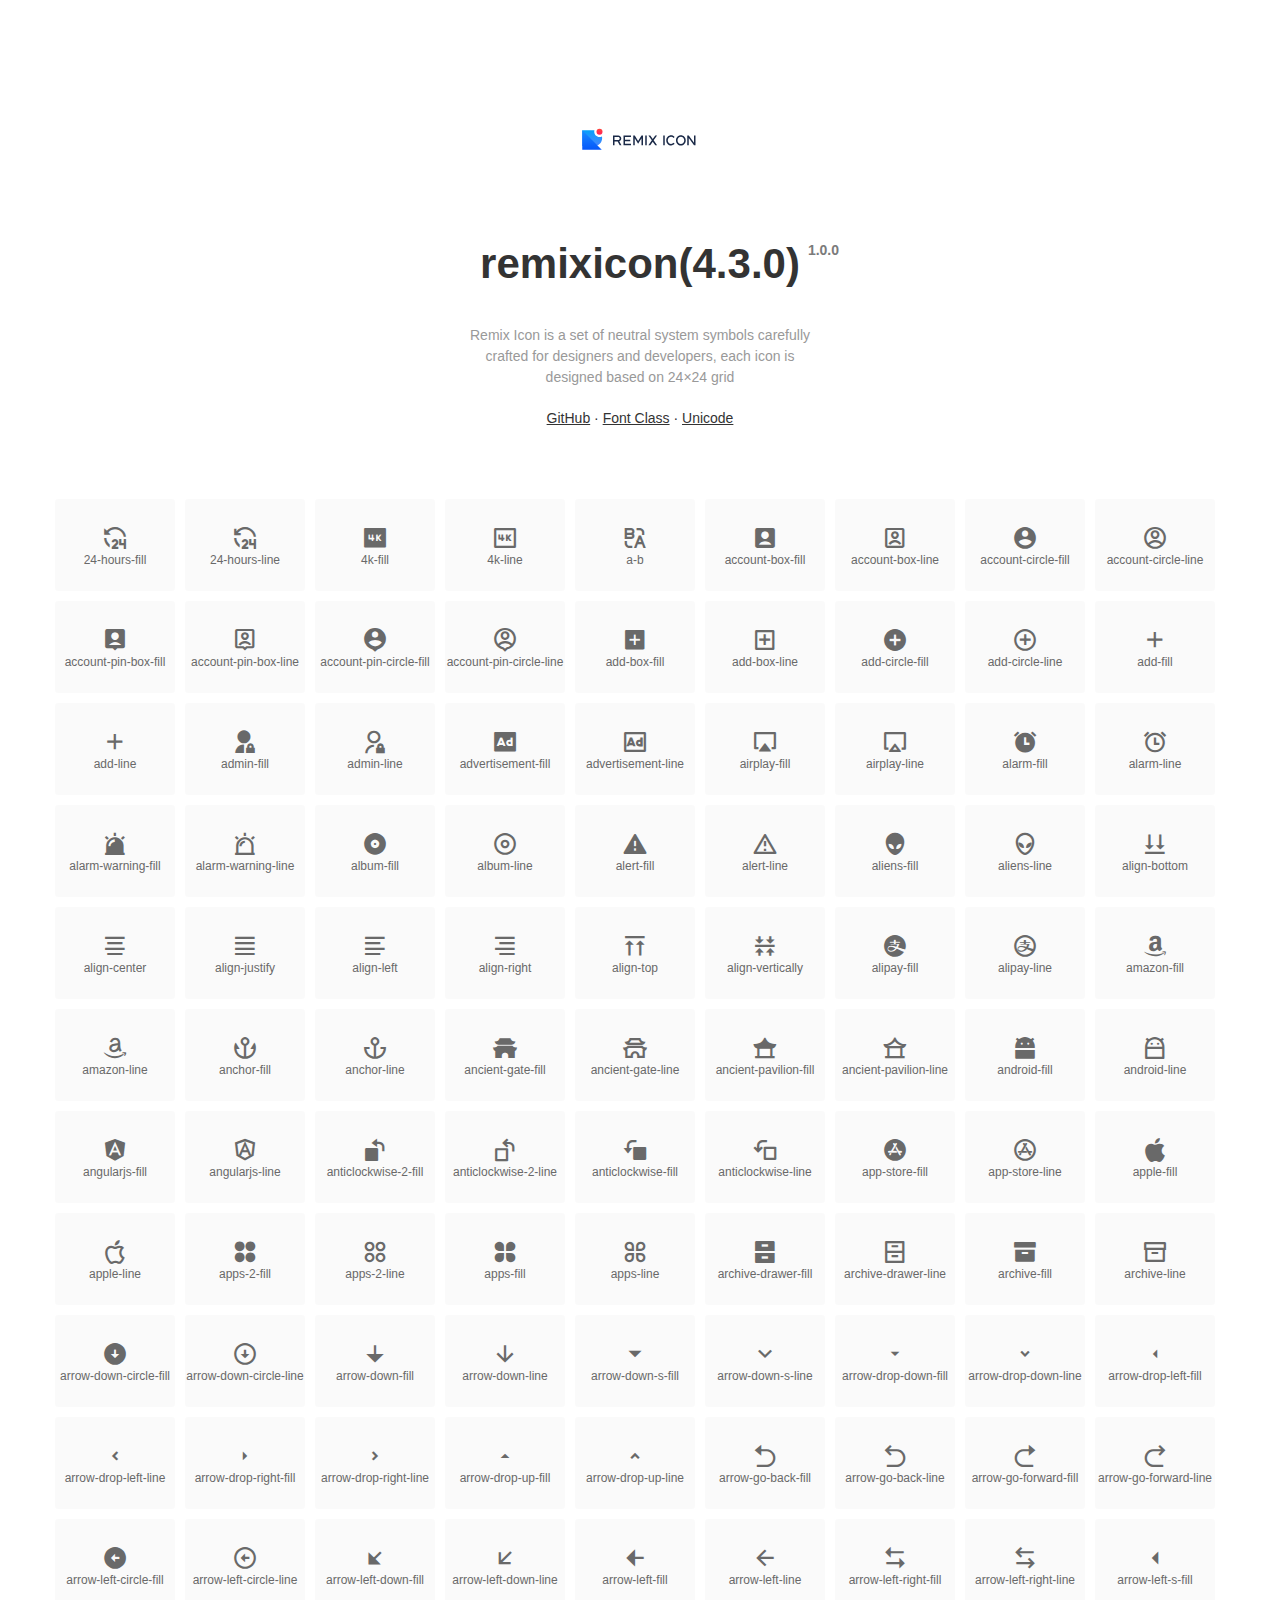
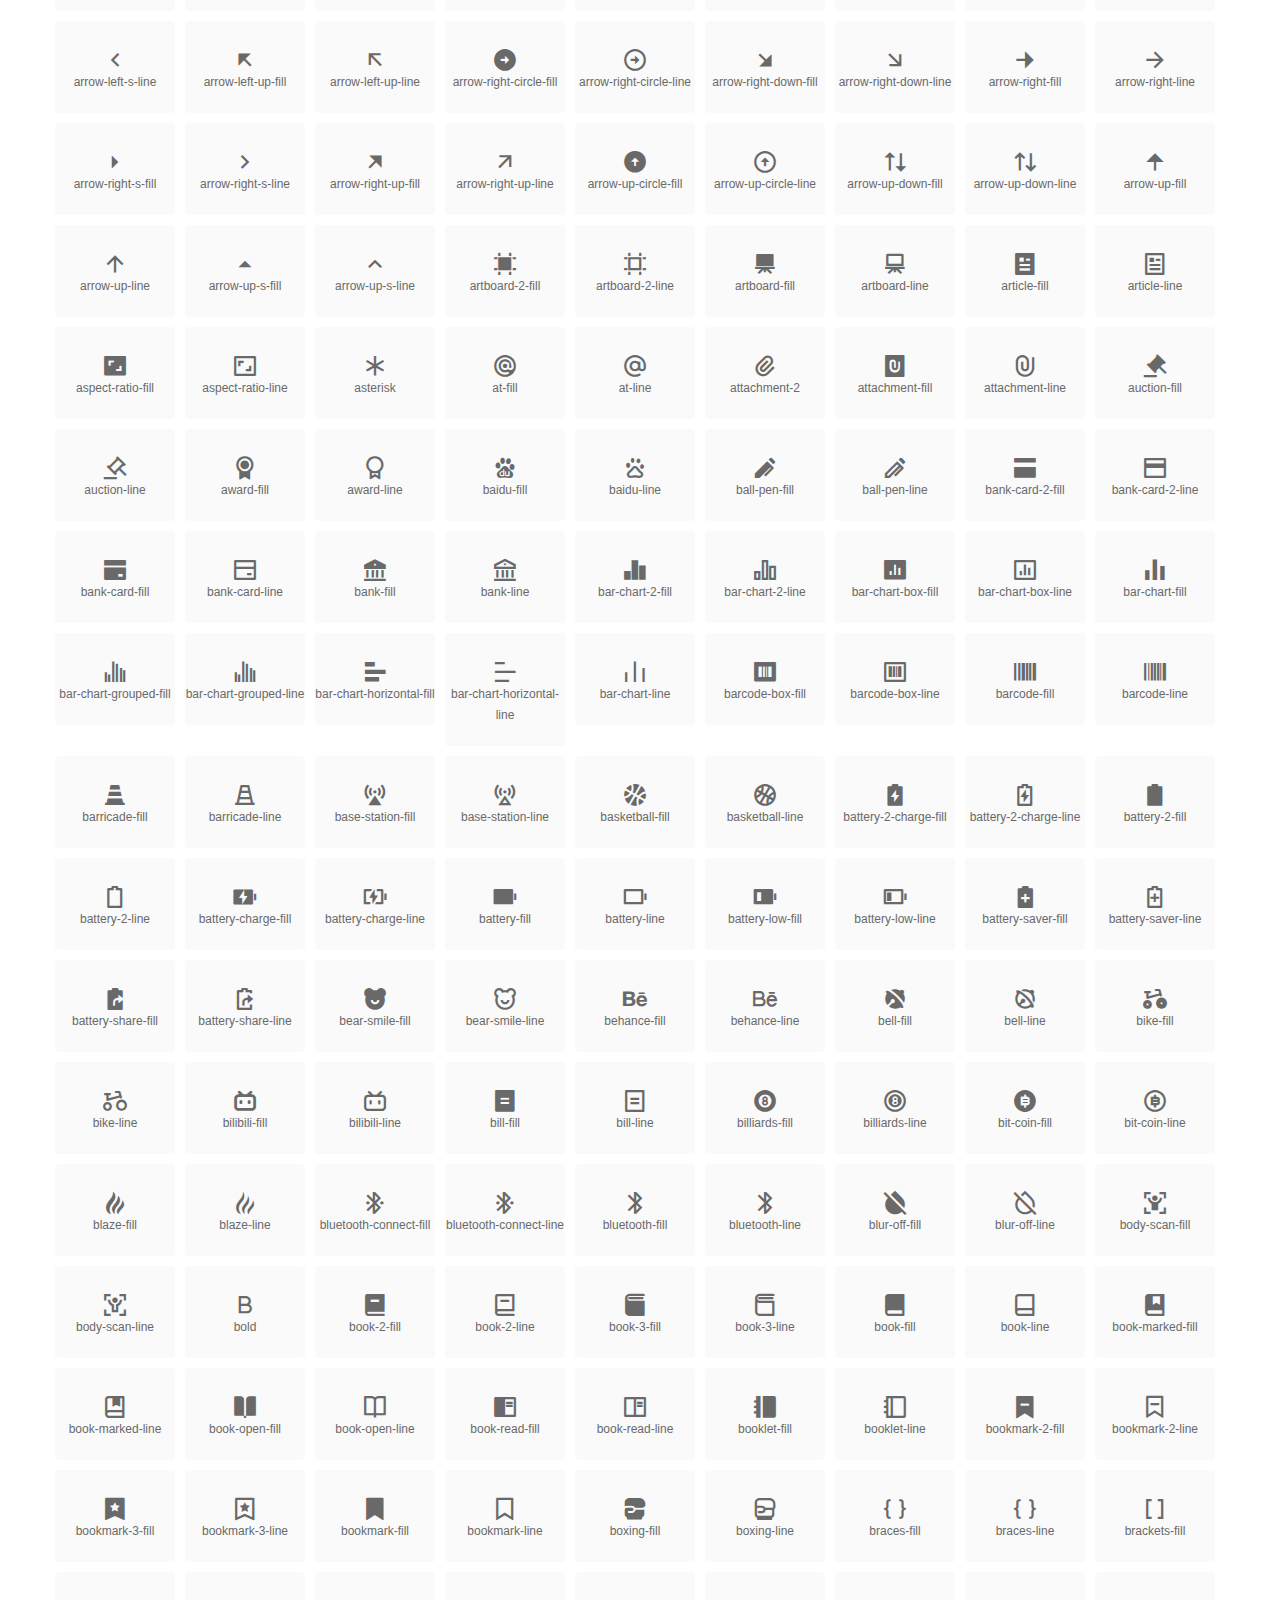
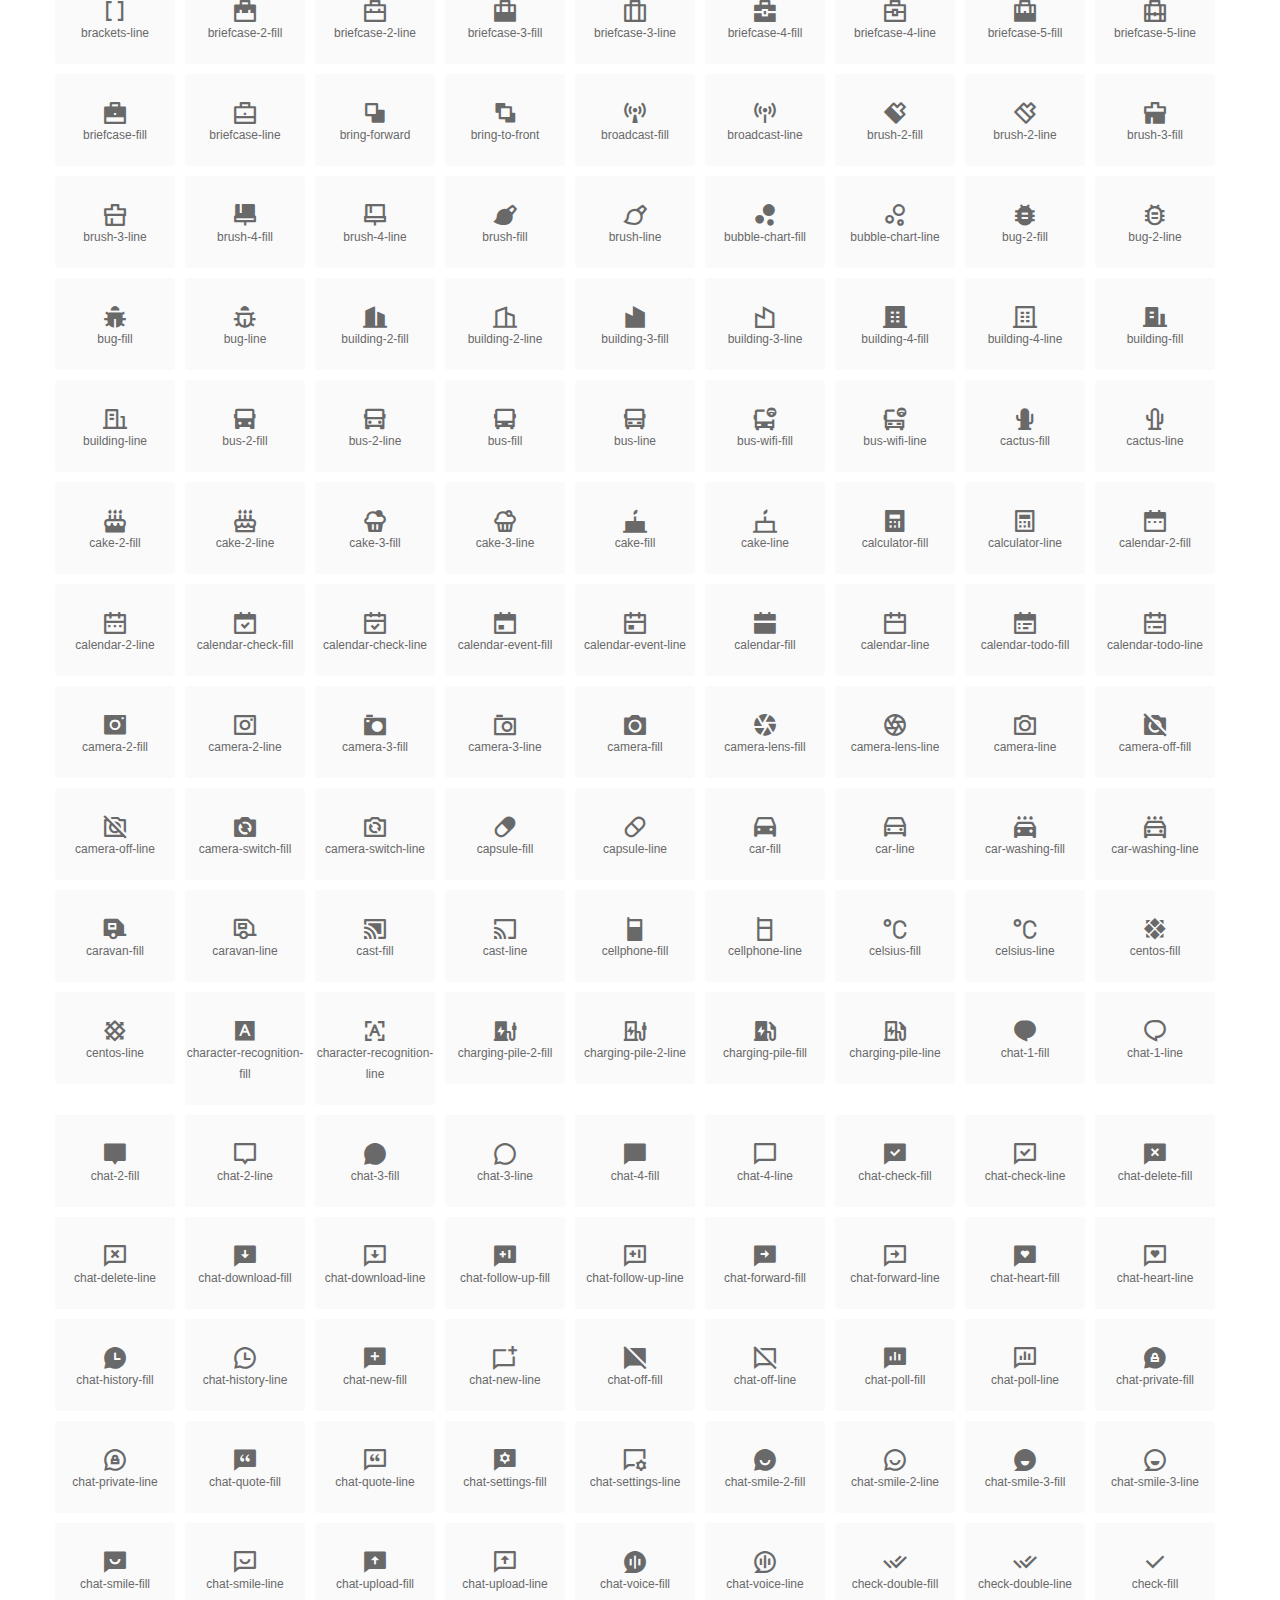
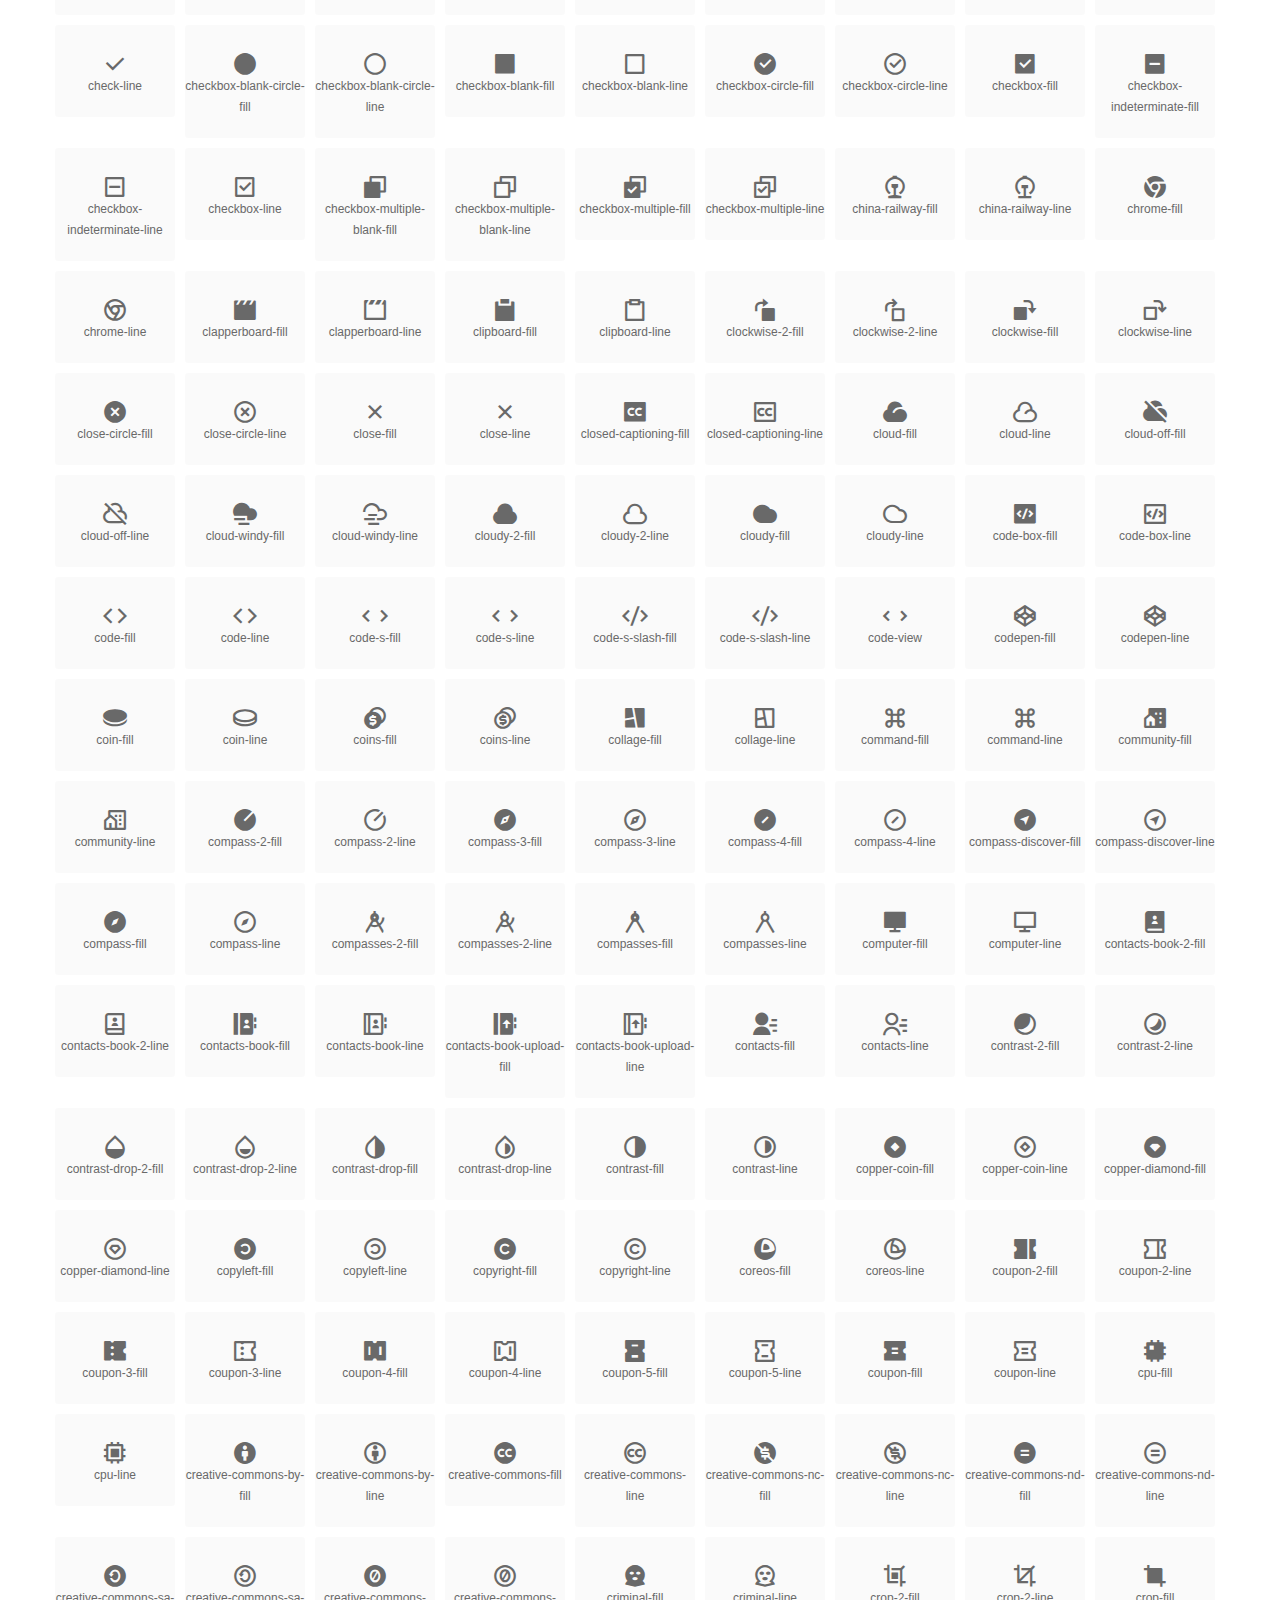
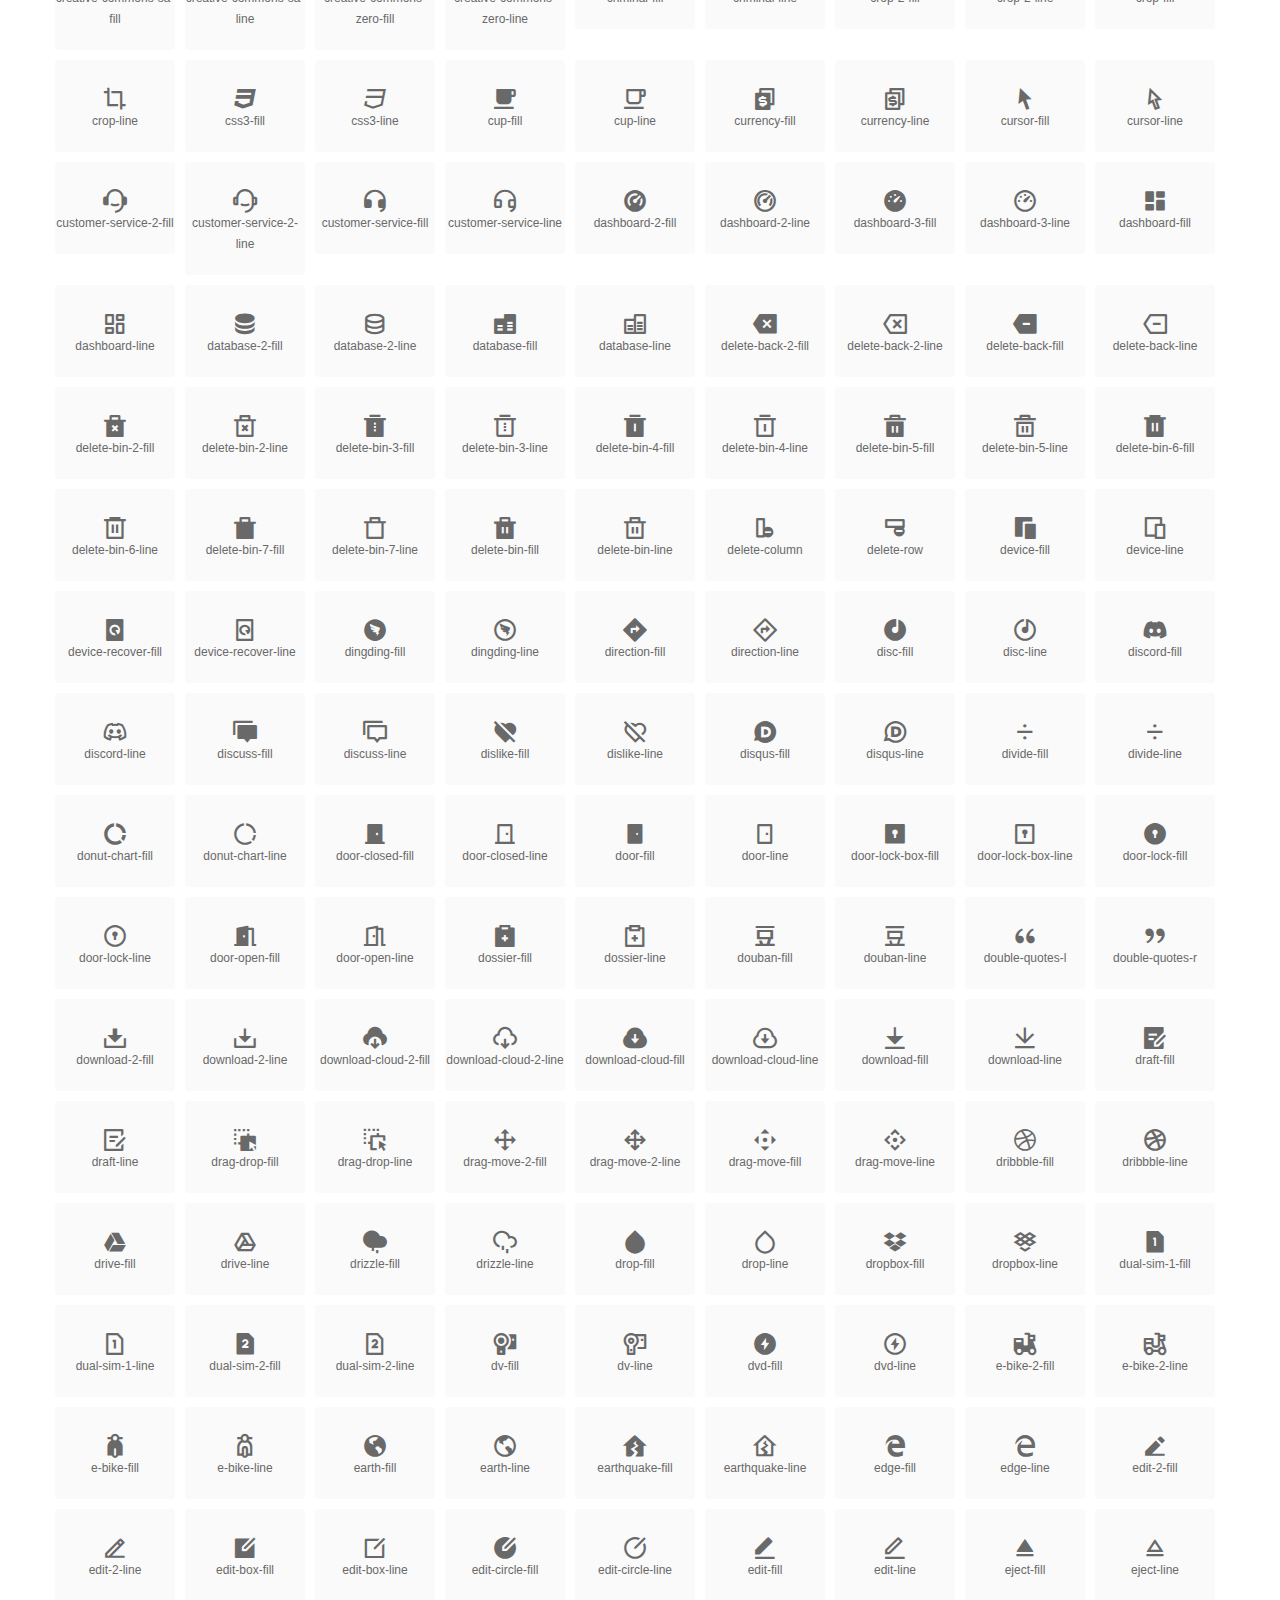
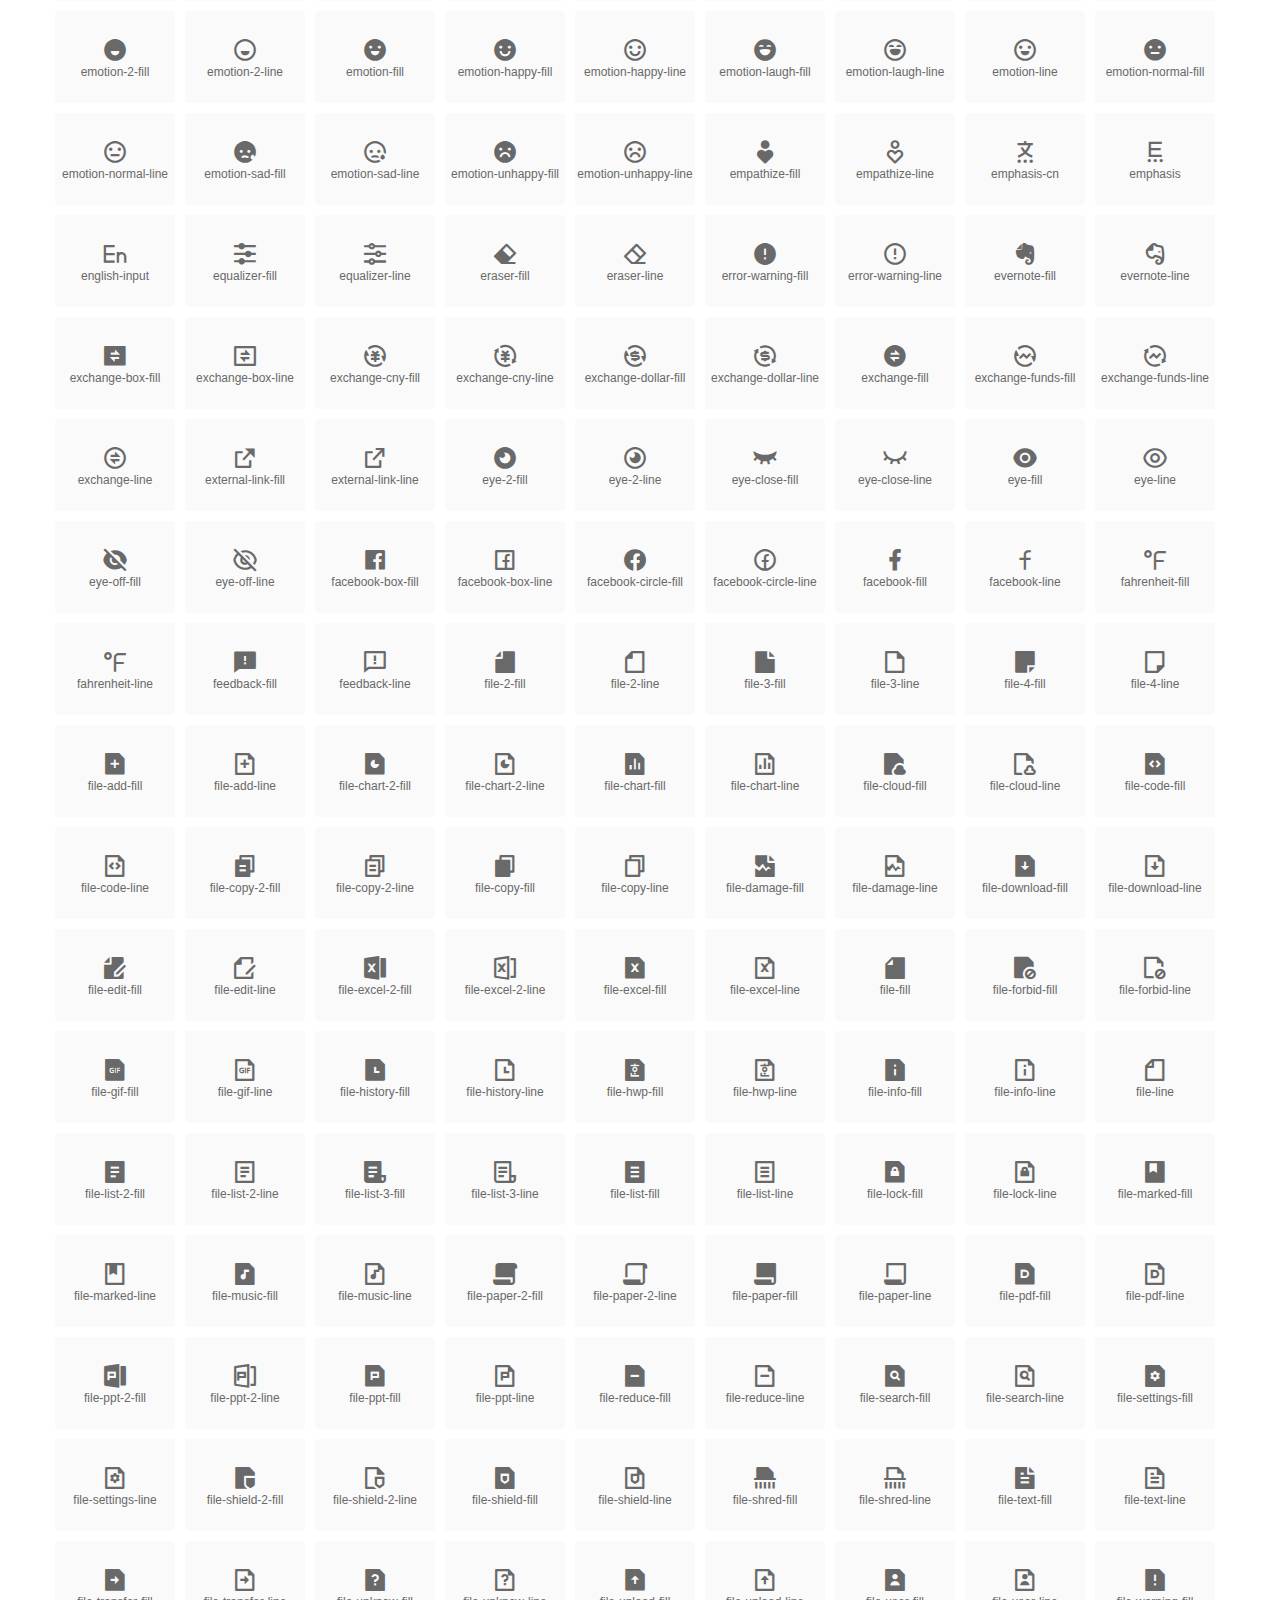
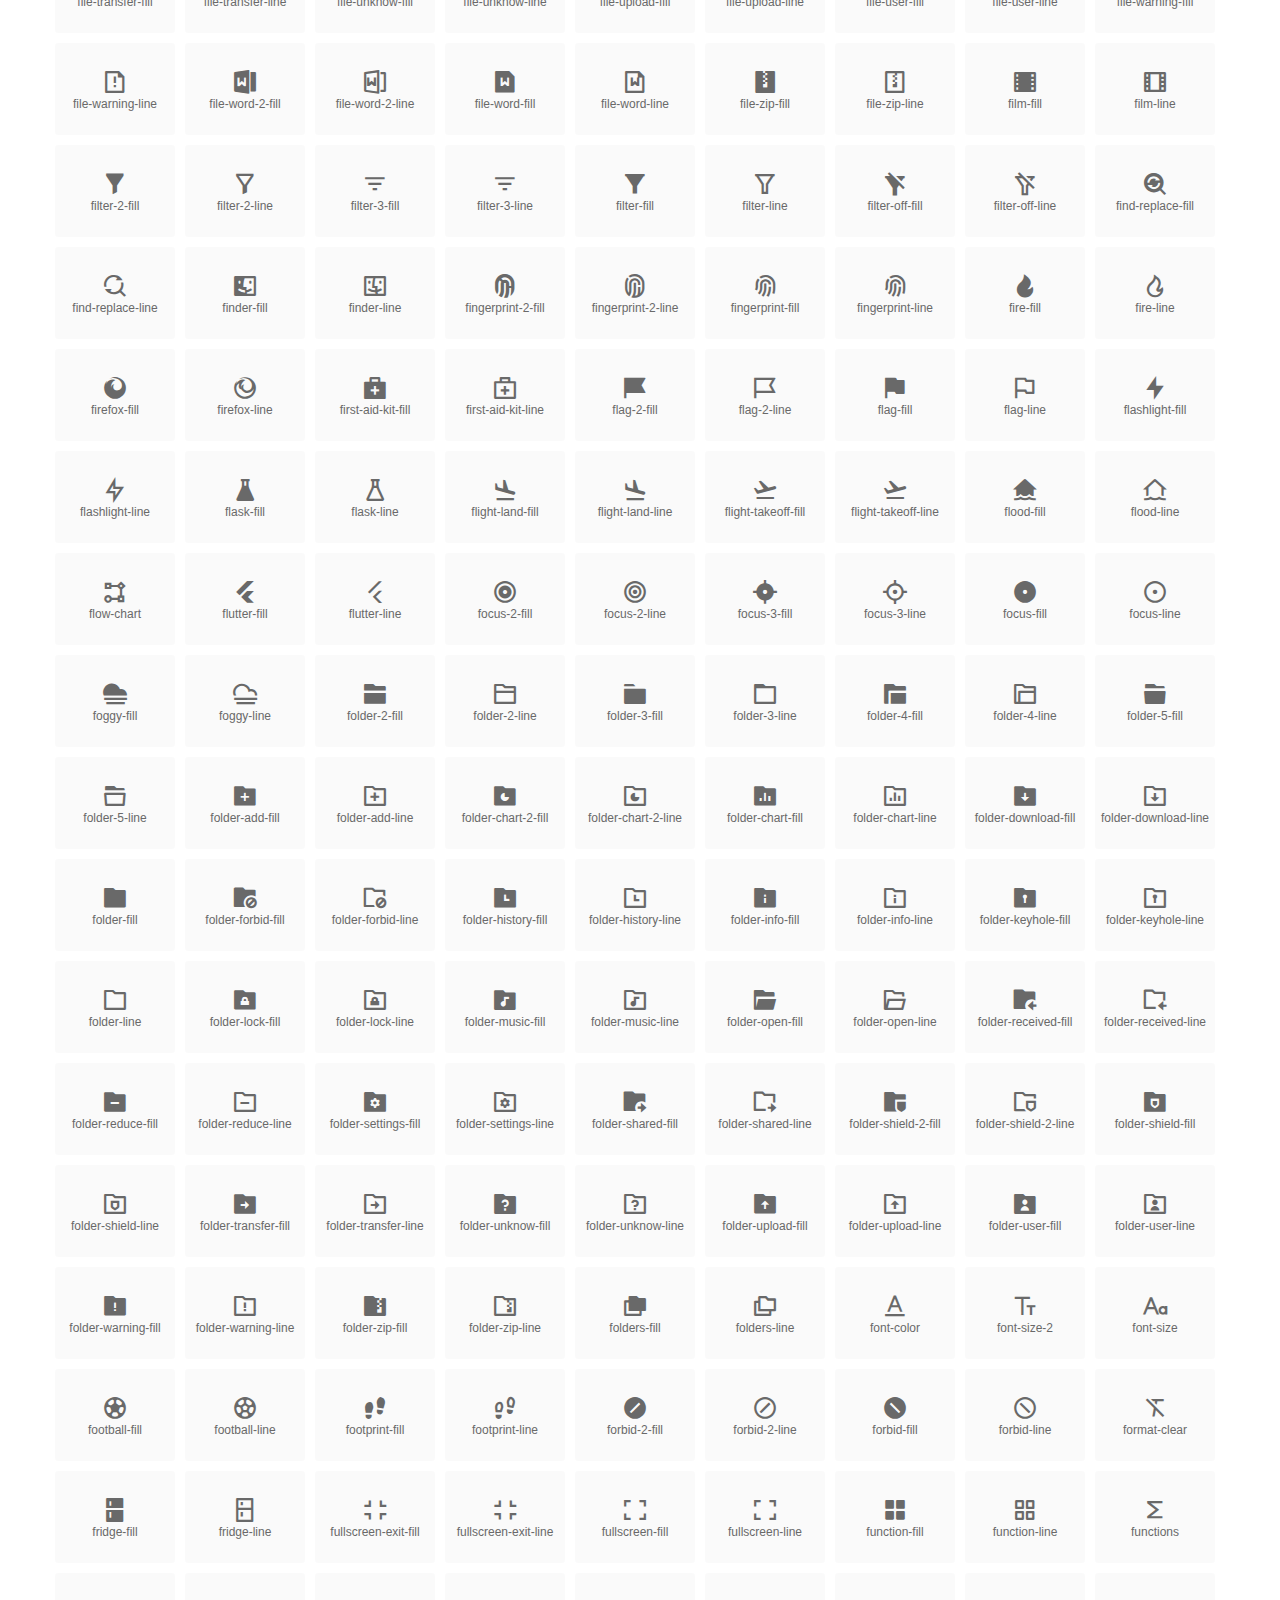
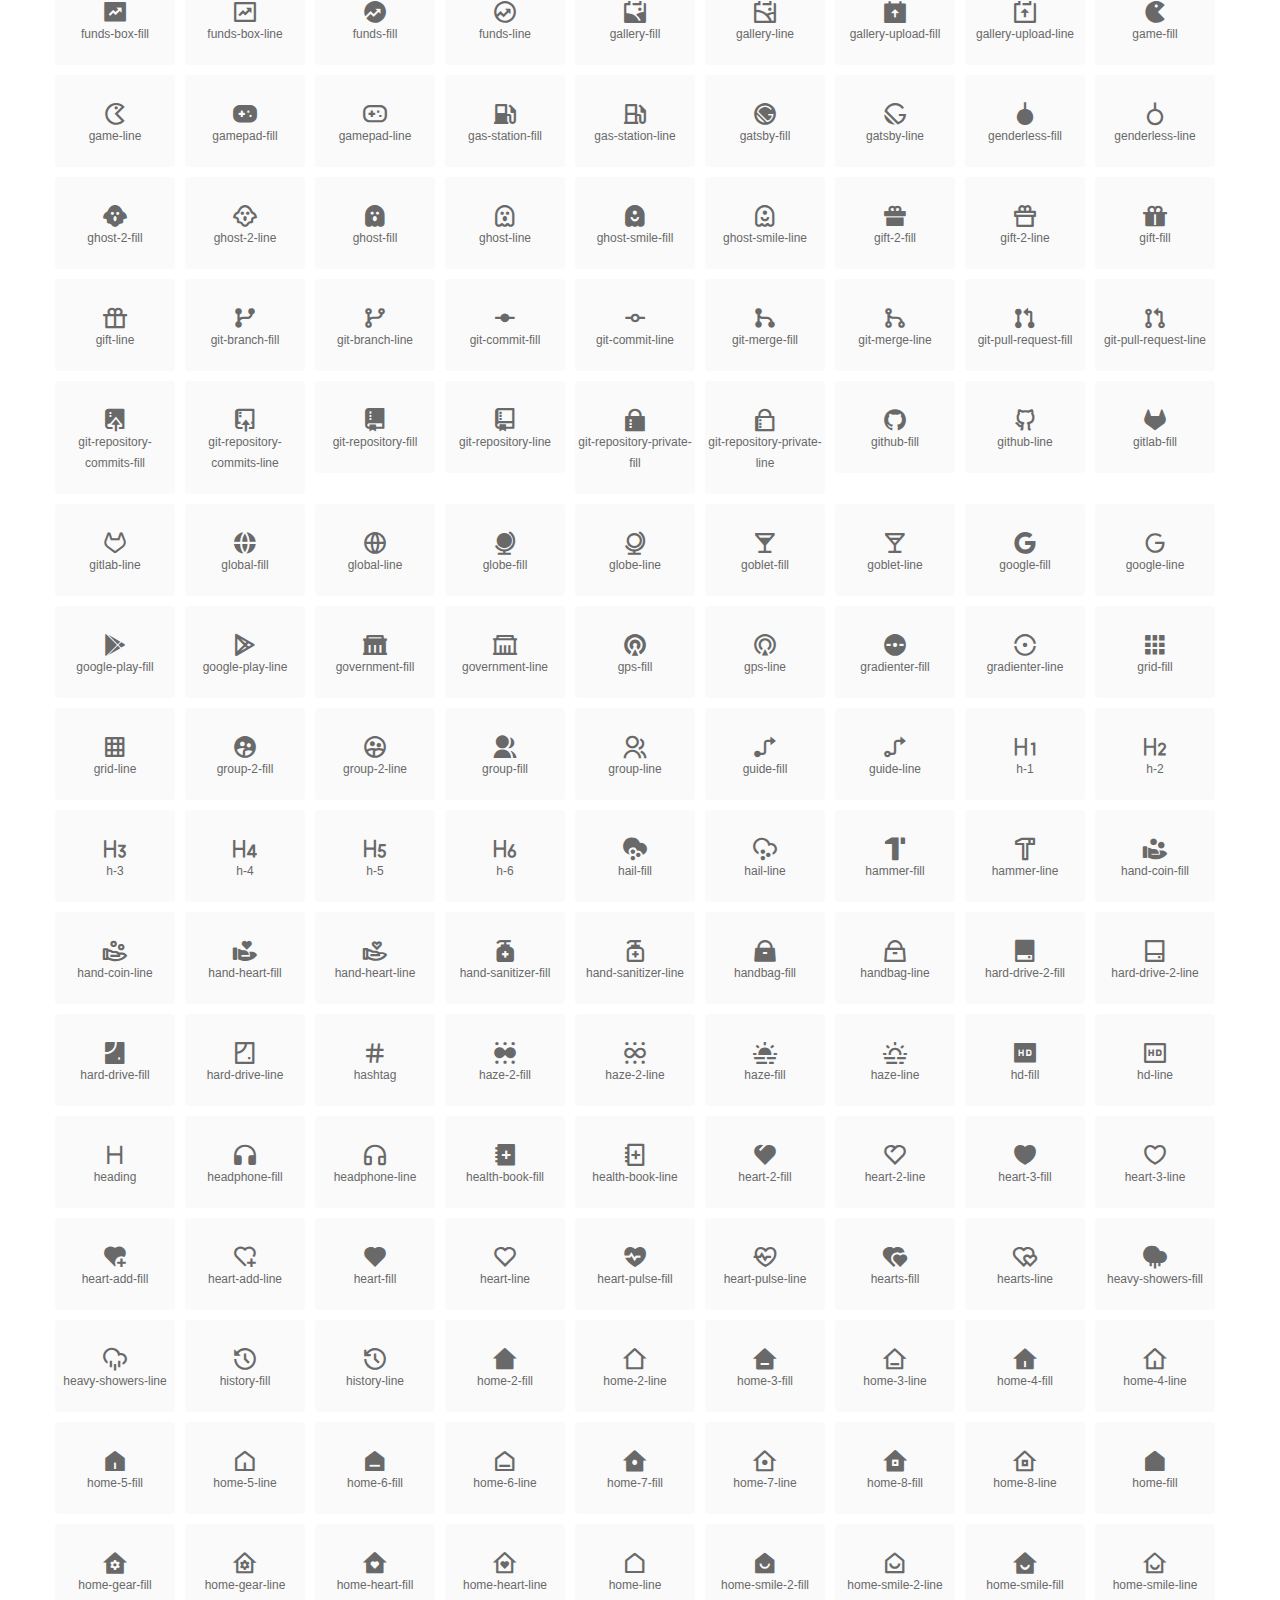
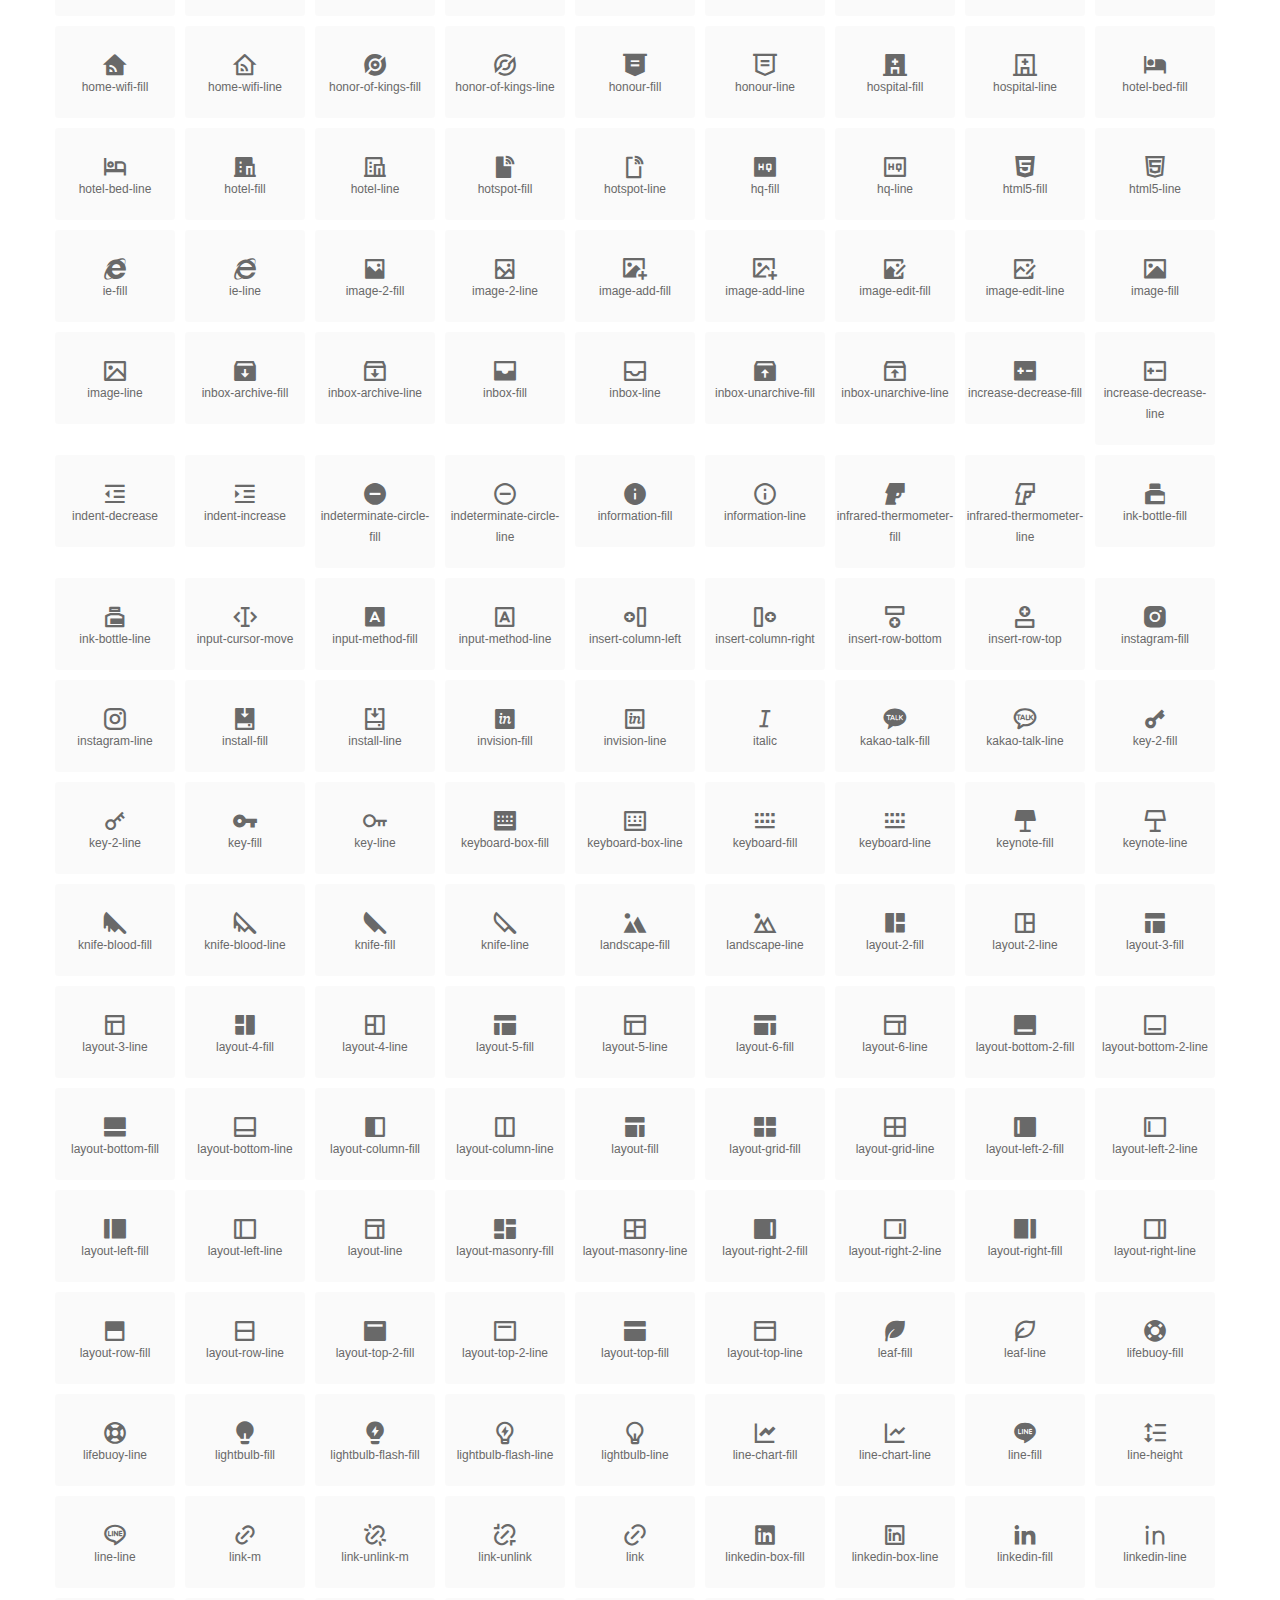
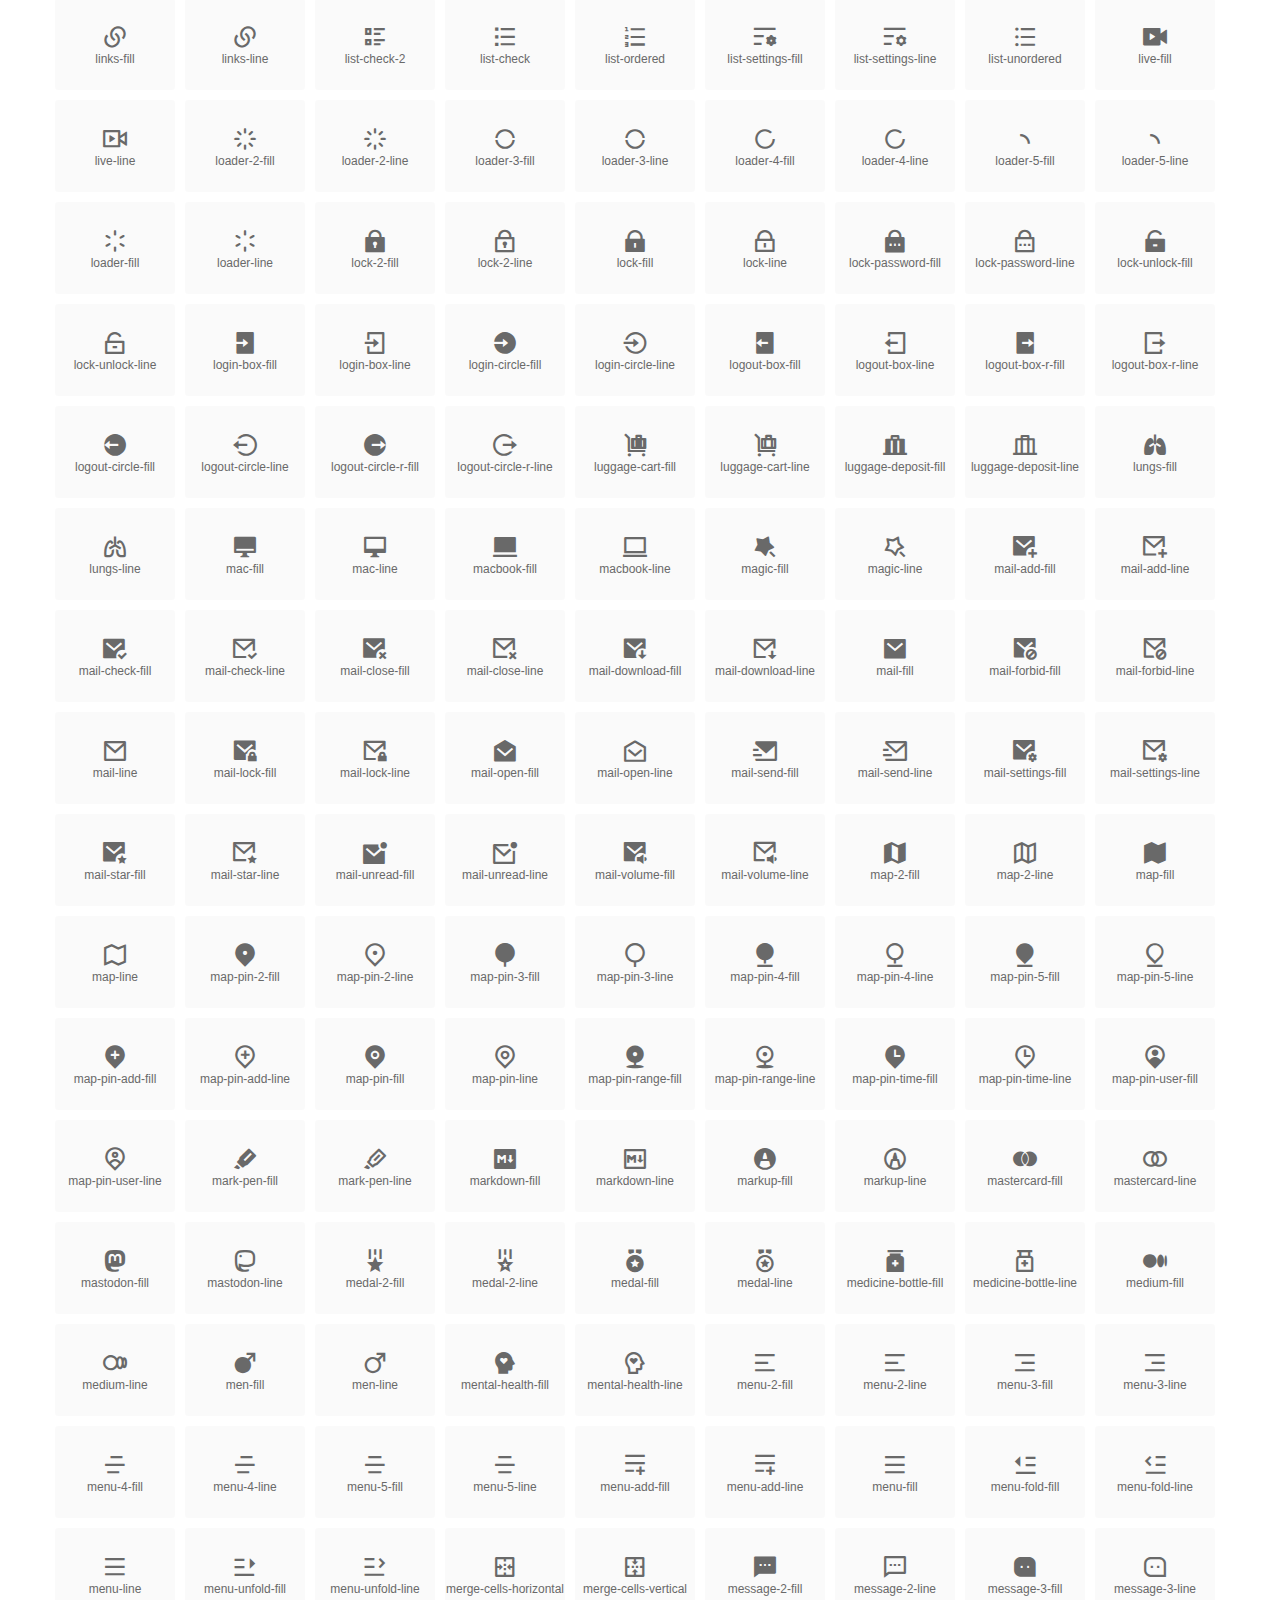
<file: templates/assets/css/index.html>
<!DOCTYPE html>
<html lang="en">
<head>
  <meta charset="UTF-8">
  <title>remixicon(4.3.0)</title>
  <meta name="viewport" content="width=device-width,minimum-scale=1.0,maximum-scale=1.0,user-scalable=no">
   
  <meta name="description" content="Remix Icon is a set of neutral system symbols carefully crafted for designers and developers, each icon is designed based on 24×24 grid">
   
  <meta name="keywords" content="remixicon,TTF,EOT,WOFF,WOFF2,SVG">
  
  
  
  <link rel="stylesheet" href="remixicon.css" />
  
  <style>
    *{margin: 0;padding: 0;list-style: none;}
    body { color: #696969; font: 12px/1.5 tahoma, arial, \5b8b\4f53, sans-serif; }
    a { color: #333; text-decoration: underline; }
    a:hover { color: rgb(9, 73, 209); }
    .header { color: #333; text-align: center; padding: 80px 0 60px 0; min-height: 153px; font-size: 14px; }
    .header .logo svg { height: 120px; width: 120px; }
    .header h1 { font-size: 42px; padding: 26px 0 10px 0; }
    .header sup {font-size: 14px; margin: 8px 0 0 8px; position: absolute; color: #7b7b7b; }
    .info {
      color: #999;
      font-weight: normal;
      max-width: 346px;
      margin: 0 auto;
      padding: 20px 0;
      font-size: 14px;
    }

    .icons { max-width: 1190px; margin: 0 auto; }
    .icons ul { text-align: center; }
    .icons ul li {
      vertical-align: top;
      width: 120px;
      display: inline-block;
      text-align: center;
      background-color: rgba(0,0,0,.02);
      border-radius: 3px;
      padding: 29px 0 10px 0;
      margin-right: 10px;
      margin-top: 10px;
      transition: all 0.6s ease;
    }
    .icons ul li:hover { background-color: rgba(0,0,0,.06); }
    .icons ul li:hover span { color: #3c75e4; opacity: 1; }
    .icons ul li .unicode { color: #8c8c8c; opacity: 0.3; }
    .icons ul li h4 {
      font-weight: normal;
      padding: 10px 0 5px 0;
      display: block;
      color: #8c8c8c;
      font-size: 14px;
      line-height: 12px;
      opacity: 0.8;
    }
    .icons ul li:hover h4 { opacity: 1; }
    .icons ul li svg { width: 24px; height: 24px; }
    .icons ul li:hover { color: #3c75e4; }
    .footer { text-align: center; padding: 10px 0 90px 0; }
    .footer a { text-align: center; padding: 10px 0 90px 0; color: #696969;}
    .footer a:hover { color: #0949d1; }
    .links { text-align: center; padding: 50px 0 0 0; font-size: 14px; }
    
    .icons ul li.class-icon { font-size: 21px; line-height: 21px; padding-bottom: 20px; }
    .icons ul li.class-icon p{ font-size: 12px; }
    .icons ul li.class-icon [class^="ri-"]{ font-size: 26px; }
    
    
    
  </style>
  
</head>

<body>
  
  <div class="header">
    
    <div class="logo">
      <a href="./"><svg width="160" height="32" viewBox="0 0 160 32" fill="none" xmlns="http://www.w3.org/2000/svg">
<path d="M121.5 9.80005C123.33 9.80005 124.984 10.5797 126.165 11.8344L124.75 13.2496C123.929 12.3549 122.773 11.8 121.5 11.8C119.029 11.8 117 13.891 117 16.5C117 19.1091 119.029 21.2 121.5 21.2C122.773 21.2 123.929 20.6452 124.75 19.7505L126.165 21.1657C124.984 22.4204 123.33 23.2 121.5 23.2C117.91 23.2 115 20.2004 115 16.5C115 12.7997 117.91 9.80005 121.5 9.80005Z" fill="#1A2947"/>
<path d="M113 10V23H111V10H113Z" fill="#1A2947"/>
<path d="M154 23V9.99988H152L152 19.6019L144.997 9.99988L143 10.0039V23H145L145 13.3969L152 23H154Z" fill="#1A2947"/>
<path d="M68 10V12H60V15.5H67V17.5H60V21H68V23H58V10H68Z" fill="#1A2947"/>
<path d="M82 10L77.4999 17.201L73 10H71V23H73V13.775L77.4999 20.975L82 13.773V23H84V10H82Z" fill="#1A2947"/>
<path d="M89 10V23H87V10H89Z" fill="#1A2947"/>
<path d="M96.9999 14.7565L93.6689 9.99951H91.2279L95.7789 16.4995L91.2289 22.9995H93.6689L96.9999 18.2435L100.33 22.9995H102.772L98.2209 16.4995L102.773 9.99951H100.33L96.9999 14.7565Z" fill="#1A2947"/>
<path fill-rule="evenodd" clip-rule="evenodd" d="M141 16.5C141 12.7997 138.09 9.80005 134.5 9.80005C130.91 9.80005 128 12.7997 128 16.5C128 20.2004 130.91 23.2 134.5 23.2C138.09 23.2 141 20.2004 141 16.5ZM130 16.5C130 13.891 132.029 11.8 134.5 11.8C136.971 11.8 139 13.891 139 16.5C139 19.1091 136.971 21.2 134.5 21.2C132.029 21.2 130 19.1091 130 16.5Z" fill="#1A2947"/>
<path fill-rule="evenodd" clip-rule="evenodd" d="M51 10C53.2091 10 55 11.7909 55 14C55 15.7175 53.9176 17.1821 52.3977 17.749L55.1901 22.999H52.9251L50.267 18H46V23H44V10H51ZM46 11.999V15.999L51 16C52.1046 16 53 15.1046 53 14C53 12.8955 52.1 12 51 12L46 11.999Z" fill="#1A2947"/>
<path fill-rule="evenodd" clip-rule="evenodd" d="M19.2887 3.00389C19.1928 3.0013 19.0965 3 19 3H3V24H19C24.799 24 29.5 19.299 29.5 13.5C29.5 12.7108 29.4129 11.942 29.2479 11.2025C28.2772 11.7119 27.1722 12 26 12C22.134 12 19 8.86599 19 5C19 4.30645 19.1009 3.63646 19.2887 3.00389Z" fill="url(#paint0_linear_960_1054)"/>
<g filter="url(#filter0_b_960_1054)">
<path fill-rule="evenodd" clip-rule="evenodd" d="M3 3L29 29H3V3Z" fill="url(#paint1_linear_960_1054)"/>
</g>
<circle cx="26" cy="5" r="4" fill="url(#paint2_linear_960_1054)"/>
<defs>
<filter id="filter0_b_960_1054" x="-2.43656" y="-2.43656" width="36.8731" height="36.8731" filterUnits="userSpaceOnUse" color-interpolation-filters="sRGB">
<feFlood flood-opacity="0" result="BackgroundImageFix"/>
<feGaussianBlur in="BackgroundImage" stdDeviation="2.71828"/>
<feComposite in2="SourceAlpha" operator="in" result="effect1_backgroundBlur_960_1054"/>
<feBlend mode="normal" in="SourceGraphic" in2="effect1_backgroundBlur_960_1054" result="shape"/>
</filter>
<linearGradient id="paint0_linear_960_1054" x1="3" y1="3" x2="3" y2="24" gradientUnits="userSpaceOnUse">
<stop stop-color="#05A0FA"/>
<stop offset="1" stop-color="#4785FF"/>
</linearGradient>
<linearGradient id="paint1_linear_960_1054" x1="3" y1="3" x2="3" y2="29" gradientUnits="userSpaceOnUse">
<stop stop-color="#1A8CFF"/>
<stop offset="1" stop-color="#0557FA"/>
</linearGradient>
<linearGradient id="paint2_linear_960_1054" x1="22" y1="1" x2="22" y2="9" gradientUnits="userSpaceOnUse">
<stop stop-color="#FF463A"/>
<stop offset="1" stop-color="#FF1F5A"/>
</linearGradient>
</defs>
</svg>
</a>
    </div>
    
    <h1>remixicon(4.3.0)<sup>1.0.0</sup></h1>
    <div class="info">
      Remix Icon is a set of neutral system symbols carefully crafted for designers and developers, each icon is designed based on 24×24 grid
    </div>
    <p>
      
      <a href="https://github.com/Remix-Design/remixicon.git">GitHub</a> · 
      
      <a href="index.html">Font Class</a> · 
      
      <a href="unicode.html">Unicode</a>
      
    </p>
  </div>
  <div class="icons">
    <ul>
      <li class="class-icon"><i class="ri-24-hours-fill"></i><p class="name">24-hours-fill</p></li><li class="class-icon"><i class="ri-24-hours-line"></i><p class="name">24-hours-line</p></li><li class="class-icon"><i class="ri-4k-fill"></i><p class="name">4k-fill</p></li><li class="class-icon"><i class="ri-4k-line"></i><p class="name">4k-line</p></li><li class="class-icon"><i class="ri-a-b"></i><p class="name">a-b</p></li><li class="class-icon"><i class="ri-account-box-fill"></i><p class="name">account-box-fill</p></li><li class="class-icon"><i class="ri-account-box-line"></i><p class="name">account-box-line</p></li><li class="class-icon"><i class="ri-account-circle-fill"></i><p class="name">account-circle-fill</p></li><li class="class-icon"><i class="ri-account-circle-line"></i><p class="name">account-circle-line</p></li><li class="class-icon"><i class="ri-account-pin-box-fill"></i><p class="name">account-pin-box-fill</p></li><li class="class-icon"><i class="ri-account-pin-box-line"></i><p class="name">account-pin-box-line</p></li><li class="class-icon"><i class="ri-account-pin-circle-fill"></i><p class="name">account-pin-circle-fill</p></li><li class="class-icon"><i class="ri-account-pin-circle-line"></i><p class="name">account-pin-circle-line</p></li><li class="class-icon"><i class="ri-add-box-fill"></i><p class="name">add-box-fill</p></li><li class="class-icon"><i class="ri-add-box-line"></i><p class="name">add-box-line</p></li><li class="class-icon"><i class="ri-add-circle-fill"></i><p class="name">add-circle-fill</p></li><li class="class-icon"><i class="ri-add-circle-line"></i><p class="name">add-circle-line</p></li><li class="class-icon"><i class="ri-add-fill"></i><p class="name">add-fill</p></li><li class="class-icon"><i class="ri-add-line"></i><p class="name">add-line</p></li><li class="class-icon"><i class="ri-admin-fill"></i><p class="name">admin-fill</p></li><li class="class-icon"><i class="ri-admin-line"></i><p class="name">admin-line</p></li><li class="class-icon"><i class="ri-advertisement-fill"></i><p class="name">advertisement-fill</p></li><li class="class-icon"><i class="ri-advertisement-line"></i><p class="name">advertisement-line</p></li><li class="class-icon"><i class="ri-airplay-fill"></i><p class="name">airplay-fill</p></li><li class="class-icon"><i class="ri-airplay-line"></i><p class="name">airplay-line</p></li><li class="class-icon"><i class="ri-alarm-fill"></i><p class="name">alarm-fill</p></li><li class="class-icon"><i class="ri-alarm-line"></i><p class="name">alarm-line</p></li><li class="class-icon"><i class="ri-alarm-warning-fill"></i><p class="name">alarm-warning-fill</p></li><li class="class-icon"><i class="ri-alarm-warning-line"></i><p class="name">alarm-warning-line</p></li><li class="class-icon"><i class="ri-album-fill"></i><p class="name">album-fill</p></li><li class="class-icon"><i class="ri-album-line"></i><p class="name">album-line</p></li><li class="class-icon"><i class="ri-alert-fill"></i><p class="name">alert-fill</p></li><li class="class-icon"><i class="ri-alert-line"></i><p class="name">alert-line</p></li><li class="class-icon"><i class="ri-aliens-fill"></i><p class="name">aliens-fill</p></li><li class="class-icon"><i class="ri-aliens-line"></i><p class="name">aliens-line</p></li><li class="class-icon"><i class="ri-align-bottom"></i><p class="name">align-bottom</p></li><li class="class-icon"><i class="ri-align-center"></i><p class="name">align-center</p></li><li class="class-icon"><i class="ri-align-justify"></i><p class="name">align-justify</p></li><li class="class-icon"><i class="ri-align-left"></i><p class="name">align-left</p></li><li class="class-icon"><i class="ri-align-right"></i><p class="name">align-right</p></li><li class="class-icon"><i class="ri-align-top"></i><p class="name">align-top</p></li><li class="class-icon"><i class="ri-align-vertically"></i><p class="name">align-vertically</p></li><li class="class-icon"><i class="ri-alipay-fill"></i><p class="name">alipay-fill</p></li><li class="class-icon"><i class="ri-alipay-line"></i><p class="name">alipay-line</p></li><li class="class-icon"><i class="ri-amazon-fill"></i><p class="name">amazon-fill</p></li><li class="class-icon"><i class="ri-amazon-line"></i><p class="name">amazon-line</p></li><li class="class-icon"><i class="ri-anchor-fill"></i><p class="name">anchor-fill</p></li><li class="class-icon"><i class="ri-anchor-line"></i><p class="name">anchor-line</p></li><li class="class-icon"><i class="ri-ancient-gate-fill"></i><p class="name">ancient-gate-fill</p></li><li class="class-icon"><i class="ri-ancient-gate-line"></i><p class="name">ancient-gate-line</p></li><li class="class-icon"><i class="ri-ancient-pavilion-fill"></i><p class="name">ancient-pavilion-fill</p></li><li class="class-icon"><i class="ri-ancient-pavilion-line"></i><p class="name">ancient-pavilion-line</p></li><li class="class-icon"><i class="ri-android-fill"></i><p class="name">android-fill</p></li><li class="class-icon"><i class="ri-android-line"></i><p class="name">android-line</p></li><li class="class-icon"><i class="ri-angularjs-fill"></i><p class="name">angularjs-fill</p></li><li class="class-icon"><i class="ri-angularjs-line"></i><p class="name">angularjs-line</p></li><li class="class-icon"><i class="ri-anticlockwise-2-fill"></i><p class="name">anticlockwise-2-fill</p></li><li class="class-icon"><i class="ri-anticlockwise-2-line"></i><p class="name">anticlockwise-2-line</p></li><li class="class-icon"><i class="ri-anticlockwise-fill"></i><p class="name">anticlockwise-fill</p></li><li class="class-icon"><i class="ri-anticlockwise-line"></i><p class="name">anticlockwise-line</p></li><li class="class-icon"><i class="ri-app-store-fill"></i><p class="name">app-store-fill</p></li><li class="class-icon"><i class="ri-app-store-line"></i><p class="name">app-store-line</p></li><li class="class-icon"><i class="ri-apple-fill"></i><p class="name">apple-fill</p></li><li class="class-icon"><i class="ri-apple-line"></i><p class="name">apple-line</p></li><li class="class-icon"><i class="ri-apps-2-fill"></i><p class="name">apps-2-fill</p></li><li class="class-icon"><i class="ri-apps-2-line"></i><p class="name">apps-2-line</p></li><li class="class-icon"><i class="ri-apps-fill"></i><p class="name">apps-fill</p></li><li class="class-icon"><i class="ri-apps-line"></i><p class="name">apps-line</p></li><li class="class-icon"><i class="ri-archive-drawer-fill"></i><p class="name">archive-drawer-fill</p></li><li class="class-icon"><i class="ri-archive-drawer-line"></i><p class="name">archive-drawer-line</p></li><li class="class-icon"><i class="ri-archive-fill"></i><p class="name">archive-fill</p></li><li class="class-icon"><i class="ri-archive-line"></i><p class="name">archive-line</p></li><li class="class-icon"><i class="ri-arrow-down-circle-fill"></i><p class="name">arrow-down-circle-fill</p></li><li class="class-icon"><i class="ri-arrow-down-circle-line"></i><p class="name">arrow-down-circle-line</p></li><li class="class-icon"><i class="ri-arrow-down-fill"></i><p class="name">arrow-down-fill</p></li><li class="class-icon"><i class="ri-arrow-down-line"></i><p class="name">arrow-down-line</p></li><li class="class-icon"><i class="ri-arrow-down-s-fill"></i><p class="name">arrow-down-s-fill</p></li><li class="class-icon"><i class="ri-arrow-down-s-line"></i><p class="name">arrow-down-s-line</p></li><li class="class-icon"><i class="ri-arrow-drop-down-fill"></i><p class="name">arrow-drop-down-fill</p></li><li class="class-icon"><i class="ri-arrow-drop-down-line"></i><p class="name">arrow-drop-down-line</p></li><li class="class-icon"><i class="ri-arrow-drop-left-fill"></i><p class="name">arrow-drop-left-fill</p></li><li class="class-icon"><i class="ri-arrow-drop-left-line"></i><p class="name">arrow-drop-left-line</p></li><li class="class-icon"><i class="ri-arrow-drop-right-fill"></i><p class="name">arrow-drop-right-fill</p></li><li class="class-icon"><i class="ri-arrow-drop-right-line"></i><p class="name">arrow-drop-right-line</p></li><li class="class-icon"><i class="ri-arrow-drop-up-fill"></i><p class="name">arrow-drop-up-fill</p></li><li class="class-icon"><i class="ri-arrow-drop-up-line"></i><p class="name">arrow-drop-up-line</p></li><li class="class-icon"><i class="ri-arrow-go-back-fill"></i><p class="name">arrow-go-back-fill</p></li><li class="class-icon"><i class="ri-arrow-go-back-line"></i><p class="name">arrow-go-back-line</p></li><li class="class-icon"><i class="ri-arrow-go-forward-fill"></i><p class="name">arrow-go-forward-fill</p></li><li class="class-icon"><i class="ri-arrow-go-forward-line"></i><p class="name">arrow-go-forward-line</p></li><li class="class-icon"><i class="ri-arrow-left-circle-fill"></i><p class="name">arrow-left-circle-fill</p></li><li class="class-icon"><i class="ri-arrow-left-circle-line"></i><p class="name">arrow-left-circle-line</p></li><li class="class-icon"><i class="ri-arrow-left-down-fill"></i><p class="name">arrow-left-down-fill</p></li><li class="class-icon"><i class="ri-arrow-left-down-line"></i><p class="name">arrow-left-down-line</p></li><li class="class-icon"><i class="ri-arrow-left-fill"></i><p class="name">arrow-left-fill</p></li><li class="class-icon"><i class="ri-arrow-left-line"></i><p class="name">arrow-left-line</p></li><li class="class-icon"><i class="ri-arrow-left-right-fill"></i><p class="name">arrow-left-right-fill</p></li><li class="class-icon"><i class="ri-arrow-left-right-line"></i><p class="name">arrow-left-right-line</p></li><li class="class-icon"><i class="ri-arrow-left-s-fill"></i><p class="name">arrow-left-s-fill</p></li><li class="class-icon"><i class="ri-arrow-left-s-line"></i><p class="name">arrow-left-s-line</p></li><li class="class-icon"><i class="ri-arrow-left-up-fill"></i><p class="name">arrow-left-up-fill</p></li><li class="class-icon"><i class="ri-arrow-left-up-line"></i><p class="name">arrow-left-up-line</p></li><li class="class-icon"><i class="ri-arrow-right-circle-fill"></i><p class="name">arrow-right-circle-fill</p></li><li class="class-icon"><i class="ri-arrow-right-circle-line"></i><p class="name">arrow-right-circle-line</p></li><li class="class-icon"><i class="ri-arrow-right-down-fill"></i><p class="name">arrow-right-down-fill</p></li><li class="class-icon"><i class="ri-arrow-right-down-line"></i><p class="name">arrow-right-down-line</p></li><li class="class-icon"><i class="ri-arrow-right-fill"></i><p class="name">arrow-right-fill</p></li><li class="class-icon"><i class="ri-arrow-right-line"></i><p class="name">arrow-right-line</p></li><li class="class-icon"><i class="ri-arrow-right-s-fill"></i><p class="name">arrow-right-s-fill</p></li><li class="class-icon"><i class="ri-arrow-right-s-line"></i><p class="name">arrow-right-s-line</p></li><li class="class-icon"><i class="ri-arrow-right-up-fill"></i><p class="name">arrow-right-up-fill</p></li><li class="class-icon"><i class="ri-arrow-right-up-line"></i><p class="name">arrow-right-up-line</p></li><li class="class-icon"><i class="ri-arrow-up-circle-fill"></i><p class="name">arrow-up-circle-fill</p></li><li class="class-icon"><i class="ri-arrow-up-circle-line"></i><p class="name">arrow-up-circle-line</p></li><li class="class-icon"><i class="ri-arrow-up-down-fill"></i><p class="name">arrow-up-down-fill</p></li><li class="class-icon"><i class="ri-arrow-up-down-line"></i><p class="name">arrow-up-down-line</p></li><li class="class-icon"><i class="ri-arrow-up-fill"></i><p class="name">arrow-up-fill</p></li><li class="class-icon"><i class="ri-arrow-up-line"></i><p class="name">arrow-up-line</p></li><li class="class-icon"><i class="ri-arrow-up-s-fill"></i><p class="name">arrow-up-s-fill</p></li><li class="class-icon"><i class="ri-arrow-up-s-line"></i><p class="name">arrow-up-s-line</p></li><li class="class-icon"><i class="ri-artboard-2-fill"></i><p class="name">artboard-2-fill</p></li><li class="class-icon"><i class="ri-artboard-2-line"></i><p class="name">artboard-2-line</p></li><li class="class-icon"><i class="ri-artboard-fill"></i><p class="name">artboard-fill</p></li><li class="class-icon"><i class="ri-artboard-line"></i><p class="name">artboard-line</p></li><li class="class-icon"><i class="ri-article-fill"></i><p class="name">article-fill</p></li><li class="class-icon"><i class="ri-article-line"></i><p class="name">article-line</p></li><li class="class-icon"><i class="ri-aspect-ratio-fill"></i><p class="name">aspect-ratio-fill</p></li><li class="class-icon"><i class="ri-aspect-ratio-line"></i><p class="name">aspect-ratio-line</p></li><li class="class-icon"><i class="ri-asterisk"></i><p class="name">asterisk</p></li><li class="class-icon"><i class="ri-at-fill"></i><p class="name">at-fill</p></li><li class="class-icon"><i class="ri-at-line"></i><p class="name">at-line</p></li><li class="class-icon"><i class="ri-attachment-2"></i><p class="name">attachment-2</p></li><li class="class-icon"><i class="ri-attachment-fill"></i><p class="name">attachment-fill</p></li><li class="class-icon"><i class="ri-attachment-line"></i><p class="name">attachment-line</p></li><li class="class-icon"><i class="ri-auction-fill"></i><p class="name">auction-fill</p></li><li class="class-icon"><i class="ri-auction-line"></i><p class="name">auction-line</p></li><li class="class-icon"><i class="ri-award-fill"></i><p class="name">award-fill</p></li><li class="class-icon"><i class="ri-award-line"></i><p class="name">award-line</p></li><li class="class-icon"><i class="ri-baidu-fill"></i><p class="name">baidu-fill</p></li><li class="class-icon"><i class="ri-baidu-line"></i><p class="name">baidu-line</p></li><li class="class-icon"><i class="ri-ball-pen-fill"></i><p class="name">ball-pen-fill</p></li><li class="class-icon"><i class="ri-ball-pen-line"></i><p class="name">ball-pen-line</p></li><li class="class-icon"><i class="ri-bank-card-2-fill"></i><p class="name">bank-card-2-fill</p></li><li class="class-icon"><i class="ri-bank-card-2-line"></i><p class="name">bank-card-2-line</p></li><li class="class-icon"><i class="ri-bank-card-fill"></i><p class="name">bank-card-fill</p></li><li class="class-icon"><i class="ri-bank-card-line"></i><p class="name">bank-card-line</p></li><li class="class-icon"><i class="ri-bank-fill"></i><p class="name">bank-fill</p></li><li class="class-icon"><i class="ri-bank-line"></i><p class="name">bank-line</p></li><li class="class-icon"><i class="ri-bar-chart-2-fill"></i><p class="name">bar-chart-2-fill</p></li><li class="class-icon"><i class="ri-bar-chart-2-line"></i><p class="name">bar-chart-2-line</p></li><li class="class-icon"><i class="ri-bar-chart-box-fill"></i><p class="name">bar-chart-box-fill</p></li><li class="class-icon"><i class="ri-bar-chart-box-line"></i><p class="name">bar-chart-box-line</p></li><li class="class-icon"><i class="ri-bar-chart-fill"></i><p class="name">bar-chart-fill</p></li><li class="class-icon"><i class="ri-bar-chart-grouped-fill"></i><p class="name">bar-chart-grouped-fill</p></li><li class="class-icon"><i class="ri-bar-chart-grouped-line"></i><p class="name">bar-chart-grouped-line</p></li><li class="class-icon"><i class="ri-bar-chart-horizontal-fill"></i><p class="name">bar-chart-horizontal-fill</p></li><li class="class-icon"><i class="ri-bar-chart-horizontal-line"></i><p class="name">bar-chart-horizontal-line</p></li><li class="class-icon"><i class="ri-bar-chart-line"></i><p class="name">bar-chart-line</p></li><li class="class-icon"><i class="ri-barcode-box-fill"></i><p class="name">barcode-box-fill</p></li><li class="class-icon"><i class="ri-barcode-box-line"></i><p class="name">barcode-box-line</p></li><li class="class-icon"><i class="ri-barcode-fill"></i><p class="name">barcode-fill</p></li><li class="class-icon"><i class="ri-barcode-line"></i><p class="name">barcode-line</p></li><li class="class-icon"><i class="ri-barricade-fill"></i><p class="name">barricade-fill</p></li><li class="class-icon"><i class="ri-barricade-line"></i><p class="name">barricade-line</p></li><li class="class-icon"><i class="ri-base-station-fill"></i><p class="name">base-station-fill</p></li><li class="class-icon"><i class="ri-base-station-line"></i><p class="name">base-station-line</p></li><li class="class-icon"><i class="ri-basketball-fill"></i><p class="name">basketball-fill</p></li><li class="class-icon"><i class="ri-basketball-line"></i><p class="name">basketball-line</p></li><li class="class-icon"><i class="ri-battery-2-charge-fill"></i><p class="name">battery-2-charge-fill</p></li><li class="class-icon"><i class="ri-battery-2-charge-line"></i><p class="name">battery-2-charge-line</p></li><li class="class-icon"><i class="ri-battery-2-fill"></i><p class="name">battery-2-fill</p></li><li class="class-icon"><i class="ri-battery-2-line"></i><p class="name">battery-2-line</p></li><li class="class-icon"><i class="ri-battery-charge-fill"></i><p class="name">battery-charge-fill</p></li><li class="class-icon"><i class="ri-battery-charge-line"></i><p class="name">battery-charge-line</p></li><li class="class-icon"><i class="ri-battery-fill"></i><p class="name">battery-fill</p></li><li class="class-icon"><i class="ri-battery-line"></i><p class="name">battery-line</p></li><li class="class-icon"><i class="ri-battery-low-fill"></i><p class="name">battery-low-fill</p></li><li class="class-icon"><i class="ri-battery-low-line"></i><p class="name">battery-low-line</p></li><li class="class-icon"><i class="ri-battery-saver-fill"></i><p class="name">battery-saver-fill</p></li><li class="class-icon"><i class="ri-battery-saver-line"></i><p class="name">battery-saver-line</p></li><li class="class-icon"><i class="ri-battery-share-fill"></i><p class="name">battery-share-fill</p></li><li class="class-icon"><i class="ri-battery-share-line"></i><p class="name">battery-share-line</p></li><li class="class-icon"><i class="ri-bear-smile-fill"></i><p class="name">bear-smile-fill</p></li><li class="class-icon"><i class="ri-bear-smile-line"></i><p class="name">bear-smile-line</p></li><li class="class-icon"><i class="ri-behance-fill"></i><p class="name">behance-fill</p></li><li class="class-icon"><i class="ri-behance-line"></i><p class="name">behance-line</p></li><li class="class-icon"><i class="ri-bell-fill"></i><p class="name">bell-fill</p></li><li class="class-icon"><i class="ri-bell-line"></i><p class="name">bell-line</p></li><li class="class-icon"><i class="ri-bike-fill"></i><p class="name">bike-fill</p></li><li class="class-icon"><i class="ri-bike-line"></i><p class="name">bike-line</p></li><li class="class-icon"><i class="ri-bilibili-fill"></i><p class="name">bilibili-fill</p></li><li class="class-icon"><i class="ri-bilibili-line"></i><p class="name">bilibili-line</p></li><li class="class-icon"><i class="ri-bill-fill"></i><p class="name">bill-fill</p></li><li class="class-icon"><i class="ri-bill-line"></i><p class="name">bill-line</p></li><li class="class-icon"><i class="ri-billiards-fill"></i><p class="name">billiards-fill</p></li><li class="class-icon"><i class="ri-billiards-line"></i><p class="name">billiards-line</p></li><li class="class-icon"><i class="ri-bit-coin-fill"></i><p class="name">bit-coin-fill</p></li><li class="class-icon"><i class="ri-bit-coin-line"></i><p class="name">bit-coin-line</p></li><li class="class-icon"><i class="ri-blaze-fill"></i><p class="name">blaze-fill</p></li><li class="class-icon"><i class="ri-blaze-line"></i><p class="name">blaze-line</p></li><li class="class-icon"><i class="ri-bluetooth-connect-fill"></i><p class="name">bluetooth-connect-fill</p></li><li class="class-icon"><i class="ri-bluetooth-connect-line"></i><p class="name">bluetooth-connect-line</p></li><li class="class-icon"><i class="ri-bluetooth-fill"></i><p class="name">bluetooth-fill</p></li><li class="class-icon"><i class="ri-bluetooth-line"></i><p class="name">bluetooth-line</p></li><li class="class-icon"><i class="ri-blur-off-fill"></i><p class="name">blur-off-fill</p></li><li class="class-icon"><i class="ri-blur-off-line"></i><p class="name">blur-off-line</p></li><li class="class-icon"><i class="ri-body-scan-fill"></i><p class="name">body-scan-fill</p></li><li class="class-icon"><i class="ri-body-scan-line"></i><p class="name">body-scan-line</p></li><li class="class-icon"><i class="ri-bold"></i><p class="name">bold</p></li><li class="class-icon"><i class="ri-book-2-fill"></i><p class="name">book-2-fill</p></li><li class="class-icon"><i class="ri-book-2-line"></i><p class="name">book-2-line</p></li><li class="class-icon"><i class="ri-book-3-fill"></i><p class="name">book-3-fill</p></li><li class="class-icon"><i class="ri-book-3-line"></i><p class="name">book-3-line</p></li><li class="class-icon"><i class="ri-book-fill"></i><p class="name">book-fill</p></li><li class="class-icon"><i class="ri-book-line"></i><p class="name">book-line</p></li><li class="class-icon"><i class="ri-book-marked-fill"></i><p class="name">book-marked-fill</p></li><li class="class-icon"><i class="ri-book-marked-line"></i><p class="name">book-marked-line</p></li><li class="class-icon"><i class="ri-book-open-fill"></i><p class="name">book-open-fill</p></li><li class="class-icon"><i class="ri-book-open-line"></i><p class="name">book-open-line</p></li><li class="class-icon"><i class="ri-book-read-fill"></i><p class="name">book-read-fill</p></li><li class="class-icon"><i class="ri-book-read-line"></i><p class="name">book-read-line</p></li><li class="class-icon"><i class="ri-booklet-fill"></i><p class="name">booklet-fill</p></li><li class="class-icon"><i class="ri-booklet-line"></i><p class="name">booklet-line</p></li><li class="class-icon"><i class="ri-bookmark-2-fill"></i><p class="name">bookmark-2-fill</p></li><li class="class-icon"><i class="ri-bookmark-2-line"></i><p class="name">bookmark-2-line</p></li><li class="class-icon"><i class="ri-bookmark-3-fill"></i><p class="name">bookmark-3-fill</p></li><li class="class-icon"><i class="ri-bookmark-3-line"></i><p class="name">bookmark-3-line</p></li><li class="class-icon"><i class="ri-bookmark-fill"></i><p class="name">bookmark-fill</p></li><li class="class-icon"><i class="ri-bookmark-line"></i><p class="name">bookmark-line</p></li><li class="class-icon"><i class="ri-boxing-fill"></i><p class="name">boxing-fill</p></li><li class="class-icon"><i class="ri-boxing-line"></i><p class="name">boxing-line</p></li><li class="class-icon"><i class="ri-braces-fill"></i><p class="name">braces-fill</p></li><li class="class-icon"><i class="ri-braces-line"></i><p class="name">braces-line</p></li><li class="class-icon"><i class="ri-brackets-fill"></i><p class="name">brackets-fill</p></li><li class="class-icon"><i class="ri-brackets-line"></i><p class="name">brackets-line</p></li><li class="class-icon"><i class="ri-briefcase-2-fill"></i><p class="name">briefcase-2-fill</p></li><li class="class-icon"><i class="ri-briefcase-2-line"></i><p class="name">briefcase-2-line</p></li><li class="class-icon"><i class="ri-briefcase-3-fill"></i><p class="name">briefcase-3-fill</p></li><li class="class-icon"><i class="ri-briefcase-3-line"></i><p class="name">briefcase-3-line</p></li><li class="class-icon"><i class="ri-briefcase-4-fill"></i><p class="name">briefcase-4-fill</p></li><li class="class-icon"><i class="ri-briefcase-4-line"></i><p class="name">briefcase-4-line</p></li><li class="class-icon"><i class="ri-briefcase-5-fill"></i><p class="name">briefcase-5-fill</p></li><li class="class-icon"><i class="ri-briefcase-5-line"></i><p class="name">briefcase-5-line</p></li><li class="class-icon"><i class="ri-briefcase-fill"></i><p class="name">briefcase-fill</p></li><li class="class-icon"><i class="ri-briefcase-line"></i><p class="name">briefcase-line</p></li><li class="class-icon"><i class="ri-bring-forward"></i><p class="name">bring-forward</p></li><li class="class-icon"><i class="ri-bring-to-front"></i><p class="name">bring-to-front</p></li><li class="class-icon"><i class="ri-broadcast-fill"></i><p class="name">broadcast-fill</p></li><li class="class-icon"><i class="ri-broadcast-line"></i><p class="name">broadcast-line</p></li><li class="class-icon"><i class="ri-brush-2-fill"></i><p class="name">brush-2-fill</p></li><li class="class-icon"><i class="ri-brush-2-line"></i><p class="name">brush-2-line</p></li><li class="class-icon"><i class="ri-brush-3-fill"></i><p class="name">brush-3-fill</p></li><li class="class-icon"><i class="ri-brush-3-line"></i><p class="name">brush-3-line</p></li><li class="class-icon"><i class="ri-brush-4-fill"></i><p class="name">brush-4-fill</p></li><li class="class-icon"><i class="ri-brush-4-line"></i><p class="name">brush-4-line</p></li><li class="class-icon"><i class="ri-brush-fill"></i><p class="name">brush-fill</p></li><li class="class-icon"><i class="ri-brush-line"></i><p class="name">brush-line</p></li><li class="class-icon"><i class="ri-bubble-chart-fill"></i><p class="name">bubble-chart-fill</p></li><li class="class-icon"><i class="ri-bubble-chart-line"></i><p class="name">bubble-chart-line</p></li><li class="class-icon"><i class="ri-bug-2-fill"></i><p class="name">bug-2-fill</p></li><li class="class-icon"><i class="ri-bug-2-line"></i><p class="name">bug-2-line</p></li><li class="class-icon"><i class="ri-bug-fill"></i><p class="name">bug-fill</p></li><li class="class-icon"><i class="ri-bug-line"></i><p class="name">bug-line</p></li><li class="class-icon"><i class="ri-building-2-fill"></i><p class="name">building-2-fill</p></li><li class="class-icon"><i class="ri-building-2-line"></i><p class="name">building-2-line</p></li><li class="class-icon"><i class="ri-building-3-fill"></i><p class="name">building-3-fill</p></li><li class="class-icon"><i class="ri-building-3-line"></i><p class="name">building-3-line</p></li><li class="class-icon"><i class="ri-building-4-fill"></i><p class="name">building-4-fill</p></li><li class="class-icon"><i class="ri-building-4-line"></i><p class="name">building-4-line</p></li><li class="class-icon"><i class="ri-building-fill"></i><p class="name">building-fill</p></li><li class="class-icon"><i class="ri-building-line"></i><p class="name">building-line</p></li><li class="class-icon"><i class="ri-bus-2-fill"></i><p class="name">bus-2-fill</p></li><li class="class-icon"><i class="ri-bus-2-line"></i><p class="name">bus-2-line</p></li><li class="class-icon"><i class="ri-bus-fill"></i><p class="name">bus-fill</p></li><li class="class-icon"><i class="ri-bus-line"></i><p class="name">bus-line</p></li><li class="class-icon"><i class="ri-bus-wifi-fill"></i><p class="name">bus-wifi-fill</p></li><li class="class-icon"><i class="ri-bus-wifi-line"></i><p class="name">bus-wifi-line</p></li><li class="class-icon"><i class="ri-cactus-fill"></i><p class="name">cactus-fill</p></li><li class="class-icon"><i class="ri-cactus-line"></i><p class="name">cactus-line</p></li><li class="class-icon"><i class="ri-cake-2-fill"></i><p class="name">cake-2-fill</p></li><li class="class-icon"><i class="ri-cake-2-line"></i><p class="name">cake-2-line</p></li><li class="class-icon"><i class="ri-cake-3-fill"></i><p class="name">cake-3-fill</p></li><li class="class-icon"><i class="ri-cake-3-line"></i><p class="name">cake-3-line</p></li><li class="class-icon"><i class="ri-cake-fill"></i><p class="name">cake-fill</p></li><li class="class-icon"><i class="ri-cake-line"></i><p class="name">cake-line</p></li><li class="class-icon"><i class="ri-calculator-fill"></i><p class="name">calculator-fill</p></li><li class="class-icon"><i class="ri-calculator-line"></i><p class="name">calculator-line</p></li><li class="class-icon"><i class="ri-calendar-2-fill"></i><p class="name">calendar-2-fill</p></li><li class="class-icon"><i class="ri-calendar-2-line"></i><p class="name">calendar-2-line</p></li><li class="class-icon"><i class="ri-calendar-check-fill"></i><p class="name">calendar-check-fill</p></li><li class="class-icon"><i class="ri-calendar-check-line"></i><p class="name">calendar-check-line</p></li><li class="class-icon"><i class="ri-calendar-event-fill"></i><p class="name">calendar-event-fill</p></li><li class="class-icon"><i class="ri-calendar-event-line"></i><p class="name">calendar-event-line</p></li><li class="class-icon"><i class="ri-calendar-fill"></i><p class="name">calendar-fill</p></li><li class="class-icon"><i class="ri-calendar-line"></i><p class="name">calendar-line</p></li><li class="class-icon"><i class="ri-calendar-todo-fill"></i><p class="name">calendar-todo-fill</p></li><li class="class-icon"><i class="ri-calendar-todo-line"></i><p class="name">calendar-todo-line</p></li><li class="class-icon"><i class="ri-camera-2-fill"></i><p class="name">camera-2-fill</p></li><li class="class-icon"><i class="ri-camera-2-line"></i><p class="name">camera-2-line</p></li><li class="class-icon"><i class="ri-camera-3-fill"></i><p class="name">camera-3-fill</p></li><li class="class-icon"><i class="ri-camera-3-line"></i><p class="name">camera-3-line</p></li><li class="class-icon"><i class="ri-camera-fill"></i><p class="name">camera-fill</p></li><li class="class-icon"><i class="ri-camera-lens-fill"></i><p class="name">camera-lens-fill</p></li><li class="class-icon"><i class="ri-camera-lens-line"></i><p class="name">camera-lens-line</p></li><li class="class-icon"><i class="ri-camera-line"></i><p class="name">camera-line</p></li><li class="class-icon"><i class="ri-camera-off-fill"></i><p class="name">camera-off-fill</p></li><li class="class-icon"><i class="ri-camera-off-line"></i><p class="name">camera-off-line</p></li><li class="class-icon"><i class="ri-camera-switch-fill"></i><p class="name">camera-switch-fill</p></li><li class="class-icon"><i class="ri-camera-switch-line"></i><p class="name">camera-switch-line</p></li><li class="class-icon"><i class="ri-capsule-fill"></i><p class="name">capsule-fill</p></li><li class="class-icon"><i class="ri-capsule-line"></i><p class="name">capsule-line</p></li><li class="class-icon"><i class="ri-car-fill"></i><p class="name">car-fill</p></li><li class="class-icon"><i class="ri-car-line"></i><p class="name">car-line</p></li><li class="class-icon"><i class="ri-car-washing-fill"></i><p class="name">car-washing-fill</p></li><li class="class-icon"><i class="ri-car-washing-line"></i><p class="name">car-washing-line</p></li><li class="class-icon"><i class="ri-caravan-fill"></i><p class="name">caravan-fill</p></li><li class="class-icon"><i class="ri-caravan-line"></i><p class="name">caravan-line</p></li><li class="class-icon"><i class="ri-cast-fill"></i><p class="name">cast-fill</p></li><li class="class-icon"><i class="ri-cast-line"></i><p class="name">cast-line</p></li><li class="class-icon"><i class="ri-cellphone-fill"></i><p class="name">cellphone-fill</p></li><li class="class-icon"><i class="ri-cellphone-line"></i><p class="name">cellphone-line</p></li><li class="class-icon"><i class="ri-celsius-fill"></i><p class="name">celsius-fill</p></li><li class="class-icon"><i class="ri-celsius-line"></i><p class="name">celsius-line</p></li><li class="class-icon"><i class="ri-centos-fill"></i><p class="name">centos-fill</p></li><li class="class-icon"><i class="ri-centos-line"></i><p class="name">centos-line</p></li><li class="class-icon"><i class="ri-character-recognition-fill"></i><p class="name">character-recognition-fill</p></li><li class="class-icon"><i class="ri-character-recognition-line"></i><p class="name">character-recognition-line</p></li><li class="class-icon"><i class="ri-charging-pile-2-fill"></i><p class="name">charging-pile-2-fill</p></li><li class="class-icon"><i class="ri-charging-pile-2-line"></i><p class="name">charging-pile-2-line</p></li><li class="class-icon"><i class="ri-charging-pile-fill"></i><p class="name">charging-pile-fill</p></li><li class="class-icon"><i class="ri-charging-pile-line"></i><p class="name">charging-pile-line</p></li><li class="class-icon"><i class="ri-chat-1-fill"></i><p class="name">chat-1-fill</p></li><li class="class-icon"><i class="ri-chat-1-line"></i><p class="name">chat-1-line</p></li><li class="class-icon"><i class="ri-chat-2-fill"></i><p class="name">chat-2-fill</p></li><li class="class-icon"><i class="ri-chat-2-line"></i><p class="name">chat-2-line</p></li><li class="class-icon"><i class="ri-chat-3-fill"></i><p class="name">chat-3-fill</p></li><li class="class-icon"><i class="ri-chat-3-line"></i><p class="name">chat-3-line</p></li><li class="class-icon"><i class="ri-chat-4-fill"></i><p class="name">chat-4-fill</p></li><li class="class-icon"><i class="ri-chat-4-line"></i><p class="name">chat-4-line</p></li><li class="class-icon"><i class="ri-chat-check-fill"></i><p class="name">chat-check-fill</p></li><li class="class-icon"><i class="ri-chat-check-line"></i><p class="name">chat-check-line</p></li><li class="class-icon"><i class="ri-chat-delete-fill"></i><p class="name">chat-delete-fill</p></li><li class="class-icon"><i class="ri-chat-delete-line"></i><p class="name">chat-delete-line</p></li><li class="class-icon"><i class="ri-chat-download-fill"></i><p class="name">chat-download-fill</p></li><li class="class-icon"><i class="ri-chat-download-line"></i><p class="name">chat-download-line</p></li><li class="class-icon"><i class="ri-chat-follow-up-fill"></i><p class="name">chat-follow-up-fill</p></li><li class="class-icon"><i class="ri-chat-follow-up-line"></i><p class="name">chat-follow-up-line</p></li><li class="class-icon"><i class="ri-chat-forward-fill"></i><p class="name">chat-forward-fill</p></li><li class="class-icon"><i class="ri-chat-forward-line"></i><p class="name">chat-forward-line</p></li><li class="class-icon"><i class="ri-chat-heart-fill"></i><p class="name">chat-heart-fill</p></li><li class="class-icon"><i class="ri-chat-heart-line"></i><p class="name">chat-heart-line</p></li><li class="class-icon"><i class="ri-chat-history-fill"></i><p class="name">chat-history-fill</p></li><li class="class-icon"><i class="ri-chat-history-line"></i><p class="name">chat-history-line</p></li><li class="class-icon"><i class="ri-chat-new-fill"></i><p class="name">chat-new-fill</p></li><li class="class-icon"><i class="ri-chat-new-line"></i><p class="name">chat-new-line</p></li><li class="class-icon"><i class="ri-chat-off-fill"></i><p class="name">chat-off-fill</p></li><li class="class-icon"><i class="ri-chat-off-line"></i><p class="name">chat-off-line</p></li><li class="class-icon"><i class="ri-chat-poll-fill"></i><p class="name">chat-poll-fill</p></li><li class="class-icon"><i class="ri-chat-poll-line"></i><p class="name">chat-poll-line</p></li><li class="class-icon"><i class="ri-chat-private-fill"></i><p class="name">chat-private-fill</p></li><li class="class-icon"><i class="ri-chat-private-line"></i><p class="name">chat-private-line</p></li><li class="class-icon"><i class="ri-chat-quote-fill"></i><p class="name">chat-quote-fill</p></li><li class="class-icon"><i class="ri-chat-quote-line"></i><p class="name">chat-quote-line</p></li><li class="class-icon"><i class="ri-chat-settings-fill"></i><p class="name">chat-settings-fill</p></li><li class="class-icon"><i class="ri-chat-settings-line"></i><p class="name">chat-settings-line</p></li><li class="class-icon"><i class="ri-chat-smile-2-fill"></i><p class="name">chat-smile-2-fill</p></li><li class="class-icon"><i class="ri-chat-smile-2-line"></i><p class="name">chat-smile-2-line</p></li><li class="class-icon"><i class="ri-chat-smile-3-fill"></i><p class="name">chat-smile-3-fill</p></li><li class="class-icon"><i class="ri-chat-smile-3-line"></i><p class="name">chat-smile-3-line</p></li><li class="class-icon"><i class="ri-chat-smile-fill"></i><p class="name">chat-smile-fill</p></li><li class="class-icon"><i class="ri-chat-smile-line"></i><p class="name">chat-smile-line</p></li><li class="class-icon"><i class="ri-chat-upload-fill"></i><p class="name">chat-upload-fill</p></li><li class="class-icon"><i class="ri-chat-upload-line"></i><p class="name">chat-upload-line</p></li><li class="class-icon"><i class="ri-chat-voice-fill"></i><p class="name">chat-voice-fill</p></li><li class="class-icon"><i class="ri-chat-voice-line"></i><p class="name">chat-voice-line</p></li><li class="class-icon"><i class="ri-check-double-fill"></i><p class="name">check-double-fill</p></li><li class="class-icon"><i class="ri-check-double-line"></i><p class="name">check-double-line</p></li><li class="class-icon"><i class="ri-check-fill"></i><p class="name">check-fill</p></li><li class="class-icon"><i class="ri-check-line"></i><p class="name">check-line</p></li><li class="class-icon"><i class="ri-checkbox-blank-circle-fill"></i><p class="name">checkbox-blank-circle-fill</p></li><li class="class-icon"><i class="ri-checkbox-blank-circle-line"></i><p class="name">checkbox-blank-circle-line</p></li><li class="class-icon"><i class="ri-checkbox-blank-fill"></i><p class="name">checkbox-blank-fill</p></li><li class="class-icon"><i class="ri-checkbox-blank-line"></i><p class="name">checkbox-blank-line</p></li><li class="class-icon"><i class="ri-checkbox-circle-fill"></i><p class="name">checkbox-circle-fill</p></li><li class="class-icon"><i class="ri-checkbox-circle-line"></i><p class="name">checkbox-circle-line</p></li><li class="class-icon"><i class="ri-checkbox-fill"></i><p class="name">checkbox-fill</p></li><li class="class-icon"><i class="ri-checkbox-indeterminate-fill"></i><p class="name">checkbox-indeterminate-fill</p></li><li class="class-icon"><i class="ri-checkbox-indeterminate-line"></i><p class="name">checkbox-indeterminate-line</p></li><li class="class-icon"><i class="ri-checkbox-line"></i><p class="name">checkbox-line</p></li><li class="class-icon"><i class="ri-checkbox-multiple-blank-fill"></i><p class="name">checkbox-multiple-blank-fill</p></li><li class="class-icon"><i class="ri-checkbox-multiple-blank-line"></i><p class="name">checkbox-multiple-blank-line</p></li><li class="class-icon"><i class="ri-checkbox-multiple-fill"></i><p class="name">checkbox-multiple-fill</p></li><li class="class-icon"><i class="ri-checkbox-multiple-line"></i><p class="name">checkbox-multiple-line</p></li><li class="class-icon"><i class="ri-china-railway-fill"></i><p class="name">china-railway-fill</p></li><li class="class-icon"><i class="ri-china-railway-line"></i><p class="name">china-railway-line</p></li><li class="class-icon"><i class="ri-chrome-fill"></i><p class="name">chrome-fill</p></li><li class="class-icon"><i class="ri-chrome-line"></i><p class="name">chrome-line</p></li><li class="class-icon"><i class="ri-clapperboard-fill"></i><p class="name">clapperboard-fill</p></li><li class="class-icon"><i class="ri-clapperboard-line"></i><p class="name">clapperboard-line</p></li><li class="class-icon"><i class="ri-clipboard-fill"></i><p class="name">clipboard-fill</p></li><li class="class-icon"><i class="ri-clipboard-line"></i><p class="name">clipboard-line</p></li><li class="class-icon"><i class="ri-clockwise-2-fill"></i><p class="name">clockwise-2-fill</p></li><li class="class-icon"><i class="ri-clockwise-2-line"></i><p class="name">clockwise-2-line</p></li><li class="class-icon"><i class="ri-clockwise-fill"></i><p class="name">clockwise-fill</p></li><li class="class-icon"><i class="ri-clockwise-line"></i><p class="name">clockwise-line</p></li><li class="class-icon"><i class="ri-close-circle-fill"></i><p class="name">close-circle-fill</p></li><li class="class-icon"><i class="ri-close-circle-line"></i><p class="name">close-circle-line</p></li><li class="class-icon"><i class="ri-close-fill"></i><p class="name">close-fill</p></li><li class="class-icon"><i class="ri-close-line"></i><p class="name">close-line</p></li><li class="class-icon"><i class="ri-closed-captioning-fill"></i><p class="name">closed-captioning-fill</p></li><li class="class-icon"><i class="ri-closed-captioning-line"></i><p class="name">closed-captioning-line</p></li><li class="class-icon"><i class="ri-cloud-fill"></i><p class="name">cloud-fill</p></li><li class="class-icon"><i class="ri-cloud-line"></i><p class="name">cloud-line</p></li><li class="class-icon"><i class="ri-cloud-off-fill"></i><p class="name">cloud-off-fill</p></li><li class="class-icon"><i class="ri-cloud-off-line"></i><p class="name">cloud-off-line</p></li><li class="class-icon"><i class="ri-cloud-windy-fill"></i><p class="name">cloud-windy-fill</p></li><li class="class-icon"><i class="ri-cloud-windy-line"></i><p class="name">cloud-windy-line</p></li><li class="class-icon"><i class="ri-cloudy-2-fill"></i><p class="name">cloudy-2-fill</p></li><li class="class-icon"><i class="ri-cloudy-2-line"></i><p class="name">cloudy-2-line</p></li><li class="class-icon"><i class="ri-cloudy-fill"></i><p class="name">cloudy-fill</p></li><li class="class-icon"><i class="ri-cloudy-line"></i><p class="name">cloudy-line</p></li><li class="class-icon"><i class="ri-code-box-fill"></i><p class="name">code-box-fill</p></li><li class="class-icon"><i class="ri-code-box-line"></i><p class="name">code-box-line</p></li><li class="class-icon"><i class="ri-code-fill"></i><p class="name">code-fill</p></li><li class="class-icon"><i class="ri-code-line"></i><p class="name">code-line</p></li><li class="class-icon"><i class="ri-code-s-fill"></i><p class="name">code-s-fill</p></li><li class="class-icon"><i class="ri-code-s-line"></i><p class="name">code-s-line</p></li><li class="class-icon"><i class="ri-code-s-slash-fill"></i><p class="name">code-s-slash-fill</p></li><li class="class-icon"><i class="ri-code-s-slash-line"></i><p class="name">code-s-slash-line</p></li><li class="class-icon"><i class="ri-code-view"></i><p class="name">code-view</p></li><li class="class-icon"><i class="ri-codepen-fill"></i><p class="name">codepen-fill</p></li><li class="class-icon"><i class="ri-codepen-line"></i><p class="name">codepen-line</p></li><li class="class-icon"><i class="ri-coin-fill"></i><p class="name">coin-fill</p></li><li class="class-icon"><i class="ri-coin-line"></i><p class="name">coin-line</p></li><li class="class-icon"><i class="ri-coins-fill"></i><p class="name">coins-fill</p></li><li class="class-icon"><i class="ri-coins-line"></i><p class="name">coins-line</p></li><li class="class-icon"><i class="ri-collage-fill"></i><p class="name">collage-fill</p></li><li class="class-icon"><i class="ri-collage-line"></i><p class="name">collage-line</p></li><li class="class-icon"><i class="ri-command-fill"></i><p class="name">command-fill</p></li><li class="class-icon"><i class="ri-command-line"></i><p class="name">command-line</p></li><li class="class-icon"><i class="ri-community-fill"></i><p class="name">community-fill</p></li><li class="class-icon"><i class="ri-community-line"></i><p class="name">community-line</p></li><li class="class-icon"><i class="ri-compass-2-fill"></i><p class="name">compass-2-fill</p></li><li class="class-icon"><i class="ri-compass-2-line"></i><p class="name">compass-2-line</p></li><li class="class-icon"><i class="ri-compass-3-fill"></i><p class="name">compass-3-fill</p></li><li class="class-icon"><i class="ri-compass-3-line"></i><p class="name">compass-3-line</p></li><li class="class-icon"><i class="ri-compass-4-fill"></i><p class="name">compass-4-fill</p></li><li class="class-icon"><i class="ri-compass-4-line"></i><p class="name">compass-4-line</p></li><li class="class-icon"><i class="ri-compass-discover-fill"></i><p class="name">compass-discover-fill</p></li><li class="class-icon"><i class="ri-compass-discover-line"></i><p class="name">compass-discover-line</p></li><li class="class-icon"><i class="ri-compass-fill"></i><p class="name">compass-fill</p></li><li class="class-icon"><i class="ri-compass-line"></i><p class="name">compass-line</p></li><li class="class-icon"><i class="ri-compasses-2-fill"></i><p class="name">compasses-2-fill</p></li><li class="class-icon"><i class="ri-compasses-2-line"></i><p class="name">compasses-2-line</p></li><li class="class-icon"><i class="ri-compasses-fill"></i><p class="name">compasses-fill</p></li><li class="class-icon"><i class="ri-compasses-line"></i><p class="name">compasses-line</p></li><li class="class-icon"><i class="ri-computer-fill"></i><p class="name">computer-fill</p></li><li class="class-icon"><i class="ri-computer-line"></i><p class="name">computer-line</p></li><li class="class-icon"><i class="ri-contacts-book-2-fill"></i><p class="name">contacts-book-2-fill</p></li><li class="class-icon"><i class="ri-contacts-book-2-line"></i><p class="name">contacts-book-2-line</p></li><li class="class-icon"><i class="ri-contacts-book-fill"></i><p class="name">contacts-book-fill</p></li><li class="class-icon"><i class="ri-contacts-book-line"></i><p class="name">contacts-book-line</p></li><li class="class-icon"><i class="ri-contacts-book-upload-fill"></i><p class="name">contacts-book-upload-fill</p></li><li class="class-icon"><i class="ri-contacts-book-upload-line"></i><p class="name">contacts-book-upload-line</p></li><li class="class-icon"><i class="ri-contacts-fill"></i><p class="name">contacts-fill</p></li><li class="class-icon"><i class="ri-contacts-line"></i><p class="name">contacts-line</p></li><li class="class-icon"><i class="ri-contrast-2-fill"></i><p class="name">contrast-2-fill</p></li><li class="class-icon"><i class="ri-contrast-2-line"></i><p class="name">contrast-2-line</p></li><li class="class-icon"><i class="ri-contrast-drop-2-fill"></i><p class="name">contrast-drop-2-fill</p></li><li class="class-icon"><i class="ri-contrast-drop-2-line"></i><p class="name">contrast-drop-2-line</p></li><li class="class-icon"><i class="ri-contrast-drop-fill"></i><p class="name">contrast-drop-fill</p></li><li class="class-icon"><i class="ri-contrast-drop-line"></i><p class="name">contrast-drop-line</p></li><li class="class-icon"><i class="ri-contrast-fill"></i><p class="name">contrast-fill</p></li><li class="class-icon"><i class="ri-contrast-line"></i><p class="name">contrast-line</p></li><li class="class-icon"><i class="ri-copper-coin-fill"></i><p class="name">copper-coin-fill</p></li><li class="class-icon"><i class="ri-copper-coin-line"></i><p class="name">copper-coin-line</p></li><li class="class-icon"><i class="ri-copper-diamond-fill"></i><p class="name">copper-diamond-fill</p></li><li class="class-icon"><i class="ri-copper-diamond-line"></i><p class="name">copper-diamond-line</p></li><li class="class-icon"><i class="ri-copyleft-fill"></i><p class="name">copyleft-fill</p></li><li class="class-icon"><i class="ri-copyleft-line"></i><p class="name">copyleft-line</p></li><li class="class-icon"><i class="ri-copyright-fill"></i><p class="name">copyright-fill</p></li><li class="class-icon"><i class="ri-copyright-line"></i><p class="name">copyright-line</p></li><li class="class-icon"><i class="ri-coreos-fill"></i><p class="name">coreos-fill</p></li><li class="class-icon"><i class="ri-coreos-line"></i><p class="name">coreos-line</p></li><li class="class-icon"><i class="ri-coupon-2-fill"></i><p class="name">coupon-2-fill</p></li><li class="class-icon"><i class="ri-coupon-2-line"></i><p class="name">coupon-2-line</p></li><li class="class-icon"><i class="ri-coupon-3-fill"></i><p class="name">coupon-3-fill</p></li><li class="class-icon"><i class="ri-coupon-3-line"></i><p class="name">coupon-3-line</p></li><li class="class-icon"><i class="ri-coupon-4-fill"></i><p class="name">coupon-4-fill</p></li><li class="class-icon"><i class="ri-coupon-4-line"></i><p class="name">coupon-4-line</p></li><li class="class-icon"><i class="ri-coupon-5-fill"></i><p class="name">coupon-5-fill</p></li><li class="class-icon"><i class="ri-coupon-5-line"></i><p class="name">coupon-5-line</p></li><li class="class-icon"><i class="ri-coupon-fill"></i><p class="name">coupon-fill</p></li><li class="class-icon"><i class="ri-coupon-line"></i><p class="name">coupon-line</p></li><li class="class-icon"><i class="ri-cpu-fill"></i><p class="name">cpu-fill</p></li><li class="class-icon"><i class="ri-cpu-line"></i><p class="name">cpu-line</p></li><li class="class-icon"><i class="ri-creative-commons-by-fill"></i><p class="name">creative-commons-by-fill</p></li><li class="class-icon"><i class="ri-creative-commons-by-line"></i><p class="name">creative-commons-by-line</p></li><li class="class-icon"><i class="ri-creative-commons-fill"></i><p class="name">creative-commons-fill</p></li><li class="class-icon"><i class="ri-creative-commons-line"></i><p class="name">creative-commons-line</p></li><li class="class-icon"><i class="ri-creative-commons-nc-fill"></i><p class="name">creative-commons-nc-fill</p></li><li class="class-icon"><i class="ri-creative-commons-nc-line"></i><p class="name">creative-commons-nc-line</p></li><li class="class-icon"><i class="ri-creative-commons-nd-fill"></i><p class="name">creative-commons-nd-fill</p></li><li class="class-icon"><i class="ri-creative-commons-nd-line"></i><p class="name">creative-commons-nd-line</p></li><li class="class-icon"><i class="ri-creative-commons-sa-fill"></i><p class="name">creative-commons-sa-fill</p></li><li class="class-icon"><i class="ri-creative-commons-sa-line"></i><p class="name">creative-commons-sa-line</p></li><li class="class-icon"><i class="ri-creative-commons-zero-fill"></i><p class="name">creative-commons-zero-fill</p></li><li class="class-icon"><i class="ri-creative-commons-zero-line"></i><p class="name">creative-commons-zero-line</p></li><li class="class-icon"><i class="ri-criminal-fill"></i><p class="name">criminal-fill</p></li><li class="class-icon"><i class="ri-criminal-line"></i><p class="name">criminal-line</p></li><li class="class-icon"><i class="ri-crop-2-fill"></i><p class="name">crop-2-fill</p></li><li class="class-icon"><i class="ri-crop-2-line"></i><p class="name">crop-2-line</p></li><li class="class-icon"><i class="ri-crop-fill"></i><p class="name">crop-fill</p></li><li class="class-icon"><i class="ri-crop-line"></i><p class="name">crop-line</p></li><li class="class-icon"><i class="ri-css3-fill"></i><p class="name">css3-fill</p></li><li class="class-icon"><i class="ri-css3-line"></i><p class="name">css3-line</p></li><li class="class-icon"><i class="ri-cup-fill"></i><p class="name">cup-fill</p></li><li class="class-icon"><i class="ri-cup-line"></i><p class="name">cup-line</p></li><li class="class-icon"><i class="ri-currency-fill"></i><p class="name">currency-fill</p></li><li class="class-icon"><i class="ri-currency-line"></i><p class="name">currency-line</p></li><li class="class-icon"><i class="ri-cursor-fill"></i><p class="name">cursor-fill</p></li><li class="class-icon"><i class="ri-cursor-line"></i><p class="name">cursor-line</p></li><li class="class-icon"><i class="ri-customer-service-2-fill"></i><p class="name">customer-service-2-fill</p></li><li class="class-icon"><i class="ri-customer-service-2-line"></i><p class="name">customer-service-2-line</p></li><li class="class-icon"><i class="ri-customer-service-fill"></i><p class="name">customer-service-fill</p></li><li class="class-icon"><i class="ri-customer-service-line"></i><p class="name">customer-service-line</p></li><li class="class-icon"><i class="ri-dashboard-2-fill"></i><p class="name">dashboard-2-fill</p></li><li class="class-icon"><i class="ri-dashboard-2-line"></i><p class="name">dashboard-2-line</p></li><li class="class-icon"><i class="ri-dashboard-3-fill"></i><p class="name">dashboard-3-fill</p></li><li class="class-icon"><i class="ri-dashboard-3-line"></i><p class="name">dashboard-3-line</p></li><li class="class-icon"><i class="ri-dashboard-fill"></i><p class="name">dashboard-fill</p></li><li class="class-icon"><i class="ri-dashboard-line"></i><p class="name">dashboard-line</p></li><li class="class-icon"><i class="ri-database-2-fill"></i><p class="name">database-2-fill</p></li><li class="class-icon"><i class="ri-database-2-line"></i><p class="name">database-2-line</p></li><li class="class-icon"><i class="ri-database-fill"></i><p class="name">database-fill</p></li><li class="class-icon"><i class="ri-database-line"></i><p class="name">database-line</p></li><li class="class-icon"><i class="ri-delete-back-2-fill"></i><p class="name">delete-back-2-fill</p></li><li class="class-icon"><i class="ri-delete-back-2-line"></i><p class="name">delete-back-2-line</p></li><li class="class-icon"><i class="ri-delete-back-fill"></i><p class="name">delete-back-fill</p></li><li class="class-icon"><i class="ri-delete-back-line"></i><p class="name">delete-back-line</p></li><li class="class-icon"><i class="ri-delete-bin-2-fill"></i><p class="name">delete-bin-2-fill</p></li><li class="class-icon"><i class="ri-delete-bin-2-line"></i><p class="name">delete-bin-2-line</p></li><li class="class-icon"><i class="ri-delete-bin-3-fill"></i><p class="name">delete-bin-3-fill</p></li><li class="class-icon"><i class="ri-delete-bin-3-line"></i><p class="name">delete-bin-3-line</p></li><li class="class-icon"><i class="ri-delete-bin-4-fill"></i><p class="name">delete-bin-4-fill</p></li><li class="class-icon"><i class="ri-delete-bin-4-line"></i><p class="name">delete-bin-4-line</p></li><li class="class-icon"><i class="ri-delete-bin-5-fill"></i><p class="name">delete-bin-5-fill</p></li><li class="class-icon"><i class="ri-delete-bin-5-line"></i><p class="name">delete-bin-5-line</p></li><li class="class-icon"><i class="ri-delete-bin-6-fill"></i><p class="name">delete-bin-6-fill</p></li><li class="class-icon"><i class="ri-delete-bin-6-line"></i><p class="name">delete-bin-6-line</p></li><li class="class-icon"><i class="ri-delete-bin-7-fill"></i><p class="name">delete-bin-7-fill</p></li><li class="class-icon"><i class="ri-delete-bin-7-line"></i><p class="name">delete-bin-7-line</p></li><li class="class-icon"><i class="ri-delete-bin-fill"></i><p class="name">delete-bin-fill</p></li><li class="class-icon"><i class="ri-delete-bin-line"></i><p class="name">delete-bin-line</p></li><li class="class-icon"><i class="ri-delete-column"></i><p class="name">delete-column</p></li><li class="class-icon"><i class="ri-delete-row"></i><p class="name">delete-row</p></li><li class="class-icon"><i class="ri-device-fill"></i><p class="name">device-fill</p></li><li class="class-icon"><i class="ri-device-line"></i><p class="name">device-line</p></li><li class="class-icon"><i class="ri-device-recover-fill"></i><p class="name">device-recover-fill</p></li><li class="class-icon"><i class="ri-device-recover-line"></i><p class="name">device-recover-line</p></li><li class="class-icon"><i class="ri-dingding-fill"></i><p class="name">dingding-fill</p></li><li class="class-icon"><i class="ri-dingding-line"></i><p class="name">dingding-line</p></li><li class="class-icon"><i class="ri-direction-fill"></i><p class="name">direction-fill</p></li><li class="class-icon"><i class="ri-direction-line"></i><p class="name">direction-line</p></li><li class="class-icon"><i class="ri-disc-fill"></i><p class="name">disc-fill</p></li><li class="class-icon"><i class="ri-disc-line"></i><p class="name">disc-line</p></li><li class="class-icon"><i class="ri-discord-fill"></i><p class="name">discord-fill</p></li><li class="class-icon"><i class="ri-discord-line"></i><p class="name">discord-line</p></li><li class="class-icon"><i class="ri-discuss-fill"></i><p class="name">discuss-fill</p></li><li class="class-icon"><i class="ri-discuss-line"></i><p class="name">discuss-line</p></li><li class="class-icon"><i class="ri-dislike-fill"></i><p class="name">dislike-fill</p></li><li class="class-icon"><i class="ri-dislike-line"></i><p class="name">dislike-line</p></li><li class="class-icon"><i class="ri-disqus-fill"></i><p class="name">disqus-fill</p></li><li class="class-icon"><i class="ri-disqus-line"></i><p class="name">disqus-line</p></li><li class="class-icon"><i class="ri-divide-fill"></i><p class="name">divide-fill</p></li><li class="class-icon"><i class="ri-divide-line"></i><p class="name">divide-line</p></li><li class="class-icon"><i class="ri-donut-chart-fill"></i><p class="name">donut-chart-fill</p></li><li class="class-icon"><i class="ri-donut-chart-line"></i><p class="name">donut-chart-line</p></li><li class="class-icon"><i class="ri-door-closed-fill"></i><p class="name">door-closed-fill</p></li><li class="class-icon"><i class="ri-door-closed-line"></i><p class="name">door-closed-line</p></li><li class="class-icon"><i class="ri-door-fill"></i><p class="name">door-fill</p></li><li class="class-icon"><i class="ri-door-line"></i><p class="name">door-line</p></li><li class="class-icon"><i class="ri-door-lock-box-fill"></i><p class="name">door-lock-box-fill</p></li><li class="class-icon"><i class="ri-door-lock-box-line"></i><p class="name">door-lock-box-line</p></li><li class="class-icon"><i class="ri-door-lock-fill"></i><p class="name">door-lock-fill</p></li><li class="class-icon"><i class="ri-door-lock-line"></i><p class="name">door-lock-line</p></li><li class="class-icon"><i class="ri-door-open-fill"></i><p class="name">door-open-fill</p></li><li class="class-icon"><i class="ri-door-open-line"></i><p class="name">door-open-line</p></li><li class="class-icon"><i class="ri-dossier-fill"></i><p class="name">dossier-fill</p></li><li class="class-icon"><i class="ri-dossier-line"></i><p class="name">dossier-line</p></li><li class="class-icon"><i class="ri-douban-fill"></i><p class="name">douban-fill</p></li><li class="class-icon"><i class="ri-douban-line"></i><p class="name">douban-line</p></li><li class="class-icon"><i class="ri-double-quotes-l"></i><p class="name">double-quotes-l</p></li><li class="class-icon"><i class="ri-double-quotes-r"></i><p class="name">double-quotes-r</p></li><li class="class-icon"><i class="ri-download-2-fill"></i><p class="name">download-2-fill</p></li><li class="class-icon"><i class="ri-download-2-line"></i><p class="name">download-2-line</p></li><li class="class-icon"><i class="ri-download-cloud-2-fill"></i><p class="name">download-cloud-2-fill</p></li><li class="class-icon"><i class="ri-download-cloud-2-line"></i><p class="name">download-cloud-2-line</p></li><li class="class-icon"><i class="ri-download-cloud-fill"></i><p class="name">download-cloud-fill</p></li><li class="class-icon"><i class="ri-download-cloud-line"></i><p class="name">download-cloud-line</p></li><li class="class-icon"><i class="ri-download-fill"></i><p class="name">download-fill</p></li><li class="class-icon"><i class="ri-download-line"></i><p class="name">download-line</p></li><li class="class-icon"><i class="ri-draft-fill"></i><p class="name">draft-fill</p></li><li class="class-icon"><i class="ri-draft-line"></i><p class="name">draft-line</p></li><li class="class-icon"><i class="ri-drag-drop-fill"></i><p class="name">drag-drop-fill</p></li><li class="class-icon"><i class="ri-drag-drop-line"></i><p class="name">drag-drop-line</p></li><li class="class-icon"><i class="ri-drag-move-2-fill"></i><p class="name">drag-move-2-fill</p></li><li class="class-icon"><i class="ri-drag-move-2-line"></i><p class="name">drag-move-2-line</p></li><li class="class-icon"><i class="ri-drag-move-fill"></i><p class="name">drag-move-fill</p></li><li class="class-icon"><i class="ri-drag-move-line"></i><p class="name">drag-move-line</p></li><li class="class-icon"><i class="ri-dribbble-fill"></i><p class="name">dribbble-fill</p></li><li class="class-icon"><i class="ri-dribbble-line"></i><p class="name">dribbble-line</p></li><li class="class-icon"><i class="ri-drive-fill"></i><p class="name">drive-fill</p></li><li class="class-icon"><i class="ri-drive-line"></i><p class="name">drive-line</p></li><li class="class-icon"><i class="ri-drizzle-fill"></i><p class="name">drizzle-fill</p></li><li class="class-icon"><i class="ri-drizzle-line"></i><p class="name">drizzle-line</p></li><li class="class-icon"><i class="ri-drop-fill"></i><p class="name">drop-fill</p></li><li class="class-icon"><i class="ri-drop-line"></i><p class="name">drop-line</p></li><li class="class-icon"><i class="ri-dropbox-fill"></i><p class="name">dropbox-fill</p></li><li class="class-icon"><i class="ri-dropbox-line"></i><p class="name">dropbox-line</p></li><li class="class-icon"><i class="ri-dual-sim-1-fill"></i><p class="name">dual-sim-1-fill</p></li><li class="class-icon"><i class="ri-dual-sim-1-line"></i><p class="name">dual-sim-1-line</p></li><li class="class-icon"><i class="ri-dual-sim-2-fill"></i><p class="name">dual-sim-2-fill</p></li><li class="class-icon"><i class="ri-dual-sim-2-line"></i><p class="name">dual-sim-2-line</p></li><li class="class-icon"><i class="ri-dv-fill"></i><p class="name">dv-fill</p></li><li class="class-icon"><i class="ri-dv-line"></i><p class="name">dv-line</p></li><li class="class-icon"><i class="ri-dvd-fill"></i><p class="name">dvd-fill</p></li><li class="class-icon"><i class="ri-dvd-line"></i><p class="name">dvd-line</p></li><li class="class-icon"><i class="ri-e-bike-2-fill"></i><p class="name">e-bike-2-fill</p></li><li class="class-icon"><i class="ri-e-bike-2-line"></i><p class="name">e-bike-2-line</p></li><li class="class-icon"><i class="ri-e-bike-fill"></i><p class="name">e-bike-fill</p></li><li class="class-icon"><i class="ri-e-bike-line"></i><p class="name">e-bike-line</p></li><li class="class-icon"><i class="ri-earth-fill"></i><p class="name">earth-fill</p></li><li class="class-icon"><i class="ri-earth-line"></i><p class="name">earth-line</p></li><li class="class-icon"><i class="ri-earthquake-fill"></i><p class="name">earthquake-fill</p></li><li class="class-icon"><i class="ri-earthquake-line"></i><p class="name">earthquake-line</p></li><li class="class-icon"><i class="ri-edge-fill"></i><p class="name">edge-fill</p></li><li class="class-icon"><i class="ri-edge-line"></i><p class="name">edge-line</p></li><li class="class-icon"><i class="ri-edit-2-fill"></i><p class="name">edit-2-fill</p></li><li class="class-icon"><i class="ri-edit-2-line"></i><p class="name">edit-2-line</p></li><li class="class-icon"><i class="ri-edit-box-fill"></i><p class="name">edit-box-fill</p></li><li class="class-icon"><i class="ri-edit-box-line"></i><p class="name">edit-box-line</p></li><li class="class-icon"><i class="ri-edit-circle-fill"></i><p class="name">edit-circle-fill</p></li><li class="class-icon"><i class="ri-edit-circle-line"></i><p class="name">edit-circle-line</p></li><li class="class-icon"><i class="ri-edit-fill"></i><p class="name">edit-fill</p></li><li class="class-icon"><i class="ri-edit-line"></i><p class="name">edit-line</p></li><li class="class-icon"><i class="ri-eject-fill"></i><p class="name">eject-fill</p></li><li class="class-icon"><i class="ri-eject-line"></i><p class="name">eject-line</p></li><li class="class-icon"><i class="ri-emotion-2-fill"></i><p class="name">emotion-2-fill</p></li><li class="class-icon"><i class="ri-emotion-2-line"></i><p class="name">emotion-2-line</p></li><li class="class-icon"><i class="ri-emotion-fill"></i><p class="name">emotion-fill</p></li><li class="class-icon"><i class="ri-emotion-happy-fill"></i><p class="name">emotion-happy-fill</p></li><li class="class-icon"><i class="ri-emotion-happy-line"></i><p class="name">emotion-happy-line</p></li><li class="class-icon"><i class="ri-emotion-laugh-fill"></i><p class="name">emotion-laugh-fill</p></li><li class="class-icon"><i class="ri-emotion-laugh-line"></i><p class="name">emotion-laugh-line</p></li><li class="class-icon"><i class="ri-emotion-line"></i><p class="name">emotion-line</p></li><li class="class-icon"><i class="ri-emotion-normal-fill"></i><p class="name">emotion-normal-fill</p></li><li class="class-icon"><i class="ri-emotion-normal-line"></i><p class="name">emotion-normal-line</p></li><li class="class-icon"><i class="ri-emotion-sad-fill"></i><p class="name">emotion-sad-fill</p></li><li class="class-icon"><i class="ri-emotion-sad-line"></i><p class="name">emotion-sad-line</p></li><li class="class-icon"><i class="ri-emotion-unhappy-fill"></i><p class="name">emotion-unhappy-fill</p></li><li class="class-icon"><i class="ri-emotion-unhappy-line"></i><p class="name">emotion-unhappy-line</p></li><li class="class-icon"><i class="ri-empathize-fill"></i><p class="name">empathize-fill</p></li><li class="class-icon"><i class="ri-empathize-line"></i><p class="name">empathize-line</p></li><li class="class-icon"><i class="ri-emphasis-cn"></i><p class="name">emphasis-cn</p></li><li class="class-icon"><i class="ri-emphasis"></i><p class="name">emphasis</p></li><li class="class-icon"><i class="ri-english-input"></i><p class="name">english-input</p></li><li class="class-icon"><i class="ri-equalizer-fill"></i><p class="name">equalizer-fill</p></li><li class="class-icon"><i class="ri-equalizer-line"></i><p class="name">equalizer-line</p></li><li class="class-icon"><i class="ri-eraser-fill"></i><p class="name">eraser-fill</p></li><li class="class-icon"><i class="ri-eraser-line"></i><p class="name">eraser-line</p></li><li class="class-icon"><i class="ri-error-warning-fill"></i><p class="name">error-warning-fill</p></li><li class="class-icon"><i class="ri-error-warning-line"></i><p class="name">error-warning-line</p></li><li class="class-icon"><i class="ri-evernote-fill"></i><p class="name">evernote-fill</p></li><li class="class-icon"><i class="ri-evernote-line"></i><p class="name">evernote-line</p></li><li class="class-icon"><i class="ri-exchange-box-fill"></i><p class="name">exchange-box-fill</p></li><li class="class-icon"><i class="ri-exchange-box-line"></i><p class="name">exchange-box-line</p></li><li class="class-icon"><i class="ri-exchange-cny-fill"></i><p class="name">exchange-cny-fill</p></li><li class="class-icon"><i class="ri-exchange-cny-line"></i><p class="name">exchange-cny-line</p></li><li class="class-icon"><i class="ri-exchange-dollar-fill"></i><p class="name">exchange-dollar-fill</p></li><li class="class-icon"><i class="ri-exchange-dollar-line"></i><p class="name">exchange-dollar-line</p></li><li class="class-icon"><i class="ri-exchange-fill"></i><p class="name">exchange-fill</p></li><li class="class-icon"><i class="ri-exchange-funds-fill"></i><p class="name">exchange-funds-fill</p></li><li class="class-icon"><i class="ri-exchange-funds-line"></i><p class="name">exchange-funds-line</p></li><li class="class-icon"><i class="ri-exchange-line"></i><p class="name">exchange-line</p></li><li class="class-icon"><i class="ri-external-link-fill"></i><p class="name">external-link-fill</p></li><li class="class-icon"><i class="ri-external-link-line"></i><p class="name">external-link-line</p></li><li class="class-icon"><i class="ri-eye-2-fill"></i><p class="name">eye-2-fill</p></li><li class="class-icon"><i class="ri-eye-2-line"></i><p class="name">eye-2-line</p></li><li class="class-icon"><i class="ri-eye-close-fill"></i><p class="name">eye-close-fill</p></li><li class="class-icon"><i class="ri-eye-close-line"></i><p class="name">eye-close-line</p></li><li class="class-icon"><i class="ri-eye-fill"></i><p class="name">eye-fill</p></li><li class="class-icon"><i class="ri-eye-line"></i><p class="name">eye-line</p></li><li class="class-icon"><i class="ri-eye-off-fill"></i><p class="name">eye-off-fill</p></li><li class="class-icon"><i class="ri-eye-off-line"></i><p class="name">eye-off-line</p></li><li class="class-icon"><i class="ri-facebook-box-fill"></i><p class="name">facebook-box-fill</p></li><li class="class-icon"><i class="ri-facebook-box-line"></i><p class="name">facebook-box-line</p></li><li class="class-icon"><i class="ri-facebook-circle-fill"></i><p class="name">facebook-circle-fill</p></li><li class="class-icon"><i class="ri-facebook-circle-line"></i><p class="name">facebook-circle-line</p></li><li class="class-icon"><i class="ri-facebook-fill"></i><p class="name">facebook-fill</p></li><li class="class-icon"><i class="ri-facebook-line"></i><p class="name">facebook-line</p></li><li class="class-icon"><i class="ri-fahrenheit-fill"></i><p class="name">fahrenheit-fill</p></li><li class="class-icon"><i class="ri-fahrenheit-line"></i><p class="name">fahrenheit-line</p></li><li class="class-icon"><i class="ri-feedback-fill"></i><p class="name">feedback-fill</p></li><li class="class-icon"><i class="ri-feedback-line"></i><p class="name">feedback-line</p></li><li class="class-icon"><i class="ri-file-2-fill"></i><p class="name">file-2-fill</p></li><li class="class-icon"><i class="ri-file-2-line"></i><p class="name">file-2-line</p></li><li class="class-icon"><i class="ri-file-3-fill"></i><p class="name">file-3-fill</p></li><li class="class-icon"><i class="ri-file-3-line"></i><p class="name">file-3-line</p></li><li class="class-icon"><i class="ri-file-4-fill"></i><p class="name">file-4-fill</p></li><li class="class-icon"><i class="ri-file-4-line"></i><p class="name">file-4-line</p></li><li class="class-icon"><i class="ri-file-add-fill"></i><p class="name">file-add-fill</p></li><li class="class-icon"><i class="ri-file-add-line"></i><p class="name">file-add-line</p></li><li class="class-icon"><i class="ri-file-chart-2-fill"></i><p class="name">file-chart-2-fill</p></li><li class="class-icon"><i class="ri-file-chart-2-line"></i><p class="name">file-chart-2-line</p></li><li class="class-icon"><i class="ri-file-chart-fill"></i><p class="name">file-chart-fill</p></li><li class="class-icon"><i class="ri-file-chart-line"></i><p class="name">file-chart-line</p></li><li class="class-icon"><i class="ri-file-cloud-fill"></i><p class="name">file-cloud-fill</p></li><li class="class-icon"><i class="ri-file-cloud-line"></i><p class="name">file-cloud-line</p></li><li class="class-icon"><i class="ri-file-code-fill"></i><p class="name">file-code-fill</p></li><li class="class-icon"><i class="ri-file-code-line"></i><p class="name">file-code-line</p></li><li class="class-icon"><i class="ri-file-copy-2-fill"></i><p class="name">file-copy-2-fill</p></li><li class="class-icon"><i class="ri-file-copy-2-line"></i><p class="name">file-copy-2-line</p></li><li class="class-icon"><i class="ri-file-copy-fill"></i><p class="name">file-copy-fill</p></li><li class="class-icon"><i class="ri-file-copy-line"></i><p class="name">file-copy-line</p></li><li class="class-icon"><i class="ri-file-damage-fill"></i><p class="name">file-damage-fill</p></li><li class="class-icon"><i class="ri-file-damage-line"></i><p class="name">file-damage-line</p></li><li class="class-icon"><i class="ri-file-download-fill"></i><p class="name">file-download-fill</p></li><li class="class-icon"><i class="ri-file-download-line"></i><p class="name">file-download-line</p></li><li class="class-icon"><i class="ri-file-edit-fill"></i><p class="name">file-edit-fill</p></li><li class="class-icon"><i class="ri-file-edit-line"></i><p class="name">file-edit-line</p></li><li class="class-icon"><i class="ri-file-excel-2-fill"></i><p class="name">file-excel-2-fill</p></li><li class="class-icon"><i class="ri-file-excel-2-line"></i><p class="name">file-excel-2-line</p></li><li class="class-icon"><i class="ri-file-excel-fill"></i><p class="name">file-excel-fill</p></li><li class="class-icon"><i class="ri-file-excel-line"></i><p class="name">file-excel-line</p></li><li class="class-icon"><i class="ri-file-fill"></i><p class="name">file-fill</p></li><li class="class-icon"><i class="ri-file-forbid-fill"></i><p class="name">file-forbid-fill</p></li><li class="class-icon"><i class="ri-file-forbid-line"></i><p class="name">file-forbid-line</p></li><li class="class-icon"><i class="ri-file-gif-fill"></i><p class="name">file-gif-fill</p></li><li class="class-icon"><i class="ri-file-gif-line"></i><p class="name">file-gif-line</p></li><li class="class-icon"><i class="ri-file-history-fill"></i><p class="name">file-history-fill</p></li><li class="class-icon"><i class="ri-file-history-line"></i><p class="name">file-history-line</p></li><li class="class-icon"><i class="ri-file-hwp-fill"></i><p class="name">file-hwp-fill</p></li><li class="class-icon"><i class="ri-file-hwp-line"></i><p class="name">file-hwp-line</p></li><li class="class-icon"><i class="ri-file-info-fill"></i><p class="name">file-info-fill</p></li><li class="class-icon"><i class="ri-file-info-line"></i><p class="name">file-info-line</p></li><li class="class-icon"><i class="ri-file-line"></i><p class="name">file-line</p></li><li class="class-icon"><i class="ri-file-list-2-fill"></i><p class="name">file-list-2-fill</p></li><li class="class-icon"><i class="ri-file-list-2-line"></i><p class="name">file-list-2-line</p></li><li class="class-icon"><i class="ri-file-list-3-fill"></i><p class="name">file-list-3-fill</p></li><li class="class-icon"><i class="ri-file-list-3-line"></i><p class="name">file-list-3-line</p></li><li class="class-icon"><i class="ri-file-list-fill"></i><p class="name">file-list-fill</p></li><li class="class-icon"><i class="ri-file-list-line"></i><p class="name">file-list-line</p></li><li class="class-icon"><i class="ri-file-lock-fill"></i><p class="name">file-lock-fill</p></li><li class="class-icon"><i class="ri-file-lock-line"></i><p class="name">file-lock-line</p></li><li class="class-icon"><i class="ri-file-marked-fill"></i><p class="name">file-marked-fill</p></li><li class="class-icon"><i class="ri-file-marked-line"></i><p class="name">file-marked-line</p></li><li class="class-icon"><i class="ri-file-music-fill"></i><p class="name">file-music-fill</p></li><li class="class-icon"><i class="ri-file-music-line"></i><p class="name">file-music-line</p></li><li class="class-icon"><i class="ri-file-paper-2-fill"></i><p class="name">file-paper-2-fill</p></li><li class="class-icon"><i class="ri-file-paper-2-line"></i><p class="name">file-paper-2-line</p></li><li class="class-icon"><i class="ri-file-paper-fill"></i><p class="name">file-paper-fill</p></li><li class="class-icon"><i class="ri-file-paper-line"></i><p class="name">file-paper-line</p></li><li class="class-icon"><i class="ri-file-pdf-fill"></i><p class="name">file-pdf-fill</p></li><li class="class-icon"><i class="ri-file-pdf-line"></i><p class="name">file-pdf-line</p></li><li class="class-icon"><i class="ri-file-ppt-2-fill"></i><p class="name">file-ppt-2-fill</p></li><li class="class-icon"><i class="ri-file-ppt-2-line"></i><p class="name">file-ppt-2-line</p></li><li class="class-icon"><i class="ri-file-ppt-fill"></i><p class="name">file-ppt-fill</p></li><li class="class-icon"><i class="ri-file-ppt-line"></i><p class="name">file-ppt-line</p></li><li class="class-icon"><i class="ri-file-reduce-fill"></i><p class="name">file-reduce-fill</p></li><li class="class-icon"><i class="ri-file-reduce-line"></i><p class="name">file-reduce-line</p></li><li class="class-icon"><i class="ri-file-search-fill"></i><p class="name">file-search-fill</p></li><li class="class-icon"><i class="ri-file-search-line"></i><p class="name">file-search-line</p></li><li class="class-icon"><i class="ri-file-settings-fill"></i><p class="name">file-settings-fill</p></li><li class="class-icon"><i class="ri-file-settings-line"></i><p class="name">file-settings-line</p></li><li class="class-icon"><i class="ri-file-shield-2-fill"></i><p class="name">file-shield-2-fill</p></li><li class="class-icon"><i class="ri-file-shield-2-line"></i><p class="name">file-shield-2-line</p></li><li class="class-icon"><i class="ri-file-shield-fill"></i><p class="name">file-shield-fill</p></li><li class="class-icon"><i class="ri-file-shield-line"></i><p class="name">file-shield-line</p></li><li class="class-icon"><i class="ri-file-shred-fill"></i><p class="name">file-shred-fill</p></li><li class="class-icon"><i class="ri-file-shred-line"></i><p class="name">file-shred-line</p></li><li class="class-icon"><i class="ri-file-text-fill"></i><p class="name">file-text-fill</p></li><li class="class-icon"><i class="ri-file-text-line"></i><p class="name">file-text-line</p></li><li class="class-icon"><i class="ri-file-transfer-fill"></i><p class="name">file-transfer-fill</p></li><li class="class-icon"><i class="ri-file-transfer-line"></i><p class="name">file-transfer-line</p></li><li class="class-icon"><i class="ri-file-unknow-fill"></i><p class="name">file-unknow-fill</p></li><li class="class-icon"><i class="ri-file-unknow-line"></i><p class="name">file-unknow-line</p></li><li class="class-icon"><i class="ri-file-upload-fill"></i><p class="name">file-upload-fill</p></li><li class="class-icon"><i class="ri-file-upload-line"></i><p class="name">file-upload-line</p></li><li class="class-icon"><i class="ri-file-user-fill"></i><p class="name">file-user-fill</p></li><li class="class-icon"><i class="ri-file-user-line"></i><p class="name">file-user-line</p></li><li class="class-icon"><i class="ri-file-warning-fill"></i><p class="name">file-warning-fill</p></li><li class="class-icon"><i class="ri-file-warning-line"></i><p class="name">file-warning-line</p></li><li class="class-icon"><i class="ri-file-word-2-fill"></i><p class="name">file-word-2-fill</p></li><li class="class-icon"><i class="ri-file-word-2-line"></i><p class="name">file-word-2-line</p></li><li class="class-icon"><i class="ri-file-word-fill"></i><p class="name">file-word-fill</p></li><li class="class-icon"><i class="ri-file-word-line"></i><p class="name">file-word-line</p></li><li class="class-icon"><i class="ri-file-zip-fill"></i><p class="name">file-zip-fill</p></li><li class="class-icon"><i class="ri-file-zip-line"></i><p class="name">file-zip-line</p></li><li class="class-icon"><i class="ri-film-fill"></i><p class="name">film-fill</p></li><li class="class-icon"><i class="ri-film-line"></i><p class="name">film-line</p></li><li class="class-icon"><i class="ri-filter-2-fill"></i><p class="name">filter-2-fill</p></li><li class="class-icon"><i class="ri-filter-2-line"></i><p class="name">filter-2-line</p></li><li class="class-icon"><i class="ri-filter-3-fill"></i><p class="name">filter-3-fill</p></li><li class="class-icon"><i class="ri-filter-3-line"></i><p class="name">filter-3-line</p></li><li class="class-icon"><i class="ri-filter-fill"></i><p class="name">filter-fill</p></li><li class="class-icon"><i class="ri-filter-line"></i><p class="name">filter-line</p></li><li class="class-icon"><i class="ri-filter-off-fill"></i><p class="name">filter-off-fill</p></li><li class="class-icon"><i class="ri-filter-off-line"></i><p class="name">filter-off-line</p></li><li class="class-icon"><i class="ri-find-replace-fill"></i><p class="name">find-replace-fill</p></li><li class="class-icon"><i class="ri-find-replace-line"></i><p class="name">find-replace-line</p></li><li class="class-icon"><i class="ri-finder-fill"></i><p class="name">finder-fill</p></li><li class="class-icon"><i class="ri-finder-line"></i><p class="name">finder-line</p></li><li class="class-icon"><i class="ri-fingerprint-2-fill"></i><p class="name">fingerprint-2-fill</p></li><li class="class-icon"><i class="ri-fingerprint-2-line"></i><p class="name">fingerprint-2-line</p></li><li class="class-icon"><i class="ri-fingerprint-fill"></i><p class="name">fingerprint-fill</p></li><li class="class-icon"><i class="ri-fingerprint-line"></i><p class="name">fingerprint-line</p></li><li class="class-icon"><i class="ri-fire-fill"></i><p class="name">fire-fill</p></li><li class="class-icon"><i class="ri-fire-line"></i><p class="name">fire-line</p></li><li class="class-icon"><i class="ri-firefox-fill"></i><p class="name">firefox-fill</p></li><li class="class-icon"><i class="ri-firefox-line"></i><p class="name">firefox-line</p></li><li class="class-icon"><i class="ri-first-aid-kit-fill"></i><p class="name">first-aid-kit-fill</p></li><li class="class-icon"><i class="ri-first-aid-kit-line"></i><p class="name">first-aid-kit-line</p></li><li class="class-icon"><i class="ri-flag-2-fill"></i><p class="name">flag-2-fill</p></li><li class="class-icon"><i class="ri-flag-2-line"></i><p class="name">flag-2-line</p></li><li class="class-icon"><i class="ri-flag-fill"></i><p class="name">flag-fill</p></li><li class="class-icon"><i class="ri-flag-line"></i><p class="name">flag-line</p></li><li class="class-icon"><i class="ri-flashlight-fill"></i><p class="name">flashlight-fill</p></li><li class="class-icon"><i class="ri-flashlight-line"></i><p class="name">flashlight-line</p></li><li class="class-icon"><i class="ri-flask-fill"></i><p class="name">flask-fill</p></li><li class="class-icon"><i class="ri-flask-line"></i><p class="name">flask-line</p></li><li class="class-icon"><i class="ri-flight-land-fill"></i><p class="name">flight-land-fill</p></li><li class="class-icon"><i class="ri-flight-land-line"></i><p class="name">flight-land-line</p></li><li class="class-icon"><i class="ri-flight-takeoff-fill"></i><p class="name">flight-takeoff-fill</p></li><li class="class-icon"><i class="ri-flight-takeoff-line"></i><p class="name">flight-takeoff-line</p></li><li class="class-icon"><i class="ri-flood-fill"></i><p class="name">flood-fill</p></li><li class="class-icon"><i class="ri-flood-line"></i><p class="name">flood-line</p></li><li class="class-icon"><i class="ri-flow-chart"></i><p class="name">flow-chart</p></li><li class="class-icon"><i class="ri-flutter-fill"></i><p class="name">flutter-fill</p></li><li class="class-icon"><i class="ri-flutter-line"></i><p class="name">flutter-line</p></li><li class="class-icon"><i class="ri-focus-2-fill"></i><p class="name">focus-2-fill</p></li><li class="class-icon"><i class="ri-focus-2-line"></i><p class="name">focus-2-line</p></li><li class="class-icon"><i class="ri-focus-3-fill"></i><p class="name">focus-3-fill</p></li><li class="class-icon"><i class="ri-focus-3-line"></i><p class="name">focus-3-line</p></li><li class="class-icon"><i class="ri-focus-fill"></i><p class="name">focus-fill</p></li><li class="class-icon"><i class="ri-focus-line"></i><p class="name">focus-line</p></li><li class="class-icon"><i class="ri-foggy-fill"></i><p class="name">foggy-fill</p></li><li class="class-icon"><i class="ri-foggy-line"></i><p class="name">foggy-line</p></li><li class="class-icon"><i class="ri-folder-2-fill"></i><p class="name">folder-2-fill</p></li><li class="class-icon"><i class="ri-folder-2-line"></i><p class="name">folder-2-line</p></li><li class="class-icon"><i class="ri-folder-3-fill"></i><p class="name">folder-3-fill</p></li><li class="class-icon"><i class="ri-folder-3-line"></i><p class="name">folder-3-line</p></li><li class="class-icon"><i class="ri-folder-4-fill"></i><p class="name">folder-4-fill</p></li><li class="class-icon"><i class="ri-folder-4-line"></i><p class="name">folder-4-line</p></li><li class="class-icon"><i class="ri-folder-5-fill"></i><p class="name">folder-5-fill</p></li><li class="class-icon"><i class="ri-folder-5-line"></i><p class="name">folder-5-line</p></li><li class="class-icon"><i class="ri-folder-add-fill"></i><p class="name">folder-add-fill</p></li><li class="class-icon"><i class="ri-folder-add-line"></i><p class="name">folder-add-line</p></li><li class="class-icon"><i class="ri-folder-chart-2-fill"></i><p class="name">folder-chart-2-fill</p></li><li class="class-icon"><i class="ri-folder-chart-2-line"></i><p class="name">folder-chart-2-line</p></li><li class="class-icon"><i class="ri-folder-chart-fill"></i><p class="name">folder-chart-fill</p></li><li class="class-icon"><i class="ri-folder-chart-line"></i><p class="name">folder-chart-line</p></li><li class="class-icon"><i class="ri-folder-download-fill"></i><p class="name">folder-download-fill</p></li><li class="class-icon"><i class="ri-folder-download-line"></i><p class="name">folder-download-line</p></li><li class="class-icon"><i class="ri-folder-fill"></i><p class="name">folder-fill</p></li><li class="class-icon"><i class="ri-folder-forbid-fill"></i><p class="name">folder-forbid-fill</p></li><li class="class-icon"><i class="ri-folder-forbid-line"></i><p class="name">folder-forbid-line</p></li><li class="class-icon"><i class="ri-folder-history-fill"></i><p class="name">folder-history-fill</p></li><li class="class-icon"><i class="ri-folder-history-line"></i><p class="name">folder-history-line</p></li><li class="class-icon"><i class="ri-folder-info-fill"></i><p class="name">folder-info-fill</p></li><li class="class-icon"><i class="ri-folder-info-line"></i><p class="name">folder-info-line</p></li><li class="class-icon"><i class="ri-folder-keyhole-fill"></i><p class="name">folder-keyhole-fill</p></li><li class="class-icon"><i class="ri-folder-keyhole-line"></i><p class="name">folder-keyhole-line</p></li><li class="class-icon"><i class="ri-folder-line"></i><p class="name">folder-line</p></li><li class="class-icon"><i class="ri-folder-lock-fill"></i><p class="name">folder-lock-fill</p></li><li class="class-icon"><i class="ri-folder-lock-line"></i><p class="name">folder-lock-line</p></li><li class="class-icon"><i class="ri-folder-music-fill"></i><p class="name">folder-music-fill</p></li><li class="class-icon"><i class="ri-folder-music-line"></i><p class="name">folder-music-line</p></li><li class="class-icon"><i class="ri-folder-open-fill"></i><p class="name">folder-open-fill</p></li><li class="class-icon"><i class="ri-folder-open-line"></i><p class="name">folder-open-line</p></li><li class="class-icon"><i class="ri-folder-received-fill"></i><p class="name">folder-received-fill</p></li><li class="class-icon"><i class="ri-folder-received-line"></i><p class="name">folder-received-line</p></li><li class="class-icon"><i class="ri-folder-reduce-fill"></i><p class="name">folder-reduce-fill</p></li><li class="class-icon"><i class="ri-folder-reduce-line"></i><p class="name">folder-reduce-line</p></li><li class="class-icon"><i class="ri-folder-settings-fill"></i><p class="name">folder-settings-fill</p></li><li class="class-icon"><i class="ri-folder-settings-line"></i><p class="name">folder-settings-line</p></li><li class="class-icon"><i class="ri-folder-shared-fill"></i><p class="name">folder-shared-fill</p></li><li class="class-icon"><i class="ri-folder-shared-line"></i><p class="name">folder-shared-line</p></li><li class="class-icon"><i class="ri-folder-shield-2-fill"></i><p class="name">folder-shield-2-fill</p></li><li class="class-icon"><i class="ri-folder-shield-2-line"></i><p class="name">folder-shield-2-line</p></li><li class="class-icon"><i class="ri-folder-shield-fill"></i><p class="name">folder-shield-fill</p></li><li class="class-icon"><i class="ri-folder-shield-line"></i><p class="name">folder-shield-line</p></li><li class="class-icon"><i class="ri-folder-transfer-fill"></i><p class="name">folder-transfer-fill</p></li><li class="class-icon"><i class="ri-folder-transfer-line"></i><p class="name">folder-transfer-line</p></li><li class="class-icon"><i class="ri-folder-unknow-fill"></i><p class="name">folder-unknow-fill</p></li><li class="class-icon"><i class="ri-folder-unknow-line"></i><p class="name">folder-unknow-line</p></li><li class="class-icon"><i class="ri-folder-upload-fill"></i><p class="name">folder-upload-fill</p></li><li class="class-icon"><i class="ri-folder-upload-line"></i><p class="name">folder-upload-line</p></li><li class="class-icon"><i class="ri-folder-user-fill"></i><p class="name">folder-user-fill</p></li><li class="class-icon"><i class="ri-folder-user-line"></i><p class="name">folder-user-line</p></li><li class="class-icon"><i class="ri-folder-warning-fill"></i><p class="name">folder-warning-fill</p></li><li class="class-icon"><i class="ri-folder-warning-line"></i><p class="name">folder-warning-line</p></li><li class="class-icon"><i class="ri-folder-zip-fill"></i><p class="name">folder-zip-fill</p></li><li class="class-icon"><i class="ri-folder-zip-line"></i><p class="name">folder-zip-line</p></li><li class="class-icon"><i class="ri-folders-fill"></i><p class="name">folders-fill</p></li><li class="class-icon"><i class="ri-folders-line"></i><p class="name">folders-line</p></li><li class="class-icon"><i class="ri-font-color"></i><p class="name">font-color</p></li><li class="class-icon"><i class="ri-font-size-2"></i><p class="name">font-size-2</p></li><li class="class-icon"><i class="ri-font-size"></i><p class="name">font-size</p></li><li class="class-icon"><i class="ri-football-fill"></i><p class="name">football-fill</p></li><li class="class-icon"><i class="ri-football-line"></i><p class="name">football-line</p></li><li class="class-icon"><i class="ri-footprint-fill"></i><p class="name">footprint-fill</p></li><li class="class-icon"><i class="ri-footprint-line"></i><p class="name">footprint-line</p></li><li class="class-icon"><i class="ri-forbid-2-fill"></i><p class="name">forbid-2-fill</p></li><li class="class-icon"><i class="ri-forbid-2-line"></i><p class="name">forbid-2-line</p></li><li class="class-icon"><i class="ri-forbid-fill"></i><p class="name">forbid-fill</p></li><li class="class-icon"><i class="ri-forbid-line"></i><p class="name">forbid-line</p></li><li class="class-icon"><i class="ri-format-clear"></i><p class="name">format-clear</p></li><li class="class-icon"><i class="ri-fridge-fill"></i><p class="name">fridge-fill</p></li><li class="class-icon"><i class="ri-fridge-line"></i><p class="name">fridge-line</p></li><li class="class-icon"><i class="ri-fullscreen-exit-fill"></i><p class="name">fullscreen-exit-fill</p></li><li class="class-icon"><i class="ri-fullscreen-exit-line"></i><p class="name">fullscreen-exit-line</p></li><li class="class-icon"><i class="ri-fullscreen-fill"></i><p class="name">fullscreen-fill</p></li><li class="class-icon"><i class="ri-fullscreen-line"></i><p class="name">fullscreen-line</p></li><li class="class-icon"><i class="ri-function-fill"></i><p class="name">function-fill</p></li><li class="class-icon"><i class="ri-function-line"></i><p class="name">function-line</p></li><li class="class-icon"><i class="ri-functions"></i><p class="name">functions</p></li><li class="class-icon"><i class="ri-funds-box-fill"></i><p class="name">funds-box-fill</p></li><li class="class-icon"><i class="ri-funds-box-line"></i><p class="name">funds-box-line</p></li><li class="class-icon"><i class="ri-funds-fill"></i><p class="name">funds-fill</p></li><li class="class-icon"><i class="ri-funds-line"></i><p class="name">funds-line</p></li><li class="class-icon"><i class="ri-gallery-fill"></i><p class="name">gallery-fill</p></li><li class="class-icon"><i class="ri-gallery-line"></i><p class="name">gallery-line</p></li><li class="class-icon"><i class="ri-gallery-upload-fill"></i><p class="name">gallery-upload-fill</p></li><li class="class-icon"><i class="ri-gallery-upload-line"></i><p class="name">gallery-upload-line</p></li><li class="class-icon"><i class="ri-game-fill"></i><p class="name">game-fill</p></li><li class="class-icon"><i class="ri-game-line"></i><p class="name">game-line</p></li><li class="class-icon"><i class="ri-gamepad-fill"></i><p class="name">gamepad-fill</p></li><li class="class-icon"><i class="ri-gamepad-line"></i><p class="name">gamepad-line</p></li><li class="class-icon"><i class="ri-gas-station-fill"></i><p class="name">gas-station-fill</p></li><li class="class-icon"><i class="ri-gas-station-line"></i><p class="name">gas-station-line</p></li><li class="class-icon"><i class="ri-gatsby-fill"></i><p class="name">gatsby-fill</p></li><li class="class-icon"><i class="ri-gatsby-line"></i><p class="name">gatsby-line</p></li><li class="class-icon"><i class="ri-genderless-fill"></i><p class="name">genderless-fill</p></li><li class="class-icon"><i class="ri-genderless-line"></i><p class="name">genderless-line</p></li><li class="class-icon"><i class="ri-ghost-2-fill"></i><p class="name">ghost-2-fill</p></li><li class="class-icon"><i class="ri-ghost-2-line"></i><p class="name">ghost-2-line</p></li><li class="class-icon"><i class="ri-ghost-fill"></i><p class="name">ghost-fill</p></li><li class="class-icon"><i class="ri-ghost-line"></i><p class="name">ghost-line</p></li><li class="class-icon"><i class="ri-ghost-smile-fill"></i><p class="name">ghost-smile-fill</p></li><li class="class-icon"><i class="ri-ghost-smile-line"></i><p class="name">ghost-smile-line</p></li><li class="class-icon"><i class="ri-gift-2-fill"></i><p class="name">gift-2-fill</p></li><li class="class-icon"><i class="ri-gift-2-line"></i><p class="name">gift-2-line</p></li><li class="class-icon"><i class="ri-gift-fill"></i><p class="name">gift-fill</p></li><li class="class-icon"><i class="ri-gift-line"></i><p class="name">gift-line</p></li><li class="class-icon"><i class="ri-git-branch-fill"></i><p class="name">git-branch-fill</p></li><li class="class-icon"><i class="ri-git-branch-line"></i><p class="name">git-branch-line</p></li><li class="class-icon"><i class="ri-git-commit-fill"></i><p class="name">git-commit-fill</p></li><li class="class-icon"><i class="ri-git-commit-line"></i><p class="name">git-commit-line</p></li><li class="class-icon"><i class="ri-git-merge-fill"></i><p class="name">git-merge-fill</p></li><li class="class-icon"><i class="ri-git-merge-line"></i><p class="name">git-merge-line</p></li><li class="class-icon"><i class="ri-git-pull-request-fill"></i><p class="name">git-pull-request-fill</p></li><li class="class-icon"><i class="ri-git-pull-request-line"></i><p class="name">git-pull-request-line</p></li><li class="class-icon"><i class="ri-git-repository-commits-fill"></i><p class="name">git-repository-commits-fill</p></li><li class="class-icon"><i class="ri-git-repository-commits-line"></i><p class="name">git-repository-commits-line</p></li><li class="class-icon"><i class="ri-git-repository-fill"></i><p class="name">git-repository-fill</p></li><li class="class-icon"><i class="ri-git-repository-line"></i><p class="name">git-repository-line</p></li><li class="class-icon"><i class="ri-git-repository-private-fill"></i><p class="name">git-repository-private-fill</p></li><li class="class-icon"><i class="ri-git-repository-private-line"></i><p class="name">git-repository-private-line</p></li><li class="class-icon"><i class="ri-github-fill"></i><p class="name">github-fill</p></li><li class="class-icon"><i class="ri-github-line"></i><p class="name">github-line</p></li><li class="class-icon"><i class="ri-gitlab-fill"></i><p class="name">gitlab-fill</p></li><li class="class-icon"><i class="ri-gitlab-line"></i><p class="name">gitlab-line</p></li><li class="class-icon"><i class="ri-global-fill"></i><p class="name">global-fill</p></li><li class="class-icon"><i class="ri-global-line"></i><p class="name">global-line</p></li><li class="class-icon"><i class="ri-globe-fill"></i><p class="name">globe-fill</p></li><li class="class-icon"><i class="ri-globe-line"></i><p class="name">globe-line</p></li><li class="class-icon"><i class="ri-goblet-fill"></i><p class="name">goblet-fill</p></li><li class="class-icon"><i class="ri-goblet-line"></i><p class="name">goblet-line</p></li><li class="class-icon"><i class="ri-google-fill"></i><p class="name">google-fill</p></li><li class="class-icon"><i class="ri-google-line"></i><p class="name">google-line</p></li><li class="class-icon"><i class="ri-google-play-fill"></i><p class="name">google-play-fill</p></li><li class="class-icon"><i class="ri-google-play-line"></i><p class="name">google-play-line</p></li><li class="class-icon"><i class="ri-government-fill"></i><p class="name">government-fill</p></li><li class="class-icon"><i class="ri-government-line"></i><p class="name">government-line</p></li><li class="class-icon"><i class="ri-gps-fill"></i><p class="name">gps-fill</p></li><li class="class-icon"><i class="ri-gps-line"></i><p class="name">gps-line</p></li><li class="class-icon"><i class="ri-gradienter-fill"></i><p class="name">gradienter-fill</p></li><li class="class-icon"><i class="ri-gradienter-line"></i><p class="name">gradienter-line</p></li><li class="class-icon"><i class="ri-grid-fill"></i><p class="name">grid-fill</p></li><li class="class-icon"><i class="ri-grid-line"></i><p class="name">grid-line</p></li><li class="class-icon"><i class="ri-group-2-fill"></i><p class="name">group-2-fill</p></li><li class="class-icon"><i class="ri-group-2-line"></i><p class="name">group-2-line</p></li><li class="class-icon"><i class="ri-group-fill"></i><p class="name">group-fill</p></li><li class="class-icon"><i class="ri-group-line"></i><p class="name">group-line</p></li><li class="class-icon"><i class="ri-guide-fill"></i><p class="name">guide-fill</p></li><li class="class-icon"><i class="ri-guide-line"></i><p class="name">guide-line</p></li><li class="class-icon"><i class="ri-h-1"></i><p class="name">h-1</p></li><li class="class-icon"><i class="ri-h-2"></i><p class="name">h-2</p></li><li class="class-icon"><i class="ri-h-3"></i><p class="name">h-3</p></li><li class="class-icon"><i class="ri-h-4"></i><p class="name">h-4</p></li><li class="class-icon"><i class="ri-h-5"></i><p class="name">h-5</p></li><li class="class-icon"><i class="ri-h-6"></i><p class="name">h-6</p></li><li class="class-icon"><i class="ri-hail-fill"></i><p class="name">hail-fill</p></li><li class="class-icon"><i class="ri-hail-line"></i><p class="name">hail-line</p></li><li class="class-icon"><i class="ri-hammer-fill"></i><p class="name">hammer-fill</p></li><li class="class-icon"><i class="ri-hammer-line"></i><p class="name">hammer-line</p></li><li class="class-icon"><i class="ri-hand-coin-fill"></i><p class="name">hand-coin-fill</p></li><li class="class-icon"><i class="ri-hand-coin-line"></i><p class="name">hand-coin-line</p></li><li class="class-icon"><i class="ri-hand-heart-fill"></i><p class="name">hand-heart-fill</p></li><li class="class-icon"><i class="ri-hand-heart-line"></i><p class="name">hand-heart-line</p></li><li class="class-icon"><i class="ri-hand-sanitizer-fill"></i><p class="name">hand-sanitizer-fill</p></li><li class="class-icon"><i class="ri-hand-sanitizer-line"></i><p class="name">hand-sanitizer-line</p></li><li class="class-icon"><i class="ri-handbag-fill"></i><p class="name">handbag-fill</p></li><li class="class-icon"><i class="ri-handbag-line"></i><p class="name">handbag-line</p></li><li class="class-icon"><i class="ri-hard-drive-2-fill"></i><p class="name">hard-drive-2-fill</p></li><li class="class-icon"><i class="ri-hard-drive-2-line"></i><p class="name">hard-drive-2-line</p></li><li class="class-icon"><i class="ri-hard-drive-fill"></i><p class="name">hard-drive-fill</p></li><li class="class-icon"><i class="ri-hard-drive-line"></i><p class="name">hard-drive-line</p></li><li class="class-icon"><i class="ri-hashtag"></i><p class="name">hashtag</p></li><li class="class-icon"><i class="ri-haze-2-fill"></i><p class="name">haze-2-fill</p></li><li class="class-icon"><i class="ri-haze-2-line"></i><p class="name">haze-2-line</p></li><li class="class-icon"><i class="ri-haze-fill"></i><p class="name">haze-fill</p></li><li class="class-icon"><i class="ri-haze-line"></i><p class="name">haze-line</p></li><li class="class-icon"><i class="ri-hd-fill"></i><p class="name">hd-fill</p></li><li class="class-icon"><i class="ri-hd-line"></i><p class="name">hd-line</p></li><li class="class-icon"><i class="ri-heading"></i><p class="name">heading</p></li><li class="class-icon"><i class="ri-headphone-fill"></i><p class="name">headphone-fill</p></li><li class="class-icon"><i class="ri-headphone-line"></i><p class="name">headphone-line</p></li><li class="class-icon"><i class="ri-health-book-fill"></i><p class="name">health-book-fill</p></li><li class="class-icon"><i class="ri-health-book-line"></i><p class="name">health-book-line</p></li><li class="class-icon"><i class="ri-heart-2-fill"></i><p class="name">heart-2-fill</p></li><li class="class-icon"><i class="ri-heart-2-line"></i><p class="name">heart-2-line</p></li><li class="class-icon"><i class="ri-heart-3-fill"></i><p class="name">heart-3-fill</p></li><li class="class-icon"><i class="ri-heart-3-line"></i><p class="name">heart-3-line</p></li><li class="class-icon"><i class="ri-heart-add-fill"></i><p class="name">heart-add-fill</p></li><li class="class-icon"><i class="ri-heart-add-line"></i><p class="name">heart-add-line</p></li><li class="class-icon"><i class="ri-heart-fill"></i><p class="name">heart-fill</p></li><li class="class-icon"><i class="ri-heart-line"></i><p class="name">heart-line</p></li><li class="class-icon"><i class="ri-heart-pulse-fill"></i><p class="name">heart-pulse-fill</p></li><li class="class-icon"><i class="ri-heart-pulse-line"></i><p class="name">heart-pulse-line</p></li><li class="class-icon"><i class="ri-hearts-fill"></i><p class="name">hearts-fill</p></li><li class="class-icon"><i class="ri-hearts-line"></i><p class="name">hearts-line</p></li><li class="class-icon"><i class="ri-heavy-showers-fill"></i><p class="name">heavy-showers-fill</p></li><li class="class-icon"><i class="ri-heavy-showers-line"></i><p class="name">heavy-showers-line</p></li><li class="class-icon"><i class="ri-history-fill"></i><p class="name">history-fill</p></li><li class="class-icon"><i class="ri-history-line"></i><p class="name">history-line</p></li><li class="class-icon"><i class="ri-home-2-fill"></i><p class="name">home-2-fill</p></li><li class="class-icon"><i class="ri-home-2-line"></i><p class="name">home-2-line</p></li><li class="class-icon"><i class="ri-home-3-fill"></i><p class="name">home-3-fill</p></li><li class="class-icon"><i class="ri-home-3-line"></i><p class="name">home-3-line</p></li><li class="class-icon"><i class="ri-home-4-fill"></i><p class="name">home-4-fill</p></li><li class="class-icon"><i class="ri-home-4-line"></i><p class="name">home-4-line</p></li><li class="class-icon"><i class="ri-home-5-fill"></i><p class="name">home-5-fill</p></li><li class="class-icon"><i class="ri-home-5-line"></i><p class="name">home-5-line</p></li><li class="class-icon"><i class="ri-home-6-fill"></i><p class="name">home-6-fill</p></li><li class="class-icon"><i class="ri-home-6-line"></i><p class="name">home-6-line</p></li><li class="class-icon"><i class="ri-home-7-fill"></i><p class="name">home-7-fill</p></li><li class="class-icon"><i class="ri-home-7-line"></i><p class="name">home-7-line</p></li><li class="class-icon"><i class="ri-home-8-fill"></i><p class="name">home-8-fill</p></li><li class="class-icon"><i class="ri-home-8-line"></i><p class="name">home-8-line</p></li><li class="class-icon"><i class="ri-home-fill"></i><p class="name">home-fill</p></li><li class="class-icon"><i class="ri-home-gear-fill"></i><p class="name">home-gear-fill</p></li><li class="class-icon"><i class="ri-home-gear-line"></i><p class="name">home-gear-line</p></li><li class="class-icon"><i class="ri-home-heart-fill"></i><p class="name">home-heart-fill</p></li><li class="class-icon"><i class="ri-home-heart-line"></i><p class="name">home-heart-line</p></li><li class="class-icon"><i class="ri-home-line"></i><p class="name">home-line</p></li><li class="class-icon"><i class="ri-home-smile-2-fill"></i><p class="name">home-smile-2-fill</p></li><li class="class-icon"><i class="ri-home-smile-2-line"></i><p class="name">home-smile-2-line</p></li><li class="class-icon"><i class="ri-home-smile-fill"></i><p class="name">home-smile-fill</p></li><li class="class-icon"><i class="ri-home-smile-line"></i><p class="name">home-smile-line</p></li><li class="class-icon"><i class="ri-home-wifi-fill"></i><p class="name">home-wifi-fill</p></li><li class="class-icon"><i class="ri-home-wifi-line"></i><p class="name">home-wifi-line</p></li><li class="class-icon"><i class="ri-honor-of-kings-fill"></i><p class="name">honor-of-kings-fill</p></li><li class="class-icon"><i class="ri-honor-of-kings-line"></i><p class="name">honor-of-kings-line</p></li><li class="class-icon"><i class="ri-honour-fill"></i><p class="name">honour-fill</p></li><li class="class-icon"><i class="ri-honour-line"></i><p class="name">honour-line</p></li><li class="class-icon"><i class="ri-hospital-fill"></i><p class="name">hospital-fill</p></li><li class="class-icon"><i class="ri-hospital-line"></i><p class="name">hospital-line</p></li><li class="class-icon"><i class="ri-hotel-bed-fill"></i><p class="name">hotel-bed-fill</p></li><li class="class-icon"><i class="ri-hotel-bed-line"></i><p class="name">hotel-bed-line</p></li><li class="class-icon"><i class="ri-hotel-fill"></i><p class="name">hotel-fill</p></li><li class="class-icon"><i class="ri-hotel-line"></i><p class="name">hotel-line</p></li><li class="class-icon"><i class="ri-hotspot-fill"></i><p class="name">hotspot-fill</p></li><li class="class-icon"><i class="ri-hotspot-line"></i><p class="name">hotspot-line</p></li><li class="class-icon"><i class="ri-hq-fill"></i><p class="name">hq-fill</p></li><li class="class-icon"><i class="ri-hq-line"></i><p class="name">hq-line</p></li><li class="class-icon"><i class="ri-html5-fill"></i><p class="name">html5-fill</p></li><li class="class-icon"><i class="ri-html5-line"></i><p class="name">html5-line</p></li><li class="class-icon"><i class="ri-ie-fill"></i><p class="name">ie-fill</p></li><li class="class-icon"><i class="ri-ie-line"></i><p class="name">ie-line</p></li><li class="class-icon"><i class="ri-image-2-fill"></i><p class="name">image-2-fill</p></li><li class="class-icon"><i class="ri-image-2-line"></i><p class="name">image-2-line</p></li><li class="class-icon"><i class="ri-image-add-fill"></i><p class="name">image-add-fill</p></li><li class="class-icon"><i class="ri-image-add-line"></i><p class="name">image-add-line</p></li><li class="class-icon"><i class="ri-image-edit-fill"></i><p class="name">image-edit-fill</p></li><li class="class-icon"><i class="ri-image-edit-line"></i><p class="name">image-edit-line</p></li><li class="class-icon"><i class="ri-image-fill"></i><p class="name">image-fill</p></li><li class="class-icon"><i class="ri-image-line"></i><p class="name">image-line</p></li><li class="class-icon"><i class="ri-inbox-archive-fill"></i><p class="name">inbox-archive-fill</p></li><li class="class-icon"><i class="ri-inbox-archive-line"></i><p class="name">inbox-archive-line</p></li><li class="class-icon"><i class="ri-inbox-fill"></i><p class="name">inbox-fill</p></li><li class="class-icon"><i class="ri-inbox-line"></i><p class="name">inbox-line</p></li><li class="class-icon"><i class="ri-inbox-unarchive-fill"></i><p class="name">inbox-unarchive-fill</p></li><li class="class-icon"><i class="ri-inbox-unarchive-line"></i><p class="name">inbox-unarchive-line</p></li><li class="class-icon"><i class="ri-increase-decrease-fill"></i><p class="name">increase-decrease-fill</p></li><li class="class-icon"><i class="ri-increase-decrease-line"></i><p class="name">increase-decrease-line</p></li><li class="class-icon"><i class="ri-indent-decrease"></i><p class="name">indent-decrease</p></li><li class="class-icon"><i class="ri-indent-increase"></i><p class="name">indent-increase</p></li><li class="class-icon"><i class="ri-indeterminate-circle-fill"></i><p class="name">indeterminate-circle-fill</p></li><li class="class-icon"><i class="ri-indeterminate-circle-line"></i><p class="name">indeterminate-circle-line</p></li><li class="class-icon"><i class="ri-information-fill"></i><p class="name">information-fill</p></li><li class="class-icon"><i class="ri-information-line"></i><p class="name">information-line</p></li><li class="class-icon"><i class="ri-infrared-thermometer-fill"></i><p class="name">infrared-thermometer-fill</p></li><li class="class-icon"><i class="ri-infrared-thermometer-line"></i><p class="name">infrared-thermometer-line</p></li><li class="class-icon"><i class="ri-ink-bottle-fill"></i><p class="name">ink-bottle-fill</p></li><li class="class-icon"><i class="ri-ink-bottle-line"></i><p class="name">ink-bottle-line</p></li><li class="class-icon"><i class="ri-input-cursor-move"></i><p class="name">input-cursor-move</p></li><li class="class-icon"><i class="ri-input-method-fill"></i><p class="name">input-method-fill</p></li><li class="class-icon"><i class="ri-input-method-line"></i><p class="name">input-method-line</p></li><li class="class-icon"><i class="ri-insert-column-left"></i><p class="name">insert-column-left</p></li><li class="class-icon"><i class="ri-insert-column-right"></i><p class="name">insert-column-right</p></li><li class="class-icon"><i class="ri-insert-row-bottom"></i><p class="name">insert-row-bottom</p></li><li class="class-icon"><i class="ri-insert-row-top"></i><p class="name">insert-row-top</p></li><li class="class-icon"><i class="ri-instagram-fill"></i><p class="name">instagram-fill</p></li><li class="class-icon"><i class="ri-instagram-line"></i><p class="name">instagram-line</p></li><li class="class-icon"><i class="ri-install-fill"></i><p class="name">install-fill</p></li><li class="class-icon"><i class="ri-install-line"></i><p class="name">install-line</p></li><li class="class-icon"><i class="ri-invision-fill"></i><p class="name">invision-fill</p></li><li class="class-icon"><i class="ri-invision-line"></i><p class="name">invision-line</p></li><li class="class-icon"><i class="ri-italic"></i><p class="name">italic</p></li><li class="class-icon"><i class="ri-kakao-talk-fill"></i><p class="name">kakao-talk-fill</p></li><li class="class-icon"><i class="ri-kakao-talk-line"></i><p class="name">kakao-talk-line</p></li><li class="class-icon"><i class="ri-key-2-fill"></i><p class="name">key-2-fill</p></li><li class="class-icon"><i class="ri-key-2-line"></i><p class="name">key-2-line</p></li><li class="class-icon"><i class="ri-key-fill"></i><p class="name">key-fill</p></li><li class="class-icon"><i class="ri-key-line"></i><p class="name">key-line</p></li><li class="class-icon"><i class="ri-keyboard-box-fill"></i><p class="name">keyboard-box-fill</p></li><li class="class-icon"><i class="ri-keyboard-box-line"></i><p class="name">keyboard-box-line</p></li><li class="class-icon"><i class="ri-keyboard-fill"></i><p class="name">keyboard-fill</p></li><li class="class-icon"><i class="ri-keyboard-line"></i><p class="name">keyboard-line</p></li><li class="class-icon"><i class="ri-keynote-fill"></i><p class="name">keynote-fill</p></li><li class="class-icon"><i class="ri-keynote-line"></i><p class="name">keynote-line</p></li><li class="class-icon"><i class="ri-knife-blood-fill"></i><p class="name">knife-blood-fill</p></li><li class="class-icon"><i class="ri-knife-blood-line"></i><p class="name">knife-blood-line</p></li><li class="class-icon"><i class="ri-knife-fill"></i><p class="name">knife-fill</p></li><li class="class-icon"><i class="ri-knife-line"></i><p class="name">knife-line</p></li><li class="class-icon"><i class="ri-landscape-fill"></i><p class="name">landscape-fill</p></li><li class="class-icon"><i class="ri-landscape-line"></i><p class="name">landscape-line</p></li><li class="class-icon"><i class="ri-layout-2-fill"></i><p class="name">layout-2-fill</p></li><li class="class-icon"><i class="ri-layout-2-line"></i><p class="name">layout-2-line</p></li><li class="class-icon"><i class="ri-layout-3-fill"></i><p class="name">layout-3-fill</p></li><li class="class-icon"><i class="ri-layout-3-line"></i><p class="name">layout-3-line</p></li><li class="class-icon"><i class="ri-layout-4-fill"></i><p class="name">layout-4-fill</p></li><li class="class-icon"><i class="ri-layout-4-line"></i><p class="name">layout-4-line</p></li><li class="class-icon"><i class="ri-layout-5-fill"></i><p class="name">layout-5-fill</p></li><li class="class-icon"><i class="ri-layout-5-line"></i><p class="name">layout-5-line</p></li><li class="class-icon"><i class="ri-layout-6-fill"></i><p class="name">layout-6-fill</p></li><li class="class-icon"><i class="ri-layout-6-line"></i><p class="name">layout-6-line</p></li><li class="class-icon"><i class="ri-layout-bottom-2-fill"></i><p class="name">layout-bottom-2-fill</p></li><li class="class-icon"><i class="ri-layout-bottom-2-line"></i><p class="name">layout-bottom-2-line</p></li><li class="class-icon"><i class="ri-layout-bottom-fill"></i><p class="name">layout-bottom-fill</p></li><li class="class-icon"><i class="ri-layout-bottom-line"></i><p class="name">layout-bottom-line</p></li><li class="class-icon"><i class="ri-layout-column-fill"></i><p class="name">layout-column-fill</p></li><li class="class-icon"><i class="ri-layout-column-line"></i><p class="name">layout-column-line</p></li><li class="class-icon"><i class="ri-layout-fill"></i><p class="name">layout-fill</p></li><li class="class-icon"><i class="ri-layout-grid-fill"></i><p class="name">layout-grid-fill</p></li><li class="class-icon"><i class="ri-layout-grid-line"></i><p class="name">layout-grid-line</p></li><li class="class-icon"><i class="ri-layout-left-2-fill"></i><p class="name">layout-left-2-fill</p></li><li class="class-icon"><i class="ri-layout-left-2-line"></i><p class="name">layout-left-2-line</p></li><li class="class-icon"><i class="ri-layout-left-fill"></i><p class="name">layout-left-fill</p></li><li class="class-icon"><i class="ri-layout-left-line"></i><p class="name">layout-left-line</p></li><li class="class-icon"><i class="ri-layout-line"></i><p class="name">layout-line</p></li><li class="class-icon"><i class="ri-layout-masonry-fill"></i><p class="name">layout-masonry-fill</p></li><li class="class-icon"><i class="ri-layout-masonry-line"></i><p class="name">layout-masonry-line</p></li><li class="class-icon"><i class="ri-layout-right-2-fill"></i><p class="name">layout-right-2-fill</p></li><li class="class-icon"><i class="ri-layout-right-2-line"></i><p class="name">layout-right-2-line</p></li><li class="class-icon"><i class="ri-layout-right-fill"></i><p class="name">layout-right-fill</p></li><li class="class-icon"><i class="ri-layout-right-line"></i><p class="name">layout-right-line</p></li><li class="class-icon"><i class="ri-layout-row-fill"></i><p class="name">layout-row-fill</p></li><li class="class-icon"><i class="ri-layout-row-line"></i><p class="name">layout-row-line</p></li><li class="class-icon"><i class="ri-layout-top-2-fill"></i><p class="name">layout-top-2-fill</p></li><li class="class-icon"><i class="ri-layout-top-2-line"></i><p class="name">layout-top-2-line</p></li><li class="class-icon"><i class="ri-layout-top-fill"></i><p class="name">layout-top-fill</p></li><li class="class-icon"><i class="ri-layout-top-line"></i><p class="name">layout-top-line</p></li><li class="class-icon"><i class="ri-leaf-fill"></i><p class="name">leaf-fill</p></li><li class="class-icon"><i class="ri-leaf-line"></i><p class="name">leaf-line</p></li><li class="class-icon"><i class="ri-lifebuoy-fill"></i><p class="name">lifebuoy-fill</p></li><li class="class-icon"><i class="ri-lifebuoy-line"></i><p class="name">lifebuoy-line</p></li><li class="class-icon"><i class="ri-lightbulb-fill"></i><p class="name">lightbulb-fill</p></li><li class="class-icon"><i class="ri-lightbulb-flash-fill"></i><p class="name">lightbulb-flash-fill</p></li><li class="class-icon"><i class="ri-lightbulb-flash-line"></i><p class="name">lightbulb-flash-line</p></li><li class="class-icon"><i class="ri-lightbulb-line"></i><p class="name">lightbulb-line</p></li><li class="class-icon"><i class="ri-line-chart-fill"></i><p class="name">line-chart-fill</p></li><li class="class-icon"><i class="ri-line-chart-line"></i><p class="name">line-chart-line</p></li><li class="class-icon"><i class="ri-line-fill"></i><p class="name">line-fill</p></li><li class="class-icon"><i class="ri-line-height"></i><p class="name">line-height</p></li><li class="class-icon"><i class="ri-line-line"></i><p class="name">line-line</p></li><li class="class-icon"><i class="ri-link-m"></i><p class="name">link-m</p></li><li class="class-icon"><i class="ri-link-unlink-m"></i><p class="name">link-unlink-m</p></li><li class="class-icon"><i class="ri-link-unlink"></i><p class="name">link-unlink</p></li><li class="class-icon"><i class="ri-link"></i><p class="name">link</p></li><li class="class-icon"><i class="ri-linkedin-box-fill"></i><p class="name">linkedin-box-fill</p></li><li class="class-icon"><i class="ri-linkedin-box-line"></i><p class="name">linkedin-box-line</p></li><li class="class-icon"><i class="ri-linkedin-fill"></i><p class="name">linkedin-fill</p></li><li class="class-icon"><i class="ri-linkedin-line"></i><p class="name">linkedin-line</p></li><li class="class-icon"><i class="ri-links-fill"></i><p class="name">links-fill</p></li><li class="class-icon"><i class="ri-links-line"></i><p class="name">links-line</p></li><li class="class-icon"><i class="ri-list-check-2"></i><p class="name">list-check-2</p></li><li class="class-icon"><i class="ri-list-check"></i><p class="name">list-check</p></li><li class="class-icon"><i class="ri-list-ordered"></i><p class="name">list-ordered</p></li><li class="class-icon"><i class="ri-list-settings-fill"></i><p class="name">list-settings-fill</p></li><li class="class-icon"><i class="ri-list-settings-line"></i><p class="name">list-settings-line</p></li><li class="class-icon"><i class="ri-list-unordered"></i><p class="name">list-unordered</p></li><li class="class-icon"><i class="ri-live-fill"></i><p class="name">live-fill</p></li><li class="class-icon"><i class="ri-live-line"></i><p class="name">live-line</p></li><li class="class-icon"><i class="ri-loader-2-fill"></i><p class="name">loader-2-fill</p></li><li class="class-icon"><i class="ri-loader-2-line"></i><p class="name">loader-2-line</p></li><li class="class-icon"><i class="ri-loader-3-fill"></i><p class="name">loader-3-fill</p></li><li class="class-icon"><i class="ri-loader-3-line"></i><p class="name">loader-3-line</p></li><li class="class-icon"><i class="ri-loader-4-fill"></i><p class="name">loader-4-fill</p></li><li class="class-icon"><i class="ri-loader-4-line"></i><p class="name">loader-4-line</p></li><li class="class-icon"><i class="ri-loader-5-fill"></i><p class="name">loader-5-fill</p></li><li class="class-icon"><i class="ri-loader-5-line"></i><p class="name">loader-5-line</p></li><li class="class-icon"><i class="ri-loader-fill"></i><p class="name">loader-fill</p></li><li class="class-icon"><i class="ri-loader-line"></i><p class="name">loader-line</p></li><li class="class-icon"><i class="ri-lock-2-fill"></i><p class="name">lock-2-fill</p></li><li class="class-icon"><i class="ri-lock-2-line"></i><p class="name">lock-2-line</p></li><li class="class-icon"><i class="ri-lock-fill"></i><p class="name">lock-fill</p></li><li class="class-icon"><i class="ri-lock-line"></i><p class="name">lock-line</p></li><li class="class-icon"><i class="ri-lock-password-fill"></i><p class="name">lock-password-fill</p></li><li class="class-icon"><i class="ri-lock-password-line"></i><p class="name">lock-password-line</p></li><li class="class-icon"><i class="ri-lock-unlock-fill"></i><p class="name">lock-unlock-fill</p></li><li class="class-icon"><i class="ri-lock-unlock-line"></i><p class="name">lock-unlock-line</p></li><li class="class-icon"><i class="ri-login-box-fill"></i><p class="name">login-box-fill</p></li><li class="class-icon"><i class="ri-login-box-line"></i><p class="name">login-box-line</p></li><li class="class-icon"><i class="ri-login-circle-fill"></i><p class="name">login-circle-fill</p></li><li class="class-icon"><i class="ri-login-circle-line"></i><p class="name">login-circle-line</p></li><li class="class-icon"><i class="ri-logout-box-fill"></i><p class="name">logout-box-fill</p></li><li class="class-icon"><i class="ri-logout-box-line"></i><p class="name">logout-box-line</p></li><li class="class-icon"><i class="ri-logout-box-r-fill"></i><p class="name">logout-box-r-fill</p></li><li class="class-icon"><i class="ri-logout-box-r-line"></i><p class="name">logout-box-r-line</p></li><li class="class-icon"><i class="ri-logout-circle-fill"></i><p class="name">logout-circle-fill</p></li><li class="class-icon"><i class="ri-logout-circle-line"></i><p class="name">logout-circle-line</p></li><li class="class-icon"><i class="ri-logout-circle-r-fill"></i><p class="name">logout-circle-r-fill</p></li><li class="class-icon"><i class="ri-logout-circle-r-line"></i><p class="name">logout-circle-r-line</p></li><li class="class-icon"><i class="ri-luggage-cart-fill"></i><p class="name">luggage-cart-fill</p></li><li class="class-icon"><i class="ri-luggage-cart-line"></i><p class="name">luggage-cart-line</p></li><li class="class-icon"><i class="ri-luggage-deposit-fill"></i><p class="name">luggage-deposit-fill</p></li><li class="class-icon"><i class="ri-luggage-deposit-line"></i><p class="name">luggage-deposit-line</p></li><li class="class-icon"><i class="ri-lungs-fill"></i><p class="name">lungs-fill</p></li><li class="class-icon"><i class="ri-lungs-line"></i><p class="name">lungs-line</p></li><li class="class-icon"><i class="ri-mac-fill"></i><p class="name">mac-fill</p></li><li class="class-icon"><i class="ri-mac-line"></i><p class="name">mac-line</p></li><li class="class-icon"><i class="ri-macbook-fill"></i><p class="name">macbook-fill</p></li><li class="class-icon"><i class="ri-macbook-line"></i><p class="name">macbook-line</p></li><li class="class-icon"><i class="ri-magic-fill"></i><p class="name">magic-fill</p></li><li class="class-icon"><i class="ri-magic-line"></i><p class="name">magic-line</p></li><li class="class-icon"><i class="ri-mail-add-fill"></i><p class="name">mail-add-fill</p></li><li class="class-icon"><i class="ri-mail-add-line"></i><p class="name">mail-add-line</p></li><li class="class-icon"><i class="ri-mail-check-fill"></i><p class="name">mail-check-fill</p></li><li class="class-icon"><i class="ri-mail-check-line"></i><p class="name">mail-check-line</p></li><li class="class-icon"><i class="ri-mail-close-fill"></i><p class="name">mail-close-fill</p></li><li class="class-icon"><i class="ri-mail-close-line"></i><p class="name">mail-close-line</p></li><li class="class-icon"><i class="ri-mail-download-fill"></i><p class="name">mail-download-fill</p></li><li class="class-icon"><i class="ri-mail-download-line"></i><p class="name">mail-download-line</p></li><li class="class-icon"><i class="ri-mail-fill"></i><p class="name">mail-fill</p></li><li class="class-icon"><i class="ri-mail-forbid-fill"></i><p class="name">mail-forbid-fill</p></li><li class="class-icon"><i class="ri-mail-forbid-line"></i><p class="name">mail-forbid-line</p></li><li class="class-icon"><i class="ri-mail-line"></i><p class="name">mail-line</p></li><li class="class-icon"><i class="ri-mail-lock-fill"></i><p class="name">mail-lock-fill</p></li><li class="class-icon"><i class="ri-mail-lock-line"></i><p class="name">mail-lock-line</p></li><li class="class-icon"><i class="ri-mail-open-fill"></i><p class="name">mail-open-fill</p></li><li class="class-icon"><i class="ri-mail-open-line"></i><p class="name">mail-open-line</p></li><li class="class-icon"><i class="ri-mail-send-fill"></i><p class="name">mail-send-fill</p></li><li class="class-icon"><i class="ri-mail-send-line"></i><p class="name">mail-send-line</p></li><li class="class-icon"><i class="ri-mail-settings-fill"></i><p class="name">mail-settings-fill</p></li><li class="class-icon"><i class="ri-mail-settings-line"></i><p class="name">mail-settings-line</p></li><li class="class-icon"><i class="ri-mail-star-fill"></i><p class="name">mail-star-fill</p></li><li class="class-icon"><i class="ri-mail-star-line"></i><p class="name">mail-star-line</p></li><li class="class-icon"><i class="ri-mail-unread-fill"></i><p class="name">mail-unread-fill</p></li><li class="class-icon"><i class="ri-mail-unread-line"></i><p class="name">mail-unread-line</p></li><li class="class-icon"><i class="ri-mail-volume-fill"></i><p class="name">mail-volume-fill</p></li><li class="class-icon"><i class="ri-mail-volume-line"></i><p class="name">mail-volume-line</p></li><li class="class-icon"><i class="ri-map-2-fill"></i><p class="name">map-2-fill</p></li><li class="class-icon"><i class="ri-map-2-line"></i><p class="name">map-2-line</p></li><li class="class-icon"><i class="ri-map-fill"></i><p class="name">map-fill</p></li><li class="class-icon"><i class="ri-map-line"></i><p class="name">map-line</p></li><li class="class-icon"><i class="ri-map-pin-2-fill"></i><p class="name">map-pin-2-fill</p></li><li class="class-icon"><i class="ri-map-pin-2-line"></i><p class="name">map-pin-2-line</p></li><li class="class-icon"><i class="ri-map-pin-3-fill"></i><p class="name">map-pin-3-fill</p></li><li class="class-icon"><i class="ri-map-pin-3-line"></i><p class="name">map-pin-3-line</p></li><li class="class-icon"><i class="ri-map-pin-4-fill"></i><p class="name">map-pin-4-fill</p></li><li class="class-icon"><i class="ri-map-pin-4-line"></i><p class="name">map-pin-4-line</p></li><li class="class-icon"><i class="ri-map-pin-5-fill"></i><p class="name">map-pin-5-fill</p></li><li class="class-icon"><i class="ri-map-pin-5-line"></i><p class="name">map-pin-5-line</p></li><li class="class-icon"><i class="ri-map-pin-add-fill"></i><p class="name">map-pin-add-fill</p></li><li class="class-icon"><i class="ri-map-pin-add-line"></i><p class="name">map-pin-add-line</p></li><li class="class-icon"><i class="ri-map-pin-fill"></i><p class="name">map-pin-fill</p></li><li class="class-icon"><i class="ri-map-pin-line"></i><p class="name">map-pin-line</p></li><li class="class-icon"><i class="ri-map-pin-range-fill"></i><p class="name">map-pin-range-fill</p></li><li class="class-icon"><i class="ri-map-pin-range-line"></i><p class="name">map-pin-range-line</p></li><li class="class-icon"><i class="ri-map-pin-time-fill"></i><p class="name">map-pin-time-fill</p></li><li class="class-icon"><i class="ri-map-pin-time-line"></i><p class="name">map-pin-time-line</p></li><li class="class-icon"><i class="ri-map-pin-user-fill"></i><p class="name">map-pin-user-fill</p></li><li class="class-icon"><i class="ri-map-pin-user-line"></i><p class="name">map-pin-user-line</p></li><li class="class-icon"><i class="ri-mark-pen-fill"></i><p class="name">mark-pen-fill</p></li><li class="class-icon"><i class="ri-mark-pen-line"></i><p class="name">mark-pen-line</p></li><li class="class-icon"><i class="ri-markdown-fill"></i><p class="name">markdown-fill</p></li><li class="class-icon"><i class="ri-markdown-line"></i><p class="name">markdown-line</p></li><li class="class-icon"><i class="ri-markup-fill"></i><p class="name">markup-fill</p></li><li class="class-icon"><i class="ri-markup-line"></i><p class="name">markup-line</p></li><li class="class-icon"><i class="ri-mastercard-fill"></i><p class="name">mastercard-fill</p></li><li class="class-icon"><i class="ri-mastercard-line"></i><p class="name">mastercard-line</p></li><li class="class-icon"><i class="ri-mastodon-fill"></i><p class="name">mastodon-fill</p></li><li class="class-icon"><i class="ri-mastodon-line"></i><p class="name">mastodon-line</p></li><li class="class-icon"><i class="ri-medal-2-fill"></i><p class="name">medal-2-fill</p></li><li class="class-icon"><i class="ri-medal-2-line"></i><p class="name">medal-2-line</p></li><li class="class-icon"><i class="ri-medal-fill"></i><p class="name">medal-fill</p></li><li class="class-icon"><i class="ri-medal-line"></i><p class="name">medal-line</p></li><li class="class-icon"><i class="ri-medicine-bottle-fill"></i><p class="name">medicine-bottle-fill</p></li><li class="class-icon"><i class="ri-medicine-bottle-line"></i><p class="name">medicine-bottle-line</p></li><li class="class-icon"><i class="ri-medium-fill"></i><p class="name">medium-fill</p></li><li class="class-icon"><i class="ri-medium-line"></i><p class="name">medium-line</p></li><li class="class-icon"><i class="ri-men-fill"></i><p class="name">men-fill</p></li><li class="class-icon"><i class="ri-men-line"></i><p class="name">men-line</p></li><li class="class-icon"><i class="ri-mental-health-fill"></i><p class="name">mental-health-fill</p></li><li class="class-icon"><i class="ri-mental-health-line"></i><p class="name">mental-health-line</p></li><li class="class-icon"><i class="ri-menu-2-fill"></i><p class="name">menu-2-fill</p></li><li class="class-icon"><i class="ri-menu-2-line"></i><p class="name">menu-2-line</p></li><li class="class-icon"><i class="ri-menu-3-fill"></i><p class="name">menu-3-fill</p></li><li class="class-icon"><i class="ri-menu-3-line"></i><p class="name">menu-3-line</p></li><li class="class-icon"><i class="ri-menu-4-fill"></i><p class="name">menu-4-fill</p></li><li class="class-icon"><i class="ri-menu-4-line"></i><p class="name">menu-4-line</p></li><li class="class-icon"><i class="ri-menu-5-fill"></i><p class="name">menu-5-fill</p></li><li class="class-icon"><i class="ri-menu-5-line"></i><p class="name">menu-5-line</p></li><li class="class-icon"><i class="ri-menu-add-fill"></i><p class="name">menu-add-fill</p></li><li class="class-icon"><i class="ri-menu-add-line"></i><p class="name">menu-add-line</p></li><li class="class-icon"><i class="ri-menu-fill"></i><p class="name">menu-fill</p></li><li class="class-icon"><i class="ri-menu-fold-fill"></i><p class="name">menu-fold-fill</p></li><li class="class-icon"><i class="ri-menu-fold-line"></i><p class="name">menu-fold-line</p></li><li class="class-icon"><i class="ri-menu-line"></i><p class="name">menu-line</p></li><li class="class-icon"><i class="ri-menu-unfold-fill"></i><p class="name">menu-unfold-fill</p></li><li class="class-icon"><i class="ri-menu-unfold-line"></i><p class="name">menu-unfold-line</p></li><li class="class-icon"><i class="ri-merge-cells-horizontal"></i><p class="name">merge-cells-horizontal</p></li><li class="class-icon"><i class="ri-merge-cells-vertical"></i><p class="name">merge-cells-vertical</p></li><li class="class-icon"><i class="ri-message-2-fill"></i><p class="name">message-2-fill</p></li><li class="class-icon"><i class="ri-message-2-line"></i><p class="name">message-2-line</p></li><li class="class-icon"><i class="ri-message-3-fill"></i><p class="name">message-3-fill</p></li><li class="class-icon"><i class="ri-message-3-line"></i><p class="name">message-3-line</p></li><li class="class-icon"><i class="ri-message-fill"></i><p class="name">message-fill</p></li><li class="class-icon"><i class="ri-message-line"></i><p class="name">message-line</p></li><li class="class-icon"><i class="ri-messenger-fill"></i><p class="name">messenger-fill</p></li><li class="class-icon"><i class="ri-messenger-line"></i><p class="name">messenger-line</p></li><li class="class-icon"><i class="ri-meteor-fill"></i><p class="name">meteor-fill</p></li><li class="class-icon"><i class="ri-meteor-line"></i><p class="name">meteor-line</p></li><li class="class-icon"><i class="ri-mic-2-fill"></i><p class="name">mic-2-fill</p></li><li class="class-icon"><i class="ri-mic-2-line"></i><p class="name">mic-2-line</p></li><li class="class-icon"><i class="ri-mic-fill"></i><p class="name">mic-fill</p></li><li class="class-icon"><i class="ri-mic-line"></i><p class="name">mic-line</p></li><li class="class-icon"><i class="ri-mic-off-fill"></i><p class="name">mic-off-fill</p></li><li class="class-icon"><i class="ri-mic-off-line"></i><p class="name">mic-off-line</p></li><li class="class-icon"><i class="ri-mickey-fill"></i><p class="name">mickey-fill</p></li><li class="class-icon"><i class="ri-mickey-line"></i><p class="name">mickey-line</p></li><li class="class-icon"><i class="ri-microscope-fill"></i><p class="name">microscope-fill</p></li><li class="class-icon"><i class="ri-microscope-line"></i><p class="name">microscope-line</p></li><li class="class-icon"><i class="ri-microsoft-fill"></i><p class="name">microsoft-fill</p></li><li class="class-icon"><i class="ri-microsoft-line"></i><p class="name">microsoft-line</p></li><li class="class-icon"><i class="ri-mind-map"></i><p class="name">mind-map</p></li><li class="class-icon"><i class="ri-mini-program-fill"></i><p class="name">mini-program-fill</p></li><li class="class-icon"><i class="ri-mini-program-line"></i><p class="name">mini-program-line</p></li><li class="class-icon"><i class="ri-mist-fill"></i><p class="name">mist-fill</p></li><li class="class-icon"><i class="ri-mist-line"></i><p class="name">mist-line</p></li><li class="class-icon"><i class="ri-money-cny-box-fill"></i><p class="name">money-cny-box-fill</p></li><li class="class-icon"><i class="ri-money-cny-box-line"></i><p class="name">money-cny-box-line</p></li><li class="class-icon"><i class="ri-money-cny-circle-fill"></i><p class="name">money-cny-circle-fill</p></li><li class="class-icon"><i class="ri-money-cny-circle-line"></i><p class="name">money-cny-circle-line</p></li><li class="class-icon"><i class="ri-money-dollar-box-fill"></i><p class="name">money-dollar-box-fill</p></li><li class="class-icon"><i class="ri-money-dollar-box-line"></i><p class="name">money-dollar-box-line</p></li><li class="class-icon"><i class="ri-money-dollar-circle-fill"></i><p class="name">money-dollar-circle-fill</p></li><li class="class-icon"><i class="ri-money-dollar-circle-line"></i><p class="name">money-dollar-circle-line</p></li><li class="class-icon"><i class="ri-money-euro-box-fill"></i><p class="name">money-euro-box-fill</p></li><li class="class-icon"><i class="ri-money-euro-box-line"></i><p class="name">money-euro-box-line</p></li><li class="class-icon"><i class="ri-money-euro-circle-fill"></i><p class="name">money-euro-circle-fill</p></li><li class="class-icon"><i class="ri-money-euro-circle-line"></i><p class="name">money-euro-circle-line</p></li><li class="class-icon"><i class="ri-money-pound-box-fill"></i><p class="name">money-pound-box-fill</p></li><li class="class-icon"><i class="ri-money-pound-box-line"></i><p class="name">money-pound-box-line</p></li><li class="class-icon"><i class="ri-money-pound-circle-fill"></i><p class="name">money-pound-circle-fill</p></li><li class="class-icon"><i class="ri-money-pound-circle-line"></i><p class="name">money-pound-circle-line</p></li><li class="class-icon"><i class="ri-moon-clear-fill"></i><p class="name">moon-clear-fill</p></li><li class="class-icon"><i class="ri-moon-clear-line"></i><p class="name">moon-clear-line</p></li><li class="class-icon"><i class="ri-moon-cloudy-fill"></i><p class="name">moon-cloudy-fill</p></li><li class="class-icon"><i class="ri-moon-cloudy-line"></i><p class="name">moon-cloudy-line</p></li><li class="class-icon"><i class="ri-moon-fill"></i><p class="name">moon-fill</p></li><li class="class-icon"><i class="ri-moon-foggy-fill"></i><p class="name">moon-foggy-fill</p></li><li class="class-icon"><i class="ri-moon-foggy-line"></i><p class="name">moon-foggy-line</p></li><li class="class-icon"><i class="ri-moon-line"></i><p class="name">moon-line</p></li><li class="class-icon"><i class="ri-more-2-fill"></i><p class="name">more-2-fill</p></li><li class="class-icon"><i class="ri-more-2-line"></i><p class="name">more-2-line</p></li><li class="class-icon"><i class="ri-more-fill"></i><p class="name">more-fill</p></li><li class="class-icon"><i class="ri-more-line"></i><p class="name">more-line</p></li><li class="class-icon"><i class="ri-motorbike-fill"></i><p class="name">motorbike-fill</p></li><li class="class-icon"><i class="ri-motorbike-line"></i><p class="name">motorbike-line</p></li><li class="class-icon"><i class="ri-mouse-fill"></i><p class="name">mouse-fill</p></li><li class="class-icon"><i class="ri-mouse-line"></i><p class="name">mouse-line</p></li><li class="class-icon"><i class="ri-movie-2-fill"></i><p class="name">movie-2-fill</p></li><li class="class-icon"><i class="ri-movie-2-line"></i><p class="name">movie-2-line</p></li><li class="class-icon"><i class="ri-movie-fill"></i><p class="name">movie-fill</p></li><li class="class-icon"><i class="ri-movie-line"></i><p class="name">movie-line</p></li><li class="class-icon"><i class="ri-music-2-fill"></i><p class="name">music-2-fill</p></li><li class="class-icon"><i class="ri-music-2-line"></i><p class="name">music-2-line</p></li><li class="class-icon"><i class="ri-music-fill"></i><p class="name">music-fill</p></li><li class="class-icon"><i class="ri-music-line"></i><p class="name">music-line</p></li><li class="class-icon"><i class="ri-mv-fill"></i><p class="name">mv-fill</p></li><li class="class-icon"><i class="ri-mv-line"></i><p class="name">mv-line</p></li><li class="class-icon"><i class="ri-navigation-fill"></i><p class="name">navigation-fill</p></li><li class="class-icon"><i class="ri-navigation-line"></i><p class="name">navigation-line</p></li><li class="class-icon"><i class="ri-netease-cloud-music-fill"></i><p class="name">netease-cloud-music-fill</p></li><li class="class-icon"><i class="ri-netease-cloud-music-line"></i><p class="name">netease-cloud-music-line</p></li><li class="class-icon"><i class="ri-netflix-fill"></i><p class="name">netflix-fill</p></li><li class="class-icon"><i class="ri-netflix-line"></i><p class="name">netflix-line</p></li><li class="class-icon"><i class="ri-newspaper-fill"></i><p class="name">newspaper-fill</p></li><li class="class-icon"><i class="ri-newspaper-line"></i><p class="name">newspaper-line</p></li><li class="class-icon"><i class="ri-node-tree"></i><p class="name">node-tree</p></li><li class="class-icon"><i class="ri-notification-2-fill"></i><p class="name">notification-2-fill</p></li><li class="class-icon"><i class="ri-notification-2-line"></i><p class="name">notification-2-line</p></li><li class="class-icon"><i class="ri-notification-3-fill"></i><p class="name">notification-3-fill</p></li><li class="class-icon"><i class="ri-notification-3-line"></i><p class="name">notification-3-line</p></li><li class="class-icon"><i class="ri-notification-4-fill"></i><p class="name">notification-4-fill</p></li><li class="class-icon"><i class="ri-notification-4-line"></i><p class="name">notification-4-line</p></li><li class="class-icon"><i class="ri-notification-badge-fill"></i><p class="name">notification-badge-fill</p></li><li class="class-icon"><i class="ri-notification-badge-line"></i><p class="name">notification-badge-line</p></li><li class="class-icon"><i class="ri-notification-fill"></i><p class="name">notification-fill</p></li><li class="class-icon"><i class="ri-notification-line"></i><p class="name">notification-line</p></li><li class="class-icon"><i class="ri-notification-off-fill"></i><p class="name">notification-off-fill</p></li><li class="class-icon"><i class="ri-notification-off-line"></i><p class="name">notification-off-line</p></li><li class="class-icon"><i class="ri-npmjs-fill"></i><p class="name">npmjs-fill</p></li><li class="class-icon"><i class="ri-npmjs-line"></i><p class="name">npmjs-line</p></li><li class="class-icon"><i class="ri-number-0"></i><p class="name">number-0</p></li><li class="class-icon"><i class="ri-number-1"></i><p class="name">number-1</p></li><li class="class-icon"><i class="ri-number-2"></i><p class="name">number-2</p></li><li class="class-icon"><i class="ri-number-3"></i><p class="name">number-3</p></li><li class="class-icon"><i class="ri-number-4"></i><p class="name">number-4</p></li><li class="class-icon"><i class="ri-number-5"></i><p class="name">number-5</p></li><li class="class-icon"><i class="ri-number-6"></i><p class="name">number-6</p></li><li class="class-icon"><i class="ri-number-7"></i><p class="name">number-7</p></li><li class="class-icon"><i class="ri-number-8"></i><p class="name">number-8</p></li><li class="class-icon"><i class="ri-number-9"></i><p class="name">number-9</p></li><li class="class-icon"><i class="ri-numbers-fill"></i><p class="name">numbers-fill</p></li><li class="class-icon"><i class="ri-numbers-line"></i><p class="name">numbers-line</p></li><li class="class-icon"><i class="ri-nurse-fill"></i><p class="name">nurse-fill</p></li><li class="class-icon"><i class="ri-nurse-line"></i><p class="name">nurse-line</p></li><li class="class-icon"><i class="ri-oil-fill"></i><p class="name">oil-fill</p></li><li class="class-icon"><i class="ri-oil-line"></i><p class="name">oil-line</p></li><li class="class-icon"><i class="ri-omega"></i><p class="name">omega</p></li><li class="class-icon"><i class="ri-open-arm-fill"></i><p class="name">open-arm-fill</p></li><li class="class-icon"><i class="ri-open-arm-line"></i><p class="name">open-arm-line</p></li><li class="class-icon"><i class="ri-open-source-fill"></i><p class="name">open-source-fill</p></li><li class="class-icon"><i class="ri-open-source-line"></i><p class="name">open-source-line</p></li><li class="class-icon"><i class="ri-opera-fill"></i><p class="name">opera-fill</p></li><li class="class-icon"><i class="ri-opera-line"></i><p class="name">opera-line</p></li><li class="class-icon"><i class="ri-order-play-fill"></i><p class="name">order-play-fill</p></li><li class="class-icon"><i class="ri-order-play-line"></i><p class="name">order-play-line</p></li><li class="class-icon"><i class="ri-organization-chart"></i><p class="name">organization-chart</p></li><li class="class-icon"><i class="ri-outlet-2-fill"></i><p class="name">outlet-2-fill</p></li><li class="class-icon"><i class="ri-outlet-2-line"></i><p class="name">outlet-2-line</p></li><li class="class-icon"><i class="ri-outlet-fill"></i><p class="name">outlet-fill</p></li><li class="class-icon"><i class="ri-outlet-line"></i><p class="name">outlet-line</p></li><li class="class-icon"><i class="ri-page-separator"></i><p class="name">page-separator</p></li><li class="class-icon"><i class="ri-pages-fill"></i><p class="name">pages-fill</p></li><li class="class-icon"><i class="ri-pages-line"></i><p class="name">pages-line</p></li><li class="class-icon"><i class="ri-paint-brush-fill"></i><p class="name">paint-brush-fill</p></li><li class="class-icon"><i class="ri-paint-brush-line"></i><p class="name">paint-brush-line</p></li><li class="class-icon"><i class="ri-paint-fill"></i><p class="name">paint-fill</p></li><li class="class-icon"><i class="ri-paint-line"></i><p class="name">paint-line</p></li><li class="class-icon"><i class="ri-palette-fill"></i><p class="name">palette-fill</p></li><li class="class-icon"><i class="ri-palette-line"></i><p class="name">palette-line</p></li><li class="class-icon"><i class="ri-pantone-fill"></i><p class="name">pantone-fill</p></li><li class="class-icon"><i class="ri-pantone-line"></i><p class="name">pantone-line</p></li><li class="class-icon"><i class="ri-paragraph"></i><p class="name">paragraph</p></li><li class="class-icon"><i class="ri-parent-fill"></i><p class="name">parent-fill</p></li><li class="class-icon"><i class="ri-parent-line"></i><p class="name">parent-line</p></li><li class="class-icon"><i class="ri-parentheses-fill"></i><p class="name">parentheses-fill</p></li><li class="class-icon"><i class="ri-parentheses-line"></i><p class="name">parentheses-line</p></li><li class="class-icon"><i class="ri-parking-box-fill"></i><p class="name">parking-box-fill</p></li><li class="class-icon"><i class="ri-parking-box-line"></i><p class="name">parking-box-line</p></li><li class="class-icon"><i class="ri-parking-fill"></i><p class="name">parking-fill</p></li><li class="class-icon"><i class="ri-parking-line"></i><p class="name">parking-line</p></li><li class="class-icon"><i class="ri-passport-fill"></i><p class="name">passport-fill</p></li><li class="class-icon"><i class="ri-passport-line"></i><p class="name">passport-line</p></li><li class="class-icon"><i class="ri-patreon-fill"></i><p class="name">patreon-fill</p></li><li class="class-icon"><i class="ri-patreon-line"></i><p class="name">patreon-line</p></li><li class="class-icon"><i class="ri-pause-circle-fill"></i><p class="name">pause-circle-fill</p></li><li class="class-icon"><i class="ri-pause-circle-line"></i><p class="name">pause-circle-line</p></li><li class="class-icon"><i class="ri-pause-fill"></i><p class="name">pause-fill</p></li><li class="class-icon"><i class="ri-pause-line"></i><p class="name">pause-line</p></li><li class="class-icon"><i class="ri-pause-mini-fill"></i><p class="name">pause-mini-fill</p></li><li class="class-icon"><i class="ri-pause-mini-line"></i><p class="name">pause-mini-line</p></li><li class="class-icon"><i class="ri-paypal-fill"></i><p class="name">paypal-fill</p></li><li class="class-icon"><i class="ri-paypal-line"></i><p class="name">paypal-line</p></li><li class="class-icon"><i class="ri-pen-nib-fill"></i><p class="name">pen-nib-fill</p></li><li class="class-icon"><i class="ri-pen-nib-line"></i><p class="name">pen-nib-line</p></li><li class="class-icon"><i class="ri-pencil-fill"></i><p class="name">pencil-fill</p></li><li class="class-icon"><i class="ri-pencil-line"></i><p class="name">pencil-line</p></li><li class="class-icon"><i class="ri-pencil-ruler-2-fill"></i><p class="name">pencil-ruler-2-fill</p></li><li class="class-icon"><i class="ri-pencil-ruler-2-line"></i><p class="name">pencil-ruler-2-line</p></li><li class="class-icon"><i class="ri-pencil-ruler-fill"></i><p class="name">pencil-ruler-fill</p></li><li class="class-icon"><i class="ri-pencil-ruler-line"></i><p class="name">pencil-ruler-line</p></li><li class="class-icon"><i class="ri-percent-fill"></i><p class="name">percent-fill</p></li><li class="class-icon"><i class="ri-percent-line"></i><p class="name">percent-line</p></li><li class="class-icon"><i class="ri-phone-camera-fill"></i><p class="name">phone-camera-fill</p></li><li class="class-icon"><i class="ri-phone-camera-line"></i><p class="name">phone-camera-line</p></li><li class="class-icon"><i class="ri-phone-fill"></i><p class="name">phone-fill</p></li><li class="class-icon"><i class="ri-phone-find-fill"></i><p class="name">phone-find-fill</p></li><li class="class-icon"><i class="ri-phone-find-line"></i><p class="name">phone-find-line</p></li><li class="class-icon"><i class="ri-phone-line"></i><p class="name">phone-line</p></li><li class="class-icon"><i class="ri-phone-lock-fill"></i><p class="name">phone-lock-fill</p></li><li class="class-icon"><i class="ri-phone-lock-line"></i><p class="name">phone-lock-line</p></li><li class="class-icon"><i class="ri-picture-in-picture-2-fill"></i><p class="name">picture-in-picture-2-fill</p></li><li class="class-icon"><i class="ri-picture-in-picture-2-line"></i><p class="name">picture-in-picture-2-line</p></li><li class="class-icon"><i class="ri-picture-in-picture-exit-fill"></i><p class="name">picture-in-picture-exit-fill</p></li><li class="class-icon"><i class="ri-picture-in-picture-exit-line"></i><p class="name">picture-in-picture-exit-line</p></li><li class="class-icon"><i class="ri-picture-in-picture-fill"></i><p class="name">picture-in-picture-fill</p></li><li class="class-icon"><i class="ri-picture-in-picture-line"></i><p class="name">picture-in-picture-line</p></li><li class="class-icon"><i class="ri-pie-chart-2-fill"></i><p class="name">pie-chart-2-fill</p></li><li class="class-icon"><i class="ri-pie-chart-2-line"></i><p class="name">pie-chart-2-line</p></li><li class="class-icon"><i class="ri-pie-chart-box-fill"></i><p class="name">pie-chart-box-fill</p></li><li class="class-icon"><i class="ri-pie-chart-box-line"></i><p class="name">pie-chart-box-line</p></li><li class="class-icon"><i class="ri-pie-chart-fill"></i><p class="name">pie-chart-fill</p></li><li class="class-icon"><i class="ri-pie-chart-line"></i><p class="name">pie-chart-line</p></li><li class="class-icon"><i class="ri-pin-distance-fill"></i><p class="name">pin-distance-fill</p></li><li class="class-icon"><i class="ri-pin-distance-line"></i><p class="name">pin-distance-line</p></li><li class="class-icon"><i class="ri-ping-pong-fill"></i><p class="name">ping-pong-fill</p></li><li class="class-icon"><i class="ri-ping-pong-line"></i><p class="name">ping-pong-line</p></li><li class="class-icon"><i class="ri-pinterest-fill"></i><p class="name">pinterest-fill</p></li><li class="class-icon"><i class="ri-pinterest-line"></i><p class="name">pinterest-line</p></li><li class="class-icon"><i class="ri-pinyin-input"></i><p class="name">pinyin-input</p></li><li class="class-icon"><i class="ri-pixelfed-fill"></i><p class="name">pixelfed-fill</p></li><li class="class-icon"><i class="ri-pixelfed-line"></i><p class="name">pixelfed-line</p></li><li class="class-icon"><i class="ri-plane-fill"></i><p class="name">plane-fill</p></li><li class="class-icon"><i class="ri-plane-line"></i><p class="name">plane-line</p></li><li class="class-icon"><i class="ri-plant-fill"></i><p class="name">plant-fill</p></li><li class="class-icon"><i class="ri-plant-line"></i><p class="name">plant-line</p></li><li class="class-icon"><i class="ri-play-circle-fill"></i><p class="name">play-circle-fill</p></li><li class="class-icon"><i class="ri-play-circle-line"></i><p class="name">play-circle-line</p></li><li class="class-icon"><i class="ri-play-fill"></i><p class="name">play-fill</p></li><li class="class-icon"><i class="ri-play-line"></i><p class="name">play-line</p></li><li class="class-icon"><i class="ri-play-list-2-fill"></i><p class="name">play-list-2-fill</p></li><li class="class-icon"><i class="ri-play-list-2-line"></i><p class="name">play-list-2-line</p></li><li class="class-icon"><i class="ri-play-list-add-fill"></i><p class="name">play-list-add-fill</p></li><li class="class-icon"><i class="ri-play-list-add-line"></i><p class="name">play-list-add-line</p></li><li class="class-icon"><i class="ri-play-list-fill"></i><p class="name">play-list-fill</p></li><li class="class-icon"><i class="ri-play-list-line"></i><p class="name">play-list-line</p></li><li class="class-icon"><i class="ri-play-mini-fill"></i><p class="name">play-mini-fill</p></li><li class="class-icon"><i class="ri-play-mini-line"></i><p class="name">play-mini-line</p></li><li class="class-icon"><i class="ri-playstation-fill"></i><p class="name">playstation-fill</p></li><li class="class-icon"><i class="ri-playstation-line"></i><p class="name">playstation-line</p></li><li class="class-icon"><i class="ri-plug-2-fill"></i><p class="name">plug-2-fill</p></li><li class="class-icon"><i class="ri-plug-2-line"></i><p class="name">plug-2-line</p></li><li class="class-icon"><i class="ri-plug-fill"></i><p class="name">plug-fill</p></li><li class="class-icon"><i class="ri-plug-line"></i><p class="name">plug-line</p></li><li class="class-icon"><i class="ri-polaroid-2-fill"></i><p class="name">polaroid-2-fill</p></li><li class="class-icon"><i class="ri-polaroid-2-line"></i><p class="name">polaroid-2-line</p></li><li class="class-icon"><i class="ri-polaroid-fill"></i><p class="name">polaroid-fill</p></li><li class="class-icon"><i class="ri-polaroid-line"></i><p class="name">polaroid-line</p></li><li class="class-icon"><i class="ri-police-car-fill"></i><p class="name">police-car-fill</p></li><li class="class-icon"><i class="ri-police-car-line"></i><p class="name">police-car-line</p></li><li class="class-icon"><i class="ri-price-tag-2-fill"></i><p class="name">price-tag-2-fill</p></li><li class="class-icon"><i class="ri-price-tag-2-line"></i><p class="name">price-tag-2-line</p></li><li class="class-icon"><i class="ri-price-tag-3-fill"></i><p class="name">price-tag-3-fill</p></li><li class="class-icon"><i class="ri-price-tag-3-line"></i><p class="name">price-tag-3-line</p></li><li class="class-icon"><i class="ri-price-tag-fill"></i><p class="name">price-tag-fill</p></li><li class="class-icon"><i class="ri-price-tag-line"></i><p class="name">price-tag-line</p></li><li class="class-icon"><i class="ri-printer-cloud-fill"></i><p class="name">printer-cloud-fill</p></li><li class="class-icon"><i class="ri-printer-cloud-line"></i><p class="name">printer-cloud-line</p></li><li class="class-icon"><i class="ri-printer-fill"></i><p class="name">printer-fill</p></li><li class="class-icon"><i class="ri-printer-line"></i><p class="name">printer-line</p></li><li class="class-icon"><i class="ri-product-hunt-fill"></i><p class="name">product-hunt-fill</p></li><li class="class-icon"><i class="ri-product-hunt-line"></i><p class="name">product-hunt-line</p></li><li class="class-icon"><i class="ri-profile-fill"></i><p class="name">profile-fill</p></li><li class="class-icon"><i class="ri-profile-line"></i><p class="name">profile-line</p></li><li class="class-icon"><i class="ri-projector-2-fill"></i><p class="name">projector-2-fill</p></li><li class="class-icon"><i class="ri-projector-2-line"></i><p class="name">projector-2-line</p></li><li class="class-icon"><i class="ri-projector-fill"></i><p class="name">projector-fill</p></li><li class="class-icon"><i class="ri-projector-line"></i><p class="name">projector-line</p></li><li class="class-icon"><i class="ri-psychotherapy-fill"></i><p class="name">psychotherapy-fill</p></li><li class="class-icon"><i class="ri-psychotherapy-line"></i><p class="name">psychotherapy-line</p></li><li class="class-icon"><i class="ri-pulse-fill"></i><p class="name">pulse-fill</p></li><li class="class-icon"><i class="ri-pulse-line"></i><p class="name">pulse-line</p></li><li class="class-icon"><i class="ri-pushpin-2-fill"></i><p class="name">pushpin-2-fill</p></li><li class="class-icon"><i class="ri-pushpin-2-line"></i><p class="name">pushpin-2-line</p></li><li class="class-icon"><i class="ri-pushpin-fill"></i><p class="name">pushpin-fill</p></li><li class="class-icon"><i class="ri-pushpin-line"></i><p class="name">pushpin-line</p></li><li class="class-icon"><i class="ri-qq-fill"></i><p class="name">qq-fill</p></li><li class="class-icon"><i class="ri-qq-line"></i><p class="name">qq-line</p></li><li class="class-icon"><i class="ri-qr-code-fill"></i><p class="name">qr-code-fill</p></li><li class="class-icon"><i class="ri-qr-code-line"></i><p class="name">qr-code-line</p></li><li class="class-icon"><i class="ri-qr-scan-2-fill"></i><p class="name">qr-scan-2-fill</p></li><li class="class-icon"><i class="ri-qr-scan-2-line"></i><p class="name">qr-scan-2-line</p></li><li class="class-icon"><i class="ri-qr-scan-fill"></i><p class="name">qr-scan-fill</p></li><li class="class-icon"><i class="ri-qr-scan-line"></i><p class="name">qr-scan-line</p></li><li class="class-icon"><i class="ri-question-answer-fill"></i><p class="name">question-answer-fill</p></li><li class="class-icon"><i class="ri-question-answer-line"></i><p class="name">question-answer-line</p></li><li class="class-icon"><i class="ri-question-fill"></i><p class="name">question-fill</p></li><li class="class-icon"><i class="ri-question-line"></i><p class="name">question-line</p></li><li class="class-icon"><i class="ri-question-mark"></i><p class="name">question-mark</p></li><li class="class-icon"><i class="ri-questionnaire-fill"></i><p class="name">questionnaire-fill</p></li><li class="class-icon"><i class="ri-questionnaire-line"></i><p class="name">questionnaire-line</p></li><li class="class-icon"><i class="ri-quill-pen-fill"></i><p class="name">quill-pen-fill</p></li><li class="class-icon"><i class="ri-quill-pen-line"></i><p class="name">quill-pen-line</p></li><li class="class-icon"><i class="ri-radar-fill"></i><p class="name">radar-fill</p></li><li class="class-icon"><i class="ri-radar-line"></i><p class="name">radar-line</p></li><li class="class-icon"><i class="ri-radio-2-fill"></i><p class="name">radio-2-fill</p></li><li class="class-icon"><i class="ri-radio-2-line"></i><p class="name">radio-2-line</p></li><li class="class-icon"><i class="ri-radio-button-fill"></i><p class="name">radio-button-fill</p></li><li class="class-icon"><i class="ri-radio-button-line"></i><p class="name">radio-button-line</p></li><li class="class-icon"><i class="ri-radio-fill"></i><p class="name">radio-fill</p></li><li class="class-icon"><i class="ri-radio-line"></i><p class="name">radio-line</p></li><li class="class-icon"><i class="ri-rainbow-fill"></i><p class="name">rainbow-fill</p></li><li class="class-icon"><i class="ri-rainbow-line"></i><p class="name">rainbow-line</p></li><li class="class-icon"><i class="ri-rainy-fill"></i><p class="name">rainy-fill</p></li><li class="class-icon"><i class="ri-rainy-line"></i><p class="name">rainy-line</p></li><li class="class-icon"><i class="ri-reactjs-fill"></i><p class="name">reactjs-fill</p></li><li class="class-icon"><i class="ri-reactjs-line"></i><p class="name">reactjs-line</p></li><li class="class-icon"><i class="ri-record-circle-fill"></i><p class="name">record-circle-fill</p></li><li class="class-icon"><i class="ri-record-circle-line"></i><p class="name">record-circle-line</p></li><li class="class-icon"><i class="ri-record-mail-fill"></i><p class="name">record-mail-fill</p></li><li class="class-icon"><i class="ri-record-mail-line"></i><p class="name">record-mail-line</p></li><li class="class-icon"><i class="ri-recycle-fill"></i><p class="name">recycle-fill</p></li><li class="class-icon"><i class="ri-recycle-line"></i><p class="name">recycle-line</p></li><li class="class-icon"><i class="ri-red-packet-fill"></i><p class="name">red-packet-fill</p></li><li class="class-icon"><i class="ri-red-packet-line"></i><p class="name">red-packet-line</p></li><li class="class-icon"><i class="ri-reddit-fill"></i><p class="name">reddit-fill</p></li><li class="class-icon"><i class="ri-reddit-line"></i><p class="name">reddit-line</p></li><li class="class-icon"><i class="ri-refresh-fill"></i><p class="name">refresh-fill</p></li><li class="class-icon"><i class="ri-refresh-line"></i><p class="name">refresh-line</p></li><li class="class-icon"><i class="ri-refund-2-fill"></i><p class="name">refund-2-fill</p></li><li class="class-icon"><i class="ri-refund-2-line"></i><p class="name">refund-2-line</p></li><li class="class-icon"><i class="ri-refund-fill"></i><p class="name">refund-fill</p></li><li class="class-icon"><i class="ri-refund-line"></i><p class="name">refund-line</p></li><li class="class-icon"><i class="ri-registered-fill"></i><p class="name">registered-fill</p></li><li class="class-icon"><i class="ri-registered-line"></i><p class="name">registered-line</p></li><li class="class-icon"><i class="ri-remixicon-fill"></i><p class="name">remixicon-fill</p></li><li class="class-icon"><i class="ri-remixicon-line"></i><p class="name">remixicon-line</p></li><li class="class-icon"><i class="ri-remote-control-2-fill"></i><p class="name">remote-control-2-fill</p></li><li class="class-icon"><i class="ri-remote-control-2-line"></i><p class="name">remote-control-2-line</p></li><li class="class-icon"><i class="ri-remote-control-fill"></i><p class="name">remote-control-fill</p></li><li class="class-icon"><i class="ri-remote-control-line"></i><p class="name">remote-control-line</p></li><li class="class-icon"><i class="ri-repeat-2-fill"></i><p class="name">repeat-2-fill</p></li><li class="class-icon"><i class="ri-repeat-2-line"></i><p class="name">repeat-2-line</p></li><li class="class-icon"><i class="ri-repeat-fill"></i><p class="name">repeat-fill</p></li><li class="class-icon"><i class="ri-repeat-line"></i><p class="name">repeat-line</p></li><li class="class-icon"><i class="ri-repeat-one-fill"></i><p class="name">repeat-one-fill</p></li><li class="class-icon"><i class="ri-repeat-one-line"></i><p class="name">repeat-one-line</p></li><li class="class-icon"><i class="ri-reply-all-fill"></i><p class="name">reply-all-fill</p></li><li class="class-icon"><i class="ri-reply-all-line"></i><p class="name">reply-all-line</p></li><li class="class-icon"><i class="ri-reply-fill"></i><p class="name">reply-fill</p></li><li class="class-icon"><i class="ri-reply-line"></i><p class="name">reply-line</p></li><li class="class-icon"><i class="ri-reserved-fill"></i><p class="name">reserved-fill</p></li><li class="class-icon"><i class="ri-reserved-line"></i><p class="name">reserved-line</p></li><li class="class-icon"><i class="ri-rest-time-fill"></i><p class="name">rest-time-fill</p></li><li class="class-icon"><i class="ri-rest-time-line"></i><p class="name">rest-time-line</p></li><li class="class-icon"><i class="ri-restart-fill"></i><p class="name">restart-fill</p></li><li class="class-icon"><i class="ri-restart-line"></i><p class="name">restart-line</p></li><li class="class-icon"><i class="ri-restaurant-2-fill"></i><p class="name">restaurant-2-fill</p></li><li class="class-icon"><i class="ri-restaurant-2-line"></i><p class="name">restaurant-2-line</p></li><li class="class-icon"><i class="ri-restaurant-fill"></i><p class="name">restaurant-fill</p></li><li class="class-icon"><i class="ri-restaurant-line"></i><p class="name">restaurant-line</p></li><li class="class-icon"><i class="ri-rewind-fill"></i><p class="name">rewind-fill</p></li><li class="class-icon"><i class="ri-rewind-line"></i><p class="name">rewind-line</p></li><li class="class-icon"><i class="ri-rewind-mini-fill"></i><p class="name">rewind-mini-fill</p></li><li class="class-icon"><i class="ri-rewind-mini-line"></i><p class="name">rewind-mini-line</p></li><li class="class-icon"><i class="ri-rhythm-fill"></i><p class="name">rhythm-fill</p></li><li class="class-icon"><i class="ri-rhythm-line"></i><p class="name">rhythm-line</p></li><li class="class-icon"><i class="ri-riding-fill"></i><p class="name">riding-fill</p></li><li class="class-icon"><i class="ri-riding-line"></i><p class="name">riding-line</p></li><li class="class-icon"><i class="ri-road-map-fill"></i><p class="name">road-map-fill</p></li><li class="class-icon"><i class="ri-road-map-line"></i><p class="name">road-map-line</p></li><li class="class-icon"><i class="ri-roadster-fill"></i><p class="name">roadster-fill</p></li><li class="class-icon"><i class="ri-roadster-line"></i><p class="name">roadster-line</p></li><li class="class-icon"><i class="ri-robot-fill"></i><p class="name">robot-fill</p></li><li class="class-icon"><i class="ri-robot-line"></i><p class="name">robot-line</p></li><li class="class-icon"><i class="ri-rocket-2-fill"></i><p class="name">rocket-2-fill</p></li><li class="class-icon"><i class="ri-rocket-2-line"></i><p class="name">rocket-2-line</p></li><li class="class-icon"><i class="ri-rocket-fill"></i><p class="name">rocket-fill</p></li><li class="class-icon"><i class="ri-rocket-line"></i><p class="name">rocket-line</p></li><li class="class-icon"><i class="ri-rotate-lock-fill"></i><p class="name">rotate-lock-fill</p></li><li class="class-icon"><i class="ri-rotate-lock-line"></i><p class="name">rotate-lock-line</p></li><li class="class-icon"><i class="ri-rounded-corner"></i><p class="name">rounded-corner</p></li><li class="class-icon"><i class="ri-route-fill"></i><p class="name">route-fill</p></li><li class="class-icon"><i class="ri-route-line"></i><p class="name">route-line</p></li><li class="class-icon"><i class="ri-router-fill"></i><p class="name">router-fill</p></li><li class="class-icon"><i class="ri-router-line"></i><p class="name">router-line</p></li><li class="class-icon"><i class="ri-rss-fill"></i><p class="name">rss-fill</p></li><li class="class-icon"><i class="ri-rss-line"></i><p class="name">rss-line</p></li><li class="class-icon"><i class="ri-ruler-2-fill"></i><p class="name">ruler-2-fill</p></li><li class="class-icon"><i class="ri-ruler-2-line"></i><p class="name">ruler-2-line</p></li><li class="class-icon"><i class="ri-ruler-fill"></i><p class="name">ruler-fill</p></li><li class="class-icon"><i class="ri-ruler-line"></i><p class="name">ruler-line</p></li><li class="class-icon"><i class="ri-run-fill"></i><p class="name">run-fill</p></li><li class="class-icon"><i class="ri-run-line"></i><p class="name">run-line</p></li><li class="class-icon"><i class="ri-safari-fill"></i><p class="name">safari-fill</p></li><li class="class-icon"><i class="ri-safari-line"></i><p class="name">safari-line</p></li><li class="class-icon"><i class="ri-safe-2-fill"></i><p class="name">safe-2-fill</p></li><li class="class-icon"><i class="ri-safe-2-line"></i><p class="name">safe-2-line</p></li><li class="class-icon"><i class="ri-safe-fill"></i><p class="name">safe-fill</p></li><li class="class-icon"><i class="ri-safe-line"></i><p class="name">safe-line</p></li><li class="class-icon"><i class="ri-sailboat-fill"></i><p class="name">sailboat-fill</p></li><li class="class-icon"><i class="ri-sailboat-line"></i><p class="name">sailboat-line</p></li><li class="class-icon"><i class="ri-save-2-fill"></i><p class="name">save-2-fill</p></li><li class="class-icon"><i class="ri-save-2-line"></i><p class="name">save-2-line</p></li><li class="class-icon"><i class="ri-save-3-fill"></i><p class="name">save-3-fill</p></li><li class="class-icon"><i class="ri-save-3-line"></i><p class="name">save-3-line</p></li><li class="class-icon"><i class="ri-save-fill"></i><p class="name">save-fill</p></li><li class="class-icon"><i class="ri-save-line"></i><p class="name">save-line</p></li><li class="class-icon"><i class="ri-scales-2-fill"></i><p class="name">scales-2-fill</p></li><li class="class-icon"><i class="ri-scales-2-line"></i><p class="name">scales-2-line</p></li><li class="class-icon"><i class="ri-scales-3-fill"></i><p class="name">scales-3-fill</p></li><li class="class-icon"><i class="ri-scales-3-line"></i><p class="name">scales-3-line</p></li><li class="class-icon"><i class="ri-scales-fill"></i><p class="name">scales-fill</p></li><li class="class-icon"><i class="ri-scales-line"></i><p class="name">scales-line</p></li><li class="class-icon"><i class="ri-scan-2-fill"></i><p class="name">scan-2-fill</p></li><li class="class-icon"><i class="ri-scan-2-line"></i><p class="name">scan-2-line</p></li><li class="class-icon"><i class="ri-scan-fill"></i><p class="name">scan-fill</p></li><li class="class-icon"><i class="ri-scan-line"></i><p class="name">scan-line</p></li><li class="class-icon"><i class="ri-scissors-2-fill"></i><p class="name">scissors-2-fill</p></li><li class="class-icon"><i class="ri-scissors-2-line"></i><p class="name">scissors-2-line</p></li><li class="class-icon"><i class="ri-scissors-cut-fill"></i><p class="name">scissors-cut-fill</p></li><li class="class-icon"><i class="ri-scissors-cut-line"></i><p class="name">scissors-cut-line</p></li><li class="class-icon"><i class="ri-scissors-fill"></i><p class="name">scissors-fill</p></li><li class="class-icon"><i class="ri-scissors-line"></i><p class="name">scissors-line</p></li><li class="class-icon"><i class="ri-screenshot-2-fill"></i><p class="name">screenshot-2-fill</p></li><li class="class-icon"><i class="ri-screenshot-2-line"></i><p class="name">screenshot-2-line</p></li><li class="class-icon"><i class="ri-screenshot-fill"></i><p class="name">screenshot-fill</p></li><li class="class-icon"><i class="ri-screenshot-line"></i><p class="name">screenshot-line</p></li><li class="class-icon"><i class="ri-sd-card-fill"></i><p class="name">sd-card-fill</p></li><li class="class-icon"><i class="ri-sd-card-line"></i><p class="name">sd-card-line</p></li><li class="class-icon"><i class="ri-sd-card-mini-fill"></i><p class="name">sd-card-mini-fill</p></li><li class="class-icon"><i class="ri-sd-card-mini-line"></i><p class="name">sd-card-mini-line</p></li><li class="class-icon"><i class="ri-search-2-fill"></i><p class="name">search-2-fill</p></li><li class="class-icon"><i class="ri-search-2-line"></i><p class="name">search-2-line</p></li><li class="class-icon"><i class="ri-search-eye-fill"></i><p class="name">search-eye-fill</p></li><li class="class-icon"><i class="ri-search-eye-line"></i><p class="name">search-eye-line</p></li><li class="class-icon"><i class="ri-search-fill"></i><p class="name">search-fill</p></li><li class="class-icon"><i class="ri-search-line"></i><p class="name">search-line</p></li><li class="class-icon"><i class="ri-secure-payment-fill"></i><p class="name">secure-payment-fill</p></li><li class="class-icon"><i class="ri-secure-payment-line"></i><p class="name">secure-payment-line</p></li><li class="class-icon"><i class="ri-seedling-fill"></i><p class="name">seedling-fill</p></li><li class="class-icon"><i class="ri-seedling-line"></i><p class="name">seedling-line</p></li><li class="class-icon"><i class="ri-send-backward"></i><p class="name">send-backward</p></li><li class="class-icon"><i class="ri-send-plane-2-fill"></i><p class="name">send-plane-2-fill</p></li><li class="class-icon"><i class="ri-send-plane-2-line"></i><p class="name">send-plane-2-line</p></li><li class="class-icon"><i class="ri-send-plane-fill"></i><p class="name">send-plane-fill</p></li><li class="class-icon"><i class="ri-send-plane-line"></i><p class="name">send-plane-line</p></li><li class="class-icon"><i class="ri-send-to-back"></i><p class="name">send-to-back</p></li><li class="class-icon"><i class="ri-sensor-fill"></i><p class="name">sensor-fill</p></li><li class="class-icon"><i class="ri-sensor-line"></i><p class="name">sensor-line</p></li><li class="class-icon"><i class="ri-separator"></i><p class="name">separator</p></li><li class="class-icon"><i class="ri-server-fill"></i><p class="name">server-fill</p></li><li class="class-icon"><i class="ri-server-line"></i><p class="name">server-line</p></li><li class="class-icon"><i class="ri-service-fill"></i><p class="name">service-fill</p></li><li class="class-icon"><i class="ri-service-line"></i><p class="name">service-line</p></li><li class="class-icon"><i class="ri-settings-2-fill"></i><p class="name">settings-2-fill</p></li><li class="class-icon"><i class="ri-settings-2-line"></i><p class="name">settings-2-line</p></li><li class="class-icon"><i class="ri-settings-3-fill"></i><p class="name">settings-3-fill</p></li><li class="class-icon"><i class="ri-settings-3-line"></i><p class="name">settings-3-line</p></li><li class="class-icon"><i class="ri-settings-4-fill"></i><p class="name">settings-4-fill</p></li><li class="class-icon"><i class="ri-settings-4-line"></i><p class="name">settings-4-line</p></li><li class="class-icon"><i class="ri-settings-5-fill"></i><p class="name">settings-5-fill</p></li><li class="class-icon"><i class="ri-settings-5-line"></i><p class="name">settings-5-line</p></li><li class="class-icon"><i class="ri-settings-6-fill"></i><p class="name">settings-6-fill</p></li><li class="class-icon"><i class="ri-settings-6-line"></i><p class="name">settings-6-line</p></li><li class="class-icon"><i class="ri-settings-fill"></i><p class="name">settings-fill</p></li><li class="class-icon"><i class="ri-settings-line"></i><p class="name">settings-line</p></li><li class="class-icon"><i class="ri-shape-2-fill"></i><p class="name">shape-2-fill</p></li><li class="class-icon"><i class="ri-shape-2-line"></i><p class="name">shape-2-line</p></li><li class="class-icon"><i class="ri-shape-fill"></i><p class="name">shape-fill</p></li><li class="class-icon"><i class="ri-shape-line"></i><p class="name">shape-line</p></li><li class="class-icon"><i class="ri-share-box-fill"></i><p class="name">share-box-fill</p></li><li class="class-icon"><i class="ri-share-box-line"></i><p class="name">share-box-line</p></li><li class="class-icon"><i class="ri-share-circle-fill"></i><p class="name">share-circle-fill</p></li><li class="class-icon"><i class="ri-share-circle-line"></i><p class="name">share-circle-line</p></li><li class="class-icon"><i class="ri-share-fill"></i><p class="name">share-fill</p></li><li class="class-icon"><i class="ri-share-forward-2-fill"></i><p class="name">share-forward-2-fill</p></li><li class="class-icon"><i class="ri-share-forward-2-line"></i><p class="name">share-forward-2-line</p></li><li class="class-icon"><i class="ri-share-forward-box-fill"></i><p class="name">share-forward-box-fill</p></li><li class="class-icon"><i class="ri-share-forward-box-line"></i><p class="name">share-forward-box-line</p></li><li class="class-icon"><i class="ri-share-forward-fill"></i><p class="name">share-forward-fill</p></li><li class="class-icon"><i class="ri-share-forward-line"></i><p class="name">share-forward-line</p></li><li class="class-icon"><i class="ri-share-line"></i><p class="name">share-line</p></li><li class="class-icon"><i class="ri-shield-check-fill"></i><p class="name">shield-check-fill</p></li><li class="class-icon"><i class="ri-shield-check-line"></i><p class="name">shield-check-line</p></li><li class="class-icon"><i class="ri-shield-cross-fill"></i><p class="name">shield-cross-fill</p></li><li class="class-icon"><i class="ri-shield-cross-line"></i><p class="name">shield-cross-line</p></li><li class="class-icon"><i class="ri-shield-fill"></i><p class="name">shield-fill</p></li><li class="class-icon"><i class="ri-shield-flash-fill"></i><p class="name">shield-flash-fill</p></li><li class="class-icon"><i class="ri-shield-flash-line"></i><p class="name">shield-flash-line</p></li><li class="class-icon"><i class="ri-shield-keyhole-fill"></i><p class="name">shield-keyhole-fill</p></li><li class="class-icon"><i class="ri-shield-keyhole-line"></i><p class="name">shield-keyhole-line</p></li><li class="class-icon"><i class="ri-shield-line"></i><p class="name">shield-line</p></li><li class="class-icon"><i class="ri-shield-star-fill"></i><p class="name">shield-star-fill</p></li><li class="class-icon"><i class="ri-shield-star-line"></i><p class="name">shield-star-line</p></li><li class="class-icon"><i class="ri-shield-user-fill"></i><p class="name">shield-user-fill</p></li><li class="class-icon"><i class="ri-shield-user-line"></i><p class="name">shield-user-line</p></li><li class="class-icon"><i class="ri-ship-2-fill"></i><p class="name">ship-2-fill</p></li><li class="class-icon"><i class="ri-ship-2-line"></i><p class="name">ship-2-line</p></li><li class="class-icon"><i class="ri-ship-fill"></i><p class="name">ship-fill</p></li><li class="class-icon"><i class="ri-ship-line"></i><p class="name">ship-line</p></li><li class="class-icon"><i class="ri-shirt-fill"></i><p class="name">shirt-fill</p></li><li class="class-icon"><i class="ri-shirt-line"></i><p class="name">shirt-line</p></li><li class="class-icon"><i class="ri-shopping-bag-2-fill"></i><p class="name">shopping-bag-2-fill</p></li><li class="class-icon"><i class="ri-shopping-bag-2-line"></i><p class="name">shopping-bag-2-line</p></li><li class="class-icon"><i class="ri-shopping-bag-3-fill"></i><p class="name">shopping-bag-3-fill</p></li><li class="class-icon"><i class="ri-shopping-bag-3-line"></i><p class="name">shopping-bag-3-line</p></li><li class="class-icon"><i class="ri-shopping-bag-fill"></i><p class="name">shopping-bag-fill</p></li><li class="class-icon"><i class="ri-shopping-bag-line"></i><p class="name">shopping-bag-line</p></li><li class="class-icon"><i class="ri-shopping-basket-2-fill"></i><p class="name">shopping-basket-2-fill</p></li><li class="class-icon"><i class="ri-shopping-basket-2-line"></i><p class="name">shopping-basket-2-line</p></li><li class="class-icon"><i class="ri-shopping-basket-fill"></i><p class="name">shopping-basket-fill</p></li><li class="class-icon"><i class="ri-shopping-basket-line"></i><p class="name">shopping-basket-line</p></li><li class="class-icon"><i class="ri-shopping-cart-2-fill"></i><p class="name">shopping-cart-2-fill</p></li><li class="class-icon"><i class="ri-shopping-cart-2-line"></i><p class="name">shopping-cart-2-line</p></li><li class="class-icon"><i class="ri-shopping-cart-fill"></i><p class="name">shopping-cart-fill</p></li><li class="class-icon"><i class="ri-shopping-cart-line"></i><p class="name">shopping-cart-line</p></li><li class="class-icon"><i class="ri-showers-fill"></i><p class="name">showers-fill</p></li><li class="class-icon"><i class="ri-showers-line"></i><p class="name">showers-line</p></li><li class="class-icon"><i class="ri-shuffle-fill"></i><p class="name">shuffle-fill</p></li><li class="class-icon"><i class="ri-shuffle-line"></i><p class="name">shuffle-line</p></li><li class="class-icon"><i class="ri-shut-down-fill"></i><p class="name">shut-down-fill</p></li><li class="class-icon"><i class="ri-shut-down-line"></i><p class="name">shut-down-line</p></li><li class="class-icon"><i class="ri-side-bar-fill"></i><p class="name">side-bar-fill</p></li><li class="class-icon"><i class="ri-side-bar-line"></i><p class="name">side-bar-line</p></li><li class="class-icon"><i class="ri-signal-tower-fill"></i><p class="name">signal-tower-fill</p></li><li class="class-icon"><i class="ri-signal-tower-line"></i><p class="name">signal-tower-line</p></li><li class="class-icon"><i class="ri-signal-wifi-1-fill"></i><p class="name">signal-wifi-1-fill</p></li><li class="class-icon"><i class="ri-signal-wifi-1-line"></i><p class="name">signal-wifi-1-line</p></li><li class="class-icon"><i class="ri-signal-wifi-2-fill"></i><p class="name">signal-wifi-2-fill</p></li><li class="class-icon"><i class="ri-signal-wifi-2-line"></i><p class="name">signal-wifi-2-line</p></li><li class="class-icon"><i class="ri-signal-wifi-3-fill"></i><p class="name">signal-wifi-3-fill</p></li><li class="class-icon"><i class="ri-signal-wifi-3-line"></i><p class="name">signal-wifi-3-line</p></li><li class="class-icon"><i class="ri-signal-wifi-error-fill"></i><p class="name">signal-wifi-error-fill</p></li><li class="class-icon"><i class="ri-signal-wifi-error-line"></i><p class="name">signal-wifi-error-line</p></li><li class="class-icon"><i class="ri-signal-wifi-fill"></i><p class="name">signal-wifi-fill</p></li><li class="class-icon"><i class="ri-signal-wifi-line"></i><p class="name">signal-wifi-line</p></li><li class="class-icon"><i class="ri-signal-wifi-off-fill"></i><p class="name">signal-wifi-off-fill</p></li><li class="class-icon"><i class="ri-signal-wifi-off-line"></i><p class="name">signal-wifi-off-line</p></li><li class="class-icon"><i class="ri-sim-card-2-fill"></i><p class="name">sim-card-2-fill</p></li><li class="class-icon"><i class="ri-sim-card-2-line"></i><p class="name">sim-card-2-line</p></li><li class="class-icon"><i class="ri-sim-card-fill"></i><p class="name">sim-card-fill</p></li><li class="class-icon"><i class="ri-sim-card-line"></i><p class="name">sim-card-line</p></li><li class="class-icon"><i class="ri-single-quotes-l"></i><p class="name">single-quotes-l</p></li><li class="class-icon"><i class="ri-single-quotes-r"></i><p class="name">single-quotes-r</p></li><li class="class-icon"><i class="ri-sip-fill"></i><p class="name">sip-fill</p></li><li class="class-icon"><i class="ri-sip-line"></i><p class="name">sip-line</p></li><li class="class-icon"><i class="ri-skip-back-fill"></i><p class="name">skip-back-fill</p></li><li class="class-icon"><i class="ri-skip-back-line"></i><p class="name">skip-back-line</p></li><li class="class-icon"><i class="ri-skip-back-mini-fill"></i><p class="name">skip-back-mini-fill</p></li><li class="class-icon"><i class="ri-skip-back-mini-line"></i><p class="name">skip-back-mini-line</p></li><li class="class-icon"><i class="ri-skip-forward-fill"></i><p class="name">skip-forward-fill</p></li><li class="class-icon"><i class="ri-skip-forward-line"></i><p class="name">skip-forward-line</p></li><li class="class-icon"><i class="ri-skip-forward-mini-fill"></i><p class="name">skip-forward-mini-fill</p></li><li class="class-icon"><i class="ri-skip-forward-mini-line"></i><p class="name">skip-forward-mini-line</p></li><li class="class-icon"><i class="ri-skull-2-fill"></i><p class="name">skull-2-fill</p></li><li class="class-icon"><i class="ri-skull-2-line"></i><p class="name">skull-2-line</p></li><li class="class-icon"><i class="ri-skull-fill"></i><p class="name">skull-fill</p></li><li class="class-icon"><i class="ri-skull-line"></i><p class="name">skull-line</p></li><li class="class-icon"><i class="ri-skype-fill"></i><p class="name">skype-fill</p></li><li class="class-icon"><i class="ri-skype-line"></i><p class="name">skype-line</p></li><li class="class-icon"><i class="ri-slack-fill"></i><p class="name">slack-fill</p></li><li class="class-icon"><i class="ri-slack-line"></i><p class="name">slack-line</p></li><li class="class-icon"><i class="ri-slice-fill"></i><p class="name">slice-fill</p></li><li class="class-icon"><i class="ri-slice-line"></i><p class="name">slice-line</p></li><li class="class-icon"><i class="ri-slideshow-2-fill"></i><p class="name">slideshow-2-fill</p></li><li class="class-icon"><i class="ri-slideshow-2-line"></i><p class="name">slideshow-2-line</p></li><li class="class-icon"><i class="ri-slideshow-3-fill"></i><p class="name">slideshow-3-fill</p></li><li class="class-icon"><i class="ri-slideshow-3-line"></i><p class="name">slideshow-3-line</p></li><li class="class-icon"><i class="ri-slideshow-4-fill"></i><p class="name">slideshow-4-fill</p></li><li class="class-icon"><i class="ri-slideshow-4-line"></i><p class="name">slideshow-4-line</p></li><li class="class-icon"><i class="ri-slideshow-fill"></i><p class="name">slideshow-fill</p></li><li class="class-icon"><i class="ri-slideshow-line"></i><p class="name">slideshow-line</p></li><li class="class-icon"><i class="ri-smartphone-fill"></i><p class="name">smartphone-fill</p></li><li class="class-icon"><i class="ri-smartphone-line"></i><p class="name">smartphone-line</p></li><li class="class-icon"><i class="ri-snapchat-fill"></i><p class="name">snapchat-fill</p></li><li class="class-icon"><i class="ri-snapchat-line"></i><p class="name">snapchat-line</p></li><li class="class-icon"><i class="ri-snowy-fill"></i><p class="name">snowy-fill</p></li><li class="class-icon"><i class="ri-snowy-line"></i><p class="name">snowy-line</p></li><li class="class-icon"><i class="ri-sort-asc"></i><p class="name">sort-asc</p></li><li class="class-icon"><i class="ri-sort-desc"></i><p class="name">sort-desc</p></li><li class="class-icon"><i class="ri-sound-module-fill"></i><p class="name">sound-module-fill</p></li><li class="class-icon"><i class="ri-sound-module-line"></i><p class="name">sound-module-line</p></li><li class="class-icon"><i class="ri-soundcloud-fill"></i><p class="name">soundcloud-fill</p></li><li class="class-icon"><i class="ri-soundcloud-line"></i><p class="name">soundcloud-line</p></li><li class="class-icon"><i class="ri-space-ship-fill"></i><p class="name">space-ship-fill</p></li><li class="class-icon"><i class="ri-space-ship-line"></i><p class="name">space-ship-line</p></li><li class="class-icon"><i class="ri-space"></i><p class="name">space</p></li><li class="class-icon"><i class="ri-spam-2-fill"></i><p class="name">spam-2-fill</p></li><li class="class-icon"><i class="ri-spam-2-line"></i><p class="name">spam-2-line</p></li><li class="class-icon"><i class="ri-spam-3-fill"></i><p class="name">spam-3-fill</p></li><li class="class-icon"><i class="ri-spam-3-line"></i><p class="name">spam-3-line</p></li><li class="class-icon"><i class="ri-spam-fill"></i><p class="name">spam-fill</p></li><li class="class-icon"><i class="ri-spam-line"></i><p class="name">spam-line</p></li><li class="class-icon"><i class="ri-speaker-2-fill"></i><p class="name">speaker-2-fill</p></li><li class="class-icon"><i class="ri-speaker-2-line"></i><p class="name">speaker-2-line</p></li><li class="class-icon"><i class="ri-speaker-3-fill"></i><p class="name">speaker-3-fill</p></li><li class="class-icon"><i class="ri-speaker-3-line"></i><p class="name">speaker-3-line</p></li><li class="class-icon"><i class="ri-speaker-fill"></i><p class="name">speaker-fill</p></li><li class="class-icon"><i class="ri-speaker-line"></i><p class="name">speaker-line</p></li><li class="class-icon"><i class="ri-spectrum-fill"></i><p class="name">spectrum-fill</p></li><li class="class-icon"><i class="ri-spectrum-line"></i><p class="name">spectrum-line</p></li><li class="class-icon"><i class="ri-speed-fill"></i><p class="name">speed-fill</p></li><li class="class-icon"><i class="ri-speed-line"></i><p class="name">speed-line</p></li><li class="class-icon"><i class="ri-speed-mini-fill"></i><p class="name">speed-mini-fill</p></li><li class="class-icon"><i class="ri-speed-mini-line"></i><p class="name">speed-mini-line</p></li><li class="class-icon"><i class="ri-split-cells-horizontal"></i><p class="name">split-cells-horizontal</p></li><li class="class-icon"><i class="ri-split-cells-vertical"></i><p class="name">split-cells-vertical</p></li><li class="class-icon"><i class="ri-spotify-fill"></i><p class="name">spotify-fill</p></li><li class="class-icon"><i class="ri-spotify-line"></i><p class="name">spotify-line</p></li><li class="class-icon"><i class="ri-spy-fill"></i><p class="name">spy-fill</p></li><li class="class-icon"><i class="ri-spy-line"></i><p class="name">spy-line</p></li><li class="class-icon"><i class="ri-stack-fill"></i><p class="name">stack-fill</p></li><li class="class-icon"><i class="ri-stack-line"></i><p class="name">stack-line</p></li><li class="class-icon"><i class="ri-stack-overflow-fill"></i><p class="name">stack-overflow-fill</p></li><li class="class-icon"><i class="ri-stack-overflow-line"></i><p class="name">stack-overflow-line</p></li><li class="class-icon"><i class="ri-stackshare-fill"></i><p class="name">stackshare-fill</p></li><li class="class-icon"><i class="ri-stackshare-line"></i><p class="name">stackshare-line</p></li><li class="class-icon"><i class="ri-star-fill"></i><p class="name">star-fill</p></li><li class="class-icon"><i class="ri-star-half-fill"></i><p class="name">star-half-fill</p></li><li class="class-icon"><i class="ri-star-half-line"></i><p class="name">star-half-line</p></li><li class="class-icon"><i class="ri-star-half-s-fill"></i><p class="name">star-half-s-fill</p></li><li class="class-icon"><i class="ri-star-half-s-line"></i><p class="name">star-half-s-line</p></li><li class="class-icon"><i class="ri-star-line"></i><p class="name">star-line</p></li><li class="class-icon"><i class="ri-star-s-fill"></i><p class="name">star-s-fill</p></li><li class="class-icon"><i class="ri-star-s-line"></i><p class="name">star-s-line</p></li><li class="class-icon"><i class="ri-star-smile-fill"></i><p class="name">star-smile-fill</p></li><li class="class-icon"><i class="ri-star-smile-line"></i><p class="name">star-smile-line</p></li><li class="class-icon"><i class="ri-steam-fill"></i><p class="name">steam-fill</p></li><li class="class-icon"><i class="ri-steam-line"></i><p class="name">steam-line</p></li><li class="class-icon"><i class="ri-steering-2-fill"></i><p class="name">steering-2-fill</p></li><li class="class-icon"><i class="ri-steering-2-line"></i><p class="name">steering-2-line</p></li><li class="class-icon"><i class="ri-steering-fill"></i><p class="name">steering-fill</p></li><li class="class-icon"><i class="ri-steering-line"></i><p class="name">steering-line</p></li><li class="class-icon"><i class="ri-stethoscope-fill"></i><p class="name">stethoscope-fill</p></li><li class="class-icon"><i class="ri-stethoscope-line"></i><p class="name">stethoscope-line</p></li><li class="class-icon"><i class="ri-sticky-note-2-fill"></i><p class="name">sticky-note-2-fill</p></li><li class="class-icon"><i class="ri-sticky-note-2-line"></i><p class="name">sticky-note-2-line</p></li><li class="class-icon"><i class="ri-sticky-note-fill"></i><p class="name">sticky-note-fill</p></li><li class="class-icon"><i class="ri-sticky-note-line"></i><p class="name">sticky-note-line</p></li><li class="class-icon"><i class="ri-stock-fill"></i><p class="name">stock-fill</p></li><li class="class-icon"><i class="ri-stock-line"></i><p class="name">stock-line</p></li><li class="class-icon"><i class="ri-stop-circle-fill"></i><p class="name">stop-circle-fill</p></li><li class="class-icon"><i class="ri-stop-circle-line"></i><p class="name">stop-circle-line</p></li><li class="class-icon"><i class="ri-stop-fill"></i><p class="name">stop-fill</p></li><li class="class-icon"><i class="ri-stop-line"></i><p class="name">stop-line</p></li><li class="class-icon"><i class="ri-stop-mini-fill"></i><p class="name">stop-mini-fill</p></li><li class="class-icon"><i class="ri-stop-mini-line"></i><p class="name">stop-mini-line</p></li><li class="class-icon"><i class="ri-store-2-fill"></i><p class="name">store-2-fill</p></li><li class="class-icon"><i class="ri-store-2-line"></i><p class="name">store-2-line</p></li><li class="class-icon"><i class="ri-store-3-fill"></i><p class="name">store-3-fill</p></li><li class="class-icon"><i class="ri-store-3-line"></i><p class="name">store-3-line</p></li><li class="class-icon"><i class="ri-store-fill"></i><p class="name">store-fill</p></li><li class="class-icon"><i class="ri-store-line"></i><p class="name">store-line</p></li><li class="class-icon"><i class="ri-strikethrough-2"></i><p class="name">strikethrough-2</p></li><li class="class-icon"><i class="ri-strikethrough"></i><p class="name">strikethrough</p></li><li class="class-icon"><i class="ri-subscript-2"></i><p class="name">subscript-2</p></li><li class="class-icon"><i class="ri-subscript"></i><p class="name">subscript</p></li><li class="class-icon"><i class="ri-subtract-fill"></i><p class="name">subtract-fill</p></li><li class="class-icon"><i class="ri-subtract-line"></i><p class="name">subtract-line</p></li><li class="class-icon"><i class="ri-subway-fill"></i><p class="name">subway-fill</p></li><li class="class-icon"><i class="ri-subway-line"></i><p class="name">subway-line</p></li><li class="class-icon"><i class="ri-subway-wifi-fill"></i><p class="name">subway-wifi-fill</p></li><li class="class-icon"><i class="ri-subway-wifi-line"></i><p class="name">subway-wifi-line</p></li><li class="class-icon"><i class="ri-suitcase-2-fill"></i><p class="name">suitcase-2-fill</p></li><li class="class-icon"><i class="ri-suitcase-2-line"></i><p class="name">suitcase-2-line</p></li><li class="class-icon"><i class="ri-suitcase-3-fill"></i><p class="name">suitcase-3-fill</p></li><li class="class-icon"><i class="ri-suitcase-3-line"></i><p class="name">suitcase-3-line</p></li><li class="class-icon"><i class="ri-suitcase-fill"></i><p class="name">suitcase-fill</p></li><li class="class-icon"><i class="ri-suitcase-line"></i><p class="name">suitcase-line</p></li><li class="class-icon"><i class="ri-sun-cloudy-fill"></i><p class="name">sun-cloudy-fill</p></li><li class="class-icon"><i class="ri-sun-cloudy-line"></i><p class="name">sun-cloudy-line</p></li><li class="class-icon"><i class="ri-sun-fill"></i><p class="name">sun-fill</p></li><li class="class-icon"><i class="ri-sun-foggy-fill"></i><p class="name">sun-foggy-fill</p></li><li class="class-icon"><i class="ri-sun-foggy-line"></i><p class="name">sun-foggy-line</p></li><li class="class-icon"><i class="ri-sun-line"></i><p class="name">sun-line</p></li><li class="class-icon"><i class="ri-superscript-2"></i><p class="name">superscript-2</p></li><li class="class-icon"><i class="ri-superscript"></i><p class="name">superscript</p></li><li class="class-icon"><i class="ri-surgical-mask-fill"></i><p class="name">surgical-mask-fill</p></li><li class="class-icon"><i class="ri-surgical-mask-line"></i><p class="name">surgical-mask-line</p></li><li class="class-icon"><i class="ri-surround-sound-fill"></i><p class="name">surround-sound-fill</p></li><li class="class-icon"><i class="ri-surround-sound-line"></i><p class="name">surround-sound-line</p></li><li class="class-icon"><i class="ri-survey-fill"></i><p class="name">survey-fill</p></li><li class="class-icon"><i class="ri-survey-line"></i><p class="name">survey-line</p></li><li class="class-icon"><i class="ri-swap-box-fill"></i><p class="name">swap-box-fill</p></li><li class="class-icon"><i class="ri-swap-box-line"></i><p class="name">swap-box-line</p></li><li class="class-icon"><i class="ri-swap-fill"></i><p class="name">swap-fill</p></li><li class="class-icon"><i class="ri-swap-line"></i><p class="name">swap-line</p></li><li class="class-icon"><i class="ri-switch-fill"></i><p class="name">switch-fill</p></li><li class="class-icon"><i class="ri-switch-line"></i><p class="name">switch-line</p></li><li class="class-icon"><i class="ri-sword-fill"></i><p class="name">sword-fill</p></li><li class="class-icon"><i class="ri-sword-line"></i><p class="name">sword-line</p></li><li class="class-icon"><i class="ri-syringe-fill"></i><p class="name">syringe-fill</p></li><li class="class-icon"><i class="ri-syringe-line"></i><p class="name">syringe-line</p></li><li class="class-icon"><i class="ri-t-box-fill"></i><p class="name">t-box-fill</p></li><li class="class-icon"><i class="ri-t-box-line"></i><p class="name">t-box-line</p></li><li class="class-icon"><i class="ri-t-shirt-2-fill"></i><p class="name">t-shirt-2-fill</p></li><li class="class-icon"><i class="ri-t-shirt-2-line"></i><p class="name">t-shirt-2-line</p></li><li class="class-icon"><i class="ri-t-shirt-air-fill"></i><p class="name">t-shirt-air-fill</p></li><li class="class-icon"><i class="ri-t-shirt-air-line"></i><p class="name">t-shirt-air-line</p></li><li class="class-icon"><i class="ri-t-shirt-fill"></i><p class="name">t-shirt-fill</p></li><li class="class-icon"><i class="ri-t-shirt-line"></i><p class="name">t-shirt-line</p></li><li class="class-icon"><i class="ri-table-2"></i><p class="name">table-2</p></li><li class="class-icon"><i class="ri-table-alt-fill"></i><p class="name">table-alt-fill</p></li><li class="class-icon"><i class="ri-table-alt-line"></i><p class="name">table-alt-line</p></li><li class="class-icon"><i class="ri-table-fill"></i><p class="name">table-fill</p></li><li class="class-icon"><i class="ri-table-line"></i><p class="name">table-line</p></li><li class="class-icon"><i class="ri-tablet-fill"></i><p class="name">tablet-fill</p></li><li class="class-icon"><i class="ri-tablet-line"></i><p class="name">tablet-line</p></li><li class="class-icon"><i class="ri-takeaway-fill"></i><p class="name">takeaway-fill</p></li><li class="class-icon"><i class="ri-takeaway-line"></i><p class="name">takeaway-line</p></li><li class="class-icon"><i class="ri-taobao-fill"></i><p class="name">taobao-fill</p></li><li class="class-icon"><i class="ri-taobao-line"></i><p class="name">taobao-line</p></li><li class="class-icon"><i class="ri-tape-fill"></i><p class="name">tape-fill</p></li><li class="class-icon"><i class="ri-tape-line"></i><p class="name">tape-line</p></li><li class="class-icon"><i class="ri-task-fill"></i><p class="name">task-fill</p></li><li class="class-icon"><i class="ri-task-line"></i><p class="name">task-line</p></li><li class="class-icon"><i class="ri-taxi-fill"></i><p class="name">taxi-fill</p></li><li class="class-icon"><i class="ri-taxi-line"></i><p class="name">taxi-line</p></li><li class="class-icon"><i class="ri-taxi-wifi-fill"></i><p class="name">taxi-wifi-fill</p></li><li class="class-icon"><i class="ri-taxi-wifi-line"></i><p class="name">taxi-wifi-line</p></li><li class="class-icon"><i class="ri-team-fill"></i><p class="name">team-fill</p></li><li class="class-icon"><i class="ri-team-line"></i><p class="name">team-line</p></li><li class="class-icon"><i class="ri-telegram-fill"></i><p class="name">telegram-fill</p></li><li class="class-icon"><i class="ri-telegram-line"></i><p class="name">telegram-line</p></li><li class="class-icon"><i class="ri-temp-cold-fill"></i><p class="name">temp-cold-fill</p></li><li class="class-icon"><i class="ri-temp-cold-line"></i><p class="name">temp-cold-line</p></li><li class="class-icon"><i class="ri-temp-hot-fill"></i><p class="name">temp-hot-fill</p></li><li class="class-icon"><i class="ri-temp-hot-line"></i><p class="name">temp-hot-line</p></li><li class="class-icon"><i class="ri-terminal-box-fill"></i><p class="name">terminal-box-fill</p></li><li class="class-icon"><i class="ri-terminal-box-line"></i><p class="name">terminal-box-line</p></li><li class="class-icon"><i class="ri-terminal-fill"></i><p class="name">terminal-fill</p></li><li class="class-icon"><i class="ri-terminal-line"></i><p class="name">terminal-line</p></li><li class="class-icon"><i class="ri-terminal-window-fill"></i><p class="name">terminal-window-fill</p></li><li class="class-icon"><i class="ri-terminal-window-line"></i><p class="name">terminal-window-line</p></li><li class="class-icon"><i class="ri-test-tube-fill"></i><p class="name">test-tube-fill</p></li><li class="class-icon"><i class="ri-test-tube-line"></i><p class="name">test-tube-line</p></li><li class="class-icon"><i class="ri-text-direction-l"></i><p class="name">text-direction-l</p></li><li class="class-icon"><i class="ri-text-direction-r"></i><p class="name">text-direction-r</p></li><li class="class-icon"><i class="ri-text-spacing"></i><p class="name">text-spacing</p></li><li class="class-icon"><i class="ri-text-wrap"></i><p class="name">text-wrap</p></li><li class="class-icon"><i class="ri-text"></i><p class="name">text</p></li><li class="class-icon"><i class="ri-thermometer-fill"></i><p class="name">thermometer-fill</p></li><li class="class-icon"><i class="ri-thermometer-line"></i><p class="name">thermometer-line</p></li><li class="class-icon"><i class="ri-thumb-down-fill"></i><p class="name">thumb-down-fill</p></li><li class="class-icon"><i class="ri-thumb-down-line"></i><p class="name">thumb-down-line</p></li><li class="class-icon"><i class="ri-thumb-up-fill"></i><p class="name">thumb-up-fill</p></li><li class="class-icon"><i class="ri-thumb-up-line"></i><p class="name">thumb-up-line</p></li><li class="class-icon"><i class="ri-thunderstorms-fill"></i><p class="name">thunderstorms-fill</p></li><li class="class-icon"><i class="ri-thunderstorms-line"></i><p class="name">thunderstorms-line</p></li><li class="class-icon"><i class="ri-ticket-2-fill"></i><p class="name">ticket-2-fill</p></li><li class="class-icon"><i class="ri-ticket-2-line"></i><p class="name">ticket-2-line</p></li><li class="class-icon"><i class="ri-ticket-fill"></i><p class="name">ticket-fill</p></li><li class="class-icon"><i class="ri-ticket-line"></i><p class="name">ticket-line</p></li><li class="class-icon"><i class="ri-time-fill"></i><p class="name">time-fill</p></li><li class="class-icon"><i class="ri-time-line"></i><p class="name">time-line</p></li><li class="class-icon"><i class="ri-timer-2-fill"></i><p class="name">timer-2-fill</p></li><li class="class-icon"><i class="ri-timer-2-line"></i><p class="name">timer-2-line</p></li><li class="class-icon"><i class="ri-timer-fill"></i><p class="name">timer-fill</p></li><li class="class-icon"><i class="ri-timer-flash-fill"></i><p class="name">timer-flash-fill</p></li><li class="class-icon"><i class="ri-timer-flash-line"></i><p class="name">timer-flash-line</p></li><li class="class-icon"><i class="ri-timer-line"></i><p class="name">timer-line</p></li><li class="class-icon"><i class="ri-todo-fill"></i><p class="name">todo-fill</p></li><li class="class-icon"><i class="ri-todo-line"></i><p class="name">todo-line</p></li><li class="class-icon"><i class="ri-toggle-fill"></i><p class="name">toggle-fill</p></li><li class="class-icon"><i class="ri-toggle-line"></i><p class="name">toggle-line</p></li><li class="class-icon"><i class="ri-tools-fill"></i><p class="name">tools-fill</p></li><li class="class-icon"><i class="ri-tools-line"></i><p class="name">tools-line</p></li><li class="class-icon"><i class="ri-tornado-fill"></i><p class="name">tornado-fill</p></li><li class="class-icon"><i class="ri-tornado-line"></i><p class="name">tornado-line</p></li><li class="class-icon"><i class="ri-trademark-fill"></i><p class="name">trademark-fill</p></li><li class="class-icon"><i class="ri-trademark-line"></i><p class="name">trademark-line</p></li><li class="class-icon"><i class="ri-traffic-light-fill"></i><p class="name">traffic-light-fill</p></li><li class="class-icon"><i class="ri-traffic-light-line"></i><p class="name">traffic-light-line</p></li><li class="class-icon"><i class="ri-train-fill"></i><p class="name">train-fill</p></li><li class="class-icon"><i class="ri-train-line"></i><p class="name">train-line</p></li><li class="class-icon"><i class="ri-train-wifi-fill"></i><p class="name">train-wifi-fill</p></li><li class="class-icon"><i class="ri-train-wifi-line"></i><p class="name">train-wifi-line</p></li><li class="class-icon"><i class="ri-translate-2"></i><p class="name">translate-2</p></li><li class="class-icon"><i class="ri-translate"></i><p class="name">translate</p></li><li class="class-icon"><i class="ri-travesti-fill"></i><p class="name">travesti-fill</p></li><li class="class-icon"><i class="ri-travesti-line"></i><p class="name">travesti-line</p></li><li class="class-icon"><i class="ri-treasure-map-fill"></i><p class="name">treasure-map-fill</p></li><li class="class-icon"><i class="ri-treasure-map-line"></i><p class="name">treasure-map-line</p></li><li class="class-icon"><i class="ri-trello-fill"></i><p class="name">trello-fill</p></li><li class="class-icon"><i class="ri-trello-line"></i><p class="name">trello-line</p></li><li class="class-icon"><i class="ri-trophy-fill"></i><p class="name">trophy-fill</p></li><li class="class-icon"><i class="ri-trophy-line"></i><p class="name">trophy-line</p></li><li class="class-icon"><i class="ri-truck-fill"></i><p class="name">truck-fill</p></li><li class="class-icon"><i class="ri-truck-line"></i><p class="name">truck-line</p></li><li class="class-icon"><i class="ri-tumblr-fill"></i><p class="name">tumblr-fill</p></li><li class="class-icon"><i class="ri-tumblr-line"></i><p class="name">tumblr-line</p></li><li class="class-icon"><i class="ri-tv-2-fill"></i><p class="name">tv-2-fill</p></li><li class="class-icon"><i class="ri-tv-2-line"></i><p class="name">tv-2-line</p></li><li class="class-icon"><i class="ri-tv-fill"></i><p class="name">tv-fill</p></li><li class="class-icon"><i class="ri-tv-line"></i><p class="name">tv-line</p></li><li class="class-icon"><i class="ri-twitch-fill"></i><p class="name">twitch-fill</p></li><li class="class-icon"><i class="ri-twitch-line"></i><p class="name">twitch-line</p></li><li class="class-icon"><i class="ri-twitter-fill"></i><p class="name">twitter-fill</p></li><li class="class-icon"><i class="ri-twitter-line"></i><p class="name">twitter-line</p></li><li class="class-icon"><i class="ri-typhoon-fill"></i><p class="name">typhoon-fill</p></li><li class="class-icon"><i class="ri-typhoon-line"></i><p class="name">typhoon-line</p></li><li class="class-icon"><i class="ri-u-disk-fill"></i><p class="name">u-disk-fill</p></li><li class="class-icon"><i class="ri-u-disk-line"></i><p class="name">u-disk-line</p></li><li class="class-icon"><i class="ri-ubuntu-fill"></i><p class="name">ubuntu-fill</p></li><li class="class-icon"><i class="ri-ubuntu-line"></i><p class="name">ubuntu-line</p></li><li class="class-icon"><i class="ri-umbrella-fill"></i><p class="name">umbrella-fill</p></li><li class="class-icon"><i class="ri-umbrella-line"></i><p class="name">umbrella-line</p></li><li class="class-icon"><i class="ri-underline"></i><p class="name">underline</p></li><li class="class-icon"><i class="ri-uninstall-fill"></i><p class="name">uninstall-fill</p></li><li class="class-icon"><i class="ri-uninstall-line"></i><p class="name">uninstall-line</p></li><li class="class-icon"><i class="ri-unsplash-fill"></i><p class="name">unsplash-fill</p></li><li class="class-icon"><i class="ri-unsplash-line"></i><p class="name">unsplash-line</p></li><li class="class-icon"><i class="ri-upload-2-fill"></i><p class="name">upload-2-fill</p></li><li class="class-icon"><i class="ri-upload-2-line"></i><p class="name">upload-2-line</p></li><li class="class-icon"><i class="ri-upload-cloud-2-fill"></i><p class="name">upload-cloud-2-fill</p></li><li class="class-icon"><i class="ri-upload-cloud-2-line"></i><p class="name">upload-cloud-2-line</p></li><li class="class-icon"><i class="ri-upload-cloud-fill"></i><p class="name">upload-cloud-fill</p></li><li class="class-icon"><i class="ri-upload-cloud-line"></i><p class="name">upload-cloud-line</p></li><li class="class-icon"><i class="ri-upload-fill"></i><p class="name">upload-fill</p></li><li class="class-icon"><i class="ri-upload-line"></i><p class="name">upload-line</p></li><li class="class-icon"><i class="ri-usb-fill"></i><p class="name">usb-fill</p></li><li class="class-icon"><i class="ri-usb-line"></i><p class="name">usb-line</p></li><li class="class-icon"><i class="ri-user-2-fill"></i><p class="name">user-2-fill</p></li><li class="class-icon"><i class="ri-user-2-line"></i><p class="name">user-2-line</p></li><li class="class-icon"><i class="ri-user-3-fill"></i><p class="name">user-3-fill</p></li><li class="class-icon"><i class="ri-user-3-line"></i><p class="name">user-3-line</p></li><li class="class-icon"><i class="ri-user-4-fill"></i><p class="name">user-4-fill</p></li><li class="class-icon"><i class="ri-user-4-line"></i><p class="name">user-4-line</p></li><li class="class-icon"><i class="ri-user-5-fill"></i><p class="name">user-5-fill</p></li><li class="class-icon"><i class="ri-user-5-line"></i><p class="name">user-5-line</p></li><li class="class-icon"><i class="ri-user-6-fill"></i><p class="name">user-6-fill</p></li><li class="class-icon"><i class="ri-user-6-line"></i><p class="name">user-6-line</p></li><li class="class-icon"><i class="ri-user-add-fill"></i><p class="name">user-add-fill</p></li><li class="class-icon"><i class="ri-user-add-line"></i><p class="name">user-add-line</p></li><li class="class-icon"><i class="ri-user-fill"></i><p class="name">user-fill</p></li><li class="class-icon"><i class="ri-user-follow-fill"></i><p class="name">user-follow-fill</p></li><li class="class-icon"><i class="ri-user-follow-line"></i><p class="name">user-follow-line</p></li><li class="class-icon"><i class="ri-user-heart-fill"></i><p class="name">user-heart-fill</p></li><li class="class-icon"><i class="ri-user-heart-line"></i><p class="name">user-heart-line</p></li><li class="class-icon"><i class="ri-user-line"></i><p class="name">user-line</p></li><li class="class-icon"><i class="ri-user-location-fill"></i><p class="name">user-location-fill</p></li><li class="class-icon"><i class="ri-user-location-line"></i><p class="name">user-location-line</p></li><li class="class-icon"><i class="ri-user-received-2-fill"></i><p class="name">user-received-2-fill</p></li><li class="class-icon"><i class="ri-user-received-2-line"></i><p class="name">user-received-2-line</p></li><li class="class-icon"><i class="ri-user-received-fill"></i><p class="name">user-received-fill</p></li><li class="class-icon"><i class="ri-user-received-line"></i><p class="name">user-received-line</p></li><li class="class-icon"><i class="ri-user-search-fill"></i><p class="name">user-search-fill</p></li><li class="class-icon"><i class="ri-user-search-line"></i><p class="name">user-search-line</p></li><li class="class-icon"><i class="ri-user-settings-fill"></i><p class="name">user-settings-fill</p></li><li class="class-icon"><i class="ri-user-settings-line"></i><p class="name">user-settings-line</p></li><li class="class-icon"><i class="ri-user-shared-2-fill"></i><p class="name">user-shared-2-fill</p></li><li class="class-icon"><i class="ri-user-shared-2-line"></i><p class="name">user-shared-2-line</p></li><li class="class-icon"><i class="ri-user-shared-fill"></i><p class="name">user-shared-fill</p></li><li class="class-icon"><i class="ri-user-shared-line"></i><p class="name">user-shared-line</p></li><li class="class-icon"><i class="ri-user-smile-fill"></i><p class="name">user-smile-fill</p></li><li class="class-icon"><i class="ri-user-smile-line"></i><p class="name">user-smile-line</p></li><li class="class-icon"><i class="ri-user-star-fill"></i><p class="name">user-star-fill</p></li><li class="class-icon"><i class="ri-user-star-line"></i><p class="name">user-star-line</p></li><li class="class-icon"><i class="ri-user-unfollow-fill"></i><p class="name">user-unfollow-fill</p></li><li class="class-icon"><i class="ri-user-unfollow-line"></i><p class="name">user-unfollow-line</p></li><li class="class-icon"><i class="ri-user-voice-fill"></i><p class="name">user-voice-fill</p></li><li class="class-icon"><i class="ri-user-voice-line"></i><p class="name">user-voice-line</p></li><li class="class-icon"><i class="ri-video-add-fill"></i><p class="name">video-add-fill</p></li><li class="class-icon"><i class="ri-video-add-line"></i><p class="name">video-add-line</p></li><li class="class-icon"><i class="ri-video-chat-fill"></i><p class="name">video-chat-fill</p></li><li class="class-icon"><i class="ri-video-chat-line"></i><p class="name">video-chat-line</p></li><li class="class-icon"><i class="ri-video-download-fill"></i><p class="name">video-download-fill</p></li><li class="class-icon"><i class="ri-video-download-line"></i><p class="name">video-download-line</p></li><li class="class-icon"><i class="ri-video-fill"></i><p class="name">video-fill</p></li><li class="class-icon"><i class="ri-video-line"></i><p class="name">video-line</p></li><li class="class-icon"><i class="ri-video-upload-fill"></i><p class="name">video-upload-fill</p></li><li class="class-icon"><i class="ri-video-upload-line"></i><p class="name">video-upload-line</p></li><li class="class-icon"><i class="ri-vidicon-2-fill"></i><p class="name">vidicon-2-fill</p></li><li class="class-icon"><i class="ri-vidicon-2-line"></i><p class="name">vidicon-2-line</p></li><li class="class-icon"><i class="ri-vidicon-fill"></i><p class="name">vidicon-fill</p></li><li class="class-icon"><i class="ri-vidicon-line"></i><p class="name">vidicon-line</p></li><li class="class-icon"><i class="ri-vimeo-fill"></i><p class="name">vimeo-fill</p></li><li class="class-icon"><i class="ri-vimeo-line"></i><p class="name">vimeo-line</p></li><li class="class-icon"><i class="ri-vip-crown-2-fill"></i><p class="name">vip-crown-2-fill</p></li><li class="class-icon"><i class="ri-vip-crown-2-line"></i><p class="name">vip-crown-2-line</p></li><li class="class-icon"><i class="ri-vip-crown-fill"></i><p class="name">vip-crown-fill</p></li><li class="class-icon"><i class="ri-vip-crown-line"></i><p class="name">vip-crown-line</p></li><li class="class-icon"><i class="ri-vip-diamond-fill"></i><p class="name">vip-diamond-fill</p></li><li class="class-icon"><i class="ri-vip-diamond-line"></i><p class="name">vip-diamond-line</p></li><li class="class-icon"><i class="ri-vip-fill"></i><p class="name">vip-fill</p></li><li class="class-icon"><i class="ri-vip-line"></i><p class="name">vip-line</p></li><li class="class-icon"><i class="ri-virus-fill"></i><p class="name">virus-fill</p></li><li class="class-icon"><i class="ri-virus-line"></i><p class="name">virus-line</p></li><li class="class-icon"><i class="ri-visa-fill"></i><p class="name">visa-fill</p></li><li class="class-icon"><i class="ri-visa-line"></i><p class="name">visa-line</p></li><li class="class-icon"><i class="ri-voice-recognition-fill"></i><p class="name">voice-recognition-fill</p></li><li class="class-icon"><i class="ri-voice-recognition-line"></i><p class="name">voice-recognition-line</p></li><li class="class-icon"><i class="ri-voiceprint-fill"></i><p class="name">voiceprint-fill</p></li><li class="class-icon"><i class="ri-voiceprint-line"></i><p class="name">voiceprint-line</p></li><li class="class-icon"><i class="ri-volume-down-fill"></i><p class="name">volume-down-fill</p></li><li class="class-icon"><i class="ri-volume-down-line"></i><p class="name">volume-down-line</p></li><li class="class-icon"><i class="ri-volume-mute-fill"></i><p class="name">volume-mute-fill</p></li><li class="class-icon"><i class="ri-volume-mute-line"></i><p class="name">volume-mute-line</p></li><li class="class-icon"><i class="ri-volume-off-vibrate-fill"></i><p class="name">volume-off-vibrate-fill</p></li><li class="class-icon"><i class="ri-volume-off-vibrate-line"></i><p class="name">volume-off-vibrate-line</p></li><li class="class-icon"><i class="ri-volume-up-fill"></i><p class="name">volume-up-fill</p></li><li class="class-icon"><i class="ri-volume-up-line"></i><p class="name">volume-up-line</p></li><li class="class-icon"><i class="ri-volume-vibrate-fill"></i><p class="name">volume-vibrate-fill</p></li><li class="class-icon"><i class="ri-volume-vibrate-line"></i><p class="name">volume-vibrate-line</p></li><li class="class-icon"><i class="ri-vuejs-fill"></i><p class="name">vuejs-fill</p></li><li class="class-icon"><i class="ri-vuejs-line"></i><p class="name">vuejs-line</p></li><li class="class-icon"><i class="ri-walk-fill"></i><p class="name">walk-fill</p></li><li class="class-icon"><i class="ri-walk-line"></i><p class="name">walk-line</p></li><li class="class-icon"><i class="ri-wallet-2-fill"></i><p class="name">wallet-2-fill</p></li><li class="class-icon"><i class="ri-wallet-2-line"></i><p class="name">wallet-2-line</p></li><li class="class-icon"><i class="ri-wallet-3-fill"></i><p class="name">wallet-3-fill</p></li><li class="class-icon"><i class="ri-wallet-3-line"></i><p class="name">wallet-3-line</p></li><li class="class-icon"><i class="ri-wallet-fill"></i><p class="name">wallet-fill</p></li><li class="class-icon"><i class="ri-wallet-line"></i><p class="name">wallet-line</p></li><li class="class-icon"><i class="ri-water-flash-fill"></i><p class="name">water-flash-fill</p></li><li class="class-icon"><i class="ri-water-flash-line"></i><p class="name">water-flash-line</p></li><li class="class-icon"><i class="ri-webcam-fill"></i><p class="name">webcam-fill</p></li><li class="class-icon"><i class="ri-webcam-line"></i><p class="name">webcam-line</p></li><li class="class-icon"><i class="ri-wechat-2-fill"></i><p class="name">wechat-2-fill</p></li><li class="class-icon"><i class="ri-wechat-2-line"></i><p class="name">wechat-2-line</p></li><li class="class-icon"><i class="ri-wechat-fill"></i><p class="name">wechat-fill</p></li><li class="class-icon"><i class="ri-wechat-line"></i><p class="name">wechat-line</p></li><li class="class-icon"><i class="ri-wechat-pay-fill"></i><p class="name">wechat-pay-fill</p></li><li class="class-icon"><i class="ri-wechat-pay-line"></i><p class="name">wechat-pay-line</p></li><li class="class-icon"><i class="ri-weibo-fill"></i><p class="name">weibo-fill</p></li><li class="class-icon"><i class="ri-weibo-line"></i><p class="name">weibo-line</p></li><li class="class-icon"><i class="ri-whatsapp-fill"></i><p class="name">whatsapp-fill</p></li><li class="class-icon"><i class="ri-whatsapp-line"></i><p class="name">whatsapp-line</p></li><li class="class-icon"><i class="ri-wheelchair-fill"></i><p class="name">wheelchair-fill</p></li><li class="class-icon"><i class="ri-wheelchair-line"></i><p class="name">wheelchair-line</p></li><li class="class-icon"><i class="ri-wifi-fill"></i><p class="name">wifi-fill</p></li><li class="class-icon"><i class="ri-wifi-line"></i><p class="name">wifi-line</p></li><li class="class-icon"><i class="ri-wifi-off-fill"></i><p class="name">wifi-off-fill</p></li><li class="class-icon"><i class="ri-wifi-off-line"></i><p class="name">wifi-off-line</p></li><li class="class-icon"><i class="ri-window-2-fill"></i><p class="name">window-2-fill</p></li><li class="class-icon"><i class="ri-window-2-line"></i><p class="name">window-2-line</p></li><li class="class-icon"><i class="ri-window-fill"></i><p class="name">window-fill</p></li><li class="class-icon"><i class="ri-window-line"></i><p class="name">window-line</p></li><li class="class-icon"><i class="ri-windows-fill"></i><p class="name">windows-fill</p></li><li class="class-icon"><i class="ri-windows-line"></i><p class="name">windows-line</p></li><li class="class-icon"><i class="ri-windy-fill"></i><p class="name">windy-fill</p></li><li class="class-icon"><i class="ri-windy-line"></i><p class="name">windy-line</p></li><li class="class-icon"><i class="ri-wireless-charging-fill"></i><p class="name">wireless-charging-fill</p></li><li class="class-icon"><i class="ri-wireless-charging-line"></i><p class="name">wireless-charging-line</p></li><li class="class-icon"><i class="ri-women-fill"></i><p class="name">women-fill</p></li><li class="class-icon"><i class="ri-women-line"></i><p class="name">women-line</p></li><li class="class-icon"><i class="ri-wubi-input"></i><p class="name">wubi-input</p></li><li class="class-icon"><i class="ri-xbox-fill"></i><p class="name">xbox-fill</p></li><li class="class-icon"><i class="ri-xbox-line"></i><p class="name">xbox-line</p></li><li class="class-icon"><i class="ri-xing-fill"></i><p class="name">xing-fill</p></li><li class="class-icon"><i class="ri-xing-line"></i><p class="name">xing-line</p></li><li class="class-icon"><i class="ri-youtube-fill"></i><p class="name">youtube-fill</p></li><li class="class-icon"><i class="ri-youtube-line"></i><p class="name">youtube-line</p></li><li class="class-icon"><i class="ri-zcool-fill"></i><p class="name">zcool-fill</p></li><li class="class-icon"><i class="ri-zcool-line"></i><p class="name">zcool-line</p></li><li class="class-icon"><i class="ri-zhihu-fill"></i><p class="name">zhihu-fill</p></li><li class="class-icon"><i class="ri-zhihu-line"></i><p class="name">zhihu-line</p></li><li class="class-icon"><i class="ri-zoom-in-fill"></i><p class="name">zoom-in-fill</p></li><li class="class-icon"><i class="ri-zoom-in-line"></i><p class="name">zoom-in-line</p></li><li class="class-icon"><i class="ri-zoom-out-fill"></i><p class="name">zoom-out-fill</p></li><li class="class-icon"><i class="ri-zoom-out-line"></i><p class="name">zoom-out-line</p></li><li class="class-icon"><i class="ri-zzz-fill"></i><p class="name">zzz-fill</p></li><li class="class-icon"><i class="ri-zzz-line"></i><p class="name">zzz-line</p></li><li class="class-icon"><i class="ri-arrow-down-double-fill"></i><p class="name">arrow-down-double-fill</p></li><li class="class-icon"><i class="ri-arrow-down-double-line"></i><p class="name">arrow-down-double-line</p></li><li class="class-icon"><i class="ri-arrow-left-double-fill"></i><p class="name">arrow-left-double-fill</p></li><li class="class-icon"><i class="ri-arrow-left-double-line"></i><p class="name">arrow-left-double-line</p></li><li class="class-icon"><i class="ri-arrow-right-double-fill"></i><p class="name">arrow-right-double-fill</p></li><li class="class-icon"><i class="ri-arrow-right-double-line"></i><p class="name">arrow-right-double-line</p></li><li class="class-icon"><i class="ri-arrow-turn-back-fill"></i><p class="name">arrow-turn-back-fill</p></li><li class="class-icon"><i class="ri-arrow-turn-back-line"></i><p class="name">arrow-turn-back-line</p></li><li class="class-icon"><i class="ri-arrow-turn-forward-fill"></i><p class="name">arrow-turn-forward-fill</p></li><li class="class-icon"><i class="ri-arrow-turn-forward-line"></i><p class="name">arrow-turn-forward-line</p></li><li class="class-icon"><i class="ri-arrow-up-double-fill"></i><p class="name">arrow-up-double-fill</p></li><li class="class-icon"><i class="ri-arrow-up-double-line"></i><p class="name">arrow-up-double-line</p></li><li class="class-icon"><i class="ri-bard-fill"></i><p class="name">bard-fill</p></li><li class="class-icon"><i class="ri-bard-line"></i><p class="name">bard-line</p></li><li class="class-icon"><i class="ri-bootstrap-fill"></i><p class="name">bootstrap-fill</p></li><li class="class-icon"><i class="ri-bootstrap-line"></i><p class="name">bootstrap-line</p></li><li class="class-icon"><i class="ri-box-1-fill"></i><p class="name">box-1-fill</p></li><li class="class-icon"><i class="ri-box-1-line"></i><p class="name">box-1-line</p></li><li class="class-icon"><i class="ri-box-2-fill"></i><p class="name">box-2-fill</p></li><li class="class-icon"><i class="ri-box-2-line"></i><p class="name">box-2-line</p></li><li class="class-icon"><i class="ri-box-3-fill"></i><p class="name">box-3-fill</p></li><li class="class-icon"><i class="ri-box-3-line"></i><p class="name">box-3-line</p></li><li class="class-icon"><i class="ri-brain-fill"></i><p class="name">brain-fill</p></li><li class="class-icon"><i class="ri-brain-line"></i><p class="name">brain-line</p></li><li class="class-icon"><i class="ri-candle-fill"></i><p class="name">candle-fill</p></li><li class="class-icon"><i class="ri-candle-line"></i><p class="name">candle-line</p></li><li class="class-icon"><i class="ri-cash-fill"></i><p class="name">cash-fill</p></li><li class="class-icon"><i class="ri-cash-line"></i><p class="name">cash-line</p></li><li class="class-icon"><i class="ri-contract-left-fill"></i><p class="name">contract-left-fill</p></li><li class="class-icon"><i class="ri-contract-left-line"></i><p class="name">contract-left-line</p></li><li class="class-icon"><i class="ri-contract-left-right-fill"></i><p class="name">contract-left-right-fill</p></li><li class="class-icon"><i class="ri-contract-left-right-line"></i><p class="name">contract-left-right-line</p></li><li class="class-icon"><i class="ri-contract-right-fill"></i><p class="name">contract-right-fill</p></li><li class="class-icon"><i class="ri-contract-right-line"></i><p class="name">contract-right-line</p></li><li class="class-icon"><i class="ri-contract-up-down-fill"></i><p class="name">contract-up-down-fill</p></li><li class="class-icon"><i class="ri-contract-up-down-line"></i><p class="name">contract-up-down-line</p></li><li class="class-icon"><i class="ri-copilot-fill"></i><p class="name">copilot-fill</p></li><li class="class-icon"><i class="ri-copilot-line"></i><p class="name">copilot-line</p></li><li class="class-icon"><i class="ri-corner-down-left-fill"></i><p class="name">corner-down-left-fill</p></li><li class="class-icon"><i class="ri-corner-down-left-line"></i><p class="name">corner-down-left-line</p></li><li class="class-icon"><i class="ri-corner-down-right-fill"></i><p class="name">corner-down-right-fill</p></li><li class="class-icon"><i class="ri-corner-down-right-line"></i><p class="name">corner-down-right-line</p></li><li class="class-icon"><i class="ri-corner-left-down-fill"></i><p class="name">corner-left-down-fill</p></li><li class="class-icon"><i class="ri-corner-left-down-line"></i><p class="name">corner-left-down-line</p></li><li class="class-icon"><i class="ri-corner-left-up-fill"></i><p class="name">corner-left-up-fill</p></li><li class="class-icon"><i class="ri-corner-left-up-line"></i><p class="name">corner-left-up-line</p></li><li class="class-icon"><i class="ri-corner-right-down-fill"></i><p class="name">corner-right-down-fill</p></li><li class="class-icon"><i class="ri-corner-right-down-line"></i><p class="name">corner-right-down-line</p></li><li class="class-icon"><i class="ri-corner-right-up-fill"></i><p class="name">corner-right-up-fill</p></li><li class="class-icon"><i class="ri-corner-right-up-line"></i><p class="name">corner-right-up-line</p></li><li class="class-icon"><i class="ri-corner-up-left-double-fill"></i><p class="name">corner-up-left-double-fill</p></li><li class="class-icon"><i class="ri-corner-up-left-double-line"></i><p class="name">corner-up-left-double-line</p></li><li class="class-icon"><i class="ri-corner-up-left-fill"></i><p class="name">corner-up-left-fill</p></li><li class="class-icon"><i class="ri-corner-up-left-line"></i><p class="name">corner-up-left-line</p></li><li class="class-icon"><i class="ri-corner-up-right-double-fill"></i><p class="name">corner-up-right-double-fill</p></li><li class="class-icon"><i class="ri-corner-up-right-double-line"></i><p class="name">corner-up-right-double-line</p></li><li class="class-icon"><i class="ri-corner-up-right-fill"></i><p class="name">corner-up-right-fill</p></li><li class="class-icon"><i class="ri-corner-up-right-line"></i><p class="name">corner-up-right-line</p></li><li class="class-icon"><i class="ri-cross-fill"></i><p class="name">cross-fill</p></li><li class="class-icon"><i class="ri-cross-line"></i><p class="name">cross-line</p></li><li class="class-icon"><i class="ri-edge-new-fill"></i><p class="name">edge-new-fill</p></li><li class="class-icon"><i class="ri-edge-new-line"></i><p class="name">edge-new-line</p></li><li class="class-icon"><i class="ri-equal-fill"></i><p class="name">equal-fill</p></li><li class="class-icon"><i class="ri-equal-line"></i><p class="name">equal-line</p></li><li class="class-icon"><i class="ri-expand-left-fill"></i><p class="name">expand-left-fill</p></li><li class="class-icon"><i class="ri-expand-left-line"></i><p class="name">expand-left-line</p></li><li class="class-icon"><i class="ri-expand-left-right-fill"></i><p class="name">expand-left-right-fill</p></li><li class="class-icon"><i class="ri-expand-left-right-line"></i><p class="name">expand-left-right-line</p></li><li class="class-icon"><i class="ri-expand-right-fill"></i><p class="name">expand-right-fill</p></li><li class="class-icon"><i class="ri-expand-right-line"></i><p class="name">expand-right-line</p></li><li class="class-icon"><i class="ri-expand-up-down-fill"></i><p class="name">expand-up-down-fill</p></li><li class="class-icon"><i class="ri-expand-up-down-line"></i><p class="name">expand-up-down-line</p></li><li class="class-icon"><i class="ri-flickr-fill"></i><p class="name">flickr-fill</p></li><li class="class-icon"><i class="ri-flickr-line"></i><p class="name">flickr-line</p></li><li class="class-icon"><i class="ri-forward-10-fill"></i><p class="name">forward-10-fill</p></li><li class="class-icon"><i class="ri-forward-10-line"></i><p class="name">forward-10-line</p></li><li class="class-icon"><i class="ri-forward-15-fill"></i><p class="name">forward-15-fill</p></li><li class="class-icon"><i class="ri-forward-15-line"></i><p class="name">forward-15-line</p></li><li class="class-icon"><i class="ri-forward-30-fill"></i><p class="name">forward-30-fill</p></li><li class="class-icon"><i class="ri-forward-30-line"></i><p class="name">forward-30-line</p></li><li class="class-icon"><i class="ri-forward-5-fill"></i><p class="name">forward-5-fill</p></li><li class="class-icon"><i class="ri-forward-5-line"></i><p class="name">forward-5-line</p></li><li class="class-icon"><i class="ri-graduation-cap-fill"></i><p class="name">graduation-cap-fill</p></li><li class="class-icon"><i class="ri-graduation-cap-line"></i><p class="name">graduation-cap-line</p></li><li class="class-icon"><i class="ri-home-office-fill"></i><p class="name">home-office-fill</p></li><li class="class-icon"><i class="ri-home-office-line"></i><p class="name">home-office-line</p></li><li class="class-icon"><i class="ri-hourglass-2-fill"></i><p class="name">hourglass-2-fill</p></li><li class="class-icon"><i class="ri-hourglass-2-line"></i><p class="name">hourglass-2-line</p></li><li class="class-icon"><i class="ri-hourglass-fill"></i><p class="name">hourglass-fill</p></li><li class="class-icon"><i class="ri-hourglass-line"></i><p class="name">hourglass-line</p></li><li class="class-icon"><i class="ri-javascript-fill"></i><p class="name">javascript-fill</p></li><li class="class-icon"><i class="ri-javascript-line"></i><p class="name">javascript-line</p></li><li class="class-icon"><i class="ri-loop-left-fill"></i><p class="name">loop-left-fill</p></li><li class="class-icon"><i class="ri-loop-left-line"></i><p class="name">loop-left-line</p></li><li class="class-icon"><i class="ri-loop-right-fill"></i><p class="name">loop-right-fill</p></li><li class="class-icon"><i class="ri-loop-right-line"></i><p class="name">loop-right-line</p></li><li class="class-icon"><i class="ri-memories-fill"></i><p class="name">memories-fill</p></li><li class="class-icon"><i class="ri-memories-line"></i><p class="name">memories-line</p></li><li class="class-icon"><i class="ri-meta-fill"></i><p class="name">meta-fill</p></li><li class="class-icon"><i class="ri-meta-line"></i><p class="name">meta-line</p></li><li class="class-icon"><i class="ri-microsoft-loop-fill"></i><p class="name">microsoft-loop-fill</p></li><li class="class-icon"><i class="ri-microsoft-loop-line"></i><p class="name">microsoft-loop-line</p></li><li class="class-icon"><i class="ri-nft-fill"></i><p class="name">nft-fill</p></li><li class="class-icon"><i class="ri-nft-line"></i><p class="name">nft-line</p></li><li class="class-icon"><i class="ri-notion-fill"></i><p class="name">notion-fill</p></li><li class="class-icon"><i class="ri-notion-line"></i><p class="name">notion-line</p></li><li class="class-icon"><i class="ri-openai-fill"></i><p class="name">openai-fill</p></li><li class="class-icon"><i class="ri-openai-line"></i><p class="name">openai-line</p></li><li class="class-icon"><i class="ri-overline"></i><p class="name">overline</p></li><li class="class-icon"><i class="ri-p2p-fill"></i><p class="name">p2p-fill</p></li><li class="class-icon"><i class="ri-p2p-line"></i><p class="name">p2p-line</p></li><li class="class-icon"><i class="ri-presentation-fill"></i><p class="name">presentation-fill</p></li><li class="class-icon"><i class="ri-presentation-line"></i><p class="name">presentation-line</p></li><li class="class-icon"><i class="ri-replay-10-fill"></i><p class="name">replay-10-fill</p></li><li class="class-icon"><i class="ri-replay-10-line"></i><p class="name">replay-10-line</p></li><li class="class-icon"><i class="ri-replay-15-fill"></i><p class="name">replay-15-fill</p></li><li class="class-icon"><i class="ri-replay-15-line"></i><p class="name">replay-15-line</p></li><li class="class-icon"><i class="ri-replay-30-fill"></i><p class="name">replay-30-fill</p></li><li class="class-icon"><i class="ri-replay-30-line"></i><p class="name">replay-30-line</p></li><li class="class-icon"><i class="ri-replay-5-fill"></i><p class="name">replay-5-fill</p></li><li class="class-icon"><i class="ri-replay-5-line"></i><p class="name">replay-5-line</p></li><li class="class-icon"><i class="ri-school-fill"></i><p class="name">school-fill</p></li><li class="class-icon"><i class="ri-school-line"></i><p class="name">school-line</p></li><li class="class-icon"><i class="ri-shining-2-fill"></i><p class="name">shining-2-fill</p></li><li class="class-icon"><i class="ri-shining-2-line"></i><p class="name">shining-2-line</p></li><li class="class-icon"><i class="ri-shining-fill"></i><p class="name">shining-fill</p></li><li class="class-icon"><i class="ri-shining-line"></i><p class="name">shining-line</p></li><li class="class-icon"><i class="ri-sketching"></i><p class="name">sketching</p></li><li class="class-icon"><i class="ri-skip-down-fill"></i><p class="name">skip-down-fill</p></li><li class="class-icon"><i class="ri-skip-down-line"></i><p class="name">skip-down-line</p></li><li class="class-icon"><i class="ri-skip-left-fill"></i><p class="name">skip-left-fill</p></li><li class="class-icon"><i class="ri-skip-left-line"></i><p class="name">skip-left-line</p></li><li class="class-icon"><i class="ri-skip-right-fill"></i><p class="name">skip-right-fill</p></li><li class="class-icon"><i class="ri-skip-right-line"></i><p class="name">skip-right-line</p></li><li class="class-icon"><i class="ri-skip-up-fill"></i><p class="name">skip-up-fill</p></li><li class="class-icon"><i class="ri-skip-up-line"></i><p class="name">skip-up-line</p></li><li class="class-icon"><i class="ri-slow-down-fill"></i><p class="name">slow-down-fill</p></li><li class="class-icon"><i class="ri-slow-down-line"></i><p class="name">slow-down-line</p></li><li class="class-icon"><i class="ri-sparkling-2-fill"></i><p class="name">sparkling-2-fill</p></li><li class="class-icon"><i class="ri-sparkling-2-line"></i><p class="name">sparkling-2-line</p></li><li class="class-icon"><i class="ri-sparkling-fill"></i><p class="name">sparkling-fill</p></li><li class="class-icon"><i class="ri-sparkling-line"></i><p class="name">sparkling-line</p></li><li class="class-icon"><i class="ri-speak-fill"></i><p class="name">speak-fill</p></li><li class="class-icon"><i class="ri-speak-line"></i><p class="name">speak-line</p></li><li class="class-icon"><i class="ri-speed-up-fill"></i><p class="name">speed-up-fill</p></li><li class="class-icon"><i class="ri-speed-up-line"></i><p class="name">speed-up-line</p></li><li class="class-icon"><i class="ri-tiktok-fill"></i><p class="name">tiktok-fill</p></li><li class="class-icon"><i class="ri-tiktok-line"></i><p class="name">tiktok-line</p></li><li class="class-icon"><i class="ri-token-swap-fill"></i><p class="name">token-swap-fill</p></li><li class="class-icon"><i class="ri-token-swap-line"></i><p class="name">token-swap-line</p></li><li class="class-icon"><i class="ri-unpin-fill"></i><p class="name">unpin-fill</p></li><li class="class-icon"><i class="ri-unpin-line"></i><p class="name">unpin-line</p></li><li class="class-icon"><i class="ri-wechat-channels-fill"></i><p class="name">wechat-channels-fill</p></li><li class="class-icon"><i class="ri-wechat-channels-line"></i><p class="name">wechat-channels-line</p></li><li class="class-icon"><i class="ri-wordpress-fill"></i><p class="name">wordpress-fill</p></li><li class="class-icon"><i class="ri-wordpress-line"></i><p class="name">wordpress-line</p></li><li class="class-icon"><i class="ri-blender-fill"></i><p class="name">blender-fill</p></li><li class="class-icon"><i class="ri-blender-line"></i><p class="name">blender-line</p></li><li class="class-icon"><i class="ri-emoji-sticker-fill"></i><p class="name">emoji-sticker-fill</p></li><li class="class-icon"><i class="ri-emoji-sticker-line"></i><p class="name">emoji-sticker-line</p></li><li class="class-icon"><i class="ri-git-close-pull-request-fill"></i><p class="name">git-close-pull-request-fill</p></li><li class="class-icon"><i class="ri-git-close-pull-request-line"></i><p class="name">git-close-pull-request-line</p></li><li class="class-icon"><i class="ri-instance-fill"></i><p class="name">instance-fill</p></li><li class="class-icon"><i class="ri-instance-line"></i><p class="name">instance-line</p></li><li class="class-icon"><i class="ri-megaphone-fill"></i><p class="name">megaphone-fill</p></li><li class="class-icon"><i class="ri-megaphone-line"></i><p class="name">megaphone-line</p></li><li class="class-icon"><i class="ri-pass-expired-fill"></i><p class="name">pass-expired-fill</p></li><li class="class-icon"><i class="ri-pass-expired-line"></i><p class="name">pass-expired-line</p></li><li class="class-icon"><i class="ri-pass-pending-fill"></i><p class="name">pass-pending-fill</p></li><li class="class-icon"><i class="ri-pass-pending-line"></i><p class="name">pass-pending-line</p></li><li class="class-icon"><i class="ri-pass-valid-fill"></i><p class="name">pass-valid-fill</p></li><li class="class-icon"><i class="ri-pass-valid-line"></i><p class="name">pass-valid-line</p></li><li class="class-icon"><i class="ri-ai-generate"></i><p class="name">ai-generate</p></li><li class="class-icon"><i class="ri-calendar-close-fill"></i><p class="name">calendar-close-fill</p></li><li class="class-icon"><i class="ri-calendar-close-line"></i><p class="name">calendar-close-line</p></li><li class="class-icon"><i class="ri-draggable"></i><p class="name">draggable</p></li><li class="class-icon"><i class="ri-font-family"></i><p class="name">font-family</p></li><li class="class-icon"><i class="ri-font-mono"></i><p class="name">font-mono</p></li><li class="class-icon"><i class="ri-font-sans-serif"></i><p class="name">font-sans-serif</p></li><li class="class-icon"><i class="ri-font-sans"></i><p class="name">font-sans</p></li><li class="class-icon"><i class="ri-hard-drive-3-fill"></i><p class="name">hard-drive-3-fill</p></li><li class="class-icon"><i class="ri-hard-drive-3-line"></i><p class="name">hard-drive-3-line</p></li><li class="class-icon"><i class="ri-kick-fill"></i><p class="name">kick-fill</p></li><li class="class-icon"><i class="ri-kick-line"></i><p class="name">kick-line</p></li><li class="class-icon"><i class="ri-list-check-3"></i><p class="name">list-check-3</p></li><li class="class-icon"><i class="ri-list-indefinite"></i><p class="name">list-indefinite</p></li><li class="class-icon"><i class="ri-list-ordered-2"></i><p class="name">list-ordered-2</p></li><li class="class-icon"><i class="ri-list-radio"></i><p class="name">list-radio</p></li><li class="class-icon"><i class="ri-openbase-fill"></i><p class="name">openbase-fill</p></li><li class="class-icon"><i class="ri-openbase-line"></i><p class="name">openbase-line</p></li><li class="class-icon"><i class="ri-planet-fill"></i><p class="name">planet-fill</p></li><li class="class-icon"><i class="ri-planet-line"></i><p class="name">planet-line</p></li><li class="class-icon"><i class="ri-prohibited-fill"></i><p class="name">prohibited-fill</p></li><li class="class-icon"><i class="ri-prohibited-line"></i><p class="name">prohibited-line</p></li><li class="class-icon"><i class="ri-quote-text"></i><p class="name">quote-text</p></li><li class="class-icon"><i class="ri-seo-fill"></i><p class="name">seo-fill</p></li><li class="class-icon"><i class="ri-seo-line"></i><p class="name">seo-line</p></li><li class="class-icon"><i class="ri-slash-commands"></i><p class="name">slash-commands</p></li><li class="class-icon"><i class="ri-archive-2-fill"></i><p class="name">archive-2-fill</p></li><li class="class-icon"><i class="ri-archive-2-line"></i><p class="name">archive-2-line</p></li><li class="class-icon"><i class="ri-inbox-2-fill"></i><p class="name">inbox-2-fill</p></li><li class="class-icon"><i class="ri-inbox-2-line"></i><p class="name">inbox-2-line</p></li><li class="class-icon"><i class="ri-shake-hands-fill"></i><p class="name">shake-hands-fill</p></li><li class="class-icon"><i class="ri-shake-hands-line"></i><p class="name">shake-hands-line</p></li><li class="class-icon"><i class="ri-supabase-fill"></i><p class="name">supabase-fill</p></li><li class="class-icon"><i class="ri-supabase-line"></i><p class="name">supabase-line</p></li><li class="class-icon"><i class="ri-water-percent-fill"></i><p class="name">water-percent-fill</p></li><li class="class-icon"><i class="ri-water-percent-line"></i><p class="name">water-percent-line</p></li><li class="class-icon"><i class="ri-yuque-fill"></i><p class="name">yuque-fill</p></li><li class="class-icon"><i class="ri-yuque-line"></i><p class="name">yuque-line</p></li><li class="class-icon"><i class="ri-crosshair-2-fill"></i><p class="name">crosshair-2-fill</p></li><li class="class-icon"><i class="ri-crosshair-2-line"></i><p class="name">crosshair-2-line</p></li><li class="class-icon"><i class="ri-crosshair-fill"></i><p class="name">crosshair-fill</p></li><li class="class-icon"><i class="ri-crosshair-line"></i><p class="name">crosshair-line</p></li><li class="class-icon"><i class="ri-file-close-fill"></i><p class="name">file-close-fill</p></li><li class="class-icon"><i class="ri-file-close-line"></i><p class="name">file-close-line</p></li><li class="class-icon"><i class="ri-infinity-fill"></i><p class="name">infinity-fill</p></li><li class="class-icon"><i class="ri-infinity-line"></i><p class="name">infinity-line</p></li><li class="class-icon"><i class="ri-rfid-fill"></i><p class="name">rfid-fill</p></li><li class="class-icon"><i class="ri-rfid-line"></i><p class="name">rfid-line</p></li><li class="class-icon"><i class="ri-slash-commands-2"></i><p class="name">slash-commands-2</p></li><li class="class-icon"><i class="ri-user-forbid-fill"></i><p class="name">user-forbid-fill</p></li><li class="class-icon"><i class="ri-user-forbid-line"></i><p class="name">user-forbid-line</p></li><li class="class-icon"><i class="ri-beer-fill"></i><p class="name">beer-fill</p></li><li class="class-icon"><i class="ri-beer-line"></i><p class="name">beer-line</p></li><li class="class-icon"><i class="ri-circle-fill"></i><p class="name">circle-fill</p></li><li class="class-icon"><i class="ri-circle-line"></i><p class="name">circle-line</p></li><li class="class-icon"><i class="ri-dropdown-list"></i><p class="name">dropdown-list</p></li><li class="class-icon"><i class="ri-file-image-fill"></i><p class="name">file-image-fill</p></li><li class="class-icon"><i class="ri-file-image-line"></i><p class="name">file-image-line</p></li><li class="class-icon"><i class="ri-file-pdf-2-fill"></i><p class="name">file-pdf-2-fill</p></li><li class="class-icon"><i class="ri-file-pdf-2-line"></i><p class="name">file-pdf-2-line</p></li><li class="class-icon"><i class="ri-file-video-fill"></i><p class="name">file-video-fill</p></li><li class="class-icon"><i class="ri-file-video-line"></i><p class="name">file-video-line</p></li><li class="class-icon"><i class="ri-folder-image-fill"></i><p class="name">folder-image-fill</p></li><li class="class-icon"><i class="ri-folder-image-line"></i><p class="name">folder-image-line</p></li><li class="class-icon"><i class="ri-folder-video-fill"></i><p class="name">folder-video-fill</p></li><li class="class-icon"><i class="ri-folder-video-line"></i><p class="name">folder-video-line</p></li><li class="class-icon"><i class="ri-hexagon-fill"></i><p class="name">hexagon-fill</p></li><li class="class-icon"><i class="ri-hexagon-line"></i><p class="name">hexagon-line</p></li><li class="class-icon"><i class="ri-menu-search-fill"></i><p class="name">menu-search-fill</p></li><li class="class-icon"><i class="ri-menu-search-line"></i><p class="name">menu-search-line</p></li><li class="class-icon"><i class="ri-octagon-fill"></i><p class="name">octagon-fill</p></li><li class="class-icon"><i class="ri-octagon-line"></i><p class="name">octagon-line</p></li><li class="class-icon"><i class="ri-pentagon-fill"></i><p class="name">pentagon-fill</p></li><li class="class-icon"><i class="ri-pentagon-line"></i><p class="name">pentagon-line</p></li><li class="class-icon"><i class="ri-rectangle-fill"></i><p class="name">rectangle-fill</p></li><li class="class-icon"><i class="ri-rectangle-line"></i><p class="name">rectangle-line</p></li><li class="class-icon"><i class="ri-robot-2-fill"></i><p class="name">robot-2-fill</p></li><li class="class-icon"><i class="ri-robot-2-line"></i><p class="name">robot-2-line</p></li><li class="class-icon"><i class="ri-shapes-fill"></i><p class="name">shapes-fill</p></li><li class="class-icon"><i class="ri-shapes-line"></i><p class="name">shapes-line</p></li><li class="class-icon"><i class="ri-square-fill"></i><p class="name">square-fill</p></li><li class="class-icon"><i class="ri-square-line"></i><p class="name">square-line</p></li><li class="class-icon"><i class="ri-tent-fill"></i><p class="name">tent-fill</p></li><li class="class-icon"><i class="ri-tent-line"></i><p class="name">tent-line</p></li><li class="class-icon"><i class="ri-threads-fill"></i><p class="name">threads-fill</p></li><li class="class-icon"><i class="ri-threads-line"></i><p class="name">threads-line</p></li><li class="class-icon"><i class="ri-tree-fill"></i><p class="name">tree-fill</p></li><li class="class-icon"><i class="ri-tree-line"></i><p class="name">tree-line</p></li><li class="class-icon"><i class="ri-triangle-fill"></i><p class="name">triangle-fill</p></li><li class="class-icon"><i class="ri-triangle-line"></i><p class="name">triangle-line</p></li><li class="class-icon"><i class="ri-twitter-x-fill"></i><p class="name">twitter-x-fill</p></li><li class="class-icon"><i class="ri-twitter-x-line"></i><p class="name">twitter-x-line</p></li><li class="class-icon"><i class="ri-verified-badge-fill"></i><p class="name">verified-badge-fill</p></li><li class="class-icon"><i class="ri-verified-badge-line"></i><p class="name">verified-badge-line</p></li><li class="class-icon"><i class="ri-armchair-fill"></i><p class="name">armchair-fill</p></li><li class="class-icon"><i class="ri-armchair-line"></i><p class="name">armchair-line</p></li><li class="class-icon"><i class="ri-bnb-fill"></i><p class="name">bnb-fill</p></li><li class="class-icon"><i class="ri-bnb-line"></i><p class="name">bnb-line</p></li><li class="class-icon"><i class="ri-bread-fill"></i><p class="name">bread-fill</p></li><li class="class-icon"><i class="ri-bread-line"></i><p class="name">bread-line</p></li><li class="class-icon"><i class="ri-btc-fill"></i><p class="name">btc-fill</p></li><li class="class-icon"><i class="ri-btc-line"></i><p class="name">btc-line</p></li><li class="class-icon"><i class="ri-calendar-schedule-fill"></i><p class="name">calendar-schedule-fill</p></li><li class="class-icon"><i class="ri-calendar-schedule-line"></i><p class="name">calendar-schedule-line</p></li><li class="class-icon"><i class="ri-dice-1-fill"></i><p class="name">dice-1-fill</p></li><li class="class-icon"><i class="ri-dice-1-line"></i><p class="name">dice-1-line</p></li><li class="class-icon"><i class="ri-dice-2-fill"></i><p class="name">dice-2-fill</p></li><li class="class-icon"><i class="ri-dice-2-line"></i><p class="name">dice-2-line</p></li><li class="class-icon"><i class="ri-dice-3-fill"></i><p class="name">dice-3-fill</p></li><li class="class-icon"><i class="ri-dice-3-line"></i><p class="name">dice-3-line</p></li><li class="class-icon"><i class="ri-dice-4-fill"></i><p class="name">dice-4-fill</p></li><li class="class-icon"><i class="ri-dice-4-line"></i><p class="name">dice-4-line</p></li><li class="class-icon"><i class="ri-dice-5-fill"></i><p class="name">dice-5-fill</p></li><li class="class-icon"><i class="ri-dice-5-line"></i><p class="name">dice-5-line</p></li><li class="class-icon"><i class="ri-dice-6-fill"></i><p class="name">dice-6-fill</p></li><li class="class-icon"><i class="ri-dice-6-line"></i><p class="name">dice-6-line</p></li><li class="class-icon"><i class="ri-dice-fill"></i><p class="name">dice-fill</p></li><li class="class-icon"><i class="ri-dice-line"></i><p class="name">dice-line</p></li><li class="class-icon"><i class="ri-drinks-fill"></i><p class="name">drinks-fill</p></li><li class="class-icon"><i class="ri-drinks-line"></i><p class="name">drinks-line</p></li><li class="class-icon"><i class="ri-equalizer-2-fill"></i><p class="name">equalizer-2-fill</p></li><li class="class-icon"><i class="ri-equalizer-2-line"></i><p class="name">equalizer-2-line</p></li><li class="class-icon"><i class="ri-equalizer-3-fill"></i><p class="name">equalizer-3-fill</p></li><li class="class-icon"><i class="ri-equalizer-3-line"></i><p class="name">equalizer-3-line</p></li><li class="class-icon"><i class="ri-eth-fill"></i><p class="name">eth-fill</p></li><li class="class-icon"><i class="ri-eth-line"></i><p class="name">eth-line</p></li><li class="class-icon"><i class="ri-flower-fill"></i><p class="name">flower-fill</p></li><li class="class-icon"><i class="ri-flower-line"></i><p class="name">flower-line</p></li><li class="class-icon"><i class="ri-glasses-2-fill"></i><p class="name">glasses-2-fill</p></li><li class="class-icon"><i class="ri-glasses-2-line"></i><p class="name">glasses-2-line</p></li><li class="class-icon"><i class="ri-glasses-fill"></i><p class="name">glasses-fill</p></li><li class="class-icon"><i class="ri-glasses-line"></i><p class="name">glasses-line</p></li><li class="class-icon"><i class="ri-goggles-fill"></i><p class="name">goggles-fill</p></li><li class="class-icon"><i class="ri-goggles-line"></i><p class="name">goggles-line</p></li><li class="class-icon"><i class="ri-image-circle-fill"></i><p class="name">image-circle-fill</p></li><li class="class-icon"><i class="ri-image-circle-line"></i><p class="name">image-circle-line</p></li><li class="class-icon"><i class="ri-info-i"></i><p class="name">info-i</p></li><li class="class-icon"><i class="ri-money-rupee-circle-fill"></i><p class="name">money-rupee-circle-fill</p></li><li class="class-icon"><i class="ri-money-rupee-circle-line"></i><p class="name">money-rupee-circle-line</p></li><li class="class-icon"><i class="ri-news-fill"></i><p class="name">news-fill</p></li><li class="class-icon"><i class="ri-news-line"></i><p class="name">news-line</p></li><li class="class-icon"><i class="ri-robot-3-fill"></i><p class="name">robot-3-fill</p></li><li class="class-icon"><i class="ri-robot-3-line"></i><p class="name">robot-3-line</p></li><li class="class-icon"><i class="ri-share-2-fill"></i><p class="name">share-2-fill</p></li><li class="class-icon"><i class="ri-share-2-line"></i><p class="name">share-2-line</p></li><li class="class-icon"><i class="ri-sofa-fill"></i><p class="name">sofa-fill</p></li><li class="class-icon"><i class="ri-sofa-line"></i><p class="name">sofa-line</p></li><li class="class-icon"><i class="ri-svelte-fill"></i><p class="name">svelte-fill</p></li><li class="class-icon"><i class="ri-svelte-line"></i><p class="name">svelte-line</p></li><li class="class-icon"><i class="ri-vk-fill"></i><p class="name">vk-fill</p></li><li class="class-icon"><i class="ri-vk-line"></i><p class="name">vk-line</p></li><li class="class-icon"><i class="ri-xrp-fill"></i><p class="name">xrp-fill</p></li><li class="class-icon"><i class="ri-xrp-line"></i><p class="name">xrp-line</p></li><li class="class-icon"><i class="ri-xtz-fill"></i><p class="name">xtz-fill</p></li><li class="class-icon"><i class="ri-xtz-line"></i><p class="name">xtz-line</p></li><li class="class-icon"><i class="ri-archive-stack-fill"></i><p class="name">archive-stack-fill</p></li><li class="class-icon"><i class="ri-archive-stack-line"></i><p class="name">archive-stack-line</p></li><li class="class-icon"><i class="ri-bowl-fill"></i><p class="name">bowl-fill</p></li><li class="class-icon"><i class="ri-bowl-line"></i><p class="name">bowl-line</p></li><li class="class-icon"><i class="ri-calendar-view"></i><p class="name">calendar-view</p></li><li class="class-icon"><i class="ri-carousel-view"></i><p class="name">carousel-view</p></li><li class="class-icon"><i class="ri-code-block"></i><p class="name">code-block</p></li><li class="class-icon"><i class="ri-color-filter-fill"></i><p class="name">color-filter-fill</p></li><li class="class-icon"><i class="ri-color-filter-line"></i><p class="name">color-filter-line</p></li><li class="class-icon"><i class="ri-contacts-book-3-fill"></i><p class="name">contacts-book-3-fill</p></li><li class="class-icon"><i class="ri-contacts-book-3-line"></i><p class="name">contacts-book-3-line</p></li><li class="class-icon"><i class="ri-contract-fill"></i><p class="name">contract-fill</p></li><li class="class-icon"><i class="ri-contract-line"></i><p class="name">contract-line</p></li><li class="class-icon"><i class="ri-drinks-2-fill"></i><p class="name">drinks-2-fill</p></li><li class="class-icon"><i class="ri-drinks-2-line"></i><p class="name">drinks-2-line</p></li><li class="class-icon"><i class="ri-export-fill"></i><p class="name">export-fill</p></li><li class="class-icon"><i class="ri-export-line"></i><p class="name">export-line</p></li><li class="class-icon"><i class="ri-file-check-fill"></i><p class="name">file-check-fill</p></li><li class="class-icon"><i class="ri-file-check-line"></i><p class="name">file-check-line</p></li><li class="class-icon"><i class="ri-focus-mode"></i><p class="name">focus-mode</p></li><li class="class-icon"><i class="ri-folder-6-fill"></i><p class="name">folder-6-fill</p></li><li class="class-icon"><i class="ri-folder-6-line"></i><p class="name">folder-6-line</p></li><li class="class-icon"><i class="ri-folder-check-fill"></i><p class="name">folder-check-fill</p></li><li class="class-icon"><i class="ri-folder-check-line"></i><p class="name">folder-check-line</p></li><li class="class-icon"><i class="ri-folder-close-fill"></i><p class="name">folder-close-fill</p></li><li class="class-icon"><i class="ri-folder-close-line"></i><p class="name">folder-close-line</p></li><li class="class-icon"><i class="ri-folder-cloud-fill"></i><p class="name">folder-cloud-fill</p></li><li class="class-icon"><i class="ri-folder-cloud-line"></i><p class="name">folder-cloud-line</p></li><li class="class-icon"><i class="ri-gallery-view-2"></i><p class="name">gallery-view-2</p></li><li class="class-icon"><i class="ri-gallery-view"></i><p class="name">gallery-view</p></li><li class="class-icon"><i class="ri-hand"></i><p class="name">hand</p></li><li class="class-icon"><i class="ri-import-fill"></i><p class="name">import-fill</p></li><li class="class-icon"><i class="ri-import-line"></i><p class="name">import-line</p></li><li class="class-icon"><i class="ri-information-2-fill"></i><p class="name">information-2-fill</p></li><li class="class-icon"><i class="ri-information-2-line"></i><p class="name">information-2-line</p></li><li class="class-icon"><i class="ri-kanban-view-2"></i><p class="name">kanban-view-2</p></li><li class="class-icon"><i class="ri-kanban-view"></i><p class="name">kanban-view</p></li><li class="class-icon"><i class="ri-list-view"></i><p class="name">list-view</p></li><li class="class-icon"><i class="ri-lock-star-fill"></i><p class="name">lock-star-fill</p></li><li class="class-icon"><i class="ri-lock-star-line"></i><p class="name">lock-star-line</p></li><li class="class-icon"><i class="ri-puzzle-2-fill"></i><p class="name">puzzle-2-fill</p></li><li class="class-icon"><i class="ri-puzzle-2-line"></i><p class="name">puzzle-2-line</p></li><li class="class-icon"><i class="ri-puzzle-fill"></i><p class="name">puzzle-fill</p></li><li class="class-icon"><i class="ri-puzzle-line"></i><p class="name">puzzle-line</p></li><li class="class-icon"><i class="ri-ram-2-fill"></i><p class="name">ram-2-fill</p></li><li class="class-icon"><i class="ri-ram-2-line"></i><p class="name">ram-2-line</p></li><li class="class-icon"><i class="ri-ram-fill"></i><p class="name">ram-fill</p></li><li class="class-icon"><i class="ri-ram-line"></i><p class="name">ram-line</p></li><li class="class-icon"><i class="ri-receipt-fill"></i><p class="name">receipt-fill</p></li><li class="class-icon"><i class="ri-receipt-line"></i><p class="name">receipt-line</p></li><li class="class-icon"><i class="ri-shadow-fill"></i><p class="name">shadow-fill</p></li><li class="class-icon"><i class="ri-shadow-line"></i><p class="name">shadow-line</p></li><li class="class-icon"><i class="ri-sidebar-fold-fill"></i><p class="name">sidebar-fold-fill</p></li><li class="class-icon"><i class="ri-sidebar-fold-line"></i><p class="name">sidebar-fold-line</p></li><li class="class-icon"><i class="ri-sidebar-unfold-fill"></i><p class="name">sidebar-unfold-fill</p></li><li class="class-icon"><i class="ri-sidebar-unfold-line"></i><p class="name">sidebar-unfold-line</p></li><li class="class-icon"><i class="ri-slideshow-view"></i><p class="name">slideshow-view</p></li><li class="class-icon"><i class="ri-sort-alphabet-asc"></i><p class="name">sort-alphabet-asc</p></li><li class="class-icon"><i class="ri-sort-alphabet-desc"></i><p class="name">sort-alphabet-desc</p></li><li class="class-icon"><i class="ri-sort-number-asc"></i><p class="name">sort-number-asc</p></li><li class="class-icon"><i class="ri-sort-number-desc"></i><p class="name">sort-number-desc</p></li><li class="class-icon"><i class="ri-stacked-view"></i><p class="name">stacked-view</p></li><li class="class-icon"><i class="ri-sticky-note-add-fill"></i><p class="name">sticky-note-add-fill</p></li><li class="class-icon"><i class="ri-sticky-note-add-line"></i><p class="name">sticky-note-add-line</p></li><li class="class-icon"><i class="ri-swap-2-fill"></i><p class="name">swap-2-fill</p></li><li class="class-icon"><i class="ri-swap-2-line"></i><p class="name">swap-2-line</p></li><li class="class-icon"><i class="ri-swap-3-fill"></i><p class="name">swap-3-fill</p></li><li class="class-icon"><i class="ri-swap-3-line"></i><p class="name">swap-3-line</p></li><li class="class-icon"><i class="ri-table-3"></i><p class="name">table-3</p></li><li class="class-icon"><i class="ri-table-view"></i><p class="name">table-view</p></li><li class="class-icon"><i class="ri-text-block"></i><p class="name">text-block</p></li><li class="class-icon"><i class="ri-text-snippet"></i><p class="name">text-snippet</p></li><li class="class-icon"><i class="ri-timeline-view"></i><p class="name">timeline-view</p></li><li class="class-icon"><i class="ri-blogger-fill"></i><p class="name">blogger-fill</p></li><li class="class-icon"><i class="ri-blogger-line"></i><p class="name">blogger-line</p></li><li class="class-icon"><i class="ri-chat-thread-fill"></i><p class="name">chat-thread-fill</p></li><li class="class-icon"><i class="ri-chat-thread-line"></i><p class="name">chat-thread-line</p></li><li class="class-icon"><i class="ri-discount-percent-fill"></i><p class="name">discount-percent-fill</p></li><li class="class-icon"><i class="ri-discount-percent-line"></i><p class="name">discount-percent-line</p></li><li class="class-icon"><i class="ri-exchange-2-fill"></i><p class="name">exchange-2-fill</p></li><li class="class-icon"><i class="ri-exchange-2-line"></i><p class="name">exchange-2-line</p></li><li class="class-icon"><i class="ri-git-fork-fill"></i><p class="name">git-fork-fill</p></li><li class="class-icon"><i class="ri-git-fork-line"></i><p class="name">git-fork-line</p></li><li class="class-icon"><i class="ri-input-field"></i><p class="name">input-field</p></li><li class="class-icon"><i class="ri-progress-1-fill"></i><p class="name">progress-1-fill</p></li><li class="class-icon"><i class="ri-progress-1-line"></i><p class="name">progress-1-line</p></li><li class="class-icon"><i class="ri-progress-2-fill"></i><p class="name">progress-2-fill</p></li><li class="class-icon"><i class="ri-progress-2-line"></i><p class="name">progress-2-line</p></li><li class="class-icon"><i class="ri-progress-3-fill"></i><p class="name">progress-3-fill</p></li><li class="class-icon"><i class="ri-progress-3-line"></i><p class="name">progress-3-line</p></li><li class="class-icon"><i class="ri-progress-4-fill"></i><p class="name">progress-4-fill</p></li><li class="class-icon"><i class="ri-progress-4-line"></i><p class="name">progress-4-line</p></li><li class="class-icon"><i class="ri-progress-5-fill"></i><p class="name">progress-5-fill</p></li><li class="class-icon"><i class="ri-progress-5-line"></i><p class="name">progress-5-line</p></li><li class="class-icon"><i class="ri-progress-6-fill"></i><p class="name">progress-6-fill</p></li><li class="class-icon"><i class="ri-progress-6-line"></i><p class="name">progress-6-line</p></li><li class="class-icon"><i class="ri-progress-7-fill"></i><p class="name">progress-7-fill</p></li><li class="class-icon"><i class="ri-progress-7-line"></i><p class="name">progress-7-line</p></li><li class="class-icon"><i class="ri-progress-8-fill"></i><p class="name">progress-8-fill</p></li><li class="class-icon"><i class="ri-progress-8-line"></i><p class="name">progress-8-line</p></li><li class="class-icon"><i class="ri-remix-run-fill"></i><p class="name">remix-run-fill</p></li><li class="class-icon"><i class="ri-remix-run-line"></i><p class="name">remix-run-line</p></li><li class="class-icon"><i class="ri-signpost-fill"></i><p class="name">signpost-fill</p></li><li class="class-icon"><i class="ri-signpost-line"></i><p class="name">signpost-line</p></li><li class="class-icon"><i class="ri-time-zone-fill"></i><p class="name">time-zone-fill</p></li><li class="class-icon"><i class="ri-time-zone-line"></i><p class="name">time-zone-line</p></li><li class="class-icon"><i class="ri-arrow-down-wide-fill"></i><p class="name">arrow-down-wide-fill</p></li><li class="class-icon"><i class="ri-arrow-down-wide-line"></i><p class="name">arrow-down-wide-line</p></li><li class="class-icon"><i class="ri-arrow-left-wide-fill"></i><p class="name">arrow-left-wide-fill</p></li><li class="class-icon"><i class="ri-arrow-left-wide-line"></i><p class="name">arrow-left-wide-line</p></li><li class="class-icon"><i class="ri-arrow-right-wide-fill"></i><p class="name">arrow-right-wide-fill</p></li><li class="class-icon"><i class="ri-arrow-right-wide-line"></i><p class="name">arrow-right-wide-line</p></li><li class="class-icon"><i class="ri-arrow-up-wide-fill"></i><p class="name">arrow-up-wide-fill</p></li><li class="class-icon"><i class="ri-arrow-up-wide-line"></i><p class="name">arrow-up-wide-line</p></li><li class="class-icon"><i class="ri-bluesky-fill"></i><p class="name">bluesky-fill</p></li><li class="class-icon"><i class="ri-bluesky-line"></i><p class="name">bluesky-line</p></li><li class="class-icon"><i class="ri-expand-height-fill"></i><p class="name">expand-height-fill</p></li><li class="class-icon"><i class="ri-expand-height-line"></i><p class="name">expand-height-line</p></li><li class="class-icon"><i class="ri-expand-width-fill"></i><p class="name">expand-width-fill</p></li><li class="class-icon"><i class="ri-expand-width-line"></i><p class="name">expand-width-line</p></li><li class="class-icon"><i class="ri-forward-end-fill"></i><p class="name">forward-end-fill</p></li><li class="class-icon"><i class="ri-forward-end-line"></i><p class="name">forward-end-line</p></li><li class="class-icon"><i class="ri-forward-end-mini-fill"></i><p class="name">forward-end-mini-fill</p></li><li class="class-icon"><i class="ri-forward-end-mini-line"></i><p class="name">forward-end-mini-line</p></li><li class="class-icon"><i class="ri-friendica-fill"></i><p class="name">friendica-fill</p></li><li class="class-icon"><i class="ri-friendica-line"></i><p class="name">friendica-line</p></li><li class="class-icon"><i class="ri-git-pr-draft-fill"></i><p class="name">git-pr-draft-fill</p></li><li class="class-icon"><i class="ri-git-pr-draft-line"></i><p class="name">git-pr-draft-line</p></li><li class="class-icon"><i class="ri-play-reverse-fill"></i><p class="name">play-reverse-fill</p></li><li class="class-icon"><i class="ri-play-reverse-line"></i><p class="name">play-reverse-line</p></li><li class="class-icon"><i class="ri-play-reverse-mini-fill"></i><p class="name">play-reverse-mini-fill</p></li><li class="class-icon"><i class="ri-play-reverse-mini-line"></i><p class="name">play-reverse-mini-line</p></li><li class="class-icon"><i class="ri-rewind-start-fill"></i><p class="name">rewind-start-fill</p></li><li class="class-icon"><i class="ri-rewind-start-line"></i><p class="name">rewind-start-line</p></li><li class="class-icon"><i class="ri-rewind-start-mini-fill"></i><p class="name">rewind-start-mini-fill</p></li><li class="class-icon"><i class="ri-rewind-start-mini-line"></i><p class="name">rewind-start-mini-line</p></li><li class="class-icon"><i class="ri-scroll-to-bottom-fill"></i><p class="name">scroll-to-bottom-fill</p></li><li class="class-icon"><i class="ri-scroll-to-bottom-line"></i><p class="name">scroll-to-bottom-line</p></li><li class="class-icon"><i class="ri-add-large-fill"></i><p class="name">add-large-fill</p></li><li class="class-icon"><i class="ri-add-large-line"></i><p class="name">add-large-line</p></li><li class="class-icon"><i class="ri-aed-electrodes-fill"></i><p class="name">aed-electrodes-fill</p></li><li class="class-icon"><i class="ri-aed-electrodes-line"></i><p class="name">aed-electrodes-line</p></li><li class="class-icon"><i class="ri-aed-fill"></i><p class="name">aed-fill</p></li><li class="class-icon"><i class="ri-aed-line"></i><p class="name">aed-line</p></li><li class="class-icon"><i class="ri-alibaba-cloud-fill"></i><p class="name">alibaba-cloud-fill</p></li><li class="class-icon"><i class="ri-alibaba-cloud-line"></i><p class="name">alibaba-cloud-line</p></li><li class="class-icon"><i class="ri-align-item-bottom-fill"></i><p class="name">align-item-bottom-fill</p></li><li class="class-icon"><i class="ri-align-item-bottom-line"></i><p class="name">align-item-bottom-line</p></li><li class="class-icon"><i class="ri-align-item-horizontal-center-fill"></i><p class="name">align-item-horizontal-center-fill</p></li><li class="class-icon"><i class="ri-align-item-horizontal-center-line"></i><p class="name">align-item-horizontal-center-line</p></li><li class="class-icon"><i class="ri-align-item-left-fill"></i><p class="name">align-item-left-fill</p></li><li class="class-icon"><i class="ri-align-item-left-line"></i><p class="name">align-item-left-line</p></li><li class="class-icon"><i class="ri-align-item-right-fill"></i><p class="name">align-item-right-fill</p></li><li class="class-icon"><i class="ri-align-item-right-line"></i><p class="name">align-item-right-line</p></li><li class="class-icon"><i class="ri-align-item-top-fill"></i><p class="name">align-item-top-fill</p></li><li class="class-icon"><i class="ri-align-item-top-line"></i><p class="name">align-item-top-line</p></li><li class="class-icon"><i class="ri-align-item-vertical-center-fill"></i><p class="name">align-item-vertical-center-fill</p></li><li class="class-icon"><i class="ri-align-item-vertical-center-line"></i><p class="name">align-item-vertical-center-line</p></li><li class="class-icon"><i class="ri-apps-2-add-fill"></i><p class="name">apps-2-add-fill</p></li><li class="class-icon"><i class="ri-apps-2-add-line"></i><p class="name">apps-2-add-line</p></li><li class="class-icon"><i class="ri-close-large-fill"></i><p class="name">close-large-fill</p></li><li class="class-icon"><i class="ri-close-large-line"></i><p class="name">close-large-line</p></li><li class="class-icon"><i class="ri-collapse-diagonal-2-fill"></i><p class="name">collapse-diagonal-2-fill</p></li><li class="class-icon"><i class="ri-collapse-diagonal-2-line"></i><p class="name">collapse-diagonal-2-line</p></li><li class="class-icon"><i class="ri-collapse-diagonal-fill"></i><p class="name">collapse-diagonal-fill</p></li><li class="class-icon"><i class="ri-collapse-diagonal-line"></i><p class="name">collapse-diagonal-line</p></li><li class="class-icon"><i class="ri-dashboard-horizontal-fill"></i><p class="name">dashboard-horizontal-fill</p></li><li class="class-icon"><i class="ri-dashboard-horizontal-line"></i><p class="name">dashboard-horizontal-line</p></li><li class="class-icon"><i class="ri-expand-diagonal-2-fill"></i><p class="name">expand-diagonal-2-fill</p></li><li class="class-icon"><i class="ri-expand-diagonal-2-line"></i><p class="name">expand-diagonal-2-line</p></li><li class="class-icon"><i class="ri-expand-diagonal-fill"></i><p class="name">expand-diagonal-fill</p></li><li class="class-icon"><i class="ri-expand-diagonal-line"></i><p class="name">expand-diagonal-line</p></li><li class="class-icon"><i class="ri-firebase-fill"></i><p class="name">firebase-fill</p></li><li class="class-icon"><i class="ri-firebase-line"></i><p class="name">firebase-line</p></li><li class="class-icon"><i class="ri-flip-horizontal-2-fill"></i><p class="name">flip-horizontal-2-fill</p></li><li class="class-icon"><i class="ri-flip-horizontal-2-line"></i><p class="name">flip-horizontal-2-line</p></li><li class="class-icon"><i class="ri-flip-horizontal-fill"></i><p class="name">flip-horizontal-fill</p></li><li class="class-icon"><i class="ri-flip-horizontal-line"></i><p class="name">flip-horizontal-line</p></li><li class="class-icon"><i class="ri-flip-vertical-2-fill"></i><p class="name">flip-vertical-2-fill</p></li><li class="class-icon"><i class="ri-flip-vertical-2-line"></i><p class="name">flip-vertical-2-line</p></li><li class="class-icon"><i class="ri-flip-vertical-fill"></i><p class="name">flip-vertical-fill</p></li><li class="class-icon"><i class="ri-flip-vertical-line"></i><p class="name">flip-vertical-line</p></li><li class="class-icon"><i class="ri-formula"></i><p class="name">formula</p></li><li class="class-icon"><i class="ri-function-add-fill"></i><p class="name">function-add-fill</p></li><li class="class-icon"><i class="ri-function-add-line"></i><p class="name">function-add-line</p></li><li class="class-icon"><i class="ri-goblet-2-fill"></i><p class="name">goblet-2-fill</p></li><li class="class-icon"><i class="ri-goblet-2-line"></i><p class="name">goblet-2-line</p></li><li class="class-icon"><i class="ri-golf-ball-fill"></i><p class="name">golf-ball-fill</p></li><li class="class-icon"><i class="ri-golf-ball-line"></i><p class="name">golf-ball-line</p></li><li class="class-icon"><i class="ri-group-3-fill"></i><p class="name">group-3-fill</p></li><li class="class-icon"><i class="ri-group-3-line"></i><p class="name">group-3-line</p></li><li class="class-icon"><i class="ri-heart-add-2-fill"></i><p class="name">heart-add-2-fill</p></li><li class="class-icon"><i class="ri-heart-add-2-line"></i><p class="name">heart-add-2-line</p></li><li class="class-icon"><i class="ri-id-card-fill"></i><p class="name">id-card-fill</p></li><li class="class-icon"><i class="ri-id-card-line"></i><p class="name">id-card-line</p></li><li class="class-icon"><i class="ri-information-off-fill"></i><p class="name">information-off-fill</p></li><li class="class-icon"><i class="ri-information-off-line"></i><p class="name">information-off-line</p></li><li class="class-icon"><i class="ri-java-fill"></i><p class="name">java-fill</p></li><li class="class-icon"><i class="ri-java-line"></i><p class="name">java-line</p></li><li class="class-icon"><i class="ri-layout-grid-2-fill"></i><p class="name">layout-grid-2-fill</p></li><li class="class-icon"><i class="ri-layout-grid-2-line"></i><p class="name">layout-grid-2-line</p></li><li class="class-icon"><i class="ri-layout-horizontal-fill"></i><p class="name">layout-horizontal-fill</p></li><li class="class-icon"><i class="ri-layout-horizontal-line"></i><p class="name">layout-horizontal-line</p></li><li class="class-icon"><i class="ri-layout-vertical-fill"></i><p class="name">layout-vertical-fill</p></li><li class="class-icon"><i class="ri-layout-vertical-line"></i><p class="name">layout-vertical-line</p></li><li class="class-icon"><i class="ri-menu-fold-2-fill"></i><p class="name">menu-fold-2-fill</p></li><li class="class-icon"><i class="ri-menu-fold-2-line"></i><p class="name">menu-fold-2-line</p></li><li class="class-icon"><i class="ri-menu-fold-3-fill"></i><p class="name">menu-fold-3-fill</p></li><li class="class-icon"><i class="ri-menu-fold-3-line"></i><p class="name">menu-fold-3-line</p></li><li class="class-icon"><i class="ri-menu-fold-4-fill"></i><p class="name">menu-fold-4-fill</p></li><li class="class-icon"><i class="ri-menu-fold-4-line"></i><p class="name">menu-fold-4-line</p></li><li class="class-icon"><i class="ri-menu-unfold-2-fill"></i><p class="name">menu-unfold-2-fill</p></li><li class="class-icon"><i class="ri-menu-unfold-2-line"></i><p class="name">menu-unfold-2-line</p></li><li class="class-icon"><i class="ri-menu-unfold-3-fill"></i><p class="name">menu-unfold-3-fill</p></li><li class="class-icon"><i class="ri-menu-unfold-3-line"></i><p class="name">menu-unfold-3-line</p></li><li class="class-icon"><i class="ri-menu-unfold-4-fill"></i><p class="name">menu-unfold-4-fill</p></li><li class="class-icon"><i class="ri-menu-unfold-4-line"></i><p class="name">menu-unfold-4-line</p></li><li class="class-icon"><i class="ri-mobile-download-fill"></i><p class="name">mobile-download-fill</p></li><li class="class-icon"><i class="ri-mobile-download-line"></i><p class="name">mobile-download-line</p></li><li class="class-icon"><i class="ri-nextjs-fill"></i><p class="name">nextjs-fill</p></li><li class="class-icon"><i class="ri-nextjs-line"></i><p class="name">nextjs-line</p></li><li class="class-icon"><i class="ri-nodejs-fill"></i><p class="name">nodejs-fill</p></li><li class="class-icon"><i class="ri-nodejs-line"></i><p class="name">nodejs-line</p></li><li class="class-icon"><i class="ri-pause-large-fill"></i><p class="name">pause-large-fill</p></li><li class="class-icon"><i class="ri-pause-large-line"></i><p class="name">pause-large-line</p></li><li class="class-icon"><i class="ri-play-large-fill"></i><p class="name">play-large-fill</p></li><li class="class-icon"><i class="ri-play-large-line"></i><p class="name">play-large-line</p></li><li class="class-icon"><i class="ri-play-reverse-large-fill"></i><p class="name">play-reverse-large-fill</p></li><li class="class-icon"><i class="ri-play-reverse-large-line"></i><p class="name">play-reverse-large-line</p></li><li class="class-icon"><i class="ri-police-badge-fill"></i><p class="name">police-badge-fill</p></li><li class="class-icon"><i class="ri-police-badge-line"></i><p class="name">police-badge-line</p></li><li class="class-icon"><i class="ri-prohibited-2-fill"></i><p class="name">prohibited-2-fill</p></li><li class="class-icon"><i class="ri-prohibited-2-line"></i><p class="name">prohibited-2-line</p></li><li class="class-icon"><i class="ri-shopping-bag-4-fill"></i><p class="name">shopping-bag-4-fill</p></li><li class="class-icon"><i class="ri-shopping-bag-4-line"></i><p class="name">shopping-bag-4-line</p></li><li class="class-icon"><i class="ri-snowflake-fill"></i><p class="name">snowflake-fill</p></li><li class="class-icon"><i class="ri-snowflake-line"></i><p class="name">snowflake-line</p></li><li class="class-icon"><i class="ri-square-root"></i><p class="name">square-root</p></li><li class="class-icon"><i class="ri-stop-large-fill"></i><p class="name">stop-large-fill</p></li><li class="class-icon"><i class="ri-stop-large-line"></i><p class="name">stop-large-line</p></li><li class="class-icon"><i class="ri-tailwind-css-fill"></i><p class="name">tailwind-css-fill</p></li><li class="class-icon"><i class="ri-tailwind-css-line"></i><p class="name">tailwind-css-line</p></li><li class="class-icon"><i class="ri-tooth-fill"></i><p class="name">tooth-fill</p></li><li class="class-icon"><i class="ri-tooth-line"></i><p class="name">tooth-line</p></li><li class="class-icon"><i class="ri-video-off-fill"></i><p class="name">video-off-fill</p></li><li class="class-icon"><i class="ri-video-off-line"></i><p class="name">video-off-line</p></li><li class="class-icon"><i class="ri-video-on-fill"></i><p class="name">video-on-fill</p></li><li class="class-icon"><i class="ri-video-on-line"></i><p class="name">video-on-line</p></li><li class="class-icon"><i class="ri-webhook-fill"></i><p class="name">webhook-fill</p></li><li class="class-icon"><i class="ri-webhook-line"></i><p class="name">webhook-line</p></li><li class="class-icon"><i class="ri-weight-fill"></i><p class="name">weight-fill</p></li><li class="class-icon"><i class="ri-weight-line"></i><p class="name">weight-line</p></li><li class="class-icon"><i class="ri-book-shelf-fill"></i><p class="name">book-shelf-fill</p></li><li class="class-icon"><i class="ri-book-shelf-line"></i><p class="name">book-shelf-line</p></li><li class="class-icon"><i class="ri-brain-2-fill"></i><p class="name">brain-2-fill</p></li><li class="class-icon"><i class="ri-brain-2-line"></i><p class="name">brain-2-line</p></li><li class="class-icon"><i class="ri-chat-search-fill"></i><p class="name">chat-search-fill</p></li><li class="class-icon"><i class="ri-chat-search-line"></i><p class="name">chat-search-line</p></li><li class="class-icon"><i class="ri-chat-unread-fill"></i><p class="name">chat-unread-fill</p></li><li class="class-icon"><i class="ri-chat-unread-line"></i><p class="name">chat-unread-line</p></li><li class="class-icon"><i class="ri-collapse-horizontal-fill"></i><p class="name">collapse-horizontal-fill</p></li><li class="class-icon"><i class="ri-collapse-horizontal-line"></i><p class="name">collapse-horizontal-line</p></li><li class="class-icon"><i class="ri-collapse-vertical-fill"></i><p class="name">collapse-vertical-fill</p></li><li class="class-icon"><i class="ri-collapse-vertical-line"></i><p class="name">collapse-vertical-line</p></li><li class="class-icon"><i class="ri-dna-fill"></i><p class="name">dna-fill</p></li><li class="class-icon"><i class="ri-dna-line"></i><p class="name">dna-line</p></li><li class="class-icon"><i class="ri-dropper-fill"></i><p class="name">dropper-fill</p></li><li class="class-icon"><i class="ri-dropper-line"></i><p class="name">dropper-line</p></li><li class="class-icon"><i class="ri-expand-diagonal-s-2-fill"></i><p class="name">expand-diagonal-s-2-fill</p></li><li class="class-icon"><i class="ri-expand-diagonal-s-2-line"></i><p class="name">expand-diagonal-s-2-line</p></li><li class="class-icon"><i class="ri-expand-diagonal-s-fill"></i><p class="name">expand-diagonal-s-fill</p></li><li class="class-icon"><i class="ri-expand-diagonal-s-line"></i><p class="name">expand-diagonal-s-line</p></li><li class="class-icon"><i class="ri-expand-horizontal-fill"></i><p class="name">expand-horizontal-fill</p></li><li class="class-icon"><i class="ri-expand-horizontal-line"></i><p class="name">expand-horizontal-line</p></li><li class="class-icon"><i class="ri-expand-horizontal-s-fill"></i><p class="name">expand-horizontal-s-fill</p></li><li class="class-icon"><i class="ri-expand-horizontal-s-line"></i><p class="name">expand-horizontal-s-line</p></li><li class="class-icon"><i class="ri-expand-vertical-fill"></i><p class="name">expand-vertical-fill</p></li><li class="class-icon"><i class="ri-expand-vertical-line"></i><p class="name">expand-vertical-line</p></li><li class="class-icon"><i class="ri-expand-vertical-s-fill"></i><p class="name">expand-vertical-s-fill</p></li><li class="class-icon"><i class="ri-expand-vertical-s-line"></i><p class="name">expand-vertical-s-line</p></li><li class="class-icon"><i class="ri-gemini-fill"></i><p class="name">gemini-fill</p></li><li class="class-icon"><i class="ri-gemini-line"></i><p class="name">gemini-line</p></li><li class="class-icon"><i class="ri-reset-left-fill"></i><p class="name">reset-left-fill</p></li><li class="class-icon"><i class="ri-reset-left-line"></i><p class="name">reset-left-line</p></li><li class="class-icon"><i class="ri-reset-right-fill"></i><p class="name">reset-right-fill</p></li><li class="class-icon"><i class="ri-reset-right-line"></i><p class="name">reset-right-line</p></li><li class="class-icon"><i class="ri-stairs-fill"></i><p class="name">stairs-fill</p></li><li class="class-icon"><i class="ri-stairs-line"></i><p class="name">stairs-line</p></li><li class="class-icon"><i class="ri-telegram-2-fill"></i><p class="name">telegram-2-fill</p></li><li class="class-icon"><i class="ri-telegram-2-line"></i><p class="name">telegram-2-line</p></li><li class="class-icon"><i class="ri-triangular-flag-fill"></i><p class="name">triangular-flag-fill</p></li><li class="class-icon"><i class="ri-triangular-flag-line"></i><p class="name">triangular-flag-line</p></li><li class="class-icon"><i class="ri-user-minus-fill"></i><p class="name">user-minus-fill</p></li><li class="class-icon"><i class="ri-user-minus-line"></i><p class="name">user-minus-line</p></li>
    </ul>
  </div>
  <p class="links">
    
    <a href="https://github.com/Remix-Design/remixicon.git">GitHub</a> · 
    
    <a href="index.html">Font Class</a> · 
    
    <a href="unicode.html">Unicode</a>
    
  </p>
  <div class="footer">
    Licensed under MIT. (Yes it's free and <a href="https://github.com/Remix-Design/remixicon">open-sourced</a>)
    <div><a target="_blank" href="https://github.com/jaywcjlove/svgtofont">Created By svgtofont</a></div>
  </div>
</body>

</html>
</file>
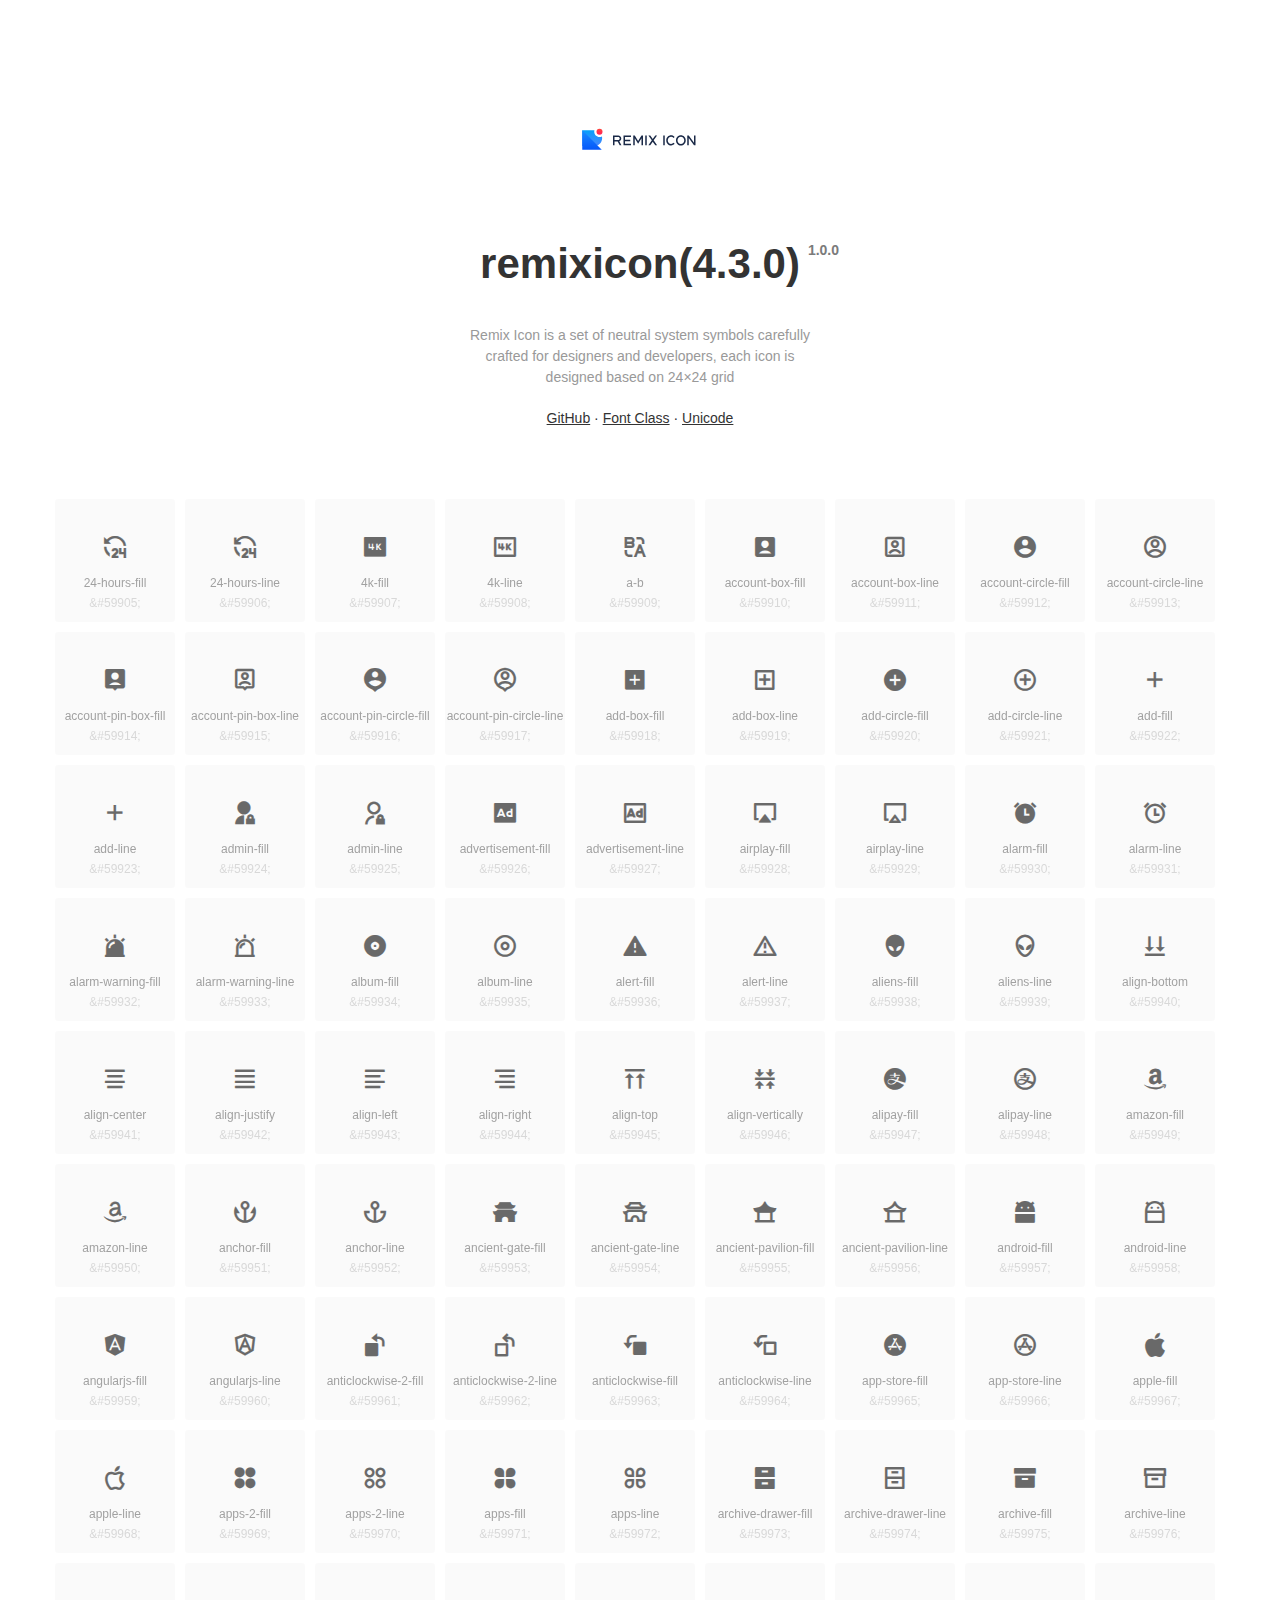
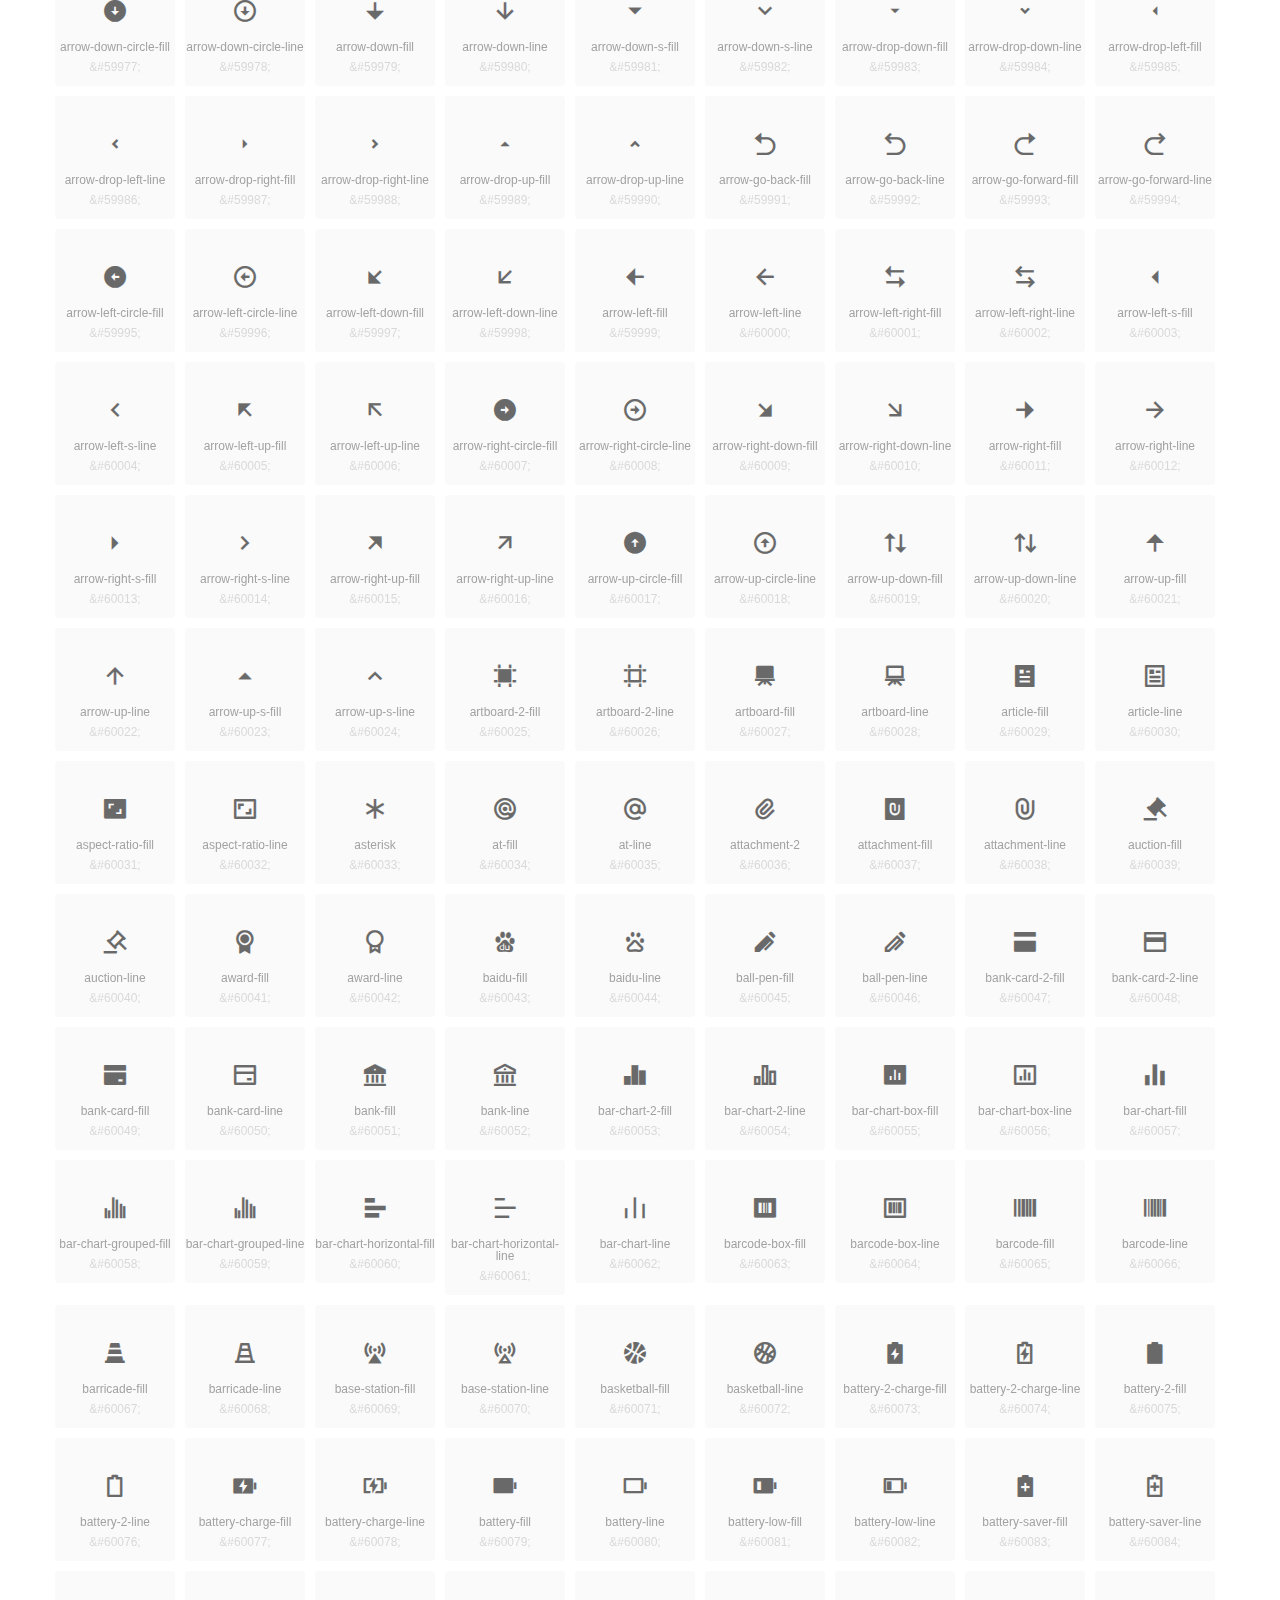
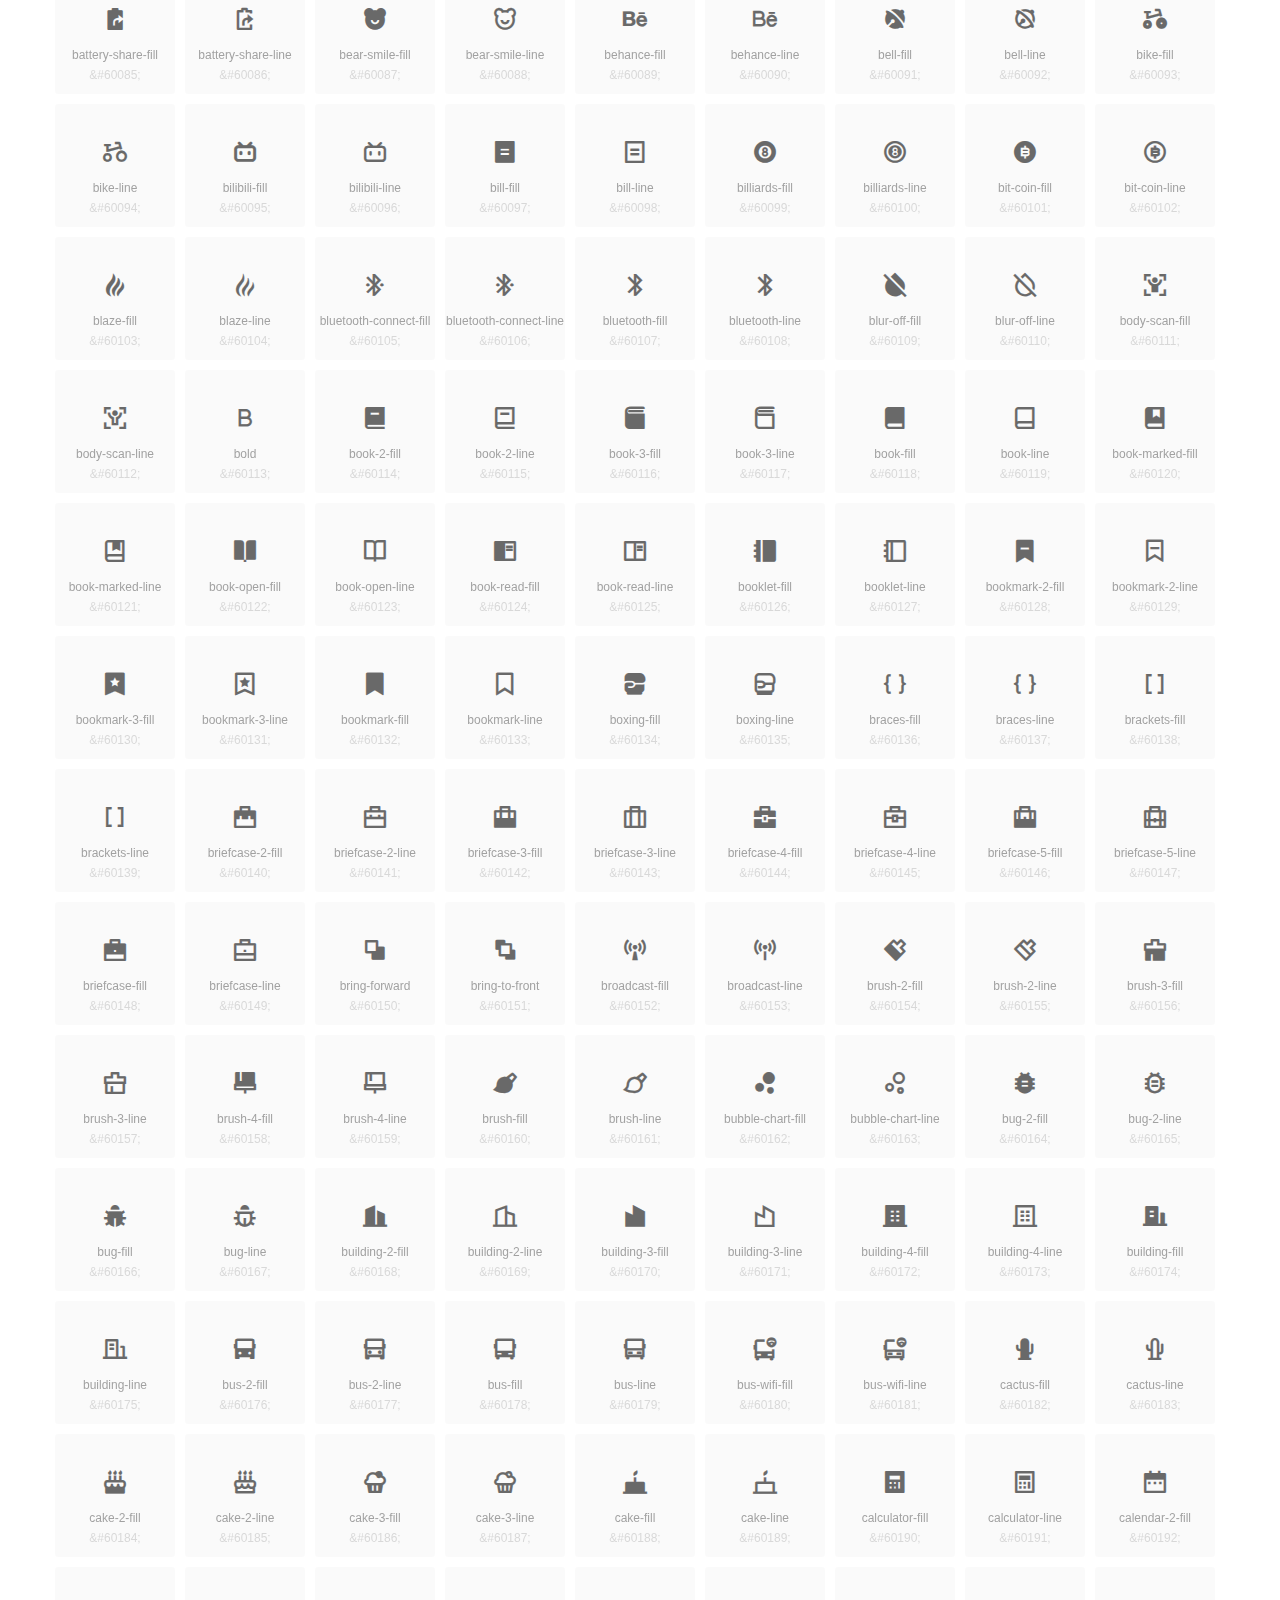
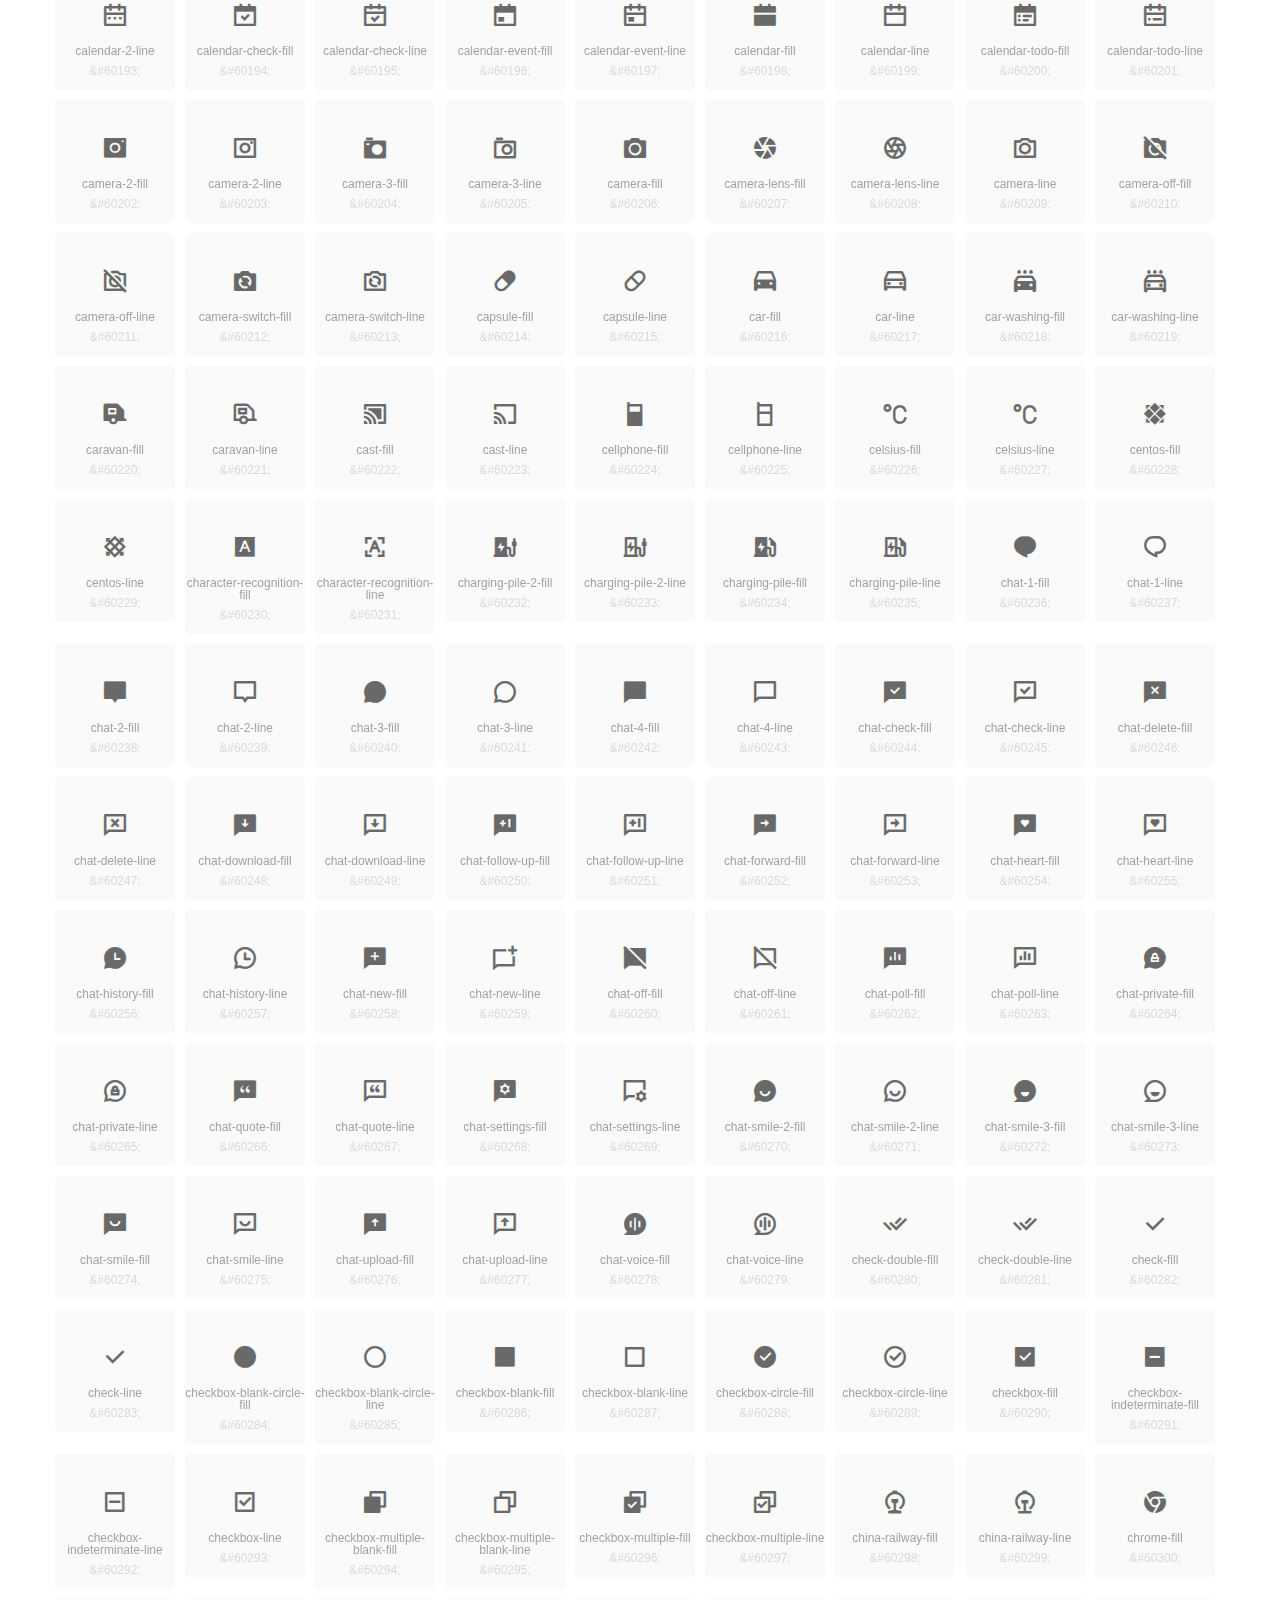
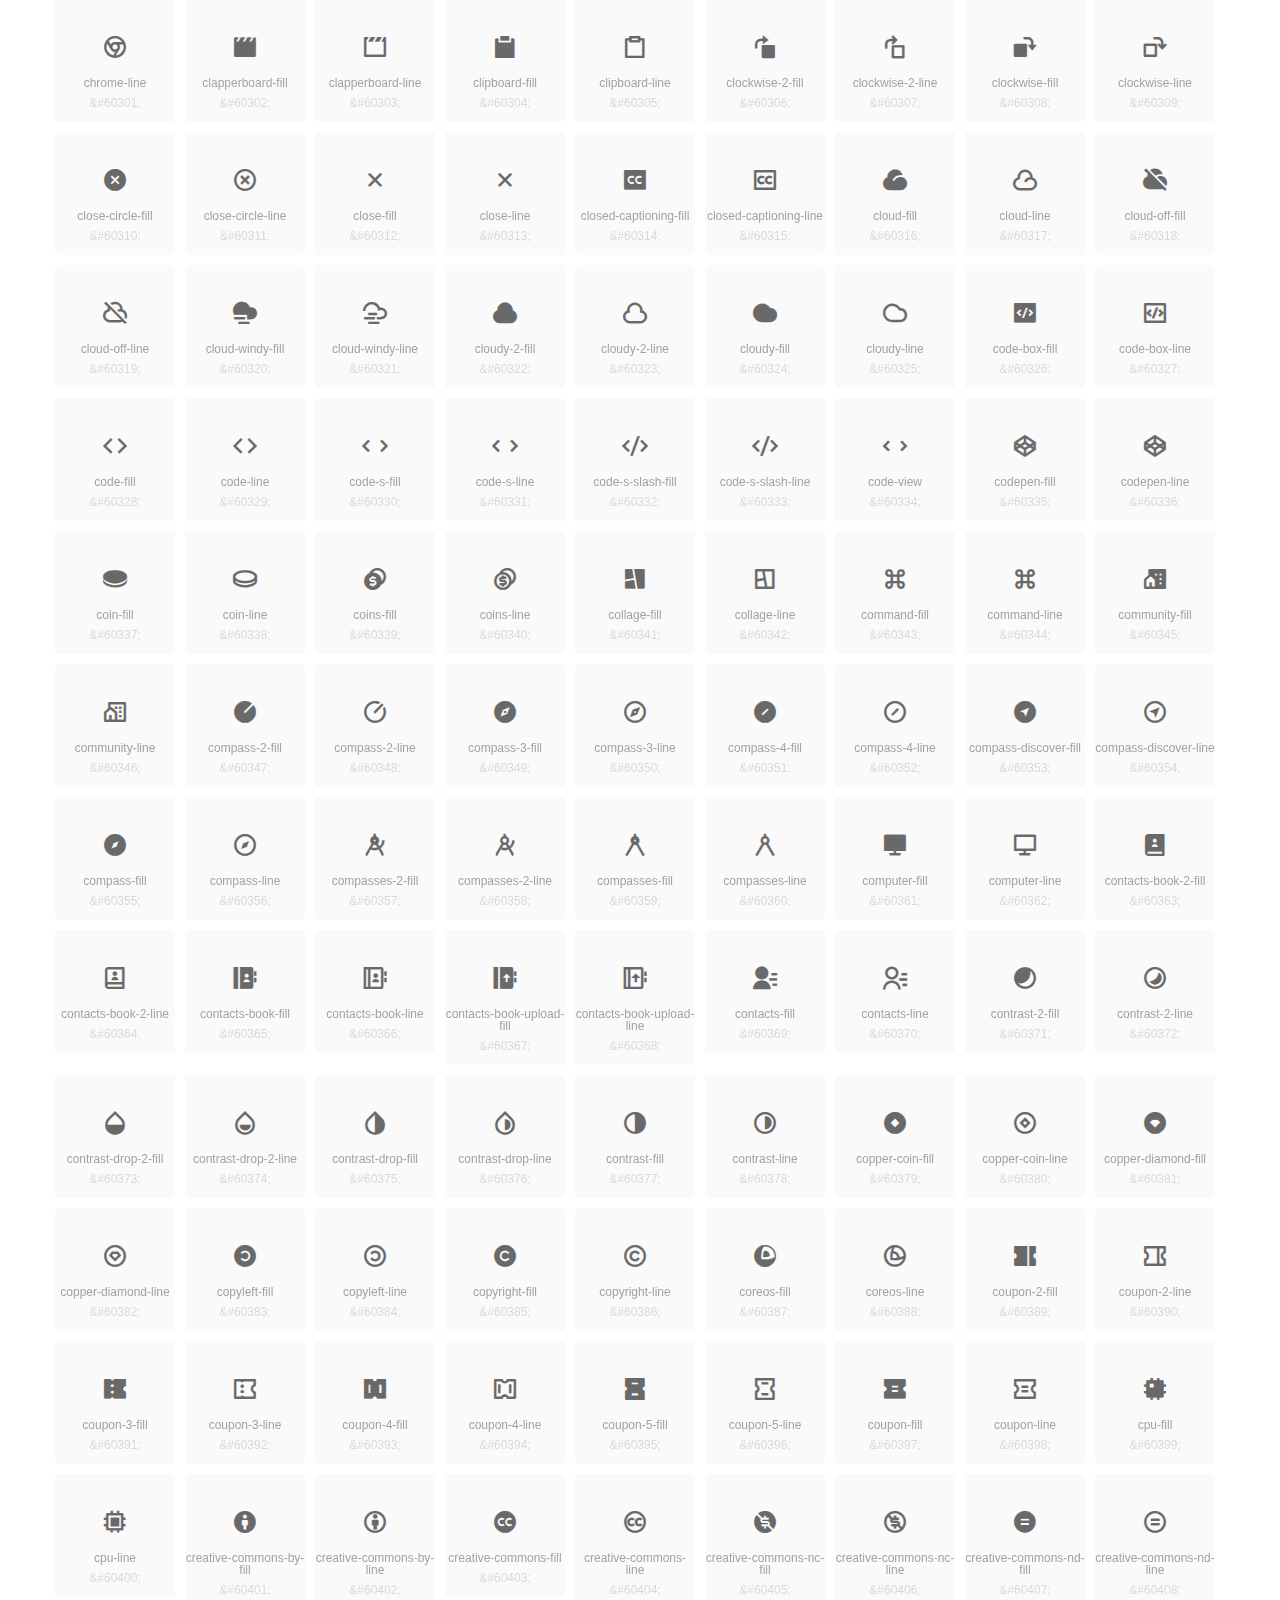
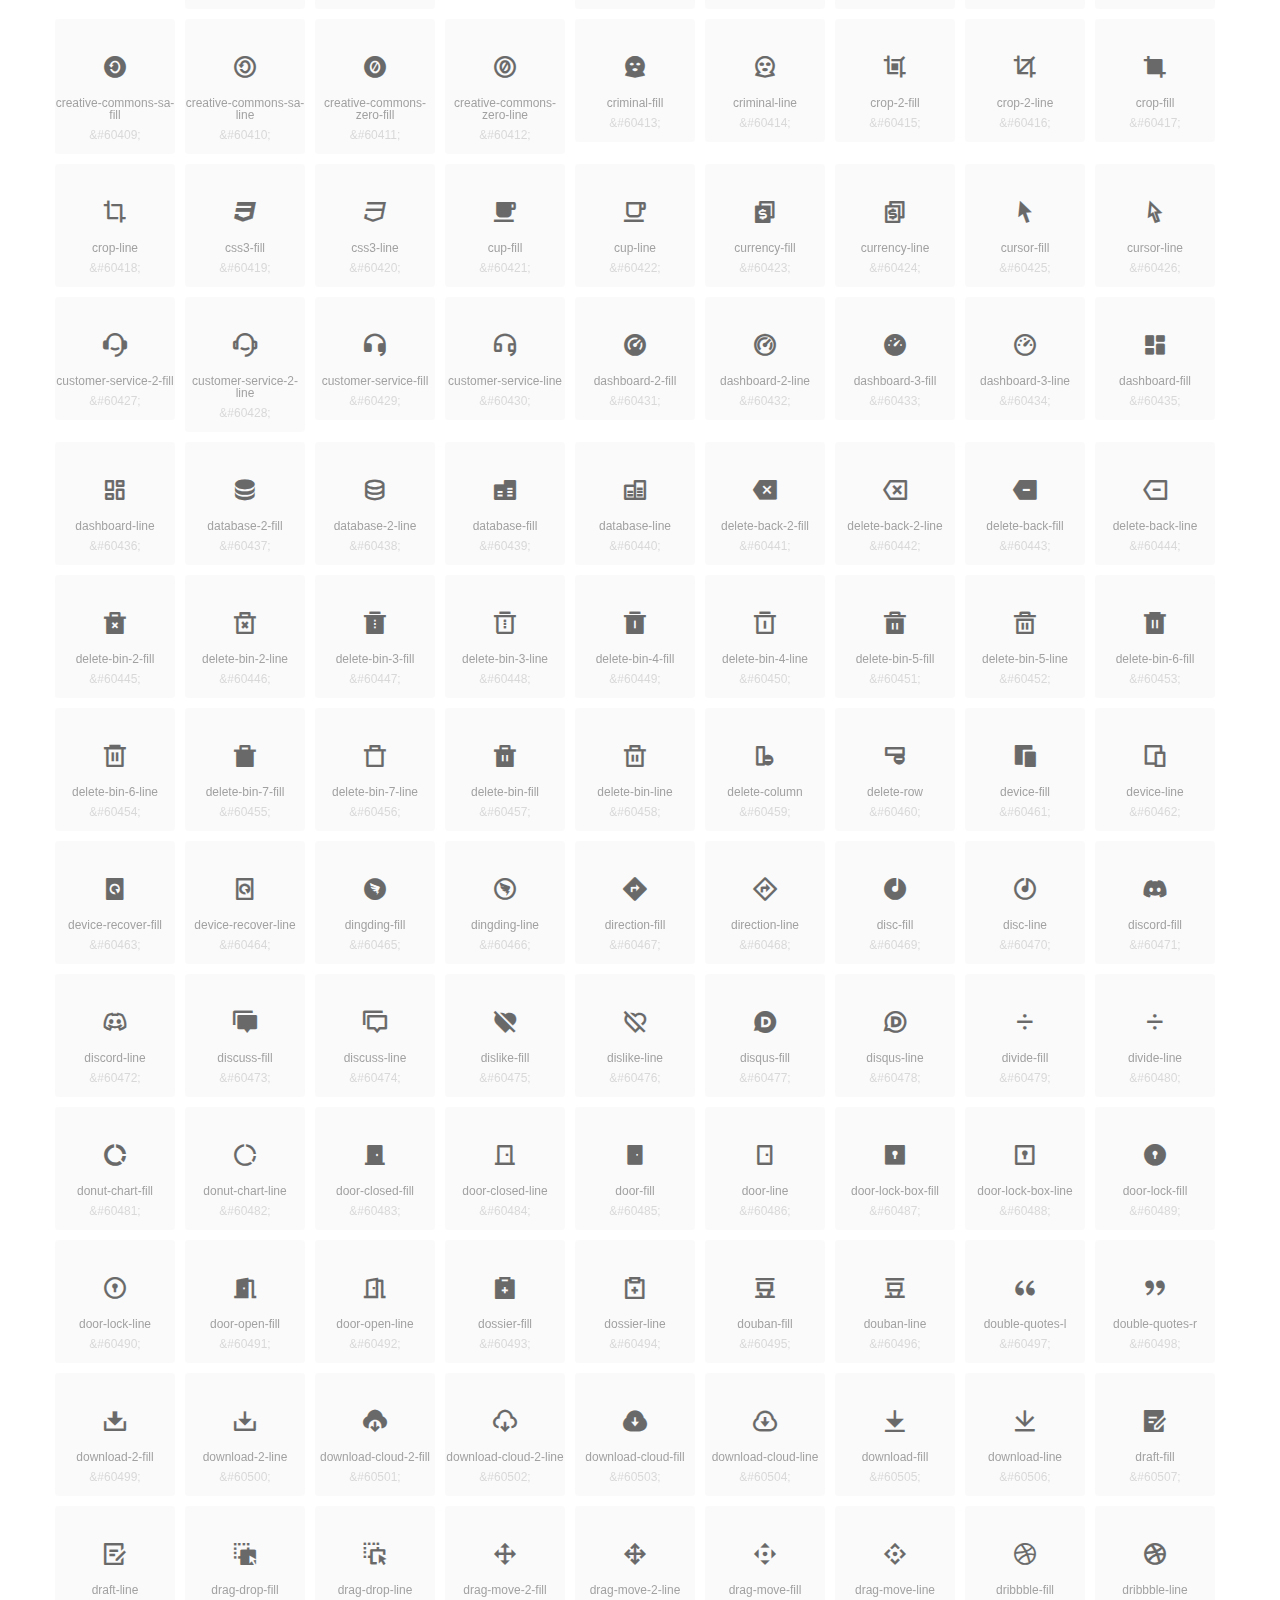
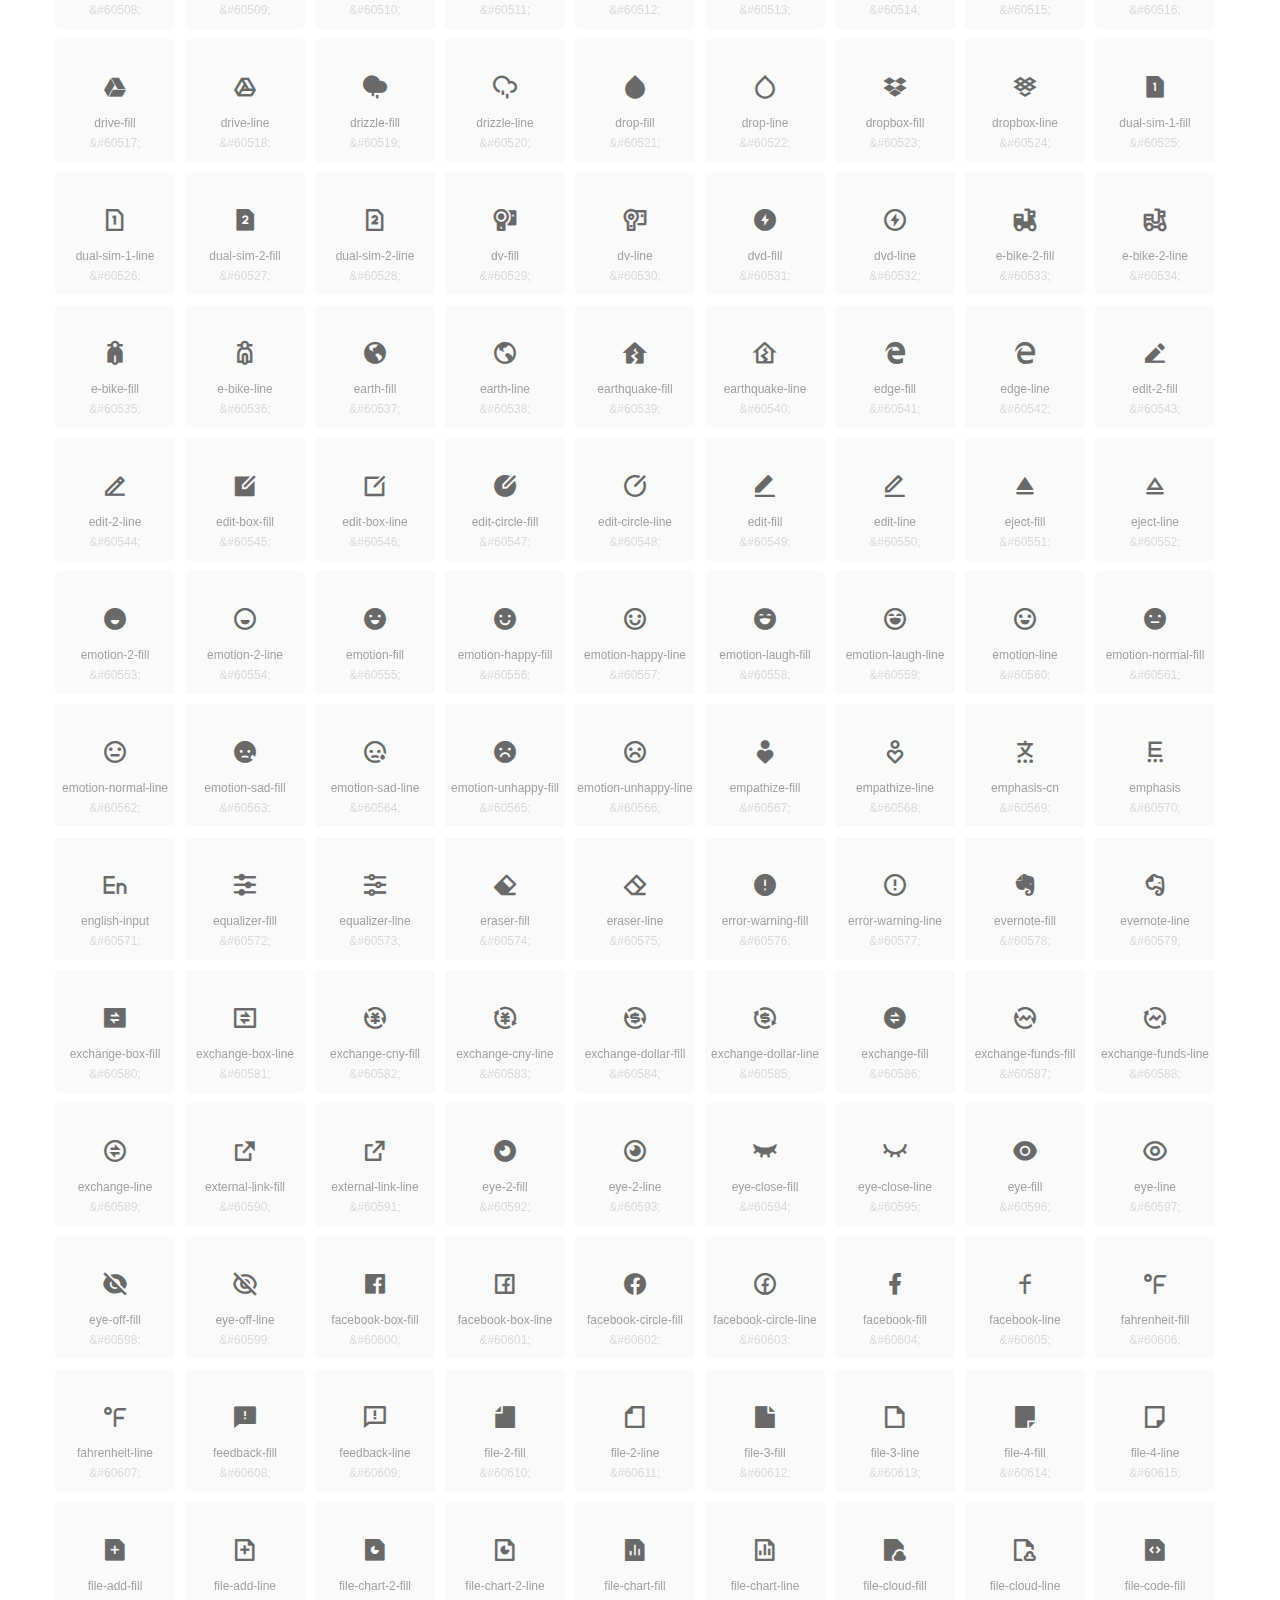
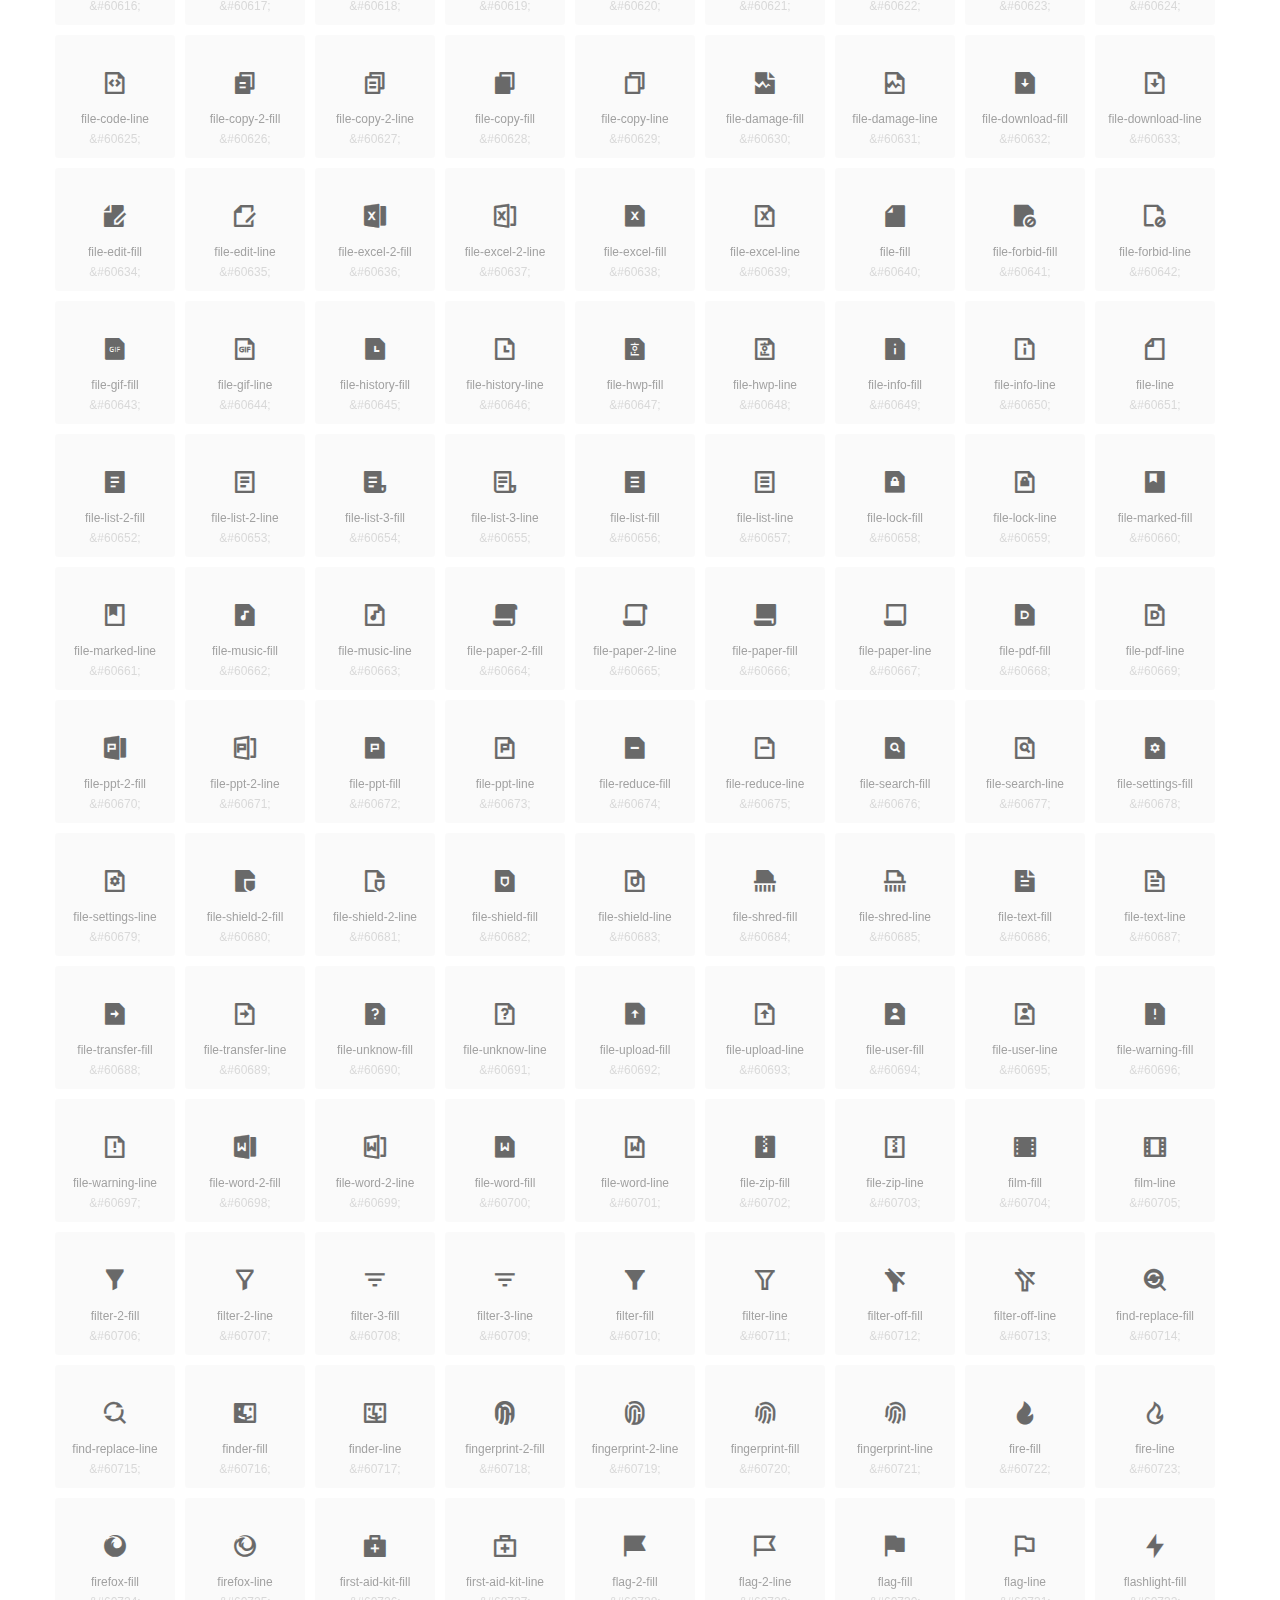
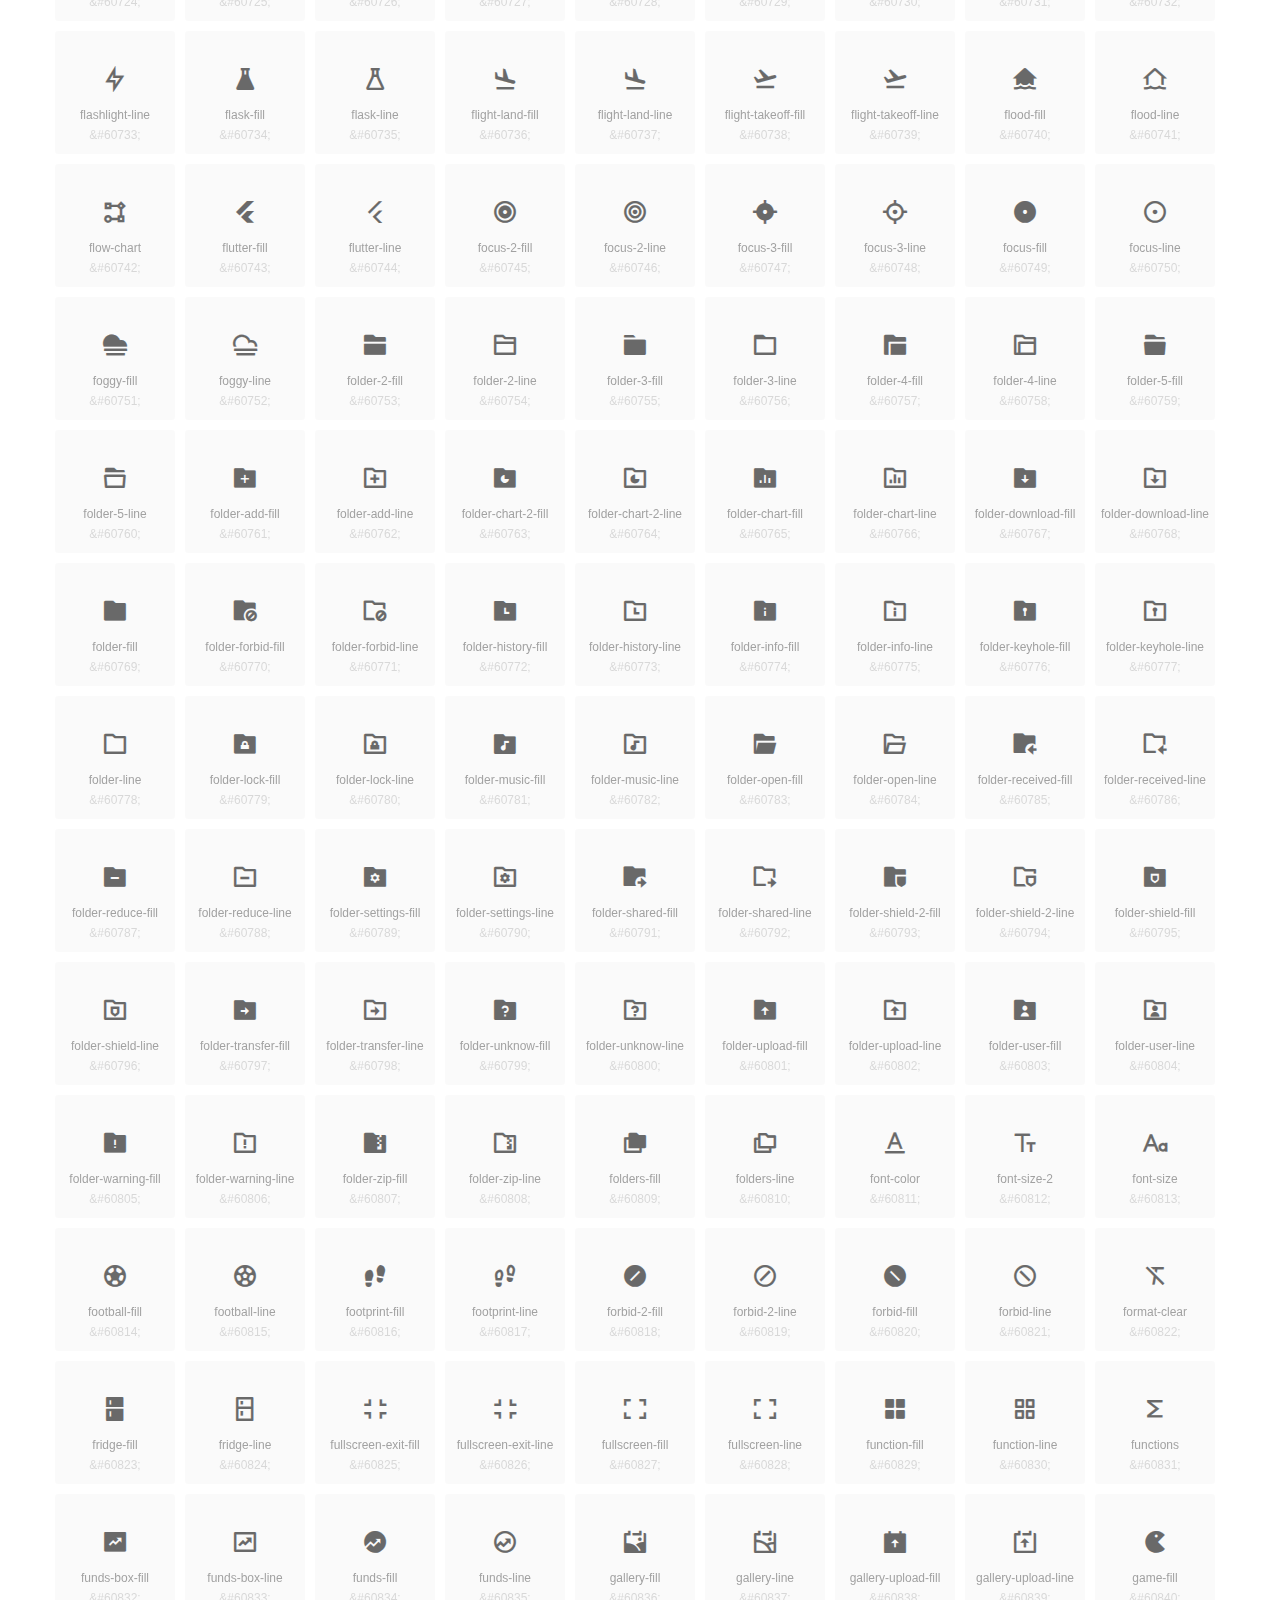
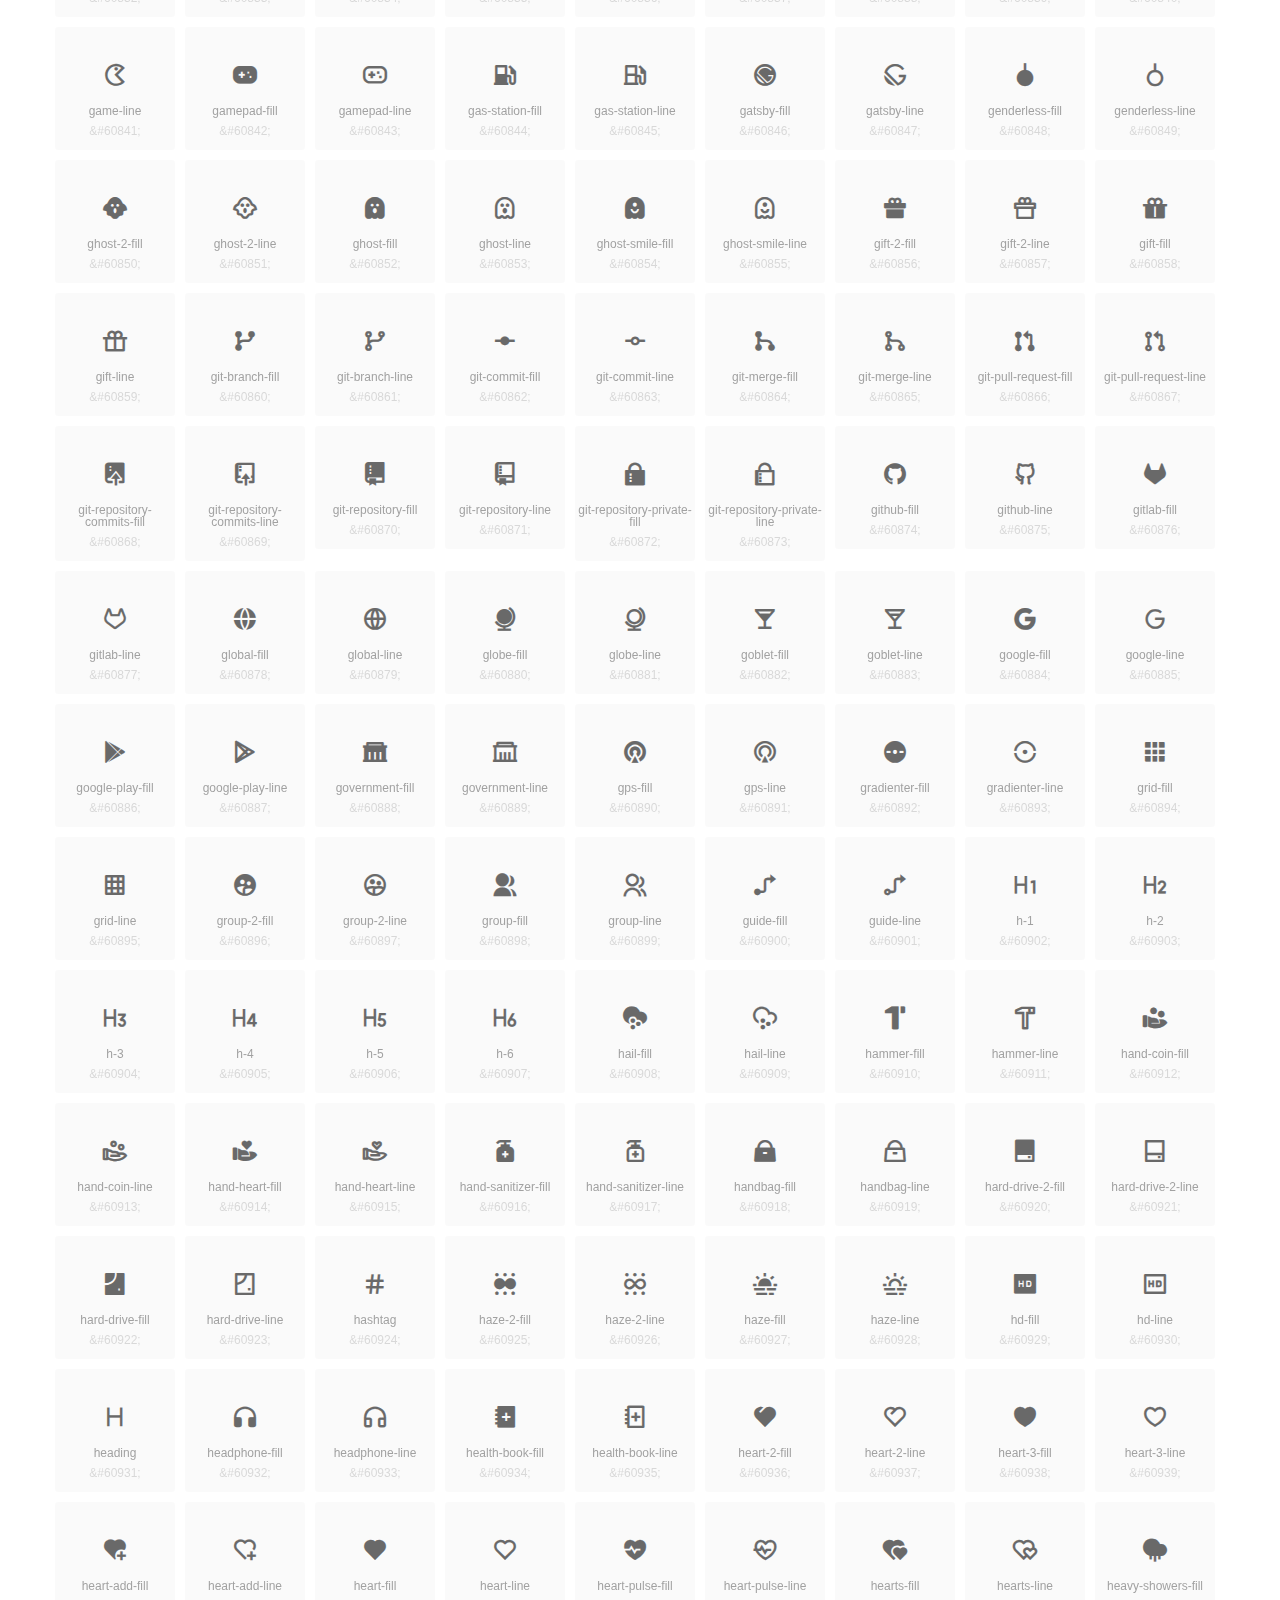
<file: templates/assets/css/unicode.html>
<!DOCTYPE html>
<html lang="en">
<head>
  <meta charset="UTF-8">
  <title>remixicon(4.3.0)</title>
  <meta name="viewport" content="width=device-width,minimum-scale=1.0,maximum-scale=1.0,user-scalable=no">
   
  <meta name="description" content="Remix Icon is a set of neutral system symbols carefully crafted for designers and developers, each icon is designed based on 24×24 grid">
   
  <meta name="keywords" content="remixicon,TTF,EOT,WOFF,WOFF2,SVG">
  
  
  
  <style>
    *{margin: 0;padding: 0;list-style: none;}
    body { color: #696969; font: 12px/1.5 tahoma, arial, \5b8b\4f53, sans-serif; }
    a { color: #333; text-decoration: underline; }
    a:hover { color: rgb(9, 73, 209); }
    .header { color: #333; text-align: center; padding: 80px 0 60px 0; min-height: 153px; font-size: 14px; }
    .header .logo svg { height: 120px; width: 120px; }
    .header h1 { font-size: 42px; padding: 26px 0 10px 0; }
    .header sup {font-size: 14px; margin: 8px 0 0 8px; position: absolute; color: #7b7b7b; }
    .info {
      color: #999;
      font-weight: normal;
      max-width: 346px;
      margin: 0 auto;
      padding: 20px 0;
      font-size: 14px;
    }

    .icons { max-width: 1190px; margin: 0 auto; }
    .icons ul { text-align: center; }
    .icons ul li {
      vertical-align: top;
      width: 120px;
      display: inline-block;
      text-align: center;
      background-color: rgba(0,0,0,.02);
      border-radius: 3px;
      padding: 29px 0 10px 0;
      margin-right: 10px;
      margin-top: 10px;
      transition: all 0.6s ease;
    }
    .icons ul li:hover { background-color: rgba(0,0,0,.06); }
    .icons ul li:hover span { color: #3c75e4; opacity: 1; }
    .icons ul li .unicode { color: #8c8c8c; opacity: 0.3; }
    .icons ul li h4 {
      font-weight: normal;
      padding: 10px 0 5px 0;
      display: block;
      color: #8c8c8c;
      font-size: 14px;
      line-height: 12px;
      opacity: 0.8;
    }
    .icons ul li:hover h4 { opacity: 1; }
    .icons ul li svg { width: 24px; height: 24px; }
    .icons ul li:hover { color: #3c75e4; }
    .footer { text-align: center; padding: 10px 0 90px 0; }
    .footer a { text-align: center; padding: 10px 0 90px 0; color: #696969;}
    .footer a:hover { color: #0949d1; }
    .links { text-align: center; padding: 50px 0 0 0; font-size: 14px; }
    
    
    .icons ul .unicode-icon span { display: block; }
    .icons ul .unicode-icon h4 { font-size: 12px; }
    @font-face {
      font-family: "remixicon";
      src: url("remixicon.eot");
      /* IE9*/
      src: url("remixicon.eot#iefix") format("embedded-opentype"),
      /* IE6-IE8 */
      url("remixicon.woff2?1718271040702") format("woff2"),
      url("remixicon.woff?1718271040702") format("woff"),
      /* chrome, firefox */
      url("remixicon.ttf?1718271040702") format("truetype"),
      /* chrome, firefox, opera, Safari, Android, iOS 4.2+*/
      url("remixicon.svg#remixicon?1718271040702") format("svg");
      /* iOS 4.1- */
    }
    .iconfont {
      font-family: "remixicon" !important;
      font-size: 26px;
      font-style: normal;
      -webkit-font-smoothing: antialiased;
      -webkit-text-stroke-width: 0.2px;
      -moz-osx-font-smoothing: grayscale;
    }
    
    
  </style>
  
</head>

<body>
  
  <div class="header">
    
    <div class="logo">
      <a href="./"><svg width="160" height="32" viewBox="0 0 160 32" fill="none" xmlns="http://www.w3.org/2000/svg">
<path d="M121.5 9.80005C123.33 9.80005 124.984 10.5797 126.165 11.8344L124.75 13.2496C123.929 12.3549 122.773 11.8 121.5 11.8C119.029 11.8 117 13.891 117 16.5C117 19.1091 119.029 21.2 121.5 21.2C122.773 21.2 123.929 20.6452 124.75 19.7505L126.165 21.1657C124.984 22.4204 123.33 23.2 121.5 23.2C117.91 23.2 115 20.2004 115 16.5C115 12.7997 117.91 9.80005 121.5 9.80005Z" fill="#1A2947"/>
<path d="M113 10V23H111V10H113Z" fill="#1A2947"/>
<path d="M154 23V9.99988H152L152 19.6019L144.997 9.99988L143 10.0039V23H145L145 13.3969L152 23H154Z" fill="#1A2947"/>
<path d="M68 10V12H60V15.5H67V17.5H60V21H68V23H58V10H68Z" fill="#1A2947"/>
<path d="M82 10L77.4999 17.201L73 10H71V23H73V13.775L77.4999 20.975L82 13.773V23H84V10H82Z" fill="#1A2947"/>
<path d="M89 10V23H87V10H89Z" fill="#1A2947"/>
<path d="M96.9999 14.7565L93.6689 9.99951H91.2279L95.7789 16.4995L91.2289 22.9995H93.6689L96.9999 18.2435L100.33 22.9995H102.772L98.2209 16.4995L102.773 9.99951H100.33L96.9999 14.7565Z" fill="#1A2947"/>
<path fill-rule="evenodd" clip-rule="evenodd" d="M141 16.5C141 12.7997 138.09 9.80005 134.5 9.80005C130.91 9.80005 128 12.7997 128 16.5C128 20.2004 130.91 23.2 134.5 23.2C138.09 23.2 141 20.2004 141 16.5ZM130 16.5C130 13.891 132.029 11.8 134.5 11.8C136.971 11.8 139 13.891 139 16.5C139 19.1091 136.971 21.2 134.5 21.2C132.029 21.2 130 19.1091 130 16.5Z" fill="#1A2947"/>
<path fill-rule="evenodd" clip-rule="evenodd" d="M51 10C53.2091 10 55 11.7909 55 14C55 15.7175 53.9176 17.1821 52.3977 17.749L55.1901 22.999H52.9251L50.267 18H46V23H44V10H51ZM46 11.999V15.999L51 16C52.1046 16 53 15.1046 53 14C53 12.8955 52.1 12 51 12L46 11.999Z" fill="#1A2947"/>
<path fill-rule="evenodd" clip-rule="evenodd" d="M19.2887 3.00389C19.1928 3.0013 19.0965 3 19 3H3V24H19C24.799 24 29.5 19.299 29.5 13.5C29.5 12.7108 29.4129 11.942 29.2479 11.2025C28.2772 11.7119 27.1722 12 26 12C22.134 12 19 8.86599 19 5C19 4.30645 19.1009 3.63646 19.2887 3.00389Z" fill="url(#paint0_linear_960_1054)"/>
<g filter="url(#filter0_b_960_1054)">
<path fill-rule="evenodd" clip-rule="evenodd" d="M3 3L29 29H3V3Z" fill="url(#paint1_linear_960_1054)"/>
</g>
<circle cx="26" cy="5" r="4" fill="url(#paint2_linear_960_1054)"/>
<defs>
<filter id="filter0_b_960_1054" x="-2.43656" y="-2.43656" width="36.8731" height="36.8731" filterUnits="userSpaceOnUse" color-interpolation-filters="sRGB">
<feFlood flood-opacity="0" result="BackgroundImageFix"/>
<feGaussianBlur in="BackgroundImage" stdDeviation="2.71828"/>
<feComposite in2="SourceAlpha" operator="in" result="effect1_backgroundBlur_960_1054"/>
<feBlend mode="normal" in="SourceGraphic" in2="effect1_backgroundBlur_960_1054" result="shape"/>
</filter>
<linearGradient id="paint0_linear_960_1054" x1="3" y1="3" x2="3" y2="24" gradientUnits="userSpaceOnUse">
<stop stop-color="#05A0FA"/>
<stop offset="1" stop-color="#4785FF"/>
</linearGradient>
<linearGradient id="paint1_linear_960_1054" x1="3" y1="3" x2="3" y2="29" gradientUnits="userSpaceOnUse">
<stop stop-color="#1A8CFF"/>
<stop offset="1" stop-color="#0557FA"/>
</linearGradient>
<linearGradient id="paint2_linear_960_1054" x1="22" y1="1" x2="22" y2="9" gradientUnits="userSpaceOnUse">
<stop stop-color="#FF463A"/>
<stop offset="1" stop-color="#FF1F5A"/>
</linearGradient>
</defs>
</svg>
</a>
    </div>
    
    <h1>remixicon(4.3.0)<sup>1.0.0</sup></h1>
    <div class="info">
      Remix Icon is a set of neutral system symbols carefully crafted for designers and developers, each icon is designed based on 24×24 grid
    </div>
    <p>
      
      <a href="https://github.com/Remix-Design/remixicon.git">GitHub</a> · 
      
      <a href="index.html">Font Class</a> · 
      
      <a href="unicode.html">Unicode</a>
      
    </p>
  </div>
  <div class="icons">
    <ul>
      <li class="unicode-icon"><span class="iconfont"></span><h4>24-hours-fill</h4><span class="unicode">&amp;#59905;</span></li><li class="unicode-icon"><span class="iconfont"></span><h4>24-hours-line</h4><span class="unicode">&amp;#59906;</span></li><li class="unicode-icon"><span class="iconfont"></span><h4>4k-fill</h4><span class="unicode">&amp;#59907;</span></li><li class="unicode-icon"><span class="iconfont"></span><h4>4k-line</h4><span class="unicode">&amp;#59908;</span></li><li class="unicode-icon"><span class="iconfont"></span><h4>a-b</h4><span class="unicode">&amp;#59909;</span></li><li class="unicode-icon"><span class="iconfont"></span><h4>account-box-fill</h4><span class="unicode">&amp;#59910;</span></li><li class="unicode-icon"><span class="iconfont"></span><h4>account-box-line</h4><span class="unicode">&amp;#59911;</span></li><li class="unicode-icon"><span class="iconfont"></span><h4>account-circle-fill</h4><span class="unicode">&amp;#59912;</span></li><li class="unicode-icon"><span class="iconfont"></span><h4>account-circle-line</h4><span class="unicode">&amp;#59913;</span></li><li class="unicode-icon"><span class="iconfont"></span><h4>account-pin-box-fill</h4><span class="unicode">&amp;#59914;</span></li><li class="unicode-icon"><span class="iconfont"></span><h4>account-pin-box-line</h4><span class="unicode">&amp;#59915;</span></li><li class="unicode-icon"><span class="iconfont"></span><h4>account-pin-circle-fill</h4><span class="unicode">&amp;#59916;</span></li><li class="unicode-icon"><span class="iconfont"></span><h4>account-pin-circle-line</h4><span class="unicode">&amp;#59917;</span></li><li class="unicode-icon"><span class="iconfont"></span><h4>add-box-fill</h4><span class="unicode">&amp;#59918;</span></li><li class="unicode-icon"><span class="iconfont"></span><h4>add-box-line</h4><span class="unicode">&amp;#59919;</span></li><li class="unicode-icon"><span class="iconfont"></span><h4>add-circle-fill</h4><span class="unicode">&amp;#59920;</span></li><li class="unicode-icon"><span class="iconfont"></span><h4>add-circle-line</h4><span class="unicode">&amp;#59921;</span></li><li class="unicode-icon"><span class="iconfont"></span><h4>add-fill</h4><span class="unicode">&amp;#59922;</span></li><li class="unicode-icon"><span class="iconfont"></span><h4>add-line</h4><span class="unicode">&amp;#59923;</span></li><li class="unicode-icon"><span class="iconfont"></span><h4>admin-fill</h4><span class="unicode">&amp;#59924;</span></li><li class="unicode-icon"><span class="iconfont"></span><h4>admin-line</h4><span class="unicode">&amp;#59925;</span></li><li class="unicode-icon"><span class="iconfont"></span><h4>advertisement-fill</h4><span class="unicode">&amp;#59926;</span></li><li class="unicode-icon"><span class="iconfont"></span><h4>advertisement-line</h4><span class="unicode">&amp;#59927;</span></li><li class="unicode-icon"><span class="iconfont"></span><h4>airplay-fill</h4><span class="unicode">&amp;#59928;</span></li><li class="unicode-icon"><span class="iconfont"></span><h4>airplay-line</h4><span class="unicode">&amp;#59929;</span></li><li class="unicode-icon"><span class="iconfont"></span><h4>alarm-fill</h4><span class="unicode">&amp;#59930;</span></li><li class="unicode-icon"><span class="iconfont"></span><h4>alarm-line</h4><span class="unicode">&amp;#59931;</span></li><li class="unicode-icon"><span class="iconfont"></span><h4>alarm-warning-fill</h4><span class="unicode">&amp;#59932;</span></li><li class="unicode-icon"><span class="iconfont"></span><h4>alarm-warning-line</h4><span class="unicode">&amp;#59933;</span></li><li class="unicode-icon"><span class="iconfont"></span><h4>album-fill</h4><span class="unicode">&amp;#59934;</span></li><li class="unicode-icon"><span class="iconfont"></span><h4>album-line</h4><span class="unicode">&amp;#59935;</span></li><li class="unicode-icon"><span class="iconfont"></span><h4>alert-fill</h4><span class="unicode">&amp;#59936;</span></li><li class="unicode-icon"><span class="iconfont"></span><h4>alert-line</h4><span class="unicode">&amp;#59937;</span></li><li class="unicode-icon"><span class="iconfont"></span><h4>aliens-fill</h4><span class="unicode">&amp;#59938;</span></li><li class="unicode-icon"><span class="iconfont"></span><h4>aliens-line</h4><span class="unicode">&amp;#59939;</span></li><li class="unicode-icon"><span class="iconfont"></span><h4>align-bottom</h4><span class="unicode">&amp;#59940;</span></li><li class="unicode-icon"><span class="iconfont"></span><h4>align-center</h4><span class="unicode">&amp;#59941;</span></li><li class="unicode-icon"><span class="iconfont"></span><h4>align-justify</h4><span class="unicode">&amp;#59942;</span></li><li class="unicode-icon"><span class="iconfont"></span><h4>align-left</h4><span class="unicode">&amp;#59943;</span></li><li class="unicode-icon"><span class="iconfont"></span><h4>align-right</h4><span class="unicode">&amp;#59944;</span></li><li class="unicode-icon"><span class="iconfont"></span><h4>align-top</h4><span class="unicode">&amp;#59945;</span></li><li class="unicode-icon"><span class="iconfont"></span><h4>align-vertically</h4><span class="unicode">&amp;#59946;</span></li><li class="unicode-icon"><span class="iconfont"></span><h4>alipay-fill</h4><span class="unicode">&amp;#59947;</span></li><li class="unicode-icon"><span class="iconfont"></span><h4>alipay-line</h4><span class="unicode">&amp;#59948;</span></li><li class="unicode-icon"><span class="iconfont"></span><h4>amazon-fill</h4><span class="unicode">&amp;#59949;</span></li><li class="unicode-icon"><span class="iconfont"></span><h4>amazon-line</h4><span class="unicode">&amp;#59950;</span></li><li class="unicode-icon"><span class="iconfont"></span><h4>anchor-fill</h4><span class="unicode">&amp;#59951;</span></li><li class="unicode-icon"><span class="iconfont"></span><h4>anchor-line</h4><span class="unicode">&amp;#59952;</span></li><li class="unicode-icon"><span class="iconfont"></span><h4>ancient-gate-fill</h4><span class="unicode">&amp;#59953;</span></li><li class="unicode-icon"><span class="iconfont"></span><h4>ancient-gate-line</h4><span class="unicode">&amp;#59954;</span></li><li class="unicode-icon"><span class="iconfont"></span><h4>ancient-pavilion-fill</h4><span class="unicode">&amp;#59955;</span></li><li class="unicode-icon"><span class="iconfont"></span><h4>ancient-pavilion-line</h4><span class="unicode">&amp;#59956;</span></li><li class="unicode-icon"><span class="iconfont"></span><h4>android-fill</h4><span class="unicode">&amp;#59957;</span></li><li class="unicode-icon"><span class="iconfont"></span><h4>android-line</h4><span class="unicode">&amp;#59958;</span></li><li class="unicode-icon"><span class="iconfont"></span><h4>angularjs-fill</h4><span class="unicode">&amp;#59959;</span></li><li class="unicode-icon"><span class="iconfont"></span><h4>angularjs-line</h4><span class="unicode">&amp;#59960;</span></li><li class="unicode-icon"><span class="iconfont"></span><h4>anticlockwise-2-fill</h4><span class="unicode">&amp;#59961;</span></li><li class="unicode-icon"><span class="iconfont"></span><h4>anticlockwise-2-line</h4><span class="unicode">&amp;#59962;</span></li><li class="unicode-icon"><span class="iconfont"></span><h4>anticlockwise-fill</h4><span class="unicode">&amp;#59963;</span></li><li class="unicode-icon"><span class="iconfont"></span><h4>anticlockwise-line</h4><span class="unicode">&amp;#59964;</span></li><li class="unicode-icon"><span class="iconfont"></span><h4>app-store-fill</h4><span class="unicode">&amp;#59965;</span></li><li class="unicode-icon"><span class="iconfont"></span><h4>app-store-line</h4><span class="unicode">&amp;#59966;</span></li><li class="unicode-icon"><span class="iconfont"></span><h4>apple-fill</h4><span class="unicode">&amp;#59967;</span></li><li class="unicode-icon"><span class="iconfont"></span><h4>apple-line</h4><span class="unicode">&amp;#59968;</span></li><li class="unicode-icon"><span class="iconfont"></span><h4>apps-2-fill</h4><span class="unicode">&amp;#59969;</span></li><li class="unicode-icon"><span class="iconfont"></span><h4>apps-2-line</h4><span class="unicode">&amp;#59970;</span></li><li class="unicode-icon"><span class="iconfont"></span><h4>apps-fill</h4><span class="unicode">&amp;#59971;</span></li><li class="unicode-icon"><span class="iconfont"></span><h4>apps-line</h4><span class="unicode">&amp;#59972;</span></li><li class="unicode-icon"><span class="iconfont"></span><h4>archive-drawer-fill</h4><span class="unicode">&amp;#59973;</span></li><li class="unicode-icon"><span class="iconfont"></span><h4>archive-drawer-line</h4><span class="unicode">&amp;#59974;</span></li><li class="unicode-icon"><span class="iconfont"></span><h4>archive-fill</h4><span class="unicode">&amp;#59975;</span></li><li class="unicode-icon"><span class="iconfont"></span><h4>archive-line</h4><span class="unicode">&amp;#59976;</span></li><li class="unicode-icon"><span class="iconfont"></span><h4>arrow-down-circle-fill</h4><span class="unicode">&amp;#59977;</span></li><li class="unicode-icon"><span class="iconfont"></span><h4>arrow-down-circle-line</h4><span class="unicode">&amp;#59978;</span></li><li class="unicode-icon"><span class="iconfont"></span><h4>arrow-down-fill</h4><span class="unicode">&amp;#59979;</span></li><li class="unicode-icon"><span class="iconfont"></span><h4>arrow-down-line</h4><span class="unicode">&amp;#59980;</span></li><li class="unicode-icon"><span class="iconfont"></span><h4>arrow-down-s-fill</h4><span class="unicode">&amp;#59981;</span></li><li class="unicode-icon"><span class="iconfont"></span><h4>arrow-down-s-line</h4><span class="unicode">&amp;#59982;</span></li><li class="unicode-icon"><span class="iconfont"></span><h4>arrow-drop-down-fill</h4><span class="unicode">&amp;#59983;</span></li><li class="unicode-icon"><span class="iconfont"></span><h4>arrow-drop-down-line</h4><span class="unicode">&amp;#59984;</span></li><li class="unicode-icon"><span class="iconfont"></span><h4>arrow-drop-left-fill</h4><span class="unicode">&amp;#59985;</span></li><li class="unicode-icon"><span class="iconfont"></span><h4>arrow-drop-left-line</h4><span class="unicode">&amp;#59986;</span></li><li class="unicode-icon"><span class="iconfont"></span><h4>arrow-drop-right-fill</h4><span class="unicode">&amp;#59987;</span></li><li class="unicode-icon"><span class="iconfont"></span><h4>arrow-drop-right-line</h4><span class="unicode">&amp;#59988;</span></li><li class="unicode-icon"><span class="iconfont"></span><h4>arrow-drop-up-fill</h4><span class="unicode">&amp;#59989;</span></li><li class="unicode-icon"><span class="iconfont"></span><h4>arrow-drop-up-line</h4><span class="unicode">&amp;#59990;</span></li><li class="unicode-icon"><span class="iconfont"></span><h4>arrow-go-back-fill</h4><span class="unicode">&amp;#59991;</span></li><li class="unicode-icon"><span class="iconfont"></span><h4>arrow-go-back-line</h4><span class="unicode">&amp;#59992;</span></li><li class="unicode-icon"><span class="iconfont"></span><h4>arrow-go-forward-fill</h4><span class="unicode">&amp;#59993;</span></li><li class="unicode-icon"><span class="iconfont"></span><h4>arrow-go-forward-line</h4><span class="unicode">&amp;#59994;</span></li><li class="unicode-icon"><span class="iconfont"></span><h4>arrow-left-circle-fill</h4><span class="unicode">&amp;#59995;</span></li><li class="unicode-icon"><span class="iconfont"></span><h4>arrow-left-circle-line</h4><span class="unicode">&amp;#59996;</span></li><li class="unicode-icon"><span class="iconfont"></span><h4>arrow-left-down-fill</h4><span class="unicode">&amp;#59997;</span></li><li class="unicode-icon"><span class="iconfont"></span><h4>arrow-left-down-line</h4><span class="unicode">&amp;#59998;</span></li><li class="unicode-icon"><span class="iconfont"></span><h4>arrow-left-fill</h4><span class="unicode">&amp;#59999;</span></li><li class="unicode-icon"><span class="iconfont"></span><h4>arrow-left-line</h4><span class="unicode">&amp;#60000;</span></li><li class="unicode-icon"><span class="iconfont"></span><h4>arrow-left-right-fill</h4><span class="unicode">&amp;#60001;</span></li><li class="unicode-icon"><span class="iconfont"></span><h4>arrow-left-right-line</h4><span class="unicode">&amp;#60002;</span></li><li class="unicode-icon"><span class="iconfont"></span><h4>arrow-left-s-fill</h4><span class="unicode">&amp;#60003;</span></li><li class="unicode-icon"><span class="iconfont"></span><h4>arrow-left-s-line</h4><span class="unicode">&amp;#60004;</span></li><li class="unicode-icon"><span class="iconfont"></span><h4>arrow-left-up-fill</h4><span class="unicode">&amp;#60005;</span></li><li class="unicode-icon"><span class="iconfont"></span><h4>arrow-left-up-line</h4><span class="unicode">&amp;#60006;</span></li><li class="unicode-icon"><span class="iconfont"></span><h4>arrow-right-circle-fill</h4><span class="unicode">&amp;#60007;</span></li><li class="unicode-icon"><span class="iconfont"></span><h4>arrow-right-circle-line</h4><span class="unicode">&amp;#60008;</span></li><li class="unicode-icon"><span class="iconfont"></span><h4>arrow-right-down-fill</h4><span class="unicode">&amp;#60009;</span></li><li class="unicode-icon"><span class="iconfont"></span><h4>arrow-right-down-line</h4><span class="unicode">&amp;#60010;</span></li><li class="unicode-icon"><span class="iconfont"></span><h4>arrow-right-fill</h4><span class="unicode">&amp;#60011;</span></li><li class="unicode-icon"><span class="iconfont"></span><h4>arrow-right-line</h4><span class="unicode">&amp;#60012;</span></li><li class="unicode-icon"><span class="iconfont"></span><h4>arrow-right-s-fill</h4><span class="unicode">&amp;#60013;</span></li><li class="unicode-icon"><span class="iconfont"></span><h4>arrow-right-s-line</h4><span class="unicode">&amp;#60014;</span></li><li class="unicode-icon"><span class="iconfont"></span><h4>arrow-right-up-fill</h4><span class="unicode">&amp;#60015;</span></li><li class="unicode-icon"><span class="iconfont"></span><h4>arrow-right-up-line</h4><span class="unicode">&amp;#60016;</span></li><li class="unicode-icon"><span class="iconfont"></span><h4>arrow-up-circle-fill</h4><span class="unicode">&amp;#60017;</span></li><li class="unicode-icon"><span class="iconfont"></span><h4>arrow-up-circle-line</h4><span class="unicode">&amp;#60018;</span></li><li class="unicode-icon"><span class="iconfont"></span><h4>arrow-up-down-fill</h4><span class="unicode">&amp;#60019;</span></li><li class="unicode-icon"><span class="iconfont"></span><h4>arrow-up-down-line</h4><span class="unicode">&amp;#60020;</span></li><li class="unicode-icon"><span class="iconfont"></span><h4>arrow-up-fill</h4><span class="unicode">&amp;#60021;</span></li><li class="unicode-icon"><span class="iconfont"></span><h4>arrow-up-line</h4><span class="unicode">&amp;#60022;</span></li><li class="unicode-icon"><span class="iconfont"></span><h4>arrow-up-s-fill</h4><span class="unicode">&amp;#60023;</span></li><li class="unicode-icon"><span class="iconfont"></span><h4>arrow-up-s-line</h4><span class="unicode">&amp;#60024;</span></li><li class="unicode-icon"><span class="iconfont"></span><h4>artboard-2-fill</h4><span class="unicode">&amp;#60025;</span></li><li class="unicode-icon"><span class="iconfont"></span><h4>artboard-2-line</h4><span class="unicode">&amp;#60026;</span></li><li class="unicode-icon"><span class="iconfont"></span><h4>artboard-fill</h4><span class="unicode">&amp;#60027;</span></li><li class="unicode-icon"><span class="iconfont"></span><h4>artboard-line</h4><span class="unicode">&amp;#60028;</span></li><li class="unicode-icon"><span class="iconfont"></span><h4>article-fill</h4><span class="unicode">&amp;#60029;</span></li><li class="unicode-icon"><span class="iconfont"></span><h4>article-line</h4><span class="unicode">&amp;#60030;</span></li><li class="unicode-icon"><span class="iconfont"></span><h4>aspect-ratio-fill</h4><span class="unicode">&amp;#60031;</span></li><li class="unicode-icon"><span class="iconfont"></span><h4>aspect-ratio-line</h4><span class="unicode">&amp;#60032;</span></li><li class="unicode-icon"><span class="iconfont"></span><h4>asterisk</h4><span class="unicode">&amp;#60033;</span></li><li class="unicode-icon"><span class="iconfont"></span><h4>at-fill</h4><span class="unicode">&amp;#60034;</span></li><li class="unicode-icon"><span class="iconfont"></span><h4>at-line</h4><span class="unicode">&amp;#60035;</span></li><li class="unicode-icon"><span class="iconfont"></span><h4>attachment-2</h4><span class="unicode">&amp;#60036;</span></li><li class="unicode-icon"><span class="iconfont"></span><h4>attachment-fill</h4><span class="unicode">&amp;#60037;</span></li><li class="unicode-icon"><span class="iconfont"></span><h4>attachment-line</h4><span class="unicode">&amp;#60038;</span></li><li class="unicode-icon"><span class="iconfont"></span><h4>auction-fill</h4><span class="unicode">&amp;#60039;</span></li><li class="unicode-icon"><span class="iconfont"></span><h4>auction-line</h4><span class="unicode">&amp;#60040;</span></li><li class="unicode-icon"><span class="iconfont"></span><h4>award-fill</h4><span class="unicode">&amp;#60041;</span></li><li class="unicode-icon"><span class="iconfont"></span><h4>award-line</h4><span class="unicode">&amp;#60042;</span></li><li class="unicode-icon"><span class="iconfont"></span><h4>baidu-fill</h4><span class="unicode">&amp;#60043;</span></li><li class="unicode-icon"><span class="iconfont"></span><h4>baidu-line</h4><span class="unicode">&amp;#60044;</span></li><li class="unicode-icon"><span class="iconfont"></span><h4>ball-pen-fill</h4><span class="unicode">&amp;#60045;</span></li><li class="unicode-icon"><span class="iconfont"></span><h4>ball-pen-line</h4><span class="unicode">&amp;#60046;</span></li><li class="unicode-icon"><span class="iconfont"></span><h4>bank-card-2-fill</h4><span class="unicode">&amp;#60047;</span></li><li class="unicode-icon"><span class="iconfont"></span><h4>bank-card-2-line</h4><span class="unicode">&amp;#60048;</span></li><li class="unicode-icon"><span class="iconfont"></span><h4>bank-card-fill</h4><span class="unicode">&amp;#60049;</span></li><li class="unicode-icon"><span class="iconfont"></span><h4>bank-card-line</h4><span class="unicode">&amp;#60050;</span></li><li class="unicode-icon"><span class="iconfont"></span><h4>bank-fill</h4><span class="unicode">&amp;#60051;</span></li><li class="unicode-icon"><span class="iconfont"></span><h4>bank-line</h4><span class="unicode">&amp;#60052;</span></li><li class="unicode-icon"><span class="iconfont"></span><h4>bar-chart-2-fill</h4><span class="unicode">&amp;#60053;</span></li><li class="unicode-icon"><span class="iconfont"></span><h4>bar-chart-2-line</h4><span class="unicode">&amp;#60054;</span></li><li class="unicode-icon"><span class="iconfont"></span><h4>bar-chart-box-fill</h4><span class="unicode">&amp;#60055;</span></li><li class="unicode-icon"><span class="iconfont"></span><h4>bar-chart-box-line</h4><span class="unicode">&amp;#60056;</span></li><li class="unicode-icon"><span class="iconfont"></span><h4>bar-chart-fill</h4><span class="unicode">&amp;#60057;</span></li><li class="unicode-icon"><span class="iconfont"></span><h4>bar-chart-grouped-fill</h4><span class="unicode">&amp;#60058;</span></li><li class="unicode-icon"><span class="iconfont"></span><h4>bar-chart-grouped-line</h4><span class="unicode">&amp;#60059;</span></li><li class="unicode-icon"><span class="iconfont"></span><h4>bar-chart-horizontal-fill</h4><span class="unicode">&amp;#60060;</span></li><li class="unicode-icon"><span class="iconfont"></span><h4>bar-chart-horizontal-line</h4><span class="unicode">&amp;#60061;</span></li><li class="unicode-icon"><span class="iconfont"></span><h4>bar-chart-line</h4><span class="unicode">&amp;#60062;</span></li><li class="unicode-icon"><span class="iconfont"></span><h4>barcode-box-fill</h4><span class="unicode">&amp;#60063;</span></li><li class="unicode-icon"><span class="iconfont"></span><h4>barcode-box-line</h4><span class="unicode">&amp;#60064;</span></li><li class="unicode-icon"><span class="iconfont"></span><h4>barcode-fill</h4><span class="unicode">&amp;#60065;</span></li><li class="unicode-icon"><span class="iconfont"></span><h4>barcode-line</h4><span class="unicode">&amp;#60066;</span></li><li class="unicode-icon"><span class="iconfont"></span><h4>barricade-fill</h4><span class="unicode">&amp;#60067;</span></li><li class="unicode-icon"><span class="iconfont"></span><h4>barricade-line</h4><span class="unicode">&amp;#60068;</span></li><li class="unicode-icon"><span class="iconfont"></span><h4>base-station-fill</h4><span class="unicode">&amp;#60069;</span></li><li class="unicode-icon"><span class="iconfont"></span><h4>base-station-line</h4><span class="unicode">&amp;#60070;</span></li><li class="unicode-icon"><span class="iconfont"></span><h4>basketball-fill</h4><span class="unicode">&amp;#60071;</span></li><li class="unicode-icon"><span class="iconfont"></span><h4>basketball-line</h4><span class="unicode">&amp;#60072;</span></li><li class="unicode-icon"><span class="iconfont"></span><h4>battery-2-charge-fill</h4><span class="unicode">&amp;#60073;</span></li><li class="unicode-icon"><span class="iconfont"></span><h4>battery-2-charge-line</h4><span class="unicode">&amp;#60074;</span></li><li class="unicode-icon"><span class="iconfont"></span><h4>battery-2-fill</h4><span class="unicode">&amp;#60075;</span></li><li class="unicode-icon"><span class="iconfont"></span><h4>battery-2-line</h4><span class="unicode">&amp;#60076;</span></li><li class="unicode-icon"><span class="iconfont"></span><h4>battery-charge-fill</h4><span class="unicode">&amp;#60077;</span></li><li class="unicode-icon"><span class="iconfont"></span><h4>battery-charge-line</h4><span class="unicode">&amp;#60078;</span></li><li class="unicode-icon"><span class="iconfont"></span><h4>battery-fill</h4><span class="unicode">&amp;#60079;</span></li><li class="unicode-icon"><span class="iconfont"></span><h4>battery-line</h4><span class="unicode">&amp;#60080;</span></li><li class="unicode-icon"><span class="iconfont"></span><h4>battery-low-fill</h4><span class="unicode">&amp;#60081;</span></li><li class="unicode-icon"><span class="iconfont"></span><h4>battery-low-line</h4><span class="unicode">&amp;#60082;</span></li><li class="unicode-icon"><span class="iconfont"></span><h4>battery-saver-fill</h4><span class="unicode">&amp;#60083;</span></li><li class="unicode-icon"><span class="iconfont"></span><h4>battery-saver-line</h4><span class="unicode">&amp;#60084;</span></li><li class="unicode-icon"><span class="iconfont"></span><h4>battery-share-fill</h4><span class="unicode">&amp;#60085;</span></li><li class="unicode-icon"><span class="iconfont"></span><h4>battery-share-line</h4><span class="unicode">&amp;#60086;</span></li><li class="unicode-icon"><span class="iconfont"></span><h4>bear-smile-fill</h4><span class="unicode">&amp;#60087;</span></li><li class="unicode-icon"><span class="iconfont"></span><h4>bear-smile-line</h4><span class="unicode">&amp;#60088;</span></li><li class="unicode-icon"><span class="iconfont"></span><h4>behance-fill</h4><span class="unicode">&amp;#60089;</span></li><li class="unicode-icon"><span class="iconfont"></span><h4>behance-line</h4><span class="unicode">&amp;#60090;</span></li><li class="unicode-icon"><span class="iconfont"></span><h4>bell-fill</h4><span class="unicode">&amp;#60091;</span></li><li class="unicode-icon"><span class="iconfont"></span><h4>bell-line</h4><span class="unicode">&amp;#60092;</span></li><li class="unicode-icon"><span class="iconfont"></span><h4>bike-fill</h4><span class="unicode">&amp;#60093;</span></li><li class="unicode-icon"><span class="iconfont"></span><h4>bike-line</h4><span class="unicode">&amp;#60094;</span></li><li class="unicode-icon"><span class="iconfont"></span><h4>bilibili-fill</h4><span class="unicode">&amp;#60095;</span></li><li class="unicode-icon"><span class="iconfont"></span><h4>bilibili-line</h4><span class="unicode">&amp;#60096;</span></li><li class="unicode-icon"><span class="iconfont"></span><h4>bill-fill</h4><span class="unicode">&amp;#60097;</span></li><li class="unicode-icon"><span class="iconfont"></span><h4>bill-line</h4><span class="unicode">&amp;#60098;</span></li><li class="unicode-icon"><span class="iconfont"></span><h4>billiards-fill</h4><span class="unicode">&amp;#60099;</span></li><li class="unicode-icon"><span class="iconfont"></span><h4>billiards-line</h4><span class="unicode">&amp;#60100;</span></li><li class="unicode-icon"><span class="iconfont"></span><h4>bit-coin-fill</h4><span class="unicode">&amp;#60101;</span></li><li class="unicode-icon"><span class="iconfont"></span><h4>bit-coin-line</h4><span class="unicode">&amp;#60102;</span></li><li class="unicode-icon"><span class="iconfont"></span><h4>blaze-fill</h4><span class="unicode">&amp;#60103;</span></li><li class="unicode-icon"><span class="iconfont"></span><h4>blaze-line</h4><span class="unicode">&amp;#60104;</span></li><li class="unicode-icon"><span class="iconfont"></span><h4>bluetooth-connect-fill</h4><span class="unicode">&amp;#60105;</span></li><li class="unicode-icon"><span class="iconfont"></span><h4>bluetooth-connect-line</h4><span class="unicode">&amp;#60106;</span></li><li class="unicode-icon"><span class="iconfont"></span><h4>bluetooth-fill</h4><span class="unicode">&amp;#60107;</span></li><li class="unicode-icon"><span class="iconfont"></span><h4>bluetooth-line</h4><span class="unicode">&amp;#60108;</span></li><li class="unicode-icon"><span class="iconfont"></span><h4>blur-off-fill</h4><span class="unicode">&amp;#60109;</span></li><li class="unicode-icon"><span class="iconfont"></span><h4>blur-off-line</h4><span class="unicode">&amp;#60110;</span></li><li class="unicode-icon"><span class="iconfont"></span><h4>body-scan-fill</h4><span class="unicode">&amp;#60111;</span></li><li class="unicode-icon"><span class="iconfont"></span><h4>body-scan-line</h4><span class="unicode">&amp;#60112;</span></li><li class="unicode-icon"><span class="iconfont"></span><h4>bold</h4><span class="unicode">&amp;#60113;</span></li><li class="unicode-icon"><span class="iconfont"></span><h4>book-2-fill</h4><span class="unicode">&amp;#60114;</span></li><li class="unicode-icon"><span class="iconfont"></span><h4>book-2-line</h4><span class="unicode">&amp;#60115;</span></li><li class="unicode-icon"><span class="iconfont"></span><h4>book-3-fill</h4><span class="unicode">&amp;#60116;</span></li><li class="unicode-icon"><span class="iconfont"></span><h4>book-3-line</h4><span class="unicode">&amp;#60117;</span></li><li class="unicode-icon"><span class="iconfont"></span><h4>book-fill</h4><span class="unicode">&amp;#60118;</span></li><li class="unicode-icon"><span class="iconfont"></span><h4>book-line</h4><span class="unicode">&amp;#60119;</span></li><li class="unicode-icon"><span class="iconfont"></span><h4>book-marked-fill</h4><span class="unicode">&amp;#60120;</span></li><li class="unicode-icon"><span class="iconfont"></span><h4>book-marked-line</h4><span class="unicode">&amp;#60121;</span></li><li class="unicode-icon"><span class="iconfont"></span><h4>book-open-fill</h4><span class="unicode">&amp;#60122;</span></li><li class="unicode-icon"><span class="iconfont"></span><h4>book-open-line</h4><span class="unicode">&amp;#60123;</span></li><li class="unicode-icon"><span class="iconfont"></span><h4>book-read-fill</h4><span class="unicode">&amp;#60124;</span></li><li class="unicode-icon"><span class="iconfont"></span><h4>book-read-line</h4><span class="unicode">&amp;#60125;</span></li><li class="unicode-icon"><span class="iconfont"></span><h4>booklet-fill</h4><span class="unicode">&amp;#60126;</span></li><li class="unicode-icon"><span class="iconfont"></span><h4>booklet-line</h4><span class="unicode">&amp;#60127;</span></li><li class="unicode-icon"><span class="iconfont"></span><h4>bookmark-2-fill</h4><span class="unicode">&amp;#60128;</span></li><li class="unicode-icon"><span class="iconfont"></span><h4>bookmark-2-line</h4><span class="unicode">&amp;#60129;</span></li><li class="unicode-icon"><span class="iconfont"></span><h4>bookmark-3-fill</h4><span class="unicode">&amp;#60130;</span></li><li class="unicode-icon"><span class="iconfont"></span><h4>bookmark-3-line</h4><span class="unicode">&amp;#60131;</span></li><li class="unicode-icon"><span class="iconfont"></span><h4>bookmark-fill</h4><span class="unicode">&amp;#60132;</span></li><li class="unicode-icon"><span class="iconfont"></span><h4>bookmark-line</h4><span class="unicode">&amp;#60133;</span></li><li class="unicode-icon"><span class="iconfont"></span><h4>boxing-fill</h4><span class="unicode">&amp;#60134;</span></li><li class="unicode-icon"><span class="iconfont"></span><h4>boxing-line</h4><span class="unicode">&amp;#60135;</span></li><li class="unicode-icon"><span class="iconfont"></span><h4>braces-fill</h4><span class="unicode">&amp;#60136;</span></li><li class="unicode-icon"><span class="iconfont"></span><h4>braces-line</h4><span class="unicode">&amp;#60137;</span></li><li class="unicode-icon"><span class="iconfont"></span><h4>brackets-fill</h4><span class="unicode">&amp;#60138;</span></li><li class="unicode-icon"><span class="iconfont"></span><h4>brackets-line</h4><span class="unicode">&amp;#60139;</span></li><li class="unicode-icon"><span class="iconfont"></span><h4>briefcase-2-fill</h4><span class="unicode">&amp;#60140;</span></li><li class="unicode-icon"><span class="iconfont"></span><h4>briefcase-2-line</h4><span class="unicode">&amp;#60141;</span></li><li class="unicode-icon"><span class="iconfont"></span><h4>briefcase-3-fill</h4><span class="unicode">&amp;#60142;</span></li><li class="unicode-icon"><span class="iconfont"></span><h4>briefcase-3-line</h4><span class="unicode">&amp;#60143;</span></li><li class="unicode-icon"><span class="iconfont"></span><h4>briefcase-4-fill</h4><span class="unicode">&amp;#60144;</span></li><li class="unicode-icon"><span class="iconfont"></span><h4>briefcase-4-line</h4><span class="unicode">&amp;#60145;</span></li><li class="unicode-icon"><span class="iconfont"></span><h4>briefcase-5-fill</h4><span class="unicode">&amp;#60146;</span></li><li class="unicode-icon"><span class="iconfont"></span><h4>briefcase-5-line</h4><span class="unicode">&amp;#60147;</span></li><li class="unicode-icon"><span class="iconfont"></span><h4>briefcase-fill</h4><span class="unicode">&amp;#60148;</span></li><li class="unicode-icon"><span class="iconfont"></span><h4>briefcase-line</h4><span class="unicode">&amp;#60149;</span></li><li class="unicode-icon"><span class="iconfont"></span><h4>bring-forward</h4><span class="unicode">&amp;#60150;</span></li><li class="unicode-icon"><span class="iconfont"></span><h4>bring-to-front</h4><span class="unicode">&amp;#60151;</span></li><li class="unicode-icon"><span class="iconfont"></span><h4>broadcast-fill</h4><span class="unicode">&amp;#60152;</span></li><li class="unicode-icon"><span class="iconfont"></span><h4>broadcast-line</h4><span class="unicode">&amp;#60153;</span></li><li class="unicode-icon"><span class="iconfont"></span><h4>brush-2-fill</h4><span class="unicode">&amp;#60154;</span></li><li class="unicode-icon"><span class="iconfont"></span><h4>brush-2-line</h4><span class="unicode">&amp;#60155;</span></li><li class="unicode-icon"><span class="iconfont"></span><h4>brush-3-fill</h4><span class="unicode">&amp;#60156;</span></li><li class="unicode-icon"><span class="iconfont"></span><h4>brush-3-line</h4><span class="unicode">&amp;#60157;</span></li><li class="unicode-icon"><span class="iconfont"></span><h4>brush-4-fill</h4><span class="unicode">&amp;#60158;</span></li><li class="unicode-icon"><span class="iconfont"></span><h4>brush-4-line</h4><span class="unicode">&amp;#60159;</span></li><li class="unicode-icon"><span class="iconfont"></span><h4>brush-fill</h4><span class="unicode">&amp;#60160;</span></li><li class="unicode-icon"><span class="iconfont"></span><h4>brush-line</h4><span class="unicode">&amp;#60161;</span></li><li class="unicode-icon"><span class="iconfont"></span><h4>bubble-chart-fill</h4><span class="unicode">&amp;#60162;</span></li><li class="unicode-icon"><span class="iconfont"></span><h4>bubble-chart-line</h4><span class="unicode">&amp;#60163;</span></li><li class="unicode-icon"><span class="iconfont"></span><h4>bug-2-fill</h4><span class="unicode">&amp;#60164;</span></li><li class="unicode-icon"><span class="iconfont"></span><h4>bug-2-line</h4><span class="unicode">&amp;#60165;</span></li><li class="unicode-icon"><span class="iconfont"></span><h4>bug-fill</h4><span class="unicode">&amp;#60166;</span></li><li class="unicode-icon"><span class="iconfont"></span><h4>bug-line</h4><span class="unicode">&amp;#60167;</span></li><li class="unicode-icon"><span class="iconfont"></span><h4>building-2-fill</h4><span class="unicode">&amp;#60168;</span></li><li class="unicode-icon"><span class="iconfont"></span><h4>building-2-line</h4><span class="unicode">&amp;#60169;</span></li><li class="unicode-icon"><span class="iconfont"></span><h4>building-3-fill</h4><span class="unicode">&amp;#60170;</span></li><li class="unicode-icon"><span class="iconfont"></span><h4>building-3-line</h4><span class="unicode">&amp;#60171;</span></li><li class="unicode-icon"><span class="iconfont"></span><h4>building-4-fill</h4><span class="unicode">&amp;#60172;</span></li><li class="unicode-icon"><span class="iconfont"></span><h4>building-4-line</h4><span class="unicode">&amp;#60173;</span></li><li class="unicode-icon"><span class="iconfont"></span><h4>building-fill</h4><span class="unicode">&amp;#60174;</span></li><li class="unicode-icon"><span class="iconfont"></span><h4>building-line</h4><span class="unicode">&amp;#60175;</span></li><li class="unicode-icon"><span class="iconfont"></span><h4>bus-2-fill</h4><span class="unicode">&amp;#60176;</span></li><li class="unicode-icon"><span class="iconfont"></span><h4>bus-2-line</h4><span class="unicode">&amp;#60177;</span></li><li class="unicode-icon"><span class="iconfont"></span><h4>bus-fill</h4><span class="unicode">&amp;#60178;</span></li><li class="unicode-icon"><span class="iconfont"></span><h4>bus-line</h4><span class="unicode">&amp;#60179;</span></li><li class="unicode-icon"><span class="iconfont"></span><h4>bus-wifi-fill</h4><span class="unicode">&amp;#60180;</span></li><li class="unicode-icon"><span class="iconfont"></span><h4>bus-wifi-line</h4><span class="unicode">&amp;#60181;</span></li><li class="unicode-icon"><span class="iconfont"></span><h4>cactus-fill</h4><span class="unicode">&amp;#60182;</span></li><li class="unicode-icon"><span class="iconfont"></span><h4>cactus-line</h4><span class="unicode">&amp;#60183;</span></li><li class="unicode-icon"><span class="iconfont"></span><h4>cake-2-fill</h4><span class="unicode">&amp;#60184;</span></li><li class="unicode-icon"><span class="iconfont"></span><h4>cake-2-line</h4><span class="unicode">&amp;#60185;</span></li><li class="unicode-icon"><span class="iconfont"></span><h4>cake-3-fill</h4><span class="unicode">&amp;#60186;</span></li><li class="unicode-icon"><span class="iconfont"></span><h4>cake-3-line</h4><span class="unicode">&amp;#60187;</span></li><li class="unicode-icon"><span class="iconfont"></span><h4>cake-fill</h4><span class="unicode">&amp;#60188;</span></li><li class="unicode-icon"><span class="iconfont"></span><h4>cake-line</h4><span class="unicode">&amp;#60189;</span></li><li class="unicode-icon"><span class="iconfont"></span><h4>calculator-fill</h4><span class="unicode">&amp;#60190;</span></li><li class="unicode-icon"><span class="iconfont"></span><h4>calculator-line</h4><span class="unicode">&amp;#60191;</span></li><li class="unicode-icon"><span class="iconfont"></span><h4>calendar-2-fill</h4><span class="unicode">&amp;#60192;</span></li><li class="unicode-icon"><span class="iconfont"></span><h4>calendar-2-line</h4><span class="unicode">&amp;#60193;</span></li><li class="unicode-icon"><span class="iconfont"></span><h4>calendar-check-fill</h4><span class="unicode">&amp;#60194;</span></li><li class="unicode-icon"><span class="iconfont"></span><h4>calendar-check-line</h4><span class="unicode">&amp;#60195;</span></li><li class="unicode-icon"><span class="iconfont"></span><h4>calendar-event-fill</h4><span class="unicode">&amp;#60196;</span></li><li class="unicode-icon"><span class="iconfont"></span><h4>calendar-event-line</h4><span class="unicode">&amp;#60197;</span></li><li class="unicode-icon"><span class="iconfont"></span><h4>calendar-fill</h4><span class="unicode">&amp;#60198;</span></li><li class="unicode-icon"><span class="iconfont"></span><h4>calendar-line</h4><span class="unicode">&amp;#60199;</span></li><li class="unicode-icon"><span class="iconfont"></span><h4>calendar-todo-fill</h4><span class="unicode">&amp;#60200;</span></li><li class="unicode-icon"><span class="iconfont"></span><h4>calendar-todo-line</h4><span class="unicode">&amp;#60201;</span></li><li class="unicode-icon"><span class="iconfont"></span><h4>camera-2-fill</h4><span class="unicode">&amp;#60202;</span></li><li class="unicode-icon"><span class="iconfont"></span><h4>camera-2-line</h4><span class="unicode">&amp;#60203;</span></li><li class="unicode-icon"><span class="iconfont"></span><h4>camera-3-fill</h4><span class="unicode">&amp;#60204;</span></li><li class="unicode-icon"><span class="iconfont"></span><h4>camera-3-line</h4><span class="unicode">&amp;#60205;</span></li><li class="unicode-icon"><span class="iconfont"></span><h4>camera-fill</h4><span class="unicode">&amp;#60206;</span></li><li class="unicode-icon"><span class="iconfont"></span><h4>camera-lens-fill</h4><span class="unicode">&amp;#60207;</span></li><li class="unicode-icon"><span class="iconfont"></span><h4>camera-lens-line</h4><span class="unicode">&amp;#60208;</span></li><li class="unicode-icon"><span class="iconfont"></span><h4>camera-line</h4><span class="unicode">&amp;#60209;</span></li><li class="unicode-icon"><span class="iconfont"></span><h4>camera-off-fill</h4><span class="unicode">&amp;#60210;</span></li><li class="unicode-icon"><span class="iconfont"></span><h4>camera-off-line</h4><span class="unicode">&amp;#60211;</span></li><li class="unicode-icon"><span class="iconfont"></span><h4>camera-switch-fill</h4><span class="unicode">&amp;#60212;</span></li><li class="unicode-icon"><span class="iconfont"></span><h4>camera-switch-line</h4><span class="unicode">&amp;#60213;</span></li><li class="unicode-icon"><span class="iconfont"></span><h4>capsule-fill</h4><span class="unicode">&amp;#60214;</span></li><li class="unicode-icon"><span class="iconfont"></span><h4>capsule-line</h4><span class="unicode">&amp;#60215;</span></li><li class="unicode-icon"><span class="iconfont"></span><h4>car-fill</h4><span class="unicode">&amp;#60216;</span></li><li class="unicode-icon"><span class="iconfont"></span><h4>car-line</h4><span class="unicode">&amp;#60217;</span></li><li class="unicode-icon"><span class="iconfont"></span><h4>car-washing-fill</h4><span class="unicode">&amp;#60218;</span></li><li class="unicode-icon"><span class="iconfont"></span><h4>car-washing-line</h4><span class="unicode">&amp;#60219;</span></li><li class="unicode-icon"><span class="iconfont"></span><h4>caravan-fill</h4><span class="unicode">&amp;#60220;</span></li><li class="unicode-icon"><span class="iconfont"></span><h4>caravan-line</h4><span class="unicode">&amp;#60221;</span></li><li class="unicode-icon"><span class="iconfont"></span><h4>cast-fill</h4><span class="unicode">&amp;#60222;</span></li><li class="unicode-icon"><span class="iconfont"></span><h4>cast-line</h4><span class="unicode">&amp;#60223;</span></li><li class="unicode-icon"><span class="iconfont"></span><h4>cellphone-fill</h4><span class="unicode">&amp;#60224;</span></li><li class="unicode-icon"><span class="iconfont"></span><h4>cellphone-line</h4><span class="unicode">&amp;#60225;</span></li><li class="unicode-icon"><span class="iconfont"></span><h4>celsius-fill</h4><span class="unicode">&amp;#60226;</span></li><li class="unicode-icon"><span class="iconfont"></span><h4>celsius-line</h4><span class="unicode">&amp;#60227;</span></li><li class="unicode-icon"><span class="iconfont"></span><h4>centos-fill</h4><span class="unicode">&amp;#60228;</span></li><li class="unicode-icon"><span class="iconfont"></span><h4>centos-line</h4><span class="unicode">&amp;#60229;</span></li><li class="unicode-icon"><span class="iconfont"></span><h4>character-recognition-fill</h4><span class="unicode">&amp;#60230;</span></li><li class="unicode-icon"><span class="iconfont"></span><h4>character-recognition-line</h4><span class="unicode">&amp;#60231;</span></li><li class="unicode-icon"><span class="iconfont"></span><h4>charging-pile-2-fill</h4><span class="unicode">&amp;#60232;</span></li><li class="unicode-icon"><span class="iconfont"></span><h4>charging-pile-2-line</h4><span class="unicode">&amp;#60233;</span></li><li class="unicode-icon"><span class="iconfont"></span><h4>charging-pile-fill</h4><span class="unicode">&amp;#60234;</span></li><li class="unicode-icon"><span class="iconfont"></span><h4>charging-pile-line</h4><span class="unicode">&amp;#60235;</span></li><li class="unicode-icon"><span class="iconfont"></span><h4>chat-1-fill</h4><span class="unicode">&amp;#60236;</span></li><li class="unicode-icon"><span class="iconfont"></span><h4>chat-1-line</h4><span class="unicode">&amp;#60237;</span></li><li class="unicode-icon"><span class="iconfont"></span><h4>chat-2-fill</h4><span class="unicode">&amp;#60238;</span></li><li class="unicode-icon"><span class="iconfont"></span><h4>chat-2-line</h4><span class="unicode">&amp;#60239;</span></li><li class="unicode-icon"><span class="iconfont"></span><h4>chat-3-fill</h4><span class="unicode">&amp;#60240;</span></li><li class="unicode-icon"><span class="iconfont"></span><h4>chat-3-line</h4><span class="unicode">&amp;#60241;</span></li><li class="unicode-icon"><span class="iconfont"></span><h4>chat-4-fill</h4><span class="unicode">&amp;#60242;</span></li><li class="unicode-icon"><span class="iconfont"></span><h4>chat-4-line</h4><span class="unicode">&amp;#60243;</span></li><li class="unicode-icon"><span class="iconfont"></span><h4>chat-check-fill</h4><span class="unicode">&amp;#60244;</span></li><li class="unicode-icon"><span class="iconfont"></span><h4>chat-check-line</h4><span class="unicode">&amp;#60245;</span></li><li class="unicode-icon"><span class="iconfont"></span><h4>chat-delete-fill</h4><span class="unicode">&amp;#60246;</span></li><li class="unicode-icon"><span class="iconfont"></span><h4>chat-delete-line</h4><span class="unicode">&amp;#60247;</span></li><li class="unicode-icon"><span class="iconfont"></span><h4>chat-download-fill</h4><span class="unicode">&amp;#60248;</span></li><li class="unicode-icon"><span class="iconfont"></span><h4>chat-download-line</h4><span class="unicode">&amp;#60249;</span></li><li class="unicode-icon"><span class="iconfont"></span><h4>chat-follow-up-fill</h4><span class="unicode">&amp;#60250;</span></li><li class="unicode-icon"><span class="iconfont"></span><h4>chat-follow-up-line</h4><span class="unicode">&amp;#60251;</span></li><li class="unicode-icon"><span class="iconfont"></span><h4>chat-forward-fill</h4><span class="unicode">&amp;#60252;</span></li><li class="unicode-icon"><span class="iconfont"></span><h4>chat-forward-line</h4><span class="unicode">&amp;#60253;</span></li><li class="unicode-icon"><span class="iconfont"></span><h4>chat-heart-fill</h4><span class="unicode">&amp;#60254;</span></li><li class="unicode-icon"><span class="iconfont"></span><h4>chat-heart-line</h4><span class="unicode">&amp;#60255;</span></li><li class="unicode-icon"><span class="iconfont"></span><h4>chat-history-fill</h4><span class="unicode">&amp;#60256;</span></li><li class="unicode-icon"><span class="iconfont"></span><h4>chat-history-line</h4><span class="unicode">&amp;#60257;</span></li><li class="unicode-icon"><span class="iconfont"></span><h4>chat-new-fill</h4><span class="unicode">&amp;#60258;</span></li><li class="unicode-icon"><span class="iconfont"></span><h4>chat-new-line</h4><span class="unicode">&amp;#60259;</span></li><li class="unicode-icon"><span class="iconfont"></span><h4>chat-off-fill</h4><span class="unicode">&amp;#60260;</span></li><li class="unicode-icon"><span class="iconfont"></span><h4>chat-off-line</h4><span class="unicode">&amp;#60261;</span></li><li class="unicode-icon"><span class="iconfont"></span><h4>chat-poll-fill</h4><span class="unicode">&amp;#60262;</span></li><li class="unicode-icon"><span class="iconfont"></span><h4>chat-poll-line</h4><span class="unicode">&amp;#60263;</span></li><li class="unicode-icon"><span class="iconfont"></span><h4>chat-private-fill</h4><span class="unicode">&amp;#60264;</span></li><li class="unicode-icon"><span class="iconfont"></span><h4>chat-private-line</h4><span class="unicode">&amp;#60265;</span></li><li class="unicode-icon"><span class="iconfont"></span><h4>chat-quote-fill</h4><span class="unicode">&amp;#60266;</span></li><li class="unicode-icon"><span class="iconfont"></span><h4>chat-quote-line</h4><span class="unicode">&amp;#60267;</span></li><li class="unicode-icon"><span class="iconfont"></span><h4>chat-settings-fill</h4><span class="unicode">&amp;#60268;</span></li><li class="unicode-icon"><span class="iconfont"></span><h4>chat-settings-line</h4><span class="unicode">&amp;#60269;</span></li><li class="unicode-icon"><span class="iconfont"></span><h4>chat-smile-2-fill</h4><span class="unicode">&amp;#60270;</span></li><li class="unicode-icon"><span class="iconfont"></span><h4>chat-smile-2-line</h4><span class="unicode">&amp;#60271;</span></li><li class="unicode-icon"><span class="iconfont"></span><h4>chat-smile-3-fill</h4><span class="unicode">&amp;#60272;</span></li><li class="unicode-icon"><span class="iconfont"></span><h4>chat-smile-3-line</h4><span class="unicode">&amp;#60273;</span></li><li class="unicode-icon"><span class="iconfont"></span><h4>chat-smile-fill</h4><span class="unicode">&amp;#60274;</span></li><li class="unicode-icon"><span class="iconfont"></span><h4>chat-smile-line</h4><span class="unicode">&amp;#60275;</span></li><li class="unicode-icon"><span class="iconfont"></span><h4>chat-upload-fill</h4><span class="unicode">&amp;#60276;</span></li><li class="unicode-icon"><span class="iconfont"></span><h4>chat-upload-line</h4><span class="unicode">&amp;#60277;</span></li><li class="unicode-icon"><span class="iconfont"></span><h4>chat-voice-fill</h4><span class="unicode">&amp;#60278;</span></li><li class="unicode-icon"><span class="iconfont"></span><h4>chat-voice-line</h4><span class="unicode">&amp;#60279;</span></li><li class="unicode-icon"><span class="iconfont"></span><h4>check-double-fill</h4><span class="unicode">&amp;#60280;</span></li><li class="unicode-icon"><span class="iconfont"></span><h4>check-double-line</h4><span class="unicode">&amp;#60281;</span></li><li class="unicode-icon"><span class="iconfont"></span><h4>check-fill</h4><span class="unicode">&amp;#60282;</span></li><li class="unicode-icon"><span class="iconfont"></span><h4>check-line</h4><span class="unicode">&amp;#60283;</span></li><li class="unicode-icon"><span class="iconfont"></span><h4>checkbox-blank-circle-fill</h4><span class="unicode">&amp;#60284;</span></li><li class="unicode-icon"><span class="iconfont"></span><h4>checkbox-blank-circle-line</h4><span class="unicode">&amp;#60285;</span></li><li class="unicode-icon"><span class="iconfont"></span><h4>checkbox-blank-fill</h4><span class="unicode">&amp;#60286;</span></li><li class="unicode-icon"><span class="iconfont"></span><h4>checkbox-blank-line</h4><span class="unicode">&amp;#60287;</span></li><li class="unicode-icon"><span class="iconfont"></span><h4>checkbox-circle-fill</h4><span class="unicode">&amp;#60288;</span></li><li class="unicode-icon"><span class="iconfont"></span><h4>checkbox-circle-line</h4><span class="unicode">&amp;#60289;</span></li><li class="unicode-icon"><span class="iconfont"></span><h4>checkbox-fill</h4><span class="unicode">&amp;#60290;</span></li><li class="unicode-icon"><span class="iconfont"></span><h4>checkbox-indeterminate-fill</h4><span class="unicode">&amp;#60291;</span></li><li class="unicode-icon"><span class="iconfont"></span><h4>checkbox-indeterminate-line</h4><span class="unicode">&amp;#60292;</span></li><li class="unicode-icon"><span class="iconfont"></span><h4>checkbox-line</h4><span class="unicode">&amp;#60293;</span></li><li class="unicode-icon"><span class="iconfont"></span><h4>checkbox-multiple-blank-fill</h4><span class="unicode">&amp;#60294;</span></li><li class="unicode-icon"><span class="iconfont"></span><h4>checkbox-multiple-blank-line</h4><span class="unicode">&amp;#60295;</span></li><li class="unicode-icon"><span class="iconfont"></span><h4>checkbox-multiple-fill</h4><span class="unicode">&amp;#60296;</span></li><li class="unicode-icon"><span class="iconfont"></span><h4>checkbox-multiple-line</h4><span class="unicode">&amp;#60297;</span></li><li class="unicode-icon"><span class="iconfont"></span><h4>china-railway-fill</h4><span class="unicode">&amp;#60298;</span></li><li class="unicode-icon"><span class="iconfont"></span><h4>china-railway-line</h4><span class="unicode">&amp;#60299;</span></li><li class="unicode-icon"><span class="iconfont"></span><h4>chrome-fill</h4><span class="unicode">&amp;#60300;</span></li><li class="unicode-icon"><span class="iconfont"></span><h4>chrome-line</h4><span class="unicode">&amp;#60301;</span></li><li class="unicode-icon"><span class="iconfont"></span><h4>clapperboard-fill</h4><span class="unicode">&amp;#60302;</span></li><li class="unicode-icon"><span class="iconfont"></span><h4>clapperboard-line</h4><span class="unicode">&amp;#60303;</span></li><li class="unicode-icon"><span class="iconfont"></span><h4>clipboard-fill</h4><span class="unicode">&amp;#60304;</span></li><li class="unicode-icon"><span class="iconfont"></span><h4>clipboard-line</h4><span class="unicode">&amp;#60305;</span></li><li class="unicode-icon"><span class="iconfont"></span><h4>clockwise-2-fill</h4><span class="unicode">&amp;#60306;</span></li><li class="unicode-icon"><span class="iconfont"></span><h4>clockwise-2-line</h4><span class="unicode">&amp;#60307;</span></li><li class="unicode-icon"><span class="iconfont"></span><h4>clockwise-fill</h4><span class="unicode">&amp;#60308;</span></li><li class="unicode-icon"><span class="iconfont"></span><h4>clockwise-line</h4><span class="unicode">&amp;#60309;</span></li><li class="unicode-icon"><span class="iconfont"></span><h4>close-circle-fill</h4><span class="unicode">&amp;#60310;</span></li><li class="unicode-icon"><span class="iconfont"></span><h4>close-circle-line</h4><span class="unicode">&amp;#60311;</span></li><li class="unicode-icon"><span class="iconfont"></span><h4>close-fill</h4><span class="unicode">&amp;#60312;</span></li><li class="unicode-icon"><span class="iconfont"></span><h4>close-line</h4><span class="unicode">&amp;#60313;</span></li><li class="unicode-icon"><span class="iconfont"></span><h4>closed-captioning-fill</h4><span class="unicode">&amp;#60314;</span></li><li class="unicode-icon"><span class="iconfont"></span><h4>closed-captioning-line</h4><span class="unicode">&amp;#60315;</span></li><li class="unicode-icon"><span class="iconfont"></span><h4>cloud-fill</h4><span class="unicode">&amp;#60316;</span></li><li class="unicode-icon"><span class="iconfont"></span><h4>cloud-line</h4><span class="unicode">&amp;#60317;</span></li><li class="unicode-icon"><span class="iconfont"></span><h4>cloud-off-fill</h4><span class="unicode">&amp;#60318;</span></li><li class="unicode-icon"><span class="iconfont"></span><h4>cloud-off-line</h4><span class="unicode">&amp;#60319;</span></li><li class="unicode-icon"><span class="iconfont"></span><h4>cloud-windy-fill</h4><span class="unicode">&amp;#60320;</span></li><li class="unicode-icon"><span class="iconfont"></span><h4>cloud-windy-line</h4><span class="unicode">&amp;#60321;</span></li><li class="unicode-icon"><span class="iconfont"></span><h4>cloudy-2-fill</h4><span class="unicode">&amp;#60322;</span></li><li class="unicode-icon"><span class="iconfont"></span><h4>cloudy-2-line</h4><span class="unicode">&amp;#60323;</span></li><li class="unicode-icon"><span class="iconfont"></span><h4>cloudy-fill</h4><span class="unicode">&amp;#60324;</span></li><li class="unicode-icon"><span class="iconfont"></span><h4>cloudy-line</h4><span class="unicode">&amp;#60325;</span></li><li class="unicode-icon"><span class="iconfont"></span><h4>code-box-fill</h4><span class="unicode">&amp;#60326;</span></li><li class="unicode-icon"><span class="iconfont"></span><h4>code-box-line</h4><span class="unicode">&amp;#60327;</span></li><li class="unicode-icon"><span class="iconfont"></span><h4>code-fill</h4><span class="unicode">&amp;#60328;</span></li><li class="unicode-icon"><span class="iconfont"></span><h4>code-line</h4><span class="unicode">&amp;#60329;</span></li><li class="unicode-icon"><span class="iconfont"></span><h4>code-s-fill</h4><span class="unicode">&amp;#60330;</span></li><li class="unicode-icon"><span class="iconfont"></span><h4>code-s-line</h4><span class="unicode">&amp;#60331;</span></li><li class="unicode-icon"><span class="iconfont"></span><h4>code-s-slash-fill</h4><span class="unicode">&amp;#60332;</span></li><li class="unicode-icon"><span class="iconfont"></span><h4>code-s-slash-line</h4><span class="unicode">&amp;#60333;</span></li><li class="unicode-icon"><span class="iconfont"></span><h4>code-view</h4><span class="unicode">&amp;#60334;</span></li><li class="unicode-icon"><span class="iconfont"></span><h4>codepen-fill</h4><span class="unicode">&amp;#60335;</span></li><li class="unicode-icon"><span class="iconfont"></span><h4>codepen-line</h4><span class="unicode">&amp;#60336;</span></li><li class="unicode-icon"><span class="iconfont"></span><h4>coin-fill</h4><span class="unicode">&amp;#60337;</span></li><li class="unicode-icon"><span class="iconfont"></span><h4>coin-line</h4><span class="unicode">&amp;#60338;</span></li><li class="unicode-icon"><span class="iconfont"></span><h4>coins-fill</h4><span class="unicode">&amp;#60339;</span></li><li class="unicode-icon"><span class="iconfont"></span><h4>coins-line</h4><span class="unicode">&amp;#60340;</span></li><li class="unicode-icon"><span class="iconfont"></span><h4>collage-fill</h4><span class="unicode">&amp;#60341;</span></li><li class="unicode-icon"><span class="iconfont"></span><h4>collage-line</h4><span class="unicode">&amp;#60342;</span></li><li class="unicode-icon"><span class="iconfont"></span><h4>command-fill</h4><span class="unicode">&amp;#60343;</span></li><li class="unicode-icon"><span class="iconfont"></span><h4>command-line</h4><span class="unicode">&amp;#60344;</span></li><li class="unicode-icon"><span class="iconfont"></span><h4>community-fill</h4><span class="unicode">&amp;#60345;</span></li><li class="unicode-icon"><span class="iconfont"></span><h4>community-line</h4><span class="unicode">&amp;#60346;</span></li><li class="unicode-icon"><span class="iconfont"></span><h4>compass-2-fill</h4><span class="unicode">&amp;#60347;</span></li><li class="unicode-icon"><span class="iconfont"></span><h4>compass-2-line</h4><span class="unicode">&amp;#60348;</span></li><li class="unicode-icon"><span class="iconfont"></span><h4>compass-3-fill</h4><span class="unicode">&amp;#60349;</span></li><li class="unicode-icon"><span class="iconfont"></span><h4>compass-3-line</h4><span class="unicode">&amp;#60350;</span></li><li class="unicode-icon"><span class="iconfont"></span><h4>compass-4-fill</h4><span class="unicode">&amp;#60351;</span></li><li class="unicode-icon"><span class="iconfont"></span><h4>compass-4-line</h4><span class="unicode">&amp;#60352;</span></li><li class="unicode-icon"><span class="iconfont"></span><h4>compass-discover-fill</h4><span class="unicode">&amp;#60353;</span></li><li class="unicode-icon"><span class="iconfont"></span><h4>compass-discover-line</h4><span class="unicode">&amp;#60354;</span></li><li class="unicode-icon"><span class="iconfont"></span><h4>compass-fill</h4><span class="unicode">&amp;#60355;</span></li><li class="unicode-icon"><span class="iconfont"></span><h4>compass-line</h4><span class="unicode">&amp;#60356;</span></li><li class="unicode-icon"><span class="iconfont"></span><h4>compasses-2-fill</h4><span class="unicode">&amp;#60357;</span></li><li class="unicode-icon"><span class="iconfont"></span><h4>compasses-2-line</h4><span class="unicode">&amp;#60358;</span></li><li class="unicode-icon"><span class="iconfont"></span><h4>compasses-fill</h4><span class="unicode">&amp;#60359;</span></li><li class="unicode-icon"><span class="iconfont"></span><h4>compasses-line</h4><span class="unicode">&amp;#60360;</span></li><li class="unicode-icon"><span class="iconfont"></span><h4>computer-fill</h4><span class="unicode">&amp;#60361;</span></li><li class="unicode-icon"><span class="iconfont"></span><h4>computer-line</h4><span class="unicode">&amp;#60362;</span></li><li class="unicode-icon"><span class="iconfont"></span><h4>contacts-book-2-fill</h4><span class="unicode">&amp;#60363;</span></li><li class="unicode-icon"><span class="iconfont"></span><h4>contacts-book-2-line</h4><span class="unicode">&amp;#60364;</span></li><li class="unicode-icon"><span class="iconfont"></span><h4>contacts-book-fill</h4><span class="unicode">&amp;#60365;</span></li><li class="unicode-icon"><span class="iconfont"></span><h4>contacts-book-line</h4><span class="unicode">&amp;#60366;</span></li><li class="unicode-icon"><span class="iconfont"></span><h4>contacts-book-upload-fill</h4><span class="unicode">&amp;#60367;</span></li><li class="unicode-icon"><span class="iconfont"></span><h4>contacts-book-upload-line</h4><span class="unicode">&amp;#60368;</span></li><li class="unicode-icon"><span class="iconfont"></span><h4>contacts-fill</h4><span class="unicode">&amp;#60369;</span></li><li class="unicode-icon"><span class="iconfont"></span><h4>contacts-line</h4><span class="unicode">&amp;#60370;</span></li><li class="unicode-icon"><span class="iconfont"></span><h4>contrast-2-fill</h4><span class="unicode">&amp;#60371;</span></li><li class="unicode-icon"><span class="iconfont"></span><h4>contrast-2-line</h4><span class="unicode">&amp;#60372;</span></li><li class="unicode-icon"><span class="iconfont"></span><h4>contrast-drop-2-fill</h4><span class="unicode">&amp;#60373;</span></li><li class="unicode-icon"><span class="iconfont"></span><h4>contrast-drop-2-line</h4><span class="unicode">&amp;#60374;</span></li><li class="unicode-icon"><span class="iconfont"></span><h4>contrast-drop-fill</h4><span class="unicode">&amp;#60375;</span></li><li class="unicode-icon"><span class="iconfont"></span><h4>contrast-drop-line</h4><span class="unicode">&amp;#60376;</span></li><li class="unicode-icon"><span class="iconfont"></span><h4>contrast-fill</h4><span class="unicode">&amp;#60377;</span></li><li class="unicode-icon"><span class="iconfont"></span><h4>contrast-line</h4><span class="unicode">&amp;#60378;</span></li><li class="unicode-icon"><span class="iconfont"></span><h4>copper-coin-fill</h4><span class="unicode">&amp;#60379;</span></li><li class="unicode-icon"><span class="iconfont"></span><h4>copper-coin-line</h4><span class="unicode">&amp;#60380;</span></li><li class="unicode-icon"><span class="iconfont"></span><h4>copper-diamond-fill</h4><span class="unicode">&amp;#60381;</span></li><li class="unicode-icon"><span class="iconfont"></span><h4>copper-diamond-line</h4><span class="unicode">&amp;#60382;</span></li><li class="unicode-icon"><span class="iconfont"></span><h4>copyleft-fill</h4><span class="unicode">&amp;#60383;</span></li><li class="unicode-icon"><span class="iconfont"></span><h4>copyleft-line</h4><span class="unicode">&amp;#60384;</span></li><li class="unicode-icon"><span class="iconfont"></span><h4>copyright-fill</h4><span class="unicode">&amp;#60385;</span></li><li class="unicode-icon"><span class="iconfont"></span><h4>copyright-line</h4><span class="unicode">&amp;#60386;</span></li><li class="unicode-icon"><span class="iconfont"></span><h4>coreos-fill</h4><span class="unicode">&amp;#60387;</span></li><li class="unicode-icon"><span class="iconfont"></span><h4>coreos-line</h4><span class="unicode">&amp;#60388;</span></li><li class="unicode-icon"><span class="iconfont"></span><h4>coupon-2-fill</h4><span class="unicode">&amp;#60389;</span></li><li class="unicode-icon"><span class="iconfont"></span><h4>coupon-2-line</h4><span class="unicode">&amp;#60390;</span></li><li class="unicode-icon"><span class="iconfont"></span><h4>coupon-3-fill</h4><span class="unicode">&amp;#60391;</span></li><li class="unicode-icon"><span class="iconfont"></span><h4>coupon-3-line</h4><span class="unicode">&amp;#60392;</span></li><li class="unicode-icon"><span class="iconfont"></span><h4>coupon-4-fill</h4><span class="unicode">&amp;#60393;</span></li><li class="unicode-icon"><span class="iconfont"></span><h4>coupon-4-line</h4><span class="unicode">&amp;#60394;</span></li><li class="unicode-icon"><span class="iconfont"></span><h4>coupon-5-fill</h4><span class="unicode">&amp;#60395;</span></li><li class="unicode-icon"><span class="iconfont"></span><h4>coupon-5-line</h4><span class="unicode">&amp;#60396;</span></li><li class="unicode-icon"><span class="iconfont"></span><h4>coupon-fill</h4><span class="unicode">&amp;#60397;</span></li><li class="unicode-icon"><span class="iconfont"></span><h4>coupon-line</h4><span class="unicode">&amp;#60398;</span></li><li class="unicode-icon"><span class="iconfont"></span><h4>cpu-fill</h4><span class="unicode">&amp;#60399;</span></li><li class="unicode-icon"><span class="iconfont"></span><h4>cpu-line</h4><span class="unicode">&amp;#60400;</span></li><li class="unicode-icon"><span class="iconfont"></span><h4>creative-commons-by-fill</h4><span class="unicode">&amp;#60401;</span></li><li class="unicode-icon"><span class="iconfont"></span><h4>creative-commons-by-line</h4><span class="unicode">&amp;#60402;</span></li><li class="unicode-icon"><span class="iconfont"></span><h4>creative-commons-fill</h4><span class="unicode">&amp;#60403;</span></li><li class="unicode-icon"><span class="iconfont"></span><h4>creative-commons-line</h4><span class="unicode">&amp;#60404;</span></li><li class="unicode-icon"><span class="iconfont"></span><h4>creative-commons-nc-fill</h4><span class="unicode">&amp;#60405;</span></li><li class="unicode-icon"><span class="iconfont"></span><h4>creative-commons-nc-line</h4><span class="unicode">&amp;#60406;</span></li><li class="unicode-icon"><span class="iconfont"></span><h4>creative-commons-nd-fill</h4><span class="unicode">&amp;#60407;</span></li><li class="unicode-icon"><span class="iconfont"></span><h4>creative-commons-nd-line</h4><span class="unicode">&amp;#60408;</span></li><li class="unicode-icon"><span class="iconfont"></span><h4>creative-commons-sa-fill</h4><span class="unicode">&amp;#60409;</span></li><li class="unicode-icon"><span class="iconfont"></span><h4>creative-commons-sa-line</h4><span class="unicode">&amp;#60410;</span></li><li class="unicode-icon"><span class="iconfont"></span><h4>creative-commons-zero-fill</h4><span class="unicode">&amp;#60411;</span></li><li class="unicode-icon"><span class="iconfont"></span><h4>creative-commons-zero-line</h4><span class="unicode">&amp;#60412;</span></li><li class="unicode-icon"><span class="iconfont"></span><h4>criminal-fill</h4><span class="unicode">&amp;#60413;</span></li><li class="unicode-icon"><span class="iconfont"></span><h4>criminal-line</h4><span class="unicode">&amp;#60414;</span></li><li class="unicode-icon"><span class="iconfont"></span><h4>crop-2-fill</h4><span class="unicode">&amp;#60415;</span></li><li class="unicode-icon"><span class="iconfont"></span><h4>crop-2-line</h4><span class="unicode">&amp;#60416;</span></li><li class="unicode-icon"><span class="iconfont"></span><h4>crop-fill</h4><span class="unicode">&amp;#60417;</span></li><li class="unicode-icon"><span class="iconfont"></span><h4>crop-line</h4><span class="unicode">&amp;#60418;</span></li><li class="unicode-icon"><span class="iconfont"></span><h4>css3-fill</h4><span class="unicode">&amp;#60419;</span></li><li class="unicode-icon"><span class="iconfont"></span><h4>css3-line</h4><span class="unicode">&amp;#60420;</span></li><li class="unicode-icon"><span class="iconfont"></span><h4>cup-fill</h4><span class="unicode">&amp;#60421;</span></li><li class="unicode-icon"><span class="iconfont"></span><h4>cup-line</h4><span class="unicode">&amp;#60422;</span></li><li class="unicode-icon"><span class="iconfont"></span><h4>currency-fill</h4><span class="unicode">&amp;#60423;</span></li><li class="unicode-icon"><span class="iconfont"></span><h4>currency-line</h4><span class="unicode">&amp;#60424;</span></li><li class="unicode-icon"><span class="iconfont"></span><h4>cursor-fill</h4><span class="unicode">&amp;#60425;</span></li><li class="unicode-icon"><span class="iconfont"></span><h4>cursor-line</h4><span class="unicode">&amp;#60426;</span></li><li class="unicode-icon"><span class="iconfont"></span><h4>customer-service-2-fill</h4><span class="unicode">&amp;#60427;</span></li><li class="unicode-icon"><span class="iconfont"></span><h4>customer-service-2-line</h4><span class="unicode">&amp;#60428;</span></li><li class="unicode-icon"><span class="iconfont"></span><h4>customer-service-fill</h4><span class="unicode">&amp;#60429;</span></li><li class="unicode-icon"><span class="iconfont"></span><h4>customer-service-line</h4><span class="unicode">&amp;#60430;</span></li><li class="unicode-icon"><span class="iconfont"></span><h4>dashboard-2-fill</h4><span class="unicode">&amp;#60431;</span></li><li class="unicode-icon"><span class="iconfont"></span><h4>dashboard-2-line</h4><span class="unicode">&amp;#60432;</span></li><li class="unicode-icon"><span class="iconfont"></span><h4>dashboard-3-fill</h4><span class="unicode">&amp;#60433;</span></li><li class="unicode-icon"><span class="iconfont"></span><h4>dashboard-3-line</h4><span class="unicode">&amp;#60434;</span></li><li class="unicode-icon"><span class="iconfont"></span><h4>dashboard-fill</h4><span class="unicode">&amp;#60435;</span></li><li class="unicode-icon"><span class="iconfont"></span><h4>dashboard-line</h4><span class="unicode">&amp;#60436;</span></li><li class="unicode-icon"><span class="iconfont"></span><h4>database-2-fill</h4><span class="unicode">&amp;#60437;</span></li><li class="unicode-icon"><span class="iconfont"></span><h4>database-2-line</h4><span class="unicode">&amp;#60438;</span></li><li class="unicode-icon"><span class="iconfont"></span><h4>database-fill</h4><span class="unicode">&amp;#60439;</span></li><li class="unicode-icon"><span class="iconfont"></span><h4>database-line</h4><span class="unicode">&amp;#60440;</span></li><li class="unicode-icon"><span class="iconfont"></span><h4>delete-back-2-fill</h4><span class="unicode">&amp;#60441;</span></li><li class="unicode-icon"><span class="iconfont"></span><h4>delete-back-2-line</h4><span class="unicode">&amp;#60442;</span></li><li class="unicode-icon"><span class="iconfont"></span><h4>delete-back-fill</h4><span class="unicode">&amp;#60443;</span></li><li class="unicode-icon"><span class="iconfont"></span><h4>delete-back-line</h4><span class="unicode">&amp;#60444;</span></li><li class="unicode-icon"><span class="iconfont"></span><h4>delete-bin-2-fill</h4><span class="unicode">&amp;#60445;</span></li><li class="unicode-icon"><span class="iconfont"></span><h4>delete-bin-2-line</h4><span class="unicode">&amp;#60446;</span></li><li class="unicode-icon"><span class="iconfont"></span><h4>delete-bin-3-fill</h4><span class="unicode">&amp;#60447;</span></li><li class="unicode-icon"><span class="iconfont"></span><h4>delete-bin-3-line</h4><span class="unicode">&amp;#60448;</span></li><li class="unicode-icon"><span class="iconfont"></span><h4>delete-bin-4-fill</h4><span class="unicode">&amp;#60449;</span></li><li class="unicode-icon"><span class="iconfont"></span><h4>delete-bin-4-line</h4><span class="unicode">&amp;#60450;</span></li><li class="unicode-icon"><span class="iconfont"></span><h4>delete-bin-5-fill</h4><span class="unicode">&amp;#60451;</span></li><li class="unicode-icon"><span class="iconfont"></span><h4>delete-bin-5-line</h4><span class="unicode">&amp;#60452;</span></li><li class="unicode-icon"><span class="iconfont"></span><h4>delete-bin-6-fill</h4><span class="unicode">&amp;#60453;</span></li><li class="unicode-icon"><span class="iconfont"></span><h4>delete-bin-6-line</h4><span class="unicode">&amp;#60454;</span></li><li class="unicode-icon"><span class="iconfont"></span><h4>delete-bin-7-fill</h4><span class="unicode">&amp;#60455;</span></li><li class="unicode-icon"><span class="iconfont"></span><h4>delete-bin-7-line</h4><span class="unicode">&amp;#60456;</span></li><li class="unicode-icon"><span class="iconfont"></span><h4>delete-bin-fill</h4><span class="unicode">&amp;#60457;</span></li><li class="unicode-icon"><span class="iconfont"></span><h4>delete-bin-line</h4><span class="unicode">&amp;#60458;</span></li><li class="unicode-icon"><span class="iconfont"></span><h4>delete-column</h4><span class="unicode">&amp;#60459;</span></li><li class="unicode-icon"><span class="iconfont"></span><h4>delete-row</h4><span class="unicode">&amp;#60460;</span></li><li class="unicode-icon"><span class="iconfont"></span><h4>device-fill</h4><span class="unicode">&amp;#60461;</span></li><li class="unicode-icon"><span class="iconfont"></span><h4>device-line</h4><span class="unicode">&amp;#60462;</span></li><li class="unicode-icon"><span class="iconfont"></span><h4>device-recover-fill</h4><span class="unicode">&amp;#60463;</span></li><li class="unicode-icon"><span class="iconfont"></span><h4>device-recover-line</h4><span class="unicode">&amp;#60464;</span></li><li class="unicode-icon"><span class="iconfont"></span><h4>dingding-fill</h4><span class="unicode">&amp;#60465;</span></li><li class="unicode-icon"><span class="iconfont"></span><h4>dingding-line</h4><span class="unicode">&amp;#60466;</span></li><li class="unicode-icon"><span class="iconfont"></span><h4>direction-fill</h4><span class="unicode">&amp;#60467;</span></li><li class="unicode-icon"><span class="iconfont"></span><h4>direction-line</h4><span class="unicode">&amp;#60468;</span></li><li class="unicode-icon"><span class="iconfont"></span><h4>disc-fill</h4><span class="unicode">&amp;#60469;</span></li><li class="unicode-icon"><span class="iconfont"></span><h4>disc-line</h4><span class="unicode">&amp;#60470;</span></li><li class="unicode-icon"><span class="iconfont"></span><h4>discord-fill</h4><span class="unicode">&amp;#60471;</span></li><li class="unicode-icon"><span class="iconfont"></span><h4>discord-line</h4><span class="unicode">&amp;#60472;</span></li><li class="unicode-icon"><span class="iconfont"></span><h4>discuss-fill</h4><span class="unicode">&amp;#60473;</span></li><li class="unicode-icon"><span class="iconfont"></span><h4>discuss-line</h4><span class="unicode">&amp;#60474;</span></li><li class="unicode-icon"><span class="iconfont"></span><h4>dislike-fill</h4><span class="unicode">&amp;#60475;</span></li><li class="unicode-icon"><span class="iconfont"></span><h4>dislike-line</h4><span class="unicode">&amp;#60476;</span></li><li class="unicode-icon"><span class="iconfont"></span><h4>disqus-fill</h4><span class="unicode">&amp;#60477;</span></li><li class="unicode-icon"><span class="iconfont"></span><h4>disqus-line</h4><span class="unicode">&amp;#60478;</span></li><li class="unicode-icon"><span class="iconfont"></span><h4>divide-fill</h4><span class="unicode">&amp;#60479;</span></li><li class="unicode-icon"><span class="iconfont"></span><h4>divide-line</h4><span class="unicode">&amp;#60480;</span></li><li class="unicode-icon"><span class="iconfont"></span><h4>donut-chart-fill</h4><span class="unicode">&amp;#60481;</span></li><li class="unicode-icon"><span class="iconfont"></span><h4>donut-chart-line</h4><span class="unicode">&amp;#60482;</span></li><li class="unicode-icon"><span class="iconfont"></span><h4>door-closed-fill</h4><span class="unicode">&amp;#60483;</span></li><li class="unicode-icon"><span class="iconfont"></span><h4>door-closed-line</h4><span class="unicode">&amp;#60484;</span></li><li class="unicode-icon"><span class="iconfont"></span><h4>door-fill</h4><span class="unicode">&amp;#60485;</span></li><li class="unicode-icon"><span class="iconfont"></span><h4>door-line</h4><span class="unicode">&amp;#60486;</span></li><li class="unicode-icon"><span class="iconfont"></span><h4>door-lock-box-fill</h4><span class="unicode">&amp;#60487;</span></li><li class="unicode-icon"><span class="iconfont"></span><h4>door-lock-box-line</h4><span class="unicode">&amp;#60488;</span></li><li class="unicode-icon"><span class="iconfont"></span><h4>door-lock-fill</h4><span class="unicode">&amp;#60489;</span></li><li class="unicode-icon"><span class="iconfont"></span><h4>door-lock-line</h4><span class="unicode">&amp;#60490;</span></li><li class="unicode-icon"><span class="iconfont"></span><h4>door-open-fill</h4><span class="unicode">&amp;#60491;</span></li><li class="unicode-icon"><span class="iconfont"></span><h4>door-open-line</h4><span class="unicode">&amp;#60492;</span></li><li class="unicode-icon"><span class="iconfont"></span><h4>dossier-fill</h4><span class="unicode">&amp;#60493;</span></li><li class="unicode-icon"><span class="iconfont"></span><h4>dossier-line</h4><span class="unicode">&amp;#60494;</span></li><li class="unicode-icon"><span class="iconfont"></span><h4>douban-fill</h4><span class="unicode">&amp;#60495;</span></li><li class="unicode-icon"><span class="iconfont"></span><h4>douban-line</h4><span class="unicode">&amp;#60496;</span></li><li class="unicode-icon"><span class="iconfont"></span><h4>double-quotes-l</h4><span class="unicode">&amp;#60497;</span></li><li class="unicode-icon"><span class="iconfont"></span><h4>double-quotes-r</h4><span class="unicode">&amp;#60498;</span></li><li class="unicode-icon"><span class="iconfont"></span><h4>download-2-fill</h4><span class="unicode">&amp;#60499;</span></li><li class="unicode-icon"><span class="iconfont"></span><h4>download-2-line</h4><span class="unicode">&amp;#60500;</span></li><li class="unicode-icon"><span class="iconfont"></span><h4>download-cloud-2-fill</h4><span class="unicode">&amp;#60501;</span></li><li class="unicode-icon"><span class="iconfont"></span><h4>download-cloud-2-line</h4><span class="unicode">&amp;#60502;</span></li><li class="unicode-icon"><span class="iconfont"></span><h4>download-cloud-fill</h4><span class="unicode">&amp;#60503;</span></li><li class="unicode-icon"><span class="iconfont"></span><h4>download-cloud-line</h4><span class="unicode">&amp;#60504;</span></li><li class="unicode-icon"><span class="iconfont"></span><h4>download-fill</h4><span class="unicode">&amp;#60505;</span></li><li class="unicode-icon"><span class="iconfont"></span><h4>download-line</h4><span class="unicode">&amp;#60506;</span></li><li class="unicode-icon"><span class="iconfont"></span><h4>draft-fill</h4><span class="unicode">&amp;#60507;</span></li><li class="unicode-icon"><span class="iconfont"></span><h4>draft-line</h4><span class="unicode">&amp;#60508;</span></li><li class="unicode-icon"><span class="iconfont"></span><h4>drag-drop-fill</h4><span class="unicode">&amp;#60509;</span></li><li class="unicode-icon"><span class="iconfont"></span><h4>drag-drop-line</h4><span class="unicode">&amp;#60510;</span></li><li class="unicode-icon"><span class="iconfont"></span><h4>drag-move-2-fill</h4><span class="unicode">&amp;#60511;</span></li><li class="unicode-icon"><span class="iconfont"></span><h4>drag-move-2-line</h4><span class="unicode">&amp;#60512;</span></li><li class="unicode-icon"><span class="iconfont"></span><h4>drag-move-fill</h4><span class="unicode">&amp;#60513;</span></li><li class="unicode-icon"><span class="iconfont"></span><h4>drag-move-line</h4><span class="unicode">&amp;#60514;</span></li><li class="unicode-icon"><span class="iconfont"></span><h4>dribbble-fill</h4><span class="unicode">&amp;#60515;</span></li><li class="unicode-icon"><span class="iconfont"></span><h4>dribbble-line</h4><span class="unicode">&amp;#60516;</span></li><li class="unicode-icon"><span class="iconfont"></span><h4>drive-fill</h4><span class="unicode">&amp;#60517;</span></li><li class="unicode-icon"><span class="iconfont"></span><h4>drive-line</h4><span class="unicode">&amp;#60518;</span></li><li class="unicode-icon"><span class="iconfont"></span><h4>drizzle-fill</h4><span class="unicode">&amp;#60519;</span></li><li class="unicode-icon"><span class="iconfont"></span><h4>drizzle-line</h4><span class="unicode">&amp;#60520;</span></li><li class="unicode-icon"><span class="iconfont"></span><h4>drop-fill</h4><span class="unicode">&amp;#60521;</span></li><li class="unicode-icon"><span class="iconfont"></span><h4>drop-line</h4><span class="unicode">&amp;#60522;</span></li><li class="unicode-icon"><span class="iconfont"></span><h4>dropbox-fill</h4><span class="unicode">&amp;#60523;</span></li><li class="unicode-icon"><span class="iconfont"></span><h4>dropbox-line</h4><span class="unicode">&amp;#60524;</span></li><li class="unicode-icon"><span class="iconfont"></span><h4>dual-sim-1-fill</h4><span class="unicode">&amp;#60525;</span></li><li class="unicode-icon"><span class="iconfont"></span><h4>dual-sim-1-line</h4><span class="unicode">&amp;#60526;</span></li><li class="unicode-icon"><span class="iconfont"></span><h4>dual-sim-2-fill</h4><span class="unicode">&amp;#60527;</span></li><li class="unicode-icon"><span class="iconfont"></span><h4>dual-sim-2-line</h4><span class="unicode">&amp;#60528;</span></li><li class="unicode-icon"><span class="iconfont"></span><h4>dv-fill</h4><span class="unicode">&amp;#60529;</span></li><li class="unicode-icon"><span class="iconfont"></span><h4>dv-line</h4><span class="unicode">&amp;#60530;</span></li><li class="unicode-icon"><span class="iconfont"></span><h4>dvd-fill</h4><span class="unicode">&amp;#60531;</span></li><li class="unicode-icon"><span class="iconfont"></span><h4>dvd-line</h4><span class="unicode">&amp;#60532;</span></li><li class="unicode-icon"><span class="iconfont"></span><h4>e-bike-2-fill</h4><span class="unicode">&amp;#60533;</span></li><li class="unicode-icon"><span class="iconfont"></span><h4>e-bike-2-line</h4><span class="unicode">&amp;#60534;</span></li><li class="unicode-icon"><span class="iconfont"></span><h4>e-bike-fill</h4><span class="unicode">&amp;#60535;</span></li><li class="unicode-icon"><span class="iconfont"></span><h4>e-bike-line</h4><span class="unicode">&amp;#60536;</span></li><li class="unicode-icon"><span class="iconfont"></span><h4>earth-fill</h4><span class="unicode">&amp;#60537;</span></li><li class="unicode-icon"><span class="iconfont"></span><h4>earth-line</h4><span class="unicode">&amp;#60538;</span></li><li class="unicode-icon"><span class="iconfont"></span><h4>earthquake-fill</h4><span class="unicode">&amp;#60539;</span></li><li class="unicode-icon"><span class="iconfont"></span><h4>earthquake-line</h4><span class="unicode">&amp;#60540;</span></li><li class="unicode-icon"><span class="iconfont"></span><h4>edge-fill</h4><span class="unicode">&amp;#60541;</span></li><li class="unicode-icon"><span class="iconfont"></span><h4>edge-line</h4><span class="unicode">&amp;#60542;</span></li><li class="unicode-icon"><span class="iconfont"></span><h4>edit-2-fill</h4><span class="unicode">&amp;#60543;</span></li><li class="unicode-icon"><span class="iconfont"></span><h4>edit-2-line</h4><span class="unicode">&amp;#60544;</span></li><li class="unicode-icon"><span class="iconfont"></span><h4>edit-box-fill</h4><span class="unicode">&amp;#60545;</span></li><li class="unicode-icon"><span class="iconfont"></span><h4>edit-box-line</h4><span class="unicode">&amp;#60546;</span></li><li class="unicode-icon"><span class="iconfont"></span><h4>edit-circle-fill</h4><span class="unicode">&amp;#60547;</span></li><li class="unicode-icon"><span class="iconfont"></span><h4>edit-circle-line</h4><span class="unicode">&amp;#60548;</span></li><li class="unicode-icon"><span class="iconfont"></span><h4>edit-fill</h4><span class="unicode">&amp;#60549;</span></li><li class="unicode-icon"><span class="iconfont"></span><h4>edit-line</h4><span class="unicode">&amp;#60550;</span></li><li class="unicode-icon"><span class="iconfont"></span><h4>eject-fill</h4><span class="unicode">&amp;#60551;</span></li><li class="unicode-icon"><span class="iconfont"></span><h4>eject-line</h4><span class="unicode">&amp;#60552;</span></li><li class="unicode-icon"><span class="iconfont"></span><h4>emotion-2-fill</h4><span class="unicode">&amp;#60553;</span></li><li class="unicode-icon"><span class="iconfont"></span><h4>emotion-2-line</h4><span class="unicode">&amp;#60554;</span></li><li class="unicode-icon"><span class="iconfont"></span><h4>emotion-fill</h4><span class="unicode">&amp;#60555;</span></li><li class="unicode-icon"><span class="iconfont"></span><h4>emotion-happy-fill</h4><span class="unicode">&amp;#60556;</span></li><li class="unicode-icon"><span class="iconfont"></span><h4>emotion-happy-line</h4><span class="unicode">&amp;#60557;</span></li><li class="unicode-icon"><span class="iconfont"></span><h4>emotion-laugh-fill</h4><span class="unicode">&amp;#60558;</span></li><li class="unicode-icon"><span class="iconfont"></span><h4>emotion-laugh-line</h4><span class="unicode">&amp;#60559;</span></li><li class="unicode-icon"><span class="iconfont"></span><h4>emotion-line</h4><span class="unicode">&amp;#60560;</span></li><li class="unicode-icon"><span class="iconfont"></span><h4>emotion-normal-fill</h4><span class="unicode">&amp;#60561;</span></li><li class="unicode-icon"><span class="iconfont"></span><h4>emotion-normal-line</h4><span class="unicode">&amp;#60562;</span></li><li class="unicode-icon"><span class="iconfont"></span><h4>emotion-sad-fill</h4><span class="unicode">&amp;#60563;</span></li><li class="unicode-icon"><span class="iconfont"></span><h4>emotion-sad-line</h4><span class="unicode">&amp;#60564;</span></li><li class="unicode-icon"><span class="iconfont"></span><h4>emotion-unhappy-fill</h4><span class="unicode">&amp;#60565;</span></li><li class="unicode-icon"><span class="iconfont"></span><h4>emotion-unhappy-line</h4><span class="unicode">&amp;#60566;</span></li><li class="unicode-icon"><span class="iconfont"></span><h4>empathize-fill</h4><span class="unicode">&amp;#60567;</span></li><li class="unicode-icon"><span class="iconfont"></span><h4>empathize-line</h4><span class="unicode">&amp;#60568;</span></li><li class="unicode-icon"><span class="iconfont"></span><h4>emphasis-cn</h4><span class="unicode">&amp;#60569;</span></li><li class="unicode-icon"><span class="iconfont"></span><h4>emphasis</h4><span class="unicode">&amp;#60570;</span></li><li class="unicode-icon"><span class="iconfont"></span><h4>english-input</h4><span class="unicode">&amp;#60571;</span></li><li class="unicode-icon"><span class="iconfont"></span><h4>equalizer-fill</h4><span class="unicode">&amp;#60572;</span></li><li class="unicode-icon"><span class="iconfont"></span><h4>equalizer-line</h4><span class="unicode">&amp;#60573;</span></li><li class="unicode-icon"><span class="iconfont"></span><h4>eraser-fill</h4><span class="unicode">&amp;#60574;</span></li><li class="unicode-icon"><span class="iconfont"></span><h4>eraser-line</h4><span class="unicode">&amp;#60575;</span></li><li class="unicode-icon"><span class="iconfont"></span><h4>error-warning-fill</h4><span class="unicode">&amp;#60576;</span></li><li class="unicode-icon"><span class="iconfont"></span><h4>error-warning-line</h4><span class="unicode">&amp;#60577;</span></li><li class="unicode-icon"><span class="iconfont"></span><h4>evernote-fill</h4><span class="unicode">&amp;#60578;</span></li><li class="unicode-icon"><span class="iconfont"></span><h4>evernote-line</h4><span class="unicode">&amp;#60579;</span></li><li class="unicode-icon"><span class="iconfont"></span><h4>exchange-box-fill</h4><span class="unicode">&amp;#60580;</span></li><li class="unicode-icon"><span class="iconfont"></span><h4>exchange-box-line</h4><span class="unicode">&amp;#60581;</span></li><li class="unicode-icon"><span class="iconfont"></span><h4>exchange-cny-fill</h4><span class="unicode">&amp;#60582;</span></li><li class="unicode-icon"><span class="iconfont"></span><h4>exchange-cny-line</h4><span class="unicode">&amp;#60583;</span></li><li class="unicode-icon"><span class="iconfont"></span><h4>exchange-dollar-fill</h4><span class="unicode">&amp;#60584;</span></li><li class="unicode-icon"><span class="iconfont"></span><h4>exchange-dollar-line</h4><span class="unicode">&amp;#60585;</span></li><li class="unicode-icon"><span class="iconfont"></span><h4>exchange-fill</h4><span class="unicode">&amp;#60586;</span></li><li class="unicode-icon"><span class="iconfont"></span><h4>exchange-funds-fill</h4><span class="unicode">&amp;#60587;</span></li><li class="unicode-icon"><span class="iconfont"></span><h4>exchange-funds-line</h4><span class="unicode">&amp;#60588;</span></li><li class="unicode-icon"><span class="iconfont"></span><h4>exchange-line</h4><span class="unicode">&amp;#60589;</span></li><li class="unicode-icon"><span class="iconfont"></span><h4>external-link-fill</h4><span class="unicode">&amp;#60590;</span></li><li class="unicode-icon"><span class="iconfont"></span><h4>external-link-line</h4><span class="unicode">&amp;#60591;</span></li><li class="unicode-icon"><span class="iconfont"></span><h4>eye-2-fill</h4><span class="unicode">&amp;#60592;</span></li><li class="unicode-icon"><span class="iconfont"></span><h4>eye-2-line</h4><span class="unicode">&amp;#60593;</span></li><li class="unicode-icon"><span class="iconfont"></span><h4>eye-close-fill</h4><span class="unicode">&amp;#60594;</span></li><li class="unicode-icon"><span class="iconfont"></span><h4>eye-close-line</h4><span class="unicode">&amp;#60595;</span></li><li class="unicode-icon"><span class="iconfont"></span><h4>eye-fill</h4><span class="unicode">&amp;#60596;</span></li><li class="unicode-icon"><span class="iconfont"></span><h4>eye-line</h4><span class="unicode">&amp;#60597;</span></li><li class="unicode-icon"><span class="iconfont"></span><h4>eye-off-fill</h4><span class="unicode">&amp;#60598;</span></li><li class="unicode-icon"><span class="iconfont"></span><h4>eye-off-line</h4><span class="unicode">&amp;#60599;</span></li><li class="unicode-icon"><span class="iconfont"></span><h4>facebook-box-fill</h4><span class="unicode">&amp;#60600;</span></li><li class="unicode-icon"><span class="iconfont"></span><h4>facebook-box-line</h4><span class="unicode">&amp;#60601;</span></li><li class="unicode-icon"><span class="iconfont"></span><h4>facebook-circle-fill</h4><span class="unicode">&amp;#60602;</span></li><li class="unicode-icon"><span class="iconfont"></span><h4>facebook-circle-line</h4><span class="unicode">&amp;#60603;</span></li><li class="unicode-icon"><span class="iconfont"></span><h4>facebook-fill</h4><span class="unicode">&amp;#60604;</span></li><li class="unicode-icon"><span class="iconfont"></span><h4>facebook-line</h4><span class="unicode">&amp;#60605;</span></li><li class="unicode-icon"><span class="iconfont"></span><h4>fahrenheit-fill</h4><span class="unicode">&amp;#60606;</span></li><li class="unicode-icon"><span class="iconfont"></span><h4>fahrenheit-line</h4><span class="unicode">&amp;#60607;</span></li><li class="unicode-icon"><span class="iconfont"></span><h4>feedback-fill</h4><span class="unicode">&amp;#60608;</span></li><li class="unicode-icon"><span class="iconfont"></span><h4>feedback-line</h4><span class="unicode">&amp;#60609;</span></li><li class="unicode-icon"><span class="iconfont"></span><h4>file-2-fill</h4><span class="unicode">&amp;#60610;</span></li><li class="unicode-icon"><span class="iconfont"></span><h4>file-2-line</h4><span class="unicode">&amp;#60611;</span></li><li class="unicode-icon"><span class="iconfont"></span><h4>file-3-fill</h4><span class="unicode">&amp;#60612;</span></li><li class="unicode-icon"><span class="iconfont"></span><h4>file-3-line</h4><span class="unicode">&amp;#60613;</span></li><li class="unicode-icon"><span class="iconfont"></span><h4>file-4-fill</h4><span class="unicode">&amp;#60614;</span></li><li class="unicode-icon"><span class="iconfont"></span><h4>file-4-line</h4><span class="unicode">&amp;#60615;</span></li><li class="unicode-icon"><span class="iconfont"></span><h4>file-add-fill</h4><span class="unicode">&amp;#60616;</span></li><li class="unicode-icon"><span class="iconfont"></span><h4>file-add-line</h4><span class="unicode">&amp;#60617;</span></li><li class="unicode-icon"><span class="iconfont"></span><h4>file-chart-2-fill</h4><span class="unicode">&amp;#60618;</span></li><li class="unicode-icon"><span class="iconfont"></span><h4>file-chart-2-line</h4><span class="unicode">&amp;#60619;</span></li><li class="unicode-icon"><span class="iconfont"></span><h4>file-chart-fill</h4><span class="unicode">&amp;#60620;</span></li><li class="unicode-icon"><span class="iconfont"></span><h4>file-chart-line</h4><span class="unicode">&amp;#60621;</span></li><li class="unicode-icon"><span class="iconfont"></span><h4>file-cloud-fill</h4><span class="unicode">&amp;#60622;</span></li><li class="unicode-icon"><span class="iconfont"></span><h4>file-cloud-line</h4><span class="unicode">&amp;#60623;</span></li><li class="unicode-icon"><span class="iconfont"></span><h4>file-code-fill</h4><span class="unicode">&amp;#60624;</span></li><li class="unicode-icon"><span class="iconfont"></span><h4>file-code-line</h4><span class="unicode">&amp;#60625;</span></li><li class="unicode-icon"><span class="iconfont"></span><h4>file-copy-2-fill</h4><span class="unicode">&amp;#60626;</span></li><li class="unicode-icon"><span class="iconfont"></span><h4>file-copy-2-line</h4><span class="unicode">&amp;#60627;</span></li><li class="unicode-icon"><span class="iconfont"></span><h4>file-copy-fill</h4><span class="unicode">&amp;#60628;</span></li><li class="unicode-icon"><span class="iconfont"></span><h4>file-copy-line</h4><span class="unicode">&amp;#60629;</span></li><li class="unicode-icon"><span class="iconfont"></span><h4>file-damage-fill</h4><span class="unicode">&amp;#60630;</span></li><li class="unicode-icon"><span class="iconfont"></span><h4>file-damage-line</h4><span class="unicode">&amp;#60631;</span></li><li class="unicode-icon"><span class="iconfont"></span><h4>file-download-fill</h4><span class="unicode">&amp;#60632;</span></li><li class="unicode-icon"><span class="iconfont"></span><h4>file-download-line</h4><span class="unicode">&amp;#60633;</span></li><li class="unicode-icon"><span class="iconfont"></span><h4>file-edit-fill</h4><span class="unicode">&amp;#60634;</span></li><li class="unicode-icon"><span class="iconfont"></span><h4>file-edit-line</h4><span class="unicode">&amp;#60635;</span></li><li class="unicode-icon"><span class="iconfont"></span><h4>file-excel-2-fill</h4><span class="unicode">&amp;#60636;</span></li><li class="unicode-icon"><span class="iconfont"></span><h4>file-excel-2-line</h4><span class="unicode">&amp;#60637;</span></li><li class="unicode-icon"><span class="iconfont"></span><h4>file-excel-fill</h4><span class="unicode">&amp;#60638;</span></li><li class="unicode-icon"><span class="iconfont"></span><h4>file-excel-line</h4><span class="unicode">&amp;#60639;</span></li><li class="unicode-icon"><span class="iconfont"></span><h4>file-fill</h4><span class="unicode">&amp;#60640;</span></li><li class="unicode-icon"><span class="iconfont"></span><h4>file-forbid-fill</h4><span class="unicode">&amp;#60641;</span></li><li class="unicode-icon"><span class="iconfont"></span><h4>file-forbid-line</h4><span class="unicode">&amp;#60642;</span></li><li class="unicode-icon"><span class="iconfont"></span><h4>file-gif-fill</h4><span class="unicode">&amp;#60643;</span></li><li class="unicode-icon"><span class="iconfont"></span><h4>file-gif-line</h4><span class="unicode">&amp;#60644;</span></li><li class="unicode-icon"><span class="iconfont"></span><h4>file-history-fill</h4><span class="unicode">&amp;#60645;</span></li><li class="unicode-icon"><span class="iconfont"></span><h4>file-history-line</h4><span class="unicode">&amp;#60646;</span></li><li class="unicode-icon"><span class="iconfont"></span><h4>file-hwp-fill</h4><span class="unicode">&amp;#60647;</span></li><li class="unicode-icon"><span class="iconfont"></span><h4>file-hwp-line</h4><span class="unicode">&amp;#60648;</span></li><li class="unicode-icon"><span class="iconfont"></span><h4>file-info-fill</h4><span class="unicode">&amp;#60649;</span></li><li class="unicode-icon"><span class="iconfont"></span><h4>file-info-line</h4><span class="unicode">&amp;#60650;</span></li><li class="unicode-icon"><span class="iconfont"></span><h4>file-line</h4><span class="unicode">&amp;#60651;</span></li><li class="unicode-icon"><span class="iconfont"></span><h4>file-list-2-fill</h4><span class="unicode">&amp;#60652;</span></li><li class="unicode-icon"><span class="iconfont"></span><h4>file-list-2-line</h4><span class="unicode">&amp;#60653;</span></li><li class="unicode-icon"><span class="iconfont"></span><h4>file-list-3-fill</h4><span class="unicode">&amp;#60654;</span></li><li class="unicode-icon"><span class="iconfont"></span><h4>file-list-3-line</h4><span class="unicode">&amp;#60655;</span></li><li class="unicode-icon"><span class="iconfont"></span><h4>file-list-fill</h4><span class="unicode">&amp;#60656;</span></li><li class="unicode-icon"><span class="iconfont"></span><h4>file-list-line</h4><span class="unicode">&amp;#60657;</span></li><li class="unicode-icon"><span class="iconfont"></span><h4>file-lock-fill</h4><span class="unicode">&amp;#60658;</span></li><li class="unicode-icon"><span class="iconfont"></span><h4>file-lock-line</h4><span class="unicode">&amp;#60659;</span></li><li class="unicode-icon"><span class="iconfont"></span><h4>file-marked-fill</h4><span class="unicode">&amp;#60660;</span></li><li class="unicode-icon"><span class="iconfont"></span><h4>file-marked-line</h4><span class="unicode">&amp;#60661;</span></li><li class="unicode-icon"><span class="iconfont"></span><h4>file-music-fill</h4><span class="unicode">&amp;#60662;</span></li><li class="unicode-icon"><span class="iconfont"></span><h4>file-music-line</h4><span class="unicode">&amp;#60663;</span></li><li class="unicode-icon"><span class="iconfont"></span><h4>file-paper-2-fill</h4><span class="unicode">&amp;#60664;</span></li><li class="unicode-icon"><span class="iconfont"></span><h4>file-paper-2-line</h4><span class="unicode">&amp;#60665;</span></li><li class="unicode-icon"><span class="iconfont"></span><h4>file-paper-fill</h4><span class="unicode">&amp;#60666;</span></li><li class="unicode-icon"><span class="iconfont"></span><h4>file-paper-line</h4><span class="unicode">&amp;#60667;</span></li><li class="unicode-icon"><span class="iconfont"></span><h4>file-pdf-fill</h4><span class="unicode">&amp;#60668;</span></li><li class="unicode-icon"><span class="iconfont"></span><h4>file-pdf-line</h4><span class="unicode">&amp;#60669;</span></li><li class="unicode-icon"><span class="iconfont"></span><h4>file-ppt-2-fill</h4><span class="unicode">&amp;#60670;</span></li><li class="unicode-icon"><span class="iconfont"></span><h4>file-ppt-2-line</h4><span class="unicode">&amp;#60671;</span></li><li class="unicode-icon"><span class="iconfont"></span><h4>file-ppt-fill</h4><span class="unicode">&amp;#60672;</span></li><li class="unicode-icon"><span class="iconfont"></span><h4>file-ppt-line</h4><span class="unicode">&amp;#60673;</span></li><li class="unicode-icon"><span class="iconfont"></span><h4>file-reduce-fill</h4><span class="unicode">&amp;#60674;</span></li><li class="unicode-icon"><span class="iconfont"></span><h4>file-reduce-line</h4><span class="unicode">&amp;#60675;</span></li><li class="unicode-icon"><span class="iconfont"></span><h4>file-search-fill</h4><span class="unicode">&amp;#60676;</span></li><li class="unicode-icon"><span class="iconfont"></span><h4>file-search-line</h4><span class="unicode">&amp;#60677;</span></li><li class="unicode-icon"><span class="iconfont"></span><h4>file-settings-fill</h4><span class="unicode">&amp;#60678;</span></li><li class="unicode-icon"><span class="iconfont"></span><h4>file-settings-line</h4><span class="unicode">&amp;#60679;</span></li><li class="unicode-icon"><span class="iconfont"></span><h4>file-shield-2-fill</h4><span class="unicode">&amp;#60680;</span></li><li class="unicode-icon"><span class="iconfont"></span><h4>file-shield-2-line</h4><span class="unicode">&amp;#60681;</span></li><li class="unicode-icon"><span class="iconfont"></span><h4>file-shield-fill</h4><span class="unicode">&amp;#60682;</span></li><li class="unicode-icon"><span class="iconfont"></span><h4>file-shield-line</h4><span class="unicode">&amp;#60683;</span></li><li class="unicode-icon"><span class="iconfont"></span><h4>file-shred-fill</h4><span class="unicode">&amp;#60684;</span></li><li class="unicode-icon"><span class="iconfont"></span><h4>file-shred-line</h4><span class="unicode">&amp;#60685;</span></li><li class="unicode-icon"><span class="iconfont"></span><h4>file-text-fill</h4><span class="unicode">&amp;#60686;</span></li><li class="unicode-icon"><span class="iconfont"></span><h4>file-text-line</h4><span class="unicode">&amp;#60687;</span></li><li class="unicode-icon"><span class="iconfont"></span><h4>file-transfer-fill</h4><span class="unicode">&amp;#60688;</span></li><li class="unicode-icon"><span class="iconfont"></span><h4>file-transfer-line</h4><span class="unicode">&amp;#60689;</span></li><li class="unicode-icon"><span class="iconfont"></span><h4>file-unknow-fill</h4><span class="unicode">&amp;#60690;</span></li><li class="unicode-icon"><span class="iconfont"></span><h4>file-unknow-line</h4><span class="unicode">&amp;#60691;</span></li><li class="unicode-icon"><span class="iconfont"></span><h4>file-upload-fill</h4><span class="unicode">&amp;#60692;</span></li><li class="unicode-icon"><span class="iconfont"></span><h4>file-upload-line</h4><span class="unicode">&amp;#60693;</span></li><li class="unicode-icon"><span class="iconfont"></span><h4>file-user-fill</h4><span class="unicode">&amp;#60694;</span></li><li class="unicode-icon"><span class="iconfont"></span><h4>file-user-line</h4><span class="unicode">&amp;#60695;</span></li><li class="unicode-icon"><span class="iconfont"></span><h4>file-warning-fill</h4><span class="unicode">&amp;#60696;</span></li><li class="unicode-icon"><span class="iconfont"></span><h4>file-warning-line</h4><span class="unicode">&amp;#60697;</span></li><li class="unicode-icon"><span class="iconfont"></span><h4>file-word-2-fill</h4><span class="unicode">&amp;#60698;</span></li><li class="unicode-icon"><span class="iconfont"></span><h4>file-word-2-line</h4><span class="unicode">&amp;#60699;</span></li><li class="unicode-icon"><span class="iconfont"></span><h4>file-word-fill</h4><span class="unicode">&amp;#60700;</span></li><li class="unicode-icon"><span class="iconfont"></span><h4>file-word-line</h4><span class="unicode">&amp;#60701;</span></li><li class="unicode-icon"><span class="iconfont"></span><h4>file-zip-fill</h4><span class="unicode">&amp;#60702;</span></li><li class="unicode-icon"><span class="iconfont"></span><h4>file-zip-line</h4><span class="unicode">&amp;#60703;</span></li><li class="unicode-icon"><span class="iconfont"></span><h4>film-fill</h4><span class="unicode">&amp;#60704;</span></li><li class="unicode-icon"><span class="iconfont"></span><h4>film-line</h4><span class="unicode">&amp;#60705;</span></li><li class="unicode-icon"><span class="iconfont"></span><h4>filter-2-fill</h4><span class="unicode">&amp;#60706;</span></li><li class="unicode-icon"><span class="iconfont"></span><h4>filter-2-line</h4><span class="unicode">&amp;#60707;</span></li><li class="unicode-icon"><span class="iconfont"></span><h4>filter-3-fill</h4><span class="unicode">&amp;#60708;</span></li><li class="unicode-icon"><span class="iconfont"></span><h4>filter-3-line</h4><span class="unicode">&amp;#60709;</span></li><li class="unicode-icon"><span class="iconfont"></span><h4>filter-fill</h4><span class="unicode">&amp;#60710;</span></li><li class="unicode-icon"><span class="iconfont"></span><h4>filter-line</h4><span class="unicode">&amp;#60711;</span></li><li class="unicode-icon"><span class="iconfont"></span><h4>filter-off-fill</h4><span class="unicode">&amp;#60712;</span></li><li class="unicode-icon"><span class="iconfont"></span><h4>filter-off-line</h4><span class="unicode">&amp;#60713;</span></li><li class="unicode-icon"><span class="iconfont"></span><h4>find-replace-fill</h4><span class="unicode">&amp;#60714;</span></li><li class="unicode-icon"><span class="iconfont"></span><h4>find-replace-line</h4><span class="unicode">&amp;#60715;</span></li><li class="unicode-icon"><span class="iconfont"></span><h4>finder-fill</h4><span class="unicode">&amp;#60716;</span></li><li class="unicode-icon"><span class="iconfont"></span><h4>finder-line</h4><span class="unicode">&amp;#60717;</span></li><li class="unicode-icon"><span class="iconfont"></span><h4>fingerprint-2-fill</h4><span class="unicode">&amp;#60718;</span></li><li class="unicode-icon"><span class="iconfont"></span><h4>fingerprint-2-line</h4><span class="unicode">&amp;#60719;</span></li><li class="unicode-icon"><span class="iconfont"></span><h4>fingerprint-fill</h4><span class="unicode">&amp;#60720;</span></li><li class="unicode-icon"><span class="iconfont"></span><h4>fingerprint-line</h4><span class="unicode">&amp;#60721;</span></li><li class="unicode-icon"><span class="iconfont"></span><h4>fire-fill</h4><span class="unicode">&amp;#60722;</span></li><li class="unicode-icon"><span class="iconfont"></span><h4>fire-line</h4><span class="unicode">&amp;#60723;</span></li><li class="unicode-icon"><span class="iconfont"></span><h4>firefox-fill</h4><span class="unicode">&amp;#60724;</span></li><li class="unicode-icon"><span class="iconfont"></span><h4>firefox-line</h4><span class="unicode">&amp;#60725;</span></li><li class="unicode-icon"><span class="iconfont"></span><h4>first-aid-kit-fill</h4><span class="unicode">&amp;#60726;</span></li><li class="unicode-icon"><span class="iconfont"></span><h4>first-aid-kit-line</h4><span class="unicode">&amp;#60727;</span></li><li class="unicode-icon"><span class="iconfont"></span><h4>flag-2-fill</h4><span class="unicode">&amp;#60728;</span></li><li class="unicode-icon"><span class="iconfont"></span><h4>flag-2-line</h4><span class="unicode">&amp;#60729;</span></li><li class="unicode-icon"><span class="iconfont"></span><h4>flag-fill</h4><span class="unicode">&amp;#60730;</span></li><li class="unicode-icon"><span class="iconfont"></span><h4>flag-line</h4><span class="unicode">&amp;#60731;</span></li><li class="unicode-icon"><span class="iconfont"></span><h4>flashlight-fill</h4><span class="unicode">&amp;#60732;</span></li><li class="unicode-icon"><span class="iconfont"></span><h4>flashlight-line</h4><span class="unicode">&amp;#60733;</span></li><li class="unicode-icon"><span class="iconfont"></span><h4>flask-fill</h4><span class="unicode">&amp;#60734;</span></li><li class="unicode-icon"><span class="iconfont"></span><h4>flask-line</h4><span class="unicode">&amp;#60735;</span></li><li class="unicode-icon"><span class="iconfont"></span><h4>flight-land-fill</h4><span class="unicode">&amp;#60736;</span></li><li class="unicode-icon"><span class="iconfont"></span><h4>flight-land-line</h4><span class="unicode">&amp;#60737;</span></li><li class="unicode-icon"><span class="iconfont"></span><h4>flight-takeoff-fill</h4><span class="unicode">&amp;#60738;</span></li><li class="unicode-icon"><span class="iconfont"></span><h4>flight-takeoff-line</h4><span class="unicode">&amp;#60739;</span></li><li class="unicode-icon"><span class="iconfont"></span><h4>flood-fill</h4><span class="unicode">&amp;#60740;</span></li><li class="unicode-icon"><span class="iconfont"></span><h4>flood-line</h4><span class="unicode">&amp;#60741;</span></li><li class="unicode-icon"><span class="iconfont"></span><h4>flow-chart</h4><span class="unicode">&amp;#60742;</span></li><li class="unicode-icon"><span class="iconfont"></span><h4>flutter-fill</h4><span class="unicode">&amp;#60743;</span></li><li class="unicode-icon"><span class="iconfont"></span><h4>flutter-line</h4><span class="unicode">&amp;#60744;</span></li><li class="unicode-icon"><span class="iconfont"></span><h4>focus-2-fill</h4><span class="unicode">&amp;#60745;</span></li><li class="unicode-icon"><span class="iconfont"></span><h4>focus-2-line</h4><span class="unicode">&amp;#60746;</span></li><li class="unicode-icon"><span class="iconfont"></span><h4>focus-3-fill</h4><span class="unicode">&amp;#60747;</span></li><li class="unicode-icon"><span class="iconfont"></span><h4>focus-3-line</h4><span class="unicode">&amp;#60748;</span></li><li class="unicode-icon"><span class="iconfont"></span><h4>focus-fill</h4><span class="unicode">&amp;#60749;</span></li><li class="unicode-icon"><span class="iconfont"></span><h4>focus-line</h4><span class="unicode">&amp;#60750;</span></li><li class="unicode-icon"><span class="iconfont"></span><h4>foggy-fill</h4><span class="unicode">&amp;#60751;</span></li><li class="unicode-icon"><span class="iconfont"></span><h4>foggy-line</h4><span class="unicode">&amp;#60752;</span></li><li class="unicode-icon"><span class="iconfont"></span><h4>folder-2-fill</h4><span class="unicode">&amp;#60753;</span></li><li class="unicode-icon"><span class="iconfont"></span><h4>folder-2-line</h4><span class="unicode">&amp;#60754;</span></li><li class="unicode-icon"><span class="iconfont"></span><h4>folder-3-fill</h4><span class="unicode">&amp;#60755;</span></li><li class="unicode-icon"><span class="iconfont"></span><h4>folder-3-line</h4><span class="unicode">&amp;#60756;</span></li><li class="unicode-icon"><span class="iconfont"></span><h4>folder-4-fill</h4><span class="unicode">&amp;#60757;</span></li><li class="unicode-icon"><span class="iconfont"></span><h4>folder-4-line</h4><span class="unicode">&amp;#60758;</span></li><li class="unicode-icon"><span class="iconfont"></span><h4>folder-5-fill</h4><span class="unicode">&amp;#60759;</span></li><li class="unicode-icon"><span class="iconfont"></span><h4>folder-5-line</h4><span class="unicode">&amp;#60760;</span></li><li class="unicode-icon"><span class="iconfont"></span><h4>folder-add-fill</h4><span class="unicode">&amp;#60761;</span></li><li class="unicode-icon"><span class="iconfont"></span><h4>folder-add-line</h4><span class="unicode">&amp;#60762;</span></li><li class="unicode-icon"><span class="iconfont"></span><h4>folder-chart-2-fill</h4><span class="unicode">&amp;#60763;</span></li><li class="unicode-icon"><span class="iconfont"></span><h4>folder-chart-2-line</h4><span class="unicode">&amp;#60764;</span></li><li class="unicode-icon"><span class="iconfont"></span><h4>folder-chart-fill</h4><span class="unicode">&amp;#60765;</span></li><li class="unicode-icon"><span class="iconfont"></span><h4>folder-chart-line</h4><span class="unicode">&amp;#60766;</span></li><li class="unicode-icon"><span class="iconfont"></span><h4>folder-download-fill</h4><span class="unicode">&amp;#60767;</span></li><li class="unicode-icon"><span class="iconfont"></span><h4>folder-download-line</h4><span class="unicode">&amp;#60768;</span></li><li class="unicode-icon"><span class="iconfont"></span><h4>folder-fill</h4><span class="unicode">&amp;#60769;</span></li><li class="unicode-icon"><span class="iconfont"></span><h4>folder-forbid-fill</h4><span class="unicode">&amp;#60770;</span></li><li class="unicode-icon"><span class="iconfont"></span><h4>folder-forbid-line</h4><span class="unicode">&amp;#60771;</span></li><li class="unicode-icon"><span class="iconfont"></span><h4>folder-history-fill</h4><span class="unicode">&amp;#60772;</span></li><li class="unicode-icon"><span class="iconfont"></span><h4>folder-history-line</h4><span class="unicode">&amp;#60773;</span></li><li class="unicode-icon"><span class="iconfont"></span><h4>folder-info-fill</h4><span class="unicode">&amp;#60774;</span></li><li class="unicode-icon"><span class="iconfont"></span><h4>folder-info-line</h4><span class="unicode">&amp;#60775;</span></li><li class="unicode-icon"><span class="iconfont"></span><h4>folder-keyhole-fill</h4><span class="unicode">&amp;#60776;</span></li><li class="unicode-icon"><span class="iconfont"></span><h4>folder-keyhole-line</h4><span class="unicode">&amp;#60777;</span></li><li class="unicode-icon"><span class="iconfont"></span><h4>folder-line</h4><span class="unicode">&amp;#60778;</span></li><li class="unicode-icon"><span class="iconfont"></span><h4>folder-lock-fill</h4><span class="unicode">&amp;#60779;</span></li><li class="unicode-icon"><span class="iconfont"></span><h4>folder-lock-line</h4><span class="unicode">&amp;#60780;</span></li><li class="unicode-icon"><span class="iconfont"></span><h4>folder-music-fill</h4><span class="unicode">&amp;#60781;</span></li><li class="unicode-icon"><span class="iconfont"></span><h4>folder-music-line</h4><span class="unicode">&amp;#60782;</span></li><li class="unicode-icon"><span class="iconfont"></span><h4>folder-open-fill</h4><span class="unicode">&amp;#60783;</span></li><li class="unicode-icon"><span class="iconfont"></span><h4>folder-open-line</h4><span class="unicode">&amp;#60784;</span></li><li class="unicode-icon"><span class="iconfont"></span><h4>folder-received-fill</h4><span class="unicode">&amp;#60785;</span></li><li class="unicode-icon"><span class="iconfont"></span><h4>folder-received-line</h4><span class="unicode">&amp;#60786;</span></li><li class="unicode-icon"><span class="iconfont"></span><h4>folder-reduce-fill</h4><span class="unicode">&amp;#60787;</span></li><li class="unicode-icon"><span class="iconfont"></span><h4>folder-reduce-line</h4><span class="unicode">&amp;#60788;</span></li><li class="unicode-icon"><span class="iconfont"></span><h4>folder-settings-fill</h4><span class="unicode">&amp;#60789;</span></li><li class="unicode-icon"><span class="iconfont"></span><h4>folder-settings-line</h4><span class="unicode">&amp;#60790;</span></li><li class="unicode-icon"><span class="iconfont"></span><h4>folder-shared-fill</h4><span class="unicode">&amp;#60791;</span></li><li class="unicode-icon"><span class="iconfont"></span><h4>folder-shared-line</h4><span class="unicode">&amp;#60792;</span></li><li class="unicode-icon"><span class="iconfont"></span><h4>folder-shield-2-fill</h4><span class="unicode">&amp;#60793;</span></li><li class="unicode-icon"><span class="iconfont"></span><h4>folder-shield-2-line</h4><span class="unicode">&amp;#60794;</span></li><li class="unicode-icon"><span class="iconfont"></span><h4>folder-shield-fill</h4><span class="unicode">&amp;#60795;</span></li><li class="unicode-icon"><span class="iconfont"></span><h4>folder-shield-line</h4><span class="unicode">&amp;#60796;</span></li><li class="unicode-icon"><span class="iconfont"></span><h4>folder-transfer-fill</h4><span class="unicode">&amp;#60797;</span></li><li class="unicode-icon"><span class="iconfont"></span><h4>folder-transfer-line</h4><span class="unicode">&amp;#60798;</span></li><li class="unicode-icon"><span class="iconfont"></span><h4>folder-unknow-fill</h4><span class="unicode">&amp;#60799;</span></li><li class="unicode-icon"><span class="iconfont"></span><h4>folder-unknow-line</h4><span class="unicode">&amp;#60800;</span></li><li class="unicode-icon"><span class="iconfont"></span><h4>folder-upload-fill</h4><span class="unicode">&amp;#60801;</span></li><li class="unicode-icon"><span class="iconfont"></span><h4>folder-upload-line</h4><span class="unicode">&amp;#60802;</span></li><li class="unicode-icon"><span class="iconfont"></span><h4>folder-user-fill</h4><span class="unicode">&amp;#60803;</span></li><li class="unicode-icon"><span class="iconfont"></span><h4>folder-user-line</h4><span class="unicode">&amp;#60804;</span></li><li class="unicode-icon"><span class="iconfont"></span><h4>folder-warning-fill</h4><span class="unicode">&amp;#60805;</span></li><li class="unicode-icon"><span class="iconfont"></span><h4>folder-warning-line</h4><span class="unicode">&amp;#60806;</span></li><li class="unicode-icon"><span class="iconfont"></span><h4>folder-zip-fill</h4><span class="unicode">&amp;#60807;</span></li><li class="unicode-icon"><span class="iconfont"></span><h4>folder-zip-line</h4><span class="unicode">&amp;#60808;</span></li><li class="unicode-icon"><span class="iconfont"></span><h4>folders-fill</h4><span class="unicode">&amp;#60809;</span></li><li class="unicode-icon"><span class="iconfont"></span><h4>folders-line</h4><span class="unicode">&amp;#60810;</span></li><li class="unicode-icon"><span class="iconfont"></span><h4>font-color</h4><span class="unicode">&amp;#60811;</span></li><li class="unicode-icon"><span class="iconfont"></span><h4>font-size-2</h4><span class="unicode">&amp;#60812;</span></li><li class="unicode-icon"><span class="iconfont"></span><h4>font-size</h4><span class="unicode">&amp;#60813;</span></li><li class="unicode-icon"><span class="iconfont"></span><h4>football-fill</h4><span class="unicode">&amp;#60814;</span></li><li class="unicode-icon"><span class="iconfont"></span><h4>football-line</h4><span class="unicode">&amp;#60815;</span></li><li class="unicode-icon"><span class="iconfont"></span><h4>footprint-fill</h4><span class="unicode">&amp;#60816;</span></li><li class="unicode-icon"><span class="iconfont"></span><h4>footprint-line</h4><span class="unicode">&amp;#60817;</span></li><li class="unicode-icon"><span class="iconfont"></span><h4>forbid-2-fill</h4><span class="unicode">&amp;#60818;</span></li><li class="unicode-icon"><span class="iconfont"></span><h4>forbid-2-line</h4><span class="unicode">&amp;#60819;</span></li><li class="unicode-icon"><span class="iconfont"></span><h4>forbid-fill</h4><span class="unicode">&amp;#60820;</span></li><li class="unicode-icon"><span class="iconfont"></span><h4>forbid-line</h4><span class="unicode">&amp;#60821;</span></li><li class="unicode-icon"><span class="iconfont"></span><h4>format-clear</h4><span class="unicode">&amp;#60822;</span></li><li class="unicode-icon"><span class="iconfont"></span><h4>fridge-fill</h4><span class="unicode">&amp;#60823;</span></li><li class="unicode-icon"><span class="iconfont"></span><h4>fridge-line</h4><span class="unicode">&amp;#60824;</span></li><li class="unicode-icon"><span class="iconfont"></span><h4>fullscreen-exit-fill</h4><span class="unicode">&amp;#60825;</span></li><li class="unicode-icon"><span class="iconfont"></span><h4>fullscreen-exit-line</h4><span class="unicode">&amp;#60826;</span></li><li class="unicode-icon"><span class="iconfont"></span><h4>fullscreen-fill</h4><span class="unicode">&amp;#60827;</span></li><li class="unicode-icon"><span class="iconfont"></span><h4>fullscreen-line</h4><span class="unicode">&amp;#60828;</span></li><li class="unicode-icon"><span class="iconfont"></span><h4>function-fill</h4><span class="unicode">&amp;#60829;</span></li><li class="unicode-icon"><span class="iconfont"></span><h4>function-line</h4><span class="unicode">&amp;#60830;</span></li><li class="unicode-icon"><span class="iconfont"></span><h4>functions</h4><span class="unicode">&amp;#60831;</span></li><li class="unicode-icon"><span class="iconfont"></span><h4>funds-box-fill</h4><span class="unicode">&amp;#60832;</span></li><li class="unicode-icon"><span class="iconfont"></span><h4>funds-box-line</h4><span class="unicode">&amp;#60833;</span></li><li class="unicode-icon"><span class="iconfont"></span><h4>funds-fill</h4><span class="unicode">&amp;#60834;</span></li><li class="unicode-icon"><span class="iconfont"></span><h4>funds-line</h4><span class="unicode">&amp;#60835;</span></li><li class="unicode-icon"><span class="iconfont"></span><h4>gallery-fill</h4><span class="unicode">&amp;#60836;</span></li><li class="unicode-icon"><span class="iconfont"></span><h4>gallery-line</h4><span class="unicode">&amp;#60837;</span></li><li class="unicode-icon"><span class="iconfont"></span><h4>gallery-upload-fill</h4><span class="unicode">&amp;#60838;</span></li><li class="unicode-icon"><span class="iconfont"></span><h4>gallery-upload-line</h4><span class="unicode">&amp;#60839;</span></li><li class="unicode-icon"><span class="iconfont"></span><h4>game-fill</h4><span class="unicode">&amp;#60840;</span></li><li class="unicode-icon"><span class="iconfont"></span><h4>game-line</h4><span class="unicode">&amp;#60841;</span></li><li class="unicode-icon"><span class="iconfont"></span><h4>gamepad-fill</h4><span class="unicode">&amp;#60842;</span></li><li class="unicode-icon"><span class="iconfont"></span><h4>gamepad-line</h4><span class="unicode">&amp;#60843;</span></li><li class="unicode-icon"><span class="iconfont"></span><h4>gas-station-fill</h4><span class="unicode">&amp;#60844;</span></li><li class="unicode-icon"><span class="iconfont"></span><h4>gas-station-line</h4><span class="unicode">&amp;#60845;</span></li><li class="unicode-icon"><span class="iconfont"></span><h4>gatsby-fill</h4><span class="unicode">&amp;#60846;</span></li><li class="unicode-icon"><span class="iconfont"></span><h4>gatsby-line</h4><span class="unicode">&amp;#60847;</span></li><li class="unicode-icon"><span class="iconfont"></span><h4>genderless-fill</h4><span class="unicode">&amp;#60848;</span></li><li class="unicode-icon"><span class="iconfont"></span><h4>genderless-line</h4><span class="unicode">&amp;#60849;</span></li><li class="unicode-icon"><span class="iconfont"></span><h4>ghost-2-fill</h4><span class="unicode">&amp;#60850;</span></li><li class="unicode-icon"><span class="iconfont"></span><h4>ghost-2-line</h4><span class="unicode">&amp;#60851;</span></li><li class="unicode-icon"><span class="iconfont"></span><h4>ghost-fill</h4><span class="unicode">&amp;#60852;</span></li><li class="unicode-icon"><span class="iconfont"></span><h4>ghost-line</h4><span class="unicode">&amp;#60853;</span></li><li class="unicode-icon"><span class="iconfont"></span><h4>ghost-smile-fill</h4><span class="unicode">&amp;#60854;</span></li><li class="unicode-icon"><span class="iconfont"></span><h4>ghost-smile-line</h4><span class="unicode">&amp;#60855;</span></li><li class="unicode-icon"><span class="iconfont"></span><h4>gift-2-fill</h4><span class="unicode">&amp;#60856;</span></li><li class="unicode-icon"><span class="iconfont"></span><h4>gift-2-line</h4><span class="unicode">&amp;#60857;</span></li><li class="unicode-icon"><span class="iconfont"></span><h4>gift-fill</h4><span class="unicode">&amp;#60858;</span></li><li class="unicode-icon"><span class="iconfont"></span><h4>gift-line</h4><span class="unicode">&amp;#60859;</span></li><li class="unicode-icon"><span class="iconfont"></span><h4>git-branch-fill</h4><span class="unicode">&amp;#60860;</span></li><li class="unicode-icon"><span class="iconfont"></span><h4>git-branch-line</h4><span class="unicode">&amp;#60861;</span></li><li class="unicode-icon"><span class="iconfont"></span><h4>git-commit-fill</h4><span class="unicode">&amp;#60862;</span></li><li class="unicode-icon"><span class="iconfont"></span><h4>git-commit-line</h4><span class="unicode">&amp;#60863;</span></li><li class="unicode-icon"><span class="iconfont"></span><h4>git-merge-fill</h4><span class="unicode">&amp;#60864;</span></li><li class="unicode-icon"><span class="iconfont"></span><h4>git-merge-line</h4><span class="unicode">&amp;#60865;</span></li><li class="unicode-icon"><span class="iconfont"></span><h4>git-pull-request-fill</h4><span class="unicode">&amp;#60866;</span></li><li class="unicode-icon"><span class="iconfont"></span><h4>git-pull-request-line</h4><span class="unicode">&amp;#60867;</span></li><li class="unicode-icon"><span class="iconfont"></span><h4>git-repository-commits-fill</h4><span class="unicode">&amp;#60868;</span></li><li class="unicode-icon"><span class="iconfont"></span><h4>git-repository-commits-line</h4><span class="unicode">&amp;#60869;</span></li><li class="unicode-icon"><span class="iconfont"></span><h4>git-repository-fill</h4><span class="unicode">&amp;#60870;</span></li><li class="unicode-icon"><span class="iconfont"></span><h4>git-repository-line</h4><span class="unicode">&amp;#60871;</span></li><li class="unicode-icon"><span class="iconfont"></span><h4>git-repository-private-fill</h4><span class="unicode">&amp;#60872;</span></li><li class="unicode-icon"><span class="iconfont"></span><h4>git-repository-private-line</h4><span class="unicode">&amp;#60873;</span></li><li class="unicode-icon"><span class="iconfont"></span><h4>github-fill</h4><span class="unicode">&amp;#60874;</span></li><li class="unicode-icon"><span class="iconfont"></span><h4>github-line</h4><span class="unicode">&amp;#60875;</span></li><li class="unicode-icon"><span class="iconfont"></span><h4>gitlab-fill</h4><span class="unicode">&amp;#60876;</span></li><li class="unicode-icon"><span class="iconfont"></span><h4>gitlab-line</h4><span class="unicode">&amp;#60877;</span></li><li class="unicode-icon"><span class="iconfont"></span><h4>global-fill</h4><span class="unicode">&amp;#60878;</span></li><li class="unicode-icon"><span class="iconfont"></span><h4>global-line</h4><span class="unicode">&amp;#60879;</span></li><li class="unicode-icon"><span class="iconfont"></span><h4>globe-fill</h4><span class="unicode">&amp;#60880;</span></li><li class="unicode-icon"><span class="iconfont"></span><h4>globe-line</h4><span class="unicode">&amp;#60881;</span></li><li class="unicode-icon"><span class="iconfont"></span><h4>goblet-fill</h4><span class="unicode">&amp;#60882;</span></li><li class="unicode-icon"><span class="iconfont"></span><h4>goblet-line</h4><span class="unicode">&amp;#60883;</span></li><li class="unicode-icon"><span class="iconfont"></span><h4>google-fill</h4><span class="unicode">&amp;#60884;</span></li><li class="unicode-icon"><span class="iconfont"></span><h4>google-line</h4><span class="unicode">&amp;#60885;</span></li><li class="unicode-icon"><span class="iconfont"></span><h4>google-play-fill</h4><span class="unicode">&amp;#60886;</span></li><li class="unicode-icon"><span class="iconfont"></span><h4>google-play-line</h4><span class="unicode">&amp;#60887;</span></li><li class="unicode-icon"><span class="iconfont"></span><h4>government-fill</h4><span class="unicode">&amp;#60888;</span></li><li class="unicode-icon"><span class="iconfont"></span><h4>government-line</h4><span class="unicode">&amp;#60889;</span></li><li class="unicode-icon"><span class="iconfont"></span><h4>gps-fill</h4><span class="unicode">&amp;#60890;</span></li><li class="unicode-icon"><span class="iconfont"></span><h4>gps-line</h4><span class="unicode">&amp;#60891;</span></li><li class="unicode-icon"><span class="iconfont"></span><h4>gradienter-fill</h4><span class="unicode">&amp;#60892;</span></li><li class="unicode-icon"><span class="iconfont"></span><h4>gradienter-line</h4><span class="unicode">&amp;#60893;</span></li><li class="unicode-icon"><span class="iconfont"></span><h4>grid-fill</h4><span class="unicode">&amp;#60894;</span></li><li class="unicode-icon"><span class="iconfont"></span><h4>grid-line</h4><span class="unicode">&amp;#60895;</span></li><li class="unicode-icon"><span class="iconfont"></span><h4>group-2-fill</h4><span class="unicode">&amp;#60896;</span></li><li class="unicode-icon"><span class="iconfont"></span><h4>group-2-line</h4><span class="unicode">&amp;#60897;</span></li><li class="unicode-icon"><span class="iconfont"></span><h4>group-fill</h4><span class="unicode">&amp;#60898;</span></li><li class="unicode-icon"><span class="iconfont"></span><h4>group-line</h4><span class="unicode">&amp;#60899;</span></li><li class="unicode-icon"><span class="iconfont"></span><h4>guide-fill</h4><span class="unicode">&amp;#60900;</span></li><li class="unicode-icon"><span class="iconfont"></span><h4>guide-line</h4><span class="unicode">&amp;#60901;</span></li><li class="unicode-icon"><span class="iconfont"></span><h4>h-1</h4><span class="unicode">&amp;#60902;</span></li><li class="unicode-icon"><span class="iconfont"></span><h4>h-2</h4><span class="unicode">&amp;#60903;</span></li><li class="unicode-icon"><span class="iconfont"></span><h4>h-3</h4><span class="unicode">&amp;#60904;</span></li><li class="unicode-icon"><span class="iconfont"></span><h4>h-4</h4><span class="unicode">&amp;#60905;</span></li><li class="unicode-icon"><span class="iconfont"></span><h4>h-5</h4><span class="unicode">&amp;#60906;</span></li><li class="unicode-icon"><span class="iconfont"></span><h4>h-6</h4><span class="unicode">&amp;#60907;</span></li><li class="unicode-icon"><span class="iconfont"></span><h4>hail-fill</h4><span class="unicode">&amp;#60908;</span></li><li class="unicode-icon"><span class="iconfont"></span><h4>hail-line</h4><span class="unicode">&amp;#60909;</span></li><li class="unicode-icon"><span class="iconfont"></span><h4>hammer-fill</h4><span class="unicode">&amp;#60910;</span></li><li class="unicode-icon"><span class="iconfont"></span><h4>hammer-line</h4><span class="unicode">&amp;#60911;</span></li><li class="unicode-icon"><span class="iconfont"></span><h4>hand-coin-fill</h4><span class="unicode">&amp;#60912;</span></li><li class="unicode-icon"><span class="iconfont"></span><h4>hand-coin-line</h4><span class="unicode">&amp;#60913;</span></li><li class="unicode-icon"><span class="iconfont"></span><h4>hand-heart-fill</h4><span class="unicode">&amp;#60914;</span></li><li class="unicode-icon"><span class="iconfont"></span><h4>hand-heart-line</h4><span class="unicode">&amp;#60915;</span></li><li class="unicode-icon"><span class="iconfont"></span><h4>hand-sanitizer-fill</h4><span class="unicode">&amp;#60916;</span></li><li class="unicode-icon"><span class="iconfont"></span><h4>hand-sanitizer-line</h4><span class="unicode">&amp;#60917;</span></li><li class="unicode-icon"><span class="iconfont"></span><h4>handbag-fill</h4><span class="unicode">&amp;#60918;</span></li><li class="unicode-icon"><span class="iconfont"></span><h4>handbag-line</h4><span class="unicode">&amp;#60919;</span></li><li class="unicode-icon"><span class="iconfont"></span><h4>hard-drive-2-fill</h4><span class="unicode">&amp;#60920;</span></li><li class="unicode-icon"><span class="iconfont"></span><h4>hard-drive-2-line</h4><span class="unicode">&amp;#60921;</span></li><li class="unicode-icon"><span class="iconfont"></span><h4>hard-drive-fill</h4><span class="unicode">&amp;#60922;</span></li><li class="unicode-icon"><span class="iconfont"></span><h4>hard-drive-line</h4><span class="unicode">&amp;#60923;</span></li><li class="unicode-icon"><span class="iconfont"></span><h4>hashtag</h4><span class="unicode">&amp;#60924;</span></li><li class="unicode-icon"><span class="iconfont"></span><h4>haze-2-fill</h4><span class="unicode">&amp;#60925;</span></li><li class="unicode-icon"><span class="iconfont"></span><h4>haze-2-line</h4><span class="unicode">&amp;#60926;</span></li><li class="unicode-icon"><span class="iconfont"></span><h4>haze-fill</h4><span class="unicode">&amp;#60927;</span></li><li class="unicode-icon"><span class="iconfont"></span><h4>haze-line</h4><span class="unicode">&amp;#60928;</span></li><li class="unicode-icon"><span class="iconfont"></span><h4>hd-fill</h4><span class="unicode">&amp;#60929;</span></li><li class="unicode-icon"><span class="iconfont"></span><h4>hd-line</h4><span class="unicode">&amp;#60930;</span></li><li class="unicode-icon"><span class="iconfont"></span><h4>heading</h4><span class="unicode">&amp;#60931;</span></li><li class="unicode-icon"><span class="iconfont"></span><h4>headphone-fill</h4><span class="unicode">&amp;#60932;</span></li><li class="unicode-icon"><span class="iconfont"></span><h4>headphone-line</h4><span class="unicode">&amp;#60933;</span></li><li class="unicode-icon"><span class="iconfont"></span><h4>health-book-fill</h4><span class="unicode">&amp;#60934;</span></li><li class="unicode-icon"><span class="iconfont"></span><h4>health-book-line</h4><span class="unicode">&amp;#60935;</span></li><li class="unicode-icon"><span class="iconfont"></span><h4>heart-2-fill</h4><span class="unicode">&amp;#60936;</span></li><li class="unicode-icon"><span class="iconfont"></span><h4>heart-2-line</h4><span class="unicode">&amp;#60937;</span></li><li class="unicode-icon"><span class="iconfont"></span><h4>heart-3-fill</h4><span class="unicode">&amp;#60938;</span></li><li class="unicode-icon"><span class="iconfont"></span><h4>heart-3-line</h4><span class="unicode">&amp;#60939;</span></li><li class="unicode-icon"><span class="iconfont"></span><h4>heart-add-fill</h4><span class="unicode">&amp;#60940;</span></li><li class="unicode-icon"><span class="iconfont"></span><h4>heart-add-line</h4><span class="unicode">&amp;#60941;</span></li><li class="unicode-icon"><span class="iconfont"></span><h4>heart-fill</h4><span class="unicode">&amp;#60942;</span></li><li class="unicode-icon"><span class="iconfont"></span><h4>heart-line</h4><span class="unicode">&amp;#60943;</span></li><li class="unicode-icon"><span class="iconfont"></span><h4>heart-pulse-fill</h4><span class="unicode">&amp;#60944;</span></li><li class="unicode-icon"><span class="iconfont"></span><h4>heart-pulse-line</h4><span class="unicode">&amp;#60945;</span></li><li class="unicode-icon"><span class="iconfont"></span><h4>hearts-fill</h4><span class="unicode">&amp;#60946;</span></li><li class="unicode-icon"><span class="iconfont"></span><h4>hearts-line</h4><span class="unicode">&amp;#60947;</span></li><li class="unicode-icon"><span class="iconfont"></span><h4>heavy-showers-fill</h4><span class="unicode">&amp;#60948;</span></li><li class="unicode-icon"><span class="iconfont"></span><h4>heavy-showers-line</h4><span class="unicode">&amp;#60949;</span></li><li class="unicode-icon"><span class="iconfont"></span><h4>history-fill</h4><span class="unicode">&amp;#60950;</span></li><li class="unicode-icon"><span class="iconfont"></span><h4>history-line</h4><span class="unicode">&amp;#60951;</span></li><li class="unicode-icon"><span class="iconfont"></span><h4>home-2-fill</h4><span class="unicode">&amp;#60952;</span></li><li class="unicode-icon"><span class="iconfont"></span><h4>home-2-line</h4><span class="unicode">&amp;#60953;</span></li><li class="unicode-icon"><span class="iconfont"></span><h4>home-3-fill</h4><span class="unicode">&amp;#60954;</span></li><li class="unicode-icon"><span class="iconfont"></span><h4>home-3-line</h4><span class="unicode">&amp;#60955;</span></li><li class="unicode-icon"><span class="iconfont"></span><h4>home-4-fill</h4><span class="unicode">&amp;#60956;</span></li><li class="unicode-icon"><span class="iconfont"></span><h4>home-4-line</h4><span class="unicode">&amp;#60957;</span></li><li class="unicode-icon"><span class="iconfont"></span><h4>home-5-fill</h4><span class="unicode">&amp;#60958;</span></li><li class="unicode-icon"><span class="iconfont"></span><h4>home-5-line</h4><span class="unicode">&amp;#60959;</span></li><li class="unicode-icon"><span class="iconfont"></span><h4>home-6-fill</h4><span class="unicode">&amp;#60960;</span></li><li class="unicode-icon"><span class="iconfont"></span><h4>home-6-line</h4><span class="unicode">&amp;#60961;</span></li><li class="unicode-icon"><span class="iconfont"></span><h4>home-7-fill</h4><span class="unicode">&amp;#60962;</span></li><li class="unicode-icon"><span class="iconfont"></span><h4>home-7-line</h4><span class="unicode">&amp;#60963;</span></li><li class="unicode-icon"><span class="iconfont"></span><h4>home-8-fill</h4><span class="unicode">&amp;#60964;</span></li><li class="unicode-icon"><span class="iconfont"></span><h4>home-8-line</h4><span class="unicode">&amp;#60965;</span></li><li class="unicode-icon"><span class="iconfont"></span><h4>home-fill</h4><span class="unicode">&amp;#60966;</span></li><li class="unicode-icon"><span class="iconfont"></span><h4>home-gear-fill</h4><span class="unicode">&amp;#60967;</span></li><li class="unicode-icon"><span class="iconfont"></span><h4>home-gear-line</h4><span class="unicode">&amp;#60968;</span></li><li class="unicode-icon"><span class="iconfont"></span><h4>home-heart-fill</h4><span class="unicode">&amp;#60969;</span></li><li class="unicode-icon"><span class="iconfont"></span><h4>home-heart-line</h4><span class="unicode">&amp;#60970;</span></li><li class="unicode-icon"><span class="iconfont"></span><h4>home-line</h4><span class="unicode">&amp;#60971;</span></li><li class="unicode-icon"><span class="iconfont"></span><h4>home-smile-2-fill</h4><span class="unicode">&amp;#60972;</span></li><li class="unicode-icon"><span class="iconfont"></span><h4>home-smile-2-line</h4><span class="unicode">&amp;#60973;</span></li><li class="unicode-icon"><span class="iconfont"></span><h4>home-smile-fill</h4><span class="unicode">&amp;#60974;</span></li><li class="unicode-icon"><span class="iconfont"></span><h4>home-smile-line</h4><span class="unicode">&amp;#60975;</span></li><li class="unicode-icon"><span class="iconfont"></span><h4>home-wifi-fill</h4><span class="unicode">&amp;#60976;</span></li><li class="unicode-icon"><span class="iconfont"></span><h4>home-wifi-line</h4><span class="unicode">&amp;#60977;</span></li><li class="unicode-icon"><span class="iconfont"></span><h4>honor-of-kings-fill</h4><span class="unicode">&amp;#60978;</span></li><li class="unicode-icon"><span class="iconfont"></span><h4>honor-of-kings-line</h4><span class="unicode">&amp;#60979;</span></li><li class="unicode-icon"><span class="iconfont"></span><h4>honour-fill</h4><span class="unicode">&amp;#60980;</span></li><li class="unicode-icon"><span class="iconfont"></span><h4>honour-line</h4><span class="unicode">&amp;#60981;</span></li><li class="unicode-icon"><span class="iconfont"></span><h4>hospital-fill</h4><span class="unicode">&amp;#60982;</span></li><li class="unicode-icon"><span class="iconfont"></span><h4>hospital-line</h4><span class="unicode">&amp;#60983;</span></li><li class="unicode-icon"><span class="iconfont"></span><h4>hotel-bed-fill</h4><span class="unicode">&amp;#60984;</span></li><li class="unicode-icon"><span class="iconfont"></span><h4>hotel-bed-line</h4><span class="unicode">&amp;#60985;</span></li><li class="unicode-icon"><span class="iconfont"></span><h4>hotel-fill</h4><span class="unicode">&amp;#60986;</span></li><li class="unicode-icon"><span class="iconfont"></span><h4>hotel-line</h4><span class="unicode">&amp;#60987;</span></li><li class="unicode-icon"><span class="iconfont"></span><h4>hotspot-fill</h4><span class="unicode">&amp;#60988;</span></li><li class="unicode-icon"><span class="iconfont"></span><h4>hotspot-line</h4><span class="unicode">&amp;#60989;</span></li><li class="unicode-icon"><span class="iconfont"></span><h4>hq-fill</h4><span class="unicode">&amp;#60990;</span></li><li class="unicode-icon"><span class="iconfont"></span><h4>hq-line</h4><span class="unicode">&amp;#60991;</span></li><li class="unicode-icon"><span class="iconfont"></span><h4>html5-fill</h4><span class="unicode">&amp;#60992;</span></li><li class="unicode-icon"><span class="iconfont"></span><h4>html5-line</h4><span class="unicode">&amp;#60993;</span></li><li class="unicode-icon"><span class="iconfont"></span><h4>ie-fill</h4><span class="unicode">&amp;#60994;</span></li><li class="unicode-icon"><span class="iconfont"></span><h4>ie-line</h4><span class="unicode">&amp;#60995;</span></li><li class="unicode-icon"><span class="iconfont"></span><h4>image-2-fill</h4><span class="unicode">&amp;#60996;</span></li><li class="unicode-icon"><span class="iconfont"></span><h4>image-2-line</h4><span class="unicode">&amp;#60997;</span></li><li class="unicode-icon"><span class="iconfont"></span><h4>image-add-fill</h4><span class="unicode">&amp;#60998;</span></li><li class="unicode-icon"><span class="iconfont"></span><h4>image-add-line</h4><span class="unicode">&amp;#60999;</span></li><li class="unicode-icon"><span class="iconfont"></span><h4>image-edit-fill</h4><span class="unicode">&amp;#61000;</span></li><li class="unicode-icon"><span class="iconfont"></span><h4>image-edit-line</h4><span class="unicode">&amp;#61001;</span></li><li class="unicode-icon"><span class="iconfont"></span><h4>image-fill</h4><span class="unicode">&amp;#61002;</span></li><li class="unicode-icon"><span class="iconfont"></span><h4>image-line</h4><span class="unicode">&amp;#61003;</span></li><li class="unicode-icon"><span class="iconfont"></span><h4>inbox-archive-fill</h4><span class="unicode">&amp;#61004;</span></li><li class="unicode-icon"><span class="iconfont"></span><h4>inbox-archive-line</h4><span class="unicode">&amp;#61005;</span></li><li class="unicode-icon"><span class="iconfont"></span><h4>inbox-fill</h4><span class="unicode">&amp;#61006;</span></li><li class="unicode-icon"><span class="iconfont"></span><h4>inbox-line</h4><span class="unicode">&amp;#61007;</span></li><li class="unicode-icon"><span class="iconfont"></span><h4>inbox-unarchive-fill</h4><span class="unicode">&amp;#61008;</span></li><li class="unicode-icon"><span class="iconfont"></span><h4>inbox-unarchive-line</h4><span class="unicode">&amp;#61009;</span></li><li class="unicode-icon"><span class="iconfont"></span><h4>increase-decrease-fill</h4><span class="unicode">&amp;#61010;</span></li><li class="unicode-icon"><span class="iconfont"></span><h4>increase-decrease-line</h4><span class="unicode">&amp;#61011;</span></li><li class="unicode-icon"><span class="iconfont"></span><h4>indent-decrease</h4><span class="unicode">&amp;#61012;</span></li><li class="unicode-icon"><span class="iconfont"></span><h4>indent-increase</h4><span class="unicode">&amp;#61013;</span></li><li class="unicode-icon"><span class="iconfont"></span><h4>indeterminate-circle-fill</h4><span class="unicode">&amp;#61014;</span></li><li class="unicode-icon"><span class="iconfont"></span><h4>indeterminate-circle-line</h4><span class="unicode">&amp;#61015;</span></li><li class="unicode-icon"><span class="iconfont"></span><h4>information-fill</h4><span class="unicode">&amp;#61016;</span></li><li class="unicode-icon"><span class="iconfont"></span><h4>information-line</h4><span class="unicode">&amp;#61017;</span></li><li class="unicode-icon"><span class="iconfont"></span><h4>infrared-thermometer-fill</h4><span class="unicode">&amp;#61018;</span></li><li class="unicode-icon"><span class="iconfont"></span><h4>infrared-thermometer-line</h4><span class="unicode">&amp;#61019;</span></li><li class="unicode-icon"><span class="iconfont"></span><h4>ink-bottle-fill</h4><span class="unicode">&amp;#61020;</span></li><li class="unicode-icon"><span class="iconfont"></span><h4>ink-bottle-line</h4><span class="unicode">&amp;#61021;</span></li><li class="unicode-icon"><span class="iconfont"></span><h4>input-cursor-move</h4><span class="unicode">&amp;#61022;</span></li><li class="unicode-icon"><span class="iconfont"></span><h4>input-method-fill</h4><span class="unicode">&amp;#61023;</span></li><li class="unicode-icon"><span class="iconfont"></span><h4>input-method-line</h4><span class="unicode">&amp;#61024;</span></li><li class="unicode-icon"><span class="iconfont"></span><h4>insert-column-left</h4><span class="unicode">&amp;#61025;</span></li><li class="unicode-icon"><span class="iconfont"></span><h4>insert-column-right</h4><span class="unicode">&amp;#61026;</span></li><li class="unicode-icon"><span class="iconfont"></span><h4>insert-row-bottom</h4><span class="unicode">&amp;#61027;</span></li><li class="unicode-icon"><span class="iconfont"></span><h4>insert-row-top</h4><span class="unicode">&amp;#61028;</span></li><li class="unicode-icon"><span class="iconfont"></span><h4>instagram-fill</h4><span class="unicode">&amp;#61029;</span></li><li class="unicode-icon"><span class="iconfont"></span><h4>instagram-line</h4><span class="unicode">&amp;#61030;</span></li><li class="unicode-icon"><span class="iconfont"></span><h4>install-fill</h4><span class="unicode">&amp;#61031;</span></li><li class="unicode-icon"><span class="iconfont"></span><h4>install-line</h4><span class="unicode">&amp;#61032;</span></li><li class="unicode-icon"><span class="iconfont"></span><h4>invision-fill</h4><span class="unicode">&amp;#61033;</span></li><li class="unicode-icon"><span class="iconfont"></span><h4>invision-line</h4><span class="unicode">&amp;#61034;</span></li><li class="unicode-icon"><span class="iconfont"></span><h4>italic</h4><span class="unicode">&amp;#61035;</span></li><li class="unicode-icon"><span class="iconfont"></span><h4>kakao-talk-fill</h4><span class="unicode">&amp;#61036;</span></li><li class="unicode-icon"><span class="iconfont"></span><h4>kakao-talk-line</h4><span class="unicode">&amp;#61037;</span></li><li class="unicode-icon"><span class="iconfont"></span><h4>key-2-fill</h4><span class="unicode">&amp;#61038;</span></li><li class="unicode-icon"><span class="iconfont"></span><h4>key-2-line</h4><span class="unicode">&amp;#61039;</span></li><li class="unicode-icon"><span class="iconfont"></span><h4>key-fill</h4><span class="unicode">&amp;#61040;</span></li><li class="unicode-icon"><span class="iconfont"></span><h4>key-line</h4><span class="unicode">&amp;#61041;</span></li><li class="unicode-icon"><span class="iconfont"></span><h4>keyboard-box-fill</h4><span class="unicode">&amp;#61042;</span></li><li class="unicode-icon"><span class="iconfont"></span><h4>keyboard-box-line</h4><span class="unicode">&amp;#61043;</span></li><li class="unicode-icon"><span class="iconfont"></span><h4>keyboard-fill</h4><span class="unicode">&amp;#61044;</span></li><li class="unicode-icon"><span class="iconfont"></span><h4>keyboard-line</h4><span class="unicode">&amp;#61045;</span></li><li class="unicode-icon"><span class="iconfont"></span><h4>keynote-fill</h4><span class="unicode">&amp;#61046;</span></li><li class="unicode-icon"><span class="iconfont"></span><h4>keynote-line</h4><span class="unicode">&amp;#61047;</span></li><li class="unicode-icon"><span class="iconfont"></span><h4>knife-blood-fill</h4><span class="unicode">&amp;#61048;</span></li><li class="unicode-icon"><span class="iconfont"></span><h4>knife-blood-line</h4><span class="unicode">&amp;#61049;</span></li><li class="unicode-icon"><span class="iconfont"></span><h4>knife-fill</h4><span class="unicode">&amp;#61050;</span></li><li class="unicode-icon"><span class="iconfont"></span><h4>knife-line</h4><span class="unicode">&amp;#61051;</span></li><li class="unicode-icon"><span class="iconfont"></span><h4>landscape-fill</h4><span class="unicode">&amp;#61052;</span></li><li class="unicode-icon"><span class="iconfont"></span><h4>landscape-line</h4><span class="unicode">&amp;#61053;</span></li><li class="unicode-icon"><span class="iconfont"></span><h4>layout-2-fill</h4><span class="unicode">&amp;#61054;</span></li><li class="unicode-icon"><span class="iconfont"></span><h4>layout-2-line</h4><span class="unicode">&amp;#61055;</span></li><li class="unicode-icon"><span class="iconfont"></span><h4>layout-3-fill</h4><span class="unicode">&amp;#61056;</span></li><li class="unicode-icon"><span class="iconfont"></span><h4>layout-3-line</h4><span class="unicode">&amp;#61057;</span></li><li class="unicode-icon"><span class="iconfont"></span><h4>layout-4-fill</h4><span class="unicode">&amp;#61058;</span></li><li class="unicode-icon"><span class="iconfont"></span><h4>layout-4-line</h4><span class="unicode">&amp;#61059;</span></li><li class="unicode-icon"><span class="iconfont"></span><h4>layout-5-fill</h4><span class="unicode">&amp;#61060;</span></li><li class="unicode-icon"><span class="iconfont"></span><h4>layout-5-line</h4><span class="unicode">&amp;#61061;</span></li><li class="unicode-icon"><span class="iconfont"></span><h4>layout-6-fill</h4><span class="unicode">&amp;#61062;</span></li><li class="unicode-icon"><span class="iconfont"></span><h4>layout-6-line</h4><span class="unicode">&amp;#61063;</span></li><li class="unicode-icon"><span class="iconfont"></span><h4>layout-bottom-2-fill</h4><span class="unicode">&amp;#61064;</span></li><li class="unicode-icon"><span class="iconfont"></span><h4>layout-bottom-2-line</h4><span class="unicode">&amp;#61065;</span></li><li class="unicode-icon"><span class="iconfont"></span><h4>layout-bottom-fill</h4><span class="unicode">&amp;#61066;</span></li><li class="unicode-icon"><span class="iconfont"></span><h4>layout-bottom-line</h4><span class="unicode">&amp;#61067;</span></li><li class="unicode-icon"><span class="iconfont"></span><h4>layout-column-fill</h4><span class="unicode">&amp;#61068;</span></li><li class="unicode-icon"><span class="iconfont"></span><h4>layout-column-line</h4><span class="unicode">&amp;#61069;</span></li><li class="unicode-icon"><span class="iconfont"></span><h4>layout-fill</h4><span class="unicode">&amp;#61070;</span></li><li class="unicode-icon"><span class="iconfont"></span><h4>layout-grid-fill</h4><span class="unicode">&amp;#61071;</span></li><li class="unicode-icon"><span class="iconfont"></span><h4>layout-grid-line</h4><span class="unicode">&amp;#61072;</span></li><li class="unicode-icon"><span class="iconfont"></span><h4>layout-left-2-fill</h4><span class="unicode">&amp;#61073;</span></li><li class="unicode-icon"><span class="iconfont"></span><h4>layout-left-2-line</h4><span class="unicode">&amp;#61074;</span></li><li class="unicode-icon"><span class="iconfont"></span><h4>layout-left-fill</h4><span class="unicode">&amp;#61075;</span></li><li class="unicode-icon"><span class="iconfont"></span><h4>layout-left-line</h4><span class="unicode">&amp;#61076;</span></li><li class="unicode-icon"><span class="iconfont"></span><h4>layout-line</h4><span class="unicode">&amp;#61077;</span></li><li class="unicode-icon"><span class="iconfont"></span><h4>layout-masonry-fill</h4><span class="unicode">&amp;#61078;</span></li><li class="unicode-icon"><span class="iconfont"></span><h4>layout-masonry-line</h4><span class="unicode">&amp;#61079;</span></li><li class="unicode-icon"><span class="iconfont"></span><h4>layout-right-2-fill</h4><span class="unicode">&amp;#61080;</span></li><li class="unicode-icon"><span class="iconfont"></span><h4>layout-right-2-line</h4><span class="unicode">&amp;#61081;</span></li><li class="unicode-icon"><span class="iconfont"></span><h4>layout-right-fill</h4><span class="unicode">&amp;#61082;</span></li><li class="unicode-icon"><span class="iconfont"></span><h4>layout-right-line</h4><span class="unicode">&amp;#61083;</span></li><li class="unicode-icon"><span class="iconfont"></span><h4>layout-row-fill</h4><span class="unicode">&amp;#61084;</span></li><li class="unicode-icon"><span class="iconfont"></span><h4>layout-row-line</h4><span class="unicode">&amp;#61085;</span></li><li class="unicode-icon"><span class="iconfont"></span><h4>layout-top-2-fill</h4><span class="unicode">&amp;#61086;</span></li><li class="unicode-icon"><span class="iconfont"></span><h4>layout-top-2-line</h4><span class="unicode">&amp;#61087;</span></li><li class="unicode-icon"><span class="iconfont"></span><h4>layout-top-fill</h4><span class="unicode">&amp;#61088;</span></li><li class="unicode-icon"><span class="iconfont"></span><h4>layout-top-line</h4><span class="unicode">&amp;#61089;</span></li><li class="unicode-icon"><span class="iconfont"></span><h4>leaf-fill</h4><span class="unicode">&amp;#61090;</span></li><li class="unicode-icon"><span class="iconfont"></span><h4>leaf-line</h4><span class="unicode">&amp;#61091;</span></li><li class="unicode-icon"><span class="iconfont"></span><h4>lifebuoy-fill</h4><span class="unicode">&amp;#61092;</span></li><li class="unicode-icon"><span class="iconfont"></span><h4>lifebuoy-line</h4><span class="unicode">&amp;#61093;</span></li><li class="unicode-icon"><span class="iconfont"></span><h4>lightbulb-fill</h4><span class="unicode">&amp;#61094;</span></li><li class="unicode-icon"><span class="iconfont"></span><h4>lightbulb-flash-fill</h4><span class="unicode">&amp;#61095;</span></li><li class="unicode-icon"><span class="iconfont"></span><h4>lightbulb-flash-line</h4><span class="unicode">&amp;#61096;</span></li><li class="unicode-icon"><span class="iconfont"></span><h4>lightbulb-line</h4><span class="unicode">&amp;#61097;</span></li><li class="unicode-icon"><span class="iconfont"></span><h4>line-chart-fill</h4><span class="unicode">&amp;#61098;</span></li><li class="unicode-icon"><span class="iconfont"></span><h4>line-chart-line</h4><span class="unicode">&amp;#61099;</span></li><li class="unicode-icon"><span class="iconfont"></span><h4>line-fill</h4><span class="unicode">&amp;#61100;</span></li><li class="unicode-icon"><span class="iconfont"></span><h4>line-height</h4><span class="unicode">&amp;#61101;</span></li><li class="unicode-icon"><span class="iconfont"></span><h4>line-line</h4><span class="unicode">&amp;#61102;</span></li><li class="unicode-icon"><span class="iconfont"></span><h4>link-m</h4><span class="unicode">&amp;#61103;</span></li><li class="unicode-icon"><span class="iconfont"></span><h4>link-unlink-m</h4><span class="unicode">&amp;#61104;</span></li><li class="unicode-icon"><span class="iconfont"></span><h4>link-unlink</h4><span class="unicode">&amp;#61105;</span></li><li class="unicode-icon"><span class="iconfont"></span><h4>link</h4><span class="unicode">&amp;#61106;</span></li><li class="unicode-icon"><span class="iconfont"></span><h4>linkedin-box-fill</h4><span class="unicode">&amp;#61107;</span></li><li class="unicode-icon"><span class="iconfont"></span><h4>linkedin-box-line</h4><span class="unicode">&amp;#61108;</span></li><li class="unicode-icon"><span class="iconfont"></span><h4>linkedin-fill</h4><span class="unicode">&amp;#61109;</span></li><li class="unicode-icon"><span class="iconfont"></span><h4>linkedin-line</h4><span class="unicode">&amp;#61110;</span></li><li class="unicode-icon"><span class="iconfont"></span><h4>links-fill</h4><span class="unicode">&amp;#61111;</span></li><li class="unicode-icon"><span class="iconfont"></span><h4>links-line</h4><span class="unicode">&amp;#61112;</span></li><li class="unicode-icon"><span class="iconfont"></span><h4>list-check-2</h4><span class="unicode">&amp;#61113;</span></li><li class="unicode-icon"><span class="iconfont"></span><h4>list-check</h4><span class="unicode">&amp;#61114;</span></li><li class="unicode-icon"><span class="iconfont"></span><h4>list-ordered</h4><span class="unicode">&amp;#61115;</span></li><li class="unicode-icon"><span class="iconfont"></span><h4>list-settings-fill</h4><span class="unicode">&amp;#61116;</span></li><li class="unicode-icon"><span class="iconfont"></span><h4>list-settings-line</h4><span class="unicode">&amp;#61117;</span></li><li class="unicode-icon"><span class="iconfont"></span><h4>list-unordered</h4><span class="unicode">&amp;#61118;</span></li><li class="unicode-icon"><span class="iconfont"></span><h4>live-fill</h4><span class="unicode">&amp;#61119;</span></li><li class="unicode-icon"><span class="iconfont"></span><h4>live-line</h4><span class="unicode">&amp;#61120;</span></li><li class="unicode-icon"><span class="iconfont"></span><h4>loader-2-fill</h4><span class="unicode">&amp;#61121;</span></li><li class="unicode-icon"><span class="iconfont"></span><h4>loader-2-line</h4><span class="unicode">&amp;#61122;</span></li><li class="unicode-icon"><span class="iconfont"></span><h4>loader-3-fill</h4><span class="unicode">&amp;#61123;</span></li><li class="unicode-icon"><span class="iconfont"></span><h4>loader-3-line</h4><span class="unicode">&amp;#61124;</span></li><li class="unicode-icon"><span class="iconfont"></span><h4>loader-4-fill</h4><span class="unicode">&amp;#61125;</span></li><li class="unicode-icon"><span class="iconfont"></span><h4>loader-4-line</h4><span class="unicode">&amp;#61126;</span></li><li class="unicode-icon"><span class="iconfont"></span><h4>loader-5-fill</h4><span class="unicode">&amp;#61127;</span></li><li class="unicode-icon"><span class="iconfont"></span><h4>loader-5-line</h4><span class="unicode">&amp;#61128;</span></li><li class="unicode-icon"><span class="iconfont"></span><h4>loader-fill</h4><span class="unicode">&amp;#61129;</span></li><li class="unicode-icon"><span class="iconfont"></span><h4>loader-line</h4><span class="unicode">&amp;#61130;</span></li><li class="unicode-icon"><span class="iconfont"></span><h4>lock-2-fill</h4><span class="unicode">&amp;#61131;</span></li><li class="unicode-icon"><span class="iconfont"></span><h4>lock-2-line</h4><span class="unicode">&amp;#61132;</span></li><li class="unicode-icon"><span class="iconfont"></span><h4>lock-fill</h4><span class="unicode">&amp;#61133;</span></li><li class="unicode-icon"><span class="iconfont"></span><h4>lock-line</h4><span class="unicode">&amp;#61134;</span></li><li class="unicode-icon"><span class="iconfont"></span><h4>lock-password-fill</h4><span class="unicode">&amp;#61135;</span></li><li class="unicode-icon"><span class="iconfont"></span><h4>lock-password-line</h4><span class="unicode">&amp;#61136;</span></li><li class="unicode-icon"><span class="iconfont"></span><h4>lock-unlock-fill</h4><span class="unicode">&amp;#61137;</span></li><li class="unicode-icon"><span class="iconfont"></span><h4>lock-unlock-line</h4><span class="unicode">&amp;#61138;</span></li><li class="unicode-icon"><span class="iconfont"></span><h4>login-box-fill</h4><span class="unicode">&amp;#61139;</span></li><li class="unicode-icon"><span class="iconfont"></span><h4>login-box-line</h4><span class="unicode">&amp;#61140;</span></li><li class="unicode-icon"><span class="iconfont"></span><h4>login-circle-fill</h4><span class="unicode">&amp;#61141;</span></li><li class="unicode-icon"><span class="iconfont"></span><h4>login-circle-line</h4><span class="unicode">&amp;#61142;</span></li><li class="unicode-icon"><span class="iconfont"></span><h4>logout-box-fill</h4><span class="unicode">&amp;#61143;</span></li><li class="unicode-icon"><span class="iconfont"></span><h4>logout-box-line</h4><span class="unicode">&amp;#61144;</span></li><li class="unicode-icon"><span class="iconfont"></span><h4>logout-box-r-fill</h4><span class="unicode">&amp;#61145;</span></li><li class="unicode-icon"><span class="iconfont"></span><h4>logout-box-r-line</h4><span class="unicode">&amp;#61146;</span></li><li class="unicode-icon"><span class="iconfont"></span><h4>logout-circle-fill</h4><span class="unicode">&amp;#61147;</span></li><li class="unicode-icon"><span class="iconfont"></span><h4>logout-circle-line</h4><span class="unicode">&amp;#61148;</span></li><li class="unicode-icon"><span class="iconfont"></span><h4>logout-circle-r-fill</h4><span class="unicode">&amp;#61149;</span></li><li class="unicode-icon"><span class="iconfont"></span><h4>logout-circle-r-line</h4><span class="unicode">&amp;#61150;</span></li><li class="unicode-icon"><span class="iconfont"></span><h4>luggage-cart-fill</h4><span class="unicode">&amp;#61151;</span></li><li class="unicode-icon"><span class="iconfont"></span><h4>luggage-cart-line</h4><span class="unicode">&amp;#61152;</span></li><li class="unicode-icon"><span class="iconfont"></span><h4>luggage-deposit-fill</h4><span class="unicode">&amp;#61153;</span></li><li class="unicode-icon"><span class="iconfont"></span><h4>luggage-deposit-line</h4><span class="unicode">&amp;#61154;</span></li><li class="unicode-icon"><span class="iconfont"></span><h4>lungs-fill</h4><span class="unicode">&amp;#61155;</span></li><li class="unicode-icon"><span class="iconfont"></span><h4>lungs-line</h4><span class="unicode">&amp;#61156;</span></li><li class="unicode-icon"><span class="iconfont"></span><h4>mac-fill</h4><span class="unicode">&amp;#61157;</span></li><li class="unicode-icon"><span class="iconfont"></span><h4>mac-line</h4><span class="unicode">&amp;#61158;</span></li><li class="unicode-icon"><span class="iconfont"></span><h4>macbook-fill</h4><span class="unicode">&amp;#61159;</span></li><li class="unicode-icon"><span class="iconfont"></span><h4>macbook-line</h4><span class="unicode">&amp;#61160;</span></li><li class="unicode-icon"><span class="iconfont"></span><h4>magic-fill</h4><span class="unicode">&amp;#61161;</span></li><li class="unicode-icon"><span class="iconfont"></span><h4>magic-line</h4><span class="unicode">&amp;#61162;</span></li><li class="unicode-icon"><span class="iconfont"></span><h4>mail-add-fill</h4><span class="unicode">&amp;#61163;</span></li><li class="unicode-icon"><span class="iconfont"></span><h4>mail-add-line</h4><span class="unicode">&amp;#61164;</span></li><li class="unicode-icon"><span class="iconfont"></span><h4>mail-check-fill</h4><span class="unicode">&amp;#61165;</span></li><li class="unicode-icon"><span class="iconfont"></span><h4>mail-check-line</h4><span class="unicode">&amp;#61166;</span></li><li class="unicode-icon"><span class="iconfont"></span><h4>mail-close-fill</h4><span class="unicode">&amp;#61167;</span></li><li class="unicode-icon"><span class="iconfont"></span><h4>mail-close-line</h4><span class="unicode">&amp;#61168;</span></li><li class="unicode-icon"><span class="iconfont"></span><h4>mail-download-fill</h4><span class="unicode">&amp;#61169;</span></li><li class="unicode-icon"><span class="iconfont"></span><h4>mail-download-line</h4><span class="unicode">&amp;#61170;</span></li><li class="unicode-icon"><span class="iconfont"></span><h4>mail-fill</h4><span class="unicode">&amp;#61171;</span></li><li class="unicode-icon"><span class="iconfont"></span><h4>mail-forbid-fill</h4><span class="unicode">&amp;#61172;</span></li><li class="unicode-icon"><span class="iconfont"></span><h4>mail-forbid-line</h4><span class="unicode">&amp;#61173;</span></li><li class="unicode-icon"><span class="iconfont"></span><h4>mail-line</h4><span class="unicode">&amp;#61174;</span></li><li class="unicode-icon"><span class="iconfont"></span><h4>mail-lock-fill</h4><span class="unicode">&amp;#61175;</span></li><li class="unicode-icon"><span class="iconfont"></span><h4>mail-lock-line</h4><span class="unicode">&amp;#61176;</span></li><li class="unicode-icon"><span class="iconfont"></span><h4>mail-open-fill</h4><span class="unicode">&amp;#61177;</span></li><li class="unicode-icon"><span class="iconfont"></span><h4>mail-open-line</h4><span class="unicode">&amp;#61178;</span></li><li class="unicode-icon"><span class="iconfont"></span><h4>mail-send-fill</h4><span class="unicode">&amp;#61179;</span></li><li class="unicode-icon"><span class="iconfont"></span><h4>mail-send-line</h4><span class="unicode">&amp;#61180;</span></li><li class="unicode-icon"><span class="iconfont"></span><h4>mail-settings-fill</h4><span class="unicode">&amp;#61181;</span></li><li class="unicode-icon"><span class="iconfont"></span><h4>mail-settings-line</h4><span class="unicode">&amp;#61182;</span></li><li class="unicode-icon"><span class="iconfont"></span><h4>mail-star-fill</h4><span class="unicode">&amp;#61183;</span></li><li class="unicode-icon"><span class="iconfont"></span><h4>mail-star-line</h4><span class="unicode">&amp;#61184;</span></li><li class="unicode-icon"><span class="iconfont"></span><h4>mail-unread-fill</h4><span class="unicode">&amp;#61185;</span></li><li class="unicode-icon"><span class="iconfont"></span><h4>mail-unread-line</h4><span class="unicode">&amp;#61186;</span></li><li class="unicode-icon"><span class="iconfont"></span><h4>mail-volume-fill</h4><span class="unicode">&amp;#61187;</span></li><li class="unicode-icon"><span class="iconfont"></span><h4>mail-volume-line</h4><span class="unicode">&amp;#61188;</span></li><li class="unicode-icon"><span class="iconfont"></span><h4>map-2-fill</h4><span class="unicode">&amp;#61189;</span></li><li class="unicode-icon"><span class="iconfont"></span><h4>map-2-line</h4><span class="unicode">&amp;#61190;</span></li><li class="unicode-icon"><span class="iconfont"></span><h4>map-fill</h4><span class="unicode">&amp;#61191;</span></li><li class="unicode-icon"><span class="iconfont"></span><h4>map-line</h4><span class="unicode">&amp;#61192;</span></li><li class="unicode-icon"><span class="iconfont"></span><h4>map-pin-2-fill</h4><span class="unicode">&amp;#61193;</span></li><li class="unicode-icon"><span class="iconfont"></span><h4>map-pin-2-line</h4><span class="unicode">&amp;#61194;</span></li><li class="unicode-icon"><span class="iconfont"></span><h4>map-pin-3-fill</h4><span class="unicode">&amp;#61195;</span></li><li class="unicode-icon"><span class="iconfont"></span><h4>map-pin-3-line</h4><span class="unicode">&amp;#61196;</span></li><li class="unicode-icon"><span class="iconfont"></span><h4>map-pin-4-fill</h4><span class="unicode">&amp;#61197;</span></li><li class="unicode-icon"><span class="iconfont"></span><h4>map-pin-4-line</h4><span class="unicode">&amp;#61198;</span></li><li class="unicode-icon"><span class="iconfont"></span><h4>map-pin-5-fill</h4><span class="unicode">&amp;#61199;</span></li><li class="unicode-icon"><span class="iconfont"></span><h4>map-pin-5-line</h4><span class="unicode">&amp;#61200;</span></li><li class="unicode-icon"><span class="iconfont"></span><h4>map-pin-add-fill</h4><span class="unicode">&amp;#61201;</span></li><li class="unicode-icon"><span class="iconfont"></span><h4>map-pin-add-line</h4><span class="unicode">&amp;#61202;</span></li><li class="unicode-icon"><span class="iconfont"></span><h4>map-pin-fill</h4><span class="unicode">&amp;#61203;</span></li><li class="unicode-icon"><span class="iconfont"></span><h4>map-pin-line</h4><span class="unicode">&amp;#61204;</span></li><li class="unicode-icon"><span class="iconfont"></span><h4>map-pin-range-fill</h4><span class="unicode">&amp;#61205;</span></li><li class="unicode-icon"><span class="iconfont"></span><h4>map-pin-range-line</h4><span class="unicode">&amp;#61206;</span></li><li class="unicode-icon"><span class="iconfont"></span><h4>map-pin-time-fill</h4><span class="unicode">&amp;#61207;</span></li><li class="unicode-icon"><span class="iconfont"></span><h4>map-pin-time-line</h4><span class="unicode">&amp;#61208;</span></li><li class="unicode-icon"><span class="iconfont"></span><h4>map-pin-user-fill</h4><span class="unicode">&amp;#61209;</span></li><li class="unicode-icon"><span class="iconfont"></span><h4>map-pin-user-line</h4><span class="unicode">&amp;#61210;</span></li><li class="unicode-icon"><span class="iconfont"></span><h4>mark-pen-fill</h4><span class="unicode">&amp;#61211;</span></li><li class="unicode-icon"><span class="iconfont"></span><h4>mark-pen-line</h4><span class="unicode">&amp;#61212;</span></li><li class="unicode-icon"><span class="iconfont"></span><h4>markdown-fill</h4><span class="unicode">&amp;#61213;</span></li><li class="unicode-icon"><span class="iconfont"></span><h4>markdown-line</h4><span class="unicode">&amp;#61214;</span></li><li class="unicode-icon"><span class="iconfont"></span><h4>markup-fill</h4><span class="unicode">&amp;#61215;</span></li><li class="unicode-icon"><span class="iconfont"></span><h4>markup-line</h4><span class="unicode">&amp;#61216;</span></li><li class="unicode-icon"><span class="iconfont"></span><h4>mastercard-fill</h4><span class="unicode">&amp;#61217;</span></li><li class="unicode-icon"><span class="iconfont"></span><h4>mastercard-line</h4><span class="unicode">&amp;#61218;</span></li><li class="unicode-icon"><span class="iconfont"></span><h4>mastodon-fill</h4><span class="unicode">&amp;#61219;</span></li><li class="unicode-icon"><span class="iconfont"></span><h4>mastodon-line</h4><span class="unicode">&amp;#61220;</span></li><li class="unicode-icon"><span class="iconfont"></span><h4>medal-2-fill</h4><span class="unicode">&amp;#61221;</span></li><li class="unicode-icon"><span class="iconfont"></span><h4>medal-2-line</h4><span class="unicode">&amp;#61222;</span></li><li class="unicode-icon"><span class="iconfont"></span><h4>medal-fill</h4><span class="unicode">&amp;#61223;</span></li><li class="unicode-icon"><span class="iconfont"></span><h4>medal-line</h4><span class="unicode">&amp;#61224;</span></li><li class="unicode-icon"><span class="iconfont"></span><h4>medicine-bottle-fill</h4><span class="unicode">&amp;#61225;</span></li><li class="unicode-icon"><span class="iconfont"></span><h4>medicine-bottle-line</h4><span class="unicode">&amp;#61226;</span></li><li class="unicode-icon"><span class="iconfont"></span><h4>medium-fill</h4><span class="unicode">&amp;#61227;</span></li><li class="unicode-icon"><span class="iconfont"></span><h4>medium-line</h4><span class="unicode">&amp;#61228;</span></li><li class="unicode-icon"><span class="iconfont"></span><h4>men-fill</h4><span class="unicode">&amp;#61229;</span></li><li class="unicode-icon"><span class="iconfont"></span><h4>men-line</h4><span class="unicode">&amp;#61230;</span></li><li class="unicode-icon"><span class="iconfont"></span><h4>mental-health-fill</h4><span class="unicode">&amp;#61231;</span></li><li class="unicode-icon"><span class="iconfont"></span><h4>mental-health-line</h4><span class="unicode">&amp;#61232;</span></li><li class="unicode-icon"><span class="iconfont"></span><h4>menu-2-fill</h4><span class="unicode">&amp;#61233;</span></li><li class="unicode-icon"><span class="iconfont"></span><h4>menu-2-line</h4><span class="unicode">&amp;#61234;</span></li><li class="unicode-icon"><span class="iconfont"></span><h4>menu-3-fill</h4><span class="unicode">&amp;#61235;</span></li><li class="unicode-icon"><span class="iconfont"></span><h4>menu-3-line</h4><span class="unicode">&amp;#61236;</span></li><li class="unicode-icon"><span class="iconfont"></span><h4>menu-4-fill</h4><span class="unicode">&amp;#61237;</span></li><li class="unicode-icon"><span class="iconfont"></span><h4>menu-4-line</h4><span class="unicode">&amp;#61238;</span></li><li class="unicode-icon"><span class="iconfont"></span><h4>menu-5-fill</h4><span class="unicode">&amp;#61239;</span></li><li class="unicode-icon"><span class="iconfont"></span><h4>menu-5-line</h4><span class="unicode">&amp;#61240;</span></li><li class="unicode-icon"><span class="iconfont"></span><h4>menu-add-fill</h4><span class="unicode">&amp;#61241;</span></li><li class="unicode-icon"><span class="iconfont"></span><h4>menu-add-line</h4><span class="unicode">&amp;#61242;</span></li><li class="unicode-icon"><span class="iconfont"></span><h4>menu-fill</h4><span class="unicode">&amp;#61243;</span></li><li class="unicode-icon"><span class="iconfont"></span><h4>menu-fold-fill</h4><span class="unicode">&amp;#61244;</span></li><li class="unicode-icon"><span class="iconfont"></span><h4>menu-fold-line</h4><span class="unicode">&amp;#61245;</span></li><li class="unicode-icon"><span class="iconfont"></span><h4>menu-line</h4><span class="unicode">&amp;#61246;</span></li><li class="unicode-icon"><span class="iconfont"></span><h4>menu-unfold-fill</h4><span class="unicode">&amp;#61247;</span></li><li class="unicode-icon"><span class="iconfont"></span><h4>menu-unfold-line</h4><span class="unicode">&amp;#61248;</span></li><li class="unicode-icon"><span class="iconfont"></span><h4>merge-cells-horizontal</h4><span class="unicode">&amp;#61249;</span></li><li class="unicode-icon"><span class="iconfont"></span><h4>merge-cells-vertical</h4><span class="unicode">&amp;#61250;</span></li><li class="unicode-icon"><span class="iconfont"></span><h4>message-2-fill</h4><span class="unicode">&amp;#61251;</span></li><li class="unicode-icon"><span class="iconfont"></span><h4>message-2-line</h4><span class="unicode">&amp;#61252;</span></li><li class="unicode-icon"><span class="iconfont"></span><h4>message-3-fill</h4><span class="unicode">&amp;#61253;</span></li><li class="unicode-icon"><span class="iconfont"></span><h4>message-3-line</h4><span class="unicode">&amp;#61254;</span></li><li class="unicode-icon"><span class="iconfont"></span><h4>message-fill</h4><span class="unicode">&amp;#61255;</span></li><li class="unicode-icon"><span class="iconfont"></span><h4>message-line</h4><span class="unicode">&amp;#61256;</span></li><li class="unicode-icon"><span class="iconfont"></span><h4>messenger-fill</h4><span class="unicode">&amp;#61257;</span></li><li class="unicode-icon"><span class="iconfont"></span><h4>messenger-line</h4><span class="unicode">&amp;#61258;</span></li><li class="unicode-icon"><span class="iconfont"></span><h4>meteor-fill</h4><span class="unicode">&amp;#61259;</span></li><li class="unicode-icon"><span class="iconfont"></span><h4>meteor-line</h4><span class="unicode">&amp;#61260;</span></li><li class="unicode-icon"><span class="iconfont"></span><h4>mic-2-fill</h4><span class="unicode">&amp;#61261;</span></li><li class="unicode-icon"><span class="iconfont"></span><h4>mic-2-line</h4><span class="unicode">&amp;#61262;</span></li><li class="unicode-icon"><span class="iconfont"></span><h4>mic-fill</h4><span class="unicode">&amp;#61263;</span></li><li class="unicode-icon"><span class="iconfont"></span><h4>mic-line</h4><span class="unicode">&amp;#61264;</span></li><li class="unicode-icon"><span class="iconfont"></span><h4>mic-off-fill</h4><span class="unicode">&amp;#61265;</span></li><li class="unicode-icon"><span class="iconfont"></span><h4>mic-off-line</h4><span class="unicode">&amp;#61266;</span></li><li class="unicode-icon"><span class="iconfont"></span><h4>mickey-fill</h4><span class="unicode">&amp;#61267;</span></li><li class="unicode-icon"><span class="iconfont"></span><h4>mickey-line</h4><span class="unicode">&amp;#61268;</span></li><li class="unicode-icon"><span class="iconfont"></span><h4>microscope-fill</h4><span class="unicode">&amp;#61269;</span></li><li class="unicode-icon"><span class="iconfont"></span><h4>microscope-line</h4><span class="unicode">&amp;#61270;</span></li><li class="unicode-icon"><span class="iconfont"></span><h4>microsoft-fill</h4><span class="unicode">&amp;#61271;</span></li><li class="unicode-icon"><span class="iconfont"></span><h4>microsoft-line</h4><span class="unicode">&amp;#61272;</span></li><li class="unicode-icon"><span class="iconfont"></span><h4>mind-map</h4><span class="unicode">&amp;#61273;</span></li><li class="unicode-icon"><span class="iconfont"></span><h4>mini-program-fill</h4><span class="unicode">&amp;#61274;</span></li><li class="unicode-icon"><span class="iconfont"></span><h4>mini-program-line</h4><span class="unicode">&amp;#61275;</span></li><li class="unicode-icon"><span class="iconfont"></span><h4>mist-fill</h4><span class="unicode">&amp;#61276;</span></li><li class="unicode-icon"><span class="iconfont"></span><h4>mist-line</h4><span class="unicode">&amp;#61277;</span></li><li class="unicode-icon"><span class="iconfont"></span><h4>money-cny-box-fill</h4><span class="unicode">&amp;#61278;</span></li><li class="unicode-icon"><span class="iconfont"></span><h4>money-cny-box-line</h4><span class="unicode">&amp;#61279;</span></li><li class="unicode-icon"><span class="iconfont"></span><h4>money-cny-circle-fill</h4><span class="unicode">&amp;#61280;</span></li><li class="unicode-icon"><span class="iconfont"></span><h4>money-cny-circle-line</h4><span class="unicode">&amp;#61281;</span></li><li class="unicode-icon"><span class="iconfont"></span><h4>money-dollar-box-fill</h4><span class="unicode">&amp;#61282;</span></li><li class="unicode-icon"><span class="iconfont"></span><h4>money-dollar-box-line</h4><span class="unicode">&amp;#61283;</span></li><li class="unicode-icon"><span class="iconfont"></span><h4>money-dollar-circle-fill</h4><span class="unicode">&amp;#61284;</span></li><li class="unicode-icon"><span class="iconfont"></span><h4>money-dollar-circle-line</h4><span class="unicode">&amp;#61285;</span></li><li class="unicode-icon"><span class="iconfont"></span><h4>money-euro-box-fill</h4><span class="unicode">&amp;#61286;</span></li><li class="unicode-icon"><span class="iconfont"></span><h4>money-euro-box-line</h4><span class="unicode">&amp;#61287;</span></li><li class="unicode-icon"><span class="iconfont"></span><h4>money-euro-circle-fill</h4><span class="unicode">&amp;#61288;</span></li><li class="unicode-icon"><span class="iconfont"></span><h4>money-euro-circle-line</h4><span class="unicode">&amp;#61289;</span></li><li class="unicode-icon"><span class="iconfont"></span><h4>money-pound-box-fill</h4><span class="unicode">&amp;#61290;</span></li><li class="unicode-icon"><span class="iconfont"></span><h4>money-pound-box-line</h4><span class="unicode">&amp;#61291;</span></li><li class="unicode-icon"><span class="iconfont"></span><h4>money-pound-circle-fill</h4><span class="unicode">&amp;#61292;</span></li><li class="unicode-icon"><span class="iconfont"></span><h4>money-pound-circle-line</h4><span class="unicode">&amp;#61293;</span></li><li class="unicode-icon"><span class="iconfont"></span><h4>moon-clear-fill</h4><span class="unicode">&amp;#61294;</span></li><li class="unicode-icon"><span class="iconfont"></span><h4>moon-clear-line</h4><span class="unicode">&amp;#61295;</span></li><li class="unicode-icon"><span class="iconfont"></span><h4>moon-cloudy-fill</h4><span class="unicode">&amp;#61296;</span></li><li class="unicode-icon"><span class="iconfont"></span><h4>moon-cloudy-line</h4><span class="unicode">&amp;#61297;</span></li><li class="unicode-icon"><span class="iconfont"></span><h4>moon-fill</h4><span class="unicode">&amp;#61298;</span></li><li class="unicode-icon"><span class="iconfont"></span><h4>moon-foggy-fill</h4><span class="unicode">&amp;#61299;</span></li><li class="unicode-icon"><span class="iconfont"></span><h4>moon-foggy-line</h4><span class="unicode">&amp;#61300;</span></li><li class="unicode-icon"><span class="iconfont"></span><h4>moon-line</h4><span class="unicode">&amp;#61301;</span></li><li class="unicode-icon"><span class="iconfont"></span><h4>more-2-fill</h4><span class="unicode">&amp;#61302;</span></li><li class="unicode-icon"><span class="iconfont"></span><h4>more-2-line</h4><span class="unicode">&amp;#61303;</span></li><li class="unicode-icon"><span class="iconfont"></span><h4>more-fill</h4><span class="unicode">&amp;#61304;</span></li><li class="unicode-icon"><span class="iconfont"></span><h4>more-line</h4><span class="unicode">&amp;#61305;</span></li><li class="unicode-icon"><span class="iconfont"></span><h4>motorbike-fill</h4><span class="unicode">&amp;#61306;</span></li><li class="unicode-icon"><span class="iconfont"></span><h4>motorbike-line</h4><span class="unicode">&amp;#61307;</span></li><li class="unicode-icon"><span class="iconfont"></span><h4>mouse-fill</h4><span class="unicode">&amp;#61308;</span></li><li class="unicode-icon"><span class="iconfont"></span><h4>mouse-line</h4><span class="unicode">&amp;#61309;</span></li><li class="unicode-icon"><span class="iconfont"></span><h4>movie-2-fill</h4><span class="unicode">&amp;#61310;</span></li><li class="unicode-icon"><span class="iconfont"></span><h4>movie-2-line</h4><span class="unicode">&amp;#61311;</span></li><li class="unicode-icon"><span class="iconfont"></span><h4>movie-fill</h4><span class="unicode">&amp;#61312;</span></li><li class="unicode-icon"><span class="iconfont"></span><h4>movie-line</h4><span class="unicode">&amp;#61313;</span></li><li class="unicode-icon"><span class="iconfont"></span><h4>music-2-fill</h4><span class="unicode">&amp;#61314;</span></li><li class="unicode-icon"><span class="iconfont"></span><h4>music-2-line</h4><span class="unicode">&amp;#61315;</span></li><li class="unicode-icon"><span class="iconfont"></span><h4>music-fill</h4><span class="unicode">&amp;#61316;</span></li><li class="unicode-icon"><span class="iconfont"></span><h4>music-line</h4><span class="unicode">&amp;#61317;</span></li><li class="unicode-icon"><span class="iconfont"></span><h4>mv-fill</h4><span class="unicode">&amp;#61318;</span></li><li class="unicode-icon"><span class="iconfont"></span><h4>mv-line</h4><span class="unicode">&amp;#61319;</span></li><li class="unicode-icon"><span class="iconfont"></span><h4>navigation-fill</h4><span class="unicode">&amp;#61320;</span></li><li class="unicode-icon"><span class="iconfont"></span><h4>navigation-line</h4><span class="unicode">&amp;#61321;</span></li><li class="unicode-icon"><span class="iconfont"></span><h4>netease-cloud-music-fill</h4><span class="unicode">&amp;#61322;</span></li><li class="unicode-icon"><span class="iconfont"></span><h4>netease-cloud-music-line</h4><span class="unicode">&amp;#61323;</span></li><li class="unicode-icon"><span class="iconfont"></span><h4>netflix-fill</h4><span class="unicode">&amp;#61324;</span></li><li class="unicode-icon"><span class="iconfont"></span><h4>netflix-line</h4><span class="unicode">&amp;#61325;</span></li><li class="unicode-icon"><span class="iconfont"></span><h4>newspaper-fill</h4><span class="unicode">&amp;#61326;</span></li><li class="unicode-icon"><span class="iconfont"></span><h4>newspaper-line</h4><span class="unicode">&amp;#61327;</span></li><li class="unicode-icon"><span class="iconfont"></span><h4>node-tree</h4><span class="unicode">&amp;#61328;</span></li><li class="unicode-icon"><span class="iconfont"></span><h4>notification-2-fill</h4><span class="unicode">&amp;#61329;</span></li><li class="unicode-icon"><span class="iconfont"></span><h4>notification-2-line</h4><span class="unicode">&amp;#61330;</span></li><li class="unicode-icon"><span class="iconfont"></span><h4>notification-3-fill</h4><span class="unicode">&amp;#61331;</span></li><li class="unicode-icon"><span class="iconfont"></span><h4>notification-3-line</h4><span class="unicode">&amp;#61332;</span></li><li class="unicode-icon"><span class="iconfont"></span><h4>notification-4-fill</h4><span class="unicode">&amp;#61333;</span></li><li class="unicode-icon"><span class="iconfont"></span><h4>notification-4-line</h4><span class="unicode">&amp;#61334;</span></li><li class="unicode-icon"><span class="iconfont"></span><h4>notification-badge-fill</h4><span class="unicode">&amp;#61335;</span></li><li class="unicode-icon"><span class="iconfont"></span><h4>notification-badge-line</h4><span class="unicode">&amp;#61336;</span></li><li class="unicode-icon"><span class="iconfont"></span><h4>notification-fill</h4><span class="unicode">&amp;#61337;</span></li><li class="unicode-icon"><span class="iconfont"></span><h4>notification-line</h4><span class="unicode">&amp;#61338;</span></li><li class="unicode-icon"><span class="iconfont"></span><h4>notification-off-fill</h4><span class="unicode">&amp;#61339;</span></li><li class="unicode-icon"><span class="iconfont"></span><h4>notification-off-line</h4><span class="unicode">&amp;#61340;</span></li><li class="unicode-icon"><span class="iconfont"></span><h4>npmjs-fill</h4><span class="unicode">&amp;#61341;</span></li><li class="unicode-icon"><span class="iconfont"></span><h4>npmjs-line</h4><span class="unicode">&amp;#61342;</span></li><li class="unicode-icon"><span class="iconfont"></span><h4>number-0</h4><span class="unicode">&amp;#61343;</span></li><li class="unicode-icon"><span class="iconfont"></span><h4>number-1</h4><span class="unicode">&amp;#61344;</span></li><li class="unicode-icon"><span class="iconfont"></span><h4>number-2</h4><span class="unicode">&amp;#61345;</span></li><li class="unicode-icon"><span class="iconfont"></span><h4>number-3</h4><span class="unicode">&amp;#61346;</span></li><li class="unicode-icon"><span class="iconfont"></span><h4>number-4</h4><span class="unicode">&amp;#61347;</span></li><li class="unicode-icon"><span class="iconfont"></span><h4>number-5</h4><span class="unicode">&amp;#61348;</span></li><li class="unicode-icon"><span class="iconfont"></span><h4>number-6</h4><span class="unicode">&amp;#61349;</span></li><li class="unicode-icon"><span class="iconfont"></span><h4>number-7</h4><span class="unicode">&amp;#61350;</span></li><li class="unicode-icon"><span class="iconfont"></span><h4>number-8</h4><span class="unicode">&amp;#61351;</span></li><li class="unicode-icon"><span class="iconfont"></span><h4>number-9</h4><span class="unicode">&amp;#61352;</span></li><li class="unicode-icon"><span class="iconfont"></span><h4>numbers-fill</h4><span class="unicode">&amp;#61353;</span></li><li class="unicode-icon"><span class="iconfont"></span><h4>numbers-line</h4><span class="unicode">&amp;#61354;</span></li><li class="unicode-icon"><span class="iconfont"></span><h4>nurse-fill</h4><span class="unicode">&amp;#61355;</span></li><li class="unicode-icon"><span class="iconfont"></span><h4>nurse-line</h4><span class="unicode">&amp;#61356;</span></li><li class="unicode-icon"><span class="iconfont"></span><h4>oil-fill</h4><span class="unicode">&amp;#61357;</span></li><li class="unicode-icon"><span class="iconfont"></span><h4>oil-line</h4><span class="unicode">&amp;#61358;</span></li><li class="unicode-icon"><span class="iconfont"></span><h4>omega</h4><span class="unicode">&amp;#61359;</span></li><li class="unicode-icon"><span class="iconfont"></span><h4>open-arm-fill</h4><span class="unicode">&amp;#61360;</span></li><li class="unicode-icon"><span class="iconfont"></span><h4>open-arm-line</h4><span class="unicode">&amp;#61361;</span></li><li class="unicode-icon"><span class="iconfont"></span><h4>open-source-fill</h4><span class="unicode">&amp;#61362;</span></li><li class="unicode-icon"><span class="iconfont"></span><h4>open-source-line</h4><span class="unicode">&amp;#61363;</span></li><li class="unicode-icon"><span class="iconfont"></span><h4>opera-fill</h4><span class="unicode">&amp;#61364;</span></li><li class="unicode-icon"><span class="iconfont"></span><h4>opera-line</h4><span class="unicode">&amp;#61365;</span></li><li class="unicode-icon"><span class="iconfont"></span><h4>order-play-fill</h4><span class="unicode">&amp;#61366;</span></li><li class="unicode-icon"><span class="iconfont"></span><h4>order-play-line</h4><span class="unicode">&amp;#61367;</span></li><li class="unicode-icon"><span class="iconfont"></span><h4>organization-chart</h4><span class="unicode">&amp;#61368;</span></li><li class="unicode-icon"><span class="iconfont"></span><h4>outlet-2-fill</h4><span class="unicode">&amp;#61369;</span></li><li class="unicode-icon"><span class="iconfont"></span><h4>outlet-2-line</h4><span class="unicode">&amp;#61370;</span></li><li class="unicode-icon"><span class="iconfont"></span><h4>outlet-fill</h4><span class="unicode">&amp;#61371;</span></li><li class="unicode-icon"><span class="iconfont"></span><h4>outlet-line</h4><span class="unicode">&amp;#61372;</span></li><li class="unicode-icon"><span class="iconfont"></span><h4>page-separator</h4><span class="unicode">&amp;#61373;</span></li><li class="unicode-icon"><span class="iconfont"></span><h4>pages-fill</h4><span class="unicode">&amp;#61374;</span></li><li class="unicode-icon"><span class="iconfont"></span><h4>pages-line</h4><span class="unicode">&amp;#61375;</span></li><li class="unicode-icon"><span class="iconfont"></span><h4>paint-brush-fill</h4><span class="unicode">&amp;#61376;</span></li><li class="unicode-icon"><span class="iconfont"></span><h4>paint-brush-line</h4><span class="unicode">&amp;#61377;</span></li><li class="unicode-icon"><span class="iconfont"></span><h4>paint-fill</h4><span class="unicode">&amp;#61378;</span></li><li class="unicode-icon"><span class="iconfont"></span><h4>paint-line</h4><span class="unicode">&amp;#61379;</span></li><li class="unicode-icon"><span class="iconfont"></span><h4>palette-fill</h4><span class="unicode">&amp;#61380;</span></li><li class="unicode-icon"><span class="iconfont"></span><h4>palette-line</h4><span class="unicode">&amp;#61381;</span></li><li class="unicode-icon"><span class="iconfont"></span><h4>pantone-fill</h4><span class="unicode">&amp;#61382;</span></li><li class="unicode-icon"><span class="iconfont"></span><h4>pantone-line</h4><span class="unicode">&amp;#61383;</span></li><li class="unicode-icon"><span class="iconfont"></span><h4>paragraph</h4><span class="unicode">&amp;#61384;</span></li><li class="unicode-icon"><span class="iconfont"></span><h4>parent-fill</h4><span class="unicode">&amp;#61385;</span></li><li class="unicode-icon"><span class="iconfont"></span><h4>parent-line</h4><span class="unicode">&amp;#61386;</span></li><li class="unicode-icon"><span class="iconfont"></span><h4>parentheses-fill</h4><span class="unicode">&amp;#61387;</span></li><li class="unicode-icon"><span class="iconfont"></span><h4>parentheses-line</h4><span class="unicode">&amp;#61388;</span></li><li class="unicode-icon"><span class="iconfont"></span><h4>parking-box-fill</h4><span class="unicode">&amp;#61389;</span></li><li class="unicode-icon"><span class="iconfont"></span><h4>parking-box-line</h4><span class="unicode">&amp;#61390;</span></li><li class="unicode-icon"><span class="iconfont"></span><h4>parking-fill</h4><span class="unicode">&amp;#61391;</span></li><li class="unicode-icon"><span class="iconfont"></span><h4>parking-line</h4><span class="unicode">&amp;#61392;</span></li><li class="unicode-icon"><span class="iconfont"></span><h4>passport-fill</h4><span class="unicode">&amp;#61393;</span></li><li class="unicode-icon"><span class="iconfont"></span><h4>passport-line</h4><span class="unicode">&amp;#61394;</span></li><li class="unicode-icon"><span class="iconfont"></span><h4>patreon-fill</h4><span class="unicode">&amp;#61395;</span></li><li class="unicode-icon"><span class="iconfont"></span><h4>patreon-line</h4><span class="unicode">&amp;#61396;</span></li><li class="unicode-icon"><span class="iconfont"></span><h4>pause-circle-fill</h4><span class="unicode">&amp;#61397;</span></li><li class="unicode-icon"><span class="iconfont"></span><h4>pause-circle-line</h4><span class="unicode">&amp;#61398;</span></li><li class="unicode-icon"><span class="iconfont"></span><h4>pause-fill</h4><span class="unicode">&amp;#61399;</span></li><li class="unicode-icon"><span class="iconfont"></span><h4>pause-line</h4><span class="unicode">&amp;#61400;</span></li><li class="unicode-icon"><span class="iconfont"></span><h4>pause-mini-fill</h4><span class="unicode">&amp;#61401;</span></li><li class="unicode-icon"><span class="iconfont"></span><h4>pause-mini-line</h4><span class="unicode">&amp;#61402;</span></li><li class="unicode-icon"><span class="iconfont"></span><h4>paypal-fill</h4><span class="unicode">&amp;#61403;</span></li><li class="unicode-icon"><span class="iconfont"></span><h4>paypal-line</h4><span class="unicode">&amp;#61404;</span></li><li class="unicode-icon"><span class="iconfont"></span><h4>pen-nib-fill</h4><span class="unicode">&amp;#61405;</span></li><li class="unicode-icon"><span class="iconfont"></span><h4>pen-nib-line</h4><span class="unicode">&amp;#61406;</span></li><li class="unicode-icon"><span class="iconfont"></span><h4>pencil-fill</h4><span class="unicode">&amp;#61407;</span></li><li class="unicode-icon"><span class="iconfont"></span><h4>pencil-line</h4><span class="unicode">&amp;#61408;</span></li><li class="unicode-icon"><span class="iconfont"></span><h4>pencil-ruler-2-fill</h4><span class="unicode">&amp;#61409;</span></li><li class="unicode-icon"><span class="iconfont"></span><h4>pencil-ruler-2-line</h4><span class="unicode">&amp;#61410;</span></li><li class="unicode-icon"><span class="iconfont"></span><h4>pencil-ruler-fill</h4><span class="unicode">&amp;#61411;</span></li><li class="unicode-icon"><span class="iconfont"></span><h4>pencil-ruler-line</h4><span class="unicode">&amp;#61412;</span></li><li class="unicode-icon"><span class="iconfont"></span><h4>percent-fill</h4><span class="unicode">&amp;#61413;</span></li><li class="unicode-icon"><span class="iconfont"></span><h4>percent-line</h4><span class="unicode">&amp;#61414;</span></li><li class="unicode-icon"><span class="iconfont"></span><h4>phone-camera-fill</h4><span class="unicode">&amp;#61415;</span></li><li class="unicode-icon"><span class="iconfont"></span><h4>phone-camera-line</h4><span class="unicode">&amp;#61416;</span></li><li class="unicode-icon"><span class="iconfont"></span><h4>phone-fill</h4><span class="unicode">&amp;#61417;</span></li><li class="unicode-icon"><span class="iconfont"></span><h4>phone-find-fill</h4><span class="unicode">&amp;#61418;</span></li><li class="unicode-icon"><span class="iconfont"></span><h4>phone-find-line</h4><span class="unicode">&amp;#61419;</span></li><li class="unicode-icon"><span class="iconfont"></span><h4>phone-line</h4><span class="unicode">&amp;#61420;</span></li><li class="unicode-icon"><span class="iconfont"></span><h4>phone-lock-fill</h4><span class="unicode">&amp;#61421;</span></li><li class="unicode-icon"><span class="iconfont"></span><h4>phone-lock-line</h4><span class="unicode">&amp;#61422;</span></li><li class="unicode-icon"><span class="iconfont"></span><h4>picture-in-picture-2-fill</h4><span class="unicode">&amp;#61423;</span></li><li class="unicode-icon"><span class="iconfont"></span><h4>picture-in-picture-2-line</h4><span class="unicode">&amp;#61424;</span></li><li class="unicode-icon"><span class="iconfont"></span><h4>picture-in-picture-exit-fill</h4><span class="unicode">&amp;#61425;</span></li><li class="unicode-icon"><span class="iconfont"></span><h4>picture-in-picture-exit-line</h4><span class="unicode">&amp;#61426;</span></li><li class="unicode-icon"><span class="iconfont"></span><h4>picture-in-picture-fill</h4><span class="unicode">&amp;#61427;</span></li><li class="unicode-icon"><span class="iconfont"></span><h4>picture-in-picture-line</h4><span class="unicode">&amp;#61428;</span></li><li class="unicode-icon"><span class="iconfont"></span><h4>pie-chart-2-fill</h4><span class="unicode">&amp;#61429;</span></li><li class="unicode-icon"><span class="iconfont"></span><h4>pie-chart-2-line</h4><span class="unicode">&amp;#61430;</span></li><li class="unicode-icon"><span class="iconfont"></span><h4>pie-chart-box-fill</h4><span class="unicode">&amp;#61431;</span></li><li class="unicode-icon"><span class="iconfont"></span><h4>pie-chart-box-line</h4><span class="unicode">&amp;#61432;</span></li><li class="unicode-icon"><span class="iconfont"></span><h4>pie-chart-fill</h4><span class="unicode">&amp;#61433;</span></li><li class="unicode-icon"><span class="iconfont"></span><h4>pie-chart-line</h4><span class="unicode">&amp;#61434;</span></li><li class="unicode-icon"><span class="iconfont"></span><h4>pin-distance-fill</h4><span class="unicode">&amp;#61435;</span></li><li class="unicode-icon"><span class="iconfont"></span><h4>pin-distance-line</h4><span class="unicode">&amp;#61436;</span></li><li class="unicode-icon"><span class="iconfont"></span><h4>ping-pong-fill</h4><span class="unicode">&amp;#61437;</span></li><li class="unicode-icon"><span class="iconfont"></span><h4>ping-pong-line</h4><span class="unicode">&amp;#61438;</span></li><li class="unicode-icon"><span class="iconfont"></span><h4>pinterest-fill</h4><span class="unicode">&amp;#61439;</span></li><li class="unicode-icon"><span class="iconfont"></span><h4>pinterest-line</h4><span class="unicode">&amp;#61440;</span></li><li class="unicode-icon"><span class="iconfont"></span><h4>pinyin-input</h4><span class="unicode">&amp;#61441;</span></li><li class="unicode-icon"><span class="iconfont"></span><h4>pixelfed-fill</h4><span class="unicode">&amp;#61442;</span></li><li class="unicode-icon"><span class="iconfont"></span><h4>pixelfed-line</h4><span class="unicode">&amp;#61443;</span></li><li class="unicode-icon"><span class="iconfont"></span><h4>plane-fill</h4><span class="unicode">&amp;#61444;</span></li><li class="unicode-icon"><span class="iconfont"></span><h4>plane-line</h4><span class="unicode">&amp;#61445;</span></li><li class="unicode-icon"><span class="iconfont"></span><h4>plant-fill</h4><span class="unicode">&amp;#61446;</span></li><li class="unicode-icon"><span class="iconfont"></span><h4>plant-line</h4><span class="unicode">&amp;#61447;</span></li><li class="unicode-icon"><span class="iconfont"></span><h4>play-circle-fill</h4><span class="unicode">&amp;#61448;</span></li><li class="unicode-icon"><span class="iconfont"></span><h4>play-circle-line</h4><span class="unicode">&amp;#61449;</span></li><li class="unicode-icon"><span class="iconfont"></span><h4>play-fill</h4><span class="unicode">&amp;#61450;</span></li><li class="unicode-icon"><span class="iconfont"></span><h4>play-line</h4><span class="unicode">&amp;#61451;</span></li><li class="unicode-icon"><span class="iconfont"></span><h4>play-list-2-fill</h4><span class="unicode">&amp;#61452;</span></li><li class="unicode-icon"><span class="iconfont"></span><h4>play-list-2-line</h4><span class="unicode">&amp;#61453;</span></li><li class="unicode-icon"><span class="iconfont"></span><h4>play-list-add-fill</h4><span class="unicode">&amp;#61454;</span></li><li class="unicode-icon"><span class="iconfont"></span><h4>play-list-add-line</h4><span class="unicode">&amp;#61455;</span></li><li class="unicode-icon"><span class="iconfont"></span><h4>play-list-fill</h4><span class="unicode">&amp;#61456;</span></li><li class="unicode-icon"><span class="iconfont"></span><h4>play-list-line</h4><span class="unicode">&amp;#61457;</span></li><li class="unicode-icon"><span class="iconfont"></span><h4>play-mini-fill</h4><span class="unicode">&amp;#61458;</span></li><li class="unicode-icon"><span class="iconfont"></span><h4>play-mini-line</h4><span class="unicode">&amp;#61459;</span></li><li class="unicode-icon"><span class="iconfont"></span><h4>playstation-fill</h4><span class="unicode">&amp;#61460;</span></li><li class="unicode-icon"><span class="iconfont"></span><h4>playstation-line</h4><span class="unicode">&amp;#61461;</span></li><li class="unicode-icon"><span class="iconfont"></span><h4>plug-2-fill</h4><span class="unicode">&amp;#61462;</span></li><li class="unicode-icon"><span class="iconfont"></span><h4>plug-2-line</h4><span class="unicode">&amp;#61463;</span></li><li class="unicode-icon"><span class="iconfont"></span><h4>plug-fill</h4><span class="unicode">&amp;#61464;</span></li><li class="unicode-icon"><span class="iconfont"></span><h4>plug-line</h4><span class="unicode">&amp;#61465;</span></li><li class="unicode-icon"><span class="iconfont"></span><h4>polaroid-2-fill</h4><span class="unicode">&amp;#61466;</span></li><li class="unicode-icon"><span class="iconfont"></span><h4>polaroid-2-line</h4><span class="unicode">&amp;#61467;</span></li><li class="unicode-icon"><span class="iconfont"></span><h4>polaroid-fill</h4><span class="unicode">&amp;#61468;</span></li><li class="unicode-icon"><span class="iconfont"></span><h4>polaroid-line</h4><span class="unicode">&amp;#61469;</span></li><li class="unicode-icon"><span class="iconfont"></span><h4>police-car-fill</h4><span class="unicode">&amp;#61470;</span></li><li class="unicode-icon"><span class="iconfont"></span><h4>police-car-line</h4><span class="unicode">&amp;#61471;</span></li><li class="unicode-icon"><span class="iconfont"></span><h4>price-tag-2-fill</h4><span class="unicode">&amp;#61472;</span></li><li class="unicode-icon"><span class="iconfont"></span><h4>price-tag-2-line</h4><span class="unicode">&amp;#61473;</span></li><li class="unicode-icon"><span class="iconfont"></span><h4>price-tag-3-fill</h4><span class="unicode">&amp;#61474;</span></li><li class="unicode-icon"><span class="iconfont"></span><h4>price-tag-3-line</h4><span class="unicode">&amp;#61475;</span></li><li class="unicode-icon"><span class="iconfont"></span><h4>price-tag-fill</h4><span class="unicode">&amp;#61476;</span></li><li class="unicode-icon"><span class="iconfont"></span><h4>price-tag-line</h4><span class="unicode">&amp;#61477;</span></li><li class="unicode-icon"><span class="iconfont"></span><h4>printer-cloud-fill</h4><span class="unicode">&amp;#61478;</span></li><li class="unicode-icon"><span class="iconfont"></span><h4>printer-cloud-line</h4><span class="unicode">&amp;#61479;</span></li><li class="unicode-icon"><span class="iconfont"></span><h4>printer-fill</h4><span class="unicode">&amp;#61480;</span></li><li class="unicode-icon"><span class="iconfont"></span><h4>printer-line</h4><span class="unicode">&amp;#61481;</span></li><li class="unicode-icon"><span class="iconfont"></span><h4>product-hunt-fill</h4><span class="unicode">&amp;#61482;</span></li><li class="unicode-icon"><span class="iconfont"></span><h4>product-hunt-line</h4><span class="unicode">&amp;#61483;</span></li><li class="unicode-icon"><span class="iconfont"></span><h4>profile-fill</h4><span class="unicode">&amp;#61484;</span></li><li class="unicode-icon"><span class="iconfont"></span><h4>profile-line</h4><span class="unicode">&amp;#61485;</span></li><li class="unicode-icon"><span class="iconfont"></span><h4>projector-2-fill</h4><span class="unicode">&amp;#61486;</span></li><li class="unicode-icon"><span class="iconfont"></span><h4>projector-2-line</h4><span class="unicode">&amp;#61487;</span></li><li class="unicode-icon"><span class="iconfont"></span><h4>projector-fill</h4><span class="unicode">&amp;#61488;</span></li><li class="unicode-icon"><span class="iconfont"></span><h4>projector-line</h4><span class="unicode">&amp;#61489;</span></li><li class="unicode-icon"><span class="iconfont"></span><h4>psychotherapy-fill</h4><span class="unicode">&amp;#61490;</span></li><li class="unicode-icon"><span class="iconfont"></span><h4>psychotherapy-line</h4><span class="unicode">&amp;#61491;</span></li><li class="unicode-icon"><span class="iconfont"></span><h4>pulse-fill</h4><span class="unicode">&amp;#61492;</span></li><li class="unicode-icon"><span class="iconfont"></span><h4>pulse-line</h4><span class="unicode">&amp;#61493;</span></li><li class="unicode-icon"><span class="iconfont"></span><h4>pushpin-2-fill</h4><span class="unicode">&amp;#61494;</span></li><li class="unicode-icon"><span class="iconfont"></span><h4>pushpin-2-line</h4><span class="unicode">&amp;#61495;</span></li><li class="unicode-icon"><span class="iconfont"></span><h4>pushpin-fill</h4><span class="unicode">&amp;#61496;</span></li><li class="unicode-icon"><span class="iconfont"></span><h4>pushpin-line</h4><span class="unicode">&amp;#61497;</span></li><li class="unicode-icon"><span class="iconfont"></span><h4>qq-fill</h4><span class="unicode">&amp;#61498;</span></li><li class="unicode-icon"><span class="iconfont"></span><h4>qq-line</h4><span class="unicode">&amp;#61499;</span></li><li class="unicode-icon"><span class="iconfont"></span><h4>qr-code-fill</h4><span class="unicode">&amp;#61500;</span></li><li class="unicode-icon"><span class="iconfont"></span><h4>qr-code-line</h4><span class="unicode">&amp;#61501;</span></li><li class="unicode-icon"><span class="iconfont"></span><h4>qr-scan-2-fill</h4><span class="unicode">&amp;#61502;</span></li><li class="unicode-icon"><span class="iconfont"></span><h4>qr-scan-2-line</h4><span class="unicode">&amp;#61503;</span></li><li class="unicode-icon"><span class="iconfont"></span><h4>qr-scan-fill</h4><span class="unicode">&amp;#61504;</span></li><li class="unicode-icon"><span class="iconfont"></span><h4>qr-scan-line</h4><span class="unicode">&amp;#61505;</span></li><li class="unicode-icon"><span class="iconfont"></span><h4>question-answer-fill</h4><span class="unicode">&amp;#61506;</span></li><li class="unicode-icon"><span class="iconfont"></span><h4>question-answer-line</h4><span class="unicode">&amp;#61507;</span></li><li class="unicode-icon"><span class="iconfont"></span><h4>question-fill</h4><span class="unicode">&amp;#61508;</span></li><li class="unicode-icon"><span class="iconfont"></span><h4>question-line</h4><span class="unicode">&amp;#61509;</span></li><li class="unicode-icon"><span class="iconfont"></span><h4>question-mark</h4><span class="unicode">&amp;#61510;</span></li><li class="unicode-icon"><span class="iconfont"></span><h4>questionnaire-fill</h4><span class="unicode">&amp;#61511;</span></li><li class="unicode-icon"><span class="iconfont"></span><h4>questionnaire-line</h4><span class="unicode">&amp;#61512;</span></li><li class="unicode-icon"><span class="iconfont"></span><h4>quill-pen-fill</h4><span class="unicode">&amp;#61513;</span></li><li class="unicode-icon"><span class="iconfont"></span><h4>quill-pen-line</h4><span class="unicode">&amp;#61514;</span></li><li class="unicode-icon"><span class="iconfont"></span><h4>radar-fill</h4><span class="unicode">&amp;#61515;</span></li><li class="unicode-icon"><span class="iconfont"></span><h4>radar-line</h4><span class="unicode">&amp;#61516;</span></li><li class="unicode-icon"><span class="iconfont"></span><h4>radio-2-fill</h4><span class="unicode">&amp;#61517;</span></li><li class="unicode-icon"><span class="iconfont"></span><h4>radio-2-line</h4><span class="unicode">&amp;#61518;</span></li><li class="unicode-icon"><span class="iconfont"></span><h4>radio-button-fill</h4><span class="unicode">&amp;#61519;</span></li><li class="unicode-icon"><span class="iconfont"></span><h4>radio-button-line</h4><span class="unicode">&amp;#61520;</span></li><li class="unicode-icon"><span class="iconfont"></span><h4>radio-fill</h4><span class="unicode">&amp;#61521;</span></li><li class="unicode-icon"><span class="iconfont"></span><h4>radio-line</h4><span class="unicode">&amp;#61522;</span></li><li class="unicode-icon"><span class="iconfont"></span><h4>rainbow-fill</h4><span class="unicode">&amp;#61523;</span></li><li class="unicode-icon"><span class="iconfont"></span><h4>rainbow-line</h4><span class="unicode">&amp;#61524;</span></li><li class="unicode-icon"><span class="iconfont"></span><h4>rainy-fill</h4><span class="unicode">&amp;#61525;</span></li><li class="unicode-icon"><span class="iconfont"></span><h4>rainy-line</h4><span class="unicode">&amp;#61526;</span></li><li class="unicode-icon"><span class="iconfont"></span><h4>reactjs-fill</h4><span class="unicode">&amp;#61527;</span></li><li class="unicode-icon"><span class="iconfont"></span><h4>reactjs-line</h4><span class="unicode">&amp;#61528;</span></li><li class="unicode-icon"><span class="iconfont"></span><h4>record-circle-fill</h4><span class="unicode">&amp;#61529;</span></li><li class="unicode-icon"><span class="iconfont"></span><h4>record-circle-line</h4><span class="unicode">&amp;#61530;</span></li><li class="unicode-icon"><span class="iconfont"></span><h4>record-mail-fill</h4><span class="unicode">&amp;#61531;</span></li><li class="unicode-icon"><span class="iconfont"></span><h4>record-mail-line</h4><span class="unicode">&amp;#61532;</span></li><li class="unicode-icon"><span class="iconfont"></span><h4>recycle-fill</h4><span class="unicode">&amp;#61533;</span></li><li class="unicode-icon"><span class="iconfont"></span><h4>recycle-line</h4><span class="unicode">&amp;#61534;</span></li><li class="unicode-icon"><span class="iconfont"></span><h4>red-packet-fill</h4><span class="unicode">&amp;#61535;</span></li><li class="unicode-icon"><span class="iconfont"></span><h4>red-packet-line</h4><span class="unicode">&amp;#61536;</span></li><li class="unicode-icon"><span class="iconfont"></span><h4>reddit-fill</h4><span class="unicode">&amp;#61537;</span></li><li class="unicode-icon"><span class="iconfont"></span><h4>reddit-line</h4><span class="unicode">&amp;#61538;</span></li><li class="unicode-icon"><span class="iconfont"></span><h4>refresh-fill</h4><span class="unicode">&amp;#61539;</span></li><li class="unicode-icon"><span class="iconfont"></span><h4>refresh-line</h4><span class="unicode">&amp;#61540;</span></li><li class="unicode-icon"><span class="iconfont"></span><h4>refund-2-fill</h4><span class="unicode">&amp;#61541;</span></li><li class="unicode-icon"><span class="iconfont"></span><h4>refund-2-line</h4><span class="unicode">&amp;#61542;</span></li><li class="unicode-icon"><span class="iconfont"></span><h4>refund-fill</h4><span class="unicode">&amp;#61543;</span></li><li class="unicode-icon"><span class="iconfont"></span><h4>refund-line</h4><span class="unicode">&amp;#61544;</span></li><li class="unicode-icon"><span class="iconfont"></span><h4>registered-fill</h4><span class="unicode">&amp;#61545;</span></li><li class="unicode-icon"><span class="iconfont"></span><h4>registered-line</h4><span class="unicode">&amp;#61546;</span></li><li class="unicode-icon"><span class="iconfont"></span><h4>remixicon-fill</h4><span class="unicode">&amp;#61547;</span></li><li class="unicode-icon"><span class="iconfont"></span><h4>remixicon-line</h4><span class="unicode">&amp;#61548;</span></li><li class="unicode-icon"><span class="iconfont"></span><h4>remote-control-2-fill</h4><span class="unicode">&amp;#61549;</span></li><li class="unicode-icon"><span class="iconfont"></span><h4>remote-control-2-line</h4><span class="unicode">&amp;#61550;</span></li><li class="unicode-icon"><span class="iconfont"></span><h4>remote-control-fill</h4><span class="unicode">&amp;#61551;</span></li><li class="unicode-icon"><span class="iconfont"></span><h4>remote-control-line</h4><span class="unicode">&amp;#61552;</span></li><li class="unicode-icon"><span class="iconfont"></span><h4>repeat-2-fill</h4><span class="unicode">&amp;#61553;</span></li><li class="unicode-icon"><span class="iconfont"></span><h4>repeat-2-line</h4><span class="unicode">&amp;#61554;</span></li><li class="unicode-icon"><span class="iconfont"></span><h4>repeat-fill</h4><span class="unicode">&amp;#61555;</span></li><li class="unicode-icon"><span class="iconfont"></span><h4>repeat-line</h4><span class="unicode">&amp;#61556;</span></li><li class="unicode-icon"><span class="iconfont"></span><h4>repeat-one-fill</h4><span class="unicode">&amp;#61557;</span></li><li class="unicode-icon"><span class="iconfont"></span><h4>repeat-one-line</h4><span class="unicode">&amp;#61558;</span></li><li class="unicode-icon"><span class="iconfont"></span><h4>reply-all-fill</h4><span class="unicode">&amp;#61559;</span></li><li class="unicode-icon"><span class="iconfont"></span><h4>reply-all-line</h4><span class="unicode">&amp;#61560;</span></li><li class="unicode-icon"><span class="iconfont"></span><h4>reply-fill</h4><span class="unicode">&amp;#61561;</span></li><li class="unicode-icon"><span class="iconfont"></span><h4>reply-line</h4><span class="unicode">&amp;#61562;</span></li><li class="unicode-icon"><span class="iconfont"></span><h4>reserved-fill</h4><span class="unicode">&amp;#61563;</span></li><li class="unicode-icon"><span class="iconfont"></span><h4>reserved-line</h4><span class="unicode">&amp;#61564;</span></li><li class="unicode-icon"><span class="iconfont"></span><h4>rest-time-fill</h4><span class="unicode">&amp;#61565;</span></li><li class="unicode-icon"><span class="iconfont"></span><h4>rest-time-line</h4><span class="unicode">&amp;#61566;</span></li><li class="unicode-icon"><span class="iconfont"></span><h4>restart-fill</h4><span class="unicode">&amp;#61567;</span></li><li class="unicode-icon"><span class="iconfont"></span><h4>restart-line</h4><span class="unicode">&amp;#61568;</span></li><li class="unicode-icon"><span class="iconfont"></span><h4>restaurant-2-fill</h4><span class="unicode">&amp;#61569;</span></li><li class="unicode-icon"><span class="iconfont"></span><h4>restaurant-2-line</h4><span class="unicode">&amp;#61570;</span></li><li class="unicode-icon"><span class="iconfont"></span><h4>restaurant-fill</h4><span class="unicode">&amp;#61571;</span></li><li class="unicode-icon"><span class="iconfont"></span><h4>restaurant-line</h4><span class="unicode">&amp;#61572;</span></li><li class="unicode-icon"><span class="iconfont"></span><h4>rewind-fill</h4><span class="unicode">&amp;#61573;</span></li><li class="unicode-icon"><span class="iconfont"></span><h4>rewind-line</h4><span class="unicode">&amp;#61574;</span></li><li class="unicode-icon"><span class="iconfont"></span><h4>rewind-mini-fill</h4><span class="unicode">&amp;#61575;</span></li><li class="unicode-icon"><span class="iconfont"></span><h4>rewind-mini-line</h4><span class="unicode">&amp;#61576;</span></li><li class="unicode-icon"><span class="iconfont"></span><h4>rhythm-fill</h4><span class="unicode">&amp;#61577;</span></li><li class="unicode-icon"><span class="iconfont"></span><h4>rhythm-line</h4><span class="unicode">&amp;#61578;</span></li><li class="unicode-icon"><span class="iconfont"></span><h4>riding-fill</h4><span class="unicode">&amp;#61579;</span></li><li class="unicode-icon"><span class="iconfont"></span><h4>riding-line</h4><span class="unicode">&amp;#61580;</span></li><li class="unicode-icon"><span class="iconfont"></span><h4>road-map-fill</h4><span class="unicode">&amp;#61581;</span></li><li class="unicode-icon"><span class="iconfont"></span><h4>road-map-line</h4><span class="unicode">&amp;#61582;</span></li><li class="unicode-icon"><span class="iconfont"></span><h4>roadster-fill</h4><span class="unicode">&amp;#61583;</span></li><li class="unicode-icon"><span class="iconfont"></span><h4>roadster-line</h4><span class="unicode">&amp;#61584;</span></li><li class="unicode-icon"><span class="iconfont"></span><h4>robot-fill</h4><span class="unicode">&amp;#61585;</span></li><li class="unicode-icon"><span class="iconfont"></span><h4>robot-line</h4><span class="unicode">&amp;#61586;</span></li><li class="unicode-icon"><span class="iconfont"></span><h4>rocket-2-fill</h4><span class="unicode">&amp;#61587;</span></li><li class="unicode-icon"><span class="iconfont"></span><h4>rocket-2-line</h4><span class="unicode">&amp;#61588;</span></li><li class="unicode-icon"><span class="iconfont"></span><h4>rocket-fill</h4><span class="unicode">&amp;#61589;</span></li><li class="unicode-icon"><span class="iconfont"></span><h4>rocket-line</h4><span class="unicode">&amp;#61590;</span></li><li class="unicode-icon"><span class="iconfont"></span><h4>rotate-lock-fill</h4><span class="unicode">&amp;#61591;</span></li><li class="unicode-icon"><span class="iconfont"></span><h4>rotate-lock-line</h4><span class="unicode">&amp;#61592;</span></li><li class="unicode-icon"><span class="iconfont"></span><h4>rounded-corner</h4><span class="unicode">&amp;#61593;</span></li><li class="unicode-icon"><span class="iconfont"></span><h4>route-fill</h4><span class="unicode">&amp;#61594;</span></li><li class="unicode-icon"><span class="iconfont"></span><h4>route-line</h4><span class="unicode">&amp;#61595;</span></li><li class="unicode-icon"><span class="iconfont"></span><h4>router-fill</h4><span class="unicode">&amp;#61596;</span></li><li class="unicode-icon"><span class="iconfont"></span><h4>router-line</h4><span class="unicode">&amp;#61597;</span></li><li class="unicode-icon"><span class="iconfont"></span><h4>rss-fill</h4><span class="unicode">&amp;#61598;</span></li><li class="unicode-icon"><span class="iconfont"></span><h4>rss-line</h4><span class="unicode">&amp;#61599;</span></li><li class="unicode-icon"><span class="iconfont"></span><h4>ruler-2-fill</h4><span class="unicode">&amp;#61600;</span></li><li class="unicode-icon"><span class="iconfont"></span><h4>ruler-2-line</h4><span class="unicode">&amp;#61601;</span></li><li class="unicode-icon"><span class="iconfont"></span><h4>ruler-fill</h4><span class="unicode">&amp;#61602;</span></li><li class="unicode-icon"><span class="iconfont"></span><h4>ruler-line</h4><span class="unicode">&amp;#61603;</span></li><li class="unicode-icon"><span class="iconfont"></span><h4>run-fill</h4><span class="unicode">&amp;#61604;</span></li><li class="unicode-icon"><span class="iconfont"></span><h4>run-line</h4><span class="unicode">&amp;#61605;</span></li><li class="unicode-icon"><span class="iconfont"></span><h4>safari-fill</h4><span class="unicode">&amp;#61606;</span></li><li class="unicode-icon"><span class="iconfont"></span><h4>safari-line</h4><span class="unicode">&amp;#61607;</span></li><li class="unicode-icon"><span class="iconfont"></span><h4>safe-2-fill</h4><span class="unicode">&amp;#61608;</span></li><li class="unicode-icon"><span class="iconfont"></span><h4>safe-2-line</h4><span class="unicode">&amp;#61609;</span></li><li class="unicode-icon"><span class="iconfont"></span><h4>safe-fill</h4><span class="unicode">&amp;#61610;</span></li><li class="unicode-icon"><span class="iconfont"></span><h4>safe-line</h4><span class="unicode">&amp;#61611;</span></li><li class="unicode-icon"><span class="iconfont"></span><h4>sailboat-fill</h4><span class="unicode">&amp;#61612;</span></li><li class="unicode-icon"><span class="iconfont"></span><h4>sailboat-line</h4><span class="unicode">&amp;#61613;</span></li><li class="unicode-icon"><span class="iconfont"></span><h4>save-2-fill</h4><span class="unicode">&amp;#61614;</span></li><li class="unicode-icon"><span class="iconfont"></span><h4>save-2-line</h4><span class="unicode">&amp;#61615;</span></li><li class="unicode-icon"><span class="iconfont"></span><h4>save-3-fill</h4><span class="unicode">&amp;#61616;</span></li><li class="unicode-icon"><span class="iconfont"></span><h4>save-3-line</h4><span class="unicode">&amp;#61617;</span></li><li class="unicode-icon"><span class="iconfont"></span><h4>save-fill</h4><span class="unicode">&amp;#61618;</span></li><li class="unicode-icon"><span class="iconfont"></span><h4>save-line</h4><span class="unicode">&amp;#61619;</span></li><li class="unicode-icon"><span class="iconfont"></span><h4>scales-2-fill</h4><span class="unicode">&amp;#61620;</span></li><li class="unicode-icon"><span class="iconfont"></span><h4>scales-2-line</h4><span class="unicode">&amp;#61621;</span></li><li class="unicode-icon"><span class="iconfont"></span><h4>scales-3-fill</h4><span class="unicode">&amp;#61622;</span></li><li class="unicode-icon"><span class="iconfont"></span><h4>scales-3-line</h4><span class="unicode">&amp;#61623;</span></li><li class="unicode-icon"><span class="iconfont"></span><h4>scales-fill</h4><span class="unicode">&amp;#61624;</span></li><li class="unicode-icon"><span class="iconfont"></span><h4>scales-line</h4><span class="unicode">&amp;#61625;</span></li><li class="unicode-icon"><span class="iconfont"></span><h4>scan-2-fill</h4><span class="unicode">&amp;#61626;</span></li><li class="unicode-icon"><span class="iconfont"></span><h4>scan-2-line</h4><span class="unicode">&amp;#61627;</span></li><li class="unicode-icon"><span class="iconfont"></span><h4>scan-fill</h4><span class="unicode">&amp;#61628;</span></li><li class="unicode-icon"><span class="iconfont"></span><h4>scan-line</h4><span class="unicode">&amp;#61629;</span></li><li class="unicode-icon"><span class="iconfont"></span><h4>scissors-2-fill</h4><span class="unicode">&amp;#61630;</span></li><li class="unicode-icon"><span class="iconfont"></span><h4>scissors-2-line</h4><span class="unicode">&amp;#61631;</span></li><li class="unicode-icon"><span class="iconfont"></span><h4>scissors-cut-fill</h4><span class="unicode">&amp;#61632;</span></li><li class="unicode-icon"><span class="iconfont"></span><h4>scissors-cut-line</h4><span class="unicode">&amp;#61633;</span></li><li class="unicode-icon"><span class="iconfont"></span><h4>scissors-fill</h4><span class="unicode">&amp;#61634;</span></li><li class="unicode-icon"><span class="iconfont"></span><h4>scissors-line</h4><span class="unicode">&amp;#61635;</span></li><li class="unicode-icon"><span class="iconfont"></span><h4>screenshot-2-fill</h4><span class="unicode">&amp;#61636;</span></li><li class="unicode-icon"><span class="iconfont"></span><h4>screenshot-2-line</h4><span class="unicode">&amp;#61637;</span></li><li class="unicode-icon"><span class="iconfont"></span><h4>screenshot-fill</h4><span class="unicode">&amp;#61638;</span></li><li class="unicode-icon"><span class="iconfont"></span><h4>screenshot-line</h4><span class="unicode">&amp;#61639;</span></li><li class="unicode-icon"><span class="iconfont"></span><h4>sd-card-fill</h4><span class="unicode">&amp;#61640;</span></li><li class="unicode-icon"><span class="iconfont"></span><h4>sd-card-line</h4><span class="unicode">&amp;#61641;</span></li><li class="unicode-icon"><span class="iconfont"></span><h4>sd-card-mini-fill</h4><span class="unicode">&amp;#61642;</span></li><li class="unicode-icon"><span class="iconfont"></span><h4>sd-card-mini-line</h4><span class="unicode">&amp;#61643;</span></li><li class="unicode-icon"><span class="iconfont"></span><h4>search-2-fill</h4><span class="unicode">&amp;#61644;</span></li><li class="unicode-icon"><span class="iconfont"></span><h4>search-2-line</h4><span class="unicode">&amp;#61645;</span></li><li class="unicode-icon"><span class="iconfont"></span><h4>search-eye-fill</h4><span class="unicode">&amp;#61646;</span></li><li class="unicode-icon"><span class="iconfont"></span><h4>search-eye-line</h4><span class="unicode">&amp;#61647;</span></li><li class="unicode-icon"><span class="iconfont"></span><h4>search-fill</h4><span class="unicode">&amp;#61648;</span></li><li class="unicode-icon"><span class="iconfont"></span><h4>search-line</h4><span class="unicode">&amp;#61649;</span></li><li class="unicode-icon"><span class="iconfont"></span><h4>secure-payment-fill</h4><span class="unicode">&amp;#61650;</span></li><li class="unicode-icon"><span class="iconfont"></span><h4>secure-payment-line</h4><span class="unicode">&amp;#61651;</span></li><li class="unicode-icon"><span class="iconfont"></span><h4>seedling-fill</h4><span class="unicode">&amp;#61652;</span></li><li class="unicode-icon"><span class="iconfont"></span><h4>seedling-line</h4><span class="unicode">&amp;#61653;</span></li><li class="unicode-icon"><span class="iconfont"></span><h4>send-backward</h4><span class="unicode">&amp;#61654;</span></li><li class="unicode-icon"><span class="iconfont"></span><h4>send-plane-2-fill</h4><span class="unicode">&amp;#61655;</span></li><li class="unicode-icon"><span class="iconfont"></span><h4>send-plane-2-line</h4><span class="unicode">&amp;#61656;</span></li><li class="unicode-icon"><span class="iconfont"></span><h4>send-plane-fill</h4><span class="unicode">&amp;#61657;</span></li><li class="unicode-icon"><span class="iconfont"></span><h4>send-plane-line</h4><span class="unicode">&amp;#61658;</span></li><li class="unicode-icon"><span class="iconfont"></span><h4>send-to-back</h4><span class="unicode">&amp;#61659;</span></li><li class="unicode-icon"><span class="iconfont"></span><h4>sensor-fill</h4><span class="unicode">&amp;#61660;</span></li><li class="unicode-icon"><span class="iconfont"></span><h4>sensor-line</h4><span class="unicode">&amp;#61661;</span></li><li class="unicode-icon"><span class="iconfont"></span><h4>separator</h4><span class="unicode">&amp;#61662;</span></li><li class="unicode-icon"><span class="iconfont"></span><h4>server-fill</h4><span class="unicode">&amp;#61663;</span></li><li class="unicode-icon"><span class="iconfont"></span><h4>server-line</h4><span class="unicode">&amp;#61664;</span></li><li class="unicode-icon"><span class="iconfont"></span><h4>service-fill</h4><span class="unicode">&amp;#61665;</span></li><li class="unicode-icon"><span class="iconfont"></span><h4>service-line</h4><span class="unicode">&amp;#61666;</span></li><li class="unicode-icon"><span class="iconfont"></span><h4>settings-2-fill</h4><span class="unicode">&amp;#61667;</span></li><li class="unicode-icon"><span class="iconfont"></span><h4>settings-2-line</h4><span class="unicode">&amp;#61668;</span></li><li class="unicode-icon"><span class="iconfont"></span><h4>settings-3-fill</h4><span class="unicode">&amp;#61669;</span></li><li class="unicode-icon"><span class="iconfont"></span><h4>settings-3-line</h4><span class="unicode">&amp;#61670;</span></li><li class="unicode-icon"><span class="iconfont"></span><h4>settings-4-fill</h4><span class="unicode">&amp;#61671;</span></li><li class="unicode-icon"><span class="iconfont"></span><h4>settings-4-line</h4><span class="unicode">&amp;#61672;</span></li><li class="unicode-icon"><span class="iconfont"></span><h4>settings-5-fill</h4><span class="unicode">&amp;#61673;</span></li><li class="unicode-icon"><span class="iconfont"></span><h4>settings-5-line</h4><span class="unicode">&amp;#61674;</span></li><li class="unicode-icon"><span class="iconfont"></span><h4>settings-6-fill</h4><span class="unicode">&amp;#61675;</span></li><li class="unicode-icon"><span class="iconfont"></span><h4>settings-6-line</h4><span class="unicode">&amp;#61676;</span></li><li class="unicode-icon"><span class="iconfont"></span><h4>settings-fill</h4><span class="unicode">&amp;#61677;</span></li><li class="unicode-icon"><span class="iconfont"></span><h4>settings-line</h4><span class="unicode">&amp;#61678;</span></li><li class="unicode-icon"><span class="iconfont"></span><h4>shape-2-fill</h4><span class="unicode">&amp;#61679;</span></li><li class="unicode-icon"><span class="iconfont"></span><h4>shape-2-line</h4><span class="unicode">&amp;#61680;</span></li><li class="unicode-icon"><span class="iconfont"></span><h4>shape-fill</h4><span class="unicode">&amp;#61681;</span></li><li class="unicode-icon"><span class="iconfont"></span><h4>shape-line</h4><span class="unicode">&amp;#61682;</span></li><li class="unicode-icon"><span class="iconfont"></span><h4>share-box-fill</h4><span class="unicode">&amp;#61683;</span></li><li class="unicode-icon"><span class="iconfont"></span><h4>share-box-line</h4><span class="unicode">&amp;#61684;</span></li><li class="unicode-icon"><span class="iconfont"></span><h4>share-circle-fill</h4><span class="unicode">&amp;#61685;</span></li><li class="unicode-icon"><span class="iconfont"></span><h4>share-circle-line</h4><span class="unicode">&amp;#61686;</span></li><li class="unicode-icon"><span class="iconfont"></span><h4>share-fill</h4><span class="unicode">&amp;#61687;</span></li><li class="unicode-icon"><span class="iconfont"></span><h4>share-forward-2-fill</h4><span class="unicode">&amp;#61688;</span></li><li class="unicode-icon"><span class="iconfont"></span><h4>share-forward-2-line</h4><span class="unicode">&amp;#61689;</span></li><li class="unicode-icon"><span class="iconfont"></span><h4>share-forward-box-fill</h4><span class="unicode">&amp;#61690;</span></li><li class="unicode-icon"><span class="iconfont"></span><h4>share-forward-box-line</h4><span class="unicode">&amp;#61691;</span></li><li class="unicode-icon"><span class="iconfont"></span><h4>share-forward-fill</h4><span class="unicode">&amp;#61692;</span></li><li class="unicode-icon"><span class="iconfont"></span><h4>share-forward-line</h4><span class="unicode">&amp;#61693;</span></li><li class="unicode-icon"><span class="iconfont"></span><h4>share-line</h4><span class="unicode">&amp;#61694;</span></li><li class="unicode-icon"><span class="iconfont"></span><h4>shield-check-fill</h4><span class="unicode">&amp;#61695;</span></li><li class="unicode-icon"><span class="iconfont"></span><h4>shield-check-line</h4><span class="unicode">&amp;#61696;</span></li><li class="unicode-icon"><span class="iconfont"></span><h4>shield-cross-fill</h4><span class="unicode">&amp;#61697;</span></li><li class="unicode-icon"><span class="iconfont"></span><h4>shield-cross-line</h4><span class="unicode">&amp;#61698;</span></li><li class="unicode-icon"><span class="iconfont"></span><h4>shield-fill</h4><span class="unicode">&amp;#61699;</span></li><li class="unicode-icon"><span class="iconfont"></span><h4>shield-flash-fill</h4><span class="unicode">&amp;#61700;</span></li><li class="unicode-icon"><span class="iconfont"></span><h4>shield-flash-line</h4><span class="unicode">&amp;#61701;</span></li><li class="unicode-icon"><span class="iconfont"></span><h4>shield-keyhole-fill</h4><span class="unicode">&amp;#61702;</span></li><li class="unicode-icon"><span class="iconfont"></span><h4>shield-keyhole-line</h4><span class="unicode">&amp;#61703;</span></li><li class="unicode-icon"><span class="iconfont"></span><h4>shield-line</h4><span class="unicode">&amp;#61704;</span></li><li class="unicode-icon"><span class="iconfont"></span><h4>shield-star-fill</h4><span class="unicode">&amp;#61705;</span></li><li class="unicode-icon"><span class="iconfont"></span><h4>shield-star-line</h4><span class="unicode">&amp;#61706;</span></li><li class="unicode-icon"><span class="iconfont"></span><h4>shield-user-fill</h4><span class="unicode">&amp;#61707;</span></li><li class="unicode-icon"><span class="iconfont"></span><h4>shield-user-line</h4><span class="unicode">&amp;#61708;</span></li><li class="unicode-icon"><span class="iconfont"></span><h4>ship-2-fill</h4><span class="unicode">&amp;#61709;</span></li><li class="unicode-icon"><span class="iconfont"></span><h4>ship-2-line</h4><span class="unicode">&amp;#61710;</span></li><li class="unicode-icon"><span class="iconfont"></span><h4>ship-fill</h4><span class="unicode">&amp;#61711;</span></li><li class="unicode-icon"><span class="iconfont"></span><h4>ship-line</h4><span class="unicode">&amp;#61712;</span></li><li class="unicode-icon"><span class="iconfont"></span><h4>shirt-fill</h4><span class="unicode">&amp;#61713;</span></li><li class="unicode-icon"><span class="iconfont"></span><h4>shirt-line</h4><span class="unicode">&amp;#61714;</span></li><li class="unicode-icon"><span class="iconfont"></span><h4>shopping-bag-2-fill</h4><span class="unicode">&amp;#61715;</span></li><li class="unicode-icon"><span class="iconfont"></span><h4>shopping-bag-2-line</h4><span class="unicode">&amp;#61716;</span></li><li class="unicode-icon"><span class="iconfont"></span><h4>shopping-bag-3-fill</h4><span class="unicode">&amp;#61717;</span></li><li class="unicode-icon"><span class="iconfont"></span><h4>shopping-bag-3-line</h4><span class="unicode">&amp;#61718;</span></li><li class="unicode-icon"><span class="iconfont"></span><h4>shopping-bag-fill</h4><span class="unicode">&amp;#61719;</span></li><li class="unicode-icon"><span class="iconfont"></span><h4>shopping-bag-line</h4><span class="unicode">&amp;#61720;</span></li><li class="unicode-icon"><span class="iconfont"></span><h4>shopping-basket-2-fill</h4><span class="unicode">&amp;#61721;</span></li><li class="unicode-icon"><span class="iconfont"></span><h4>shopping-basket-2-line</h4><span class="unicode">&amp;#61722;</span></li><li class="unicode-icon"><span class="iconfont"></span><h4>shopping-basket-fill</h4><span class="unicode">&amp;#61723;</span></li><li class="unicode-icon"><span class="iconfont"></span><h4>shopping-basket-line</h4><span class="unicode">&amp;#61724;</span></li><li class="unicode-icon"><span class="iconfont"></span><h4>shopping-cart-2-fill</h4><span class="unicode">&amp;#61725;</span></li><li class="unicode-icon"><span class="iconfont"></span><h4>shopping-cart-2-line</h4><span class="unicode">&amp;#61726;</span></li><li class="unicode-icon"><span class="iconfont"></span><h4>shopping-cart-fill</h4><span class="unicode">&amp;#61727;</span></li><li class="unicode-icon"><span class="iconfont"></span><h4>shopping-cart-line</h4><span class="unicode">&amp;#61728;</span></li><li class="unicode-icon"><span class="iconfont"></span><h4>showers-fill</h4><span class="unicode">&amp;#61729;</span></li><li class="unicode-icon"><span class="iconfont"></span><h4>showers-line</h4><span class="unicode">&amp;#61730;</span></li><li class="unicode-icon"><span class="iconfont"></span><h4>shuffle-fill</h4><span class="unicode">&amp;#61731;</span></li><li class="unicode-icon"><span class="iconfont"></span><h4>shuffle-line</h4><span class="unicode">&amp;#61732;</span></li><li class="unicode-icon"><span class="iconfont"></span><h4>shut-down-fill</h4><span class="unicode">&amp;#61733;</span></li><li class="unicode-icon"><span class="iconfont"></span><h4>shut-down-line</h4><span class="unicode">&amp;#61734;</span></li><li class="unicode-icon"><span class="iconfont"></span><h4>side-bar-fill</h4><span class="unicode">&amp;#61735;</span></li><li class="unicode-icon"><span class="iconfont"></span><h4>side-bar-line</h4><span class="unicode">&amp;#61736;</span></li><li class="unicode-icon"><span class="iconfont"></span><h4>signal-tower-fill</h4><span class="unicode">&amp;#61737;</span></li><li class="unicode-icon"><span class="iconfont"></span><h4>signal-tower-line</h4><span class="unicode">&amp;#61738;</span></li><li class="unicode-icon"><span class="iconfont"></span><h4>signal-wifi-1-fill</h4><span class="unicode">&amp;#61739;</span></li><li class="unicode-icon"><span class="iconfont"></span><h4>signal-wifi-1-line</h4><span class="unicode">&amp;#61740;</span></li><li class="unicode-icon"><span class="iconfont"></span><h4>signal-wifi-2-fill</h4><span class="unicode">&amp;#61741;</span></li><li class="unicode-icon"><span class="iconfont"></span><h4>signal-wifi-2-line</h4><span class="unicode">&amp;#61742;</span></li><li class="unicode-icon"><span class="iconfont"></span><h4>signal-wifi-3-fill</h4><span class="unicode">&amp;#61743;</span></li><li class="unicode-icon"><span class="iconfont"></span><h4>signal-wifi-3-line</h4><span class="unicode">&amp;#61744;</span></li><li class="unicode-icon"><span class="iconfont"></span><h4>signal-wifi-error-fill</h4><span class="unicode">&amp;#61745;</span></li><li class="unicode-icon"><span class="iconfont"></span><h4>signal-wifi-error-line</h4><span class="unicode">&amp;#61746;</span></li><li class="unicode-icon"><span class="iconfont"></span><h4>signal-wifi-fill</h4><span class="unicode">&amp;#61747;</span></li><li class="unicode-icon"><span class="iconfont"></span><h4>signal-wifi-line</h4><span class="unicode">&amp;#61748;</span></li><li class="unicode-icon"><span class="iconfont"></span><h4>signal-wifi-off-fill</h4><span class="unicode">&amp;#61749;</span></li><li class="unicode-icon"><span class="iconfont"></span><h4>signal-wifi-off-line</h4><span class="unicode">&amp;#61750;</span></li><li class="unicode-icon"><span class="iconfont"></span><h4>sim-card-2-fill</h4><span class="unicode">&amp;#61751;</span></li><li class="unicode-icon"><span class="iconfont"></span><h4>sim-card-2-line</h4><span class="unicode">&amp;#61752;</span></li><li class="unicode-icon"><span class="iconfont"></span><h4>sim-card-fill</h4><span class="unicode">&amp;#61753;</span></li><li class="unicode-icon"><span class="iconfont"></span><h4>sim-card-line</h4><span class="unicode">&amp;#61754;</span></li><li class="unicode-icon"><span class="iconfont"></span><h4>single-quotes-l</h4><span class="unicode">&amp;#61755;</span></li><li class="unicode-icon"><span class="iconfont"></span><h4>single-quotes-r</h4><span class="unicode">&amp;#61756;</span></li><li class="unicode-icon"><span class="iconfont"></span><h4>sip-fill</h4><span class="unicode">&amp;#61757;</span></li><li class="unicode-icon"><span class="iconfont"></span><h4>sip-line</h4><span class="unicode">&amp;#61758;</span></li><li class="unicode-icon"><span class="iconfont"></span><h4>skip-back-fill</h4><span class="unicode">&amp;#61759;</span></li><li class="unicode-icon"><span class="iconfont"></span><h4>skip-back-line</h4><span class="unicode">&amp;#61760;</span></li><li class="unicode-icon"><span class="iconfont"></span><h4>skip-back-mini-fill</h4><span class="unicode">&amp;#61761;</span></li><li class="unicode-icon"><span class="iconfont"></span><h4>skip-back-mini-line</h4><span class="unicode">&amp;#61762;</span></li><li class="unicode-icon"><span class="iconfont"></span><h4>skip-forward-fill</h4><span class="unicode">&amp;#61763;</span></li><li class="unicode-icon"><span class="iconfont"></span><h4>skip-forward-line</h4><span class="unicode">&amp;#61764;</span></li><li class="unicode-icon"><span class="iconfont"></span><h4>skip-forward-mini-fill</h4><span class="unicode">&amp;#61765;</span></li><li class="unicode-icon"><span class="iconfont"></span><h4>skip-forward-mini-line</h4><span class="unicode">&amp;#61766;</span></li><li class="unicode-icon"><span class="iconfont"></span><h4>skull-2-fill</h4><span class="unicode">&amp;#61767;</span></li><li class="unicode-icon"><span class="iconfont"></span><h4>skull-2-line</h4><span class="unicode">&amp;#61768;</span></li><li class="unicode-icon"><span class="iconfont"></span><h4>skull-fill</h4><span class="unicode">&amp;#61769;</span></li><li class="unicode-icon"><span class="iconfont"></span><h4>skull-line</h4><span class="unicode">&amp;#61770;</span></li><li class="unicode-icon"><span class="iconfont"></span><h4>skype-fill</h4><span class="unicode">&amp;#61771;</span></li><li class="unicode-icon"><span class="iconfont"></span><h4>skype-line</h4><span class="unicode">&amp;#61772;</span></li><li class="unicode-icon"><span class="iconfont"></span><h4>slack-fill</h4><span class="unicode">&amp;#61773;</span></li><li class="unicode-icon"><span class="iconfont"></span><h4>slack-line</h4><span class="unicode">&amp;#61774;</span></li><li class="unicode-icon"><span class="iconfont"></span><h4>slice-fill</h4><span class="unicode">&amp;#61775;</span></li><li class="unicode-icon"><span class="iconfont"></span><h4>slice-line</h4><span class="unicode">&amp;#61776;</span></li><li class="unicode-icon"><span class="iconfont"></span><h4>slideshow-2-fill</h4><span class="unicode">&amp;#61777;</span></li><li class="unicode-icon"><span class="iconfont"></span><h4>slideshow-2-line</h4><span class="unicode">&amp;#61778;</span></li><li class="unicode-icon"><span class="iconfont"></span><h4>slideshow-3-fill</h4><span class="unicode">&amp;#61779;</span></li><li class="unicode-icon"><span class="iconfont"></span><h4>slideshow-3-line</h4><span class="unicode">&amp;#61780;</span></li><li class="unicode-icon"><span class="iconfont"></span><h4>slideshow-4-fill</h4><span class="unicode">&amp;#61781;</span></li><li class="unicode-icon"><span class="iconfont"></span><h4>slideshow-4-line</h4><span class="unicode">&amp;#61782;</span></li><li class="unicode-icon"><span class="iconfont"></span><h4>slideshow-fill</h4><span class="unicode">&amp;#61783;</span></li><li class="unicode-icon"><span class="iconfont"></span><h4>slideshow-line</h4><span class="unicode">&amp;#61784;</span></li><li class="unicode-icon"><span class="iconfont"></span><h4>smartphone-fill</h4><span class="unicode">&amp;#61785;</span></li><li class="unicode-icon"><span class="iconfont"></span><h4>smartphone-line</h4><span class="unicode">&amp;#61786;</span></li><li class="unicode-icon"><span class="iconfont"></span><h4>snapchat-fill</h4><span class="unicode">&amp;#61787;</span></li><li class="unicode-icon"><span class="iconfont"></span><h4>snapchat-line</h4><span class="unicode">&amp;#61788;</span></li><li class="unicode-icon"><span class="iconfont"></span><h4>snowy-fill</h4><span class="unicode">&amp;#61789;</span></li><li class="unicode-icon"><span class="iconfont"></span><h4>snowy-line</h4><span class="unicode">&amp;#61790;</span></li><li class="unicode-icon"><span class="iconfont"></span><h4>sort-asc</h4><span class="unicode">&amp;#61791;</span></li><li class="unicode-icon"><span class="iconfont"></span><h4>sort-desc</h4><span class="unicode">&amp;#61792;</span></li><li class="unicode-icon"><span class="iconfont"></span><h4>sound-module-fill</h4><span class="unicode">&amp;#61793;</span></li><li class="unicode-icon"><span class="iconfont"></span><h4>sound-module-line</h4><span class="unicode">&amp;#61794;</span></li><li class="unicode-icon"><span class="iconfont"></span><h4>soundcloud-fill</h4><span class="unicode">&amp;#61795;</span></li><li class="unicode-icon"><span class="iconfont"></span><h4>soundcloud-line</h4><span class="unicode">&amp;#61796;</span></li><li class="unicode-icon"><span class="iconfont"></span><h4>space-ship-fill</h4><span class="unicode">&amp;#61797;</span></li><li class="unicode-icon"><span class="iconfont"></span><h4>space-ship-line</h4><span class="unicode">&amp;#61798;</span></li><li class="unicode-icon"><span class="iconfont"></span><h4>space</h4><span class="unicode">&amp;#61799;</span></li><li class="unicode-icon"><span class="iconfont"></span><h4>spam-2-fill</h4><span class="unicode">&amp;#61800;</span></li><li class="unicode-icon"><span class="iconfont"></span><h4>spam-2-line</h4><span class="unicode">&amp;#61801;</span></li><li class="unicode-icon"><span class="iconfont"></span><h4>spam-3-fill</h4><span class="unicode">&amp;#61802;</span></li><li class="unicode-icon"><span class="iconfont"></span><h4>spam-3-line</h4><span class="unicode">&amp;#61803;</span></li><li class="unicode-icon"><span class="iconfont"></span><h4>spam-fill</h4><span class="unicode">&amp;#61804;</span></li><li class="unicode-icon"><span class="iconfont"></span><h4>spam-line</h4><span class="unicode">&amp;#61805;</span></li><li class="unicode-icon"><span class="iconfont"></span><h4>speaker-2-fill</h4><span class="unicode">&amp;#61806;</span></li><li class="unicode-icon"><span class="iconfont"></span><h4>speaker-2-line</h4><span class="unicode">&amp;#61807;</span></li><li class="unicode-icon"><span class="iconfont"></span><h4>speaker-3-fill</h4><span class="unicode">&amp;#61808;</span></li><li class="unicode-icon"><span class="iconfont"></span><h4>speaker-3-line</h4><span class="unicode">&amp;#61809;</span></li><li class="unicode-icon"><span class="iconfont"></span><h4>speaker-fill</h4><span class="unicode">&amp;#61810;</span></li><li class="unicode-icon"><span class="iconfont"></span><h4>speaker-line</h4><span class="unicode">&amp;#61811;</span></li><li class="unicode-icon"><span class="iconfont"></span><h4>spectrum-fill</h4><span class="unicode">&amp;#61812;</span></li><li class="unicode-icon"><span class="iconfont"></span><h4>spectrum-line</h4><span class="unicode">&amp;#61813;</span></li><li class="unicode-icon"><span class="iconfont"></span><h4>speed-fill</h4><span class="unicode">&amp;#61814;</span></li><li class="unicode-icon"><span class="iconfont"></span><h4>speed-line</h4><span class="unicode">&amp;#61815;</span></li><li class="unicode-icon"><span class="iconfont"></span><h4>speed-mini-fill</h4><span class="unicode">&amp;#61816;</span></li><li class="unicode-icon"><span class="iconfont"></span><h4>speed-mini-line</h4><span class="unicode">&amp;#61817;</span></li><li class="unicode-icon"><span class="iconfont"></span><h4>split-cells-horizontal</h4><span class="unicode">&amp;#61818;</span></li><li class="unicode-icon"><span class="iconfont"></span><h4>split-cells-vertical</h4><span class="unicode">&amp;#61819;</span></li><li class="unicode-icon"><span class="iconfont"></span><h4>spotify-fill</h4><span class="unicode">&amp;#61820;</span></li><li class="unicode-icon"><span class="iconfont"></span><h4>spotify-line</h4><span class="unicode">&amp;#61821;</span></li><li class="unicode-icon"><span class="iconfont"></span><h4>spy-fill</h4><span class="unicode">&amp;#61822;</span></li><li class="unicode-icon"><span class="iconfont"></span><h4>spy-line</h4><span class="unicode">&amp;#61823;</span></li><li class="unicode-icon"><span class="iconfont"></span><h4>stack-fill</h4><span class="unicode">&amp;#61824;</span></li><li class="unicode-icon"><span class="iconfont"></span><h4>stack-line</h4><span class="unicode">&amp;#61825;</span></li><li class="unicode-icon"><span class="iconfont"></span><h4>stack-overflow-fill</h4><span class="unicode">&amp;#61826;</span></li><li class="unicode-icon"><span class="iconfont"></span><h4>stack-overflow-line</h4><span class="unicode">&amp;#61827;</span></li><li class="unicode-icon"><span class="iconfont"></span><h4>stackshare-fill</h4><span class="unicode">&amp;#61828;</span></li><li class="unicode-icon"><span class="iconfont"></span><h4>stackshare-line</h4><span class="unicode">&amp;#61829;</span></li><li class="unicode-icon"><span class="iconfont"></span><h4>star-fill</h4><span class="unicode">&amp;#61830;</span></li><li class="unicode-icon"><span class="iconfont"></span><h4>star-half-fill</h4><span class="unicode">&amp;#61831;</span></li><li class="unicode-icon"><span class="iconfont"></span><h4>star-half-line</h4><span class="unicode">&amp;#61832;</span></li><li class="unicode-icon"><span class="iconfont"></span><h4>star-half-s-fill</h4><span class="unicode">&amp;#61833;</span></li><li class="unicode-icon"><span class="iconfont"></span><h4>star-half-s-line</h4><span class="unicode">&amp;#61834;</span></li><li class="unicode-icon"><span class="iconfont"></span><h4>star-line</h4><span class="unicode">&amp;#61835;</span></li><li class="unicode-icon"><span class="iconfont"></span><h4>star-s-fill</h4><span class="unicode">&amp;#61836;</span></li><li class="unicode-icon"><span class="iconfont"></span><h4>star-s-line</h4><span class="unicode">&amp;#61837;</span></li><li class="unicode-icon"><span class="iconfont"></span><h4>star-smile-fill</h4><span class="unicode">&amp;#61838;</span></li><li class="unicode-icon"><span class="iconfont"></span><h4>star-smile-line</h4><span class="unicode">&amp;#61839;</span></li><li class="unicode-icon"><span class="iconfont"></span><h4>steam-fill</h4><span class="unicode">&amp;#61840;</span></li><li class="unicode-icon"><span class="iconfont"></span><h4>steam-line</h4><span class="unicode">&amp;#61841;</span></li><li class="unicode-icon"><span class="iconfont"></span><h4>steering-2-fill</h4><span class="unicode">&amp;#61842;</span></li><li class="unicode-icon"><span class="iconfont"></span><h4>steering-2-line</h4><span class="unicode">&amp;#61843;</span></li><li class="unicode-icon"><span class="iconfont"></span><h4>steering-fill</h4><span class="unicode">&amp;#61844;</span></li><li class="unicode-icon"><span class="iconfont"></span><h4>steering-line</h4><span class="unicode">&amp;#61845;</span></li><li class="unicode-icon"><span class="iconfont"></span><h4>stethoscope-fill</h4><span class="unicode">&amp;#61846;</span></li><li class="unicode-icon"><span class="iconfont"></span><h4>stethoscope-line</h4><span class="unicode">&amp;#61847;</span></li><li class="unicode-icon"><span class="iconfont"></span><h4>sticky-note-2-fill</h4><span class="unicode">&amp;#61848;</span></li><li class="unicode-icon"><span class="iconfont"></span><h4>sticky-note-2-line</h4><span class="unicode">&amp;#61849;</span></li><li class="unicode-icon"><span class="iconfont"></span><h4>sticky-note-fill</h4><span class="unicode">&amp;#61850;</span></li><li class="unicode-icon"><span class="iconfont"></span><h4>sticky-note-line</h4><span class="unicode">&amp;#61851;</span></li><li class="unicode-icon"><span class="iconfont"></span><h4>stock-fill</h4><span class="unicode">&amp;#61852;</span></li><li class="unicode-icon"><span class="iconfont"></span><h4>stock-line</h4><span class="unicode">&amp;#61853;</span></li><li class="unicode-icon"><span class="iconfont"></span><h4>stop-circle-fill</h4><span class="unicode">&amp;#61854;</span></li><li class="unicode-icon"><span class="iconfont"></span><h4>stop-circle-line</h4><span class="unicode">&amp;#61855;</span></li><li class="unicode-icon"><span class="iconfont"></span><h4>stop-fill</h4><span class="unicode">&amp;#61856;</span></li><li class="unicode-icon"><span class="iconfont"></span><h4>stop-line</h4><span class="unicode">&amp;#61857;</span></li><li class="unicode-icon"><span class="iconfont"></span><h4>stop-mini-fill</h4><span class="unicode">&amp;#61858;</span></li><li class="unicode-icon"><span class="iconfont"></span><h4>stop-mini-line</h4><span class="unicode">&amp;#61859;</span></li><li class="unicode-icon"><span class="iconfont"></span><h4>store-2-fill</h4><span class="unicode">&amp;#61860;</span></li><li class="unicode-icon"><span class="iconfont"></span><h4>store-2-line</h4><span class="unicode">&amp;#61861;</span></li><li class="unicode-icon"><span class="iconfont"></span><h4>store-3-fill</h4><span class="unicode">&amp;#61862;</span></li><li class="unicode-icon"><span class="iconfont"></span><h4>store-3-line</h4><span class="unicode">&amp;#61863;</span></li><li class="unicode-icon"><span class="iconfont"></span><h4>store-fill</h4><span class="unicode">&amp;#61864;</span></li><li class="unicode-icon"><span class="iconfont"></span><h4>store-line</h4><span class="unicode">&amp;#61865;</span></li><li class="unicode-icon"><span class="iconfont"></span><h4>strikethrough-2</h4><span class="unicode">&amp;#61866;</span></li><li class="unicode-icon"><span class="iconfont"></span><h4>strikethrough</h4><span class="unicode">&amp;#61867;</span></li><li class="unicode-icon"><span class="iconfont"></span><h4>subscript-2</h4><span class="unicode">&amp;#61868;</span></li><li class="unicode-icon"><span class="iconfont"></span><h4>subscript</h4><span class="unicode">&amp;#61869;</span></li><li class="unicode-icon"><span class="iconfont"></span><h4>subtract-fill</h4><span class="unicode">&amp;#61870;</span></li><li class="unicode-icon"><span class="iconfont"></span><h4>subtract-line</h4><span class="unicode">&amp;#61871;</span></li><li class="unicode-icon"><span class="iconfont"></span><h4>subway-fill</h4><span class="unicode">&amp;#61872;</span></li><li class="unicode-icon"><span class="iconfont"></span><h4>subway-line</h4><span class="unicode">&amp;#61873;</span></li><li class="unicode-icon"><span class="iconfont"></span><h4>subway-wifi-fill</h4><span class="unicode">&amp;#61874;</span></li><li class="unicode-icon"><span class="iconfont"></span><h4>subway-wifi-line</h4><span class="unicode">&amp;#61875;</span></li><li class="unicode-icon"><span class="iconfont"></span><h4>suitcase-2-fill</h4><span class="unicode">&amp;#61876;</span></li><li class="unicode-icon"><span class="iconfont"></span><h4>suitcase-2-line</h4><span class="unicode">&amp;#61877;</span></li><li class="unicode-icon"><span class="iconfont"></span><h4>suitcase-3-fill</h4><span class="unicode">&amp;#61878;</span></li><li class="unicode-icon"><span class="iconfont"></span><h4>suitcase-3-line</h4><span class="unicode">&amp;#61879;</span></li><li class="unicode-icon"><span class="iconfont"></span><h4>suitcase-fill</h4><span class="unicode">&amp;#61880;</span></li><li class="unicode-icon"><span class="iconfont"></span><h4>suitcase-line</h4><span class="unicode">&amp;#61881;</span></li><li class="unicode-icon"><span class="iconfont"></span><h4>sun-cloudy-fill</h4><span class="unicode">&amp;#61882;</span></li><li class="unicode-icon"><span class="iconfont"></span><h4>sun-cloudy-line</h4><span class="unicode">&amp;#61883;</span></li><li class="unicode-icon"><span class="iconfont"></span><h4>sun-fill</h4><span class="unicode">&amp;#61884;</span></li><li class="unicode-icon"><span class="iconfont"></span><h4>sun-foggy-fill</h4><span class="unicode">&amp;#61885;</span></li><li class="unicode-icon"><span class="iconfont"></span><h4>sun-foggy-line</h4><span class="unicode">&amp;#61886;</span></li><li class="unicode-icon"><span class="iconfont"></span><h4>sun-line</h4><span class="unicode">&amp;#61887;</span></li><li class="unicode-icon"><span class="iconfont"></span><h4>superscript-2</h4><span class="unicode">&amp;#61888;</span></li><li class="unicode-icon"><span class="iconfont"></span><h4>superscript</h4><span class="unicode">&amp;#61889;</span></li><li class="unicode-icon"><span class="iconfont"></span><h4>surgical-mask-fill</h4><span class="unicode">&amp;#61890;</span></li><li class="unicode-icon"><span class="iconfont"></span><h4>surgical-mask-line</h4><span class="unicode">&amp;#61891;</span></li><li class="unicode-icon"><span class="iconfont"></span><h4>surround-sound-fill</h4><span class="unicode">&amp;#61892;</span></li><li class="unicode-icon"><span class="iconfont"></span><h4>surround-sound-line</h4><span class="unicode">&amp;#61893;</span></li><li class="unicode-icon"><span class="iconfont"></span><h4>survey-fill</h4><span class="unicode">&amp;#61894;</span></li><li class="unicode-icon"><span class="iconfont"></span><h4>survey-line</h4><span class="unicode">&amp;#61895;</span></li><li class="unicode-icon"><span class="iconfont"></span><h4>swap-box-fill</h4><span class="unicode">&amp;#61896;</span></li><li class="unicode-icon"><span class="iconfont"></span><h4>swap-box-line</h4><span class="unicode">&amp;#61897;</span></li><li class="unicode-icon"><span class="iconfont"></span><h4>swap-fill</h4><span class="unicode">&amp;#61898;</span></li><li class="unicode-icon"><span class="iconfont"></span><h4>swap-line</h4><span class="unicode">&amp;#61899;</span></li><li class="unicode-icon"><span class="iconfont"></span><h4>switch-fill</h4><span class="unicode">&amp;#61900;</span></li><li class="unicode-icon"><span class="iconfont"></span><h4>switch-line</h4><span class="unicode">&amp;#61901;</span></li><li class="unicode-icon"><span class="iconfont"></span><h4>sword-fill</h4><span class="unicode">&amp;#61902;</span></li><li class="unicode-icon"><span class="iconfont"></span><h4>sword-line</h4><span class="unicode">&amp;#61903;</span></li><li class="unicode-icon"><span class="iconfont"></span><h4>syringe-fill</h4><span class="unicode">&amp;#61904;</span></li><li class="unicode-icon"><span class="iconfont"></span><h4>syringe-line</h4><span class="unicode">&amp;#61905;</span></li><li class="unicode-icon"><span class="iconfont"></span><h4>t-box-fill</h4><span class="unicode">&amp;#61906;</span></li><li class="unicode-icon"><span class="iconfont"></span><h4>t-box-line</h4><span class="unicode">&amp;#61907;</span></li><li class="unicode-icon"><span class="iconfont"></span><h4>t-shirt-2-fill</h4><span class="unicode">&amp;#61908;</span></li><li class="unicode-icon"><span class="iconfont"></span><h4>t-shirt-2-line</h4><span class="unicode">&amp;#61909;</span></li><li class="unicode-icon"><span class="iconfont"></span><h4>t-shirt-air-fill</h4><span class="unicode">&amp;#61910;</span></li><li class="unicode-icon"><span class="iconfont"></span><h4>t-shirt-air-line</h4><span class="unicode">&amp;#61911;</span></li><li class="unicode-icon"><span class="iconfont"></span><h4>t-shirt-fill</h4><span class="unicode">&amp;#61912;</span></li><li class="unicode-icon"><span class="iconfont"></span><h4>t-shirt-line</h4><span class="unicode">&amp;#61913;</span></li><li class="unicode-icon"><span class="iconfont"></span><h4>table-2</h4><span class="unicode">&amp;#61914;</span></li><li class="unicode-icon"><span class="iconfont"></span><h4>table-alt-fill</h4><span class="unicode">&amp;#61915;</span></li><li class="unicode-icon"><span class="iconfont"></span><h4>table-alt-line</h4><span class="unicode">&amp;#61916;</span></li><li class="unicode-icon"><span class="iconfont"></span><h4>table-fill</h4><span class="unicode">&amp;#61917;</span></li><li class="unicode-icon"><span class="iconfont"></span><h4>table-line</h4><span class="unicode">&amp;#61918;</span></li><li class="unicode-icon"><span class="iconfont"></span><h4>tablet-fill</h4><span class="unicode">&amp;#61919;</span></li><li class="unicode-icon"><span class="iconfont"></span><h4>tablet-line</h4><span class="unicode">&amp;#61920;</span></li><li class="unicode-icon"><span class="iconfont"></span><h4>takeaway-fill</h4><span class="unicode">&amp;#61921;</span></li><li class="unicode-icon"><span class="iconfont"></span><h4>takeaway-line</h4><span class="unicode">&amp;#61922;</span></li><li class="unicode-icon"><span class="iconfont"></span><h4>taobao-fill</h4><span class="unicode">&amp;#61923;</span></li><li class="unicode-icon"><span class="iconfont"></span><h4>taobao-line</h4><span class="unicode">&amp;#61924;</span></li><li class="unicode-icon"><span class="iconfont"></span><h4>tape-fill</h4><span class="unicode">&amp;#61925;</span></li><li class="unicode-icon"><span class="iconfont"></span><h4>tape-line</h4><span class="unicode">&amp;#61926;</span></li><li class="unicode-icon"><span class="iconfont"></span><h4>task-fill</h4><span class="unicode">&amp;#61927;</span></li><li class="unicode-icon"><span class="iconfont"></span><h4>task-line</h4><span class="unicode">&amp;#61928;</span></li><li class="unicode-icon"><span class="iconfont"></span><h4>taxi-fill</h4><span class="unicode">&amp;#61929;</span></li><li class="unicode-icon"><span class="iconfont"></span><h4>taxi-line</h4><span class="unicode">&amp;#61930;</span></li><li class="unicode-icon"><span class="iconfont"></span><h4>taxi-wifi-fill</h4><span class="unicode">&amp;#61931;</span></li><li class="unicode-icon"><span class="iconfont"></span><h4>taxi-wifi-line</h4><span class="unicode">&amp;#61932;</span></li><li class="unicode-icon"><span class="iconfont"></span><h4>team-fill</h4><span class="unicode">&amp;#61933;</span></li><li class="unicode-icon"><span class="iconfont"></span><h4>team-line</h4><span class="unicode">&amp;#61934;</span></li><li class="unicode-icon"><span class="iconfont"></span><h4>telegram-fill</h4><span class="unicode">&amp;#61935;</span></li><li class="unicode-icon"><span class="iconfont"></span><h4>telegram-line</h4><span class="unicode">&amp;#61936;</span></li><li class="unicode-icon"><span class="iconfont"></span><h4>temp-cold-fill</h4><span class="unicode">&amp;#61937;</span></li><li class="unicode-icon"><span class="iconfont"></span><h4>temp-cold-line</h4><span class="unicode">&amp;#61938;</span></li><li class="unicode-icon"><span class="iconfont"></span><h4>temp-hot-fill</h4><span class="unicode">&amp;#61939;</span></li><li class="unicode-icon"><span class="iconfont"></span><h4>temp-hot-line</h4><span class="unicode">&amp;#61940;</span></li><li class="unicode-icon"><span class="iconfont"></span><h4>terminal-box-fill</h4><span class="unicode">&amp;#61941;</span></li><li class="unicode-icon"><span class="iconfont"></span><h4>terminal-box-line</h4><span class="unicode">&amp;#61942;</span></li><li class="unicode-icon"><span class="iconfont"></span><h4>terminal-fill</h4><span class="unicode">&amp;#61943;</span></li><li class="unicode-icon"><span class="iconfont"></span><h4>terminal-line</h4><span class="unicode">&amp;#61944;</span></li><li class="unicode-icon"><span class="iconfont"></span><h4>terminal-window-fill</h4><span class="unicode">&amp;#61945;</span></li><li class="unicode-icon"><span class="iconfont"></span><h4>terminal-window-line</h4><span class="unicode">&amp;#61946;</span></li><li class="unicode-icon"><span class="iconfont"></span><h4>test-tube-fill</h4><span class="unicode">&amp;#61947;</span></li><li class="unicode-icon"><span class="iconfont"></span><h4>test-tube-line</h4><span class="unicode">&amp;#61948;</span></li><li class="unicode-icon"><span class="iconfont"></span><h4>text-direction-l</h4><span class="unicode">&amp;#61949;</span></li><li class="unicode-icon"><span class="iconfont"></span><h4>text-direction-r</h4><span class="unicode">&amp;#61950;</span></li><li class="unicode-icon"><span class="iconfont"></span><h4>text-spacing</h4><span class="unicode">&amp;#61951;</span></li><li class="unicode-icon"><span class="iconfont"></span><h4>text-wrap</h4><span class="unicode">&amp;#61952;</span></li><li class="unicode-icon"><span class="iconfont"></span><h4>text</h4><span class="unicode">&amp;#61953;</span></li><li class="unicode-icon"><span class="iconfont"></span><h4>thermometer-fill</h4><span class="unicode">&amp;#61954;</span></li><li class="unicode-icon"><span class="iconfont"></span><h4>thermometer-line</h4><span class="unicode">&amp;#61955;</span></li><li class="unicode-icon"><span class="iconfont"></span><h4>thumb-down-fill</h4><span class="unicode">&amp;#61956;</span></li><li class="unicode-icon"><span class="iconfont"></span><h4>thumb-down-line</h4><span class="unicode">&amp;#61957;</span></li><li class="unicode-icon"><span class="iconfont"></span><h4>thumb-up-fill</h4><span class="unicode">&amp;#61958;</span></li><li class="unicode-icon"><span class="iconfont"></span><h4>thumb-up-line</h4><span class="unicode">&amp;#61959;</span></li><li class="unicode-icon"><span class="iconfont"></span><h4>thunderstorms-fill</h4><span class="unicode">&amp;#61960;</span></li><li class="unicode-icon"><span class="iconfont"></span><h4>thunderstorms-line</h4><span class="unicode">&amp;#61961;</span></li><li class="unicode-icon"><span class="iconfont"></span><h4>ticket-2-fill</h4><span class="unicode">&amp;#61962;</span></li><li class="unicode-icon"><span class="iconfont"></span><h4>ticket-2-line</h4><span class="unicode">&amp;#61963;</span></li><li class="unicode-icon"><span class="iconfont"></span><h4>ticket-fill</h4><span class="unicode">&amp;#61964;</span></li><li class="unicode-icon"><span class="iconfont"></span><h4>ticket-line</h4><span class="unicode">&amp;#61965;</span></li><li class="unicode-icon"><span class="iconfont"></span><h4>time-fill</h4><span class="unicode">&amp;#61966;</span></li><li class="unicode-icon"><span class="iconfont"></span><h4>time-line</h4><span class="unicode">&amp;#61967;</span></li><li class="unicode-icon"><span class="iconfont"></span><h4>timer-2-fill</h4><span class="unicode">&amp;#61968;</span></li><li class="unicode-icon"><span class="iconfont"></span><h4>timer-2-line</h4><span class="unicode">&amp;#61969;</span></li><li class="unicode-icon"><span class="iconfont"></span><h4>timer-fill</h4><span class="unicode">&amp;#61970;</span></li><li class="unicode-icon"><span class="iconfont"></span><h4>timer-flash-fill</h4><span class="unicode">&amp;#61971;</span></li><li class="unicode-icon"><span class="iconfont"></span><h4>timer-flash-line</h4><span class="unicode">&amp;#61972;</span></li><li class="unicode-icon"><span class="iconfont"></span><h4>timer-line</h4><span class="unicode">&amp;#61973;</span></li><li class="unicode-icon"><span class="iconfont"></span><h4>todo-fill</h4><span class="unicode">&amp;#61974;</span></li><li class="unicode-icon"><span class="iconfont"></span><h4>todo-line</h4><span class="unicode">&amp;#61975;</span></li><li class="unicode-icon"><span class="iconfont"></span><h4>toggle-fill</h4><span class="unicode">&amp;#61976;</span></li><li class="unicode-icon"><span class="iconfont"></span><h4>toggle-line</h4><span class="unicode">&amp;#61977;</span></li><li class="unicode-icon"><span class="iconfont"></span><h4>tools-fill</h4><span class="unicode">&amp;#61978;</span></li><li class="unicode-icon"><span class="iconfont"></span><h4>tools-line</h4><span class="unicode">&amp;#61979;</span></li><li class="unicode-icon"><span class="iconfont"></span><h4>tornado-fill</h4><span class="unicode">&amp;#61980;</span></li><li class="unicode-icon"><span class="iconfont"></span><h4>tornado-line</h4><span class="unicode">&amp;#61981;</span></li><li class="unicode-icon"><span class="iconfont"></span><h4>trademark-fill</h4><span class="unicode">&amp;#61982;</span></li><li class="unicode-icon"><span class="iconfont"></span><h4>trademark-line</h4><span class="unicode">&amp;#61983;</span></li><li class="unicode-icon"><span class="iconfont"></span><h4>traffic-light-fill</h4><span class="unicode">&amp;#61984;</span></li><li class="unicode-icon"><span class="iconfont"></span><h4>traffic-light-line</h4><span class="unicode">&amp;#61985;</span></li><li class="unicode-icon"><span class="iconfont"></span><h4>train-fill</h4><span class="unicode">&amp;#61986;</span></li><li class="unicode-icon"><span class="iconfont"></span><h4>train-line</h4><span class="unicode">&amp;#61987;</span></li><li class="unicode-icon"><span class="iconfont"></span><h4>train-wifi-fill</h4><span class="unicode">&amp;#61988;</span></li><li class="unicode-icon"><span class="iconfont"></span><h4>train-wifi-line</h4><span class="unicode">&amp;#61989;</span></li><li class="unicode-icon"><span class="iconfont"></span><h4>translate-2</h4><span class="unicode">&amp;#61990;</span></li><li class="unicode-icon"><span class="iconfont"></span><h4>translate</h4><span class="unicode">&amp;#61991;</span></li><li class="unicode-icon"><span class="iconfont"></span><h4>travesti-fill</h4><span class="unicode">&amp;#61992;</span></li><li class="unicode-icon"><span class="iconfont"></span><h4>travesti-line</h4><span class="unicode">&amp;#61993;</span></li><li class="unicode-icon"><span class="iconfont"></span><h4>treasure-map-fill</h4><span class="unicode">&amp;#61994;</span></li><li class="unicode-icon"><span class="iconfont"></span><h4>treasure-map-line</h4><span class="unicode">&amp;#61995;</span></li><li class="unicode-icon"><span class="iconfont"></span><h4>trello-fill</h4><span class="unicode">&amp;#61996;</span></li><li class="unicode-icon"><span class="iconfont"></span><h4>trello-line</h4><span class="unicode">&amp;#61997;</span></li><li class="unicode-icon"><span class="iconfont"></span><h4>trophy-fill</h4><span class="unicode">&amp;#61998;</span></li><li class="unicode-icon"><span class="iconfont"></span><h4>trophy-line</h4><span class="unicode">&amp;#61999;</span></li><li class="unicode-icon"><span class="iconfont"></span><h4>truck-fill</h4><span class="unicode">&amp;#62000;</span></li><li class="unicode-icon"><span class="iconfont"></span><h4>truck-line</h4><span class="unicode">&amp;#62001;</span></li><li class="unicode-icon"><span class="iconfont"></span><h4>tumblr-fill</h4><span class="unicode">&amp;#62002;</span></li><li class="unicode-icon"><span class="iconfont"></span><h4>tumblr-line</h4><span class="unicode">&amp;#62003;</span></li><li class="unicode-icon"><span class="iconfont"></span><h4>tv-2-fill</h4><span class="unicode">&amp;#62004;</span></li><li class="unicode-icon"><span class="iconfont"></span><h4>tv-2-line</h4><span class="unicode">&amp;#62005;</span></li><li class="unicode-icon"><span class="iconfont"></span><h4>tv-fill</h4><span class="unicode">&amp;#62006;</span></li><li class="unicode-icon"><span class="iconfont"></span><h4>tv-line</h4><span class="unicode">&amp;#62007;</span></li><li class="unicode-icon"><span class="iconfont"></span><h4>twitch-fill</h4><span class="unicode">&amp;#62008;</span></li><li class="unicode-icon"><span class="iconfont"></span><h4>twitch-line</h4><span class="unicode">&amp;#62009;</span></li><li class="unicode-icon"><span class="iconfont"></span><h4>twitter-fill</h4><span class="unicode">&amp;#62010;</span></li><li class="unicode-icon"><span class="iconfont"></span><h4>twitter-line</h4><span class="unicode">&amp;#62011;</span></li><li class="unicode-icon"><span class="iconfont"></span><h4>typhoon-fill</h4><span class="unicode">&amp;#62012;</span></li><li class="unicode-icon"><span class="iconfont"></span><h4>typhoon-line</h4><span class="unicode">&amp;#62013;</span></li><li class="unicode-icon"><span class="iconfont"></span><h4>u-disk-fill</h4><span class="unicode">&amp;#62014;</span></li><li class="unicode-icon"><span class="iconfont"></span><h4>u-disk-line</h4><span class="unicode">&amp;#62015;</span></li><li class="unicode-icon"><span class="iconfont"></span><h4>ubuntu-fill</h4><span class="unicode">&amp;#62016;</span></li><li class="unicode-icon"><span class="iconfont"></span><h4>ubuntu-line</h4><span class="unicode">&amp;#62017;</span></li><li class="unicode-icon"><span class="iconfont"></span><h4>umbrella-fill</h4><span class="unicode">&amp;#62018;</span></li><li class="unicode-icon"><span class="iconfont"></span><h4>umbrella-line</h4><span class="unicode">&amp;#62019;</span></li><li class="unicode-icon"><span class="iconfont"></span><h4>underline</h4><span class="unicode">&amp;#62020;</span></li><li class="unicode-icon"><span class="iconfont"></span><h4>uninstall-fill</h4><span class="unicode">&amp;#62021;</span></li><li class="unicode-icon"><span class="iconfont"></span><h4>uninstall-line</h4><span class="unicode">&amp;#62022;</span></li><li class="unicode-icon"><span class="iconfont"></span><h4>unsplash-fill</h4><span class="unicode">&amp;#62023;</span></li><li class="unicode-icon"><span class="iconfont"></span><h4>unsplash-line</h4><span class="unicode">&amp;#62024;</span></li><li class="unicode-icon"><span class="iconfont"></span><h4>upload-2-fill</h4><span class="unicode">&amp;#62025;</span></li><li class="unicode-icon"><span class="iconfont"></span><h4>upload-2-line</h4><span class="unicode">&amp;#62026;</span></li><li class="unicode-icon"><span class="iconfont"></span><h4>upload-cloud-2-fill</h4><span class="unicode">&amp;#62027;</span></li><li class="unicode-icon"><span class="iconfont"></span><h4>upload-cloud-2-line</h4><span class="unicode">&amp;#62028;</span></li><li class="unicode-icon"><span class="iconfont"></span><h4>upload-cloud-fill</h4><span class="unicode">&amp;#62029;</span></li><li class="unicode-icon"><span class="iconfont"></span><h4>upload-cloud-line</h4><span class="unicode">&amp;#62030;</span></li><li class="unicode-icon"><span class="iconfont"></span><h4>upload-fill</h4><span class="unicode">&amp;#62031;</span></li><li class="unicode-icon"><span class="iconfont"></span><h4>upload-line</h4><span class="unicode">&amp;#62032;</span></li><li class="unicode-icon"><span class="iconfont"></span><h4>usb-fill</h4><span class="unicode">&amp;#62033;</span></li><li class="unicode-icon"><span class="iconfont"></span><h4>usb-line</h4><span class="unicode">&amp;#62034;</span></li><li class="unicode-icon"><span class="iconfont"></span><h4>user-2-fill</h4><span class="unicode">&amp;#62035;</span></li><li class="unicode-icon"><span class="iconfont"></span><h4>user-2-line</h4><span class="unicode">&amp;#62036;</span></li><li class="unicode-icon"><span class="iconfont"></span><h4>user-3-fill</h4><span class="unicode">&amp;#62037;</span></li><li class="unicode-icon"><span class="iconfont"></span><h4>user-3-line</h4><span class="unicode">&amp;#62038;</span></li><li class="unicode-icon"><span class="iconfont"></span><h4>user-4-fill</h4><span class="unicode">&amp;#62039;</span></li><li class="unicode-icon"><span class="iconfont"></span><h4>user-4-line</h4><span class="unicode">&amp;#62040;</span></li><li class="unicode-icon"><span class="iconfont"></span><h4>user-5-fill</h4><span class="unicode">&amp;#62041;</span></li><li class="unicode-icon"><span class="iconfont"></span><h4>user-5-line</h4><span class="unicode">&amp;#62042;</span></li><li class="unicode-icon"><span class="iconfont"></span><h4>user-6-fill</h4><span class="unicode">&amp;#62043;</span></li><li class="unicode-icon"><span class="iconfont"></span><h4>user-6-line</h4><span class="unicode">&amp;#62044;</span></li><li class="unicode-icon"><span class="iconfont"></span><h4>user-add-fill</h4><span class="unicode">&amp;#62045;</span></li><li class="unicode-icon"><span class="iconfont"></span><h4>user-add-line</h4><span class="unicode">&amp;#62046;</span></li><li class="unicode-icon"><span class="iconfont"></span><h4>user-fill</h4><span class="unicode">&amp;#62047;</span></li><li class="unicode-icon"><span class="iconfont"></span><h4>user-follow-fill</h4><span class="unicode">&amp;#62048;</span></li><li class="unicode-icon"><span class="iconfont"></span><h4>user-follow-line</h4><span class="unicode">&amp;#62049;</span></li><li class="unicode-icon"><span class="iconfont"></span><h4>user-heart-fill</h4><span class="unicode">&amp;#62050;</span></li><li class="unicode-icon"><span class="iconfont"></span><h4>user-heart-line</h4><span class="unicode">&amp;#62051;</span></li><li class="unicode-icon"><span class="iconfont"></span><h4>user-line</h4><span class="unicode">&amp;#62052;</span></li><li class="unicode-icon"><span class="iconfont"></span><h4>user-location-fill</h4><span class="unicode">&amp;#62053;</span></li><li class="unicode-icon"><span class="iconfont"></span><h4>user-location-line</h4><span class="unicode">&amp;#62054;</span></li><li class="unicode-icon"><span class="iconfont"></span><h4>user-received-2-fill</h4><span class="unicode">&amp;#62055;</span></li><li class="unicode-icon"><span class="iconfont"></span><h4>user-received-2-line</h4><span class="unicode">&amp;#62056;</span></li><li class="unicode-icon"><span class="iconfont"></span><h4>user-received-fill</h4><span class="unicode">&amp;#62057;</span></li><li class="unicode-icon"><span class="iconfont"></span><h4>user-received-line</h4><span class="unicode">&amp;#62058;</span></li><li class="unicode-icon"><span class="iconfont"></span><h4>user-search-fill</h4><span class="unicode">&amp;#62059;</span></li><li class="unicode-icon"><span class="iconfont"></span><h4>user-search-line</h4><span class="unicode">&amp;#62060;</span></li><li class="unicode-icon"><span class="iconfont"></span><h4>user-settings-fill</h4><span class="unicode">&amp;#62061;</span></li><li class="unicode-icon"><span class="iconfont"></span><h4>user-settings-line</h4><span class="unicode">&amp;#62062;</span></li><li class="unicode-icon"><span class="iconfont"></span><h4>user-shared-2-fill</h4><span class="unicode">&amp;#62063;</span></li><li class="unicode-icon"><span class="iconfont"></span><h4>user-shared-2-line</h4><span class="unicode">&amp;#62064;</span></li><li class="unicode-icon"><span class="iconfont"></span><h4>user-shared-fill</h4><span class="unicode">&amp;#62065;</span></li><li class="unicode-icon"><span class="iconfont"></span><h4>user-shared-line</h4><span class="unicode">&amp;#62066;</span></li><li class="unicode-icon"><span class="iconfont"></span><h4>user-smile-fill</h4><span class="unicode">&amp;#62067;</span></li><li class="unicode-icon"><span class="iconfont"></span><h4>user-smile-line</h4><span class="unicode">&amp;#62068;</span></li><li class="unicode-icon"><span class="iconfont"></span><h4>user-star-fill</h4><span class="unicode">&amp;#62069;</span></li><li class="unicode-icon"><span class="iconfont"></span><h4>user-star-line</h4><span class="unicode">&amp;#62070;</span></li><li class="unicode-icon"><span class="iconfont"></span><h4>user-unfollow-fill</h4><span class="unicode">&amp;#62071;</span></li><li class="unicode-icon"><span class="iconfont"></span><h4>user-unfollow-line</h4><span class="unicode">&amp;#62072;</span></li><li class="unicode-icon"><span class="iconfont"></span><h4>user-voice-fill</h4><span class="unicode">&amp;#62073;</span></li><li class="unicode-icon"><span class="iconfont"></span><h4>user-voice-line</h4><span class="unicode">&amp;#62074;</span></li><li class="unicode-icon"><span class="iconfont"></span><h4>video-add-fill</h4><span class="unicode">&amp;#62075;</span></li><li class="unicode-icon"><span class="iconfont"></span><h4>video-add-line</h4><span class="unicode">&amp;#62076;</span></li><li class="unicode-icon"><span class="iconfont"></span><h4>video-chat-fill</h4><span class="unicode">&amp;#62077;</span></li><li class="unicode-icon"><span class="iconfont"></span><h4>video-chat-line</h4><span class="unicode">&amp;#62078;</span></li><li class="unicode-icon"><span class="iconfont"></span><h4>video-download-fill</h4><span class="unicode">&amp;#62079;</span></li><li class="unicode-icon"><span class="iconfont"></span><h4>video-download-line</h4><span class="unicode">&amp;#62080;</span></li><li class="unicode-icon"><span class="iconfont"></span><h4>video-fill</h4><span class="unicode">&amp;#62081;</span></li><li class="unicode-icon"><span class="iconfont"></span><h4>video-line</h4><span class="unicode">&amp;#62082;</span></li><li class="unicode-icon"><span class="iconfont"></span><h4>video-upload-fill</h4><span class="unicode">&amp;#62083;</span></li><li class="unicode-icon"><span class="iconfont"></span><h4>video-upload-line</h4><span class="unicode">&amp;#62084;</span></li><li class="unicode-icon"><span class="iconfont"></span><h4>vidicon-2-fill</h4><span class="unicode">&amp;#62085;</span></li><li class="unicode-icon"><span class="iconfont"></span><h4>vidicon-2-line</h4><span class="unicode">&amp;#62086;</span></li><li class="unicode-icon"><span class="iconfont"></span><h4>vidicon-fill</h4><span class="unicode">&amp;#62087;</span></li><li class="unicode-icon"><span class="iconfont"></span><h4>vidicon-line</h4><span class="unicode">&amp;#62088;</span></li><li class="unicode-icon"><span class="iconfont"></span><h4>vimeo-fill</h4><span class="unicode">&amp;#62089;</span></li><li class="unicode-icon"><span class="iconfont"></span><h4>vimeo-line</h4><span class="unicode">&amp;#62090;</span></li><li class="unicode-icon"><span class="iconfont"></span><h4>vip-crown-2-fill</h4><span class="unicode">&amp;#62091;</span></li><li class="unicode-icon"><span class="iconfont"></span><h4>vip-crown-2-line</h4><span class="unicode">&amp;#62092;</span></li><li class="unicode-icon"><span class="iconfont"></span><h4>vip-crown-fill</h4><span class="unicode">&amp;#62093;</span></li><li class="unicode-icon"><span class="iconfont"></span><h4>vip-crown-line</h4><span class="unicode">&amp;#62094;</span></li><li class="unicode-icon"><span class="iconfont"></span><h4>vip-diamond-fill</h4><span class="unicode">&amp;#62095;</span></li><li class="unicode-icon"><span class="iconfont"></span><h4>vip-diamond-line</h4><span class="unicode">&amp;#62096;</span></li><li class="unicode-icon"><span class="iconfont"></span><h4>vip-fill</h4><span class="unicode">&amp;#62097;</span></li><li class="unicode-icon"><span class="iconfont"></span><h4>vip-line</h4><span class="unicode">&amp;#62098;</span></li><li class="unicode-icon"><span class="iconfont"></span><h4>virus-fill</h4><span class="unicode">&amp;#62099;</span></li><li class="unicode-icon"><span class="iconfont"></span><h4>virus-line</h4><span class="unicode">&amp;#62100;</span></li><li class="unicode-icon"><span class="iconfont"></span><h4>visa-fill</h4><span class="unicode">&amp;#62101;</span></li><li class="unicode-icon"><span class="iconfont"></span><h4>visa-line</h4><span class="unicode">&amp;#62102;</span></li><li class="unicode-icon"><span class="iconfont"></span><h4>voice-recognition-fill</h4><span class="unicode">&amp;#62103;</span></li><li class="unicode-icon"><span class="iconfont"></span><h4>voice-recognition-line</h4><span class="unicode">&amp;#62104;</span></li><li class="unicode-icon"><span class="iconfont"></span><h4>voiceprint-fill</h4><span class="unicode">&amp;#62105;</span></li><li class="unicode-icon"><span class="iconfont"></span><h4>voiceprint-line</h4><span class="unicode">&amp;#62106;</span></li><li class="unicode-icon"><span class="iconfont"></span><h4>volume-down-fill</h4><span class="unicode">&amp;#62107;</span></li><li class="unicode-icon"><span class="iconfont"></span><h4>volume-down-line</h4><span class="unicode">&amp;#62108;</span></li><li class="unicode-icon"><span class="iconfont"></span><h4>volume-mute-fill</h4><span class="unicode">&amp;#62109;</span></li><li class="unicode-icon"><span class="iconfont"></span><h4>volume-mute-line</h4><span class="unicode">&amp;#62110;</span></li><li class="unicode-icon"><span class="iconfont"></span><h4>volume-off-vibrate-fill</h4><span class="unicode">&amp;#62111;</span></li><li class="unicode-icon"><span class="iconfont"></span><h4>volume-off-vibrate-line</h4><span class="unicode">&amp;#62112;</span></li><li class="unicode-icon"><span class="iconfont"></span><h4>volume-up-fill</h4><span class="unicode">&amp;#62113;</span></li><li class="unicode-icon"><span class="iconfont"></span><h4>volume-up-line</h4><span class="unicode">&amp;#62114;</span></li><li class="unicode-icon"><span class="iconfont"></span><h4>volume-vibrate-fill</h4><span class="unicode">&amp;#62115;</span></li><li class="unicode-icon"><span class="iconfont"></span><h4>volume-vibrate-line</h4><span class="unicode">&amp;#62116;</span></li><li class="unicode-icon"><span class="iconfont"></span><h4>vuejs-fill</h4><span class="unicode">&amp;#62117;</span></li><li class="unicode-icon"><span class="iconfont"></span><h4>vuejs-line</h4><span class="unicode">&amp;#62118;</span></li><li class="unicode-icon"><span class="iconfont"></span><h4>walk-fill</h4><span class="unicode">&amp;#62119;</span></li><li class="unicode-icon"><span class="iconfont"></span><h4>walk-line</h4><span class="unicode">&amp;#62120;</span></li><li class="unicode-icon"><span class="iconfont"></span><h4>wallet-2-fill</h4><span class="unicode">&amp;#62121;</span></li><li class="unicode-icon"><span class="iconfont"></span><h4>wallet-2-line</h4><span class="unicode">&amp;#62122;</span></li><li class="unicode-icon"><span class="iconfont"></span><h4>wallet-3-fill</h4><span class="unicode">&amp;#62123;</span></li><li class="unicode-icon"><span class="iconfont"></span><h4>wallet-3-line</h4><span class="unicode">&amp;#62124;</span></li><li class="unicode-icon"><span class="iconfont"></span><h4>wallet-fill</h4><span class="unicode">&amp;#62125;</span></li><li class="unicode-icon"><span class="iconfont"></span><h4>wallet-line</h4><span class="unicode">&amp;#62126;</span></li><li class="unicode-icon"><span class="iconfont"></span><h4>water-flash-fill</h4><span class="unicode">&amp;#62127;</span></li><li class="unicode-icon"><span class="iconfont"></span><h4>water-flash-line</h4><span class="unicode">&amp;#62128;</span></li><li class="unicode-icon"><span class="iconfont"></span><h4>webcam-fill</h4><span class="unicode">&amp;#62129;</span></li><li class="unicode-icon"><span class="iconfont"></span><h4>webcam-line</h4><span class="unicode">&amp;#62130;</span></li><li class="unicode-icon"><span class="iconfont"></span><h4>wechat-2-fill</h4><span class="unicode">&amp;#62131;</span></li><li class="unicode-icon"><span class="iconfont"></span><h4>wechat-2-line</h4><span class="unicode">&amp;#62132;</span></li><li class="unicode-icon"><span class="iconfont"></span><h4>wechat-fill</h4><span class="unicode">&amp;#62133;</span></li><li class="unicode-icon"><span class="iconfont"></span><h4>wechat-line</h4><span class="unicode">&amp;#62134;</span></li><li class="unicode-icon"><span class="iconfont"></span><h4>wechat-pay-fill</h4><span class="unicode">&amp;#62135;</span></li><li class="unicode-icon"><span class="iconfont"></span><h4>wechat-pay-line</h4><span class="unicode">&amp;#62136;</span></li><li class="unicode-icon"><span class="iconfont"></span><h4>weibo-fill</h4><span class="unicode">&amp;#62137;</span></li><li class="unicode-icon"><span class="iconfont"></span><h4>weibo-line</h4><span class="unicode">&amp;#62138;</span></li><li class="unicode-icon"><span class="iconfont"></span><h4>whatsapp-fill</h4><span class="unicode">&amp;#62139;</span></li><li class="unicode-icon"><span class="iconfont"></span><h4>whatsapp-line</h4><span class="unicode">&amp;#62140;</span></li><li class="unicode-icon"><span class="iconfont"></span><h4>wheelchair-fill</h4><span class="unicode">&amp;#62141;</span></li><li class="unicode-icon"><span class="iconfont"></span><h4>wheelchair-line</h4><span class="unicode">&amp;#62142;</span></li><li class="unicode-icon"><span class="iconfont"></span><h4>wifi-fill</h4><span class="unicode">&amp;#62143;</span></li><li class="unicode-icon"><span class="iconfont"></span><h4>wifi-line</h4><span class="unicode">&amp;#62144;</span></li><li class="unicode-icon"><span class="iconfont"></span><h4>wifi-off-fill</h4><span class="unicode">&amp;#62145;</span></li><li class="unicode-icon"><span class="iconfont"></span><h4>wifi-off-line</h4><span class="unicode">&amp;#62146;</span></li><li class="unicode-icon"><span class="iconfont"></span><h4>window-2-fill</h4><span class="unicode">&amp;#62147;</span></li><li class="unicode-icon"><span class="iconfont"></span><h4>window-2-line</h4><span class="unicode">&amp;#62148;</span></li><li class="unicode-icon"><span class="iconfont"></span><h4>window-fill</h4><span class="unicode">&amp;#62149;</span></li><li class="unicode-icon"><span class="iconfont"></span><h4>window-line</h4><span class="unicode">&amp;#62150;</span></li><li class="unicode-icon"><span class="iconfont"></span><h4>windows-fill</h4><span class="unicode">&amp;#62151;</span></li><li class="unicode-icon"><span class="iconfont"></span><h4>windows-line</h4><span class="unicode">&amp;#62152;</span></li><li class="unicode-icon"><span class="iconfont"></span><h4>windy-fill</h4><span class="unicode">&amp;#62153;</span></li><li class="unicode-icon"><span class="iconfont"></span><h4>windy-line</h4><span class="unicode">&amp;#62154;</span></li><li class="unicode-icon"><span class="iconfont"></span><h4>wireless-charging-fill</h4><span class="unicode">&amp;#62155;</span></li><li class="unicode-icon"><span class="iconfont"></span><h4>wireless-charging-line</h4><span class="unicode">&amp;#62156;</span></li><li class="unicode-icon"><span class="iconfont"></span><h4>women-fill</h4><span class="unicode">&amp;#62157;</span></li><li class="unicode-icon"><span class="iconfont"></span><h4>women-line</h4><span class="unicode">&amp;#62158;</span></li><li class="unicode-icon"><span class="iconfont"></span><h4>wubi-input</h4><span class="unicode">&amp;#62159;</span></li><li class="unicode-icon"><span class="iconfont"></span><h4>xbox-fill</h4><span class="unicode">&amp;#62160;</span></li><li class="unicode-icon"><span class="iconfont"></span><h4>xbox-line</h4><span class="unicode">&amp;#62161;</span></li><li class="unicode-icon"><span class="iconfont"></span><h4>xing-fill</h4><span class="unicode">&amp;#62162;</span></li><li class="unicode-icon"><span class="iconfont"></span><h4>xing-line</h4><span class="unicode">&amp;#62163;</span></li><li class="unicode-icon"><span class="iconfont"></span><h4>youtube-fill</h4><span class="unicode">&amp;#62164;</span></li><li class="unicode-icon"><span class="iconfont"></span><h4>youtube-line</h4><span class="unicode">&amp;#62165;</span></li><li class="unicode-icon"><span class="iconfont"></span><h4>zcool-fill</h4><span class="unicode">&amp;#62166;</span></li><li class="unicode-icon"><span class="iconfont"></span><h4>zcool-line</h4><span class="unicode">&amp;#62167;</span></li><li class="unicode-icon"><span class="iconfont"></span><h4>zhihu-fill</h4><span class="unicode">&amp;#62168;</span></li><li class="unicode-icon"><span class="iconfont"></span><h4>zhihu-line</h4><span class="unicode">&amp;#62169;</span></li><li class="unicode-icon"><span class="iconfont"></span><h4>zoom-in-fill</h4><span class="unicode">&amp;#62170;</span></li><li class="unicode-icon"><span class="iconfont"></span><h4>zoom-in-line</h4><span class="unicode">&amp;#62171;</span></li><li class="unicode-icon"><span class="iconfont"></span><h4>zoom-out-fill</h4><span class="unicode">&amp;#62172;</span></li><li class="unicode-icon"><span class="iconfont"></span><h4>zoom-out-line</h4><span class="unicode">&amp;#62173;</span></li><li class="unicode-icon"><span class="iconfont"></span><h4>zzz-fill</h4><span class="unicode">&amp;#62174;</span></li><li class="unicode-icon"><span class="iconfont"></span><h4>zzz-line</h4><span class="unicode">&amp;#62175;</span></li><li class="unicode-icon"><span class="iconfont"></span><h4>arrow-down-double-fill</h4><span class="unicode">&amp;#62176;</span></li><li class="unicode-icon"><span class="iconfont"></span><h4>arrow-down-double-line</h4><span class="unicode">&amp;#62177;</span></li><li class="unicode-icon"><span class="iconfont"></span><h4>arrow-left-double-fill</h4><span class="unicode">&amp;#62178;</span></li><li class="unicode-icon"><span class="iconfont"></span><h4>arrow-left-double-line</h4><span class="unicode">&amp;#62179;</span></li><li class="unicode-icon"><span class="iconfont"></span><h4>arrow-right-double-fill</h4><span class="unicode">&amp;#62180;</span></li><li class="unicode-icon"><span class="iconfont"></span><h4>arrow-right-double-line</h4><span class="unicode">&amp;#62181;</span></li><li class="unicode-icon"><span class="iconfont"></span><h4>arrow-turn-back-fill</h4><span class="unicode">&amp;#62182;</span></li><li class="unicode-icon"><span class="iconfont"></span><h4>arrow-turn-back-line</h4><span class="unicode">&amp;#62183;</span></li><li class="unicode-icon"><span class="iconfont"></span><h4>arrow-turn-forward-fill</h4><span class="unicode">&amp;#62184;</span></li><li class="unicode-icon"><span class="iconfont"></span><h4>arrow-turn-forward-line</h4><span class="unicode">&amp;#62185;</span></li><li class="unicode-icon"><span class="iconfont"></span><h4>arrow-up-double-fill</h4><span class="unicode">&amp;#62186;</span></li><li class="unicode-icon"><span class="iconfont"></span><h4>arrow-up-double-line</h4><span class="unicode">&amp;#62187;</span></li><li class="unicode-icon"><span class="iconfont"></span><h4>bard-fill</h4><span class="unicode">&amp;#62188;</span></li><li class="unicode-icon"><span class="iconfont"></span><h4>bard-line</h4><span class="unicode">&amp;#62189;</span></li><li class="unicode-icon"><span class="iconfont"></span><h4>bootstrap-fill</h4><span class="unicode">&amp;#62190;</span></li><li class="unicode-icon"><span class="iconfont"></span><h4>bootstrap-line</h4><span class="unicode">&amp;#62191;</span></li><li class="unicode-icon"><span class="iconfont"></span><h4>box-1-fill</h4><span class="unicode">&amp;#62192;</span></li><li class="unicode-icon"><span class="iconfont"></span><h4>box-1-line</h4><span class="unicode">&amp;#62193;</span></li><li class="unicode-icon"><span class="iconfont"></span><h4>box-2-fill</h4><span class="unicode">&amp;#62194;</span></li><li class="unicode-icon"><span class="iconfont"></span><h4>box-2-line</h4><span class="unicode">&amp;#62195;</span></li><li class="unicode-icon"><span class="iconfont"></span><h4>box-3-fill</h4><span class="unicode">&amp;#62196;</span></li><li class="unicode-icon"><span class="iconfont"></span><h4>box-3-line</h4><span class="unicode">&amp;#62197;</span></li><li class="unicode-icon"><span class="iconfont"></span><h4>brain-fill</h4><span class="unicode">&amp;#62198;</span></li><li class="unicode-icon"><span class="iconfont"></span><h4>brain-line</h4><span class="unicode">&amp;#62199;</span></li><li class="unicode-icon"><span class="iconfont"></span><h4>candle-fill</h4><span class="unicode">&amp;#62200;</span></li><li class="unicode-icon"><span class="iconfont"></span><h4>candle-line</h4><span class="unicode">&amp;#62201;</span></li><li class="unicode-icon"><span class="iconfont"></span><h4>cash-fill</h4><span class="unicode">&amp;#62202;</span></li><li class="unicode-icon"><span class="iconfont"></span><h4>cash-line</h4><span class="unicode">&amp;#62203;</span></li><li class="unicode-icon"><span class="iconfont"></span><h4>contract-left-fill</h4><span class="unicode">&amp;#62204;</span></li><li class="unicode-icon"><span class="iconfont"></span><h4>contract-left-line</h4><span class="unicode">&amp;#62205;</span></li><li class="unicode-icon"><span class="iconfont"></span><h4>contract-left-right-fill</h4><span class="unicode">&amp;#62206;</span></li><li class="unicode-icon"><span class="iconfont"></span><h4>contract-left-right-line</h4><span class="unicode">&amp;#62207;</span></li><li class="unicode-icon"><span class="iconfont"></span><h4>contract-right-fill</h4><span class="unicode">&amp;#62208;</span></li><li class="unicode-icon"><span class="iconfont"></span><h4>contract-right-line</h4><span class="unicode">&amp;#62209;</span></li><li class="unicode-icon"><span class="iconfont"></span><h4>contract-up-down-fill</h4><span class="unicode">&amp;#62210;</span></li><li class="unicode-icon"><span class="iconfont"></span><h4>contract-up-down-line</h4><span class="unicode">&amp;#62211;</span></li><li class="unicode-icon"><span class="iconfont"></span><h4>copilot-fill</h4><span class="unicode">&amp;#62212;</span></li><li class="unicode-icon"><span class="iconfont"></span><h4>copilot-line</h4><span class="unicode">&amp;#62213;</span></li><li class="unicode-icon"><span class="iconfont"></span><h4>corner-down-left-fill</h4><span class="unicode">&amp;#62214;</span></li><li class="unicode-icon"><span class="iconfont"></span><h4>corner-down-left-line</h4><span class="unicode">&amp;#62215;</span></li><li class="unicode-icon"><span class="iconfont"></span><h4>corner-down-right-fill</h4><span class="unicode">&amp;#62216;</span></li><li class="unicode-icon"><span class="iconfont"></span><h4>corner-down-right-line</h4><span class="unicode">&amp;#62217;</span></li><li class="unicode-icon"><span class="iconfont"></span><h4>corner-left-down-fill</h4><span class="unicode">&amp;#62218;</span></li><li class="unicode-icon"><span class="iconfont"></span><h4>corner-left-down-line</h4><span class="unicode">&amp;#62219;</span></li><li class="unicode-icon"><span class="iconfont"></span><h4>corner-left-up-fill</h4><span class="unicode">&amp;#62220;</span></li><li class="unicode-icon"><span class="iconfont"></span><h4>corner-left-up-line</h4><span class="unicode">&amp;#62221;</span></li><li class="unicode-icon"><span class="iconfont"></span><h4>corner-right-down-fill</h4><span class="unicode">&amp;#62222;</span></li><li class="unicode-icon"><span class="iconfont"></span><h4>corner-right-down-line</h4><span class="unicode">&amp;#62223;</span></li><li class="unicode-icon"><span class="iconfont"></span><h4>corner-right-up-fill</h4><span class="unicode">&amp;#62224;</span></li><li class="unicode-icon"><span class="iconfont"></span><h4>corner-right-up-line</h4><span class="unicode">&amp;#62225;</span></li><li class="unicode-icon"><span class="iconfont"></span><h4>corner-up-left-double-fill</h4><span class="unicode">&amp;#62226;</span></li><li class="unicode-icon"><span class="iconfont"></span><h4>corner-up-left-double-line</h4><span class="unicode">&amp;#62227;</span></li><li class="unicode-icon"><span class="iconfont"></span><h4>corner-up-left-fill</h4><span class="unicode">&amp;#62228;</span></li><li class="unicode-icon"><span class="iconfont"></span><h4>corner-up-left-line</h4><span class="unicode">&amp;#62229;</span></li><li class="unicode-icon"><span class="iconfont"></span><h4>corner-up-right-double-fill</h4><span class="unicode">&amp;#62230;</span></li><li class="unicode-icon"><span class="iconfont"></span><h4>corner-up-right-double-line</h4><span class="unicode">&amp;#62231;</span></li><li class="unicode-icon"><span class="iconfont"></span><h4>corner-up-right-fill</h4><span class="unicode">&amp;#62232;</span></li><li class="unicode-icon"><span class="iconfont"></span><h4>corner-up-right-line</h4><span class="unicode">&amp;#62233;</span></li><li class="unicode-icon"><span class="iconfont"></span><h4>cross-fill</h4><span class="unicode">&amp;#62234;</span></li><li class="unicode-icon"><span class="iconfont"></span><h4>cross-line</h4><span class="unicode">&amp;#62235;</span></li><li class="unicode-icon"><span class="iconfont"></span><h4>edge-new-fill</h4><span class="unicode">&amp;#62236;</span></li><li class="unicode-icon"><span class="iconfont"></span><h4>edge-new-line</h4><span class="unicode">&amp;#62237;</span></li><li class="unicode-icon"><span class="iconfont"></span><h4>equal-fill</h4><span class="unicode">&amp;#62238;</span></li><li class="unicode-icon"><span class="iconfont"></span><h4>equal-line</h4><span class="unicode">&amp;#62239;</span></li><li class="unicode-icon"><span class="iconfont"></span><h4>expand-left-fill</h4><span class="unicode">&amp;#62240;</span></li><li class="unicode-icon"><span class="iconfont"></span><h4>expand-left-line</h4><span class="unicode">&amp;#62241;</span></li><li class="unicode-icon"><span class="iconfont"></span><h4>expand-left-right-fill</h4><span class="unicode">&amp;#62242;</span></li><li class="unicode-icon"><span class="iconfont"></span><h4>expand-left-right-line</h4><span class="unicode">&amp;#62243;</span></li><li class="unicode-icon"><span class="iconfont"></span><h4>expand-right-fill</h4><span class="unicode">&amp;#62244;</span></li><li class="unicode-icon"><span class="iconfont"></span><h4>expand-right-line</h4><span class="unicode">&amp;#62245;</span></li><li class="unicode-icon"><span class="iconfont"></span><h4>expand-up-down-fill</h4><span class="unicode">&amp;#62246;</span></li><li class="unicode-icon"><span class="iconfont"></span><h4>expand-up-down-line</h4><span class="unicode">&amp;#62247;</span></li><li class="unicode-icon"><span class="iconfont"></span><h4>flickr-fill</h4><span class="unicode">&amp;#62248;</span></li><li class="unicode-icon"><span class="iconfont"></span><h4>flickr-line</h4><span class="unicode">&amp;#62249;</span></li><li class="unicode-icon"><span class="iconfont"></span><h4>forward-10-fill</h4><span class="unicode">&amp;#62250;</span></li><li class="unicode-icon"><span class="iconfont"></span><h4>forward-10-line</h4><span class="unicode">&amp;#62251;</span></li><li class="unicode-icon"><span class="iconfont"></span><h4>forward-15-fill</h4><span class="unicode">&amp;#62252;</span></li><li class="unicode-icon"><span class="iconfont"></span><h4>forward-15-line</h4><span class="unicode">&amp;#62253;</span></li><li class="unicode-icon"><span class="iconfont"></span><h4>forward-30-fill</h4><span class="unicode">&amp;#62254;</span></li><li class="unicode-icon"><span class="iconfont"></span><h4>forward-30-line</h4><span class="unicode">&amp;#62255;</span></li><li class="unicode-icon"><span class="iconfont"></span><h4>forward-5-fill</h4><span class="unicode">&amp;#62256;</span></li><li class="unicode-icon"><span class="iconfont"></span><h4>forward-5-line</h4><span class="unicode">&amp;#62257;</span></li><li class="unicode-icon"><span class="iconfont"></span><h4>graduation-cap-fill</h4><span class="unicode">&amp;#62258;</span></li><li class="unicode-icon"><span class="iconfont"></span><h4>graduation-cap-line</h4><span class="unicode">&amp;#62259;</span></li><li class="unicode-icon"><span class="iconfont"></span><h4>home-office-fill</h4><span class="unicode">&amp;#62260;</span></li><li class="unicode-icon"><span class="iconfont"></span><h4>home-office-line</h4><span class="unicode">&amp;#62261;</span></li><li class="unicode-icon"><span class="iconfont"></span><h4>hourglass-2-fill</h4><span class="unicode">&amp;#62262;</span></li><li class="unicode-icon"><span class="iconfont"></span><h4>hourglass-2-line</h4><span class="unicode">&amp;#62263;</span></li><li class="unicode-icon"><span class="iconfont"></span><h4>hourglass-fill</h4><span class="unicode">&amp;#62264;</span></li><li class="unicode-icon"><span class="iconfont"></span><h4>hourglass-line</h4><span class="unicode">&amp;#62265;</span></li><li class="unicode-icon"><span class="iconfont"></span><h4>javascript-fill</h4><span class="unicode">&amp;#62266;</span></li><li class="unicode-icon"><span class="iconfont"></span><h4>javascript-line</h4><span class="unicode">&amp;#62267;</span></li><li class="unicode-icon"><span class="iconfont"></span><h4>loop-left-fill</h4><span class="unicode">&amp;#62268;</span></li><li class="unicode-icon"><span class="iconfont"></span><h4>loop-left-line</h4><span class="unicode">&amp;#62269;</span></li><li class="unicode-icon"><span class="iconfont"></span><h4>loop-right-fill</h4><span class="unicode">&amp;#62270;</span></li><li class="unicode-icon"><span class="iconfont"></span><h4>loop-right-line</h4><span class="unicode">&amp;#62271;</span></li><li class="unicode-icon"><span class="iconfont"></span><h4>memories-fill</h4><span class="unicode">&amp;#62272;</span></li><li class="unicode-icon"><span class="iconfont"></span><h4>memories-line</h4><span class="unicode">&amp;#62273;</span></li><li class="unicode-icon"><span class="iconfont"></span><h4>meta-fill</h4><span class="unicode">&amp;#62274;</span></li><li class="unicode-icon"><span class="iconfont"></span><h4>meta-line</h4><span class="unicode">&amp;#62275;</span></li><li class="unicode-icon"><span class="iconfont"></span><h4>microsoft-loop-fill</h4><span class="unicode">&amp;#62276;</span></li><li class="unicode-icon"><span class="iconfont"></span><h4>microsoft-loop-line</h4><span class="unicode">&amp;#62277;</span></li><li class="unicode-icon"><span class="iconfont"></span><h4>nft-fill</h4><span class="unicode">&amp;#62278;</span></li><li class="unicode-icon"><span class="iconfont"></span><h4>nft-line</h4><span class="unicode">&amp;#62279;</span></li><li class="unicode-icon"><span class="iconfont"></span><h4>notion-fill</h4><span class="unicode">&amp;#62280;</span></li><li class="unicode-icon"><span class="iconfont"></span><h4>notion-line</h4><span class="unicode">&amp;#62281;</span></li><li class="unicode-icon"><span class="iconfont"></span><h4>openai-fill</h4><span class="unicode">&amp;#62282;</span></li><li class="unicode-icon"><span class="iconfont"></span><h4>openai-line</h4><span class="unicode">&amp;#62283;</span></li><li class="unicode-icon"><span class="iconfont"></span><h4>overline</h4><span class="unicode">&amp;#62284;</span></li><li class="unicode-icon"><span class="iconfont"></span><h4>p2p-fill</h4><span class="unicode">&amp;#62285;</span></li><li class="unicode-icon"><span class="iconfont"></span><h4>p2p-line</h4><span class="unicode">&amp;#62286;</span></li><li class="unicode-icon"><span class="iconfont"></span><h4>presentation-fill</h4><span class="unicode">&amp;#62287;</span></li><li class="unicode-icon"><span class="iconfont"></span><h4>presentation-line</h4><span class="unicode">&amp;#62288;</span></li><li class="unicode-icon"><span class="iconfont"></span><h4>replay-10-fill</h4><span class="unicode">&amp;#62289;</span></li><li class="unicode-icon"><span class="iconfont"></span><h4>replay-10-line</h4><span class="unicode">&amp;#62290;</span></li><li class="unicode-icon"><span class="iconfont"></span><h4>replay-15-fill</h4><span class="unicode">&amp;#62291;</span></li><li class="unicode-icon"><span class="iconfont"></span><h4>replay-15-line</h4><span class="unicode">&amp;#62292;</span></li><li class="unicode-icon"><span class="iconfont"></span><h4>replay-30-fill</h4><span class="unicode">&amp;#62293;</span></li><li class="unicode-icon"><span class="iconfont"></span><h4>replay-30-line</h4><span class="unicode">&amp;#62294;</span></li><li class="unicode-icon"><span class="iconfont"></span><h4>replay-5-fill</h4><span class="unicode">&amp;#62295;</span></li><li class="unicode-icon"><span class="iconfont"></span><h4>replay-5-line</h4><span class="unicode">&amp;#62296;</span></li><li class="unicode-icon"><span class="iconfont"></span><h4>school-fill</h4><span class="unicode">&amp;#62297;</span></li><li class="unicode-icon"><span class="iconfont"></span><h4>school-line</h4><span class="unicode">&amp;#62298;</span></li><li class="unicode-icon"><span class="iconfont"></span><h4>shining-2-fill</h4><span class="unicode">&amp;#62299;</span></li><li class="unicode-icon"><span class="iconfont"></span><h4>shining-2-line</h4><span class="unicode">&amp;#62300;</span></li><li class="unicode-icon"><span class="iconfont"></span><h4>shining-fill</h4><span class="unicode">&amp;#62301;</span></li><li class="unicode-icon"><span class="iconfont"></span><h4>shining-line</h4><span class="unicode">&amp;#62302;</span></li><li class="unicode-icon"><span class="iconfont"></span><h4>sketching</h4><span class="unicode">&amp;#62303;</span></li><li class="unicode-icon"><span class="iconfont"></span><h4>skip-down-fill</h4><span class="unicode">&amp;#62304;</span></li><li class="unicode-icon"><span class="iconfont"></span><h4>skip-down-line</h4><span class="unicode">&amp;#62305;</span></li><li class="unicode-icon"><span class="iconfont"></span><h4>skip-left-fill</h4><span class="unicode">&amp;#62306;</span></li><li class="unicode-icon"><span class="iconfont"></span><h4>skip-left-line</h4><span class="unicode">&amp;#62307;</span></li><li class="unicode-icon"><span class="iconfont"></span><h4>skip-right-fill</h4><span class="unicode">&amp;#62308;</span></li><li class="unicode-icon"><span class="iconfont"></span><h4>skip-right-line</h4><span class="unicode">&amp;#62309;</span></li><li class="unicode-icon"><span class="iconfont"></span><h4>skip-up-fill</h4><span class="unicode">&amp;#62310;</span></li><li class="unicode-icon"><span class="iconfont"></span><h4>skip-up-line</h4><span class="unicode">&amp;#62311;</span></li><li class="unicode-icon"><span class="iconfont"></span><h4>slow-down-fill</h4><span class="unicode">&amp;#62312;</span></li><li class="unicode-icon"><span class="iconfont"></span><h4>slow-down-line</h4><span class="unicode">&amp;#62313;</span></li><li class="unicode-icon"><span class="iconfont"></span><h4>sparkling-2-fill</h4><span class="unicode">&amp;#62314;</span></li><li class="unicode-icon"><span class="iconfont"></span><h4>sparkling-2-line</h4><span class="unicode">&amp;#62315;</span></li><li class="unicode-icon"><span class="iconfont"></span><h4>sparkling-fill</h4><span class="unicode">&amp;#62316;</span></li><li class="unicode-icon"><span class="iconfont"></span><h4>sparkling-line</h4><span class="unicode">&amp;#62317;</span></li><li class="unicode-icon"><span class="iconfont"></span><h4>speak-fill</h4><span class="unicode">&amp;#62318;</span></li><li class="unicode-icon"><span class="iconfont"></span><h4>speak-line</h4><span class="unicode">&amp;#62319;</span></li><li class="unicode-icon"><span class="iconfont"></span><h4>speed-up-fill</h4><span class="unicode">&amp;#62320;</span></li><li class="unicode-icon"><span class="iconfont"></span><h4>speed-up-line</h4><span class="unicode">&amp;#62321;</span></li><li class="unicode-icon"><span class="iconfont"></span><h4>tiktok-fill</h4><span class="unicode">&amp;#62322;</span></li><li class="unicode-icon"><span class="iconfont"></span><h4>tiktok-line</h4><span class="unicode">&amp;#62323;</span></li><li class="unicode-icon"><span class="iconfont"></span><h4>token-swap-fill</h4><span class="unicode">&amp;#62324;</span></li><li class="unicode-icon"><span class="iconfont"></span><h4>token-swap-line</h4><span class="unicode">&amp;#62325;</span></li><li class="unicode-icon"><span class="iconfont"></span><h4>unpin-fill</h4><span class="unicode">&amp;#62326;</span></li><li class="unicode-icon"><span class="iconfont"></span><h4>unpin-line</h4><span class="unicode">&amp;#62327;</span></li><li class="unicode-icon"><span class="iconfont"></span><h4>wechat-channels-fill</h4><span class="unicode">&amp;#62328;</span></li><li class="unicode-icon"><span class="iconfont"></span><h4>wechat-channels-line</h4><span class="unicode">&amp;#62329;</span></li><li class="unicode-icon"><span class="iconfont"></span><h4>wordpress-fill</h4><span class="unicode">&amp;#62330;</span></li><li class="unicode-icon"><span class="iconfont"></span><h4>wordpress-line</h4><span class="unicode">&amp;#62331;</span></li><li class="unicode-icon"><span class="iconfont"></span><h4>blender-fill</h4><span class="unicode">&amp;#62332;</span></li><li class="unicode-icon"><span class="iconfont"></span><h4>blender-line</h4><span class="unicode">&amp;#62333;</span></li><li class="unicode-icon"><span class="iconfont"></span><h4>emoji-sticker-fill</h4><span class="unicode">&amp;#62334;</span></li><li class="unicode-icon"><span class="iconfont"></span><h4>emoji-sticker-line</h4><span class="unicode">&amp;#62335;</span></li><li class="unicode-icon"><span class="iconfont"></span><h4>git-close-pull-request-fill</h4><span class="unicode">&amp;#62336;</span></li><li class="unicode-icon"><span class="iconfont"></span><h4>git-close-pull-request-line</h4><span class="unicode">&amp;#62337;</span></li><li class="unicode-icon"><span class="iconfont"></span><h4>instance-fill</h4><span class="unicode">&amp;#62338;</span></li><li class="unicode-icon"><span class="iconfont"></span><h4>instance-line</h4><span class="unicode">&amp;#62339;</span></li><li class="unicode-icon"><span class="iconfont"></span><h4>megaphone-fill</h4><span class="unicode">&amp;#62340;</span></li><li class="unicode-icon"><span class="iconfont"></span><h4>megaphone-line</h4><span class="unicode">&amp;#62341;</span></li><li class="unicode-icon"><span class="iconfont"></span><h4>pass-expired-fill</h4><span class="unicode">&amp;#62342;</span></li><li class="unicode-icon"><span class="iconfont"></span><h4>pass-expired-line</h4><span class="unicode">&amp;#62343;</span></li><li class="unicode-icon"><span class="iconfont"></span><h4>pass-pending-fill</h4><span class="unicode">&amp;#62344;</span></li><li class="unicode-icon"><span class="iconfont"></span><h4>pass-pending-line</h4><span class="unicode">&amp;#62345;</span></li><li class="unicode-icon"><span class="iconfont"></span><h4>pass-valid-fill</h4><span class="unicode">&amp;#62346;</span></li><li class="unicode-icon"><span class="iconfont"></span><h4>pass-valid-line</h4><span class="unicode">&amp;#62347;</span></li><li class="unicode-icon"><span class="iconfont"></span><h4>ai-generate</h4><span class="unicode">&amp;#62348;</span></li><li class="unicode-icon"><span class="iconfont"></span><h4>calendar-close-fill</h4><span class="unicode">&amp;#62349;</span></li><li class="unicode-icon"><span class="iconfont"></span><h4>calendar-close-line</h4><span class="unicode">&amp;#62350;</span></li><li class="unicode-icon"><span class="iconfont"></span><h4>draggable</h4><span class="unicode">&amp;#62351;</span></li><li class="unicode-icon"><span class="iconfont"></span><h4>font-family</h4><span class="unicode">&amp;#62352;</span></li><li class="unicode-icon"><span class="iconfont"></span><h4>font-mono</h4><span class="unicode">&amp;#62353;</span></li><li class="unicode-icon"><span class="iconfont"></span><h4>font-sans-serif</h4><span class="unicode">&amp;#62354;</span></li><li class="unicode-icon"><span class="iconfont"></span><h4>font-sans</h4><span class="unicode">&amp;#62355;</span></li><li class="unicode-icon"><span class="iconfont"></span><h4>hard-drive-3-fill</h4><span class="unicode">&amp;#62356;</span></li><li class="unicode-icon"><span class="iconfont"></span><h4>hard-drive-3-line</h4><span class="unicode">&amp;#62357;</span></li><li class="unicode-icon"><span class="iconfont"></span><h4>kick-fill</h4><span class="unicode">&amp;#62358;</span></li><li class="unicode-icon"><span class="iconfont"></span><h4>kick-line</h4><span class="unicode">&amp;#62359;</span></li><li class="unicode-icon"><span class="iconfont"></span><h4>list-check-3</h4><span class="unicode">&amp;#62360;</span></li><li class="unicode-icon"><span class="iconfont"></span><h4>list-indefinite</h4><span class="unicode">&amp;#62361;</span></li><li class="unicode-icon"><span class="iconfont"></span><h4>list-ordered-2</h4><span class="unicode">&amp;#62362;</span></li><li class="unicode-icon"><span class="iconfont"></span><h4>list-radio</h4><span class="unicode">&amp;#62363;</span></li><li class="unicode-icon"><span class="iconfont"></span><h4>openbase-fill</h4><span class="unicode">&amp;#62364;</span></li><li class="unicode-icon"><span class="iconfont"></span><h4>openbase-line</h4><span class="unicode">&amp;#62365;</span></li><li class="unicode-icon"><span class="iconfont"></span><h4>planet-fill</h4><span class="unicode">&amp;#62366;</span></li><li class="unicode-icon"><span class="iconfont"></span><h4>planet-line</h4><span class="unicode">&amp;#62367;</span></li><li class="unicode-icon"><span class="iconfont"></span><h4>prohibited-fill</h4><span class="unicode">&amp;#62368;</span></li><li class="unicode-icon"><span class="iconfont"></span><h4>prohibited-line</h4><span class="unicode">&amp;#62369;</span></li><li class="unicode-icon"><span class="iconfont"></span><h4>quote-text</h4><span class="unicode">&amp;#62370;</span></li><li class="unicode-icon"><span class="iconfont"></span><h4>seo-fill</h4><span class="unicode">&amp;#62371;</span></li><li class="unicode-icon"><span class="iconfont"></span><h4>seo-line</h4><span class="unicode">&amp;#62372;</span></li><li class="unicode-icon"><span class="iconfont"></span><h4>slash-commands</h4><span class="unicode">&amp;#62373;</span></li><li class="unicode-icon"><span class="iconfont"></span><h4>archive-2-fill</h4><span class="unicode">&amp;#62374;</span></li><li class="unicode-icon"><span class="iconfont"></span><h4>archive-2-line</h4><span class="unicode">&amp;#62375;</span></li><li class="unicode-icon"><span class="iconfont"></span><h4>inbox-2-fill</h4><span class="unicode">&amp;#62376;</span></li><li class="unicode-icon"><span class="iconfont"></span><h4>inbox-2-line</h4><span class="unicode">&amp;#62377;</span></li><li class="unicode-icon"><span class="iconfont"></span><h4>shake-hands-fill</h4><span class="unicode">&amp;#62378;</span></li><li class="unicode-icon"><span class="iconfont"></span><h4>shake-hands-line</h4><span class="unicode">&amp;#62379;</span></li><li class="unicode-icon"><span class="iconfont"></span><h4>supabase-fill</h4><span class="unicode">&amp;#62380;</span></li><li class="unicode-icon"><span class="iconfont"></span><h4>supabase-line</h4><span class="unicode">&amp;#62381;</span></li><li class="unicode-icon"><span class="iconfont"></span><h4>water-percent-fill</h4><span class="unicode">&amp;#62382;</span></li><li class="unicode-icon"><span class="iconfont"></span><h4>water-percent-line</h4><span class="unicode">&amp;#62383;</span></li><li class="unicode-icon"><span class="iconfont"></span><h4>yuque-fill</h4><span class="unicode">&amp;#62384;</span></li><li class="unicode-icon"><span class="iconfont"></span><h4>yuque-line</h4><span class="unicode">&amp;#62385;</span></li><li class="unicode-icon"><span class="iconfont"></span><h4>crosshair-2-fill</h4><span class="unicode">&amp;#62386;</span></li><li class="unicode-icon"><span class="iconfont"></span><h4>crosshair-2-line</h4><span class="unicode">&amp;#62387;</span></li><li class="unicode-icon"><span class="iconfont"></span><h4>crosshair-fill</h4><span class="unicode">&amp;#62388;</span></li><li class="unicode-icon"><span class="iconfont"></span><h4>crosshair-line</h4><span class="unicode">&amp;#62389;</span></li><li class="unicode-icon"><span class="iconfont"></span><h4>file-close-fill</h4><span class="unicode">&amp;#62390;</span></li><li class="unicode-icon"><span class="iconfont"></span><h4>file-close-line</h4><span class="unicode">&amp;#62391;</span></li><li class="unicode-icon"><span class="iconfont"></span><h4>infinity-fill</h4><span class="unicode">&amp;#62392;</span></li><li class="unicode-icon"><span class="iconfont"></span><h4>infinity-line</h4><span class="unicode">&amp;#62393;</span></li><li class="unicode-icon"><span class="iconfont"></span><h4>rfid-fill</h4><span class="unicode">&amp;#62394;</span></li><li class="unicode-icon"><span class="iconfont"></span><h4>rfid-line</h4><span class="unicode">&amp;#62395;</span></li><li class="unicode-icon"><span class="iconfont"></span><h4>slash-commands-2</h4><span class="unicode">&amp;#62396;</span></li><li class="unicode-icon"><span class="iconfont"></span><h4>user-forbid-fill</h4><span class="unicode">&amp;#62397;</span></li><li class="unicode-icon"><span class="iconfont"></span><h4>user-forbid-line</h4><span class="unicode">&amp;#62398;</span></li><li class="unicode-icon"><span class="iconfont"></span><h4>beer-fill</h4><span class="unicode">&amp;#62399;</span></li><li class="unicode-icon"><span class="iconfont"></span><h4>beer-line</h4><span class="unicode">&amp;#62400;</span></li><li class="unicode-icon"><span class="iconfont"></span><h4>circle-fill</h4><span class="unicode">&amp;#62401;</span></li><li class="unicode-icon"><span class="iconfont"></span><h4>circle-line</h4><span class="unicode">&amp;#62402;</span></li><li class="unicode-icon"><span class="iconfont"></span><h4>dropdown-list</h4><span class="unicode">&amp;#62403;</span></li><li class="unicode-icon"><span class="iconfont"></span><h4>file-image-fill</h4><span class="unicode">&amp;#62404;</span></li><li class="unicode-icon"><span class="iconfont"></span><h4>file-image-line</h4><span class="unicode">&amp;#62405;</span></li><li class="unicode-icon"><span class="iconfont"></span><h4>file-pdf-2-fill</h4><span class="unicode">&amp;#62406;</span></li><li class="unicode-icon"><span class="iconfont"></span><h4>file-pdf-2-line</h4><span class="unicode">&amp;#62407;</span></li><li class="unicode-icon"><span class="iconfont"></span><h4>file-video-fill</h4><span class="unicode">&amp;#62408;</span></li><li class="unicode-icon"><span class="iconfont"></span><h4>file-video-line</h4><span class="unicode">&amp;#62409;</span></li><li class="unicode-icon"><span class="iconfont"></span><h4>folder-image-fill</h4><span class="unicode">&amp;#62410;</span></li><li class="unicode-icon"><span class="iconfont"></span><h4>folder-image-line</h4><span class="unicode">&amp;#62411;</span></li><li class="unicode-icon"><span class="iconfont"></span><h4>folder-video-fill</h4><span class="unicode">&amp;#62412;</span></li><li class="unicode-icon"><span class="iconfont"></span><h4>folder-video-line</h4><span class="unicode">&amp;#62413;</span></li><li class="unicode-icon"><span class="iconfont"></span><h4>hexagon-fill</h4><span class="unicode">&amp;#62414;</span></li><li class="unicode-icon"><span class="iconfont"></span><h4>hexagon-line</h4><span class="unicode">&amp;#62415;</span></li><li class="unicode-icon"><span class="iconfont"></span><h4>menu-search-fill</h4><span class="unicode">&amp;#62416;</span></li><li class="unicode-icon"><span class="iconfont"></span><h4>menu-search-line</h4><span class="unicode">&amp;#62417;</span></li><li class="unicode-icon"><span class="iconfont"></span><h4>octagon-fill</h4><span class="unicode">&amp;#62418;</span></li><li class="unicode-icon"><span class="iconfont"></span><h4>octagon-line</h4><span class="unicode">&amp;#62419;</span></li><li class="unicode-icon"><span class="iconfont"></span><h4>pentagon-fill</h4><span class="unicode">&amp;#62420;</span></li><li class="unicode-icon"><span class="iconfont"></span><h4>pentagon-line</h4><span class="unicode">&amp;#62421;</span></li><li class="unicode-icon"><span class="iconfont"></span><h4>rectangle-fill</h4><span class="unicode">&amp;#62422;</span></li><li class="unicode-icon"><span class="iconfont"></span><h4>rectangle-line</h4><span class="unicode">&amp;#62423;</span></li><li class="unicode-icon"><span class="iconfont"></span><h4>robot-2-fill</h4><span class="unicode">&amp;#62424;</span></li><li class="unicode-icon"><span class="iconfont"></span><h4>robot-2-line</h4><span class="unicode">&amp;#62425;</span></li><li class="unicode-icon"><span class="iconfont"></span><h4>shapes-fill</h4><span class="unicode">&amp;#62426;</span></li><li class="unicode-icon"><span class="iconfont"></span><h4>shapes-line</h4><span class="unicode">&amp;#62427;</span></li><li class="unicode-icon"><span class="iconfont"></span><h4>square-fill</h4><span class="unicode">&amp;#62428;</span></li><li class="unicode-icon"><span class="iconfont"></span><h4>square-line</h4><span class="unicode">&amp;#62429;</span></li><li class="unicode-icon"><span class="iconfont"></span><h4>tent-fill</h4><span class="unicode">&amp;#62430;</span></li><li class="unicode-icon"><span class="iconfont"></span><h4>tent-line</h4><span class="unicode">&amp;#62431;</span></li><li class="unicode-icon"><span class="iconfont"></span><h4>threads-fill</h4><span class="unicode">&amp;#62432;</span></li><li class="unicode-icon"><span class="iconfont"></span><h4>threads-line</h4><span class="unicode">&amp;#62433;</span></li><li class="unicode-icon"><span class="iconfont"></span><h4>tree-fill</h4><span class="unicode">&amp;#62434;</span></li><li class="unicode-icon"><span class="iconfont"></span><h4>tree-line</h4><span class="unicode">&amp;#62435;</span></li><li class="unicode-icon"><span class="iconfont"></span><h4>triangle-fill</h4><span class="unicode">&amp;#62436;</span></li><li class="unicode-icon"><span class="iconfont"></span><h4>triangle-line</h4><span class="unicode">&amp;#62437;</span></li><li class="unicode-icon"><span class="iconfont"></span><h4>twitter-x-fill</h4><span class="unicode">&amp;#62438;</span></li><li class="unicode-icon"><span class="iconfont"></span><h4>twitter-x-line</h4><span class="unicode">&amp;#62439;</span></li><li class="unicode-icon"><span class="iconfont"></span><h4>verified-badge-fill</h4><span class="unicode">&amp;#62440;</span></li><li class="unicode-icon"><span class="iconfont"></span><h4>verified-badge-line</h4><span class="unicode">&amp;#62441;</span></li><li class="unicode-icon"><span class="iconfont"></span><h4>armchair-fill</h4><span class="unicode">&amp;#62442;</span></li><li class="unicode-icon"><span class="iconfont"></span><h4>armchair-line</h4><span class="unicode">&amp;#62443;</span></li><li class="unicode-icon"><span class="iconfont"></span><h4>bnb-fill</h4><span class="unicode">&amp;#62444;</span></li><li class="unicode-icon"><span class="iconfont"></span><h4>bnb-line</h4><span class="unicode">&amp;#62445;</span></li><li class="unicode-icon"><span class="iconfont"></span><h4>bread-fill</h4><span class="unicode">&amp;#62446;</span></li><li class="unicode-icon"><span class="iconfont"></span><h4>bread-line</h4><span class="unicode">&amp;#62447;</span></li><li class="unicode-icon"><span class="iconfont"></span><h4>btc-fill</h4><span class="unicode">&amp;#62448;</span></li><li class="unicode-icon"><span class="iconfont"></span><h4>btc-line</h4><span class="unicode">&amp;#62449;</span></li><li class="unicode-icon"><span class="iconfont"></span><h4>calendar-schedule-fill</h4><span class="unicode">&amp;#62450;</span></li><li class="unicode-icon"><span class="iconfont"></span><h4>calendar-schedule-line</h4><span class="unicode">&amp;#62451;</span></li><li class="unicode-icon"><span class="iconfont"></span><h4>dice-1-fill</h4><span class="unicode">&amp;#62452;</span></li><li class="unicode-icon"><span class="iconfont"></span><h4>dice-1-line</h4><span class="unicode">&amp;#62453;</span></li><li class="unicode-icon"><span class="iconfont"></span><h4>dice-2-fill</h4><span class="unicode">&amp;#62454;</span></li><li class="unicode-icon"><span class="iconfont"></span><h4>dice-2-line</h4><span class="unicode">&amp;#62455;</span></li><li class="unicode-icon"><span class="iconfont"></span><h4>dice-3-fill</h4><span class="unicode">&amp;#62456;</span></li><li class="unicode-icon"><span class="iconfont"></span><h4>dice-3-line</h4><span class="unicode">&amp;#62457;</span></li><li class="unicode-icon"><span class="iconfont"></span><h4>dice-4-fill</h4><span class="unicode">&amp;#62458;</span></li><li class="unicode-icon"><span class="iconfont"></span><h4>dice-4-line</h4><span class="unicode">&amp;#62459;</span></li><li class="unicode-icon"><span class="iconfont"></span><h4>dice-5-fill</h4><span class="unicode">&amp;#62460;</span></li><li class="unicode-icon"><span class="iconfont"></span><h4>dice-5-line</h4><span class="unicode">&amp;#62461;</span></li><li class="unicode-icon"><span class="iconfont"></span><h4>dice-6-fill</h4><span class="unicode">&amp;#62462;</span></li><li class="unicode-icon"><span class="iconfont"></span><h4>dice-6-line</h4><span class="unicode">&amp;#62463;</span></li><li class="unicode-icon"><span class="iconfont"></span><h4>dice-fill</h4><span class="unicode">&amp;#62464;</span></li><li class="unicode-icon"><span class="iconfont"></span><h4>dice-line</h4><span class="unicode">&amp;#62465;</span></li><li class="unicode-icon"><span class="iconfont"></span><h4>drinks-fill</h4><span class="unicode">&amp;#62466;</span></li><li class="unicode-icon"><span class="iconfont"></span><h4>drinks-line</h4><span class="unicode">&amp;#62467;</span></li><li class="unicode-icon"><span class="iconfont"></span><h4>equalizer-2-fill</h4><span class="unicode">&amp;#62468;</span></li><li class="unicode-icon"><span class="iconfont"></span><h4>equalizer-2-line</h4><span class="unicode">&amp;#62469;</span></li><li class="unicode-icon"><span class="iconfont"></span><h4>equalizer-3-fill</h4><span class="unicode">&amp;#62470;</span></li><li class="unicode-icon"><span class="iconfont"></span><h4>equalizer-3-line</h4><span class="unicode">&amp;#62471;</span></li><li class="unicode-icon"><span class="iconfont"></span><h4>eth-fill</h4><span class="unicode">&amp;#62472;</span></li><li class="unicode-icon"><span class="iconfont"></span><h4>eth-line</h4><span class="unicode">&amp;#62473;</span></li><li class="unicode-icon"><span class="iconfont"></span><h4>flower-fill</h4><span class="unicode">&amp;#62474;</span></li><li class="unicode-icon"><span class="iconfont"></span><h4>flower-line</h4><span class="unicode">&amp;#62475;</span></li><li class="unicode-icon"><span class="iconfont"></span><h4>glasses-2-fill</h4><span class="unicode">&amp;#62476;</span></li><li class="unicode-icon"><span class="iconfont"></span><h4>glasses-2-line</h4><span class="unicode">&amp;#62477;</span></li><li class="unicode-icon"><span class="iconfont"></span><h4>glasses-fill</h4><span class="unicode">&amp;#62478;</span></li><li class="unicode-icon"><span class="iconfont"></span><h4>glasses-line</h4><span class="unicode">&amp;#62479;</span></li><li class="unicode-icon"><span class="iconfont"></span><h4>goggles-fill</h4><span class="unicode">&amp;#62480;</span></li><li class="unicode-icon"><span class="iconfont"></span><h4>goggles-line</h4><span class="unicode">&amp;#62481;</span></li><li class="unicode-icon"><span class="iconfont"></span><h4>image-circle-fill</h4><span class="unicode">&amp;#62482;</span></li><li class="unicode-icon"><span class="iconfont"></span><h4>image-circle-line</h4><span class="unicode">&amp;#62483;</span></li><li class="unicode-icon"><span class="iconfont"></span><h4>info-i</h4><span class="unicode">&amp;#62484;</span></li><li class="unicode-icon"><span class="iconfont"></span><h4>money-rupee-circle-fill</h4><span class="unicode">&amp;#62485;</span></li><li class="unicode-icon"><span class="iconfont"></span><h4>money-rupee-circle-line</h4><span class="unicode">&amp;#62486;</span></li><li class="unicode-icon"><span class="iconfont"></span><h4>news-fill</h4><span class="unicode">&amp;#62487;</span></li><li class="unicode-icon"><span class="iconfont"></span><h4>news-line</h4><span class="unicode">&amp;#62488;</span></li><li class="unicode-icon"><span class="iconfont"></span><h4>robot-3-fill</h4><span class="unicode">&amp;#62489;</span></li><li class="unicode-icon"><span class="iconfont"></span><h4>robot-3-line</h4><span class="unicode">&amp;#62490;</span></li><li class="unicode-icon"><span class="iconfont"></span><h4>share-2-fill</h4><span class="unicode">&amp;#62491;</span></li><li class="unicode-icon"><span class="iconfont"></span><h4>share-2-line</h4><span class="unicode">&amp;#62492;</span></li><li class="unicode-icon"><span class="iconfont"></span><h4>sofa-fill</h4><span class="unicode">&amp;#62493;</span></li><li class="unicode-icon"><span class="iconfont"></span><h4>sofa-line</h4><span class="unicode">&amp;#62494;</span></li><li class="unicode-icon"><span class="iconfont"></span><h4>svelte-fill</h4><span class="unicode">&amp;#62495;</span></li><li class="unicode-icon"><span class="iconfont"></span><h4>svelte-line</h4><span class="unicode">&amp;#62496;</span></li><li class="unicode-icon"><span class="iconfont"></span><h4>vk-fill</h4><span class="unicode">&amp;#62497;</span></li><li class="unicode-icon"><span class="iconfont"></span><h4>vk-line</h4><span class="unicode">&amp;#62498;</span></li><li class="unicode-icon"><span class="iconfont"></span><h4>xrp-fill</h4><span class="unicode">&amp;#62499;</span></li><li class="unicode-icon"><span class="iconfont"></span><h4>xrp-line</h4><span class="unicode">&amp;#62500;</span></li><li class="unicode-icon"><span class="iconfont"></span><h4>xtz-fill</h4><span class="unicode">&amp;#62501;</span></li><li class="unicode-icon"><span class="iconfont"></span><h4>xtz-line</h4><span class="unicode">&amp;#62502;</span></li><li class="unicode-icon"><span class="iconfont"></span><h4>archive-stack-fill</h4><span class="unicode">&amp;#62503;</span></li><li class="unicode-icon"><span class="iconfont"></span><h4>archive-stack-line</h4><span class="unicode">&amp;#62504;</span></li><li class="unicode-icon"><span class="iconfont"></span><h4>bowl-fill</h4><span class="unicode">&amp;#62505;</span></li><li class="unicode-icon"><span class="iconfont"></span><h4>bowl-line</h4><span class="unicode">&amp;#62506;</span></li><li class="unicode-icon"><span class="iconfont"></span><h4>calendar-view</h4><span class="unicode">&amp;#62507;</span></li><li class="unicode-icon"><span class="iconfont"></span><h4>carousel-view</h4><span class="unicode">&amp;#62508;</span></li><li class="unicode-icon"><span class="iconfont"></span><h4>code-block</h4><span class="unicode">&amp;#62509;</span></li><li class="unicode-icon"><span class="iconfont"></span><h4>color-filter-fill</h4><span class="unicode">&amp;#62510;</span></li><li class="unicode-icon"><span class="iconfont"></span><h4>color-filter-line</h4><span class="unicode">&amp;#62511;</span></li><li class="unicode-icon"><span class="iconfont"></span><h4>contacts-book-3-fill</h4><span class="unicode">&amp;#62512;</span></li><li class="unicode-icon"><span class="iconfont"></span><h4>contacts-book-3-line</h4><span class="unicode">&amp;#62513;</span></li><li class="unicode-icon"><span class="iconfont"></span><h4>contract-fill</h4><span class="unicode">&amp;#62514;</span></li><li class="unicode-icon"><span class="iconfont"></span><h4>contract-line</h4><span class="unicode">&amp;#62515;</span></li><li class="unicode-icon"><span class="iconfont"></span><h4>drinks-2-fill</h4><span class="unicode">&amp;#62516;</span></li><li class="unicode-icon"><span class="iconfont"></span><h4>drinks-2-line</h4><span class="unicode">&amp;#62517;</span></li><li class="unicode-icon"><span class="iconfont"></span><h4>export-fill</h4><span class="unicode">&amp;#62518;</span></li><li class="unicode-icon"><span class="iconfont"></span><h4>export-line</h4><span class="unicode">&amp;#62519;</span></li><li class="unicode-icon"><span class="iconfont"></span><h4>file-check-fill</h4><span class="unicode">&amp;#62520;</span></li><li class="unicode-icon"><span class="iconfont"></span><h4>file-check-line</h4><span class="unicode">&amp;#62521;</span></li><li class="unicode-icon"><span class="iconfont"></span><h4>focus-mode</h4><span class="unicode">&amp;#62522;</span></li><li class="unicode-icon"><span class="iconfont"></span><h4>folder-6-fill</h4><span class="unicode">&amp;#62523;</span></li><li class="unicode-icon"><span class="iconfont"></span><h4>folder-6-line</h4><span class="unicode">&amp;#62524;</span></li><li class="unicode-icon"><span class="iconfont"></span><h4>folder-check-fill</h4><span class="unicode">&amp;#62525;</span></li><li class="unicode-icon"><span class="iconfont"></span><h4>folder-check-line</h4><span class="unicode">&amp;#62526;</span></li><li class="unicode-icon"><span class="iconfont"></span><h4>folder-close-fill</h4><span class="unicode">&amp;#62527;</span></li><li class="unicode-icon"><span class="iconfont"></span><h4>folder-close-line</h4><span class="unicode">&amp;#62528;</span></li><li class="unicode-icon"><span class="iconfont"></span><h4>folder-cloud-fill</h4><span class="unicode">&amp;#62529;</span></li><li class="unicode-icon"><span class="iconfont"></span><h4>folder-cloud-line</h4><span class="unicode">&amp;#62530;</span></li><li class="unicode-icon"><span class="iconfont"></span><h4>gallery-view-2</h4><span class="unicode">&amp;#62531;</span></li><li class="unicode-icon"><span class="iconfont"></span><h4>gallery-view</h4><span class="unicode">&amp;#62532;</span></li><li class="unicode-icon"><span class="iconfont"></span><h4>hand</h4><span class="unicode">&amp;#62533;</span></li><li class="unicode-icon"><span class="iconfont"></span><h4>import-fill</h4><span class="unicode">&amp;#62534;</span></li><li class="unicode-icon"><span class="iconfont"></span><h4>import-line</h4><span class="unicode">&amp;#62535;</span></li><li class="unicode-icon"><span class="iconfont"></span><h4>information-2-fill</h4><span class="unicode">&amp;#62536;</span></li><li class="unicode-icon"><span class="iconfont"></span><h4>information-2-line</h4><span class="unicode">&amp;#62537;</span></li><li class="unicode-icon"><span class="iconfont"></span><h4>kanban-view-2</h4><span class="unicode">&amp;#62538;</span></li><li class="unicode-icon"><span class="iconfont"></span><h4>kanban-view</h4><span class="unicode">&amp;#62539;</span></li><li class="unicode-icon"><span class="iconfont"></span><h4>list-view</h4><span class="unicode">&amp;#62540;</span></li><li class="unicode-icon"><span class="iconfont"></span><h4>lock-star-fill</h4><span class="unicode">&amp;#62541;</span></li><li class="unicode-icon"><span class="iconfont"></span><h4>lock-star-line</h4><span class="unicode">&amp;#62542;</span></li><li class="unicode-icon"><span class="iconfont"></span><h4>puzzle-2-fill</h4><span class="unicode">&amp;#62543;</span></li><li class="unicode-icon"><span class="iconfont"></span><h4>puzzle-2-line</h4><span class="unicode">&amp;#62544;</span></li><li class="unicode-icon"><span class="iconfont"></span><h4>puzzle-fill</h4><span class="unicode">&amp;#62545;</span></li><li class="unicode-icon"><span class="iconfont"></span><h4>puzzle-line</h4><span class="unicode">&amp;#62546;</span></li><li class="unicode-icon"><span class="iconfont"></span><h4>ram-2-fill</h4><span class="unicode">&amp;#62547;</span></li><li class="unicode-icon"><span class="iconfont"></span><h4>ram-2-line</h4><span class="unicode">&amp;#62548;</span></li><li class="unicode-icon"><span class="iconfont"></span><h4>ram-fill</h4><span class="unicode">&amp;#62549;</span></li><li class="unicode-icon"><span class="iconfont"></span><h4>ram-line</h4><span class="unicode">&amp;#62550;</span></li><li class="unicode-icon"><span class="iconfont"></span><h4>receipt-fill</h4><span class="unicode">&amp;#62551;</span></li><li class="unicode-icon"><span class="iconfont"></span><h4>receipt-line</h4><span class="unicode">&amp;#62552;</span></li><li class="unicode-icon"><span class="iconfont"></span><h4>shadow-fill</h4><span class="unicode">&amp;#62553;</span></li><li class="unicode-icon"><span class="iconfont"></span><h4>shadow-line</h4><span class="unicode">&amp;#62554;</span></li><li class="unicode-icon"><span class="iconfont"></span><h4>sidebar-fold-fill</h4><span class="unicode">&amp;#62555;</span></li><li class="unicode-icon"><span class="iconfont"></span><h4>sidebar-fold-line</h4><span class="unicode">&amp;#62556;</span></li><li class="unicode-icon"><span class="iconfont"></span><h4>sidebar-unfold-fill</h4><span class="unicode">&amp;#62557;</span></li><li class="unicode-icon"><span class="iconfont"></span><h4>sidebar-unfold-line</h4><span class="unicode">&amp;#62558;</span></li><li class="unicode-icon"><span class="iconfont"></span><h4>slideshow-view</h4><span class="unicode">&amp;#62559;</span></li><li class="unicode-icon"><span class="iconfont"></span><h4>sort-alphabet-asc</h4><span class="unicode">&amp;#62560;</span></li><li class="unicode-icon"><span class="iconfont"></span><h4>sort-alphabet-desc</h4><span class="unicode">&amp;#62561;</span></li><li class="unicode-icon"><span class="iconfont"></span><h4>sort-number-asc</h4><span class="unicode">&amp;#62562;</span></li><li class="unicode-icon"><span class="iconfont"></span><h4>sort-number-desc</h4><span class="unicode">&amp;#62563;</span></li><li class="unicode-icon"><span class="iconfont"></span><h4>stacked-view</h4><span class="unicode">&amp;#62564;</span></li><li class="unicode-icon"><span class="iconfont"></span><h4>sticky-note-add-fill</h4><span class="unicode">&amp;#62565;</span></li><li class="unicode-icon"><span class="iconfont"></span><h4>sticky-note-add-line</h4><span class="unicode">&amp;#62566;</span></li><li class="unicode-icon"><span class="iconfont"></span><h4>swap-2-fill</h4><span class="unicode">&amp;#62567;</span></li><li class="unicode-icon"><span class="iconfont"></span><h4>swap-2-line</h4><span class="unicode">&amp;#62568;</span></li><li class="unicode-icon"><span class="iconfont"></span><h4>swap-3-fill</h4><span class="unicode">&amp;#62569;</span></li><li class="unicode-icon"><span class="iconfont"></span><h4>swap-3-line</h4><span class="unicode">&amp;#62570;</span></li><li class="unicode-icon"><span class="iconfont"></span><h4>table-3</h4><span class="unicode">&amp;#62571;</span></li><li class="unicode-icon"><span class="iconfont"></span><h4>table-view</h4><span class="unicode">&amp;#62572;</span></li><li class="unicode-icon"><span class="iconfont"></span><h4>text-block</h4><span class="unicode">&amp;#62573;</span></li><li class="unicode-icon"><span class="iconfont"></span><h4>text-snippet</h4><span class="unicode">&amp;#62574;</span></li><li class="unicode-icon"><span class="iconfont"></span><h4>timeline-view</h4><span class="unicode">&amp;#62575;</span></li><li class="unicode-icon"><span class="iconfont"></span><h4>blogger-fill</h4><span class="unicode">&amp;#62576;</span></li><li class="unicode-icon"><span class="iconfont"></span><h4>blogger-line</h4><span class="unicode">&amp;#62577;</span></li><li class="unicode-icon"><span class="iconfont"></span><h4>chat-thread-fill</h4><span class="unicode">&amp;#62578;</span></li><li class="unicode-icon"><span class="iconfont"></span><h4>chat-thread-line</h4><span class="unicode">&amp;#62579;</span></li><li class="unicode-icon"><span class="iconfont"></span><h4>discount-percent-fill</h4><span class="unicode">&amp;#62580;</span></li><li class="unicode-icon"><span class="iconfont"></span><h4>discount-percent-line</h4><span class="unicode">&amp;#62581;</span></li><li class="unicode-icon"><span class="iconfont"></span><h4>exchange-2-fill</h4><span class="unicode">&amp;#62582;</span></li><li class="unicode-icon"><span class="iconfont"></span><h4>exchange-2-line</h4><span class="unicode">&amp;#62583;</span></li><li class="unicode-icon"><span class="iconfont"></span><h4>git-fork-fill</h4><span class="unicode">&amp;#62584;</span></li><li class="unicode-icon"><span class="iconfont"></span><h4>git-fork-line</h4><span class="unicode">&amp;#62585;</span></li><li class="unicode-icon"><span class="iconfont"></span><h4>input-field</h4><span class="unicode">&amp;#62586;</span></li><li class="unicode-icon"><span class="iconfont"></span><h4>progress-1-fill</h4><span class="unicode">&amp;#62587;</span></li><li class="unicode-icon"><span class="iconfont"></span><h4>progress-1-line</h4><span class="unicode">&amp;#62588;</span></li><li class="unicode-icon"><span class="iconfont"></span><h4>progress-2-fill</h4><span class="unicode">&amp;#62589;</span></li><li class="unicode-icon"><span class="iconfont"></span><h4>progress-2-line</h4><span class="unicode">&amp;#62590;</span></li><li class="unicode-icon"><span class="iconfont"></span><h4>progress-3-fill</h4><span class="unicode">&amp;#62591;</span></li><li class="unicode-icon"><span class="iconfont"></span><h4>progress-3-line</h4><span class="unicode">&amp;#62592;</span></li><li class="unicode-icon"><span class="iconfont"></span><h4>progress-4-fill</h4><span class="unicode">&amp;#62593;</span></li><li class="unicode-icon"><span class="iconfont"></span><h4>progress-4-line</h4><span class="unicode">&amp;#62594;</span></li><li class="unicode-icon"><span class="iconfont"></span><h4>progress-5-fill</h4><span class="unicode">&amp;#62595;</span></li><li class="unicode-icon"><span class="iconfont"></span><h4>progress-5-line</h4><span class="unicode">&amp;#62596;</span></li><li class="unicode-icon"><span class="iconfont"></span><h4>progress-6-fill</h4><span class="unicode">&amp;#62597;</span></li><li class="unicode-icon"><span class="iconfont"></span><h4>progress-6-line</h4><span class="unicode">&amp;#62598;</span></li><li class="unicode-icon"><span class="iconfont"></span><h4>progress-7-fill</h4><span class="unicode">&amp;#62599;</span></li><li class="unicode-icon"><span class="iconfont"></span><h4>progress-7-line</h4><span class="unicode">&amp;#62600;</span></li><li class="unicode-icon"><span class="iconfont"></span><h4>progress-8-fill</h4><span class="unicode">&amp;#62601;</span></li><li class="unicode-icon"><span class="iconfont"></span><h4>progress-8-line</h4><span class="unicode">&amp;#62602;</span></li><li class="unicode-icon"><span class="iconfont"></span><h4>remix-run-fill</h4><span class="unicode">&amp;#62603;</span></li><li class="unicode-icon"><span class="iconfont"></span><h4>remix-run-line</h4><span class="unicode">&amp;#62604;</span></li><li class="unicode-icon"><span class="iconfont"></span><h4>signpost-fill</h4><span class="unicode">&amp;#62605;</span></li><li class="unicode-icon"><span class="iconfont"></span><h4>signpost-line</h4><span class="unicode">&amp;#62606;</span></li><li class="unicode-icon"><span class="iconfont"></span><h4>time-zone-fill</h4><span class="unicode">&amp;#62607;</span></li><li class="unicode-icon"><span class="iconfont"></span><h4>time-zone-line</h4><span class="unicode">&amp;#62608;</span></li><li class="unicode-icon"><span class="iconfont"></span><h4>arrow-down-wide-fill</h4><span class="unicode">&amp;#62609;</span></li><li class="unicode-icon"><span class="iconfont"></span><h4>arrow-down-wide-line</h4><span class="unicode">&amp;#62610;</span></li><li class="unicode-icon"><span class="iconfont"></span><h4>arrow-left-wide-fill</h4><span class="unicode">&amp;#62611;</span></li><li class="unicode-icon"><span class="iconfont"></span><h4>arrow-left-wide-line</h4><span class="unicode">&amp;#62612;</span></li><li class="unicode-icon"><span class="iconfont"></span><h4>arrow-right-wide-fill</h4><span class="unicode">&amp;#62613;</span></li><li class="unicode-icon"><span class="iconfont"></span><h4>arrow-right-wide-line</h4><span class="unicode">&amp;#62614;</span></li><li class="unicode-icon"><span class="iconfont"></span><h4>arrow-up-wide-fill</h4><span class="unicode">&amp;#62615;</span></li><li class="unicode-icon"><span class="iconfont"></span><h4>arrow-up-wide-line</h4><span class="unicode">&amp;#62616;</span></li><li class="unicode-icon"><span class="iconfont"></span><h4>bluesky-fill</h4><span class="unicode">&amp;#62617;</span></li><li class="unicode-icon"><span class="iconfont"></span><h4>bluesky-line</h4><span class="unicode">&amp;#62618;</span></li><li class="unicode-icon"><span class="iconfont"></span><h4>expand-height-fill</h4><span class="unicode">&amp;#62619;</span></li><li class="unicode-icon"><span class="iconfont"></span><h4>expand-height-line</h4><span class="unicode">&amp;#62620;</span></li><li class="unicode-icon"><span class="iconfont"></span><h4>expand-width-fill</h4><span class="unicode">&amp;#62621;</span></li><li class="unicode-icon"><span class="iconfont"></span><h4>expand-width-line</h4><span class="unicode">&amp;#62622;</span></li><li class="unicode-icon"><span class="iconfont"></span><h4>forward-end-fill</h4><span class="unicode">&amp;#62623;</span></li><li class="unicode-icon"><span class="iconfont"></span><h4>forward-end-line</h4><span class="unicode">&amp;#62624;</span></li><li class="unicode-icon"><span class="iconfont"></span><h4>forward-end-mini-fill</h4><span class="unicode">&amp;#62625;</span></li><li class="unicode-icon"><span class="iconfont"></span><h4>forward-end-mini-line</h4><span class="unicode">&amp;#62626;</span></li><li class="unicode-icon"><span class="iconfont"></span><h4>friendica-fill</h4><span class="unicode">&amp;#62627;</span></li><li class="unicode-icon"><span class="iconfont"></span><h4>friendica-line</h4><span class="unicode">&amp;#62628;</span></li><li class="unicode-icon"><span class="iconfont"></span><h4>git-pr-draft-fill</h4><span class="unicode">&amp;#62629;</span></li><li class="unicode-icon"><span class="iconfont"></span><h4>git-pr-draft-line</h4><span class="unicode">&amp;#62630;</span></li><li class="unicode-icon"><span class="iconfont"></span><h4>play-reverse-fill</h4><span class="unicode">&amp;#62631;</span></li><li class="unicode-icon"><span class="iconfont"></span><h4>play-reverse-line</h4><span class="unicode">&amp;#62632;</span></li><li class="unicode-icon"><span class="iconfont"></span><h4>play-reverse-mini-fill</h4><span class="unicode">&amp;#62633;</span></li><li class="unicode-icon"><span class="iconfont"></span><h4>play-reverse-mini-line</h4><span class="unicode">&amp;#62634;</span></li><li class="unicode-icon"><span class="iconfont"></span><h4>rewind-start-fill</h4><span class="unicode">&amp;#62635;</span></li><li class="unicode-icon"><span class="iconfont"></span><h4>rewind-start-line</h4><span class="unicode">&amp;#62636;</span></li><li class="unicode-icon"><span class="iconfont"></span><h4>rewind-start-mini-fill</h4><span class="unicode">&amp;#62637;</span></li><li class="unicode-icon"><span class="iconfont"></span><h4>rewind-start-mini-line</h4><span class="unicode">&amp;#62638;</span></li><li class="unicode-icon"><span class="iconfont"></span><h4>scroll-to-bottom-fill</h4><span class="unicode">&amp;#62639;</span></li><li class="unicode-icon"><span class="iconfont"></span><h4>scroll-to-bottom-line</h4><span class="unicode">&amp;#62640;</span></li><li class="unicode-icon"><span class="iconfont"></span><h4>add-large-fill</h4><span class="unicode">&amp;#62641;</span></li><li class="unicode-icon"><span class="iconfont"></span><h4>add-large-line</h4><span class="unicode">&amp;#62642;</span></li><li class="unicode-icon"><span class="iconfont"></span><h4>aed-electrodes-fill</h4><span class="unicode">&amp;#62643;</span></li><li class="unicode-icon"><span class="iconfont"></span><h4>aed-electrodes-line</h4><span class="unicode">&amp;#62644;</span></li><li class="unicode-icon"><span class="iconfont"></span><h4>aed-fill</h4><span class="unicode">&amp;#62645;</span></li><li class="unicode-icon"><span class="iconfont"></span><h4>aed-line</h4><span class="unicode">&amp;#62646;</span></li><li class="unicode-icon"><span class="iconfont"></span><h4>alibaba-cloud-fill</h4><span class="unicode">&amp;#62647;</span></li><li class="unicode-icon"><span class="iconfont"></span><h4>alibaba-cloud-line</h4><span class="unicode">&amp;#62648;</span></li><li class="unicode-icon"><span class="iconfont"></span><h4>align-item-bottom-fill</h4><span class="unicode">&amp;#62649;</span></li><li class="unicode-icon"><span class="iconfont"></span><h4>align-item-bottom-line</h4><span class="unicode">&amp;#62650;</span></li><li class="unicode-icon"><span class="iconfont"></span><h4>align-item-horizontal-center-fill</h4><span class="unicode">&amp;#62651;</span></li><li class="unicode-icon"><span class="iconfont"></span><h4>align-item-horizontal-center-line</h4><span class="unicode">&amp;#62652;</span></li><li class="unicode-icon"><span class="iconfont"></span><h4>align-item-left-fill</h4><span class="unicode">&amp;#62653;</span></li><li class="unicode-icon"><span class="iconfont"></span><h4>align-item-left-line</h4><span class="unicode">&amp;#62654;</span></li><li class="unicode-icon"><span class="iconfont"></span><h4>align-item-right-fill</h4><span class="unicode">&amp;#62655;</span></li><li class="unicode-icon"><span class="iconfont"></span><h4>align-item-right-line</h4><span class="unicode">&amp;#62656;</span></li><li class="unicode-icon"><span class="iconfont"></span><h4>align-item-top-fill</h4><span class="unicode">&amp;#62657;</span></li><li class="unicode-icon"><span class="iconfont"></span><h4>align-item-top-line</h4><span class="unicode">&amp;#62658;</span></li><li class="unicode-icon"><span class="iconfont"></span><h4>align-item-vertical-center-fill</h4><span class="unicode">&amp;#62659;</span></li><li class="unicode-icon"><span class="iconfont"></span><h4>align-item-vertical-center-line</h4><span class="unicode">&amp;#62660;</span></li><li class="unicode-icon"><span class="iconfont"></span><h4>apps-2-add-fill</h4><span class="unicode">&amp;#62661;</span></li><li class="unicode-icon"><span class="iconfont"></span><h4>apps-2-add-line</h4><span class="unicode">&amp;#62662;</span></li><li class="unicode-icon"><span class="iconfont"></span><h4>close-large-fill</h4><span class="unicode">&amp;#62663;</span></li><li class="unicode-icon"><span class="iconfont"></span><h4>close-large-line</h4><span class="unicode">&amp;#62664;</span></li><li class="unicode-icon"><span class="iconfont"></span><h4>collapse-diagonal-2-fill</h4><span class="unicode">&amp;#62665;</span></li><li class="unicode-icon"><span class="iconfont"></span><h4>collapse-diagonal-2-line</h4><span class="unicode">&amp;#62666;</span></li><li class="unicode-icon"><span class="iconfont"></span><h4>collapse-diagonal-fill</h4><span class="unicode">&amp;#62667;</span></li><li class="unicode-icon"><span class="iconfont"></span><h4>collapse-diagonal-line</h4><span class="unicode">&amp;#62668;</span></li><li class="unicode-icon"><span class="iconfont"></span><h4>dashboard-horizontal-fill</h4><span class="unicode">&amp;#62669;</span></li><li class="unicode-icon"><span class="iconfont"></span><h4>dashboard-horizontal-line</h4><span class="unicode">&amp;#62670;</span></li><li class="unicode-icon"><span class="iconfont"></span><h4>expand-diagonal-2-fill</h4><span class="unicode">&amp;#62671;</span></li><li class="unicode-icon"><span class="iconfont"></span><h4>expand-diagonal-2-line</h4><span class="unicode">&amp;#62672;</span></li><li class="unicode-icon"><span class="iconfont"></span><h4>expand-diagonal-fill</h4><span class="unicode">&amp;#62673;</span></li><li class="unicode-icon"><span class="iconfont"></span><h4>expand-diagonal-line</h4><span class="unicode">&amp;#62674;</span></li><li class="unicode-icon"><span class="iconfont"></span><h4>firebase-fill</h4><span class="unicode">&amp;#62675;</span></li><li class="unicode-icon"><span class="iconfont"></span><h4>firebase-line</h4><span class="unicode">&amp;#62676;</span></li><li class="unicode-icon"><span class="iconfont"></span><h4>flip-horizontal-2-fill</h4><span class="unicode">&amp;#62677;</span></li><li class="unicode-icon"><span class="iconfont"></span><h4>flip-horizontal-2-line</h4><span class="unicode">&amp;#62678;</span></li><li class="unicode-icon"><span class="iconfont"></span><h4>flip-horizontal-fill</h4><span class="unicode">&amp;#62679;</span></li><li class="unicode-icon"><span class="iconfont"></span><h4>flip-horizontal-line</h4><span class="unicode">&amp;#62680;</span></li><li class="unicode-icon"><span class="iconfont"></span><h4>flip-vertical-2-fill</h4><span class="unicode">&amp;#62681;</span></li><li class="unicode-icon"><span class="iconfont"></span><h4>flip-vertical-2-line</h4><span class="unicode">&amp;#62682;</span></li><li class="unicode-icon"><span class="iconfont"></span><h4>flip-vertical-fill</h4><span class="unicode">&amp;#62683;</span></li><li class="unicode-icon"><span class="iconfont"></span><h4>flip-vertical-line</h4><span class="unicode">&amp;#62684;</span></li><li class="unicode-icon"><span class="iconfont"></span><h4>formula</h4><span class="unicode">&amp;#62685;</span></li><li class="unicode-icon"><span class="iconfont"></span><h4>function-add-fill</h4><span class="unicode">&amp;#62686;</span></li><li class="unicode-icon"><span class="iconfont"></span><h4>function-add-line</h4><span class="unicode">&amp;#62687;</span></li><li class="unicode-icon"><span class="iconfont"></span><h4>goblet-2-fill</h4><span class="unicode">&amp;#62688;</span></li><li class="unicode-icon"><span class="iconfont"></span><h4>goblet-2-line</h4><span class="unicode">&amp;#62689;</span></li><li class="unicode-icon"><span class="iconfont"></span><h4>golf-ball-fill</h4><span class="unicode">&amp;#62690;</span></li><li class="unicode-icon"><span class="iconfont"></span><h4>golf-ball-line</h4><span class="unicode">&amp;#62691;</span></li><li class="unicode-icon"><span class="iconfont"></span><h4>group-3-fill</h4><span class="unicode">&amp;#62692;</span></li><li class="unicode-icon"><span class="iconfont"></span><h4>group-3-line</h4><span class="unicode">&amp;#62693;</span></li><li class="unicode-icon"><span class="iconfont"></span><h4>heart-add-2-fill</h4><span class="unicode">&amp;#62694;</span></li><li class="unicode-icon"><span class="iconfont"></span><h4>heart-add-2-line</h4><span class="unicode">&amp;#62695;</span></li><li class="unicode-icon"><span class="iconfont"></span><h4>id-card-fill</h4><span class="unicode">&amp;#62696;</span></li><li class="unicode-icon"><span class="iconfont"></span><h4>id-card-line</h4><span class="unicode">&amp;#62697;</span></li><li class="unicode-icon"><span class="iconfont"></span><h4>information-off-fill</h4><span class="unicode">&amp;#62698;</span></li><li class="unicode-icon"><span class="iconfont"></span><h4>information-off-line</h4><span class="unicode">&amp;#62699;</span></li><li class="unicode-icon"><span class="iconfont"></span><h4>java-fill</h4><span class="unicode">&amp;#62700;</span></li><li class="unicode-icon"><span class="iconfont"></span><h4>java-line</h4><span class="unicode">&amp;#62701;</span></li><li class="unicode-icon"><span class="iconfont"></span><h4>layout-grid-2-fill</h4><span class="unicode">&amp;#62702;</span></li><li class="unicode-icon"><span class="iconfont"></span><h4>layout-grid-2-line</h4><span class="unicode">&amp;#62703;</span></li><li class="unicode-icon"><span class="iconfont"></span><h4>layout-horizontal-fill</h4><span class="unicode">&amp;#62704;</span></li><li class="unicode-icon"><span class="iconfont"></span><h4>layout-horizontal-line</h4><span class="unicode">&amp;#62705;</span></li><li class="unicode-icon"><span class="iconfont"></span><h4>layout-vertical-fill</h4><span class="unicode">&amp;#62706;</span></li><li class="unicode-icon"><span class="iconfont"></span><h4>layout-vertical-line</h4><span class="unicode">&amp;#62707;</span></li><li class="unicode-icon"><span class="iconfont"></span><h4>menu-fold-2-fill</h4><span class="unicode">&amp;#62708;</span></li><li class="unicode-icon"><span class="iconfont"></span><h4>menu-fold-2-line</h4><span class="unicode">&amp;#62709;</span></li><li class="unicode-icon"><span class="iconfont"></span><h4>menu-fold-3-fill</h4><span class="unicode">&amp;#62710;</span></li><li class="unicode-icon"><span class="iconfont"></span><h4>menu-fold-3-line</h4><span class="unicode">&amp;#62711;</span></li><li class="unicode-icon"><span class="iconfont"></span><h4>menu-fold-4-fill</h4><span class="unicode">&amp;#62712;</span></li><li class="unicode-icon"><span class="iconfont"></span><h4>menu-fold-4-line</h4><span class="unicode">&amp;#62713;</span></li><li class="unicode-icon"><span class="iconfont"></span><h4>menu-unfold-2-fill</h4><span class="unicode">&amp;#62714;</span></li><li class="unicode-icon"><span class="iconfont"></span><h4>menu-unfold-2-line</h4><span class="unicode">&amp;#62715;</span></li><li class="unicode-icon"><span class="iconfont"></span><h4>menu-unfold-3-fill</h4><span class="unicode">&amp;#62716;</span></li><li class="unicode-icon"><span class="iconfont"></span><h4>menu-unfold-3-line</h4><span class="unicode">&amp;#62717;</span></li><li class="unicode-icon"><span class="iconfont"></span><h4>menu-unfold-4-fill</h4><span class="unicode">&amp;#62718;</span></li><li class="unicode-icon"><span class="iconfont"></span><h4>menu-unfold-4-line</h4><span class="unicode">&amp;#62719;</span></li><li class="unicode-icon"><span class="iconfont"></span><h4>mobile-download-fill</h4><span class="unicode">&amp;#62720;</span></li><li class="unicode-icon"><span class="iconfont"></span><h4>mobile-download-line</h4><span class="unicode">&amp;#62721;</span></li><li class="unicode-icon"><span class="iconfont"></span><h4>nextjs-fill</h4><span class="unicode">&amp;#62722;</span></li><li class="unicode-icon"><span class="iconfont"></span><h4>nextjs-line</h4><span class="unicode">&amp;#62723;</span></li><li class="unicode-icon"><span class="iconfont"></span><h4>nodejs-fill</h4><span class="unicode">&amp;#62724;</span></li><li class="unicode-icon"><span class="iconfont"></span><h4>nodejs-line</h4><span class="unicode">&amp;#62725;</span></li><li class="unicode-icon"><span class="iconfont"></span><h4>pause-large-fill</h4><span class="unicode">&amp;#62726;</span></li><li class="unicode-icon"><span class="iconfont"></span><h4>pause-large-line</h4><span class="unicode">&amp;#62727;</span></li><li class="unicode-icon"><span class="iconfont"></span><h4>play-large-fill</h4><span class="unicode">&amp;#62728;</span></li><li class="unicode-icon"><span class="iconfont"></span><h4>play-large-line</h4><span class="unicode">&amp;#62729;</span></li><li class="unicode-icon"><span class="iconfont"></span><h4>play-reverse-large-fill</h4><span class="unicode">&amp;#62730;</span></li><li class="unicode-icon"><span class="iconfont"></span><h4>play-reverse-large-line</h4><span class="unicode">&amp;#62731;</span></li><li class="unicode-icon"><span class="iconfont"></span><h4>police-badge-fill</h4><span class="unicode">&amp;#62732;</span></li><li class="unicode-icon"><span class="iconfont"></span><h4>police-badge-line</h4><span class="unicode">&amp;#62733;</span></li><li class="unicode-icon"><span class="iconfont"></span><h4>prohibited-2-fill</h4><span class="unicode">&amp;#62734;</span></li><li class="unicode-icon"><span class="iconfont"></span><h4>prohibited-2-line</h4><span class="unicode">&amp;#62735;</span></li><li class="unicode-icon"><span class="iconfont"></span><h4>shopping-bag-4-fill</h4><span class="unicode">&amp;#62736;</span></li><li class="unicode-icon"><span class="iconfont"></span><h4>shopping-bag-4-line</h4><span class="unicode">&amp;#62737;</span></li><li class="unicode-icon"><span class="iconfont"></span><h4>snowflake-fill</h4><span class="unicode">&amp;#62738;</span></li><li class="unicode-icon"><span class="iconfont"></span><h4>snowflake-line</h4><span class="unicode">&amp;#62739;</span></li><li class="unicode-icon"><span class="iconfont"></span><h4>square-root</h4><span class="unicode">&amp;#62740;</span></li><li class="unicode-icon"><span class="iconfont"></span><h4>stop-large-fill</h4><span class="unicode">&amp;#62741;</span></li><li class="unicode-icon"><span class="iconfont"></span><h4>stop-large-line</h4><span class="unicode">&amp;#62742;</span></li><li class="unicode-icon"><span class="iconfont"></span><h4>tailwind-css-fill</h4><span class="unicode">&amp;#62743;</span></li><li class="unicode-icon"><span class="iconfont"></span><h4>tailwind-css-line</h4><span class="unicode">&amp;#62744;</span></li><li class="unicode-icon"><span class="iconfont"></span><h4>tooth-fill</h4><span class="unicode">&amp;#62745;</span></li><li class="unicode-icon"><span class="iconfont"></span><h4>tooth-line</h4><span class="unicode">&amp;#62746;</span></li><li class="unicode-icon"><span class="iconfont"></span><h4>video-off-fill</h4><span class="unicode">&amp;#62747;</span></li><li class="unicode-icon"><span class="iconfont"></span><h4>video-off-line</h4><span class="unicode">&amp;#62748;</span></li><li class="unicode-icon"><span class="iconfont"></span><h4>video-on-fill</h4><span class="unicode">&amp;#62749;</span></li><li class="unicode-icon"><span class="iconfont"></span><h4>video-on-line</h4><span class="unicode">&amp;#62750;</span></li><li class="unicode-icon"><span class="iconfont"></span><h4>webhook-fill</h4><span class="unicode">&amp;#62751;</span></li><li class="unicode-icon"><span class="iconfont"></span><h4>webhook-line</h4><span class="unicode">&amp;#62752;</span></li><li class="unicode-icon"><span class="iconfont"></span><h4>weight-fill</h4><span class="unicode">&amp;#62753;</span></li><li class="unicode-icon"><span class="iconfont"></span><h4>weight-line</h4><span class="unicode">&amp;#62754;</span></li><li class="unicode-icon"><span class="iconfont"></span><h4>book-shelf-fill</h4><span class="unicode">&amp;#62755;</span></li><li class="unicode-icon"><span class="iconfont"></span><h4>book-shelf-line</h4><span class="unicode">&amp;#62756;</span></li><li class="unicode-icon"><span class="iconfont"></span><h4>brain-2-fill</h4><span class="unicode">&amp;#62757;</span></li><li class="unicode-icon"><span class="iconfont"></span><h4>brain-2-line</h4><span class="unicode">&amp;#62758;</span></li><li class="unicode-icon"><span class="iconfont"></span><h4>chat-search-fill</h4><span class="unicode">&amp;#62759;</span></li><li class="unicode-icon"><span class="iconfont"></span><h4>chat-search-line</h4><span class="unicode">&amp;#62760;</span></li><li class="unicode-icon"><span class="iconfont"></span><h4>chat-unread-fill</h4><span class="unicode">&amp;#62761;</span></li><li class="unicode-icon"><span class="iconfont"></span><h4>chat-unread-line</h4><span class="unicode">&amp;#62762;</span></li><li class="unicode-icon"><span class="iconfont"></span><h4>collapse-horizontal-fill</h4><span class="unicode">&amp;#62763;</span></li><li class="unicode-icon"><span class="iconfont"></span><h4>collapse-horizontal-line</h4><span class="unicode">&amp;#62764;</span></li><li class="unicode-icon"><span class="iconfont"></span><h4>collapse-vertical-fill</h4><span class="unicode">&amp;#62765;</span></li><li class="unicode-icon"><span class="iconfont"></span><h4>collapse-vertical-line</h4><span class="unicode">&amp;#62766;</span></li><li class="unicode-icon"><span class="iconfont"></span><h4>dna-fill</h4><span class="unicode">&amp;#62767;</span></li><li class="unicode-icon"><span class="iconfont"></span><h4>dna-line</h4><span class="unicode">&amp;#62768;</span></li><li class="unicode-icon"><span class="iconfont"></span><h4>dropper-fill</h4><span class="unicode">&amp;#62769;</span></li><li class="unicode-icon"><span class="iconfont"></span><h4>dropper-line</h4><span class="unicode">&amp;#62770;</span></li><li class="unicode-icon"><span class="iconfont"></span><h4>expand-diagonal-s-2-fill</h4><span class="unicode">&amp;#62771;</span></li><li class="unicode-icon"><span class="iconfont"></span><h4>expand-diagonal-s-2-line</h4><span class="unicode">&amp;#62772;</span></li><li class="unicode-icon"><span class="iconfont"></span><h4>expand-diagonal-s-fill</h4><span class="unicode">&amp;#62773;</span></li><li class="unicode-icon"><span class="iconfont"></span><h4>expand-diagonal-s-line</h4><span class="unicode">&amp;#62774;</span></li><li class="unicode-icon"><span class="iconfont"></span><h4>expand-horizontal-fill</h4><span class="unicode">&amp;#62775;</span></li><li class="unicode-icon"><span class="iconfont"></span><h4>expand-horizontal-line</h4><span class="unicode">&amp;#62776;</span></li><li class="unicode-icon"><span class="iconfont"></span><h4>expand-horizontal-s-fill</h4><span class="unicode">&amp;#62777;</span></li><li class="unicode-icon"><span class="iconfont"></span><h4>expand-horizontal-s-line</h4><span class="unicode">&amp;#62778;</span></li><li class="unicode-icon"><span class="iconfont"></span><h4>expand-vertical-fill</h4><span class="unicode">&amp;#62779;</span></li><li class="unicode-icon"><span class="iconfont"></span><h4>expand-vertical-line</h4><span class="unicode">&amp;#62780;</span></li><li class="unicode-icon"><span class="iconfont"></span><h4>expand-vertical-s-fill</h4><span class="unicode">&amp;#62781;</span></li><li class="unicode-icon"><span class="iconfont"></span><h4>expand-vertical-s-line</h4><span class="unicode">&amp;#62782;</span></li><li class="unicode-icon"><span class="iconfont"></span><h4>gemini-fill</h4><span class="unicode">&amp;#62783;</span></li><li class="unicode-icon"><span class="iconfont"></span><h4>gemini-line</h4><span class="unicode">&amp;#62784;</span></li><li class="unicode-icon"><span class="iconfont"></span><h4>reset-left-fill</h4><span class="unicode">&amp;#62785;</span></li><li class="unicode-icon"><span class="iconfont"></span><h4>reset-left-line</h4><span class="unicode">&amp;#62786;</span></li><li class="unicode-icon"><span class="iconfont"></span><h4>reset-right-fill</h4><span class="unicode">&amp;#62787;</span></li><li class="unicode-icon"><span class="iconfont"></span><h4>reset-right-line</h4><span class="unicode">&amp;#62788;</span></li><li class="unicode-icon"><span class="iconfont"></span><h4>stairs-fill</h4><span class="unicode">&amp;#62789;</span></li><li class="unicode-icon"><span class="iconfont"></span><h4>stairs-line</h4><span class="unicode">&amp;#62790;</span></li><li class="unicode-icon"><span class="iconfont"></span><h4>telegram-2-fill</h4><span class="unicode">&amp;#62791;</span></li><li class="unicode-icon"><span class="iconfont"></span><h4>telegram-2-line</h4><span class="unicode">&amp;#62792;</span></li><li class="unicode-icon"><span class="iconfont"></span><h4>triangular-flag-fill</h4><span class="unicode">&amp;#62793;</span></li><li class="unicode-icon"><span class="iconfont"></span><h4>triangular-flag-line</h4><span class="unicode">&amp;#62794;</span></li><li class="unicode-icon"><span class="iconfont"></span><h4>user-minus-fill</h4><span class="unicode">&amp;#62795;</span></li><li class="unicode-icon"><span class="iconfont"></span><h4>user-minus-line</h4><span class="unicode">&amp;#62796;</span></li>
    </ul>
  </div>
  <p class="links">
    
    <a href="https://github.com/Remix-Design/remixicon.git">GitHub</a> · 
    
    <a href="index.html">Font Class</a> · 
    
    <a href="unicode.html">Unicode</a>
    
  </p>
  <div class="footer">
    Licensed under MIT. (Yes it's free and <a href="https://github.com/Remix-Design/remixicon">open-sourced</a>)
    <div><a target="_blank" href="https://github.com/jaywcjlove/svgtofont">Created By svgtofont</a></div>
  </div>
</body>

</html>
</file>
